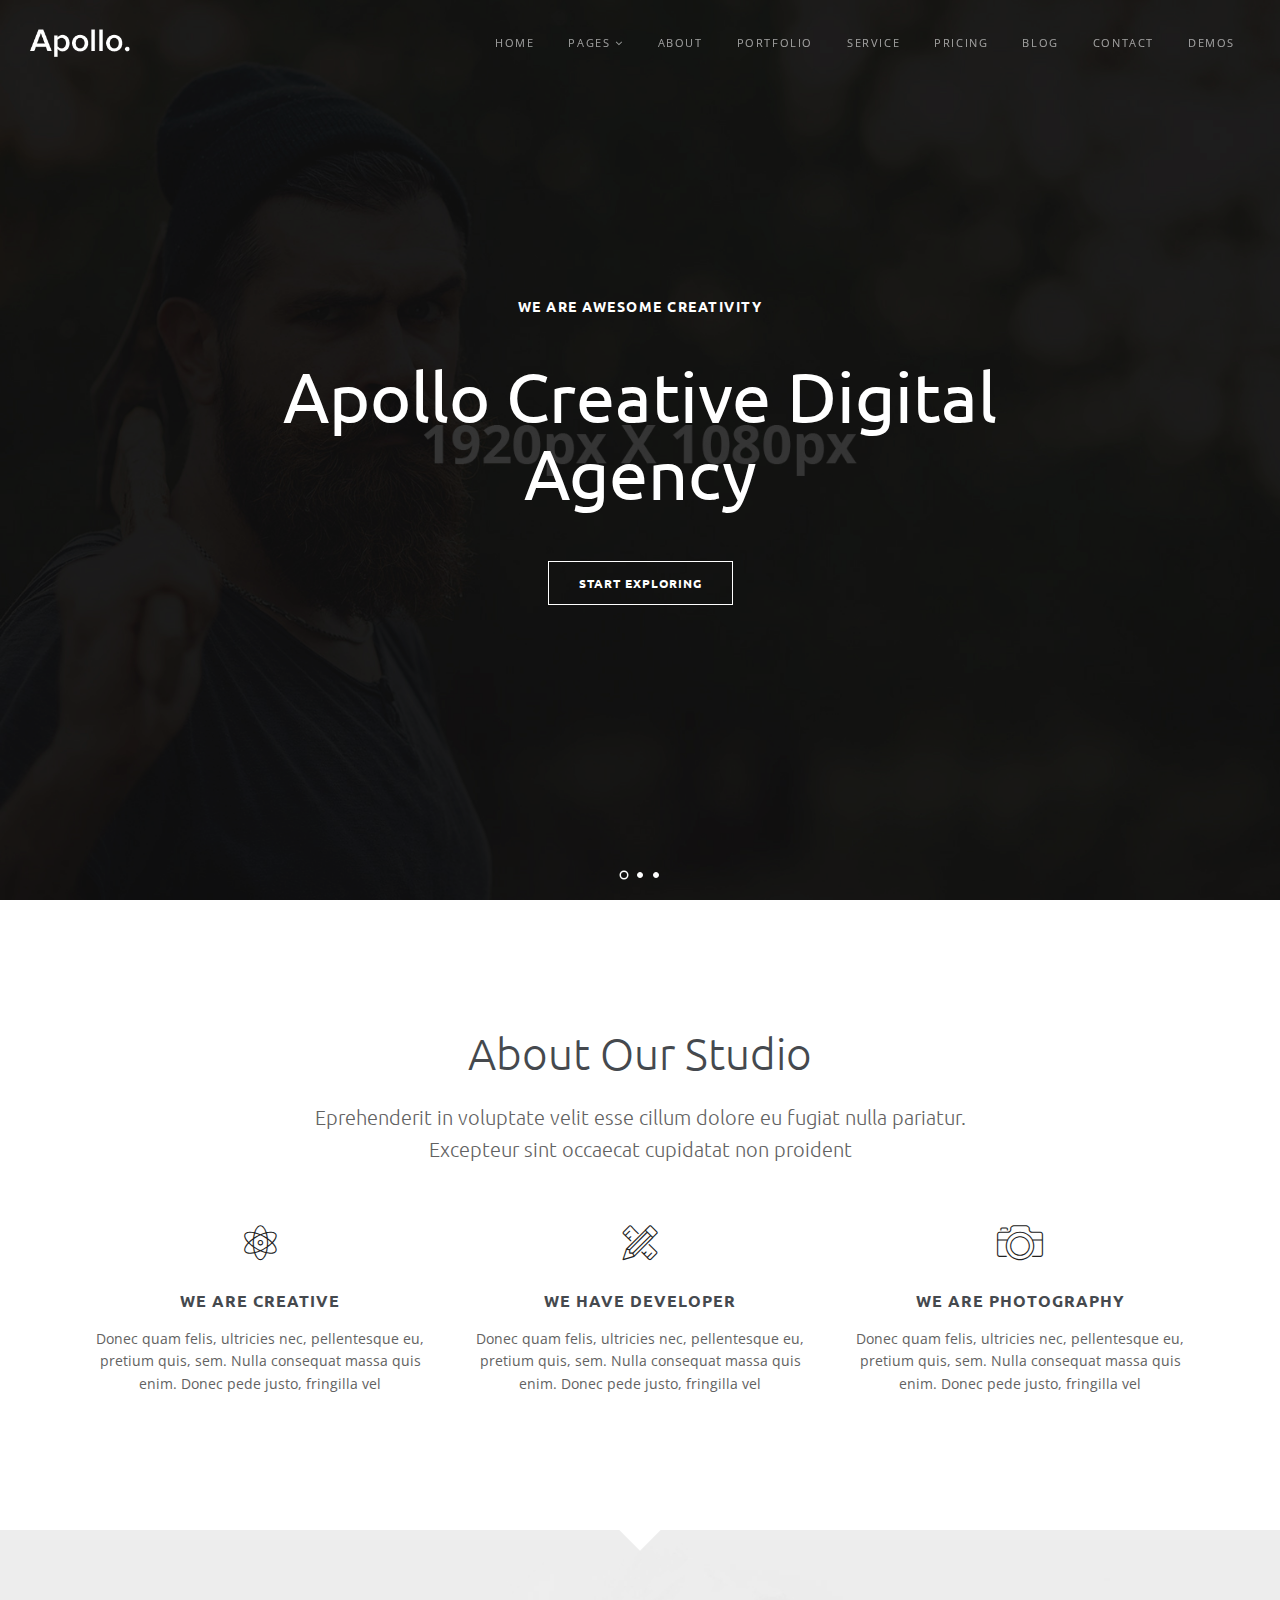
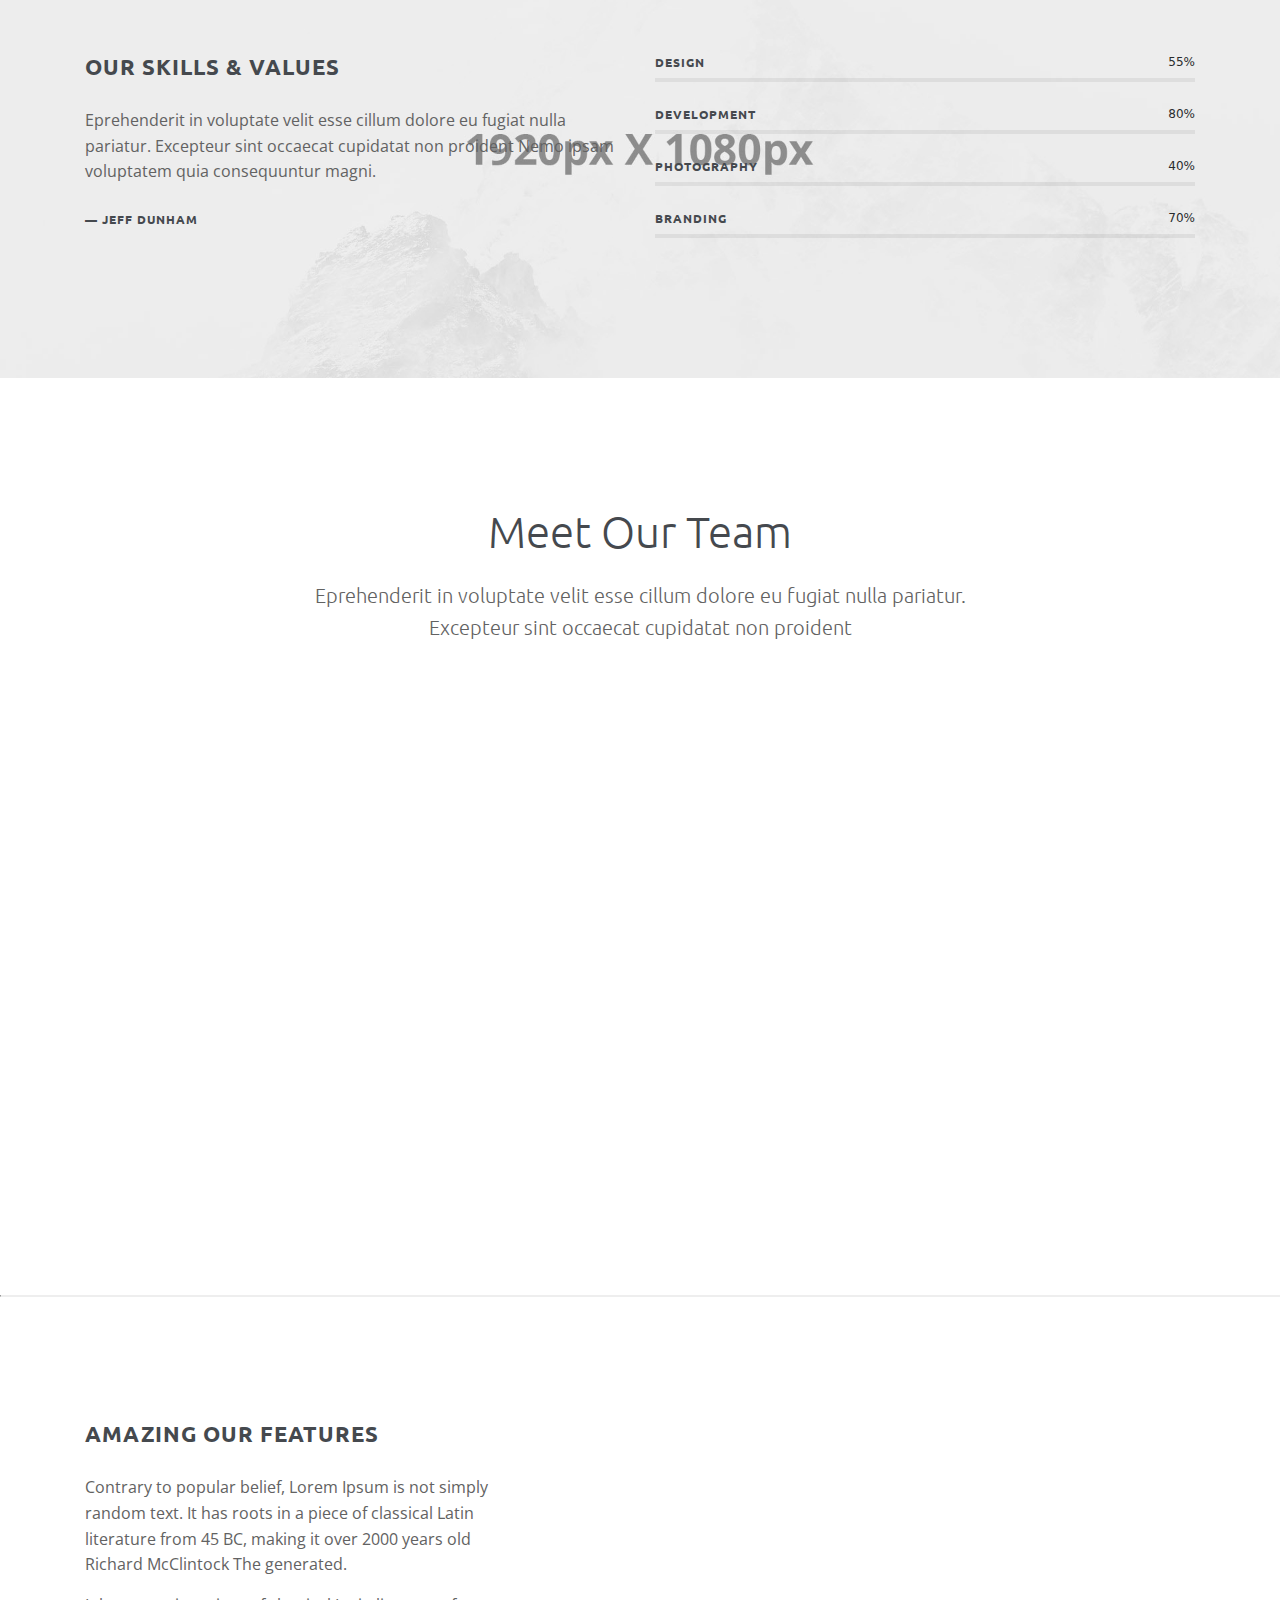
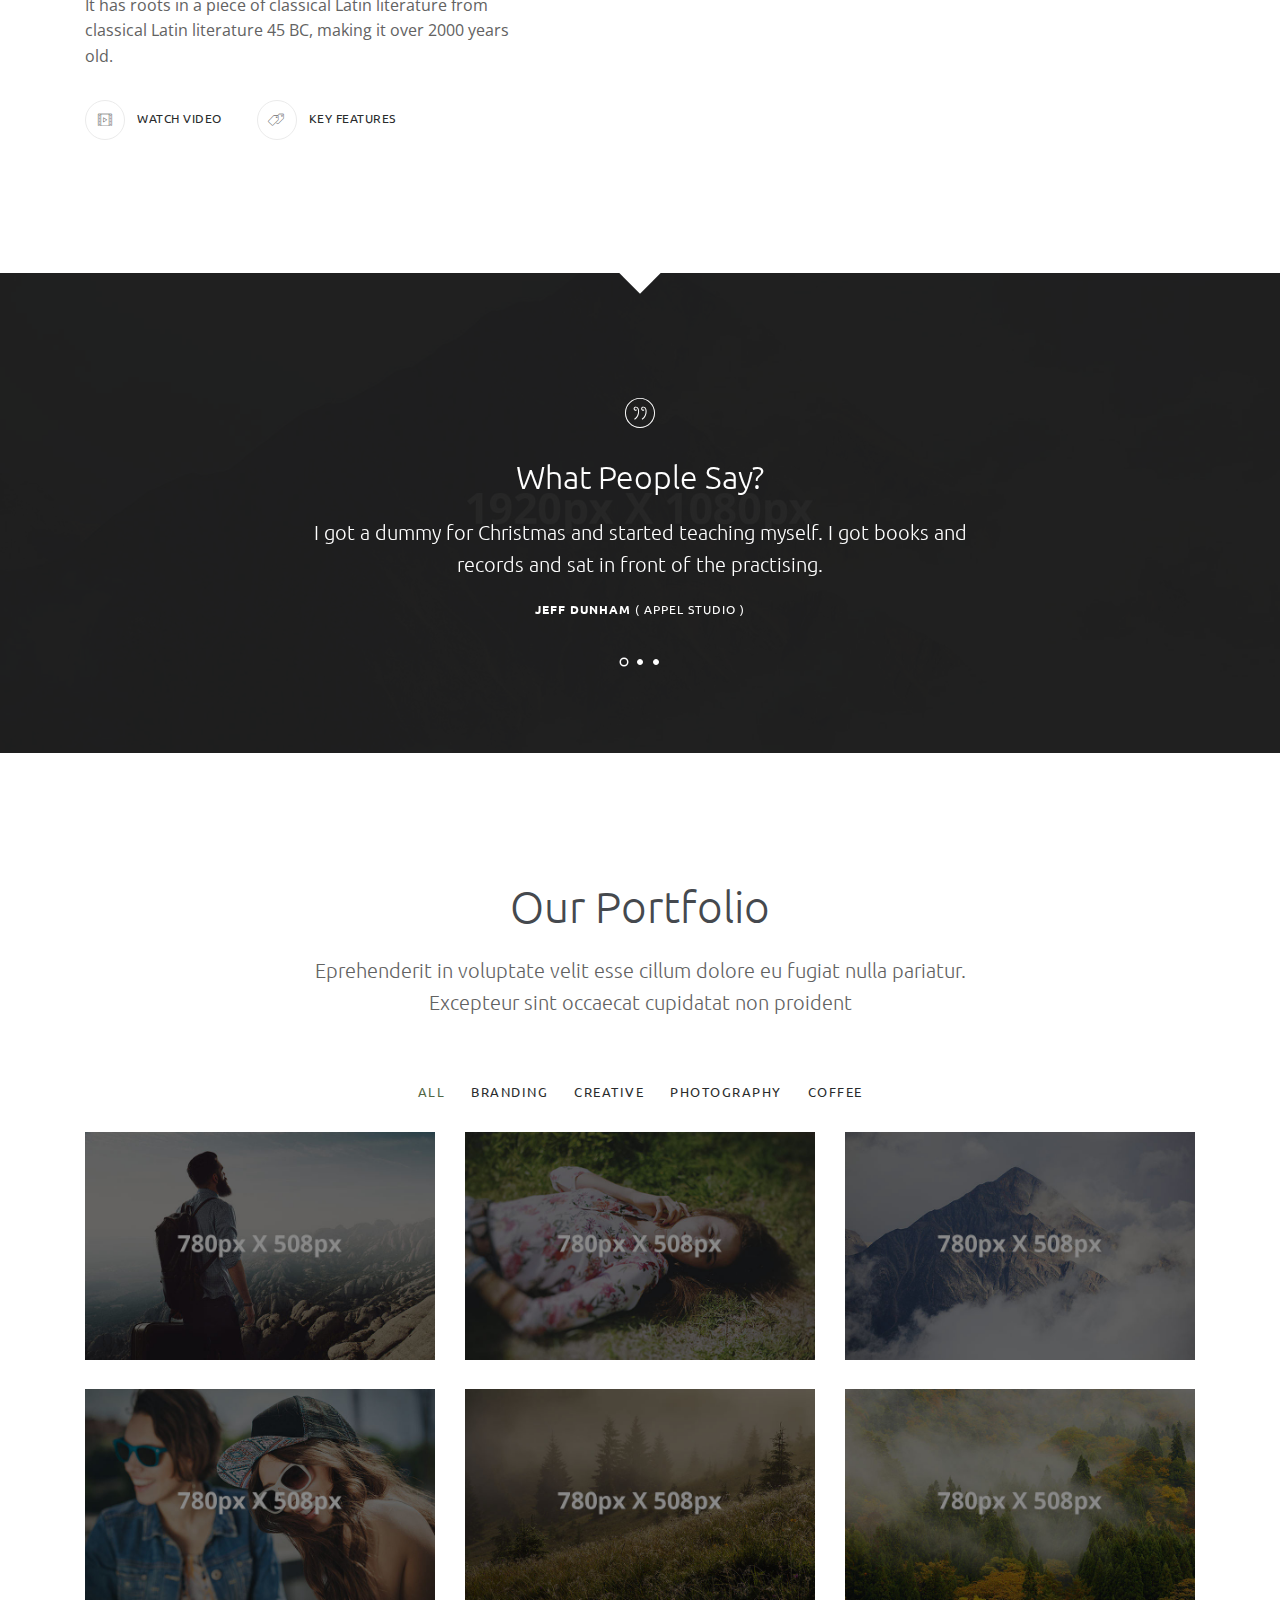
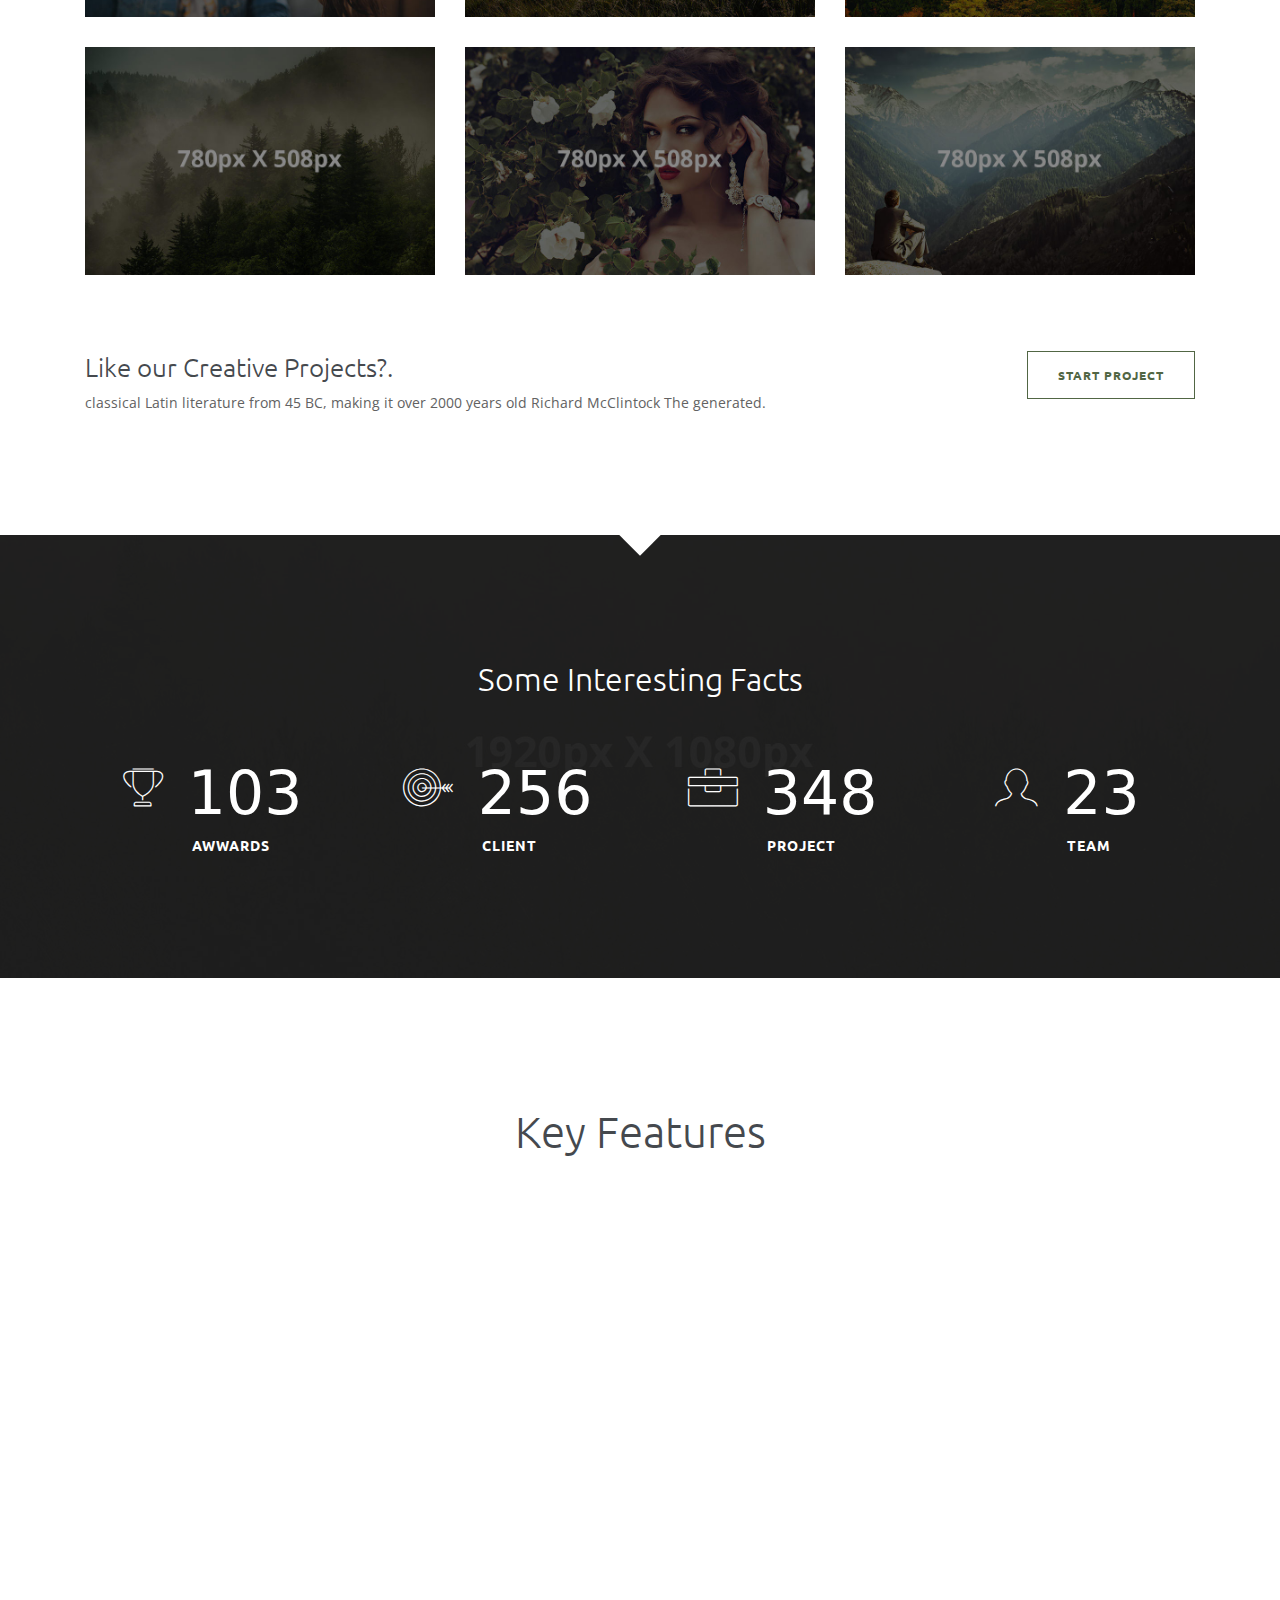
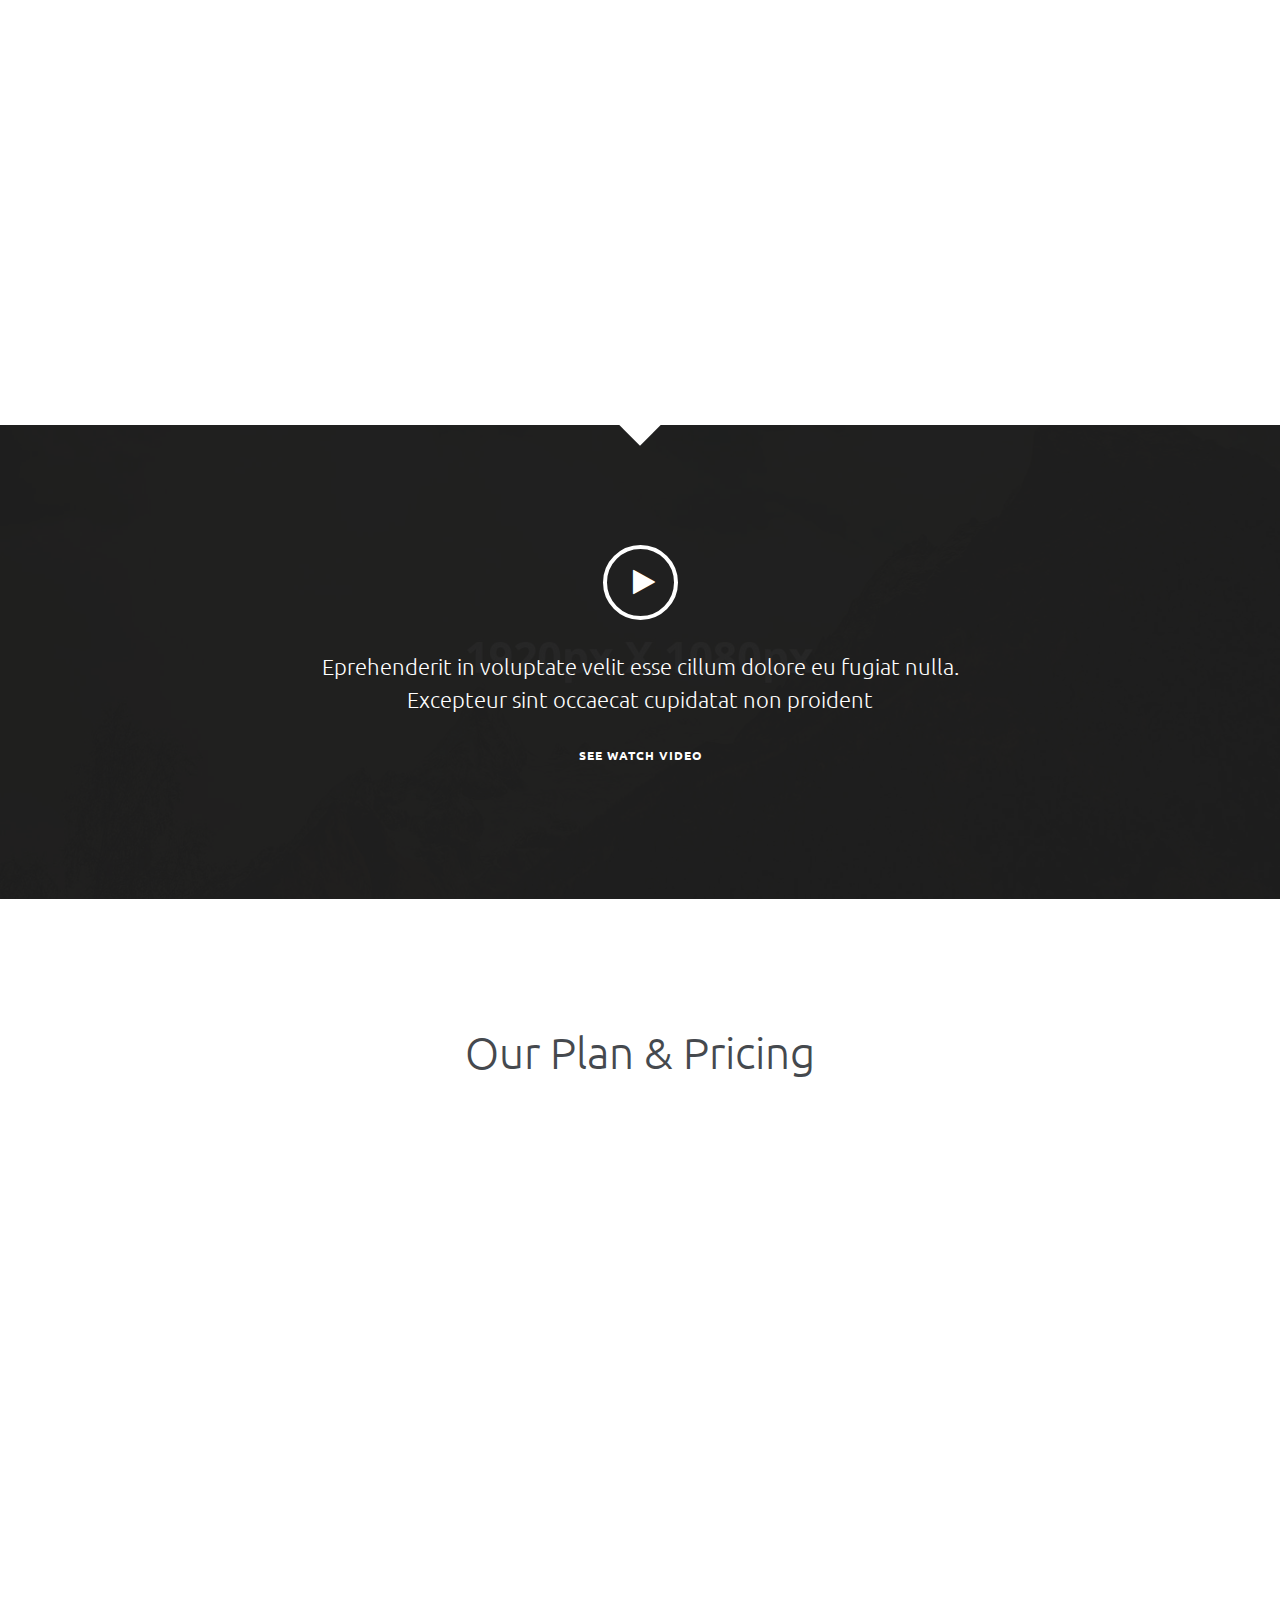
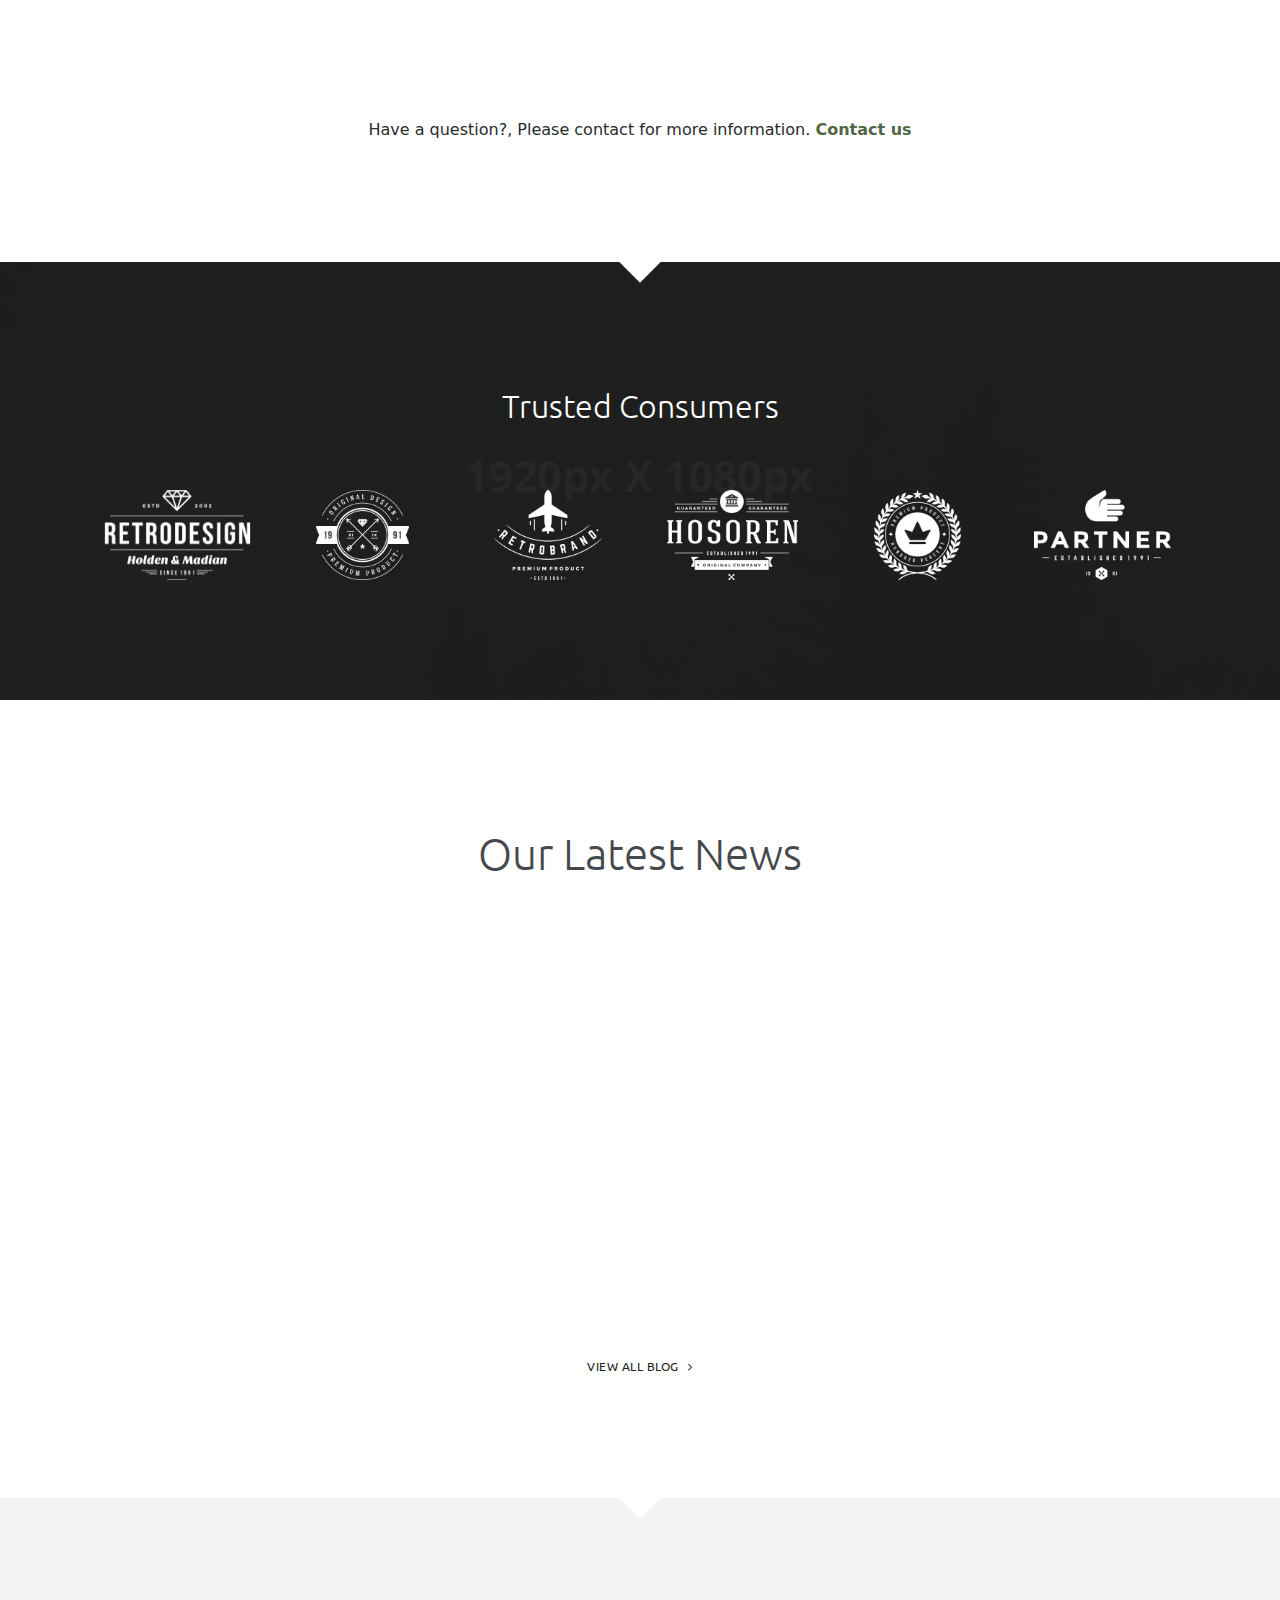
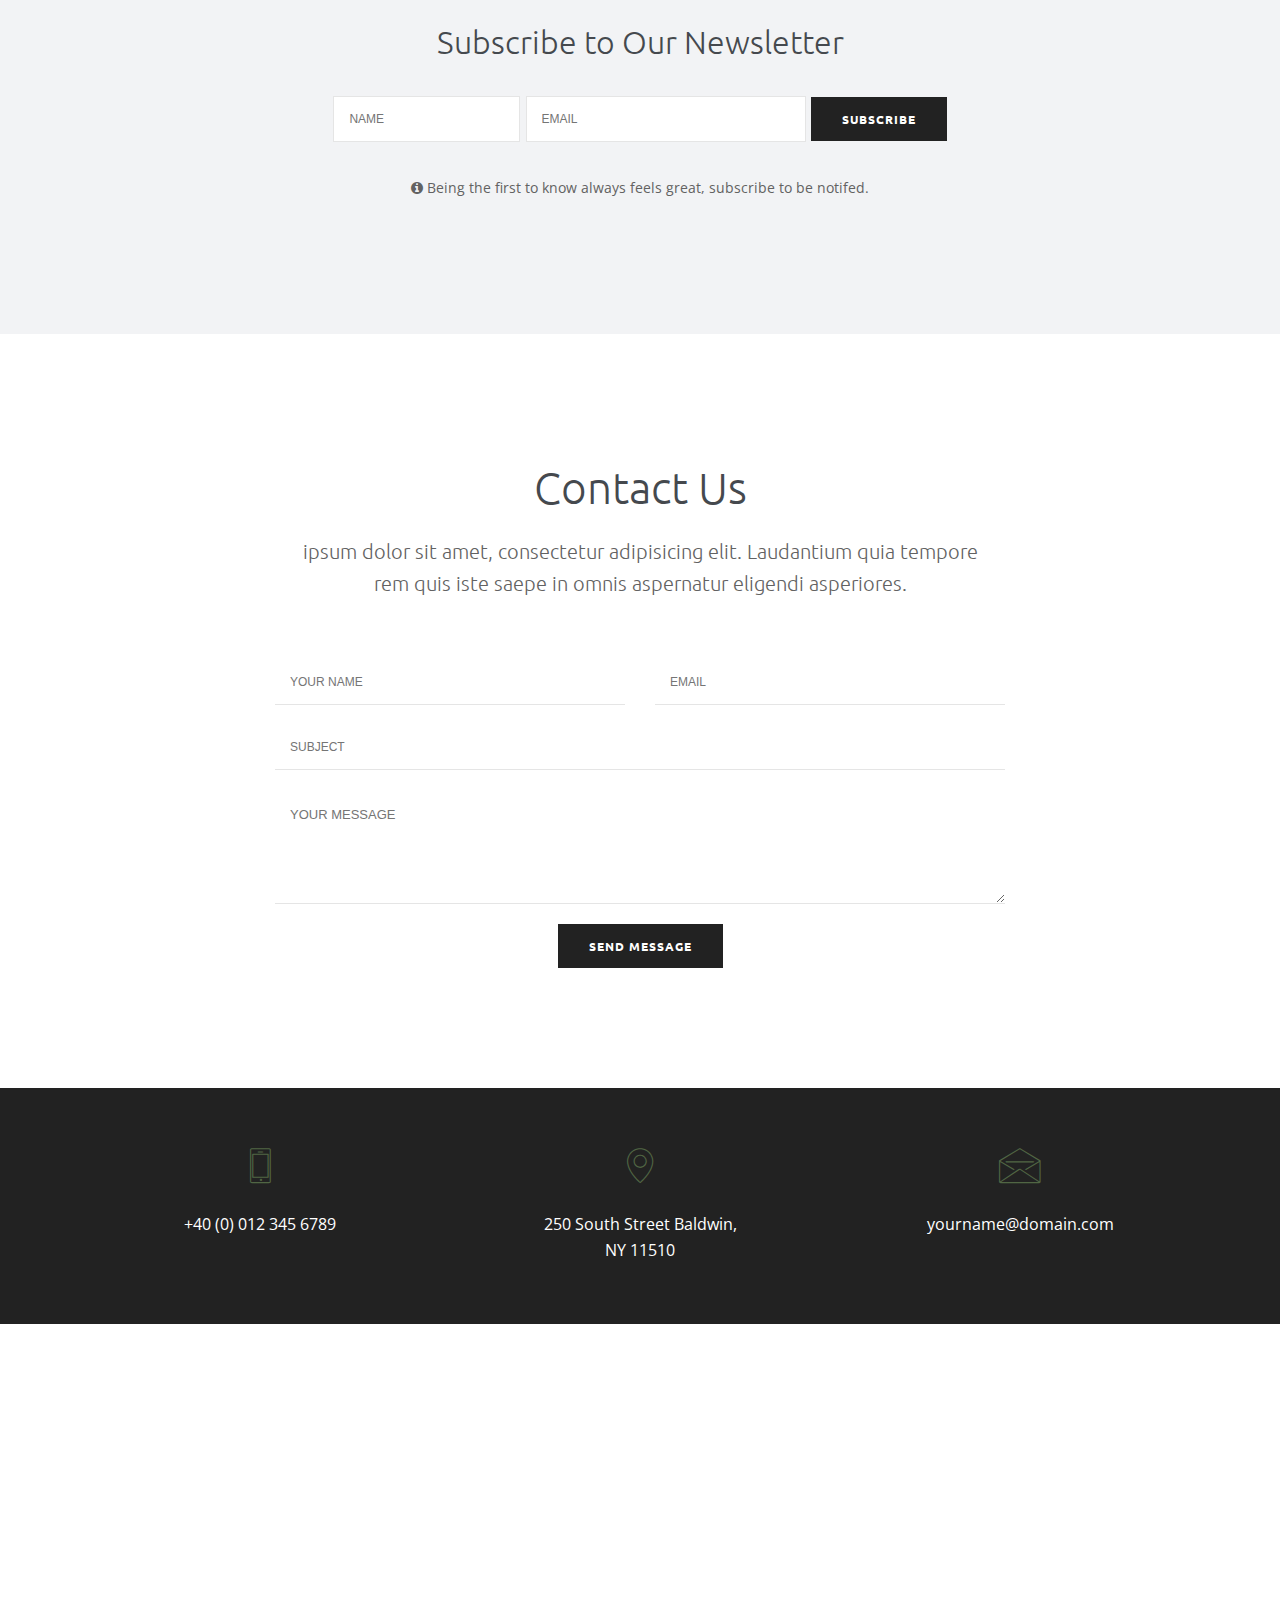
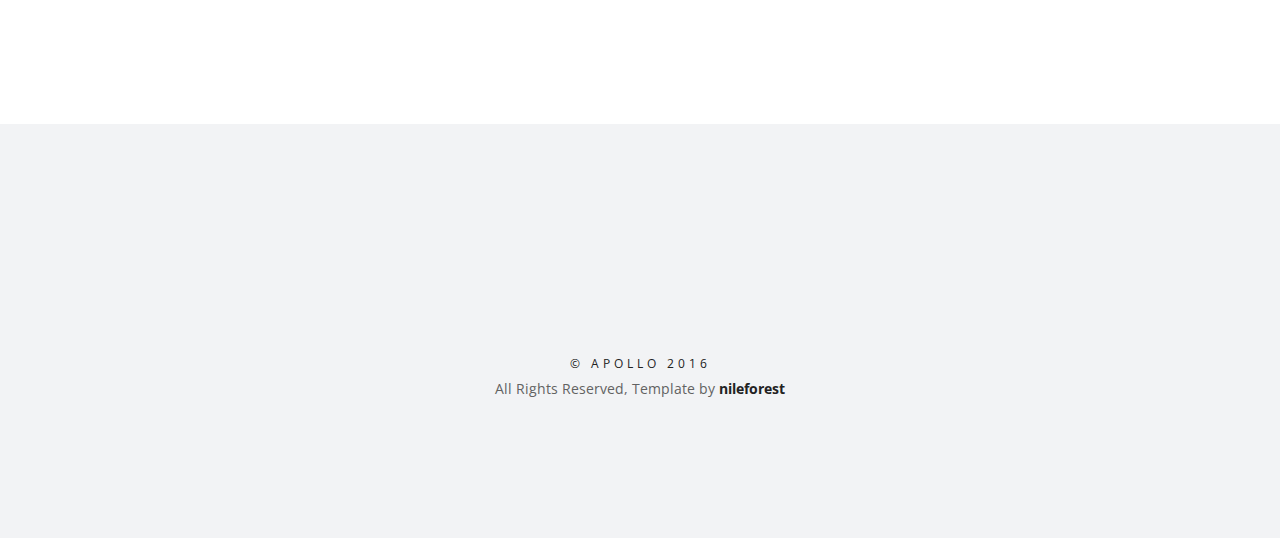
<file: HTML/index.html>
﻿<!DOCTYPE html>

<html lang="en">
<head>
    <meta charset="utf-8" />
    <title>Apollo - Multiprapose Onepage Template</title>
    <meta name="description" content="" />
    <meta name="keywords" content="creative, portfolio, agency, template, theme, designed, html5, html, css3, responsive, apollo, onepage" />
    <meta name="author" content="nileforest">
    <meta name="viewport" content="width=device-width, initial-scale=1.0, maximum-scale=1.0" />
    <!--[if IE]><meta http-equiv='X-UA-Compatible' content='IE=edge,chrome=1'><![endif]-->

    <!-- Favicone Icon -->
    <link rel="shortcut icon" type="image/x-icon" href="img/favicon.ico" />
    <link rel="icon" type="image/png" href="img/favicon.png" />
    <link rel="apple-touch-icon" href="img/favicon.png" />

    <!-- Css -->
    <link href="css/style.css" rel="stylesheet" type="text/css" />
    <link href="css/bootstrap.css" rel="stylesheet" type="text/css" />
    <link href="css/plugins/animate.css" rel="stylesheet" type="text/css" />
</head>
<body class="wow-animate">

    <!-- Site preloader -->
    <section id="preloader">
        <div class="site-spinner"></div>
    </section>
    <!-- End Site preloader -->

    <!-- Page Wraper -->
    <div id="page-wraper">

        <!-- Header -->
        <header id="header" class="header">
            <div class="header-inner">

                <!-- Logo -->
                <div class="logo">
                    <a href="index.html">
                        <img class="logo-light" src="img/logo-light.png" alt="Apollo" />
                        <img class="logo-dark" src="img/logo-dark.png" alt="Apollo" />
                    </a>
                </div>
                <!-- End Logo -->

                <!-- Mobile Navbar Icon -->
                <div class="nav-mobile nav-bar-icon">
                    <span></span>
                </div>
                <!-- End Mobile Navbar Icon -->

                <!-- Navbar Navigation -->
                <div class="nav-menu singlepage-nav">
                    <ul class="nav-menu-inner">
                        <li>
                            <a class="current" href="#intro">Home</a>
                        </li>
                        <li>
                            <a class="external menu-has-sub">Pages <i class="fa fa-angle-down"></i></a>
                            <ul class="sub-dropdown dropdown">
                                <li>
                                    <a class="menu-has-sub">Homepage <i class="fa fa-angle-right"></i></a>
                                    <ul class="sub-dropdown">
                                        <li><a class="external" href="index.html">Main</a></li>
                                        <li><a class="external" href="home-agency1.html">Agency 1</a></li>
                                        <li><a class="external" href="home-agency2.html">Agency 2</a></li>
                                        <li><a class="external" href="home-agency3.html">Agency 3</a></li>
                                        <li><a class="external" href="home-personal.html">Personal</a></li>
                                        <li><a class="external" href="home-comming_soon1.html">comming soon 1</a></li>
                                        <li><a class="external" href="home-comming_soon2.html">comming soon 2</a></li>
                                    </ul>
                                </li>
                                <li>
                                    <a class="menu-has-sub">Intro Variation <i class="fa fa-angle-right"></i></a>
                                    <ul class="sub-dropdown">
                                        <li><a class="external" href="index.html">Main</a></li>
                                        <li><a class="external" href="index-static_dark.html">Static Dark</a></li>
                                        <li><a class="external" href="index-static_light.html">Static Light</a></li>
                                        <li><a class="external" href="index-video_bg.html">Video Bg</a></li>
                                        <li><a class="external" href="index-youtube_bg.html">Youtube Bg</a></li>
                                        <li><a class="external" href="index-canvas-pattern.html">Canvas Pattern</a></li>
                                        <li><a class="external" href="index-text_slider.html">Text Slider</a></li>
                                        <li><a class="external" href="index-revolution_slider1.html">Revolution Slider1</a></li>
                                        <li><a class="external" href="index-revolution_slider2.html">Revolution Slider2</a></li>
                                        <li><a class="external" href="index-bg_slideshow.html">Bg Slideshow</a></li>
                                        <li><a class="external" href="index-text_rotator1.html">Text Rotator1</a></li>
                                        <li><a class="external" href="index-text_rotator2.html">Text Rotator2</a></li>
                                    </ul>
                                </li>
                                <li>
                                    <a class="menu-has-sub">Header Variation <i class="fa fa-angle-right"></i></a>
                                    <ul class="sub-dropdown">
                                        <li><a class="external" href="index.html">Default</a></li>
                                        <li><a class="external" href="header-dark.html">Header Dark</a></li>
                                        <li><a class="external" href="header-light.html">Header light</a></li>
                                        <li><a class="external" href="header-dark_light.html">Header Dark Light</a></li>
                                        <li><a class="external" href="header-overlay_menu.html">Header Overlay</a></li>
                                    </ul>
                                </li>
                                <li>
                                    <a class="menu-has-sub">Extra Page<i class="fa fa-angle-right"></i></a>
                                    <ul class="sub-dropdown">
                                        <li><a class="external" href="page-about1.html">About Us</a></li>
                                        <li><a class="external" href="page-about2.html">About Us 2</a></li>
                                        <li><a class="external" href="page-service1.html">Service</a></li>
                                        <li><a class="external" href="page-service2.html">Service 2</a></li>
                                        <li><a class="external" href="page-contact1.html">Contact Us</a></li>
                                        <li><a class="external" href="page-contact2.html">Contact Us 2</a></li>
                                        <li><a class="external" href="page-portfolio_grid.html">Portfolio Grid</a></li>
                                        <li><a class="external" href="page-portfolio_masonry.html">Portfolio Masonry</a></li>
                                        <li><a class="external" href="page-portfolio_single1.html">Portfolio Single 1</a></li>
                                        <li><a class="external" href="page-portfolio_single2.html">Portfolio Single 2</a></li>
                                        <li><a class="external" href="page-blog.html">Blog</a></li>
                                        <li><a class="external" href="page-blog_single.html">Blog Single</a></li>
                                        <li><a class="external" href="page-faq.html">Faq</a></li>
                                        <li><a class="external" href="page-error404.html">Error 404</a></li>
                                        <li><a class="external" href="page-all_slider.html">Slider</a></li>
                                    </ul>
                                </li>
                                <li><a class="external" href="#">Buy Template</a></li>
                            </ul>
                        </li>
                        <li>
                            <a href="#about">About</a>
                        </li>
                        <li>
                            <a href="#portfolio">Portfolio</a>
                        </li>
                        <li>
                            <a href="#service">Service</a>
                        </li>
                        <li>
                            <a href="#pricing">Pricing</a>
                        </li>
                        <li>
                            <a href="#blog">Blog</a>
                        </li>
                        <li>
                            <a href="#contact-us">Contact</a>
                        </li>

                        <li>
                            <a class="external" href="demo.html" target="_blank">Demos</a>
                        </li>
                    </ul>
                </div>
                <!-- End Navbar Navigation -->

            </div>
        </header>
        <!-- End Header -->

        <!-- Intro -->
        <section id="intro" class="intro black-bg">
            <!-- Slider -->
            <div class="fullscreen-slider owl-carousel white owl-theme-1">

                <div class="item">
                    <div class="slide-bg-image overlay-dark40 dark-bg parallax parallax-section" data-background-img="img/full/01.jpg">
                        <div class="js-fullscreen-height container">
                            <div class="intro-content">
                                <div class="intro-content-inner">
                                    <h5 class="alt-title intro-sub-title">We Are awesome Creativity</h5>
                                    <h1 class="intro-title mb-50">Apollo Creative Digital<br>
                                        Agency</h1>
                                    <a class="btn btn-white-outline btn-lg scroll-down" href="#portfolio">Start Exploring</a>
                                </div>
                            </div>
                        </div>
                    </div>
                </div>

                <div class="item">
                    <div class="slide-bg-image overlay-dark40 dark-bg parallax parallax-section" data-background-img="img/full/03.jpg">
                        <div class="js-fullscreen-height container">
                            <div class="intro-content">
                                <div class="intro-content-inner">
                                    <div class="intro-play-icon">
                                        <a class="video-popup" href="https://vimeo.com/81336102">
                                            <span class="play-icon-lg">
                                                <i class="fa fa-play"></i>
                                            </span>
                                        </a>
                                    </div>
                                    <h1 class="intro-title mb-40">Apollo Creative Studio</h1>
                                    <h5 class="alt-title intro-sub-title">Branding / Design / Development</h5>
                                </div>
                            </div>
                        </div>
                    </div>
                </div>

                <div class="item">
                    <div class="slide-bg-image overlay-dark40 dark-bg parallax parallax-section" data-background-img="img/full/02.jpg">
                        <div class="js-fullscreen-height container">
                            <div class="intro-content">
                                <div class="intro-content-inner">
                                    <h5 class="alt-title intro-sub-title mb-0">just a place for creative Design</h5>
                                    <h1 class="intro-title">Flexible & Customizable</h1>
                                    <h5 class="alt-title intro-sub-title">We do love the design & Photography</h5>
                                </div>
                            </div>
                        </div>
                    </div>
                </div>

            </div>
            <!-- End Slider -->
        </section>
        <!-- End Intro -->

        <!-- About Section -->
        <section id="about" class="section-padding">
            <div class="container text-center mb-60">
                <h1>About Our Studio</h1>
                <p class="lead-lg max-width-700">Eprehenderit in voluptate velit esse cillum dolore eu fugiat nulla pariatur. Excepteur sint occaecat cupidatat non proident</p>
            </div>
            <div class="container text-center">
                <div class="row">
                    <div class="col-md-4 content-box mb-sm-45">
                        <div class="alt-icon-top icon-gray">
                            <i class="icon-genius"></i>
                        </div>
                        <h4 class="alt-title">We are Creative</h4>
                        <p>Donec quam felis, ultricies nec, pellentesque eu, pretium quis, sem. Nulla consequat massa quis enim. Donec pede justo, fringilla vel</p>
                    </div>
                    <div class="col-md-4 content-box mb-sm-45">
                        <div class="alt-icon-top icon-gray">
                            <i class="icon-tools"></i>
                        </div>
                        <h4 class="alt-title">We have Developer</h4>
                        <p>Donec quam felis, ultricies nec, pellentesque eu, pretium quis, sem. Nulla consequat massa quis enim. Donec pede justo, fringilla vel</p>
                    </div>
                    <div class="col-md-4 content-box">
                        <div class="alt-icon-top icon-gray">
                            <i class="icon-camera"></i>
                        </div>
                        <h4 class="alt-title">we are photography</h4>
                        <p>Donec quam felis, ultricies nec, pellentesque eu, pretium quis, sem. Nulla consequat massa quis enim. Donec pede justo, fringilla vel</p>
                    </div>
                </div>
            </div>
        </section>
        <!-- End About Section -->

        <!-- Skills Section -->
        <section id="skills" class="section-padding pos-section gray-bg bg-image overlay-light" data-stellar-background-ratio="0.4" data-background-img="img/full/16.jpg">
            <!-- page triangle shape -->
            <div class="page-triangle white-bg"></div>
            <!-- End page triangle shape -->
            <div class="container">
                <div class="row">
                    <div class="col-md-6">
                        <h1 class="alt-title">Our Skills &amp; Values</h1>
                        <p class="large">Eprehenderit in voluptate velit esse cillum dolore eu fugiat nulla pariatur. Excepteur sint occaecat cupidatat non proident Nemo ipsam voluptatem quia consequuntur magni.</p>
                        <h6 class="quote-author alt-title mt-25">— Jeff Dunham </h6>
                    </div>
                    <div class="col-md-6">
                        <div data-percent="55%" class="skillbar">
                            <h6 class="skillbar-title alt-title">Design</h6>
                            <div class="skill-bar-percent">55%</div>
                            <div class="skillbar-bar">
                                <div class="skillbar-bar-child"></div>
                            </div>
                        </div>
                        <div data-percent="80%" class="skillbar">
                            <h6 class="skillbar-title alt-title">Development</h6>
                            <div class="skill-bar-percent">80%</div>
                            <div class="skillbar-bar">
                                <div class="skillbar-bar-child"></div>
                            </div>
                        </div>
                        <div data-percent="40%" class="skillbar">
                            <h6 class="skillbar-title alt-title">Photography</h6>
                            <div class="skill-bar-percent">40%</div>
                            <div class="skillbar-bar">
                                <div class="skillbar-bar-child"></div>
                            </div>
                        </div>
                        <div data-percent="70%" class="skillbar">
                            <h6 class="skillbar-title alt-title">Branding</h6>
                            <div class="skill-bar-percent">70%</div>
                            <div class="skillbar-bar">
                                <div class="skillbar-bar-child"></div>
                            </div>
                        </div>
                    </div>
                </div>
            </div>
        </section>
        <!-- End Skills Section -->

        <!-- Team Section -->
        <section id="team" class="section-padding">
            <div class="container text-center">
                <h1>Meet Our Team</h1>
                <p class="lead-lg max-width-700 mb-60">Eprehenderit in voluptate velit esse cillum dolore eu fugiat nulla pariatur. Excepteur sint occaecat cupidatat non proident</p>
            </div>
            <div class="container">
                <div class="rows">


                    <!--Team Carousel -->
                    <div class="owl-carousel team-carousel nf-carousel-theme">

                        <div class="item wow fadeInUp">
                            <div class="team-item">
                                <div class="team-item-img">
                                    <img src="img/team/01.jpg" alt="" />
                                    <div class="team-item-detail">
                                        <div class="team-item-detail-inner light-color">
                                            <ul class="social">
                                                <li><a href="https://www.facebook.com/" target="_blank"><i class="fa fa-facebook"></i></a></li>
                                                <li><a href="https://www.twitter.com/" target="_blank"><i class="fa fa-twitter"></i></a></li>
                                                <li><a href="https://www.dribbble.com/" target="_blank"><i class="fa fa-dribbble"></i></a></li>
                                                <li><a href="https://www.linkedin.com/" target="_blank"><i class="fa fa-linkedin"></i></a></li>
                                            </ul>
                                        </div>
                                    </div>
                                </div>
                                <div class="team-item-info">
                                    <h5 class="alt-title">Mitchell KAPPOS</h5>
                                    <p class="">Graphic Designer</p>
                                </div>
                            </div>
                        </div>

                        <div class="item wow fadeInUp" data-wow-delay="0.1s">
                            <div class="team-item">
                                <div class="team-item-img">
                                    <img src="img/team/02.jpg" alt="" />
                                    <div class="team-item-detail">
                                        <div class="team-item-detail-inner light-color">
                                            <ul class="social">
                                                <li><a href="https://www.facebook.com/" target="_blank"><i class="fa fa-facebook"></i></a></li>
                                                <li><a href="https://www.twitter.com/" target="_blank"><i class="fa fa-twitter"></i></a></li>
                                                <li><a href="https://www.dribbble.com/" target="_blank"><i class="fa fa-dribbble"></i></a></li>
                                                <li><a href="https://www.linkedin.com/" target="_blank"><i class="fa fa-linkedin"></i></a></li>
                                            </ul>
                                        </div>
                                    </div>
                                </div>
                                <div class="team-item-info">
                                    <h5 class="alt-title">Leonardo da Vinci</h5>
                                    <p class="">Front-End Dev</p>
                                </div>
                            </div>
                        </div>

                        <div class="item wow fadeInUp" data-wow-delay="0.2s">
                            <div class="team-item">
                                <div class="team-item-img">
                                    <img src="img/team/03.jpg" alt="" />
                                    <div class="team-item-detail">
                                        <div class="team-item-detail-inner light-color">
                                            <ul class="social">
                                                <li><a href="https://www.facebook.com/" target="_blank"><i class="fa fa-facebook"></i></a></li>
                                                <li><a href="https://www.twitter.com/" target="_blank"><i class="fa fa-twitter"></i></a></li>
                                                <li><a href="https://www.dribbble.com/" target="_blank"><i class="fa fa-dribbble"></i></a></li>
                                                <li><a href="https://www.linkedin.com/" target="_blank"><i class="fa fa-linkedin"></i></a></li>
                                            </ul>
                                        </div>
                                    </div>
                                </div>
                                <div class="team-item-info">
                                    <h5 class="alt-title">John Doe</h5>
                                    <p class="">Project Manager</p>
                                </div>
                            </div>
                        </div>

                        <div class="item">
                            <div class="team-item">
                                <div class="team-item-img">
                                    <img src="img/team/04.jpg" alt="" />
                                    <div class="team-item-detail">
                                        <div class="team-item-detail-inner light-color">
                                            <ul class="social">
                                                <li><a href="https://www.facebook.com/" target="_blank"><i class="fa fa-facebook"></i></a></li>
                                                <li><a href="https://www.twitter.com/" target="_blank"><i class="fa fa-twitter"></i></a></li>
                                                <li><a href="https://www.dribbble.com/" target="_blank"><i class="fa fa-dribbble"></i></a></li>
                                                <li><a href="https://www.linkedin.com/" target="_blank"><i class="fa fa-linkedin"></i></a></li>
                                            </ul>
                                        </div>
                                    </div>
                                </div>
                                <div class="team-item-info">
                                    <h5 class="alt-title">Michael Lee</h5>
                                    <p>Web Developer</p>
                                </div>
                            </div>
                        </div>

                        <div class="item">
                            <div class="team-item">
                                <div class="team-item-img">
                                    <img src="img/team/05.jpg" alt="" />
                                    <div class="team-item-detail">
                                        <div class="team-item-detail-inner light-color">
                                            <ul class="social">
                                                <li><a href="https://www.facebook.com/" target="_blank"><i class="fa fa-facebook"></i></a></li>
                                                <li><a href="https://www.twitter.com/" target="_blank"><i class="fa fa-twitter"></i></a></li>
                                                <li><a href="https://www.dribbble.com/" target="_blank"><i class="fa fa-dribbble"></i></a></li>
                                                <li><a href="https://www.linkedin.com/" target="_blank"><i class="fa fa-linkedin"></i></a></li>
                                            </ul>
                                        </div>
                                    </div>
                                </div>
                                <div class="team-item-info">
                                    <h5 class="alt-title">Mitchell KAPPOS</h5>
                                    <p class="">Graphic Designer</p>
                                </div>
                            </div>
                        </div>

                        <div class="item">
                            <div class="team-item">
                                <div class="team-item-img">
                                    <img src="img/team/06.jpg" alt="" />
                                    <div class="team-item-detail">
                                        <div class="team-item-detail-inner light-color">
                                            <ul class="social">
                                                <li><a href="https://www.facebook.com/" target="_blank"><i class="fa fa-facebook"></i></a></li>
                                                <li><a href="https://www.twitter.com/" target="_blank"><i class="fa fa-twitter"></i></a></li>
                                                <li><a href="https://www.dribbble.com/" target="_blank"><i class="fa fa-dribbble"></i></a></li>
                                                <li><a href="https://www.linkedin.com/" target="_blank"><i class="fa fa-linkedin"></i></a></li>
                                            </ul>
                                        </div>
                                    </div>
                                </div>
                                <div class="team-item-info">
                                    <h5 class="alt-title">Leonardo da Vinci</h5>
                                    <p class="">Front-End Dev</p>
                                </div>
                            </div>
                        </div>

                    </div>
                    <!--End Team Carousel --->

                </div>
            </div>
        </section>
        <!-- End Team Section -->

        <hr />

        <!-- Features Section -->
        <section id="features" class="section-padding">

            <div class="container">
                <div class="row">
                    <div class="col-md-5 mb-sm-30">
                        <h1 class="alt-title">Amazing Our Features</h1>
                        <p class="large">Contrary to popular belief, Lorem Ipsum is not simply random text. It has roots in a piece of classical Latin literature from 45 BC, making it over 2000 years old Richard McClintock The generated.</p>
                        <p class="large">It has roots in a piece of classical Latin literature from classical Latin literature 45 BC, making it over 2000 years old.</p>
                        <div class="mt-30">
                            <a class="link features-block-link"><i class="icon icon-video features-block-link-icon"></i>WATCH VIDEO</a>
                            <a class="link features-block-link"><i class="icon icon-pricetags features-block-link-icon"></i>Key Features</a>
                        </div>
                    </div>
                    <div class="col-md-7 text-right wow fadeInUp">
                        <img src="img/mockup/mockup02.png" style="max-width: 580px; width: 100%;" alt="" />
                    </div>

                </div>
            </div>



        </section>
        <!-- Features Section -->

        <!-- Testimonials Section -->
        <section id="testimonials" class="section-padding bg-image dark-bg pos-section overlay-dark" data-stellar-background-ratio="0.4" data-background-img="img/full/15.jpg">
            <!-- page triangle shape -->
            <div class="page-triangle white-bg"></div>
            <!-- End page triangle shape -->
            <div class="container">
                <div class="owl-carousel testimonial-carousel nf-carousel-theme white">
                    <div class="item">
                        <div class="testimonial text-center max-width-700">
                            <div class="page-icon-sm"><i class="icon-quote"></i></div>
                            <h2>What People Say?</h2>
                            <p class="lead-lg">I got a dummy for Christmas and started teaching myself. I got books and records and sat in front of the practising.</p>
                            <h6 class="quote-author alt-title">Jeff Dunham <span class="text-regular">( Appel Studio )</span></h6>
                        </div>
                    </div>
                    <div class="item">
                        <div class="testimonial text-center max-width-700">
                            <div class="page-icon-sm"><i class="icon-quote"></i></div>
                            <h2>What People Say?</h2>
                            <p class="lead-lg">you can never eat a pet you name. And anyway, I did my first show in the third grade it would be like a ventriloquist.</p>
                            <h6 class="quote-author alt-title">Alexander Theroux <span class="text-regular">( USA )</span></h6>
                        </div>
                    </div>
                    <div class="item">
                        <div class="testimonial text-center max-width-700">
                            <div class="page-icon-sm"><i class="icon-quote"></i></div>
                            <h2>What People Say?</h2>
                            <p class="lead-lg">We're not leaving here without Buster, man. Leave no crash-test dummy Text all the Rotate Simply behind!</p>
                            <h6 class="quote-author alt-title">Adam Savage <span class="text-regular">( Artist )</span></h6>
                        </div>
                    </div>
                </div>
            </div>
        </section>
        <!-- End Testimonials Section -->

        <!-- Portfolio Section -->
        <section id="portfolio" class="section-padding">
            <div class="container text-center">
                <h1>Our Portfolio</h1>
                <p class="lead-lg max-width-700 mb-60">Eprehenderit in voluptate velit esse cillum dolore eu fugiat nulla pariatur. Excepteur sint occaecat cupidatat non proident</p>
            </div>

            <!-- Portfolio -->
            <div class="container">
                <ul class="portfolio-filter categories-filter">
                    <li><a data-filter="*" class="categories active">All</a></li>
                    <li><a data-filter=".branding" class="categories">Branding</a></li>
                    <li><a data-filter=".creative" class="categories">Creative</a></li>
                    <li><a data-filter=".photography" class="categories">Photography</a></li>
                    <li><a data-filter=".coffee" class="categories">coffee</a></li>
                </ul>

                <div class="rows portfolio-grid gallery-popup">

                    <!-- Portfolio Item -->
                    <div class="portfolio-item photography creative">
                        <div class="portfolio-box">
                            <a class="porfolio-popup gallery-popup-link" href="img/portfolio/large/01.jpg" title="Portfolio Image 01">
                                <div class="portfolio-image-wrap">
                                    <img src="img/portfolio/thumb/01.jpg" alt="" />
                                </div>
                                <div class="portfolio-caption-mask">
                                    <div class="portfolio-caption-text">
                                        <div class="portfolio-caption-tb-cell">
                                            <h5 class="alt-title">Simple Portfolio Title</h5>
                                            <p>Landscape</p>
                                        </div>
                                    </div>
                                </div>
                            </a>
                        </div>
                    </div>
                    <!-- End Portfolio Item -->

                    <!-- Portfolio Item -->
                    <div class="portfolio-item branding photography coffee">
                        <div class="portfolio-box">
                            <a class="porfolio-popup gallery-popup-link" href="img/portfolio/large/02.jpg" title="Portfolio Image 02">
                                <div class="portfolio-image-wrap">
                                    <img src="img/portfolio/thumb/02.jpg" alt="" />
                                </div>
                                <div class="portfolio-caption-mask">
                                    <div class="portfolio-caption-text">
                                        <div class="portfolio-caption-tb-cell">
                                            <h5 class="alt-title">Simple Portfolio Title</h5>
                                            <p>People</p>
                                        </div>
                                    </div>
                                </div>
                            </a>
                        </div>
                    </div>
                    <!-- End Portfolio Item -->

                    <!-- Portfolio Item -->
                    <div class="portfolio-item branding creative coffee">
                        <div class="portfolio-box">
                            <a class="porfolio-popup gallery-popup-link" href="img/portfolio/large/03.jpg" title="Portfolio Image 03">
                                <div class="portfolio-image-wrap">
                                    <img src="img/portfolio/thumb/03.jpg" alt="" />
                                </div>
                                <div class="portfolio-caption-mask">
                                    <div class="portfolio-caption-text">
                                        <div class="portfolio-caption-tb-cell">
                                            <h5 class="alt-title">Simple Portfolio Title</h5>
                                            <p>Cloud Hill</p>
                                        </div>
                                    </div>
                                </div>
                            </a>
                        </div>
                    </div>
                    <!-- End Portfolio Item -->

                    <!-- Portfolio Item -->
                    <div class="portfolio-item branding">
                        <div class="portfolio-box">
                            <a class="porfolio-popup gallery-popup-link" href="img/portfolio/large/04.jpg" title="Portfolio Image 04">
                                <div class="portfolio-image-wrap">
                                    <img src="img/portfolio/thumb/04.jpg" alt="" />
                                </div>
                                <div class="portfolio-caption-mask">
                                    <div class="portfolio-caption-text">
                                        <div class="portfolio-caption-tb-cell">
                                            <h5 class="alt-title">Simple Portfolio Title</h5>
                                            <p>people</p>
                                        </div>
                                    </div>
                                </div>
                            </a>
                        </div>
                    </div>
                    <!-- End Portfolio Item -->

                    <!-- Portfolio Item -->
                    <div class="portfolio-item branding photography coffee">
                        <div class="portfolio-box">
                            <a class="porfolio-popup gallery-popup-link" href="img/portfolio/large/05.jpg" title="Portfolio Image 05">
                                <div class="portfolio-image-wrap">
                                    <img src="img/portfolio/thumb/05.jpg" alt="" />
                                </div>
                                <div class="portfolio-caption-mask">
                                    <div class="portfolio-caption-text">
                                        <div class="portfolio-caption-tb-cell">
                                            <h5 class="alt-title">Simple Portfolio Title</h5>
                                            <p>Landscape</p>
                                        </div>
                                    </div>
                                </div>
                            </a>
                        </div>
                    </div>
                    <!-- End Portfolio Item -->

                    <!-- Portfolio Item -->
                    <div class="portfolio-item branding photography">
                        <div class="portfolio-box">
                            <a class="porfolio-popup gallery-popup-link" href="img/portfolio/large/06.jpg" title="Portfolio Image 05">
                                <div class="portfolio-image-wrap">
                                    <img src="img/portfolio/thumb/06.jpg" alt="" />
                                </div>
                                <div class="portfolio-caption-mask">
                                    <div class="portfolio-caption-text">
                                        <div class="portfolio-caption-tb-cell">
                                            <h5 class="alt-title">Simple Portfolio Title</h5>
                                            <p>People</p>
                                        </div>
                                    </div>
                                </div>
                            </a>
                        </div>
                    </div>
                    <!-- End Portfolio Item -->

                    <!-- Portfolio Item -->
                    <div class="portfolio-item photography coffee">
                        <div class="portfolio-box">
                            <a class="porfolio-popup gallery-popup-link" href="img/portfolio/large/07.jpg" title="Portfolio Image 07">
                                <div class="portfolio-image-wrap">
                                    <img src="img/portfolio/thumb/07.jpg" alt="" />
                                </div>
                                <div class="portfolio-caption-mask">
                                    <div class="portfolio-caption-text">
                                        <div class="portfolio-caption-tb-cell">
                                            <h5 class="alt-title">Simple Portfolio Title</h5>
                                            <p>Landscape</p>
                                        </div>
                                    </div>
                                </div>
                            </a>
                        </div>
                    </div>
                    <!-- End Portfolio Item -->

                    <!-- Portfolio Item -->
                    <div class="portfolio-item branding photography coffee">
                        <div class="portfolio-box">
                            <a class="porfolio-popup gallery-popup-link" href="img/portfolio/large/08.jpg" title="Portfolio Image 08">
                                <div class="portfolio-image-wrap">
                                    <img src="img/portfolio/thumb/08.jpg" alt="" />
                                </div>
                                <div class="portfolio-caption-mask">
                                    <div class="portfolio-caption-text">
                                        <div class="portfolio-caption-tb-cell">
                                            <h5 class="alt-title">Simple Portfolio Title</h5>
                                            <p>People</p>
                                        </div>
                                    </div>
                                </div>
                            </a>
                        </div>
                    </div>
                    <!-- End Portfolio Item -->

                    <!-- Portfolio Item -->
                    <div class="portfolio-item branding creative coffee">
                        <div class="portfolio-box">
                            <a class="porfolio-popup gallery-popup-link" href="img/portfolio/large/09.jpg" title="Portfolio Image 09">
                                <div class="portfolio-image-wrap">
                                    <img src="img/portfolio/thumb/09.jpg" alt="" />
                                </div>
                                <div class="portfolio-caption-mask">
                                    <div class="portfolio-caption-text">
                                        <div class="portfolio-caption-tb-cell">
                                            <h5 class="alt-title">Simple Portfolio Title</h5>
                                            <p>Cloud Hill</p>
                                        </div>
                                    </div>
                                </div>
                            </a>
                        </div>
                    </div>
                    <!-- End Portfolio Item -->

                </div>

            </div>
            <!-- End Portfolio -->

            <div class="container mt-60">
                <div class="row">
                    <div class="col-sm-8">
                        <h3 class="action-box-title">Like our Creative Projects?.</h3>
                        <p class="action-box-content">classical Latin literature from 45 BC, making it over 2000 years old Richard McClintock The generated.</p>
                    </div>
                    <div class="col-sm-4 text-right">
                        <a class="scroll-down btn btn-xlg btn-color-outline" href="#contact-us">Start Project</a>
                    </div>
                </div>
            </div>

        </section>
        <!-- End Portfolio Section -->

        <!-- Counter Section -->
        <section id="counter" class="section-padding bg-image dark-bg pos-section overlay-dark" data-stellar-background-ratio="0.4" data-background-img="img/full/14.jpg">
            <!-- page triangle shape -->
            <div class="page-triangle white-bg"></div>
            <!-- End page triangle shape -->
            <div class="container text-center">
                <div class="rows">
                    <h2 class="mb-60">Some Interesting Facts</h2>
                </div>
                <div class="row">
                    <div class="col-md-3 col-sm-6 mb-sm-30">
                        <div class="counter-group">
                            <div class="counter-icon"><i class="icon-trophy"></i></div>
                            <div class="counter-content">
                                <h1 class="counter-title counter-num">103</h1>
                                <h5 class="alt-title counter-sub-title">&nbsp;Awwards</h5>
                            </div>
                        </div>
                    </div>
                    <div class="col-md-3 col-sm-6 mb-sm-30">
                        <div class="counter-group">
                            <div class="counter-icon"><i class="icon-target"></i></div>
                            <div class="counter-content">
                                <h1 class="counter-title counter-num">256</h1>
                                <h5 class="alt-title counter-sub-title">&nbsp;Client</h5>
                            </div>
                        </div>
                    </div>
                    <div class="col-md-3 col-sm-6 mb-sm-30">
                        <div class="counter-group">
                            <div class="counter-icon"><i class="icon-toolbox"></i></div>
                            <div class="counter-content">
                                <h1 class="counter-title counter-num">348</h1>
                                <h5 class="alt-title counter-sub-title">&nbsp;Project</h5>
                            </div>
                        </div>
                    </div>
                    <div class="col-md-3 col-sm-6 mb-sm-30">
                        <div class="counter-group">
                            <div class="counter-icon"><i class="icon-profile-male"></i></div>
                            <div class="counter-content">
                                <h1 class="counter-title counter-num">23</h1>
                                <h5 class="alt-title counter-sub-title">&nbsp;Team</h5>
                            </div>
                        </div>
                    </div>
                </div>
            </div>
        </section>
        <!-- End Counter Section -->

        <!-- Service Section -->
        <section id="service" class="section-padding">
            <div class="container text-center">
                <h1 class="mb-60">Key Features</h1>
                <div class="row">
                    <div class="col-md-4 col-sm-6 pt-60 pt-sm-0 wow fadeInLeft">
                        <div class="content-box alt-right">
                            <div class="alt-icon-right">
                                <i class="icon-desktop"></i>
                            </div>
                            <h4 class="alt-title">Bootstrap 4</h4>
                            <p>Donec quam felis, ultricies nec, pellentesque eu, pretium quis, sem. Nulla consequat massa quis enim. Donec pede justo.</p>
                        </div>
                        <div class="content-box alt-right">
                            <div class="alt-icon-right">
                                <i class="icon-refresh"></i>
                            </div>
                            <h4 class="alt-title">Clean code & design</h4>
                            <p>Donec quam felis, ultricies nec, pellentesque eu, pretium quis, sem. Nulla consequat massa quis enim. Donec pede justo.</p>
                        </div>
                        <div class="content-box alt-right">
                            <div class="alt-icon-right">
                                <i class="icon-gears"></i>
                            </div>
                            <h4 class="alt-title">Flexible & Customizable</h4>
                            <p>Donec quam felis, ultricies nec, pellentesque eu, pretium quis, sem. Nulla consequat massa quis enim. Donec pede justo.</p>
                        </div>
                        <div class="content-box alt-right">
                            <div class="alt-icon-right">
                                <i class="icon-layers"></i>
                            </div>
                            <h4 class="alt-title">Unlimited layouts</h4>
                            <p>Donec quam felis, ultricies nec, pellentesque eu, pretium quis, sem. Nulla consequat massa quis enim. Donec pede justo.</p>
                        </div>
                    </div>
                    <!-- Image Mockup -->
                    <div class="col-md-4 hidden-sm hidden-xs text-center wow fadeInUp">
                        <img alt="" src="img/mockup/mockup01.png" style="width: 100%; max-width: 320px;">
                    </div>
                    <!-- End Image Mockup -->
                    <div class="col-md-4 col-sm-6 pt-60 pt-sm-0 wow fadeInRight">
                        <div class="content-box alt-left">
                            <div class="alt-icon-left">
                                <i class="icon-mobile"></i>
                            </div>
                            <h4 class="alt-title">Fully Reasponsive</h4>
                            <p>Donec quam felis, ultricies nec, pellentesque eu, pretium quis, sem. Nulla consequat massa quis enim. Donec pede justo.</p>
                        </div>
                        <div class="content-box alt-left">
                            <div class="alt-icon-left">
                                <i class="icon-pricetags"></i>
                            </div>
                            <h4 class="alt-title">Mutli prapose Theme</h4>
                            <p>Donec quam felis, ultricies nec, pellentesque eu, pretium quis, sem. Nulla consequat massa quis enim. Donec pede justo.</p>
                        </div>
                        <div class="content-box alt-left">
                            <div class="alt-icon-left">
                                <i class="icon-document"></i>
                            </div>
                            <h4 class="alt-title">Well Documented</h4>
                            <p>Donec quam felis, ultricies nec, pellentesque eu, pretium quis, sem. Nulla consequat massa quis enim. Donec pede justo.</p>
                        </div>
                        <div class="content-box alt-left">
                            <div class="alt-icon-left">
                                <i class="icon-chat"></i>
                            </div>
                            <h4 class="alt-title">Friendly Support</h4>
                            <p>Donec quam felis, ultricies nec, pellentesque eu, pretium quis, sem. Nulla consequat massa quis enim. Donec pede justo.</p>
                        </div>
                    </div>

                </div>
            </div>
        </section>
        <!-- End Service Section -->

        <!-- Statement Section -->
        <section id="statement" class="section-padding bg-image dark-bg pos-section overlay-dark" data-stellar-background-ratio="0.4" data-background-img="img/full/12.jpg">
            <!-- page triangle shape -->
            <div class="page-triangle white-bg"></div>
            <!-- End page triangle shape -->
            <div class="container text-center">
                <a class="video-popup" href="https://www.youtube.com/watch?v=8uZ98Pa3bPE">
                    <span class="play-icon-md">
                        <i class="fa fa-play"></i>
                    </span>
                </a>
                <h4 class="max-width-700 mt-30">Eprehenderit in voluptate velit esse cillum dolore eu fugiat nulla. Excepteur sint occaecat cupidatat non proident</h4>
                <h6 class="alt-title mt-30">See Watch Video</h6>
            </div>
        </section>
        <!-- End Statement Section -->

        <!-- Pricing Section -->
        <section id="pricing" class="section-padding">
            <div class="container text-center">
                <h1 class="mb-60">Our Plan & Pricing</h1>
                <div class="row">

                    <div class="col-md-4 mb-sm-30 wow fadeIn" data-wow-duration="2s" data-wow-delay="0.1s">
                        <div class="pricing-box">
                            <div class="pricing-title">
                                <h5 class="alt-title">Regular</h5>
                            </div>
                            <div class="pricing-price">
                                <p>
                                    <span class="dollar">$</span>
                                    <span class="pricing-price-lg">2.99</span>
                                    <span class="pricing-price-sm">/ mo</span>
                                </p>
                            </div>
                            <div class="pricing-features">
                                <ul>
                                    <li>Full Access</li>
                                    <li>1 Domain <strong>Free</strong></li>
                                    <li>Source Files</li>
                                    <li><strong>50 User Accounts</strong></li>
                                    <li>6 Month License</li>
                                    <li>Premium Support</li>
                                </ul>
                            </div>
                            <div class="pricing-button">
                                <a target="_blank" href="http://google.com/" class="btn btn-md btn-color-outline"><i class="fa fa-user left"></i>Sign Up</a>
                            </div>
                        </div>
                    </div>

                    <div class="col-md-4 mb-sm-30 wow fadeIn" data-wow-duration="2s" data-wow-delay="0.2s">
                        <div class="pricing-box highlight">
                            <div class="pricing-title">
                                <h5 class="alt-title">Standard</h5>
                            </div>
                            <div class="pricing-price">
                                <p>
                                    <span class="dollar">$</span>
                                    <span class="pricing-price-lg">3.99</span>
                                    <span class="pricing-price-sm">/ mo</span>
                                </p>
                            </div>
                            <div class="pricing-features">
                                <ul>
                                    <li>Full Access</li>
                                    <li>10 Domain <strong>Free</strong></li>
                                    <li>Source Files</li>
                                    <li><strong>500 User Accounts</strong></li>
                                    <li>6 Month License</li>
                                    <li>Premium Support</li>
                                </ul>
                            </div>
                            <div class="pricing-button">
                                <a target="_blank" href="http://google.com/" class="btn btn-md btn-color"><i class="fa fa-user left"></i>Sign Up</a>
                            </div>
                        </div>
                    </div>

                    <div class="col-md-4 mb-sm-30 wow fadeIn" data-wow-duration="2s" data-wow-delay="0.3s">
                        <div class="pricing-box">
                            <div class="pricing-title">
                                <h5 class="alt-title">Advanced</h5>
                            </div>
                            <div class="pricing-price">
                                <p>
                                    <span class="dollar">$</span>
                                    <span class="pricing-price-lg">4.99</span>
                                    <span class="pricing-price-sm">/ mo</span>
                                </p>
                            </div>
                            <div class="pricing-features">
                                <ul>
                                    <li>Full Access</li>
                                    <li>100 Domain <strong>Free</strong></li>
                                    <li>Source Files</li>
                                    <li><strong>5000 User Accounts</strong></li>
                                    <li>6 Month License</li>
                                    <li>Premium Support</li>
                                </ul>
                            </div>
                            <div class="pricing-button">
                                <a target="_blank" href="http://google.com/" class="btn btn-md btn-color-outline"><i class="fa fa-user left"></i>Sign Up</a>
                            </div>
                        </div>
                    </div>

                </div>
                <div class="rows mt-30">Have a question?, Please contact for more information. <a class="scroll-down color" href="#contact-us"><b>Contact us</b></a></div>
            </div>
        </section>
        <!-- End Pricing Section -->

        <!-- Client Logo Section -->
        <section id="social_section" class="section-padding bg-image dark-bg pos-section overlay-dark" data-stellar-background-ratio="0.4" data-background-img="img/full/13.jpg">

            <!-- page triangle shape -->
            <div class="page-triangle white-bg"></div>
            <!-- End page triangle shape -->

            <div class="container text-center">
                <h2 class="mb-60">Trusted Consumers</h2>

                <div class="owl-carousel client-carousel">
                    <div class="item">
                        <div class="client-logo">
                            <a href="#">
                                <img src="img/logos/01.png" alt="" /></a>
                        </div>
                    </div>
                    <div class="item">
                        <div class="client-logo">
                            <a href="#">
                                <img src="img/logos/02.png" alt="" /></a>
                        </div>
                    </div>
                    <div class="item">
                        <div class="client-logo">
                            <a href="#">
                                <img src="img/logos/03.png" alt="" /></a>
                        </div>
                    </div>
                    <div class="item">
                        <div class="client-logo">
                            <a href="#">
                                <img src="img/logos/04.png" alt="" /></a>
                        </div>
                    </div>
                    <div class="item">
                        <div class="client-logo">
                            <a href="#">
                                <img src="img/logos/05.png" alt="" /></a>
                        </div>
                    </div>
                    <div class="item">
                        <div class="client-logo">
                            <a href="#">
                                <img src="img/logos/06.png" alt="" /></a>
                        </div>
                    </div>
                    <div class="item">
                        <div class="client-logo">
                            <a href="#">
                                <img src="img/logos/08.png" alt="" /></a>
                        </div>
                    </div>
                    <div class="item">
                        <div class="client-logo">
                            <a href="#">
                                <img src="img/logos/09.png" alt="" /></a>
                        </div>
                    </div>
                    <div class="item">
                        <div class="client-logo">
                            <a href="#">
                                <img src="img/logos/02.png" alt="" /></a>
                        </div>
                    </div>
                    <div class="item">
                        <div class="client-logo">
                            <a href="#">
                                <img src="img/logos/03.png" alt="" /></a>
                        </div>
                    </div>
                </div>

            </div>
        </section>
        <!-- End Client Logo Section -->

        <!-- Blog Section -->
        <section id="blog" class="section-padding">
            <div class="container">

                <h1 class="mb-60 text-center">Our Latest News</h1>

                <div class="row">

                    <div class="col-md-4 col-sm-6 mb-sm-30 wow fadeIn" data-wow-duration="2s" data-wow-delay="0.1s">
                        <!-- Post -->
                        <div class="blog-post">
                            <div class="post-media">
                                <img src="img/blog/01.jpg" alt="blog" />
                            </div>
                            <div class="post-meta">
                                <span>by <a>John Doe</a>,</span>
                                <span class="post-date">06 Jan 2016</span>
                            </div>
                            <div class="post-header">
                                <h4 class="alt-title"><a href="">We denounce with righteous the indignation and dislike</a></h4>
                            </div>
                            <div class="post-tag">
                                <span><a href="#">Branding</a></span>
                                <span><a href="#">Design</a></span>
                            </div>
                        </div>
                        <!-- End Post -->
                    </div>

                    <div class="col-md-4 col-sm-6 mb-sm-30 wow fadeIn" data-wow-duration="2s" data-wow-delay="0.2s">
                        <!-- Post -->
                        <div class="blog-post">
                            <div class="post-media">
                                <img src="img/blog/02.jpg" alt="blog" />
                            </div>
                            <div class="post-meta">
                                <span>by <a>John Doe</a>,</span>
                                <span class="post-date">04 Jan 2016</span>
                            </div>
                            <div class="post-header">
                                <h4 class="alt-title"><a href="">that they cannot foresee the pain and trouble that are bound</a></h4>
                            </div>
                            <div class="post-tag">
                                <span><a href="#">Branding</a></span>
                                <span><a href="#">Photography</a></span>
                            </div>
                        </div>
                        <!-- End Post -->
                    </div>

                    <div class="col-md-4 col-sm-6 mb-sm-30 wow fadeIn" data-wow-duration="2s" data-wow-delay="0.1s">
                        <!-- Post -->
                        <div class="blog-post">
                            <div class="post-media">
                                <img src="img/blog/03.jpg" alt="blog" />
                            </div>
                            <div class="post-meta">
                                <span>by <a>John Doe</a>,</span>
                                <span class="post-date">01 Jan 2016</span>
                            </div>
                            <div class="post-header">
                                <h4 class="alt-title"><a href="">which is the same as saying from through shrinking toil...</a></h4>
                            </div>
                            <div class="post-tag">
                                <span><a href="#">Branding</a></span>
                                <span><a href="#">Image</a></span>
                            </div>
                        </div>
                        <!-- End Post -->
                    </div>

                </div>

                <div class="rows text-center mt-60">
                    <a href="#" class="link">View All Blog <i class="fa fa-angle-right right"></i></a>
                </div>

            </div>
        </section>
        <!-- End Blog Section -->

        <!-- Newsletter Section -->
        <section id="newsletter" class="section-padding gray-bg pos-section">
            <!-- page triangle shape -->
            <div class="page-triangle white-bg"></div>
            <!-- End page triangle shape -->
            <div class="container">
                <div class="row">
                    <div class="col-md-8 offset-md-2 text-center">
                        <form id="subscribe-form" role="form" action="subscribe.php" method="post" novalidate="novalidate">
                            <h2 class="mb-30">Subscribe to Our Newsletter</h2>
                            <div class="form-field-wrapper">
                                <input type="text" class="newsletter-input input-lg mb-15 subscribe-form-control" placeholder="Name" name="subscribe-name" id="subscribe-name" />
                                <input type="email" class="newsletter-input input-lg form-full mb-15 subscribe-form-control required" placeholder="Email" name="subscribe-email" id="subscribe-email" aria-required="true" />
                                <button type="submit" class="btn btn-lg btn-black mb-15">Subscribe</button>
                            </div>
                            <p><i class="fa fa-info-circle"></i>&nbsp;Being the first to know always feels great, subscribe to be notifed.</p>
                        </form>
                    </div>
                </div>
            </div>
        </section>
        <!-- End Newsletter Section -->

        <!-- Contact Form Section -->
        <section id="contact-us" class="section-padding">
            <div class="container text-center">
                <h1>Contact Us</h1>
                <p class="lead-lg max-width-700 mb-60">ipsum dolor sit amet, consectetur adipisicing elit. Laudantium quia tempore rem quis iste saepe in omnis aspernatur eligendi asperiores.</p>

                <!-- Contact form -->
                <div class="row">
                    <div class="col-md-8 offset-md-2">
                            <form id="contact" class="contact-form row" role="form">
                                <div class="col-md-12 text-center">
                                    <h5 class="successContent">
                                        <i class="fa fa-check left" style="color: #5cb45d;"></i>Your message has been sent successfully.
                                    </h5>
                                    <h5 class="errorContent" style="color: #e1534f;">
                                        <i class="fa fa-exclamation-circle left"></i>There was a problem validating the form please check!
                                    </h5>
                                </div>

                                <div class="col-md-6">
                                    <div class="form-field-wrapper">
                                        <input class="input-lg form-full input-fancy" id="form-name" type="text" name="form-name" placeholder="Your Name" required />
                                    </div>


                                </div>
                                <div class="col-md-6">
                                    <div class="form-field-wrapper">
                                        <input class="input-lg form-full input-fancy" id="form-email" type="email" name="form-email" placeholder="Email" required />
                                    </div>
                                </div>
                                <div class="col-md-12">
                                    <div class="form-field-wrapper">
                                        <input class="input-lg form-full input-fancy" id="form-subject" type="text" name="form-subject" placeholder="Subject" />
                                    </div>
                                </div>
                                <div class="col-md-12">
                                    <div class="form-field-wrapper">
                                        <textarea class="home-contact-txt-msg input-lg form-full input-fancy" id="form-message" rows="7" name="form-message" placeholder="Your Message" required></textarea>
                                    </div>

                                </div>
                                <div class="col-md-12">
                                    <button class="btn-contact-submit btn btn-lg btn-black" type="submit" id="form-submit" name="submit">Send Message</button>
                                </div>

                            </form>
                    </div>
                </div>
                <!-- End Contact form -->

            </div>
        </section>
        <!-- End Contact Form Section -->

        <!-- Contact Infobar Section -->
        <section class="ptb-60 black-bg text-center dark-bg">
            <div class="container">
                <div class="row">
                    <div class="col-md-4 col-sm-6 mb-sm-30">
                        <div class="contact-info">
                            <div class="alt-icon-top alt-icon-color">
                                <i class="icon-phone"></i>
                            </div>
                            <p class="large">+40 (0) 012 345 6789</p>
                        </div>
                    </div>
                    <div class="col-md-4 col-sm-6 mb-sm-30">
                        <div class="contact-info">
                            <div class="alt-icon-top alt-icon-color">
                                <i class="icon-map-pin"></i>
                            </div>
                            <p class="large">
                                250 South Street Baldwin,<br>
                                NY 11510
                            </p>
                        </div>
                    </div>
                    <div class="col-md-4 col-sm-6 mb-sm-30">
                        <div class="contact-info">
                            <div class="alt-icon-top alt-icon-color">
                                <i class="icon-envelope"></i>
                            </div>
                            <p class="large">yourname@domain.com</p>
                        </div>
                    </div>
                </div>
            </div>
        </section>
        <!-- End Contact Infobar Section -->

        <!-- Map section -->
        <section id="map" class="map"></section>
        <!-- End Map section -->

        <!-- Footer Section -->
        <footer id="footer" class="footer gray-bg">
            <div class="container text-center">
                <ul class="social mb-60 wow fadeInUp" data-wow-duration="1.5s">
                    <li>
                        <a target="_blank" href="https://www.facebook.com/"><i class="fa fa-facebook"></i></a>
                    </li>
                    <li>
                        <a target="_blank" href="https://www.twitter.com/"><i class="fa fa-twitter"></i></a>
                    </li>
                    <li>
                        <a target="_blank" href="https://www.linkedin.com/"><i class="fa fa-linkedin"></i></a>
                    </li>
                    <li>
                        <a target="_blank" href="https://plus.google.com/"><i class="fa fa-google-plus"></i></a>
                    </li>
                </ul>
                <p class="copyright">
                    <a class="copy-link scroll-top" href="">&copy; Apollo 2016</a><br />
                    All Rights Reserved, Template by <a target="_blank" href="http://nileforest.com/"><b>nileforest</b></a>
                </p>
            </div>
        </footer>
        <!-- End Footer Section -->

    </div>
    <!-- End Page Wraper -->



    <!-- JS Script -->
    <script src="js/jquery-1.11.3.min.js" type="text/javascript"></script>
    <script src="js/plugins/jquery.easing.js" type="text/javascript"></script>
    <script src="js/plugins/SmoothScroll.js" type="text/javascript"></script>
    <script src="js/plugins/owl.carousel.min.js" type="text/javascript"></script>
    <script src="js/plugins/wow.min.js" type="text/javascript"></script>
    <script src="js/plugins/isotope.pkgd.min.js" type="text/javascript"></script>
    <script src="js/plugins/jquery.stellar.min.js" type="text/javascript"></script>
    <script src="js/plugins/jquery.fitvids.js" type="text/javascript"></script>
    <script src="js/plugins/jquery.magnific-popup.min.js" type="text/javascript"></script>
    <script src="js/plugins/jquery.appear.js" type="text/javascript"></script>
    <script src="js/plugins/jquery.countTo.js" type="text/javascript"></script>
    <script src="js/plugins/jquery.mb.YTPlayer.min.js" type="text/javascript"></script>
    <script src="js/plugins/jquery.simple-text-rotator.min.js" type="text/javascript"></script>
    <script src="js/plugins/jquery.backstretch.js" type="text/javascript"></script>
    <script src="js/plugins/jquery.singlePageNav.min.js" type="text/javascript"></script>
    <script src="js/plugins/jquery.validate.min.js" type="text/javascript"></script>
    <script src="js/send-subscribe.js" type="text/javascript"></script>
    <script src="js/contact-form.js" type="text/javascript"></script>
    <script src="http://maps.google.com/maps/api/js?sensor=false&amp;language=en" type="text/javascript"></script>
    <script src="js/map.js" type="text/javascript"></script>
    <script src="js/theme.js" type="text/javascript"></script>


</body>
</html>
</file>
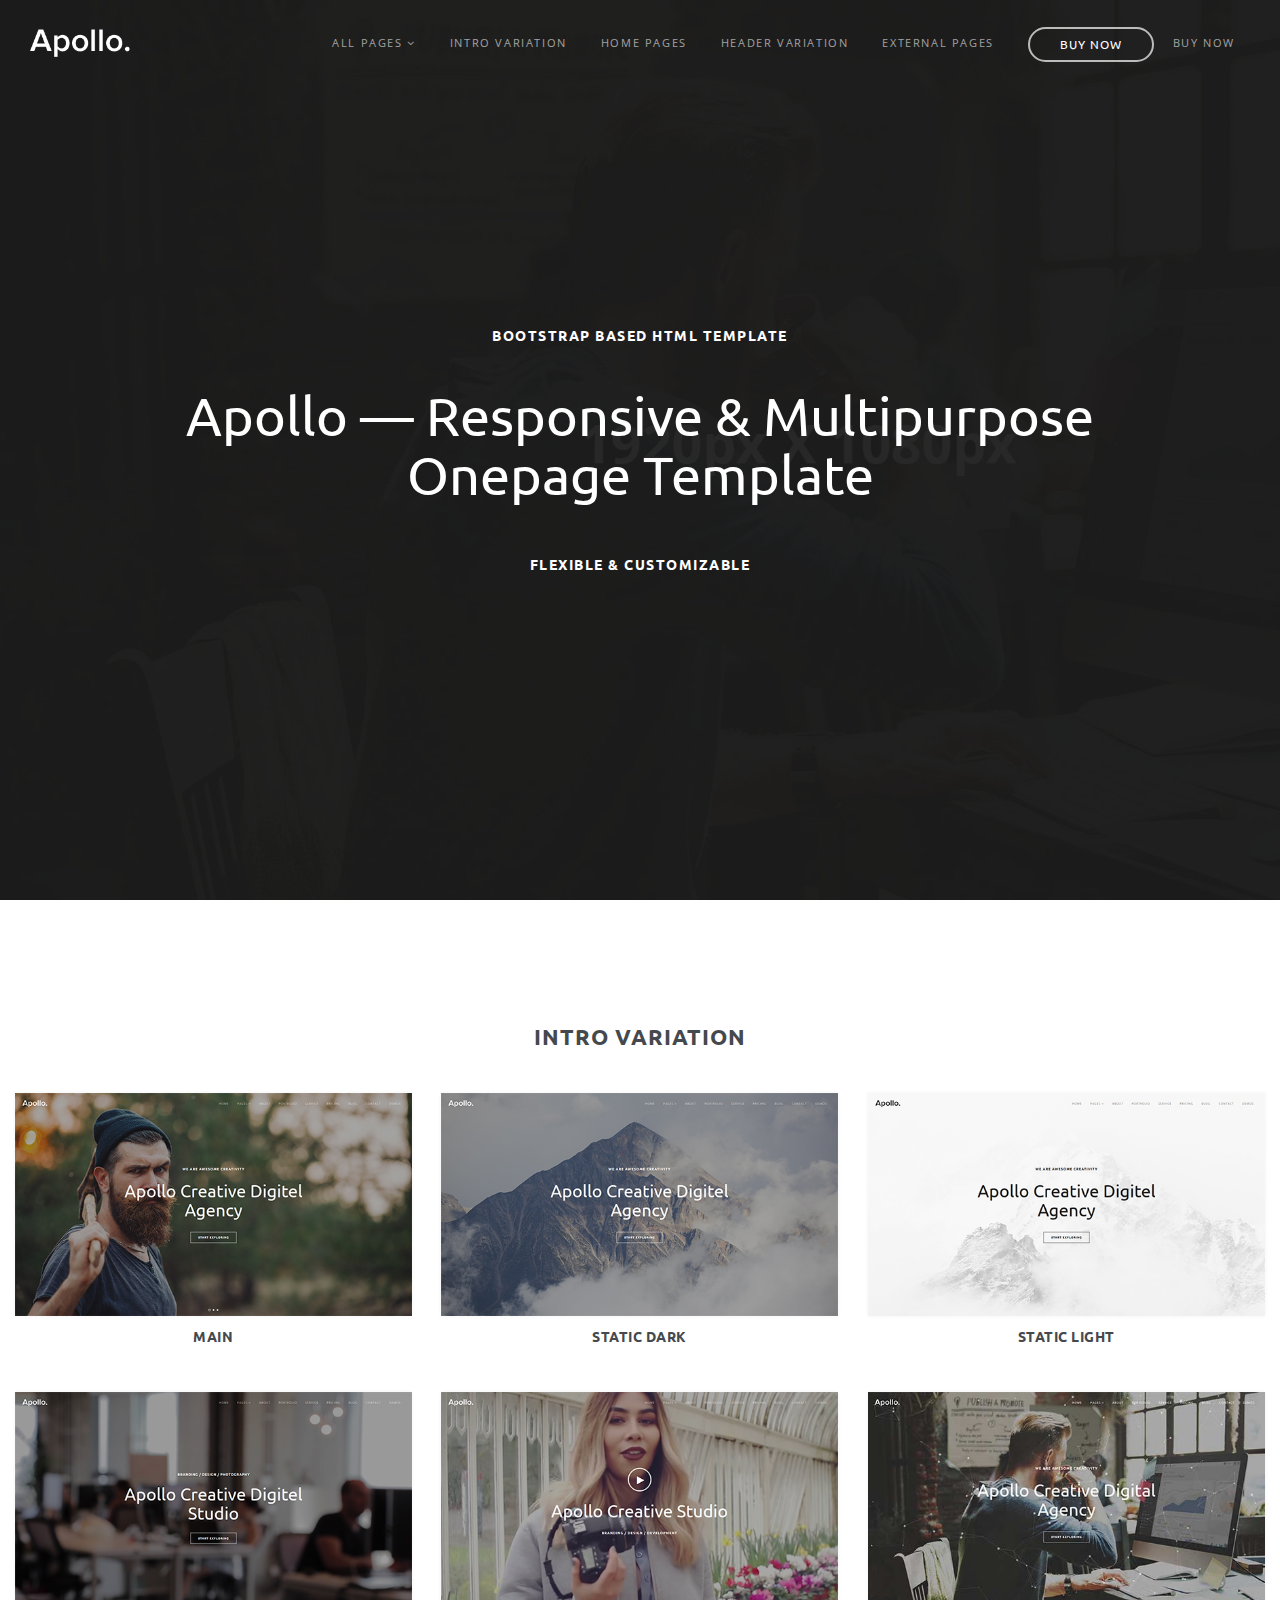
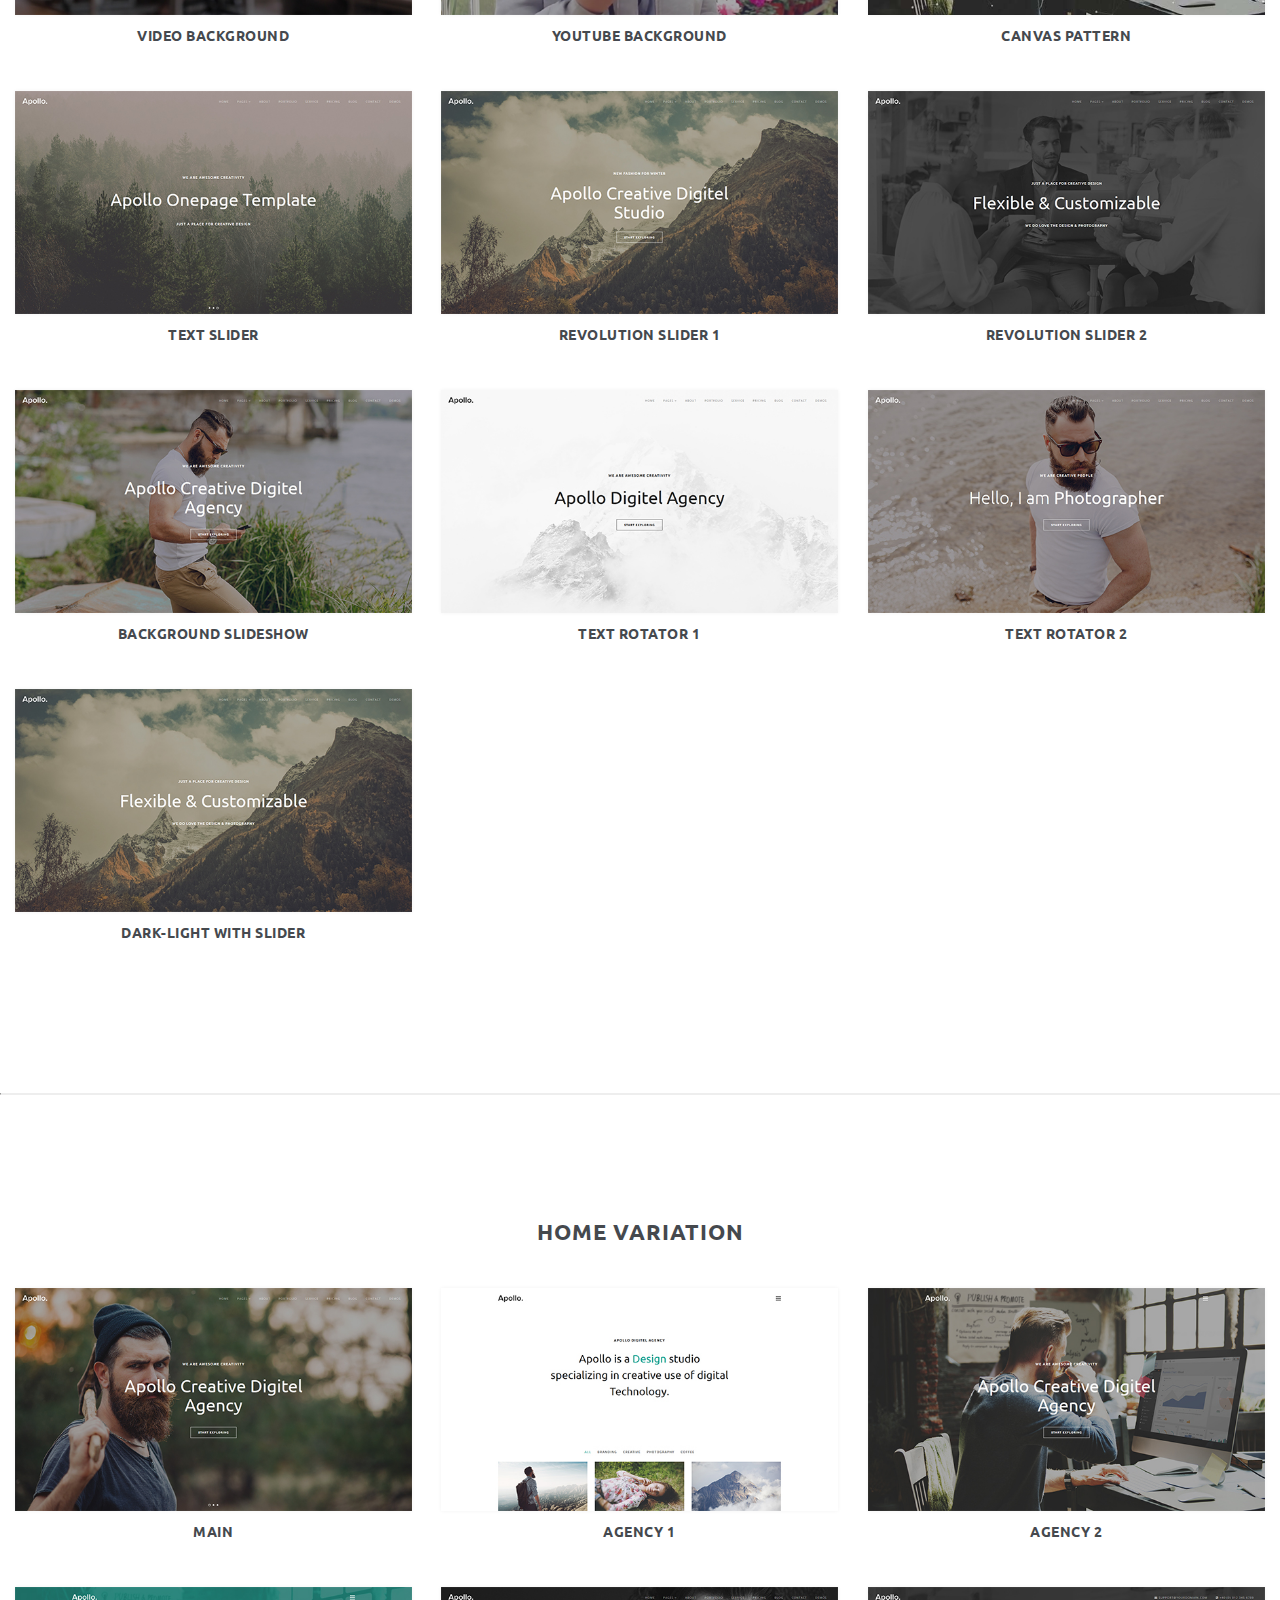
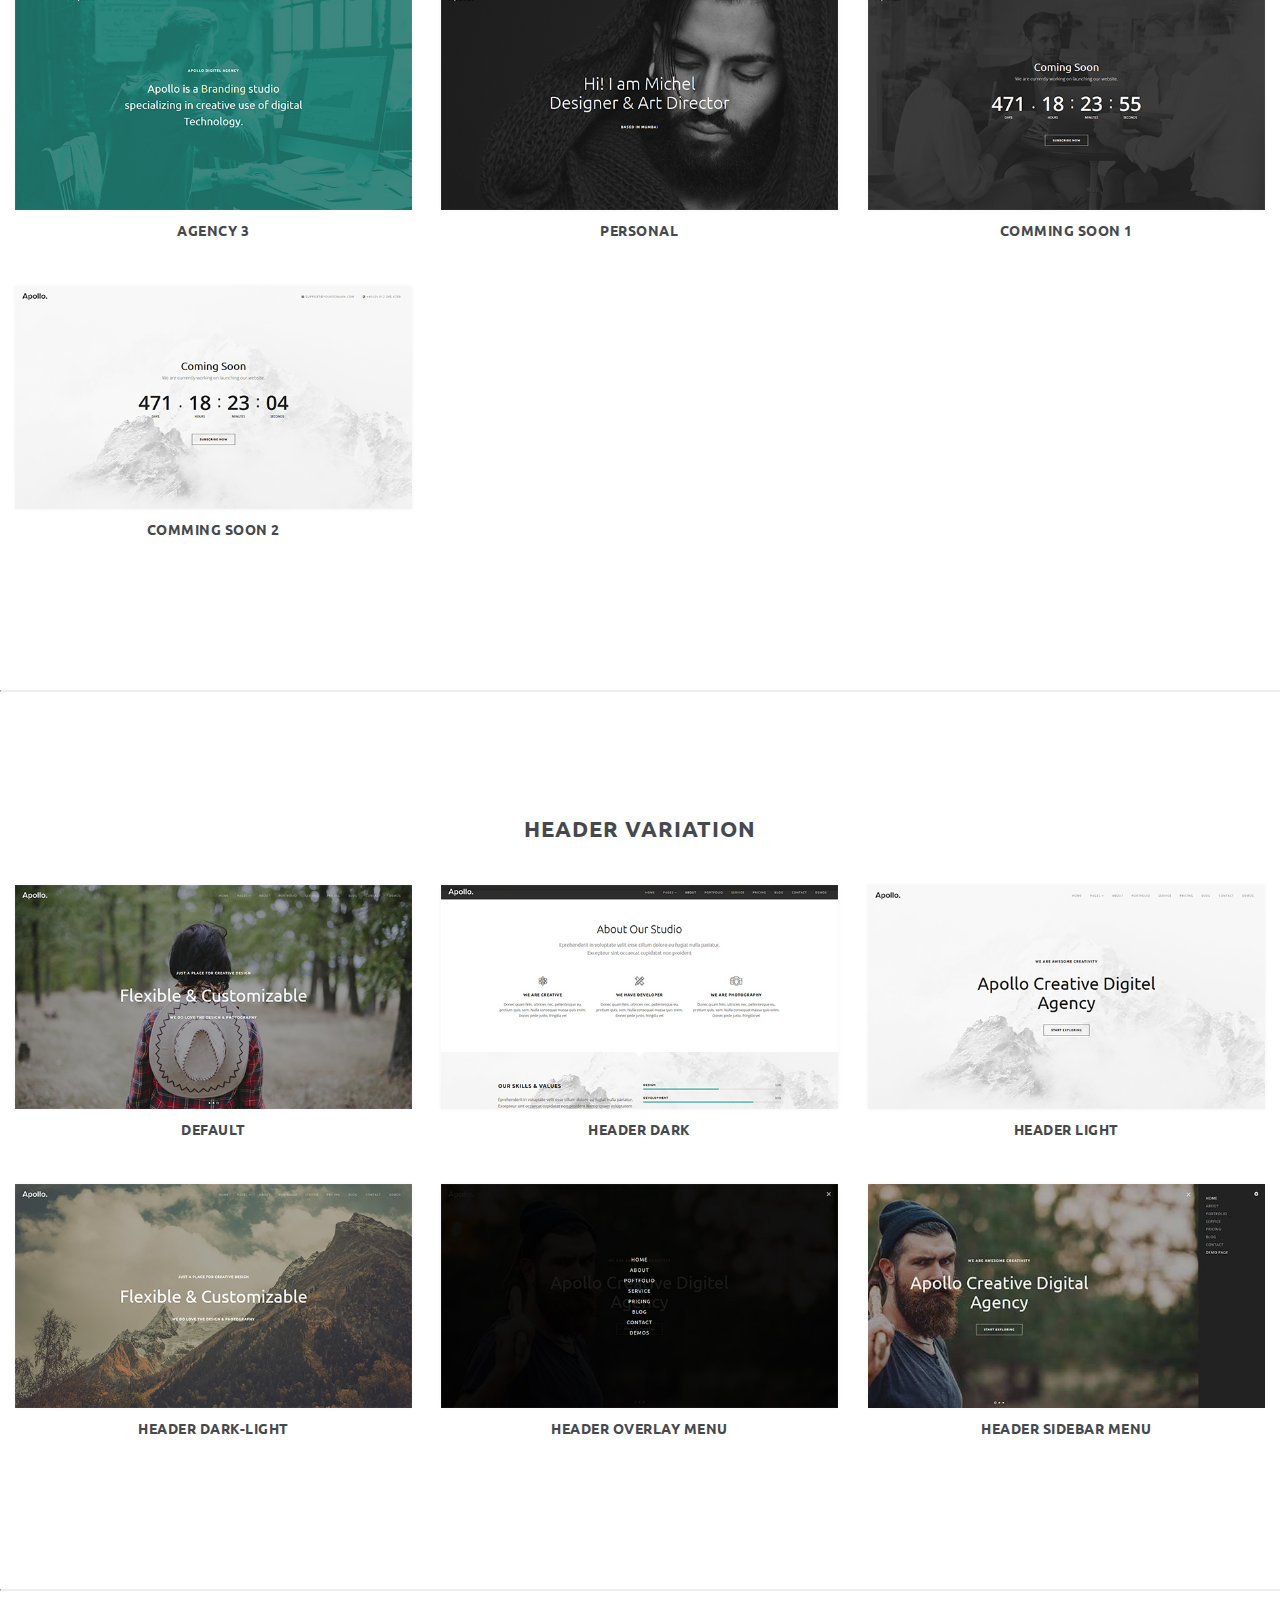
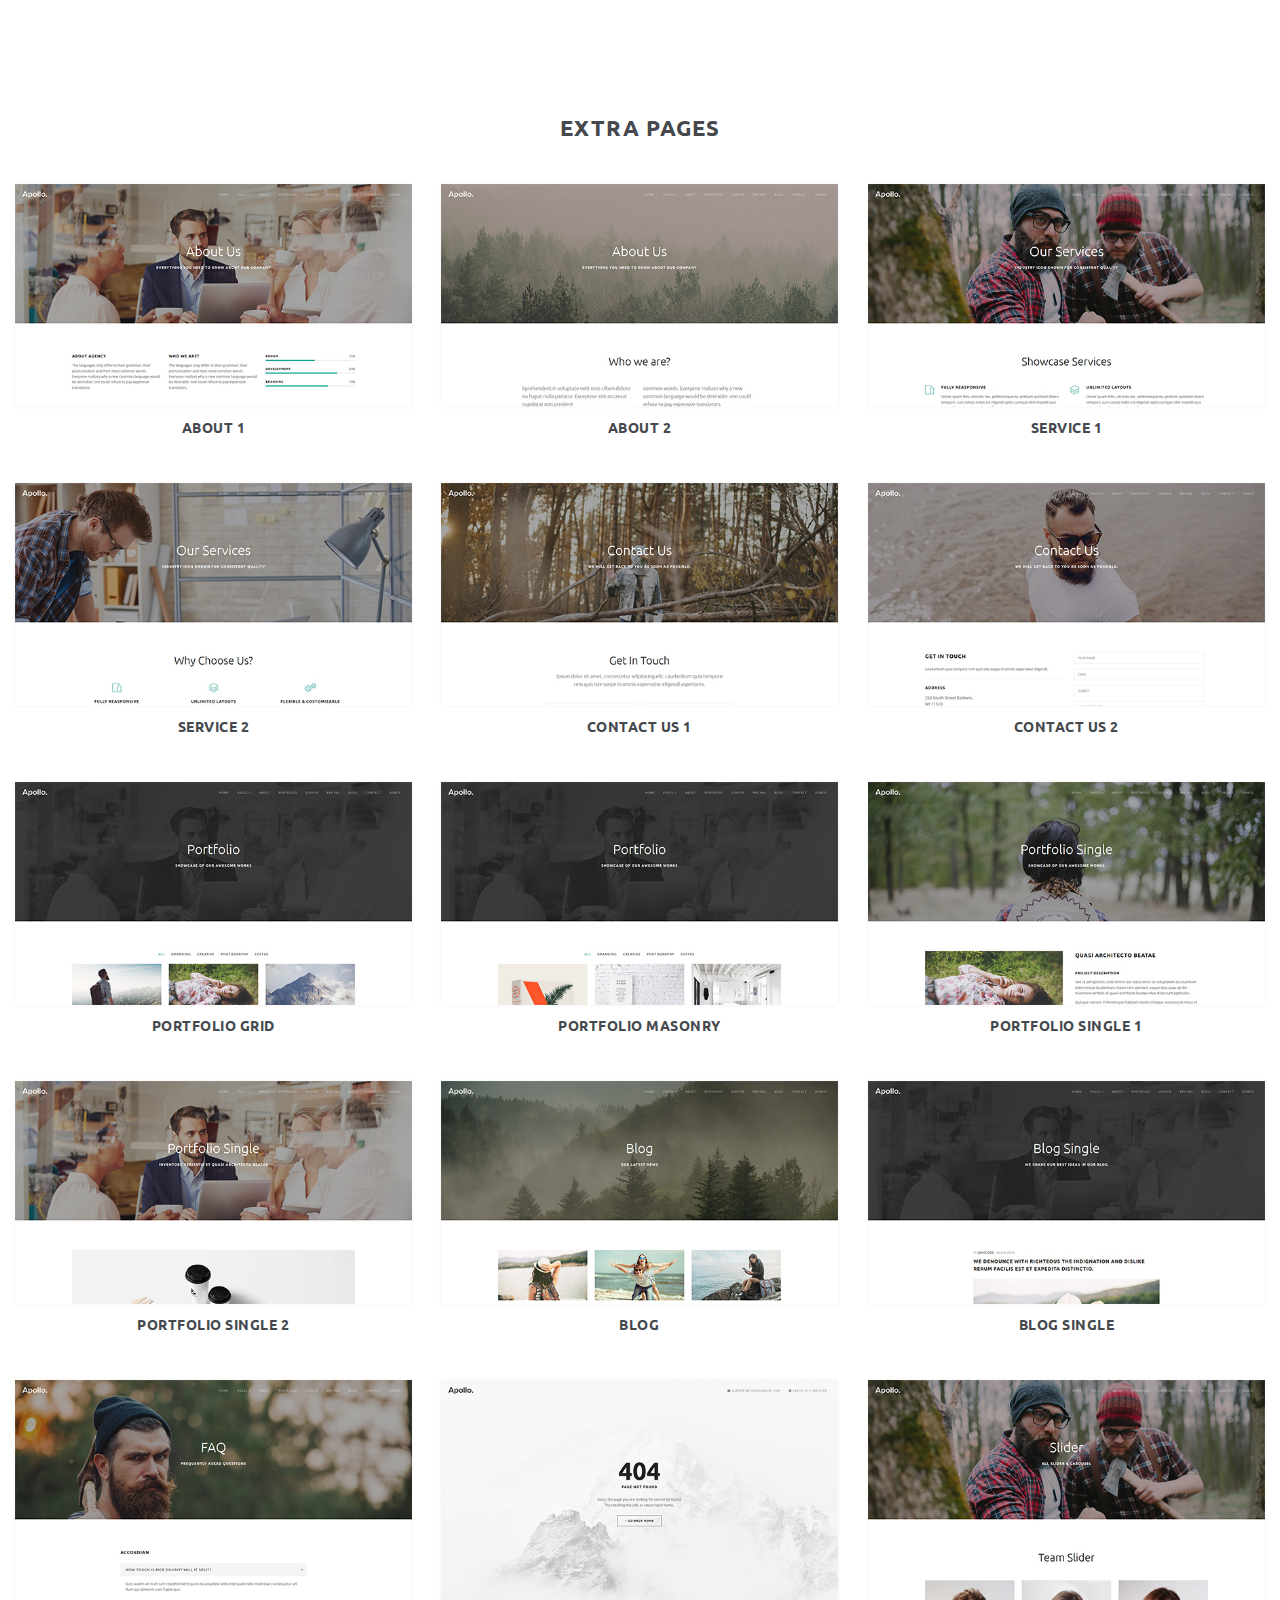
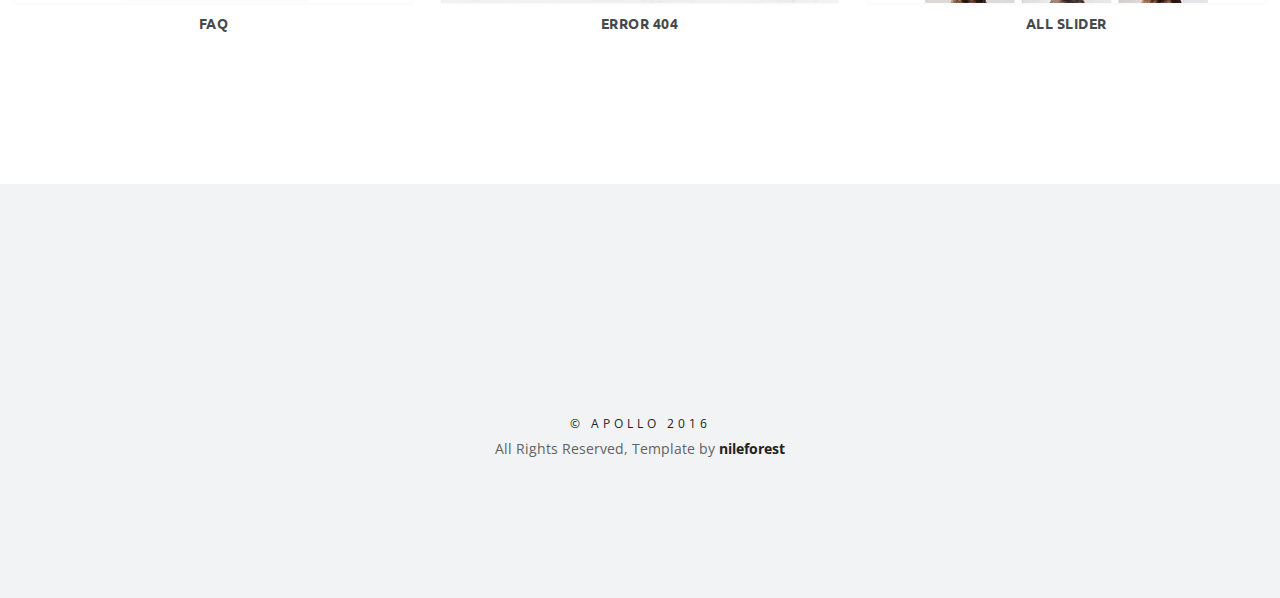
<file: HTML/demo.html>
﻿<!DOCTYPE html>

<html lang="en">
<head>
    <meta charset="utf-8" />
    <title>Apollo - Multiprapose Onepage Template</title>
    <meta name="description" content="" />
    <meta name="keywords" content="creative, portfolio, agency, template, theme, designed, html5, html, css3, responsive, apollo, onepage" />
    <meta name="author" content="nileforest">
    <meta name="viewport" content="width=device-width, initial-scale=1.0, maximum-scale=1.0" />
    <!--[if IE]><meta http-equiv='X-UA-Compatible' content='IE=edge,chrome=1'><![endif]-->

    <!-- Favicone Icon -->
    <link rel="shortcut icon" type="image/x-icon" href="img/favicon.ico" />
    <link rel="icon" type="image/png" href="img/favicon.png" />
    <link rel="apple-touch-icon" href="img/favicon.png" />

    <!-- Css -->
    <link href="css/style.css" rel="stylesheet" type="text/css" />
    <link href="css/bootstrap.css" rel="stylesheet" type="text/css" />
    <link href="css/plugins/animate.css" rel="stylesheet" type="text/css" />
    <style type="text/css">
        .demo-variation-inner {
            max-width: 1815px;
            width: 100%;
            margin-left: auto;
            margin-right: auto;
        }

        @media only screen and (min-width: 1024px) {
            #demopage .intro-title {
                font-size: 54px;
            }
        }

        .nav-menu ul.nav-menu-inner > li > a.buy-now-btn {
            padding-top: 11px;
            padding-bottom: 11px;
            padding-right: 0;
            padding-left: 0;
            margin-left: 15px;
        }

        .buy-now-btn span {
            color: #fff;
            border-radius: 50px;
            padding: 9px 30px !important;
            border-width: 2px;
            border-color: rgba(255, 255, 255, 0.70);
            line-height: 13px;
            font-weight: 400;
        }

        .page-title-underline {
            border-bottom: 3px solid 45494E;
        }

        .portfolio-box {
            box-shadow: 0 0 4px rgba(0, 0, 0, 0.05);
            -moz-box-shadow: 0 0 4px rgba(0, 0, 0, 0.05);
            -webkit-box-shadow: 0 0 4px rgba(0, 0, 0, 0.05);
        }

        .portfolio-preview-overlay {
            background: rgba(0, 0, 0, 0.7);
            color: #fff;
            height: 100%;
            left: 0;
            opacity: 0;
            overflow: hidden;
            position: absolute;
            top: 0;
            transition: all 0.5s ease-in-out 0s;
            -moz-transition: all 0.5s ease-in-out 0s;
            -o-transition: all 0.5s ease-in-out 0s;
            -webkit-transition: all 0.5s ease-in-out 0s;
            visibility: hidden;
            width: 100%;
            z-index: 9;
        }

        .portfolio-box:hover .portfolio-preview-overlay {
            opacity: 1;
            visibility: visible;
        }

        .portfolio-preview-overlay-table {
            display: table;
            width: 100%;
            height: 100%;
        }

        .portfolio-preview-overlay-tb_cell {
            display: table-cell;
            width: 100%;
            height: 100%;
            vertical-align: middle;
            text-align: center;
        }

        .portfolio-preview-overlay .preview-link-icon {
            font-size: 30px;
        }

        .demo-preview-content {
            margin-top: 10px;
            text-align: center;
        }

        .demo-preview-content-title {
            font-size: 14px;
            font-weight: 600;
            text-transform: uppercase;
            letter-spacing: 0.5px;
        }

        .ribbon {
            width: 58px;
            height: 58px;
            text-align: center;
            line-height: 58px;
            border-radius: 50%;
            -moz-border-radius: 50%;
            -webkit-border-radius: 50%;
            position: absolute;
            right: -4px;
            top: -4px;
            text-transform: uppercase;
            color: #fff;
            font-weight: 600;
            font-size: 12px;
            z-index: 15;
        }

        .new-ribbon {
            background: rgba(238,45,39,0.95);
        }

        .update-ribbon {
            background: rgba(238,189,39,0.95);
        }

        .label-lg {
            padding: 4px 10px;
            font-size: 14px;
            font-weight: 600;
            text-transform: uppercase;
            color: #fff;
            background-color: rgba(238,45,39,1);
            border-radius: 2px;
            -moz-border-radius: 2px;
            -webkit-border-radius: 2px;
            vertical-align: middle;
        }
    </style>
</head>
<body id="demopage" class="wow-animate">

    <!-- Site preloader -->
    <section id="preloader">
        <div class="site-spinner"></div>
    </section>
    <!-- End Site preloader -->

    <!-- Page Wraper -->
    <div id="page-wraper">

        <!-- Header -->
        <header id="header" class="header header-dark">
            <div class="header-inner">

                <!-- Logo -->
                <div class="logo">
                    <a href="index.html">
                        <img class="logo-light" src="img/logo-light.png" alt="Apollo" />
                        <img class="logo-dark" src="img/logo-dark.png" alt="Apollo" />
                    </a>
                </div>
                <!-- End Logo -->

                <!-- Mobile Navbar Icon -->
                <div class="nav-mobile nav-bar-icon">
                    <span></span>
                </div>
                <!-- End Mobile Navbar Icon -->

                <!-- Navbar Navigation -->
                <div class="nav-menu singlepage-nav">
                    <ul class="nav-menu-inner">
                        <li>
                            <a class="external menu-has-sub">All Pages <i class="fa fa-angle-down"></i></a>
                            <ul class="sub-dropdown dropdown">
                                <li>
                                    <a class="menu-has-sub">Homepage <i class="fa fa-angle-right"></i></a>
                                    <ul class="sub-dropdown">
                                        <li><a class="external" href="index.html">Main</a></li>
                                        <li><a class="external" href="home-agency1.html">Agency 1</a></li>
                                        <li><a class="external" href="home-agency2.html">Agency 2</a></li>
                                        <li><a class="external" href="home-agency3.html">Agency 3</a></li>
                                        <li><a class="external" href="home-personal.html">Personal</a></li>
                                        <li><a class="external" href="home-comming_soon1.html">comming soon 1</a></li>
                                        <li><a class="external" href="home-comming_soon2.html">comming soon 2</a></li>
                                    </ul>
                                </li>
                                <li>
                                    <a class="menu-has-sub">Intro Variation <i class="fa fa-angle-right"></i></a>
                                    <ul class="sub-dropdown">
                                        <li><a class="external" href="index.html">Main</a></li>
                                        <li><a class="external" href="index-static_dark.html">Static Dark</a></li>
                                        <li><a class="external" href="index-static_light.html">Static Light</a></li>
                                        <li><a class="external" href="index-video_bg.html">Video Bg</a></li>
                                        <li><a class="external" href="index-youtube_bg.html">Youtube Bg</a></li>
                                        <li><a class="external" href="index-youtube_bg.html">Youtube Bg</a></li>
                                        <li><a class="external" href="index-canvas-pattern.html">Canvas Pattern</a></li>
                                        <li><a class="external" href="index-revolution_slider1.html">Revolution Slider1</a></li>
                                        <li><a class="external" href="index-revolution_slider2.html">Revolution Slider2</a></li>
                                        <li><a class="external" href="index-bg_slideshow.html">Bg Slideshow</a></li>
                                        <li><a class="external" href="index-text_rotator1.html">Text Rotator1</a></li>
                                        <li><a class="external" href="index-text_rotator2.html">Text Rotator2</a></li>
                                    </ul>
                                </li>
                                <li>
                                    <a class="menu-has-sub">Header Variation <i class="fa fa-angle-right"></i></a>
                                    <ul class="sub-dropdown">
                                        <li><a class="external" href="index.html">Default</a></li>
                                        <li><a class="external" href="header-dark.html">Header Dark</a></li>
                                        <li><a class="external" href="header-light.html">Header light</a></li>
                                        <li><a class="external" href="header-dark_light.html">Header Dark Light</a></li>
                                        <li><a class="external" href="header-overlay_menu.html">Header Overlay</a></li>
                                    </ul>
                                </li>
                                <li>
                                    <a class="menu-has-sub">Extra Page<i class="fa fa-angle-right"></i></a>
                                    <ul class="sub-dropdown">
                                        <li><a class="external" href="page-about1.html">About Us</a></li>
                                        <li><a class="external" href="page-about2.html">About Us 2</a></li>
                                        <li><a class="external" href="page-service1.html">Service</a></li>
                                        <li><a class="external" href="page-service2.html">Service 2</a></li>
                                        <li><a class="external" href="page-contact1.html">Contact Us</a></li>
                                        <li><a class="external" href="page-contact2.html">Contact Us 2</a></li>
                                        <li><a class="external" href="page-portfolio_grid.html">Portfolio Grid</a></li>
                                        <li><a class="external" href="page-portfolio_masonry.html">Portfolio Masonry</a></li>
                                        <li><a class="external" href="page-portfolio_single1.html">Portfolio Single 1</a></li>
                                        <li><a class="external" href="page-portfolio_single2.html">Portfolio Single 2</a></li>
                                        <li><a class="external" href="page-blog.html">Blog</a></li>
                                        <li><a class="external" href="page-blog_single.html">Blog Single</a></li>
                                        <li><a class="external" href="page-faq.html">Faq</a></li>
                                        <li><a class="external" href="page-error404.html">Error 404</a></li>
                                        <li><a class="external" href="page-all_slider.html">Slider</a></li>
                                    </ul>
                                </li>
                            </ul>
                        </li>
                        <li>
                            <a href="#intro-variation">Intro variation</a>
                        </li>
                        <li>
                            <a href="#home-variation">Home Pages</a>
                        </li>
                        <li>
                            <a href="#header-variation">Header variation</a>
                        </li>
                        <li>
                            <a href="#external-pages">External Pages</a>
                        </li>

                        <li class="hidden-sm hidden-xs">
                            <a class="external buy-now-btn" href="https://wrapbootstrap.com/theme/apollo-multipurpose-one-page-template-WB04J6431" target="_blank"><span class="btn btn-sm btn-white-outline">Buy Now</span></a>
                        </li>
                        <li class="hidden-md hidden-lg">
                            <a class="external" href="https://wrapbootstrap.com/theme/apollo-multipurpose-one-page-template-WB04J6431" target="_blank">Buy Now</a>
                        </li>
                    </ul>
                </div>
                <!-- End Navbar Navigation -->

            </div>
        </header>
        <!-- End Header -->


        <!-- Intro -->
        <section id="intro" class="intro">
            <!-- Static Intro -->
            <div class="bg-image overlay-dark80 dark-bg parallax parallax-background2" data-background-img="img/full/23.jpg">
                <div class="js-fullscreen-height container" style="min-height: 400px;">
                    <div class="intro-content">
                        <div class="intro-content-inner">
                            <h5 class="alt-title intro-sub-title">Bootstrap Based Html Template</h5>
                            <h1 class="intro-title mb-50">Apollo &mdash; Responsive & Multipurpose<br>
                                Onepage Template</h1>
                            <h5 class="alt-title intro-sub-title mb-0">Flexible & Customizable</h5>
                        </div>
                    </div>
                </div>
            </div>
            <!-- End Static Intro -->
        </section>
        <!-- End Intro -->


        <!-- intro Preview Section -->
        <section id="intro-variation" class="section-padding">
            <div class="demo-variation-inner">
                <div class="container-fluid text-center">
                    <h1 class="alt-title mb-45"><span class="page-title-underline">Intro variation</span></h1>
                </div>

                <!-- Portfolio -->
                <div class="container-fluid">
                    <div class="rows portfolio-grid masonry">

                        <!-- Preview Item -->
                        <div class="portfolio-item">
                            <div class="portfolio-box">
                                <a href="index.html" target="_blank">
                                    <div class="portfolio-image-wrap">
                                        <img src="demo/img/main-preview.jpg" alt="main" />
                                    </div>
                                    <div class="portfolio-preview-overlay">
                                        <div class="portfolio-preview-overlay-table">
                                            <div class="portfolio-preview-overlay-tb_cell">
                                                <i class="icon-magnifying-glass preview-link-icon"></i>
                                            </div>
                                        </div>
                                    </div>
                                </a>
                            </div>
                            <div class="demo-preview-content">
                                <h6 class="demo-preview-content-title">Main</h6>
                            </div>
                        </div>
                        <!-- End Preview Item -->

                        <!-- Preview Item -->
                        <div class="portfolio-item">
                            <div class="portfolio-box">
                                <a href="index-static_dark.html" target="_blank">
                                    <div class="portfolio-image-wrap">
                                        <img src="demo/img/intro/intro-static_dark.jpg" alt="Static Dark" />
                                    </div>
                                    <div class="portfolio-preview-overlay">
                                        <div class="portfolio-preview-overlay-table">
                                            <div class="portfolio-preview-overlay-tb_cell">
                                                <i class="icon-magnifying-glass preview-link-icon"></i>
                                            </div>
                                        </div>
                                    </div>
                                </a>
                            </div>
                            <div class="demo-preview-content">
                                <h6 class="demo-preview-content-title">Static Dark</h6>
                            </div>
                        </div>
                        <!-- End Preview Item -->

                        <!-- Preview Item -->
                        <div class="portfolio-item">
                            <div class="portfolio-box">
                                <a href="index-static_light.html" target="_blank">
                                    <div class="portfolio-image-wrap">
                                        <img src="demo/img/intro/intro-static_light.jpg" alt="Static Light" />
                                    </div>
                                    <div class="portfolio-preview-overlay">
                                        <div class="portfolio-preview-overlay-table">
                                            <div class="portfolio-preview-overlay-tb_cell">
                                                <i class="icon-magnifying-glass preview-link-icon"></i>
                                            </div>
                                        </div>
                                    </div>
                                </a>
                            </div>
                            <div class="demo-preview-content">
                                <h6 class="demo-preview-content-title">Static Light</h6>
                            </div>
                        </div>
                        <!-- End Preview Item -->

                        <!-- Preview Item -->
                        <div class="portfolio-item">
                            <div class="portfolio-box">
                                <a href="index-video_bg.html" target="_blank">
                                    <div class="portfolio-image-wrap">
                                        <img src="demo/img/intro/intro-video_bg.jpg" alt="Video Background" />
                                    </div>
                                    <div class="portfolio-preview-overlay">
                                        <div class="portfolio-preview-overlay-table">
                                            <div class="portfolio-preview-overlay-tb_cell">
                                                <i class="icon-magnifying-glass preview-link-icon"></i>
                                            </div>
                                        </div>
                                    </div>
                                </a>
                            </div>
                            <div class="demo-preview-content">
                                <h6 class="demo-preview-content-title">Video Background</h6>
                            </div>
                        </div>
                        <!-- End Preview Item -->

                        <!-- Preview Item -->
                        <div class="portfolio-item">
                            <div class="portfolio-box">
                                <a href="index-youtube_bg.html" target="_blank">
                                    <div class="portfolio-image-wrap">
                                        <img src="demo/img/intro/intro-youtube_bg.jpg" alt="Youtube Background" />
                                    </div>
                                    <div class="portfolio-preview-overlay">
                                        <div class="portfolio-preview-overlay-table">
                                            <div class="portfolio-preview-overlay-tb_cell">
                                                <i class="icon-magnifying-glass preview-link-icon"></i>
                                            </div>
                                        </div>
                                    </div>
                                </a>
                            </div>
                            <div class="demo-preview-content">
                                <h6 class="demo-preview-content-title">Youtube Background</h6>
                            </div>
                        </div>
                        <!-- End Preview Item -->

                        <!-- Preview Item -->
                        <div class="portfolio-item">
                            <!--Ribbon-->
                            <!--<div class="ribbon new-ribbon">New</div>-->
                            <!--End Ribbon-->
                            <div class="portfolio-box">
                                <a href="index-canvas-pattern.html" target="_blank">
                                    <div class="portfolio-image-wrap">
                                        <img src="demo/img/intro/intro-canvas-pattern.jpg" alt="Canvas Pattern" />
                                    </div>
                                    <div class="portfolio-preview-overlay">
                                        <div class="portfolio-preview-overlay-table">
                                            <div class="portfolio-preview-overlay-tb_cell">
                                                <i class="icon-magnifying-glass preview-link-icon"></i>
                                            </div>
                                        </div>
                                    </div>
                                </a>
                            </div>
                            <div class="demo-preview-content">
                                <h6 class="demo-preview-content-title">Canvas Pattern</h6>
                            </div>
                        </div>
                        <!-- End Preview Item -->

                        <!-- Preview Item -->
                        <div class="portfolio-item">
                            <div class="portfolio-box">
                                <a href="index-text_slider.html" target="_blank">
                                    <div class="portfolio-image-wrap">
                                        <img src="demo/img/intro/intro-text_slider.jpg" alt="Text Slider" />
                                    </div>
                                    <div class="portfolio-preview-overlay">
                                        <div class="portfolio-preview-overlay-table">
                                            <div class="portfolio-preview-overlay-tb_cell">
                                                <i class="icon-magnifying-glass preview-link-icon"></i>
                                            </div>
                                        </div>
                                    </div>
                                </a>
                            </div>
                            <div class="demo-preview-content">
                                <h6 class="demo-preview-content-title">Text Slider</h6>
                            </div>
                        </div>
                        <!-- End Preview Item -->

                        <!-- Preview Item -->
                        <div class="portfolio-item">
                            <div class="portfolio-box">
                                <a href="index-revolution_slider1.html" target="_blank">
                                    <div class="portfolio-image-wrap">
                                        <img src="demo/img/intro/intro-revolution_slider1.jpg" alt="Revolution Slider 1" />
                                    </div>
                                    <div class="portfolio-preview-overlay">
                                        <div class="portfolio-preview-overlay-table">
                                            <div class="portfolio-preview-overlay-tb_cell">
                                                <i class="icon-magnifying-glass preview-link-icon"></i>
                                            </div>
                                        </div>
                                    </div>
                                </a>
                            </div>
                            <div class="demo-preview-content">
                                <h6 class="demo-preview-content-title">Revolution Slider 1</h6>
                            </div>
                        </div>
                        <!-- End Preview Item -->

                        <!-- Preview Item -->
                        <div class="portfolio-item">
                            <div class="portfolio-box">
                                <a href="index-revolution_slider2.html" target="_blank">
                                    <div class="portfolio-image-wrap">
                                        <img src="demo/img/intro/intro-revolution_slider2.jpg" alt="Revolution Slider 2" />
                                    </div>
                                    <div class="portfolio-preview-overlay">
                                        <div class="portfolio-preview-overlay-table">
                                            <div class="portfolio-preview-overlay-tb_cell">
                                                <i class="icon-magnifying-glass preview-link-icon"></i>
                                            </div>
                                        </div>
                                    </div>
                                </a>
                            </div>
                            <div class="demo-preview-content">
                                <h6 class="demo-preview-content-title">Revolution Slider 2</h6>
                            </div>
                        </div>
                        <!-- End Preview Item -->

                        <!-- Preview Item -->
                        <div class="portfolio-item">
                            <div class="portfolio-box">
                                <a href="index-bg_slideshow.html" target="_blank">
                                    <div class="portfolio-image-wrap">
                                        <img src="demo/img/intro/intro-bg_slideshow.jpg" alt="Background Slideshow" />
                                    </div>
                                    <div class="portfolio-preview-overlay">
                                        <div class="portfolio-preview-overlay-table">
                                            <div class="portfolio-preview-overlay-tb_cell">
                                                <i class="icon-magnifying-glass preview-link-icon"></i>
                                            </div>
                                        </div>
                                    </div>
                                </a>
                            </div>
                            <div class="demo-preview-content">
                                <h6 class="demo-preview-content-title">Background Slideshow</h6>
                            </div>
                        </div>
                        <!-- End Preview Item -->

                        <!-- Preview Item -->
                        <div class="portfolio-item">
                            <div class="portfolio-box">
                                <a href="index-text_rotator1.html" target="_blank">
                                    <div class="portfolio-image-wrap">
                                        <img src="demo/img/intro/intro-text_rotator1.jpg" alt="Text Rotator 1" />
                                    </div>
                                    <div class="portfolio-preview-overlay">
                                        <div class="portfolio-preview-overlay-table">
                                            <div class="portfolio-preview-overlay-tb_cell">
                                                <i class="icon-magnifying-glass preview-link-icon"></i>
                                            </div>
                                        </div>
                                    </div>
                                </a>
                            </div>
                            <div class="demo-preview-content">
                                <h6 class="demo-preview-content-title">Text Rotator 1</h6>
                            </div>
                        </div>
                        <!-- End Preview Item -->

                        <!-- Preview Item -->
                        <div class="portfolio-item">
                            <div class="portfolio-box">
                                <a href="index-text_rotator2.html" target="_blank">
                                    <div class="portfolio-image-wrap">
                                        <img src="demo/img/intro/intro-text_rotator2.jpg" alt="Text Rotator 2" />
                                    </div>
                                    <div class="portfolio-preview-overlay">
                                        <div class="portfolio-preview-overlay-table">
                                            <div class="portfolio-preview-overlay-tb_cell">
                                                <i class="icon-magnifying-glass preview-link-icon"></i>
                                            </div>
                                        </div>
                                    </div>
                                </a>
                            </div>
                            <div class="demo-preview-content">
                                <h6 class="demo-preview-content-title">Text Rotator 2</h6>
                            </div>
                        </div>
                        <!-- End Preview Item -->

                        <!-- Preview Item -->
                        <div class="portfolio-item">
                            <div class="portfolio-box">
                                <a href="header-dark_light.html" target="_blank">
                                    <div class="portfolio-image-wrap">
                                        <img src="demo/img/header/header-dark_light.jpg" alt="Header Dark-light" />
                                    </div>
                                    <div class="portfolio-preview-overlay">
                                        <div class="portfolio-preview-overlay-table">
                                            <div class="portfolio-preview-overlay-tb_cell">
                                                <i class="icon-magnifying-glass preview-link-icon"></i>
                                            </div>
                                        </div>
                                    </div>
                                </a>
                            </div>
                            <div class="demo-preview-content">
                                <h6 class="demo-preview-content-title">Dark-light With Slider</h6>
                            </div>
                        </div>
                        <!-- End Preview Item -->


                    </div>

                </div>
                <!-- End Portfolio -->
            </div>
        </section>
        <!-- End intro Preview Section -->

        <hr />

        <!-- Home Preview Section -->
        <section id="home-variation" class="section-padding">
            <div class="demo-variation-inner">
                <div class="container-fluid text-center">
                    <h1 class="alt-title mb-45"><span class="page-title-underline">Home Variation</span></h1>
                </div>

                <!-- Portfolio -->
                <div class="container-fluid">
                    <div class="rows portfolio-grid masonry">

                        <!-- Preview Item -->
                        <div class="portfolio-item">
                            <div class="portfolio-box">
                                <a href="index.html" target="_blank">
                                    <div class="portfolio-image-wrap">
                                        <img src="demo/img/main-preview.jpg" alt="main" />
                                    </div>
                                    <div class="portfolio-preview-overlay">
                                        <div class="portfolio-preview-overlay-table">
                                            <div class="portfolio-preview-overlay-tb_cell">
                                                <i class="icon-magnifying-glass preview-link-icon"></i>
                                            </div>
                                        </div>
                                    </div>
                                </a>
                            </div>
                            <div class="demo-preview-content">
                                <h6 class="demo-preview-content-title">Main</h6>
                            </div>
                        </div>
                        <!-- End Preview Item -->

                        <!-- Preview Item -->
                        <div class="portfolio-item">
                            <div class="portfolio-box">
                                <a href="home-agency1.html" target="_blank">
                                    <div class="portfolio-image-wrap">
                                        <img src="demo/img/home/home-agency1.jpg" alt="Agency" />
                                    </div>
                                    <div class="portfolio-preview-overlay">
                                        <div class="portfolio-preview-overlay-table">
                                            <div class="portfolio-preview-overlay-tb_cell">
                                                <i class="icon-magnifying-glass preview-link-icon"></i>
                                            </div>
                                        </div>
                                    </div>
                                </a>
                            </div>
                            <div class="demo-preview-content">
                                <h6 class="demo-preview-content-title">Agency 1</h6>
                            </div>
                        </div>
                        <!-- End Preview Item -->

                        <!-- Preview Item -->
                        <div class="portfolio-item">
                            <div class="portfolio-box">
                                <a href="home-agency2.html" target="_blank">
                                    <div class="portfolio-image-wrap">
                                        <img src="demo/img/home/home-agency2.jpg" alt="Agency" />
                                    </div>
                                    <div class="portfolio-preview-overlay">
                                        <div class="portfolio-preview-overlay-table">
                                            <div class="portfolio-preview-overlay-tb_cell">
                                                <i class="icon-magnifying-glass preview-link-icon"></i>
                                            </div>
                                        </div>
                                    </div>
                                </a>
                            </div>
                            <div class="demo-preview-content">
                                <h6 class="demo-preview-content-title">Agency 2</h6>
                            </div>
                        </div>
                        <!-- End Preview Item -->

                        <!-- Preview Item -->
                        <div class="portfolio-item">
                            <div class="portfolio-box">
                                <a href="home-agency3.html" target="_blank">
                                    <div class="portfolio-image-wrap">
                                        <img src="demo/img/home/home-agency3.jpg" alt="Agency" />
                                    </div>
                                    <div class="portfolio-preview-overlay">
                                        <div class="portfolio-preview-overlay-table">
                                            <div class="portfolio-preview-overlay-tb_cell">
                                                <i class="icon-magnifying-glass preview-link-icon"></i>
                                            </div>
                                        </div>
                                    </div>
                                </a>
                            </div>
                            <div class="demo-preview-content">
                                <h6 class="demo-preview-content-title">Agency 3</h6>
                            </div>
                        </div>
                        <!-- End Preview Item -->

                        <!-- Preview Item -->
                        <div class="portfolio-item">
                            <div class="portfolio-box">
                                <a href="home-personal.html" target="_blank">
                                    <div class="portfolio-image-wrap">
                                        <img src="demo/img/home/home-personal.jpg" alt="Personal" />
                                    </div>
                                    <div class="portfolio-preview-overlay">
                                        <div class="portfolio-preview-overlay-table">
                                            <div class="portfolio-preview-overlay-tb_cell">
                                                <i class="icon-magnifying-glass preview-link-icon"></i>
                                            </div>
                                        </div>
                                    </div>
                                </a>
                            </div>
                            <div class="demo-preview-content">
                                <h6 class="demo-preview-content-title">Personal</h6>
                            </div>
                        </div>
                        <!-- End Preview Item -->

                        <!-- Preview Item -->
                        <div class="portfolio-item">
                            <div class="portfolio-box">
                                <a href="home-comming_soon1.html" target="_blank">
                                    <div class="portfolio-image-wrap">
                                        <img src="demo/img/home/home-comming_soon1.jpg" alt="Comming Soon" />
                                    </div>
                                    <div class="portfolio-preview-overlay">
                                        <div class="portfolio-preview-overlay-table">
                                            <div class="portfolio-preview-overlay-tb_cell">
                                                <i class="icon-magnifying-glass preview-link-icon"></i>
                                            </div>
                                        </div>
                                    </div>
                                </a>
                            </div>
                            <div class="demo-preview-content">
                                <h6 class="demo-preview-content-title">Comming Soon 1</h6>
                            </div>
                        </div>
                        <!-- End Preview Item -->

                        <!-- Preview Item -->
                        <div class="portfolio-item">
                            <div class="portfolio-box">
                                <a href="home-comming_soon2.html" target="_blank">
                                    <div class="portfolio-image-wrap">
                                        <img src="demo/img/home/home-comming_soon2.jpg" alt="Comming Soon" />
                                    </div>
                                    <div class="portfolio-preview-overlay">
                                        <div class="portfolio-preview-overlay-table">
                                            <div class="portfolio-preview-overlay-tb_cell">
                                                <i class="icon-magnifying-glass preview-link-icon"></i>
                                            </div>
                                        </div>
                                    </div>
                                </a>
                            </div>
                            <div class="demo-preview-content">
                                <h6 class="demo-preview-content-title">Comming Soon 2</h6>
                            </div>
                        </div>
                        <!-- End Preview Item -->

                    </div>

                </div>
                <!-- End Portfolio -->
            </div>
        </section>
        <!-- End Home Preview Section -->

        <hr />

        <!-- Header Preview Section -->
        <section id="header-variation" class="section-padding">
            <div class="demo-variation-inner">
                <div class="container-fluid text-center">
                    <h1 class="alt-title mb-45"><span class="page-title-underline">Header Variation</span></h1>
                </div>

                <!-- Portfolio -->
                <div class="container-fluid">
                    <div class="rows portfolio-grid masonry">

                        <!-- Preview Item -->
                        <div class="portfolio-item">
                            <div class="portfolio-box">
                                <a href="index.html" target="_blank">
                                    <div class="portfolio-image-wrap">
                                        <img src="demo/img/header/header-default.jpg" alt="Default" />
                                    </div>
                                    <div class="portfolio-preview-overlay">
                                        <div class="portfolio-preview-overlay-table">
                                            <div class="portfolio-preview-overlay-tb_cell">
                                                <i class="icon-magnifying-glass preview-link-icon"></i>
                                            </div>
                                        </div>
                                    </div>
                                </a>
                            </div>
                            <div class="demo-preview-content">
                                <h6 class="demo-preview-content-title">Default</h6>
                            </div>
                        </div>
                        <!-- End Preview Item -->

                        <!-- Preview Item -->
                        <div class="portfolio-item">
                            <div class="portfolio-box">
                                <a href="header-dark.html" target="_blank">
                                    <div class="portfolio-image-wrap">
                                        <img src="demo/img/header/header-dark.jpg" alt="Header Dark" />
                                    </div>
                                    <div class="portfolio-preview-overlay">
                                        <div class="portfolio-preview-overlay-table">
                                            <div class="portfolio-preview-overlay-tb_cell">
                                                <i class="icon-magnifying-glass preview-link-icon"></i>
                                            </div>
                                        </div>
                                    </div>
                                </a>
                            </div>
                            <div class="demo-preview-content">
                                <h6 class="demo-preview-content-title">Header Dark</h6>
                            </div>
                        </div>
                        <!-- End Preview Item -->

                        <!-- Preview Item -->
                        <div class="portfolio-item">
                            <div class="portfolio-box">
                                <a href="header-light.html" target="_blank">
                                    <div class="portfolio-image-wrap">
                                        <img src="demo/img/header/header-light.jpg" alt="Header Light" />
                                    </div>
                                    <div class="portfolio-preview-overlay">
                                        <div class="portfolio-preview-overlay-table">
                                            <div class="portfolio-preview-overlay-tb_cell">
                                                <i class="icon-magnifying-glass preview-link-icon"></i>
                                            </div>
                                        </div>
                                    </div>
                                </a>
                            </div>
                            <div class="demo-preview-content">
                                <h6 class="demo-preview-content-title">Header Light</h6>
                            </div>
                        </div>
                        <!-- End Preview Item -->

                        <!-- Preview Item -->
                        <div class="portfolio-item">
                            <div class="portfolio-box">
                                <a href="header-dark_light.html" target="_blank">
                                    <div class="portfolio-image-wrap">
                                        <img src="demo/img/header/header-dark_light.jpg" alt="Header Dark-light" />
                                    </div>
                                    <div class="portfolio-preview-overlay">
                                        <div class="portfolio-preview-overlay-table">
                                            <div class="portfolio-preview-overlay-tb_cell">
                                                <i class="icon-magnifying-glass preview-link-icon"></i>
                                            </div>
                                        </div>
                                    </div>
                                </a>
                            </div>
                            <div class="demo-preview-content">
                                <h6 class="demo-preview-content-title">Header Dark-light</h6>
                            </div>
                        </div>
                        <!-- End Preview Item -->

                        <!-- Preview Item -->
                        <div class="portfolio-item">
                            <div class="portfolio-box">
                                <a href="header-overlay_menu.html" target="_blank">
                                    <div class="portfolio-image-wrap">
                                        <img src="demo/img/header/header-overlay_menu.jpg" alt="Header Overlay Menu" />
                                    </div>
                                    <div class="portfolio-preview-overlay">
                                        <div class="portfolio-preview-overlay-table">
                                            <div class="portfolio-preview-overlay-tb_cell">
                                                <i class="icon-magnifying-glass preview-link-icon"></i>
                                            </div>
                                        </div>
                                    </div>
                                </a>
                            </div>
                            <div class="demo-preview-content">
                                <h6 class="demo-preview-content-title">Header Overlay Menu</h6>
                            </div>
                        </div>
                        <!-- End Preview Item -->

                        <!-- Preview Item -->
                        <div class="portfolio-item">
                            <!--Ribbon-->
                            <!--<div class="ribbon new-ribbon">New</div>-->
                            <!--End Ribbon-->
                            <div class="portfolio-box">
                                <a href="header-sidebar_menu.html" target="_blank">
                                    <div class="portfolio-image-wrap">
                                        <img src="demo/img/header/header-sidebar_menu.jpg" alt="Header Sidebar Menu" />
                                    </div>
                                    <div class="portfolio-preview-overlay">
                                        <div class="portfolio-preview-overlay-table">
                                            <div class="portfolio-preview-overlay-tb_cell">
                                                <i class="icon-magnifying-glass preview-link-icon"></i>
                                            </div>
                                        </div>
                                    </div>
                                </a>
                            </div>
                            <div class="demo-preview-content">
                                <h6 class="demo-preview-content-title">Header Sidebar Menu</h6>
                            </div>
                        </div>
                        <!-- End Preview Item -->

                    </div>

                </div>
                <!-- End Portfolio -->
            </div>
        </section>
        <!-- End Header Preview Section -->

        <hr />

        <!-- Extrapages Preview Section -->
        <section id="external-pages" class="section-padding">
            <div class="demo-variation-inner">
                <div class="container-fluid text-center">
                    <h1 class="alt-title mb-45"><span class="page-title-underline">Extra Pages</span></h1>
                </div>

                <!-- Portfolio -->
                <div class="container-fluid">
                    <div class="rows portfolio-grid masonry">

                        <!-- Preview Item -->
                        <div class="portfolio-item">
                            <div class="portfolio-box">
                                <a href="page-about1.html" target="_blank">
                                    <div class="portfolio-image-wrap">
                                        <img src="demo/img/pages/page-about1.jpg" alt="About" />
                                    </div>
                                    <div class="portfolio-preview-overlay">
                                        <div class="portfolio-preview-overlay-table">
                                            <div class="portfolio-preview-overlay-tb_cell">
                                                <i class="icon-magnifying-glass preview-link-icon"></i>
                                            </div>
                                        </div>
                                    </div>
                                </a>
                            </div>
                            <div class="demo-preview-content">
                                <h6 class="demo-preview-content-title">About 1</h6>
                            </div>
                        </div>
                        <!-- End Preview Item -->

                        <!-- Preview Item -->
                        <div class="portfolio-item">
                            <div class="portfolio-box">
                                <a href="page-about2.html" target="_blank">
                                    <div class="portfolio-image-wrap">
                                        <img src="demo/img/pages/page-about2.jpg" alt="About" />
                                    </div>
                                    <div class="portfolio-preview-overlay">
                                        <div class="portfolio-preview-overlay-table">
                                            <div class="portfolio-preview-overlay-tb_cell">
                                                <i class="icon-magnifying-glass preview-link-icon"></i>
                                            </div>
                                        </div>
                                    </div>
                                </a>
                            </div>
                            <div class="demo-preview-content">
                                <h6 class="demo-preview-content-title">About 2</h6>
                            </div>
                        </div>
                        <!-- End Preview Item -->

                        <!-- Preview Item -->
                        <div class="portfolio-item">
                            <div class="portfolio-box">
                                <a href="page-service1.html" target="_blank">
                                    <div class="portfolio-image-wrap">
                                        <img src="demo/img/pages/page-service1.jpg" alt="Service" />
                                    </div>
                                    <div class="portfolio-preview-overlay">
                                        <div class="portfolio-preview-overlay-table">
                                            <div class="portfolio-preview-overlay-tb_cell">
                                                <i class="icon-magnifying-glass preview-link-icon"></i>
                                            </div>
                                        </div>
                                    </div>
                                </a>
                            </div>
                            <div class="demo-preview-content">
                                <h6 class="demo-preview-content-title">Service 1</h6>
                            </div>
                        </div>
                        <!-- End Preview Item -->

                        <!-- Preview Item -->
                        <div class="portfolio-item">
                            <div class="portfolio-box">
                                <a href="page-service2.html" target="_blank">
                                    <div class="portfolio-image-wrap">
                                        <img src="demo/img/pages/page-service2.jpg" alt="Service" />
                                    </div>
                                    <div class="portfolio-preview-overlay">
                                        <div class="portfolio-preview-overlay-table">
                                            <div class="portfolio-preview-overlay-tb_cell">
                                                <i class="icon-magnifying-glass preview-link-icon"></i>
                                            </div>
                                        </div>
                                    </div>
                                </a>
                            </div>
                            <div class="demo-preview-content">
                                <h6 class="demo-preview-content-title">Service 2</h6>
                            </div>
                        </div>
                        <!-- End Preview Item -->

                        <!-- Preview Item -->
                        <div class="portfolio-item">
                            <div class="portfolio-box">
                                <a href="page-contact1.html" target="_blank">
                                    <div class="portfolio-image-wrap">
                                        <img src="demo/img/pages/page-contact1.jpg" alt="Contact Us" />
                                    </div>
                                    <div class="portfolio-preview-overlay">
                                        <div class="portfolio-preview-overlay-table">
                                            <div class="portfolio-preview-overlay-tb_cell">
                                                <i class="icon-magnifying-glass preview-link-icon"></i>
                                            </div>
                                        </div>
                                    </div>
                                </a>
                            </div>
                            <div class="demo-preview-content">
                                <h6 class="demo-preview-content-title">Contact Us 1</h6>
                            </div>
                        </div>
                        <!-- End Preview Item -->

                        <!-- Preview Item -->
                        <div class="portfolio-item">
                            <div class="portfolio-box">
                                <a href="page-contact2.html" target="_blank">
                                    <div class="portfolio-image-wrap">
                                        <img src="demo/img/pages/page-contact2.jpg" alt="Contact Us" />
                                    </div>
                                    <div class="portfolio-preview-overlay">
                                        <div class="portfolio-preview-overlay-table">
                                            <div class="portfolio-preview-overlay-tb_cell">
                                                <i class="icon-magnifying-glass preview-link-icon"></i>
                                            </div>
                                        </div>
                                    </div>
                                </a>
                            </div>
                            <div class="demo-preview-content">
                                <h6 class="demo-preview-content-title">Contact Us 2</h6>
                            </div>
                        </div>
                        <!-- End Preview Item -->

                        <!-- Preview Item -->
                        <div class="portfolio-item">
                            <div class="portfolio-box">
                                <a href="page-portfolio_grid.html" target="_blank">
                                    <div class="portfolio-image-wrap">
                                        <img src="demo/img/pages/page-portfolio_grid.jpg" alt="Portfolio Grid" />
                                    </div>
                                    <div class="portfolio-preview-overlay">
                                        <div class="portfolio-preview-overlay-table">
                                            <div class="portfolio-preview-overlay-tb_cell">
                                                <i class="icon-magnifying-glass preview-link-icon"></i>
                                            </div>
                                        </div>
                                    </div>
                                </a>
                            </div>
                            <div class="demo-preview-content">
                                <h6 class="demo-preview-content-title">Portfolio Grid</h6>
                            </div>
                        </div>
                        <!-- End Preview Item -->

                        <!-- Preview Item -->
                        <div class="portfolio-item">
                            <div class="portfolio-box">
                                <a href="page-portfolio_masonry.html" target="_blank">
                                    <div class="portfolio-image-wrap">
                                        <img src="demo/img/pages/page-portfolio_masonry.jpg" alt="Portfolio Masonry" />
                                    </div>
                                    <div class="portfolio-preview-overlay">
                                        <div class="portfolio-preview-overlay-table">
                                            <div class="portfolio-preview-overlay-tb_cell">
                                                <i class="icon-magnifying-glass preview-link-icon"></i>
                                            </div>
                                        </div>
                                    </div>
                                </a>
                            </div>
                            <div class="demo-preview-content">
                                <h6 class="demo-preview-content-title">Portfolio Masonry</h6>
                            </div>
                        </div>
                        <!-- End Preview Item -->

                        <!-- Preview Item -->
                        <div class="portfolio-item">
                            <div class="portfolio-box">
                                <a href="page-portfolio_single1.html" target="_blank">
                                    <div class="portfolio-image-wrap">
                                        <img src="demo/img/pages/page-portfolio_single1.jpg" alt="Portfolio Single" />
                                    </div>
                                    <div class="portfolio-preview-overlay">
                                        <div class="portfolio-preview-overlay-table">
                                            <div class="portfolio-preview-overlay-tb_cell">
                                                <i class="icon-magnifying-glass preview-link-icon"></i>
                                            </div>
                                        </div>
                                    </div>
                                </a>
                            </div>
                            <div class="demo-preview-content">
                                <h6 class="demo-preview-content-title">Portfolio Single 1</h6>
                            </div>
                        </div>
                        <!-- End Preview Item -->

                        <!-- Preview Item -->
                        <div class="portfolio-item">
                            <div class="portfolio-box">
                                <a href="page-portfolio_single2.html" target="_blank">
                                    <div class="portfolio-image-wrap">
                                        <img src="demo/img/pages/page-portfolio_single2.jpg" alt="Portfolio Single" />
                                    </div>
                                    <div class="portfolio-preview-overlay">
                                        <div class="portfolio-preview-overlay-table">
                                            <div class="portfolio-preview-overlay-tb_cell">
                                                <i class="icon-magnifying-glass preview-link-icon"></i>
                                            </div>
                                        </div>
                                    </div>
                                </a>
                            </div>
                            <div class="demo-preview-content">
                                <h6 class="demo-preview-content-title">Portfolio Single 2</h6>
                            </div>
                        </div>
                        <!-- End Preview Item -->

                        <!-- Preview Item -->
                        <div class="portfolio-item">
                            <div class="portfolio-box">
                                <a href="page-blog.html" target="_blank">
                                    <div class="portfolio-image-wrap">
                                        <img src="demo/img/pages/page-blog.jpg" alt="Blog" />
                                    </div>
                                    <div class="portfolio-preview-overlay">
                                        <div class="portfolio-preview-overlay-table">
                                            <div class="portfolio-preview-overlay-tb_cell">
                                                <i class="icon-magnifying-glass preview-link-icon"></i>
                                            </div>
                                        </div>
                                    </div>
                                </a>
                            </div>
                            <div class="demo-preview-content">
                                <h6 class="demo-preview-content-title">Blog</h6>
                            </div>
                        </div>
                        <!-- End Preview Item -->

                        <!-- Preview Item -->
                        <div class="portfolio-item">
                            <div class="portfolio-box">
                                <a href="page-blog_single.html" target="_blank">
                                    <div class="portfolio-image-wrap">
                                        <img src="demo/img/pages/page-blog_single.jpg" alt="Blog Single" />
                                    </div>
                                    <div class="portfolio-preview-overlay">
                                        <div class="portfolio-preview-overlay-table">
                                            <div class="portfolio-preview-overlay-tb_cell">
                                                <i class="icon-magnifying-glass preview-link-icon"></i>
                                            </div>
                                        </div>
                                    </div>
                                </a>
                            </div>
                            <div class="demo-preview-content">
                                <h6 class="demo-preview-content-title">Blog Single</h6>
                            </div>
                        </div>
                        <!-- End Preview Item -->

                        <!-- Preview Item -->
                        <div class="portfolio-item">
                            <div class="portfolio-box">
                                <a href="page-faq.html" target="_blank">
                                    <div class="portfolio-image-wrap">
                                        <img src="demo/img/pages/page-faq.jpg" alt="FAQ" />
                                    </div>
                                    <div class="portfolio-preview-overlay">
                                        <div class="portfolio-preview-overlay-table">
                                            <div class="portfolio-preview-overlay-tb_cell">
                                                <i class="icon-magnifying-glass preview-link-icon"></i>
                                            </div>
                                        </div>
                                    </div>
                                </a>
                            </div>
                            <div class="demo-preview-content">
                                <h6 class="demo-preview-content-title">FAQ</h6>
                            </div>
                        </div>
                        <!-- End Preview Item -->

                        <!-- Preview Item -->
                        <div class="portfolio-item">
                            <div class="portfolio-box">
                                <a href="page-error404.html" target="_blank">
                                    <div class="portfolio-image-wrap">
                                        <img src="demo/img/pages/page-error404.jpg" alt="Error 404" />
                                    </div>
                                    <div class="portfolio-preview-overlay">
                                        <div class="portfolio-preview-overlay-table">
                                            <div class="portfolio-preview-overlay-tb_cell">
                                                <i class="icon-magnifying-glass preview-link-icon"></i>
                                            </div>
                                        </div>
                                    </div>
                                </a>
                            </div>
                            <div class="demo-preview-content">
                                <h6 class="demo-preview-content-title">Error 404</h6>
                            </div>
                        </div>
                        <!-- End Preview Item -->

                        <!-- Preview Item -->
                        <div class="portfolio-item">
                            <div class="portfolio-box">
                                <a href="page-all_slider.html" target="_blank">
                                    <div class="portfolio-image-wrap">
                                        <img src="demo/img/pages/page-all_slider.jpg" alt="All Slider" />
                                    </div>
                                    <div class="portfolio-preview-overlay">
                                        <div class="portfolio-preview-overlay-table">
                                            <div class="portfolio-preview-overlay-tb_cell">
                                                <i class="icon-magnifying-glass preview-link-icon"></i>
                                            </div>
                                        </div>
                                    </div>
                                </a>
                            </div>
                            <div class="demo-preview-content">
                                <h6 class="demo-preview-content-title">All Slider</h6>
                            </div>
                        </div>
                        <!-- End Preview Item -->

                    </div>

                </div>
                <!-- End Portfolio -->
            </div>
        </section>
        <!-- End Extrapages Preview Section -->

        <!-- Footer Section -->
        <footer id="footer" class="footer gray-bg">
            <div class="container text-center">
                <ul class="social mb-60 wow fadeInUp" data-wow-duration="1.5s">
                    <li>
                        <a target="_blank" href="https://www.facebook.com/"><i class="fa fa-facebook"></i></a>
                    </li>
                    <li>
                        <a target="_blank" href="https://www.twitter.com/"><i class="fa fa-twitter"></i></a>
                    </li>
                    <li>
                        <a target="_blank" href="https://www.linkedin.com/"><i class="fa fa-linkedin"></i></a>
                    </li>
                    <li>
                        <a target="_blank" href="https://plus.google.com/"><i class="fa fa-google-plus"></i></a>
                    </li>
                </ul>
                <p class="copyright">
                    <a class="copy-link scroll-top" href="">&copy; Apollo 2016</a><br />
                    All Rights Reserved, Template by <a target="_blank" href="http://nileforest.com/"><b>nileforest</b></a>
                </p>
            </div>
        </footer>
        <!-- End Footer Section -->

    </div>
    <!-- End Page Wraper -->



    <!-- JS Script -->
    <script src="js/jquery-1.11.3.min.js" type="text/javascript"></script>
    <script src="js/plugins/jquery.easing.js" type="text/javascript"></script>
    <script src="js/plugins/SmoothScroll.js" type="text/javascript"></script>
    <script src="js/plugins/owl.carousel.min.js" type="text/javascript"></script>
    <script src="js/plugins/wow.min.js" type="text/javascript"></script>
    <script src="js/plugins/isotope.pkgd.min.js" type="text/javascript"></script>
    <script src="js/plugins/jquery.stellar.min.js" type="text/javascript"></script>
    <script src="js/plugins/jquery.fitvids.js" type="text/javascript"></script>
    <script src="js/plugins/jquery.magnific-popup.min.js" type="text/javascript"></script>
    <script src="js/plugins/jquery.appear.js" type="text/javascript"></script>
    <script src="js/plugins/jquery.countTo.js" type="text/javascript"></script>
    <script src="js/plugins/jquery.mb.YTPlayer.min.js" type="text/javascript"></script>
    <script src="js/plugins/jquery.simple-text-rotator.min.js" type="text/javascript"></script>
    <script src="js/plugins/jquery.backstretch.js" type="text/javascript"></script>
    <script src="js/plugins/jquery.singlePageNav.min.js" type="text/javascript"></script>
    <script src="js/theme.js" type="text/javascript"></script>


</body>
</html>
</file>
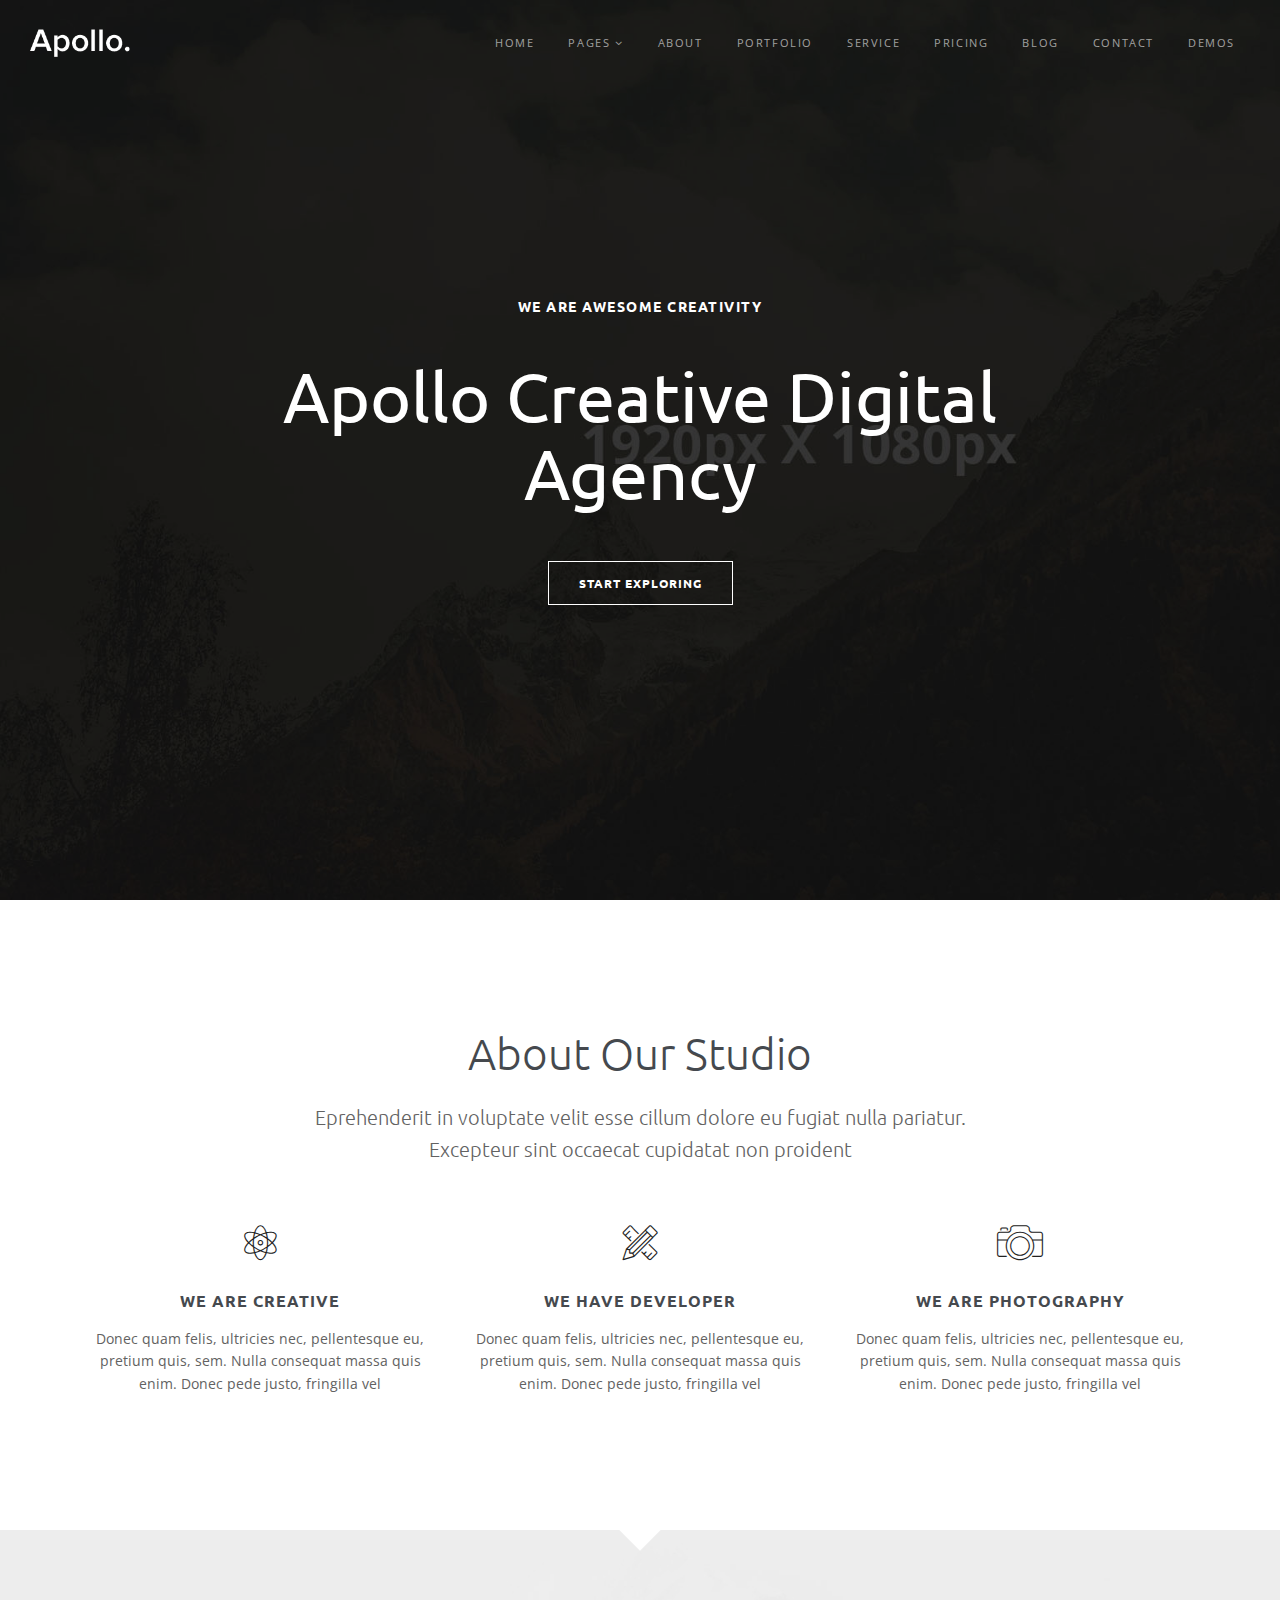
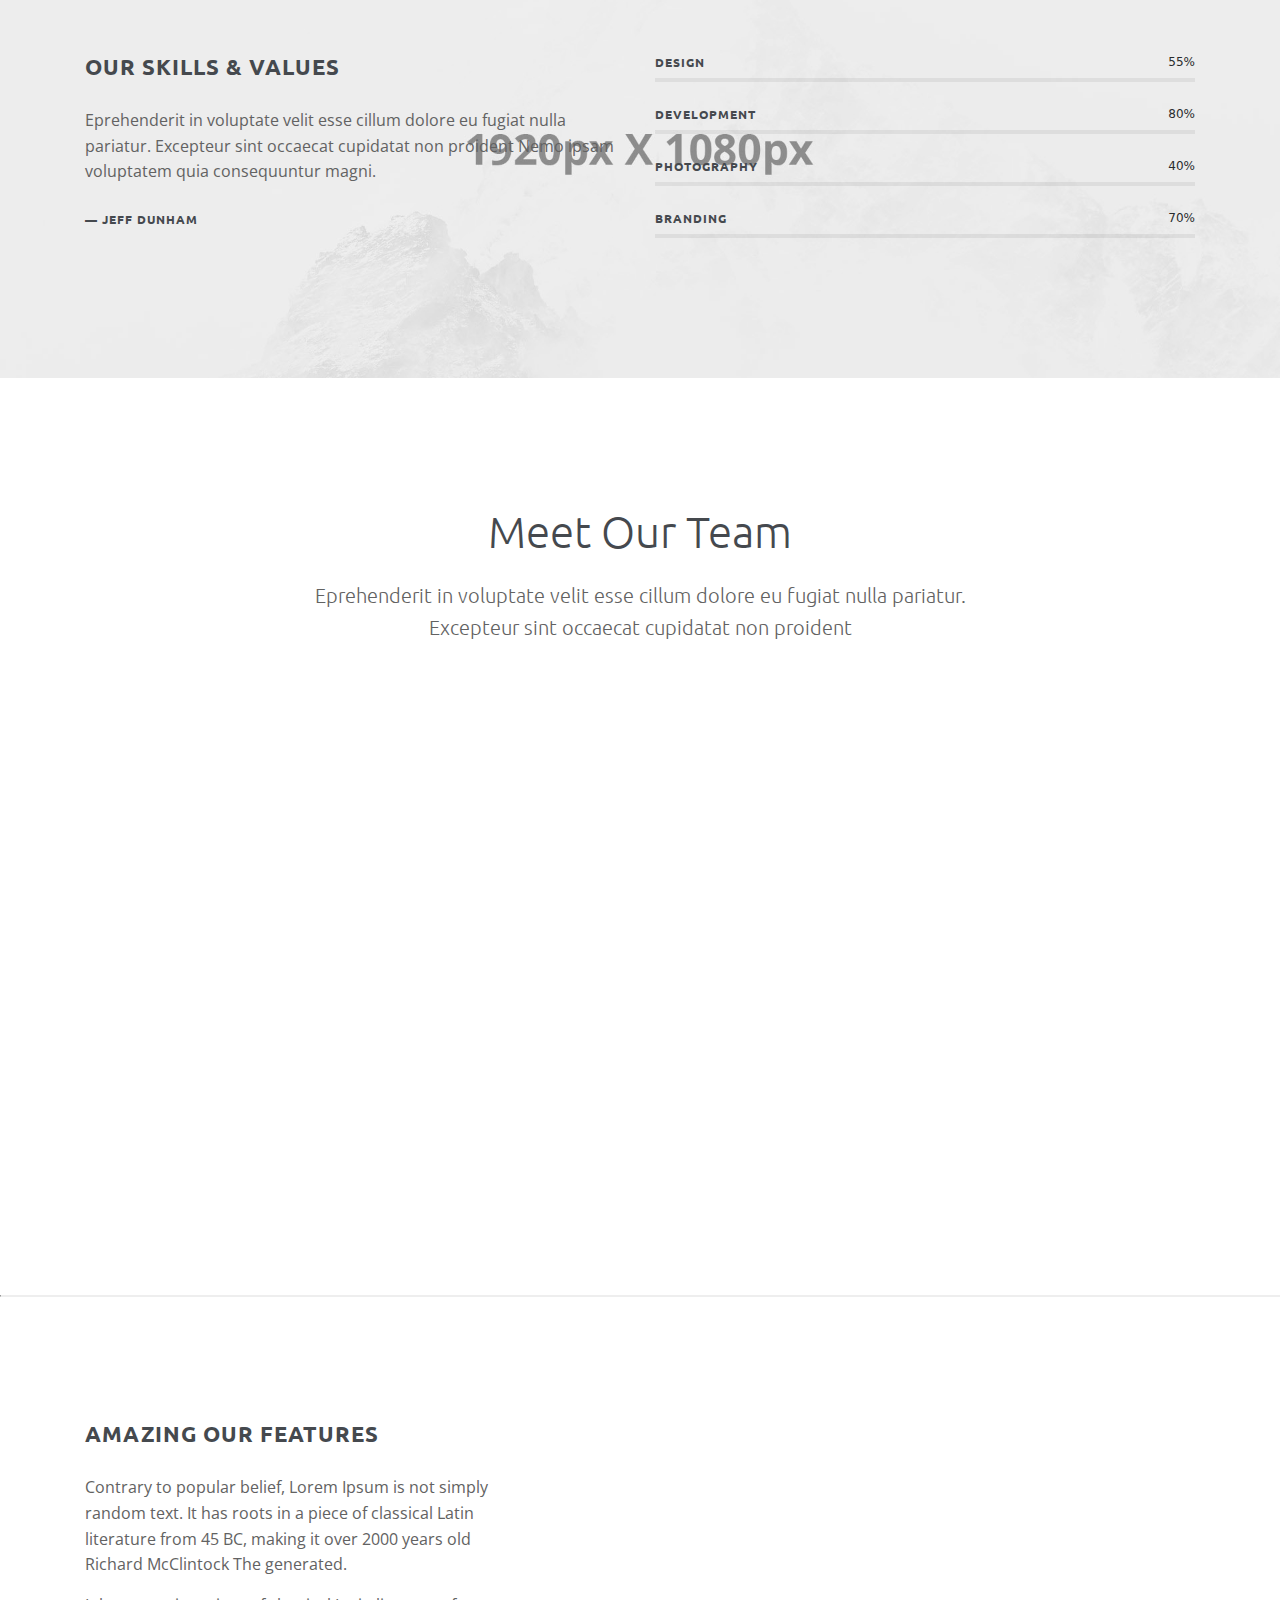
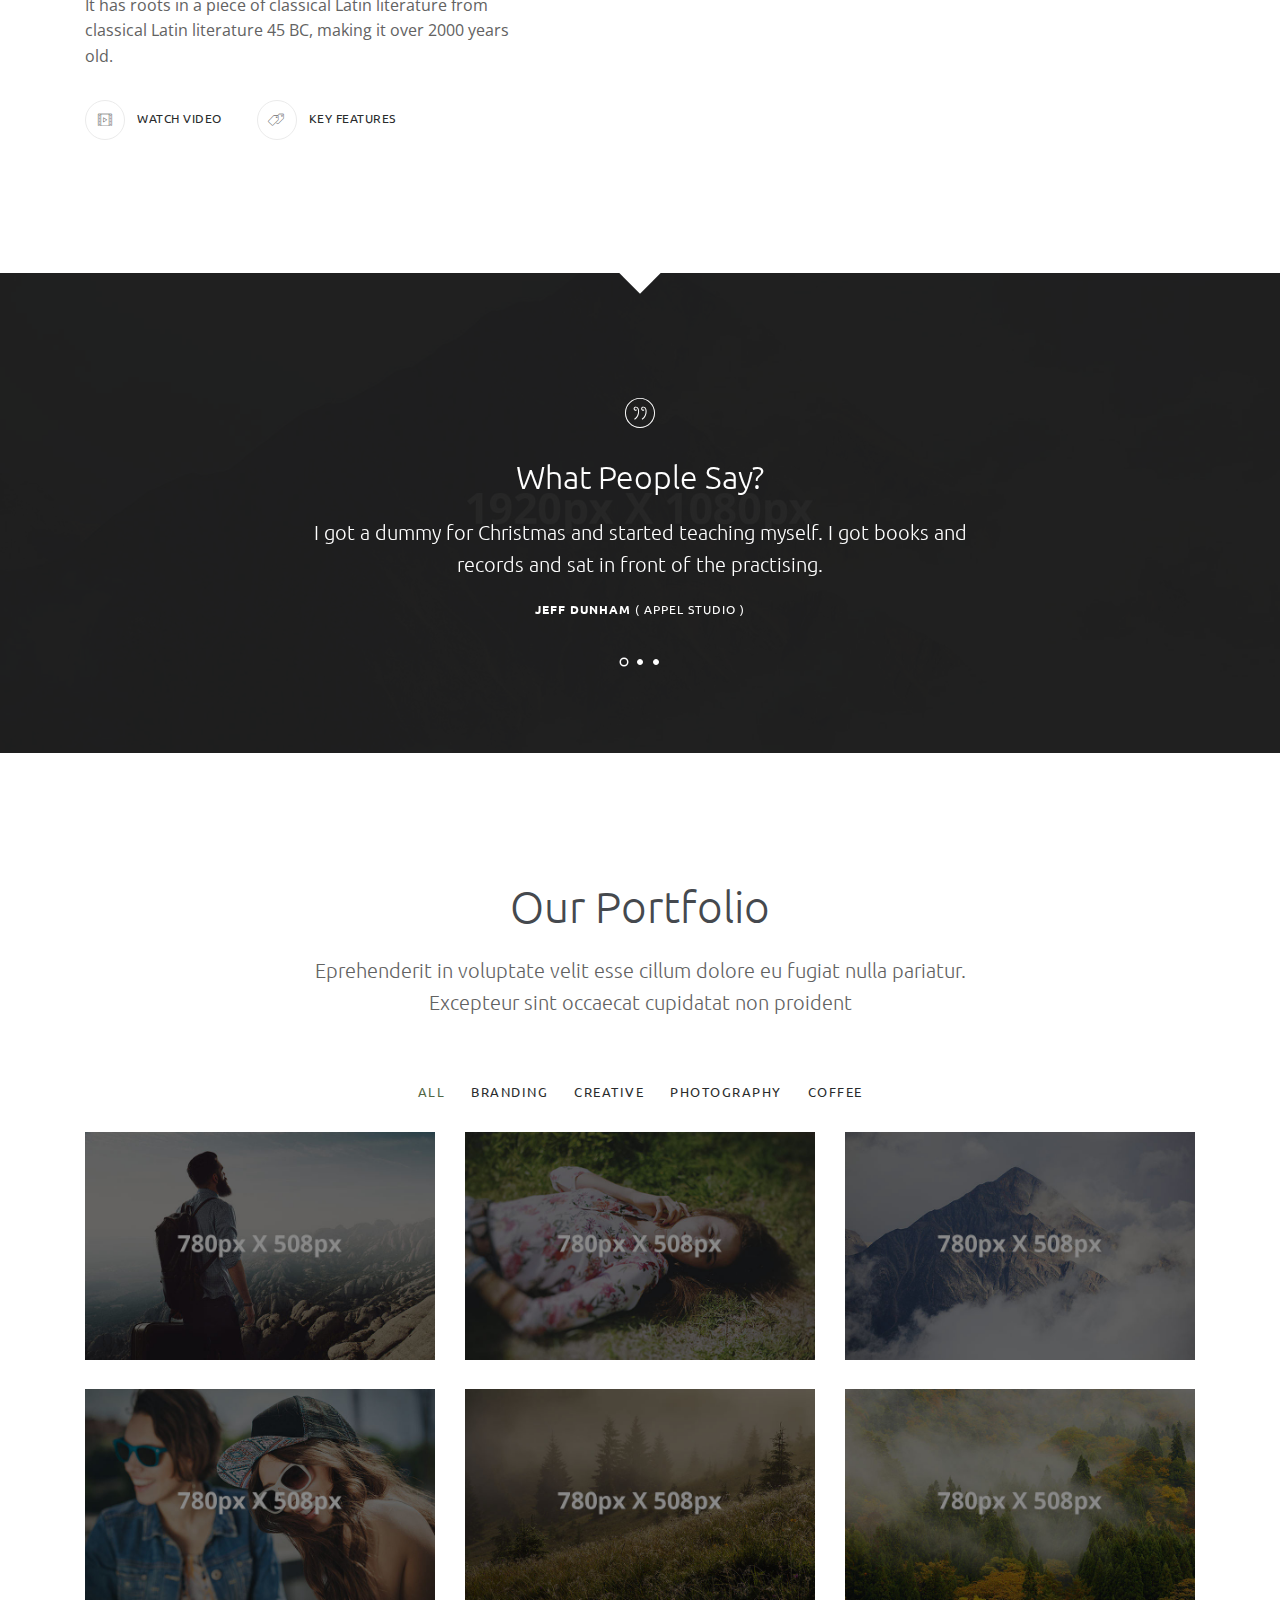
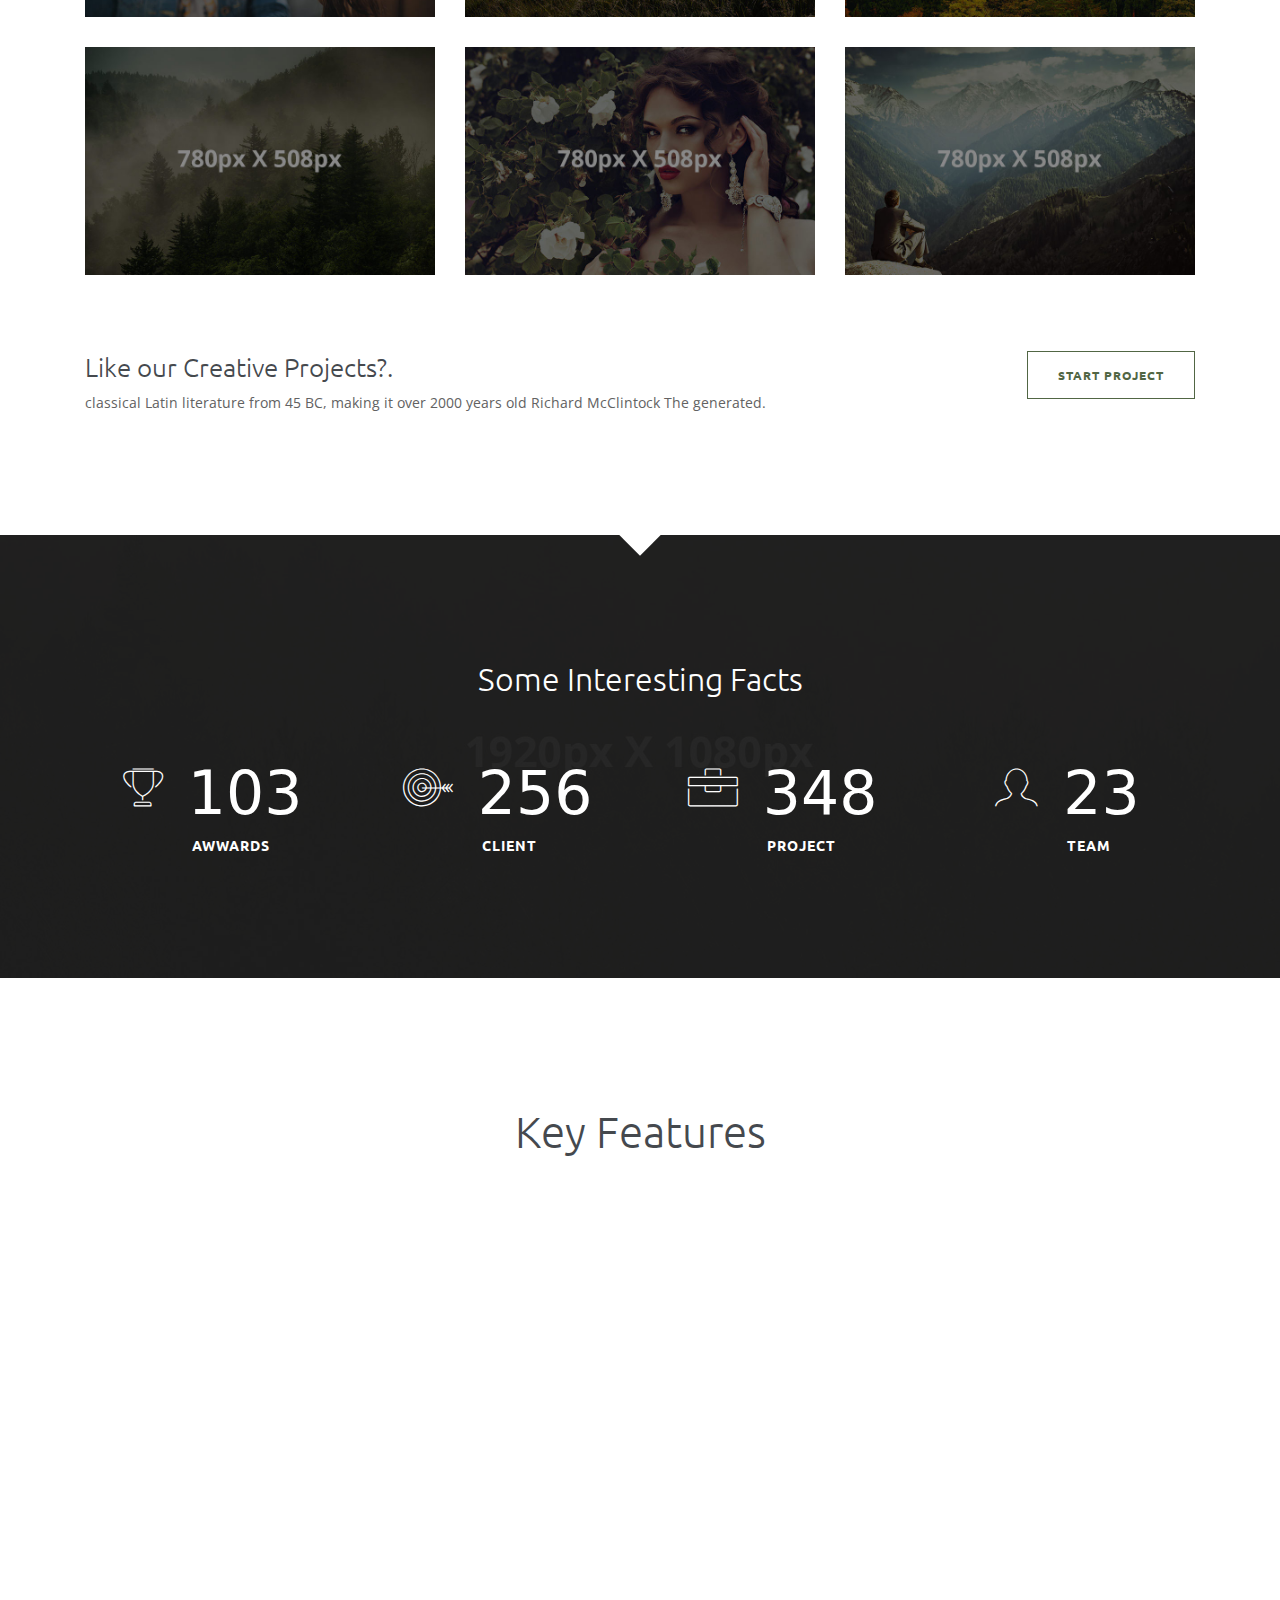
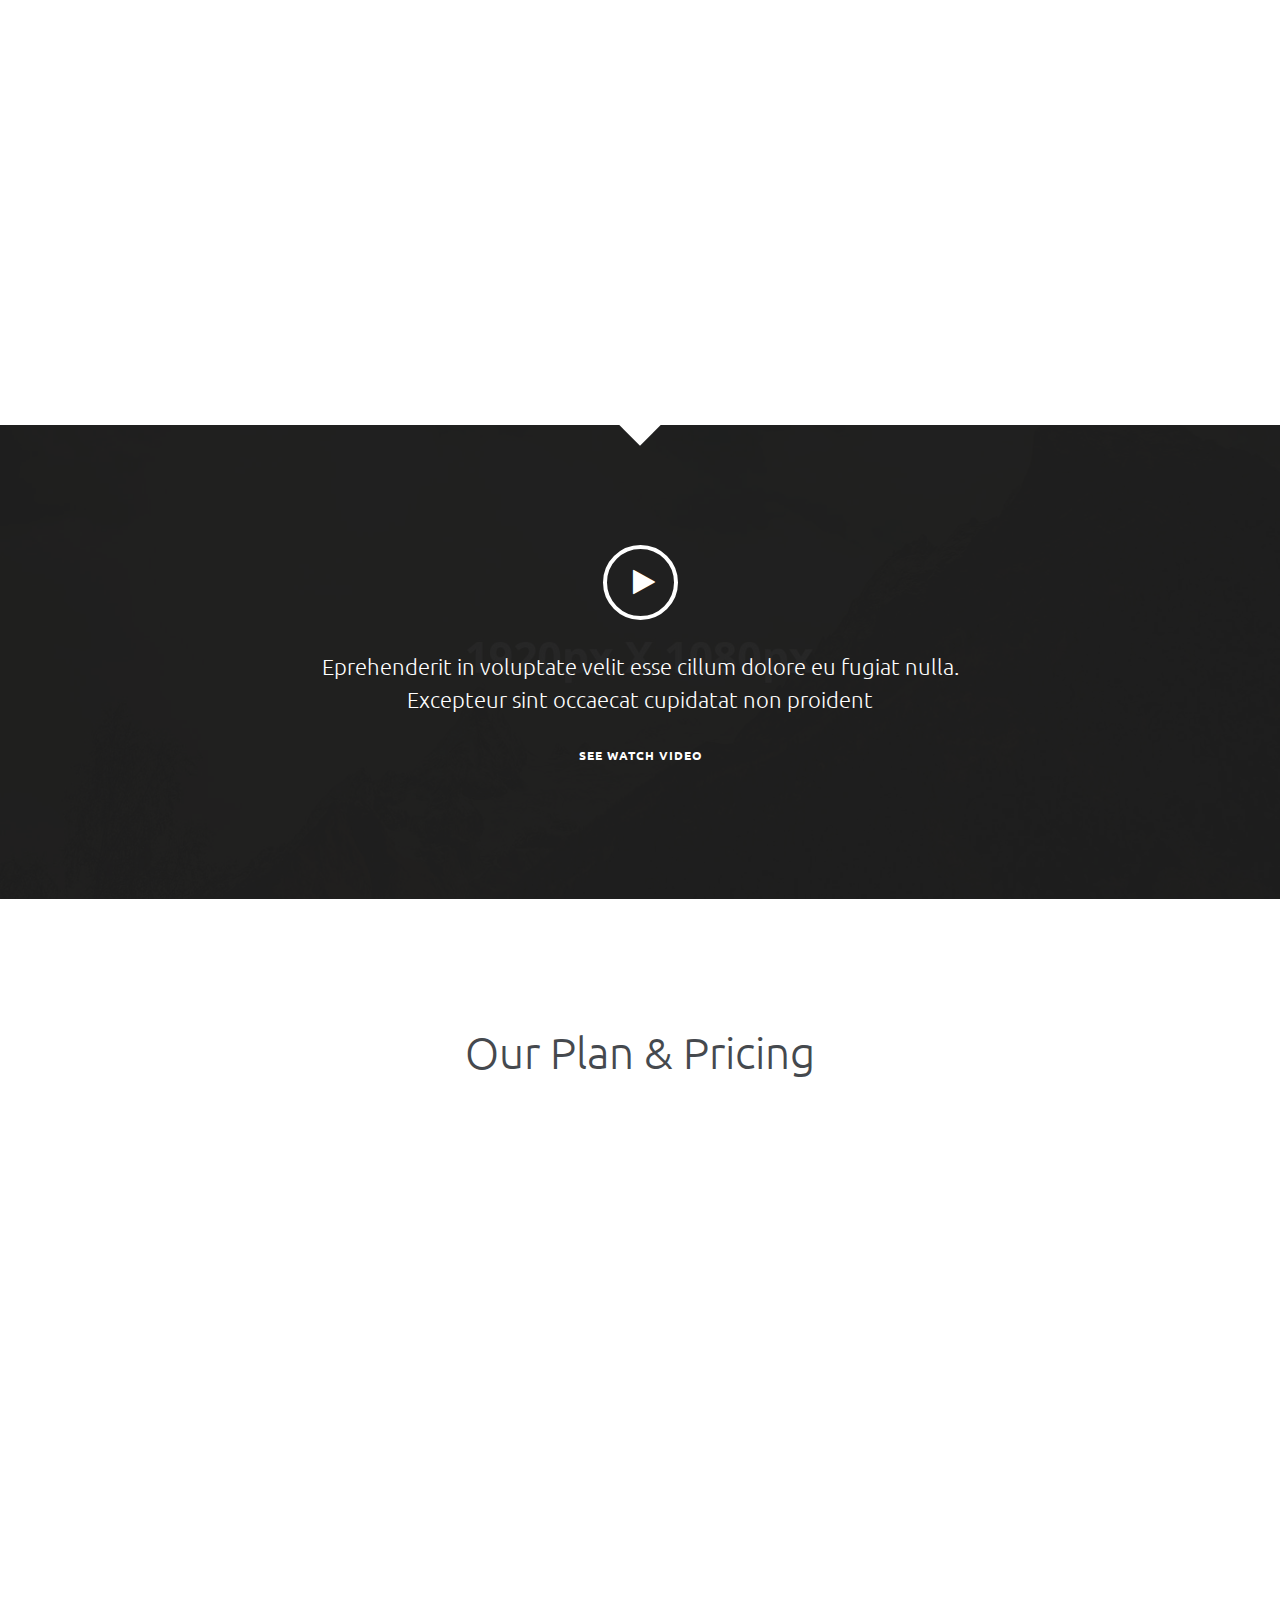
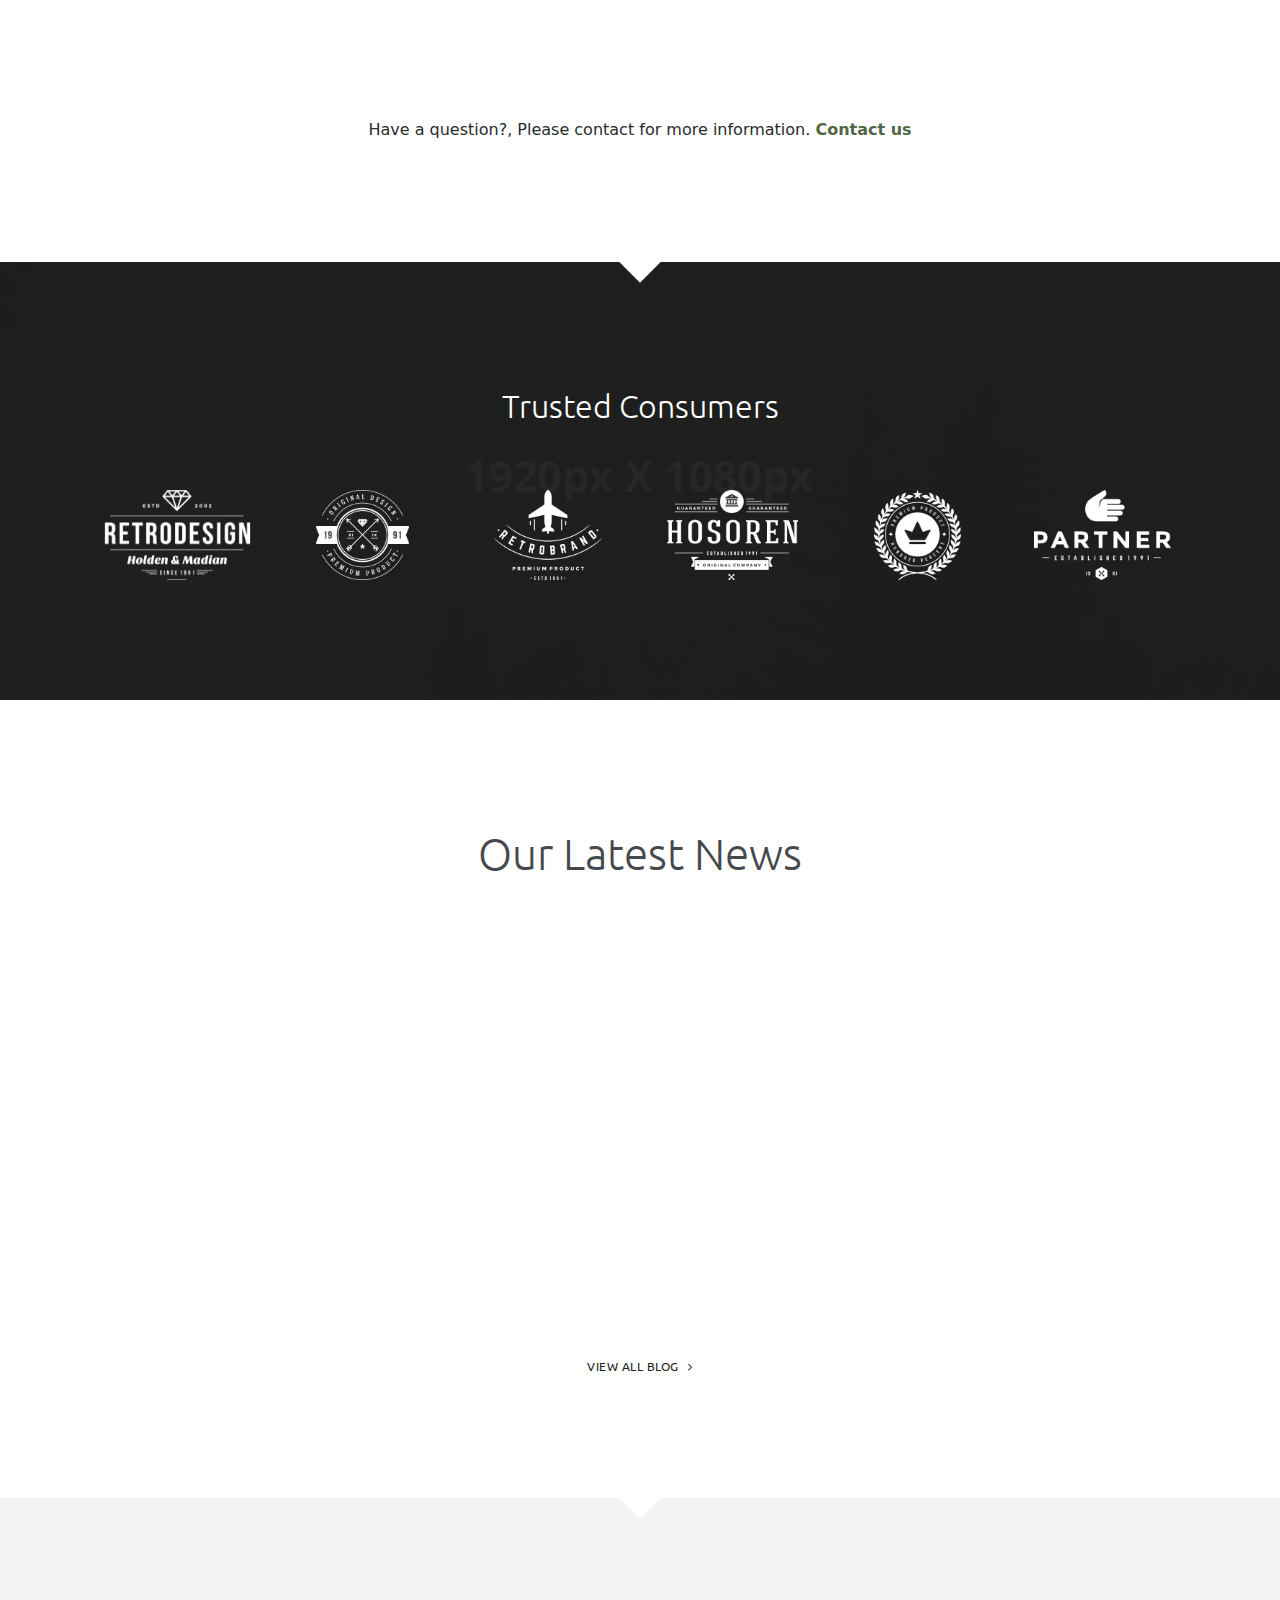
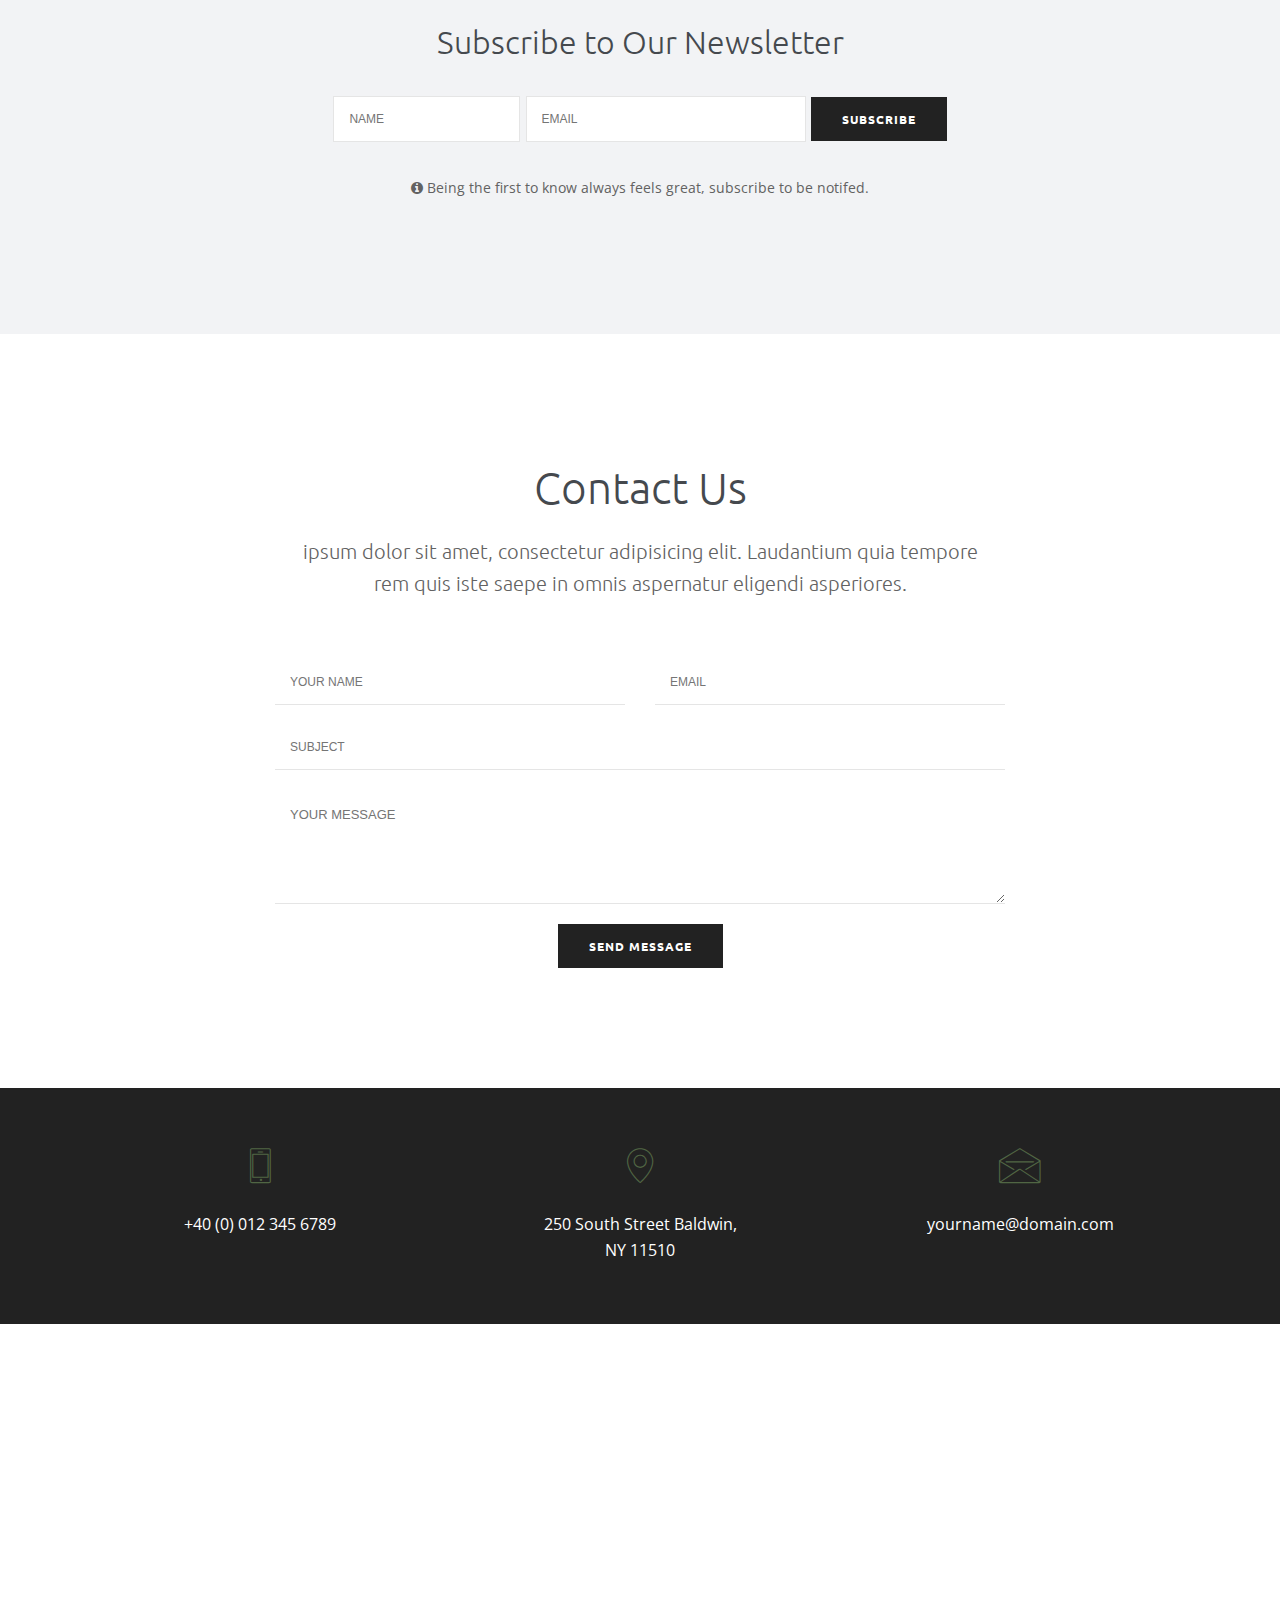
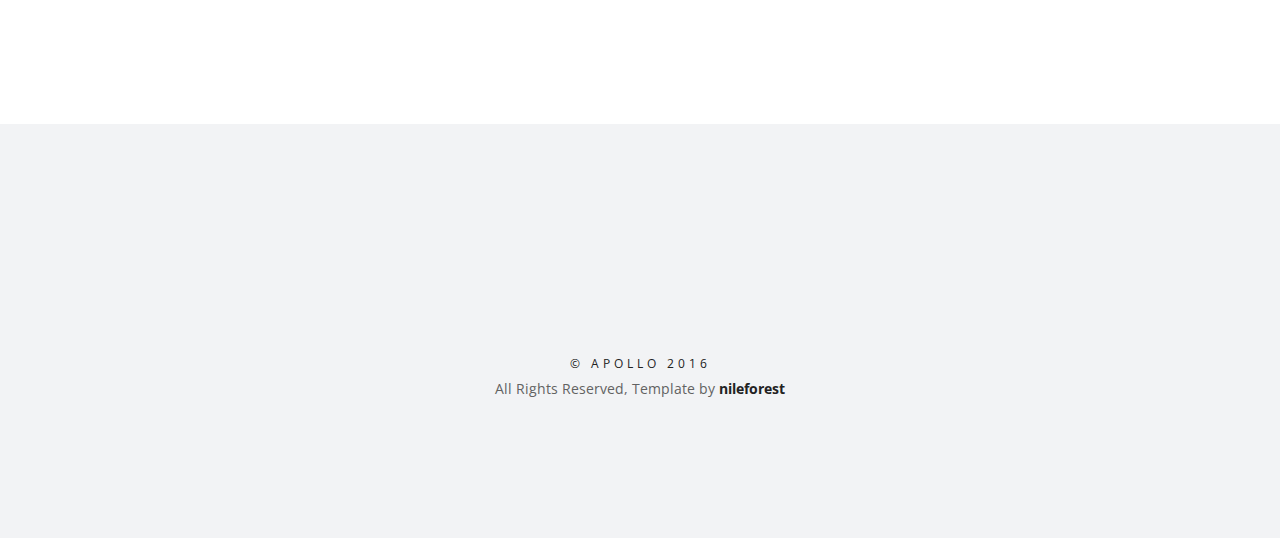
<file: HTML/header-dark.html>
﻿<!DOCTYPE html>

<html lang="en">
<head>
    <meta charset="utf-8" />
    <title>Apollo - Multiprapose Onepage Template</title>
    <meta name="description" content="" />
    <meta name="keywords" content="creative, portfolio, agency, template, theme, designed, html5, html, css3, responsive, apollo, onepage" />
    <meta name="author" content="nileforest">
    <meta name="viewport" content="width=device-width, initial-scale=1.0, maximum-scale=1.0" />
    <!--[if IE]><meta http-equiv='X-UA-Compatible' content='IE=edge,chrome=1'><![endif]-->

    <!-- Favicone Icon -->
    <link rel="shortcut icon" type="image/x-icon" href="img/favicon.ico" />
    <link rel="icon" type="image/png" href="img/favicon.png" />
    <link rel="apple-touch-icon" href="img/favicon.png" />

    <!-- Css -->
    <link href="css/style.css" rel="stylesheet" type="text/css" />
    <link href="css/bootstrap.css" rel="stylesheet" type="text/css" />
    <link href="css/plugins/animate.css" rel="stylesheet" type="text/css" />
</head>
<body class="wow-animate">

    <!-- Site preloader -->
    <section id="preloader">
        <div class="site-spinner"></div>
    </section>
    <!-- End Site preloader -->

    <!-- Page Wraper -->
    <div id="page-wraper">

        <!-- Header -->
        <header id="header" class="header header-dark">
            <div class="header-inner">

                <!-- Logo -->
                <div class="logo">
                    <a href="index.html">
                        <img class="logo-light" src="img/logo-light.png" alt="Apollo" />
                        <img class="logo-dark" src="img/logo-dark.png" alt="Apollo" />
                    </a>
                </div>
                <!-- End Logo -->

                <!-- Mobile Navbar Icon -->
                <div class="nav-mobile nav-bar-icon">
                    <span></span>
                </div>
                <!-- End Mobile Navbar Icon -->

                <!-- Navbar Navigation -->
                <div class="nav-menu singlepage-nav">
                    <ul class="nav-menu-inner">
                        <li>
                            <a class="current" href="#intro">Home</a>
                        </li>
                        <li>
                            <a class="external menu-has-sub">Pages <i class="fa fa-angle-down"></i></a>
                            <ul class="sub-dropdown dropdown">
                                <li>
                                    <a class="menu-has-sub">Homepage <i class="fa fa-angle-right"></i></a>
                                    <ul class="sub-dropdown">
                                        <li><a class="external" href="index.html">Main</a></li>
                                        <li><a class="external" href="home-agency1.html">Agency 1</a></li>
                                        <li><a class="external" href="home-agency2.html">Agency 2</a></li>
                                        <li><a class="external" href="home-agency3.html">Agency 3</a></li>
                                        <li><a class="external" href="home-personal.html">Personal</a></li>
                                        <li><a class="external" href="home-comming_soon1.html">comming soon 1</a></li>
                                        <li><a class="external" href="home-comming_soon2.html">comming soon 2</a></li>
                                    </ul>
                                </li>
                                <li>
                                    <a class="menu-has-sub">Intro Variation <i class="fa fa-angle-right"></i></a>
                                    <ul class="sub-dropdown">
                                        <li><a class="external" href="index.html">Main</a></li>
                                        <li><a class="external" href="index-static_dark.html">Static Dark</a></li>
                                        <li><a class="external" href="index-static_light.html">Static Light</a></li>
                                        <li><a class="external" href="index-video_bg.html">Video Bg</a></li>
                                        <li><a class="external" href="index-youtube_bg.html">Youtube Bg</a></li>
                                        <li><a class="external" href="index-canvas-pattern.html">Canvas Pattern</a></li>
                                        <li><a class="external" href="index-text_slider.html">Text Slider</a></li>
                                        <li><a class="external" href="index-revolution_slider1.html">Revolution Slider1</a></li>
                                        <li><a class="external" href="index-revolution_slider2.html">Revolution Slider2</a></li>
                                        <li><a class="external" href="index-bg_slideshow.html">Bg Slideshow</a></li>
                                        <li><a class="external" href="index-text_rotator1.html">Text Rotator1</a></li>
                                        <li><a class="external" href="index-text_rotator2.html">Text Rotator2</a></li>
                                    </ul>
                                </li>
                                <li>
                                    <a class="menu-has-sub">Header Variation <i class="fa fa-angle-right"></i></a>
                                    <ul class="sub-dropdown">
                                        <li><a class="external" href="index.html">Default</a></li>
                                        <li><a class="external" href="header-dark.html">Header Dark</a></li>
                                        <li><a class="external" href="header-light.html">Header light</a></li>
                                        <li><a class="external" href="header-dark_light.html">Header Dark Light</a></li>
                                        <li><a class="external" href="header-overlay_menu.html">Header Overlay</a></li>
                                    </ul>
                                </li>
                                <li>
                                    <a class="menu-has-sub">Extra Page<i class="fa fa-angle-right"></i></a>
                                    <ul class="sub-dropdown">
                                        <li><a class="external" href="page-about1.html">About Us</a></li>
                                        <li><a class="external" href="page-about2.html">About Us 2</a></li>
                                        <li><a class="external" href="page-service1.html">Service</a></li>
                                        <li><a class="external" href="page-service2.html">Service 2</a></li>
                                        <li><a class="external" href="page-contact1.html">Contact Us</a></li>
                                        <li><a class="external" href="page-contact2.html">Contact Us 2</a></li>
                                        <li><a class="external" href="page-portfolio_grid.html">Portfolio Grid</a></li>
                                        <li><a class="external" href="page-portfolio_masonry.html">Portfolio Masonry</a></li>
                                        <li><a class="external" href="page-portfolio_single1.html">Portfolio Single 1</a></li>
                                        <li><a class="external" href="page-portfolio_single2.html">Portfolio Single 2</a></li>
                                        <li><a class="external" href="page-blog.html">Blog</a></li>
                                        <li><a class="external" href="page-blog_single.html">Blog Single</a></li>
                                        <li><a class="external" href="page-faq.html">Faq</a></li>
                                        <li><a class="external" href="page-error404.html">Error 404</a></li>
                                        <li><a class="external" href="page-all_slider.html">Slider</a></li>
                                    </ul>
                                </li>
                                <li><a class="external" href="#">Buy Template</a></li>
                            </ul>
                        </li>
                        <li>
                            <a href="#about">About</a>
                        </li>
                        <li>
                            <a href="#portfolio">Portfolio</a>
                        </li>
                        <li>
                            <a href="#service">Service</a>
                        </li>
                        <li>
                            <a href="#pricing">Pricing</a>
                        </li>
                        <li>
                            <a href="#blog">Blog</a>
                        </li>
                        <li>
                            <a href="#contact-us">Contact</a>
                        </li>

                        <li>
                            <a class="external" href="demo.html" target="_blank">Demos</a>
                        </li>
                    </ul>
                </div>
                <!-- End Navbar Navigation -->

            </div>
        </header>
        <!-- End Header -->

        <!-- Intro -->
        <section id="intro" class="intro">
            <!-- Static Intro -->
            <div class="bg-image dark-bg overlay-dark40 parallax parallax-background2" data-background-img="img/full/12.jpg">
                <div class="js-fullscreen-height container">
                    <div class="intro-content">
                        <div class="intro-content-inner">
                            <h5 class="alt-title intro-sub-title">We Are awesome Creativity</h5>
                            <h1 class="intro-title mb-50">Apollo Creative Digital<br>
                                Agency</h1>
                            <a class="btn btn-white-outline btn-lg scroll-down" href="#portfolio">Start Exploring</a>
                        </div>
                    </div>
                </div>
            </div>
            <!-- End Static Intro -->
        </section>
        <!-- End Intro -->

        <!-- About Section -->
        <section id="about" class="section-padding">
            <div class="container text-center mb-60">
                <h1>About Our Studio</h1>
                <p class="lead-lg max-width-700">Eprehenderit in voluptate velit esse cillum dolore eu fugiat nulla pariatur. Excepteur sint occaecat cupidatat non proident</p>
            </div>
            <div class="container text-center">
                <div class="row">
                    <div class="col-md-4 content-box mb-sm-45">
                        <div class="alt-icon-top icon-gray">
                            <i class="icon-genius"></i>
                        </div>
                        <h4 class="alt-title">We are Creative</h4>
                        <p>Donec quam felis, ultricies nec, pellentesque eu, pretium quis, sem. Nulla consequat massa quis enim. Donec pede justo, fringilla vel</p>
                    </div>
                    <div class="col-md-4 content-box mb-sm-45">
                        <div class="alt-icon-top icon-gray">
                            <i class="icon-tools"></i>
                        </div>
                        <h4 class="alt-title">We have Developer</h4>
                        <p>Donec quam felis, ultricies nec, pellentesque eu, pretium quis, sem. Nulla consequat massa quis enim. Donec pede justo, fringilla vel</p>
                    </div>
                    <div class="col-md-4 content-box">
                        <div class="alt-icon-top icon-gray">
                            <i class="icon-camera"></i>
                        </div>
                        <h4 class="alt-title">we are photography</h4>
                        <p>Donec quam felis, ultricies nec, pellentesque eu, pretium quis, sem. Nulla consequat massa quis enim. Donec pede justo, fringilla vel</p>
                    </div>
                </div>
            </div>
        </section>
        <!-- End About Section -->

        <!-- Skills Section -->
        <section id="skills" class="section-padding pos-section gray-bg bg-image overlay-light" data-stellar-background-ratio="0.4" data-background-img="img/full/16.jpg">
            <!-- page triangle shape -->
            <div class="page-triangle white-bg"></div>
            <!-- End page triangle shape -->
            <div class="container">
                <div class="row">
                    <div class="col-md-6">
                        <h1 class="alt-title">Our Skills &amp; Values</h1>
                        <p class="large">Eprehenderit in voluptate velit esse cillum dolore eu fugiat nulla pariatur. Excepteur sint occaecat cupidatat non proident Nemo ipsam voluptatem quia consequuntur magni.</p>
                        <h6 class="quote-author alt-title mt-25">— Jeff Dunham </h6>
                    </div>
                    <div class="col-md-6">
                        <div data-percent="55%" class="skillbar">
                            <h6 class="skillbar-title alt-title">Design</h6>
                            <div class="skill-bar-percent">55%</div>
                            <div class="skillbar-bar">
                                <div class="skillbar-bar-child"></div>
                            </div>
                        </div>
                        <div data-percent="80%" class="skillbar">
                            <h6 class="skillbar-title alt-title">Development</h6>
                            <div class="skill-bar-percent">80%</div>
                            <div class="skillbar-bar">
                                <div class="skillbar-bar-child"></div>
                            </div>
                        </div>
                        <div data-percent="40%" class="skillbar">
                            <h6 class="skillbar-title alt-title">Photography</h6>
                            <div class="skill-bar-percent">40%</div>
                            <div class="skillbar-bar">
                                <div class="skillbar-bar-child"></div>
                            </div>
                        </div>
                        <div data-percent="70%" class="skillbar">
                            <h6 class="skillbar-title alt-title">Branding</h6>
                            <div class="skill-bar-percent">70%</div>
                            <div class="skillbar-bar">
                                <div class="skillbar-bar-child"></div>
                            </div>
                        </div>
                    </div>
                </div>
            </div>
        </section>
        <!-- End Skills Section -->

        <!-- Team Section -->
        <section id="team" class="section-padding">
            <div class="container text-center">
                <h1>Meet Our Team</h1>
                <p class="lead-lg max-width-700 mb-60">Eprehenderit in voluptate velit esse cillum dolore eu fugiat nulla pariatur. Excepteur sint occaecat cupidatat non proident</p>
            </div>
            <div class="container">
                <div class="rows">


                    <!--Team Carousel -->
                    <div class="owl-carousel team-carousel nf-carousel-theme">

                        <div class="item wow fadeInUp">
                            <div class="team-item">
                                <div class="team-item-img">
                                    <img src="img/team/01.jpg" alt="" />
                                    <div class="team-item-detail">
                                        <div class="team-item-detail-inner light-color">
                                            <ul class="social">
                                                <li><a href="https://www.facebook.com/" target="_blank"><i class="fa fa-facebook"></i></a></li>
                                                <li><a href="https://www.twitter.com/" target="_blank"><i class="fa fa-twitter"></i></a></li>
                                                <li><a href="https://www.dribbble.com/" target="_blank"><i class="fa fa-dribbble"></i></a></li>
                                                <li><a href="https://www.linkedin.com/" target="_blank"><i class="fa fa-linkedin"></i></a></li>
                                            </ul>
                                        </div>
                                    </div>
                                </div>
                                <div class="team-item-info">
                                    <h5 class="alt-title">Mitchell KAPPOS</h5>
                                    <p class="">Graphic Designer</p>
                                </div>
                            </div>
                        </div>

                        <div class="item wow fadeInUp" data-wow-delay="0.1s">
                            <div class="team-item">
                                <div class="team-item-img">
                                    <img src="img/team/02.jpg" alt="" />
                                    <div class="team-item-detail">
                                        <div class="team-item-detail-inner light-color">
                                            <ul class="social">
                                                <li><a href="https://www.facebook.com/" target="_blank"><i class="fa fa-facebook"></i></a></li>
                                                <li><a href="https://www.twitter.com/" target="_blank"><i class="fa fa-twitter"></i></a></li>
                                                <li><a href="https://www.dribbble.com/" target="_blank"><i class="fa fa-dribbble"></i></a></li>
                                                <li><a href="https://www.linkedin.com/" target="_blank"><i class="fa fa-linkedin"></i></a></li>
                                            </ul>
                                        </div>
                                    </div>
                                </div>
                                <div class="team-item-info">
                                    <h5 class="alt-title">Leonardo da Vinci</h5>
                                    <p class="">Front-End Dev</p>
                                </div>
                            </div>
                        </div>

                        <div class="item wow fadeInUp" data-wow-delay="0.2s">
                            <div class="team-item">
                                <div class="team-item-img">
                                    <img src="img/team/03.jpg" alt="" />
                                    <div class="team-item-detail">
                                        <div class="team-item-detail-inner light-color">
                                            <ul class="social">
                                                <li><a href="https://www.facebook.com/" target="_blank"><i class="fa fa-facebook"></i></a></li>
                                                <li><a href="https://www.twitter.com/" target="_blank"><i class="fa fa-twitter"></i></a></li>
                                                <li><a href="https://www.dribbble.com/" target="_blank"><i class="fa fa-dribbble"></i></a></li>
                                                <li><a href="https://www.linkedin.com/" target="_blank"><i class="fa fa-linkedin"></i></a></li>
                                            </ul>
                                        </div>
                                    </div>
                                </div>
                                <div class="team-item-info">
                                    <h5 class="alt-title">John Doe</h5>
                                    <p class="">Project Manager</p>
                                </div>
                            </div>
                        </div>

                        <div class="item">
                            <div class="team-item">
                                <div class="team-item-img">
                                    <img src="img/team/04.jpg" alt="" />
                                    <div class="team-item-detail">
                                        <div class="team-item-detail-inner light-color">
                                            <ul class="social">
                                                <li><a href="https://www.facebook.com/" target="_blank"><i class="fa fa-facebook"></i></a></li>
                                                <li><a href="https://www.twitter.com/" target="_blank"><i class="fa fa-twitter"></i></a></li>
                                                <li><a href="https://www.dribbble.com/" target="_blank"><i class="fa fa-dribbble"></i></a></li>
                                                <li><a href="https://www.linkedin.com/" target="_blank"><i class="fa fa-linkedin"></i></a></li>
                                            </ul>
                                        </div>
                                    </div>
                                </div>
                                <div class="team-item-info">
                                    <h5 class="alt-title">Michael Lee</h5>
                                    <p>Web Developer</p>
                                </div>
                            </div>
                        </div>

                        <div class="item">
                            <div class="team-item">
                                <div class="team-item-img">
                                    <img src="img/team/05.jpg" alt="" />
                                    <div class="team-item-detail">
                                        <div class="team-item-detail-inner light-color">
                                            <ul class="social">
                                                <li><a href="https://www.facebook.com/" target="_blank"><i class="fa fa-facebook"></i></a></li>
                                                <li><a href="https://www.twitter.com/" target="_blank"><i class="fa fa-twitter"></i></a></li>
                                                <li><a href="https://www.dribbble.com/" target="_blank"><i class="fa fa-dribbble"></i></a></li>
                                                <li><a href="https://www.linkedin.com/" target="_blank"><i class="fa fa-linkedin"></i></a></li>
                                            </ul>
                                        </div>
                                    </div>
                                </div>
                                <div class="team-item-info">
                                    <h5 class="alt-title">Mitchell KAPPOS</h5>
                                    <p class="">Graphic Designer</p>
                                </div>
                            </div>
                        </div>

                        <div class="item">
                            <div class="team-item">
                                <div class="team-item-img">
                                    <img src="img/team/06.jpg" alt="" />
                                    <div class="team-item-detail">
                                        <div class="team-item-detail-inner light-color">
                                            <ul class="social">
                                                <li><a href="https://www.facebook.com/" target="_blank"><i class="fa fa-facebook"></i></a></li>
                                                <li><a href="https://www.twitter.com/" target="_blank"><i class="fa fa-twitter"></i></a></li>
                                                <li><a href="https://www.dribbble.com/" target="_blank"><i class="fa fa-dribbble"></i></a></li>
                                                <li><a href="https://www.linkedin.com/" target="_blank"><i class="fa fa-linkedin"></i></a></li>
                                            </ul>
                                        </div>
                                    </div>
                                </div>
                                <div class="team-item-info">
                                    <h5 class="alt-title">Leonardo da Vinci</h5>
                                    <p class="">Front-End Dev</p>
                                </div>
                            </div>
                        </div>

                    </div>
                    <!--End Team Carousel --->

                </div>
            </div>
        </section>
        <!-- End Team Section -->

        <hr />

        <!-- Features Section -->
        <section id="features" class="section-padding">

            <div class="container">
                <div class="row">
                    <div class="col-md-5 mb-sm-30">
                        <h1 class="alt-title">Amazing Our Features</h1>
                        <p class="large">Contrary to popular belief, Lorem Ipsum is not simply random text. It has roots in a piece of classical Latin literature from 45 BC, making it over 2000 years old Richard McClintock The generated.</p>
                        <p class="large">It has roots in a piece of classical Latin literature from classical Latin literature 45 BC, making it over 2000 years old.</p>
                        <div class="mt-30">
                            <a class="link features-block-link"><i class="icon icon-video features-block-link-icon"></i>WATCH VIDEO</a>
                            <a class="link features-block-link"><i class="icon icon-pricetags features-block-link-icon"></i>Key Features</a>
                        </div>
                    </div>
                    <div class="col-md-7 text-right wow fadeInUp">
                        <img src="img/mockup/mockup02.png" style="max-width: 580px; width: 100%;" alt="" />
                    </div>

                </div>
            </div>



        </section>
        <!-- Features Section -->

        <!-- Testimonials Section -->
        <section id="testimonials" class="section-padding bg-image dark-bg pos-section overlay-dark" data-stellar-background-ratio="0.4" data-background-img="img/full/15.jpg">
            <!-- page triangle shape -->
            <div class="page-triangle white-bg"></div>
            <!-- End page triangle shape -->
            <div class="container">
                <div class="owl-carousel testimonial-carousel nf-carousel-theme white">
                    <div class="item">
                        <div class="testimonial text-center max-width-700">
                            <div class="page-icon-sm"><i class="icon-quote"></i></div>
                            <h2>What People Say?</h2>
                            <p class="lead-lg">I got a dummy for Christmas and started teaching myself. I got books and records and sat in front of the practising.</p>
                            <h6 class="quote-author alt-title">Jeff Dunham <span class="text-regular">( Appel Studio )</span></h6>
                        </div>
                    </div>
                    <div class="item">
                        <div class="testimonial text-center max-width-700">
                            <div class="page-icon-sm"><i class="icon-quote"></i></div>
                            <h2>What People Say?</h2>
                            <p class="lead-lg">you can never eat a pet you name. And anyway, I did my first show in the third grade it would be like a ventriloquist.</p>
                            <h6 class="quote-author alt-title">Alexander Theroux <span class="text-regular">( USA )</span></h6>
                        </div>
                    </div>
                    <div class="item">
                        <div class="testimonial text-center max-width-700">
                            <div class="page-icon-sm"><i class="icon-quote"></i></div>
                            <h2>What People Say?</h2>
                            <p class="lead-lg">We're not leaving here without Buster, man. Leave no crash-test dummy Text all the Rotate Simply behind!</p>
                            <h6 class="quote-author alt-title">Adam Savage <span class="text-regular">( Artist )</span></h6>
                        </div>
                    </div>
                </div>
            </div>
        </section>
        <!-- End Testimonials Section -->

        <!-- Portfolio Section -->
        <section id="portfolio" class="section-padding">
            <div class="container text-center">
                <h1>Our Portfolio</h1>
                <p class="lead-lg max-width-700 mb-60">Eprehenderit in voluptate velit esse cillum dolore eu fugiat nulla pariatur. Excepteur sint occaecat cupidatat non proident</p>
            </div>

            <!-- Portfolio -->
            <div class="container">
                <ul class="portfolio-filter categories-filter">
                    <li><a data-filter="*" class="categories active">All</a></li>
                    <li><a data-filter=".branding" class="categories">Branding</a></li>
                    <li><a data-filter=".creative" class="categories">Creative</a></li>
                    <li><a data-filter=".photography" class="categories">Photography</a></li>
                    <li><a data-filter=".coffee" class="categories">coffee</a></li>
                </ul>

                <div class="rows portfolio-grid gallery-popup">

                    <!-- Portfolio Item -->
                    <div class="portfolio-item photography creative">
                        <div class="portfolio-box">
                            <a class="porfolio-popup gallery-popup-link" href="img/portfolio/large/01.jpg" title="Portfolio Image 01">
                                <div class="portfolio-image-wrap">
                                    <img src="img/portfolio/thumb/01.jpg" alt="" />
                                </div>
                                <div class="portfolio-caption-mask">
                                    <div class="portfolio-caption-text">
                                        <div class="portfolio-caption-tb-cell">
                                            <h5 class="alt-title">Simple Portfolio Title</h5>
                                            <p>Landscape</p>
                                        </div>
                                    </div>
                                </div>
                            </a>
                        </div>
                    </div>
                    <!-- End Portfolio Item -->

                    <!-- Portfolio Item -->
                    <div class="portfolio-item branding photography coffee">
                        <div class="portfolio-box">
                            <a class="porfolio-popup gallery-popup-link" href="img/portfolio/large/02.jpg" title="Portfolio Image 02">
                                <div class="portfolio-image-wrap">
                                    <img src="img/portfolio/thumb/02.jpg" alt="" />
                                </div>
                                <div class="portfolio-caption-mask">
                                    <div class="portfolio-caption-text">
                                        <div class="portfolio-caption-tb-cell">
                                            <h5 class="alt-title">Simple Portfolio Title</h5>
                                            <p>People</p>
                                        </div>
                                    </div>
                                </div>
                            </a>
                        </div>
                    </div>
                    <!-- End Portfolio Item -->

                    <!-- Portfolio Item -->
                    <div class="portfolio-item branding creative coffee">
                        <div class="portfolio-box">
                            <a class="porfolio-popup gallery-popup-link" href="img/portfolio/large/03.jpg" title="Portfolio Image 03">
                                <div class="portfolio-image-wrap">
                                    <img src="img/portfolio/thumb/03.jpg" alt="" />
                                </div>
                                <div class="portfolio-caption-mask">
                                    <div class="portfolio-caption-text">
                                        <div class="portfolio-caption-tb-cell">
                                            <h5 class="alt-title">Simple Portfolio Title</h5>
                                            <p>Cloud Hill</p>
                                        </div>
                                    </div>
                                </div>
                            </a>
                        </div>
                    </div>
                    <!-- End Portfolio Item -->

                    <!-- Portfolio Item -->
                    <div class="portfolio-item branding">
                        <div class="portfolio-box">
                            <a class="porfolio-popup gallery-popup-link" href="img/portfolio/large/04.jpg" title="Portfolio Image 04">
                                <div class="portfolio-image-wrap">
                                    <img src="img/portfolio/thumb/04.jpg" alt="" />
                                </div>
                                <div class="portfolio-caption-mask">
                                    <div class="portfolio-caption-text">
                                        <div class="portfolio-caption-tb-cell">
                                            <h5 class="alt-title">Simple Portfolio Title</h5>
                                            <p>people</p>
                                        </div>
                                    </div>
                                </div>
                            </a>
                        </div>
                    </div>
                    <!-- End Portfolio Item -->

                    <!-- Portfolio Item -->
                    <div class="portfolio-item branding photography coffee">
                        <div class="portfolio-box">
                            <a class="porfolio-popup gallery-popup-link" href="img/portfolio/large/05.jpg" title="Portfolio Image 05">
                                <div class="portfolio-image-wrap">
                                    <img src="img/portfolio/thumb/05.jpg" alt="" />
                                </div>
                                <div class="portfolio-caption-mask">
                                    <div class="portfolio-caption-text">
                                        <div class="portfolio-caption-tb-cell">
                                            <h5 class="alt-title">Simple Portfolio Title</h5>
                                            <p>Landscape</p>
                                        </div>
                                    </div>
                                </div>
                            </a>
                        </div>
                    </div>
                    <!-- End Portfolio Item -->

                    <!-- Portfolio Item -->
                    <div class="portfolio-item branding photography">
                        <div class="portfolio-box">
                            <a class="porfolio-popup gallery-popup-link" href="img/portfolio/large/06.jpg" title="Portfolio Image 05">
                                <div class="portfolio-image-wrap">
                                    <img src="img/portfolio/thumb/06.jpg" alt="" />
                                </div>
                                <div class="portfolio-caption-mask">
                                    <div class="portfolio-caption-text">
                                        <div class="portfolio-caption-tb-cell">
                                            <h5 class="alt-title">Simple Portfolio Title</h5>
                                            <p>People</p>
                                        </div>
                                    </div>
                                </div>
                            </a>
                        </div>
                    </div>
                    <!-- End Portfolio Item -->

                    <!-- Portfolio Item -->
                    <div class="portfolio-item photography coffee">
                        <div class="portfolio-box">
                            <a class="porfolio-popup gallery-popup-link" href="img/portfolio/large/07.jpg" title="Portfolio Image 07">
                                <div class="portfolio-image-wrap">
                                    <img src="img/portfolio/thumb/07.jpg" alt="" />
                                </div>
                                <div class="portfolio-caption-mask">
                                    <div class="portfolio-caption-text">
                                        <div class="portfolio-caption-tb-cell">
                                            <h5 class="alt-title">Simple Portfolio Title</h5>
                                            <p>Landscape</p>
                                        </div>
                                    </div>
                                </div>
                            </a>
                        </div>
                    </div>
                    <!-- End Portfolio Item -->

                    <!-- Portfolio Item -->
                    <div class="portfolio-item branding photography coffee">
                        <div class="portfolio-box">
                            <a class="porfolio-popup gallery-popup-link" href="img/portfolio/large/08.jpg" title="Portfolio Image 08">
                                <div class="portfolio-image-wrap">
                                    <img src="img/portfolio/thumb/08.jpg" alt="" />
                                </div>
                                <div class="portfolio-caption-mask">
                                    <div class="portfolio-caption-text">
                                        <div class="portfolio-caption-tb-cell">
                                            <h5 class="alt-title">Simple Portfolio Title</h5>
                                            <p>People</p>
                                        </div>
                                    </div>
                                </div>
                            </a>
                        </div>
                    </div>
                    <!-- End Portfolio Item -->

                    <!-- Portfolio Item -->
                    <div class="portfolio-item branding creative coffee">
                        <div class="portfolio-box">
                            <a class="porfolio-popup gallery-popup-link" href="img/portfolio/large/09.jpg" title="Portfolio Image 09">
                                <div class="portfolio-image-wrap">
                                    <img src="img/portfolio/thumb/09.jpg" alt="" />
                                </div>
                                <div class="portfolio-caption-mask">
                                    <div class="portfolio-caption-text">
                                        <div class="portfolio-caption-tb-cell">
                                            <h5 class="alt-title">Simple Portfolio Title</h5>
                                            <p>Cloud Hill</p>
                                        </div>
                                    </div>
                                </div>
                            </a>
                        </div>
                    </div>
                    <!-- End Portfolio Item -->

                </div>

            </div>
            <!-- End Portfolio -->

            <div class="container mt-60">
                <div class="row">
                    <div class="col-sm-8">
                        <h3 class="action-box-title">Like our Creative Projects?.</h3>
                        <p class="action-box-content">classical Latin literature from 45 BC, making it over 2000 years old Richard McClintock The generated.</p>
                    </div>
                    <div class="col-sm-4 text-right">
                        <a class="scroll-down btn btn-xlg btn-color-outline" href="#contact-us">Start Project</a>
                    </div>
                </div>
            </div>

        </section>
        <!-- End Portfolio Section -->

        <!-- Counter Section -->
        <section id="counter" class="section-padding bg-image dark-bg pos-section overlay-dark" data-stellar-background-ratio="0.4" data-background-img="img/full/14.jpg">
            <!-- page triangle shape -->
            <div class="page-triangle white-bg"></div>
            <!-- End page triangle shape -->
            <div class="container text-center">
                <div class="rows">
                    <h2 class="mb-60">Some Interesting Facts</h2>
                </div>
                <div class="row">
                    <div class="col-md-3 col-sm-6 mb-sm-30">
                        <div class="counter-group">
                            <div class="counter-icon"><i class="icon-trophy"></i></div>
                            <div class="counter-content">
                                <h1 class="counter-title counter-num">103</h1>
                                <h5 class="alt-title counter-sub-title">&nbsp;Awwards</h5>
                            </div>
                        </div>
                    </div>
                    <div class="col-md-3 col-sm-6 mb-sm-30">
                        <div class="counter-group">
                            <div class="counter-icon"><i class="icon-target"></i></div>
                            <div class="counter-content">
                                <h1 class="counter-title counter-num">256</h1>
                                <h5 class="alt-title counter-sub-title">&nbsp;Client</h5>
                            </div>
                        </div>
                    </div>
                    <div class="col-md-3 col-sm-6 mb-sm-30">
                        <div class="counter-group">
                            <div class="counter-icon"><i class="icon-toolbox"></i></div>
                            <div class="counter-content">
                                <h1 class="counter-title counter-num">348</h1>
                                <h5 class="alt-title counter-sub-title">&nbsp;Project</h5>
                            </div>
                        </div>
                    </div>
                    <div class="col-md-3 col-sm-6 mb-sm-30">
                        <div class="counter-group">
                            <div class="counter-icon"><i class="icon-profile-male"></i></div>
                            <div class="counter-content">
                                <h1 class="counter-title counter-num">23</h1>
                                <h5 class="alt-title counter-sub-title">&nbsp;Team</h5>
                            </div>
                        </div>
                    </div>
                </div>
            </div>
        </section>
        <!-- End Counter Section -->

        <!-- Service Section -->
        <section id="service" class="section-padding">
            <div class="container text-center">
                <h1 class="mb-60">Key Features</h1>
                <div class="row">
                    <div class="col-md-4 col-sm-6 pt-60 pt-sm-0 wow fadeInLeft">
                        <div class="content-box alt-right">
                            <div class="alt-icon-right">
                                <i class="icon-desktop"></i>
                            </div>
                            <h4 class="alt-title">Bootstrap 4</h4>
                            <p>Donec quam felis, ultricies nec, pellentesque eu, pretium quis, sem. Nulla consequat massa quis enim. Donec pede justo.</p>
                        </div>
                        <div class="content-box alt-right">
                            <div class="alt-icon-right">
                                <i class="icon-refresh"></i>
                            </div>
                            <h4 class="alt-title">Clean code & design</h4>
                            <p>Donec quam felis, ultricies nec, pellentesque eu, pretium quis, sem. Nulla consequat massa quis enim. Donec pede justo.</p>
                        </div>
                        <div class="content-box alt-right">
                            <div class="alt-icon-right">
                                <i class="icon-gears"></i>
                            </div>
                            <h4 class="alt-title">Flexible & Customizable</h4>
                            <p>Donec quam felis, ultricies nec, pellentesque eu, pretium quis, sem. Nulla consequat massa quis enim. Donec pede justo.</p>
                        </div>
                        <div class="content-box alt-right">
                            <div class="alt-icon-right">
                                <i class="icon-layers"></i>
                            </div>
                            <h4 class="alt-title">Unlimited layouts</h4>
                            <p>Donec quam felis, ultricies nec, pellentesque eu, pretium quis, sem. Nulla consequat massa quis enim. Donec pede justo.</p>
                        </div>
                    </div>
                    <!-- Image Mockup -->
                    <div class="col-md-4 hidden-sm hidden-xs text-center wow fadeInUp">
                        <img alt="" src="img/mockup/mockup01.png" style="width: 100%; max-width: 320px;">
                    </div>
                    <!-- End Image Mockup -->
                    <div class="col-md-4 col-sm-6 pt-60 pt-sm-0 wow fadeInRight">
                        <div class="content-box alt-left">
                            <div class="alt-icon-left">
                                <i class="icon-mobile"></i>
                            </div>
                            <h4 class="alt-title">Fully Reasponsive</h4>
                            <p>Donec quam felis, ultricies nec, pellentesque eu, pretium quis, sem. Nulla consequat massa quis enim. Donec pede justo.</p>
                        </div>
                        <div class="content-box alt-left">
                            <div class="alt-icon-left">
                                <i class="icon-pricetags"></i>
                            </div>
                            <h4 class="alt-title">Mutli prapose Theme</h4>
                            <p>Donec quam felis, ultricies nec, pellentesque eu, pretium quis, sem. Nulla consequat massa quis enim. Donec pede justo.</p>
                        </div>
                        <div class="content-box alt-left">
                            <div class="alt-icon-left">
                                <i class="icon-document"></i>
                            </div>
                            <h4 class="alt-title">Well Documented</h4>
                            <p>Donec quam felis, ultricies nec, pellentesque eu, pretium quis, sem. Nulla consequat massa quis enim. Donec pede justo.</p>
                        </div>
                        <div class="content-box alt-left">
                            <div class="alt-icon-left">
                                <i class="icon-chat"></i>
                            </div>
                            <h4 class="alt-title">Friendly Support</h4>
                            <p>Donec quam felis, ultricies nec, pellentesque eu, pretium quis, sem. Nulla consequat massa quis enim. Donec pede justo.</p>
                        </div>
                    </div>

                </div>
            </div>
        </section>
        <!-- End Service Section -->

        <!-- Statement Section -->
        <section id="statement" class="section-padding bg-image dark-bg pos-section overlay-dark" data-stellar-background-ratio="0.4" data-background-img="img/full/12.jpg">
            <!-- page triangle shape -->
            <div class="page-triangle white-bg"></div>
            <!-- End page triangle shape -->
            <div class="container text-center">
                <a class="video-popup" href="https://www.youtube.com/watch?v=8uZ98Pa3bPE">
                    <span class="play-icon-md">
                        <i class="fa fa-play"></i>
                    </span>
                </a>
                <h4 class="max-width-700 mt-30">Eprehenderit in voluptate velit esse cillum dolore eu fugiat nulla. Excepteur sint occaecat cupidatat non proident</h4>
                <h6 class="alt-title mt-30">See Watch Video</h6>
            </div>
        </section>
        <!-- End Statement Section -->

        <!-- Pricing Section -->
        <section id="pricing" class="section-padding">
            <div class="container text-center">
                <h1 class="mb-60">Our Plan & Pricing</h1>
                <div class="row">

                    <div class="col-md-4 mb-sm-30 wow fadeIn" data-wow-duration="2s" data-wow-delay="0.1s">
                        <div class="pricing-box">
                            <div class="pricing-title">
                                <h5 class="alt-title">Regular</h5>
                            </div>
                            <div class="pricing-price">
                                <p>
                                    <span class="dollar">$</span>
                                    <span class="pricing-price-lg">2.99</span>
                                    <span class="pricing-price-sm">/ mo</span>
                                </p>
                            </div>
                            <div class="pricing-features">
                                <ul>
                                    <li>Full Access</li>
                                    <li>1 Domain <strong>Free</strong></li>
                                    <li>Source Files</li>
                                    <li><strong>50 User Accounts</strong></li>
                                    <li>6 Month License</li>
                                    <li>Premium Support</li>
                                </ul>
                            </div>
                            <div class="pricing-button">
                                <a target="_blank" href="http://google.com/" class="btn btn-md btn-color-outline"><i class="fa fa-user left"></i>Sign Up</a>
                            </div>
                        </div>
                    </div>

                    <div class="col-md-4 mb-sm-30 wow fadeIn" data-wow-duration="2s" data-wow-delay="0.2s">
                        <div class="pricing-box highlight">
                            <div class="pricing-title">
                                <h5 class="alt-title">Standard</h5>
                            </div>
                            <div class="pricing-price">
                                <p>
                                    <span class="dollar">$</span>
                                    <span class="pricing-price-lg">3.99</span>
                                    <span class="pricing-price-sm">/ mo</span>
                                </p>
                            </div>
                            <div class="pricing-features">
                                <ul>
                                    <li>Full Access</li>
                                    <li>10 Domain <strong>Free</strong></li>
                                    <li>Source Files</li>
                                    <li><strong>500 User Accounts</strong></li>
                                    <li>6 Month License</li>
                                    <li>Premium Support</li>
                                </ul>
                            </div>
                            <div class="pricing-button">
                                <a target="_blank" href="http://google.com/" class="btn btn-md btn-color"><i class="fa fa-user left"></i>Sign Up</a>
                            </div>
                        </div>
                    </div>

                    <div class="col-md-4 mb-sm-30 wow fadeIn" data-wow-duration="2s" data-wow-delay="0.3s">
                        <div class="pricing-box">
                            <div class="pricing-title">
                                <h5 class="alt-title">Advanced</h5>
                            </div>
                            <div class="pricing-price">
                                <p>
                                    <span class="dollar">$</span>
                                    <span class="pricing-price-lg">4.99</span>
                                    <span class="pricing-price-sm">/ mo</span>
                                </p>
                            </div>
                            <div class="pricing-features">
                                <ul>
                                    <li>Full Access</li>
                                    <li>100 Domain <strong>Free</strong></li>
                                    <li>Source Files</li>
                                    <li><strong>5000 User Accounts</strong></li>
                                    <li>6 Month License</li>
                                    <li>Premium Support</li>
                                </ul>
                            </div>
                            <div class="pricing-button">
                                <a target="_blank" href="http://google.com/" class="btn btn-md btn-color-outline"><i class="fa fa-user left"></i>Sign Up</a>
                            </div>
                        </div>
                    </div>

                </div>
                <div class="rows mt-30">Have a question?, Please contact for more information. <a class="scroll-down color" href="#contact-us"><b>Contact us</b></a></div>
            </div>
        </section>
        <!-- End Pricing Section -->

        <!-- Client Logo Section -->
        <section id="social_section" class="section-padding bg-image dark-bg pos-section overlay-dark" data-stellar-background-ratio="0.4" data-background-img="img/full/13.jpg">

            <!-- page triangle shape -->
            <div class="page-triangle white-bg"></div>
            <!-- End page triangle shape -->

            <div class="container text-center">
                <h2 class="mb-60">Trusted Consumers</h2>

                <div class="owl-carousel client-carousel">
                    <div class="item">
                        <div class="client-logo">
                            <a href="#">
                                <img src="img/logos/01.png" alt="" /></a>
                        </div>
                    </div>
                    <div class="item">
                        <div class="client-logo">
                            <a href="#">
                                <img src="img/logos/02.png" alt="" /></a>
                        </div>
                    </div>
                    <div class="item">
                        <div class="client-logo">
                            <a href="#">
                                <img src="img/logos/03.png" alt="" /></a>
                        </div>
                    </div>
                    <div class="item">
                        <div class="client-logo">
                            <a href="#">
                                <img src="img/logos/04.png" alt="" /></a>
                        </div>
                    </div>
                    <div class="item">
                        <div class="client-logo">
                            <a href="#">
                                <img src="img/logos/05.png" alt="" /></a>
                        </div>
                    </div>
                    <div class="item">
                        <div class="client-logo">
                            <a href="#">
                                <img src="img/logos/06.png" alt="" /></a>
                        </div>
                    </div>
                    <div class="item">
                        <div class="client-logo">
                            <a href="#">
                                <img src="img/logos/08.png" alt="" /></a>
                        </div>
                    </div>
                    <div class="item">
                        <div class="client-logo">
                            <a href="#">
                                <img src="img/logos/09.png" alt="" /></a>
                        </div>
                    </div>
                    <div class="item">
                        <div class="client-logo">
                            <a href="#">
                                <img src="img/logos/02.png" alt="" /></a>
                        </div>
                    </div>
                    <div class="item">
                        <div class="client-logo">
                            <a href="#">
                                <img src="img/logos/03.png" alt="" /></a>
                        </div>
                    </div>
                </div>

            </div>
        </section>
        <!-- End Client Logo Section -->

        <!-- Blog Section -->
        <section id="blog" class="section-padding">
            <div class="container">

                <h1 class="mb-60 text-center">Our Latest News</h1>

                <div class="row">

                    <div class="col-md-4 col-sm-6 mb-sm-30 wow fadeIn" data-wow-duration="2s" data-wow-delay="0.1s">
                        <!-- Post -->
                        <div class="blog-post">
                            <div class="post-media">
                                <img src="img/blog/01.jpg" alt="blog" />
                            </div>
                            <div class="post-meta">
                                <span>by <a>John Doe</a>,</span>
                                <span class="post-date">06 Jan 2016</span>
                            </div>
                            <div class="post-header">
                                <h4 class="alt-title"><a href="">We denounce with righteous the indignation and dislike</a></h4>
                            </div>
                            <div class="post-tag">
                                <span><a href="#">Branding</a></span>
                                <span><a href="#">Design</a></span>
                            </div>
                        </div>
                        <!-- End Post -->
                    </div>

                    <div class="col-md-4 col-sm-6 mb-sm-30 wow fadeIn" data-wow-duration="2s" data-wow-delay="0.2s">
                        <!-- Post -->
                        <div class="blog-post">
                            <div class="post-media">
                                <img src="img/blog/02.jpg" alt="blog" />
                            </div>
                            <div class="post-meta">
                                <span>by <a>John Doe</a>,</span>
                                <span class="post-date">04 Jan 2016</span>
                            </div>
                            <div class="post-header">
                                <h4 class="alt-title"><a href="">that they cannot foresee the pain and trouble that are bound</a></h4>
                            </div>
                            <div class="post-tag">
                                <span><a href="#">Branding</a></span>
                                <span><a href="#">Photography</a></span>
                            </div>
                        </div>
                        <!-- End Post -->
                    </div>

                    <div class="col-md-4 col-sm-6 mb-sm-30 wow fadeIn" data-wow-duration="2s" data-wow-delay="0.1s">
                        <!-- Post -->
                        <div class="blog-post">
                            <div class="post-media">
                                <img src="img/blog/03.jpg" alt="blog" />
                            </div>
                            <div class="post-meta">
                                <span>by <a>John Doe</a>,</span>
                                <span class="post-date">01 Jan 2016</span>
                            </div>
                            <div class="post-header">
                                <h4 class="alt-title"><a href="">which is the same as saying from through shrinking toil...</a></h4>
                            </div>
                            <div class="post-tag">
                                <span><a href="#">Branding</a></span>
                                <span><a href="#">Image</a></span>
                            </div>
                        </div>
                        <!-- End Post -->
                    </div>

                </div>

                <div class="rows text-center mt-60">
                    <a href="#" class="link">View All Blog <i class="fa fa-angle-right right"></i></a>
                </div>

            </div>
        </section>
        <!-- End Blog Section -->

        <!-- Newsletter Section -->
        <section id="newsletter" class="section-padding gray-bg pos-section">
            <!-- page triangle shape -->
            <div class="page-triangle white-bg"></div>
            <!-- End page triangle shape -->
            <div class="container">
                <div class="row">
                    <div class="col-md-8 offset-md-2 text-center">
                        <form id="subscribe-form" role="form" action="subscribe.php" method="post" novalidate="novalidate">
                            <h2 class="mb-30">Subscribe to Our Newsletter</h2>
                            <div class="form-field-wrapper">
                                <input type="text" class="newsletter-input input-lg mb-15 subscribe-form-control" placeholder="Name" name="subscribe-name" id="subscribe-name" />
                                <input type="email" class="newsletter-input input-lg form-full mb-15 subscribe-form-control required" placeholder="Email" name="subscribe-email" id="subscribe-email" aria-required="true" />
                                <button type="submit" class="btn btn-lg btn-black mb-15">Subscribe</button>
                            </div>
                            <p><i class="fa fa-info-circle"></i>&nbsp;Being the first to know always feels great, subscribe to be notifed.</p>
                        </form>
                    </div>
                </div>
            </div>
        </section>
        <!-- End Newsletter Section -->

        <!-- Contact Form Section -->
        <section id="contact-us" class="section-padding">
            <div class="container text-center">
                <h1>Contact Us</h1>
                <p class="lead-lg max-width-700 mb-60">ipsum dolor sit amet, consectetur adipisicing elit. Laudantium quia tempore rem quis iste saepe in omnis aspernatur eligendi asperiores.</p>

                <!-- Contact form -->
                <div class="row">
                    <div class="col-md-8 offset-md-2">
                            <form id="contact" class="contact-form row" role="form">
                                <div class="col-md-12 text-center">
                                    <h5 class="successContent">
                                        <i class="fa fa-check left" style="color: #5cb45d;"></i>Your message has been sent successfully.
                                    </h5>
                                    <h5 class="errorContent" style="color: #e1534f;">
                                        <i class="fa fa-exclamation-circle left"></i>There was a problem validating the form please check!
                                    </h5>
                                </div>

                                <div class="col-md-6">
                                    <div class="form-field-wrapper">
                                        <input class="input-lg form-full input-fancy" id="form-name" type="text" name="form-name" placeholder="Your Name" required />
                                    </div>


                                </div>
                                <div class="col-md-6">
                                    <div class="form-field-wrapper">
                                        <input class="input-lg form-full input-fancy" id="form-email" type="email" name="form-email" placeholder="Email" required />
                                    </div>
                                </div>
                                <div class="col-md-12">
                                    <div class="form-field-wrapper">
                                        <input class="input-lg form-full input-fancy" id="form-subject" type="text" name="form-subject" placeholder="Subject" />
                                    </div>
                                </div>
                                <div class="col-md-12">
                                    <div class="form-field-wrapper">
                                        <textarea class="home-contact-txt-msg input-lg form-full input-fancy" id="form-message" rows="7" name="form-message" placeholder="Your Message" required></textarea>
                                    </div>

                                </div>
                                <div class="col-md-12">
                                    <button class="btn-contact-submit btn btn-lg btn-black" type="submit" id="form-submit" name="submit">Send Message</button>
                                </div>

                            </form>
                    </div>
                </div>
                <!-- End Contact form -->

            </div>
        </section>
        <!-- End Contact Form Section -->

        <!-- Contact Infobar Section -->
        <section class="ptb-60 black-bg text-center dark-bg">
            <div class="container">
                <div class="row">
                    <div class="col-md-4 col-sm-6 mb-sm-30">
                        <div class="contact-info">
                            <div class="alt-icon-top alt-icon-color">
                                <i class="icon-phone"></i>
                            </div>
                            <p class="large">+40 (0) 012 345 6789</p>
                        </div>
                    </div>
                    <div class="col-md-4 col-sm-6 mb-sm-30">
                        <div class="contact-info">
                            <div class="alt-icon-top alt-icon-color">
                                <i class="icon-map-pin"></i>
                            </div>
                            <p class="large">
                                250 South Street Baldwin,<br>
                                NY 11510
                            </p>
                        </div>
                    </div>
                    <div class="col-md-4 col-sm-6 mb-sm-30">
                        <div class="contact-info">
                            <div class="alt-icon-top alt-icon-color">
                                <i class="icon-envelope"></i>
                            </div>
                            <p class="large">yourname@domain.com</p>
                        </div>
                    </div>
                </div>
            </div>
        </section>
        <!-- End Contact Infobar Section -->

        <!-- Map section -->
        <section id="map" class="map"></section>
        <!-- End Map section -->

        <!-- Footer Section -->
        <footer id="footer" class="footer gray-bg">
            <div class="container text-center">
                <ul class="social mb-60 wow fadeInUp" data-wow-duration="1.5s">
                    <li>
                        <a target="_blank" href="https://www.facebook.com/"><i class="fa fa-facebook"></i></a>
                    </li>
                    <li>
                        <a target="_blank" href="https://www.twitter.com/"><i class="fa fa-twitter"></i></a>
                    </li>
                    <li>
                        <a target="_blank" href="https://www.linkedin.com/"><i class="fa fa-linkedin"></i></a>
                    </li>
                    <li>
                        <a target="_blank" href="https://plus.google.com/"><i class="fa fa-google-plus"></i></a>
                    </li>
                </ul>
                <p class="copyright">
                    <a class="copy-link scroll-top" href="">&copy; Apollo 2016</a><br />
                    All Rights Reserved, Template by <a target="_blank" href="http://nileforest.com/"><b>nileforest</b></a>
                </p>
            </div>
        </footer>
        <!-- End Footer Section -->

    </div>
    <!-- End Page Wraper -->



    <!-- JS Script -->
    <script src="js/jquery-1.11.3.min.js" type="text/javascript"></script>
    <script src="js/plugins/jquery.easing.js" type="text/javascript"></script>
    <script src="js/plugins/SmoothScroll.js" type="text/javascript"></script>
    <script src="js/plugins/owl.carousel.min.js" type="text/javascript"></script>
    <script src="js/plugins/wow.min.js" type="text/javascript"></script>
    <script src="js/plugins/isotope.pkgd.min.js" type="text/javascript"></script>
    <script src="js/plugins/jquery.stellar.min.js" type="text/javascript"></script>
    <script src="js/plugins/jquery.fitvids.js" type="text/javascript"></script>
    <script src="js/plugins/jquery.magnific-popup.min.js" type="text/javascript"></script>
    <script src="js/plugins/jquery.appear.js" type="text/javascript"></script>
    <script src="js/plugins/jquery.countTo.js" type="text/javascript"></script>
    <script src="js/plugins/jquery.mb.YTPlayer.min.js" type="text/javascript"></script>
    <script src="js/plugins/jquery.simple-text-rotator.min.js" type="text/javascript"></script>
    <script src="js/plugins/jquery.backstretch.js" type="text/javascript"></script>
    <script src="js/plugins/jquery.singlePageNav.min.js" type="text/javascript"></script>
    <script src="js/plugins/jquery.validate.min.js" type="text/javascript"></script>
    <script src="js/send-subscribe.js" type="text/javascript"></script>
    <script src="js/contact-form.js" type="text/javascript"></script>
    <script src="http://maps.google.com/maps/api/js?sensor=false&amp;language=en" type="text/javascript"></script>
    <script src="js/map.js" type="text/javascript"></script>
    <script src="js/theme.js" type="text/javascript"></script>


</body>
</html>
</file>
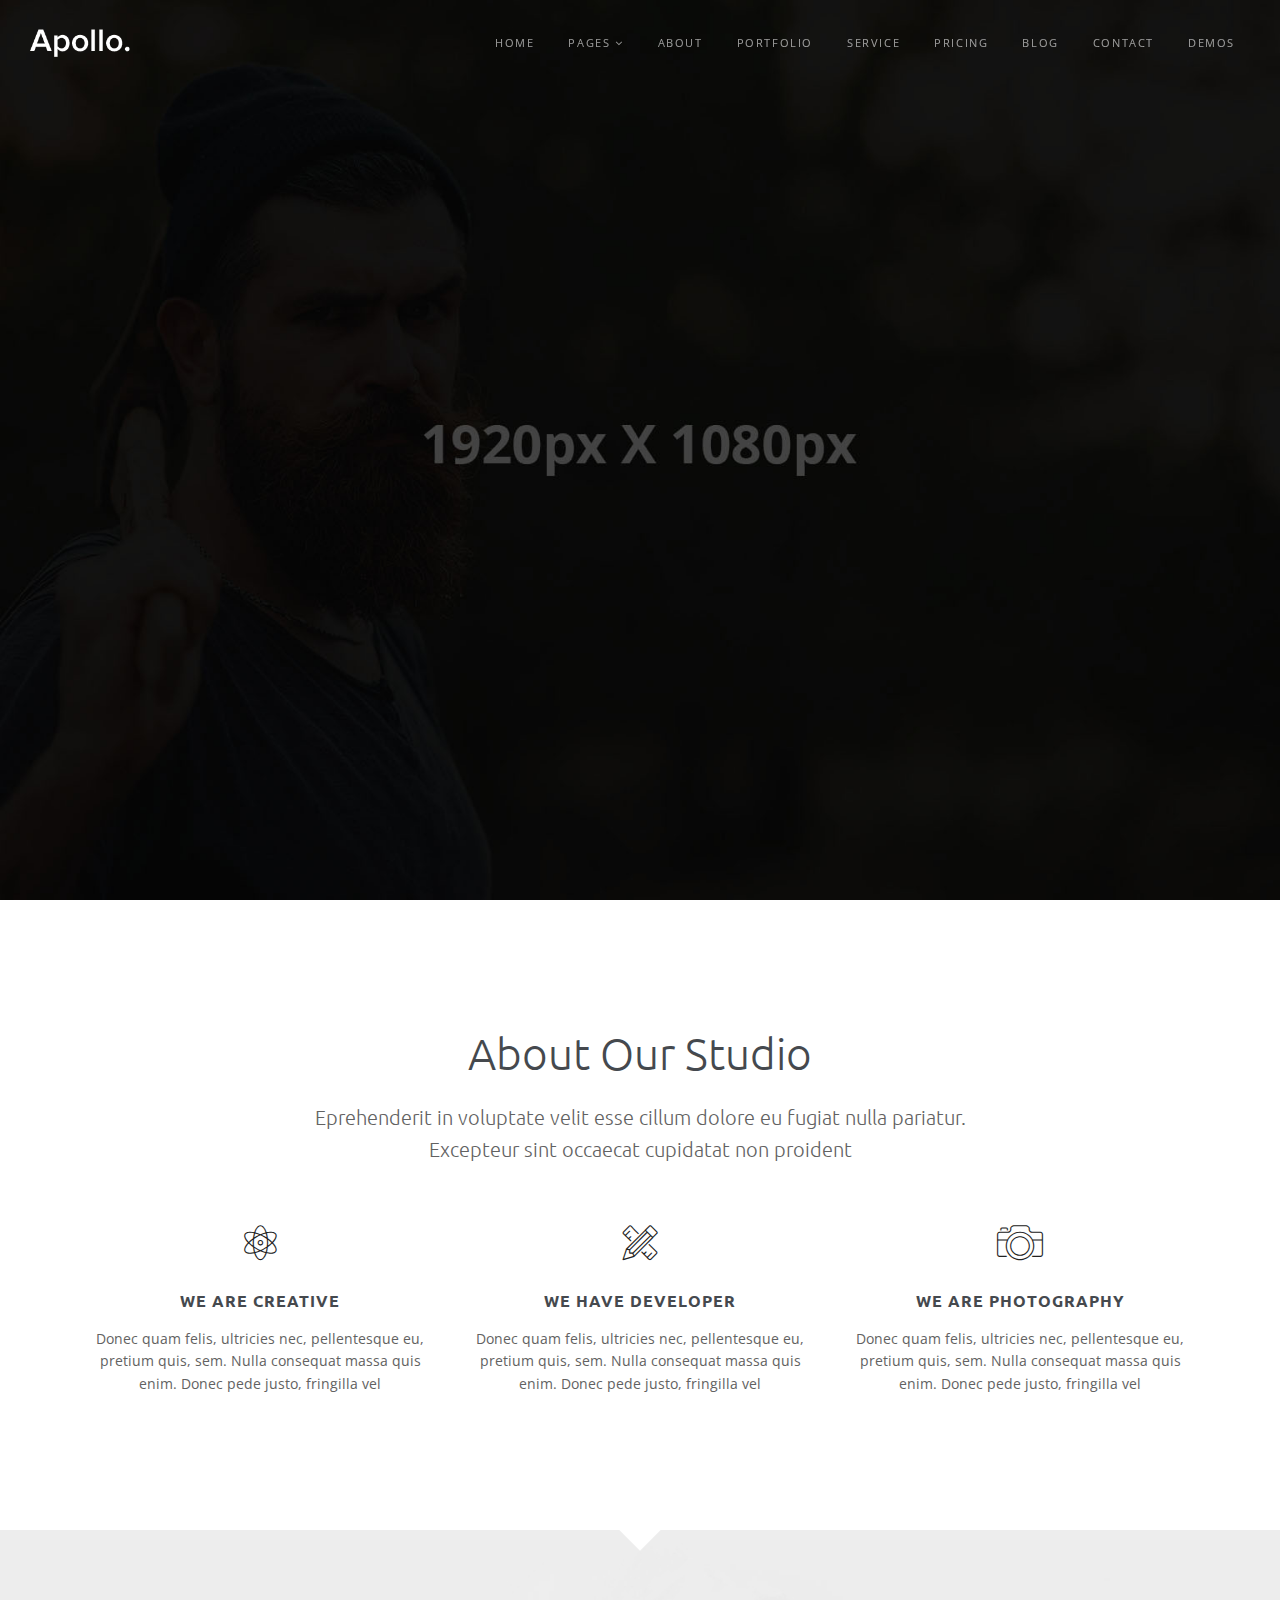
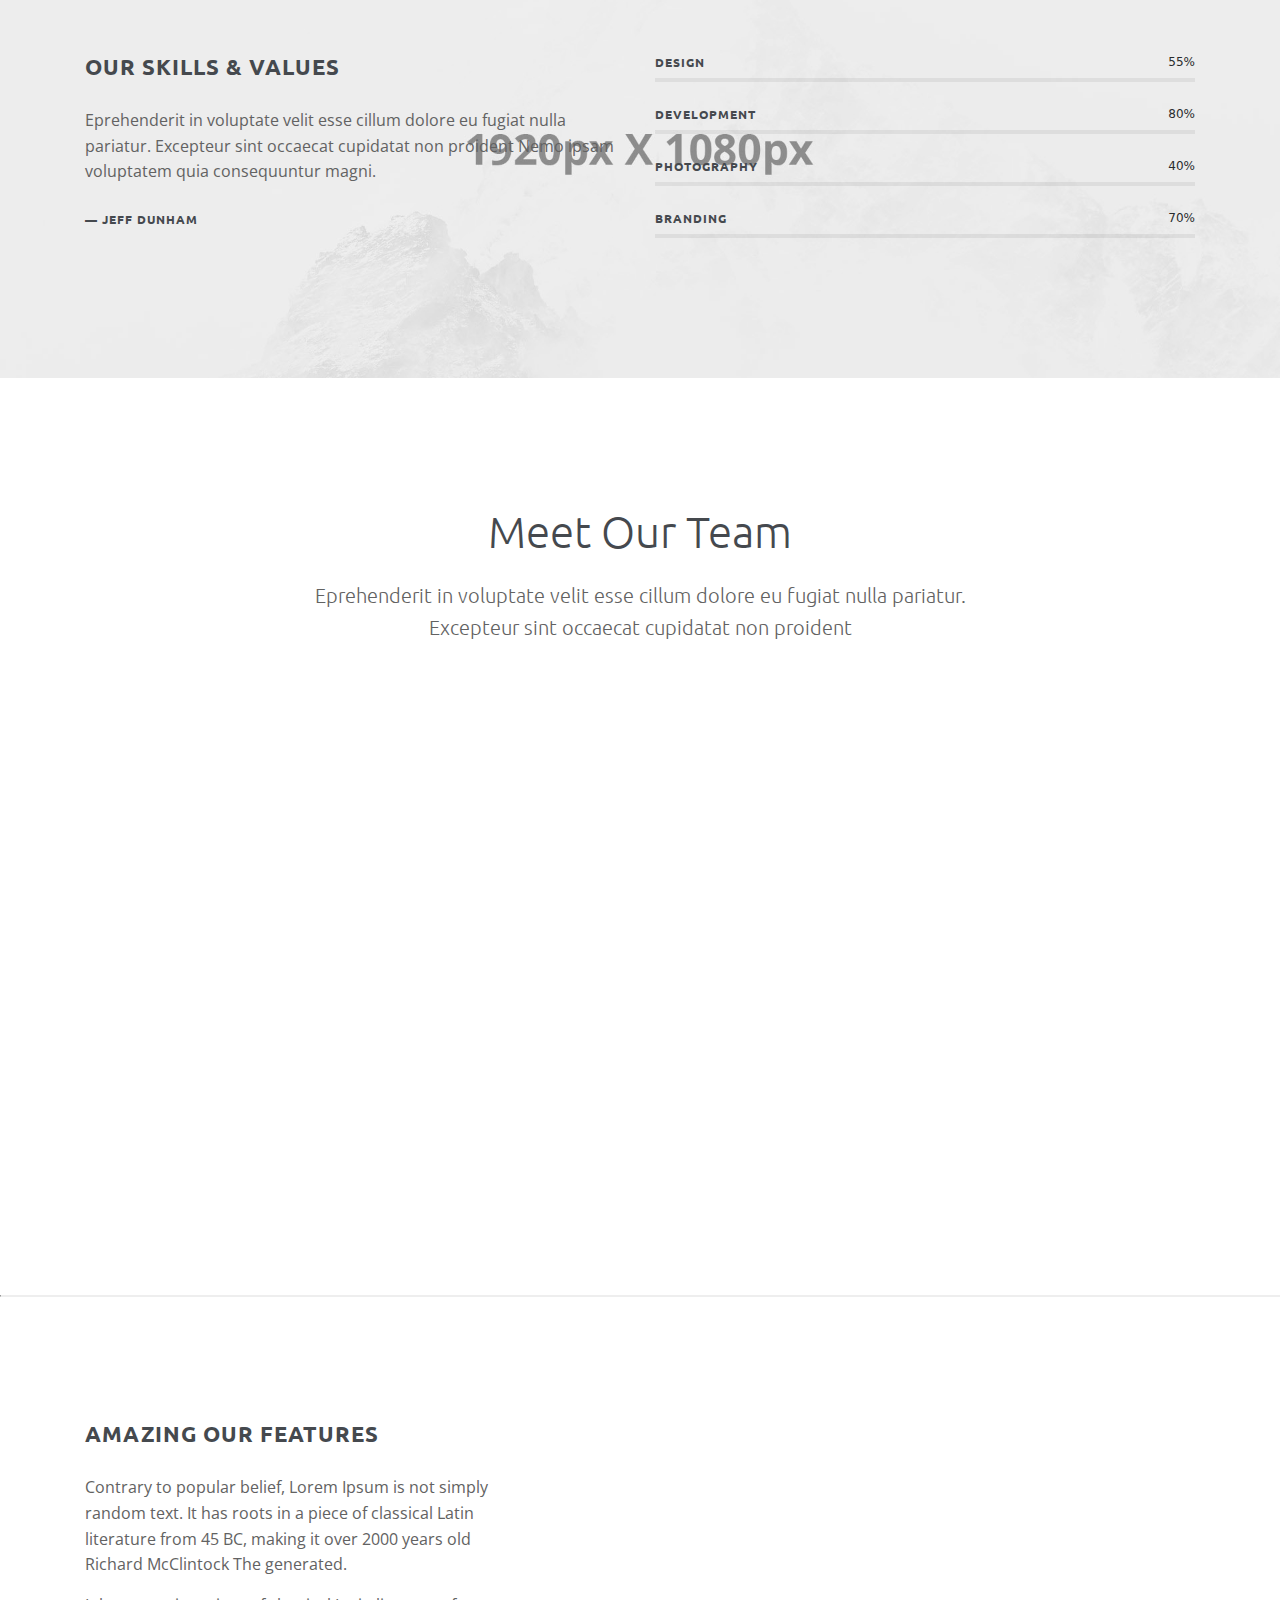
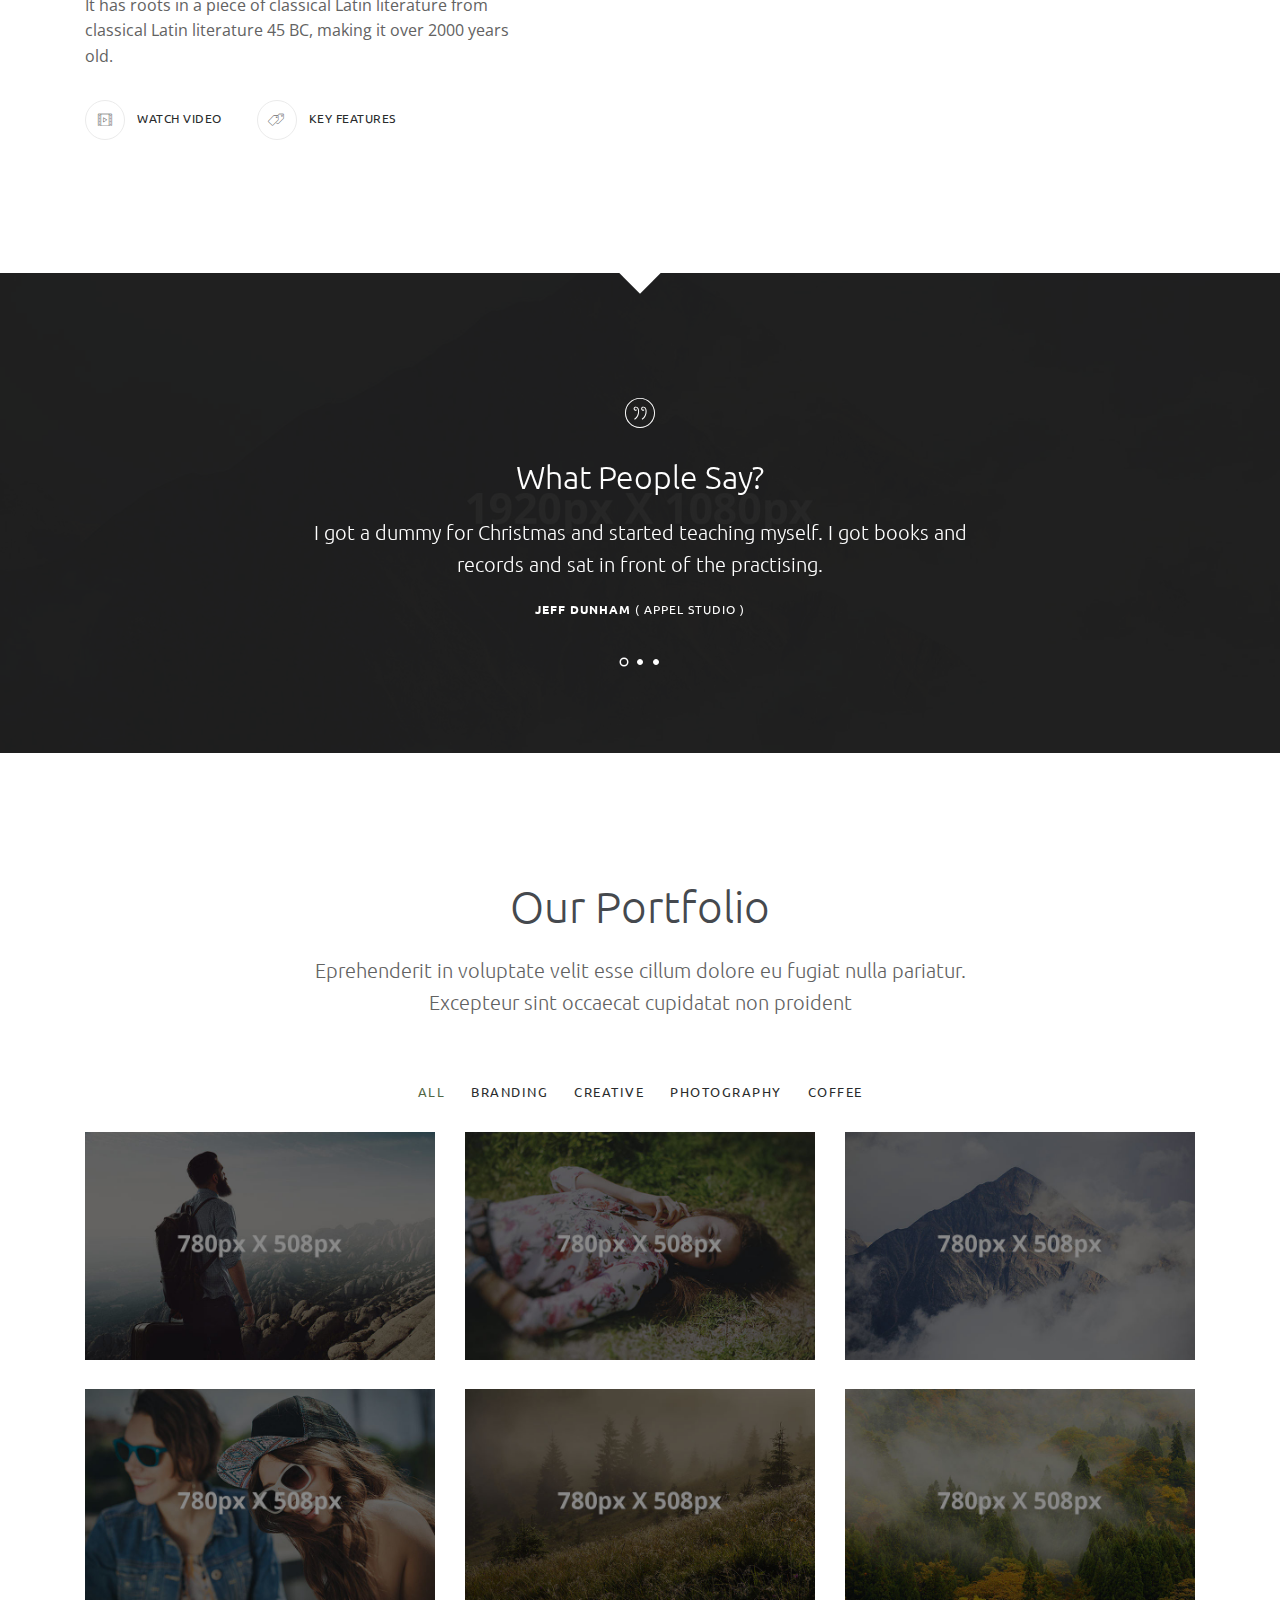
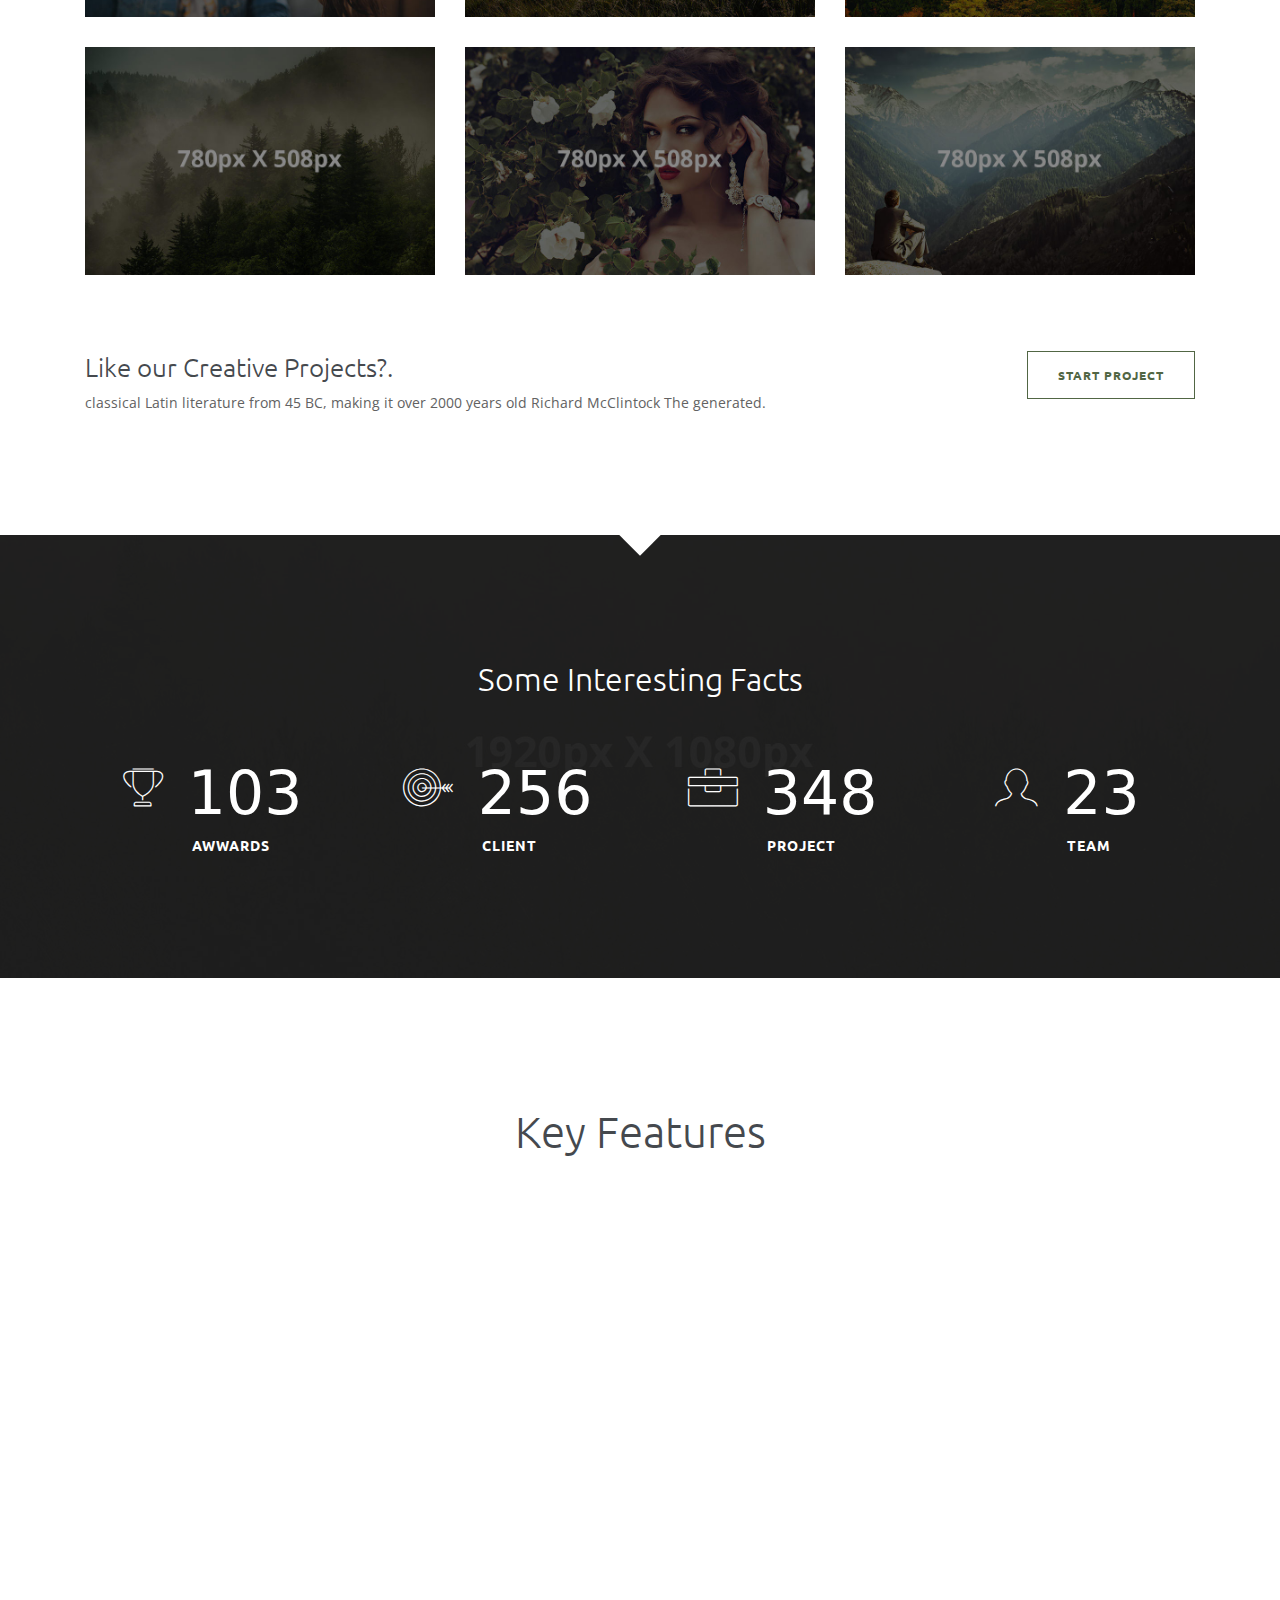
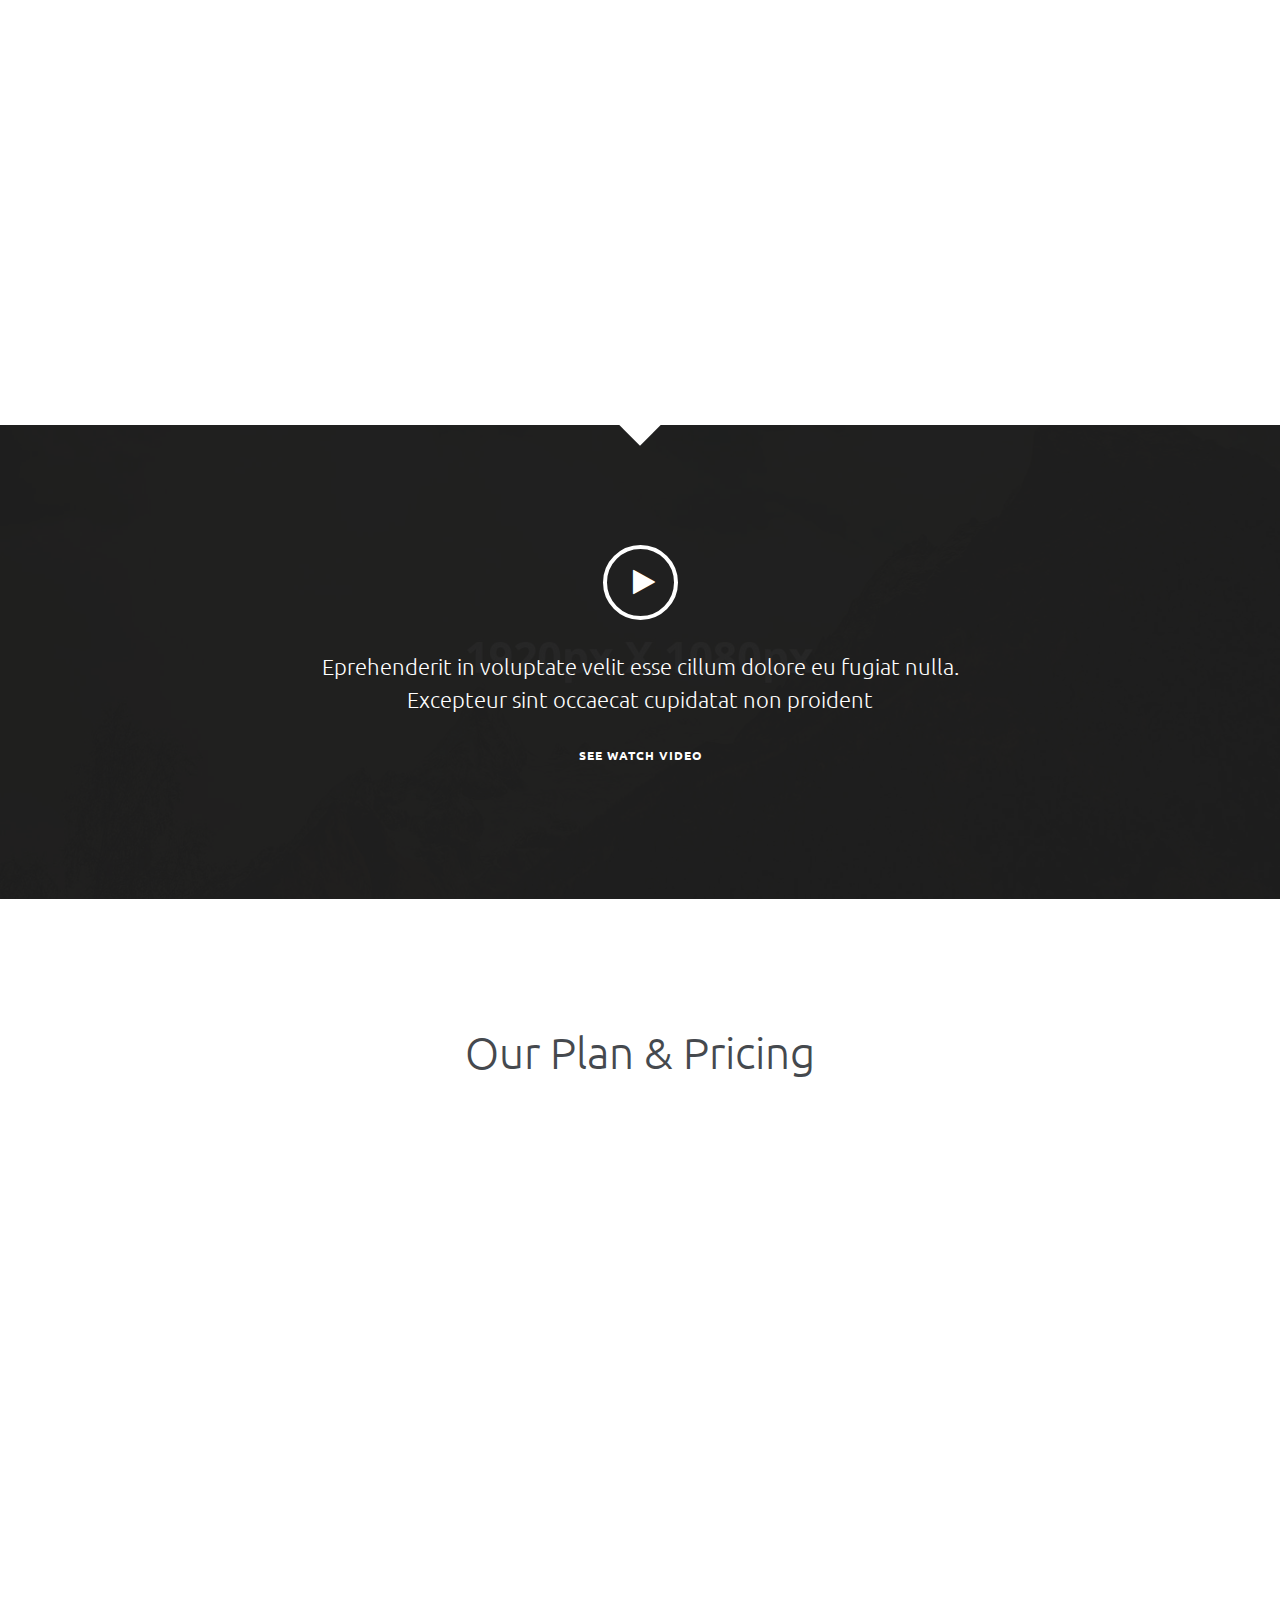
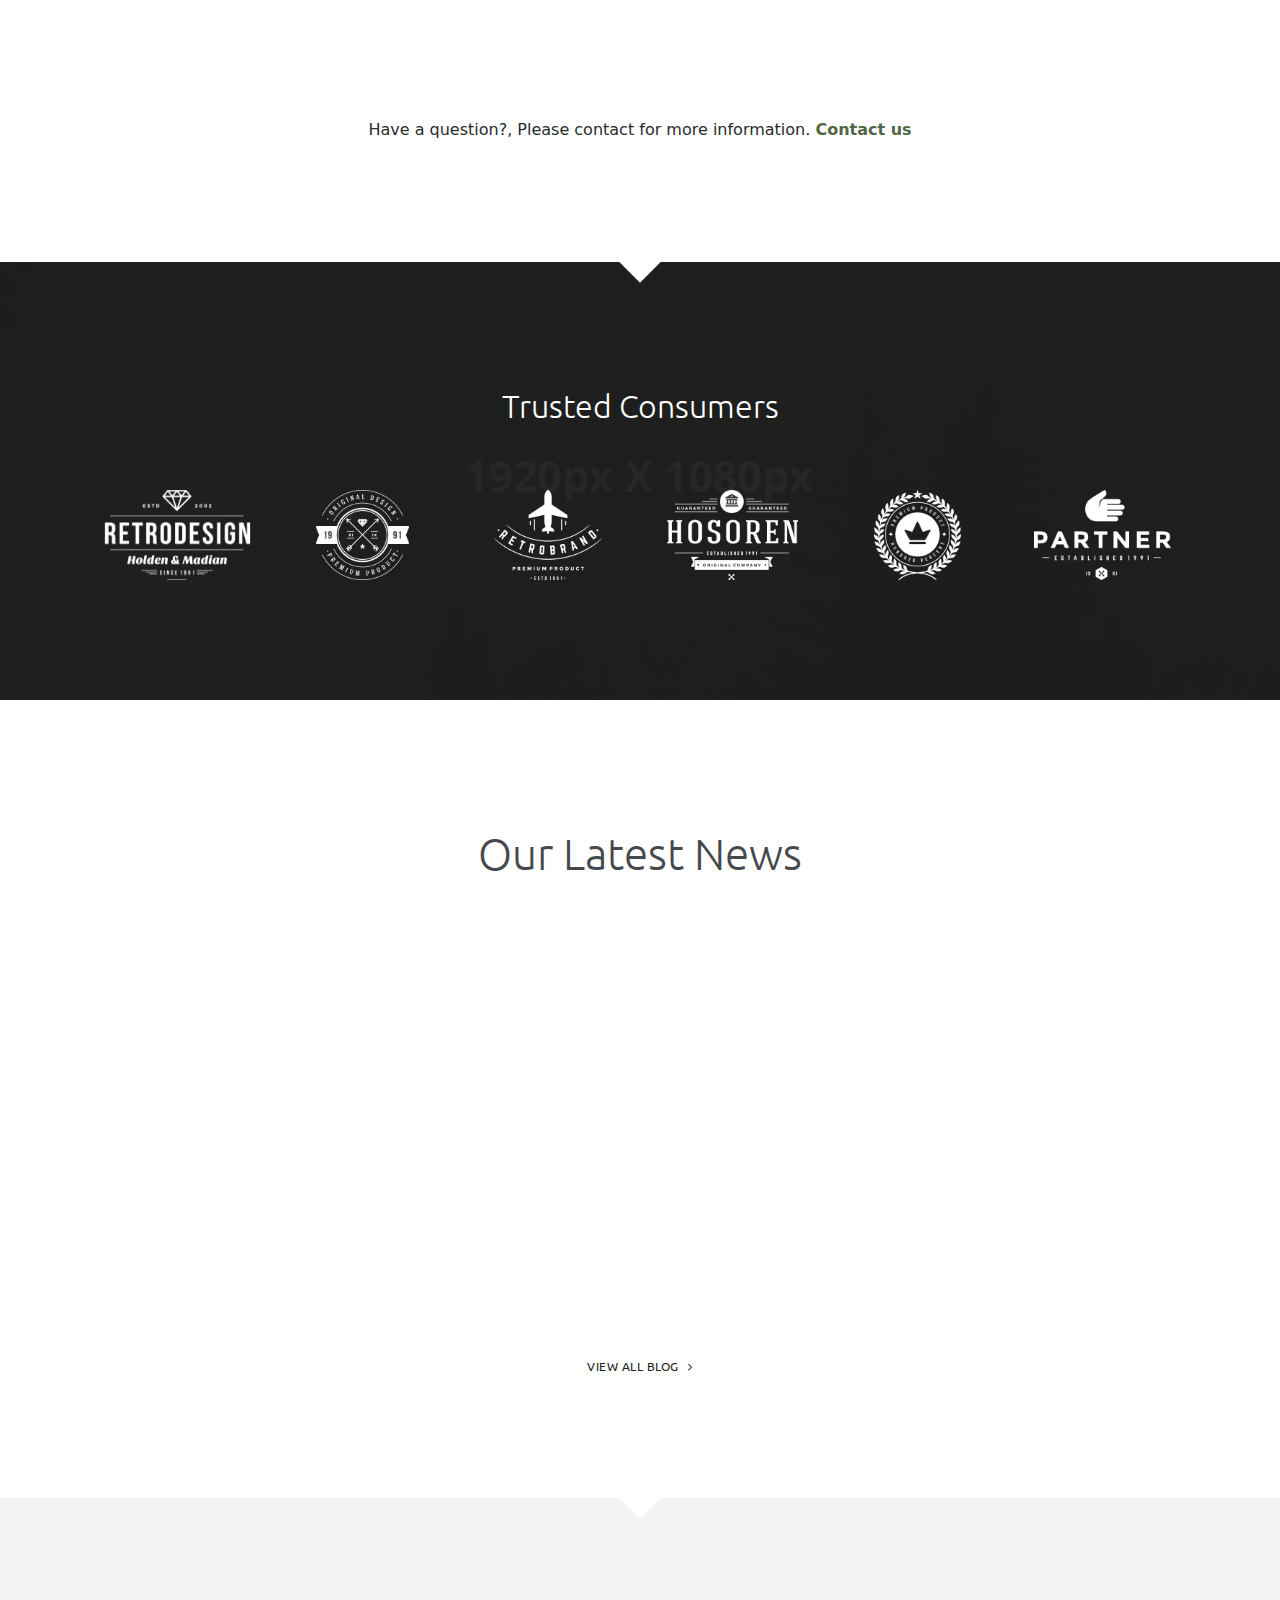
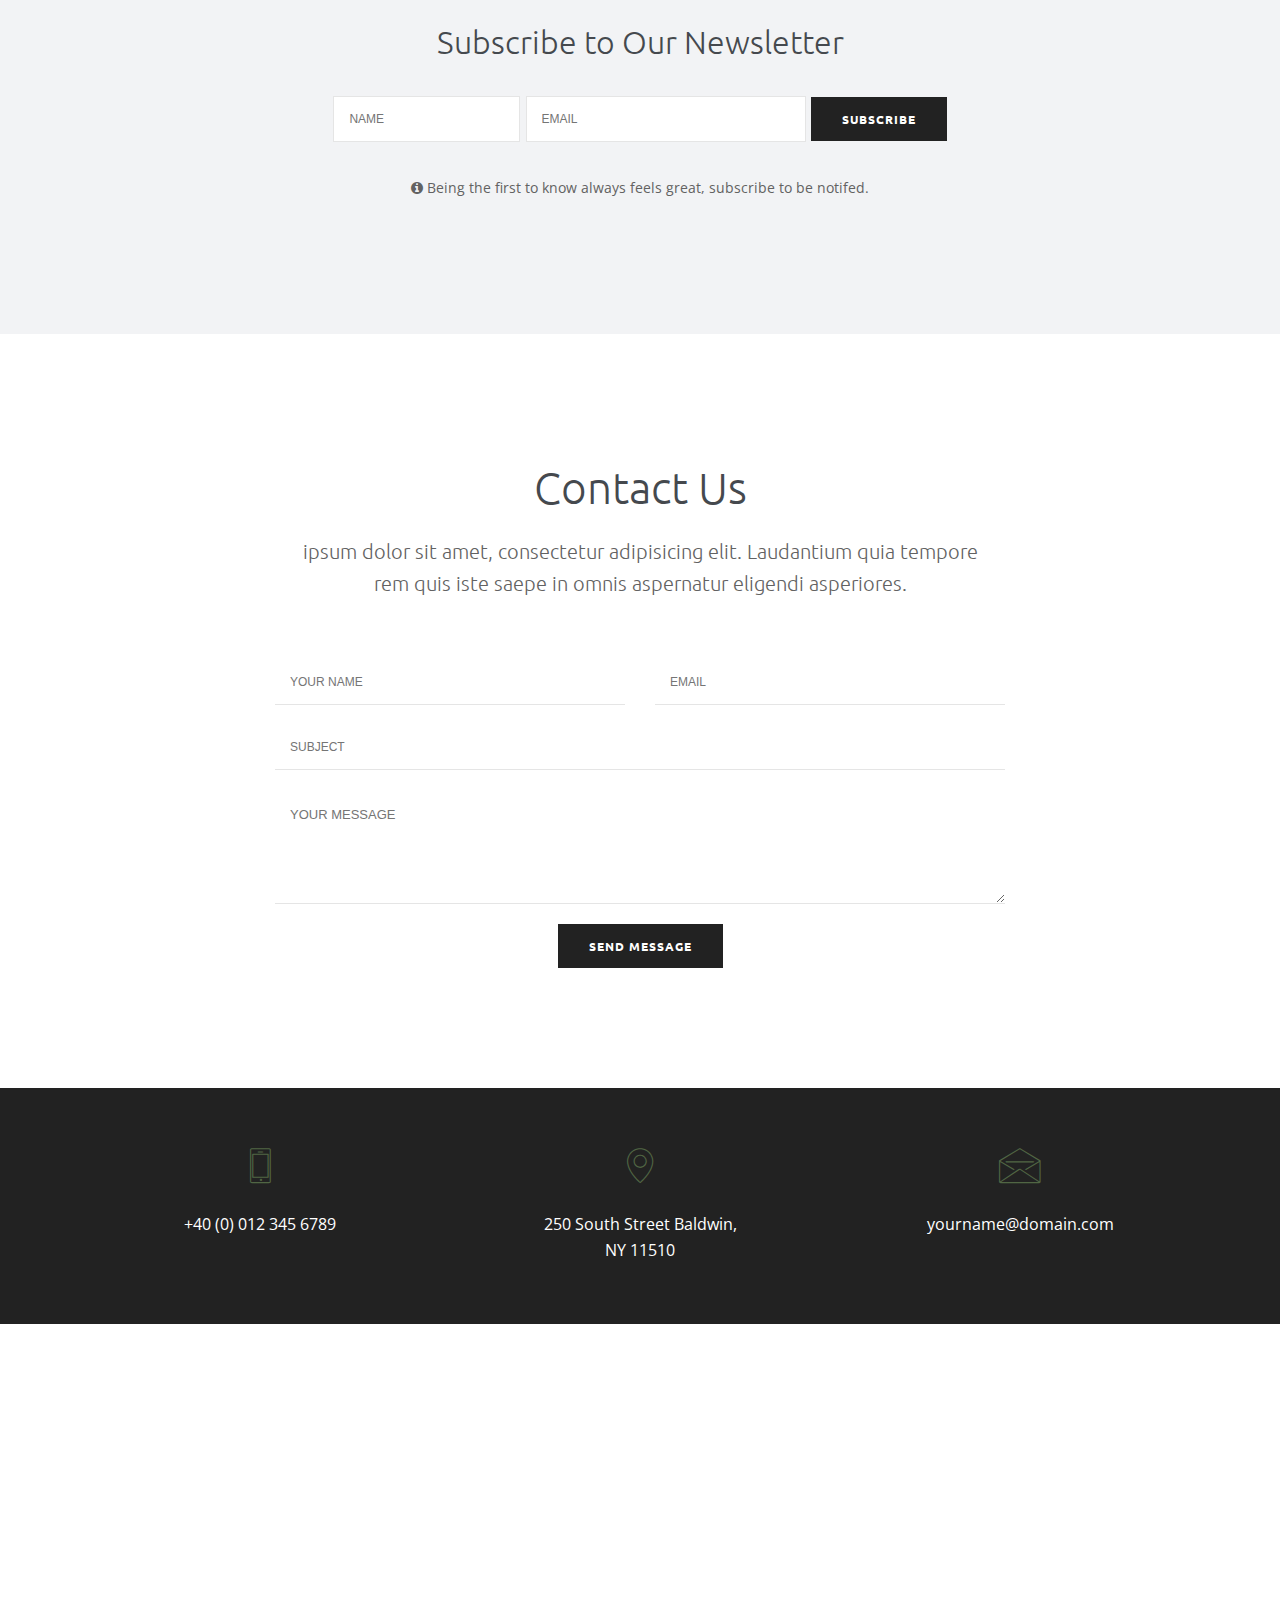
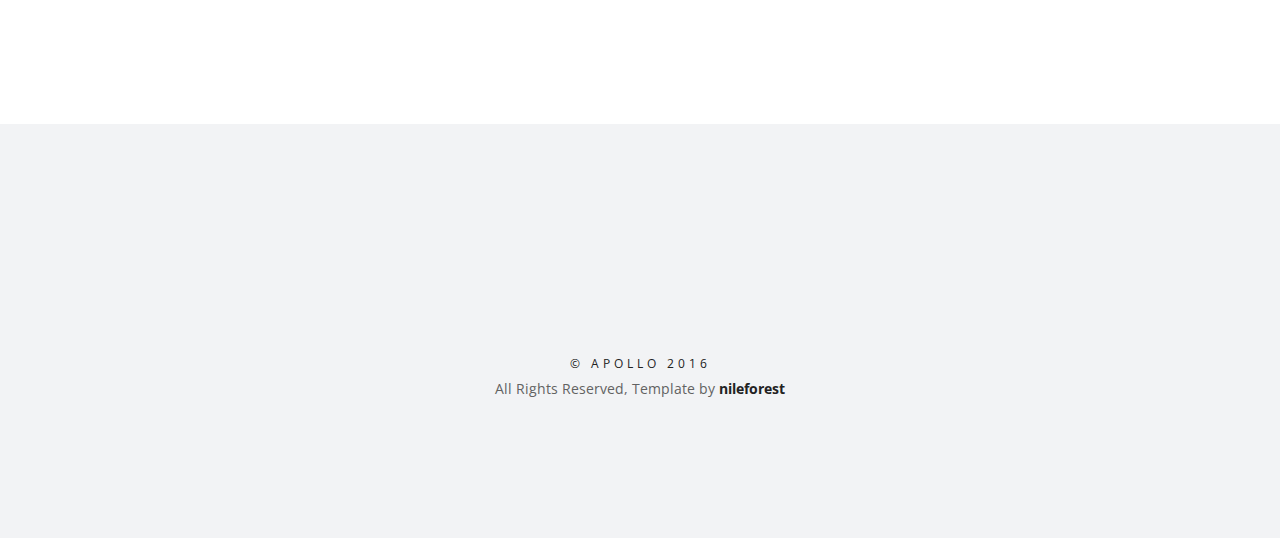
<file: HTML/header-dark_light.html>
﻿<!DOCTYPE html>

<html lang="en">
<head>
    <meta charset="utf-8" />
    <title>Apollo - Multiprapose Onepage Template</title>
    <meta name="description" content="" />
    <meta name="keywords" content="creative, portfolio, agency, template, theme, designed, html5, html, css3, responsive, apollo, onepage" />
    <meta name="author" content="nileforest">
    <meta name="viewport" content="width=device-width, initial-scale=1.0, maximum-scale=1.0" />
    <!--[if IE]><meta http-equiv='X-UA-Compatible' content='IE=edge,chrome=1'><![endif]-->

    <!-- Favicone Icon -->
    <link rel="shortcut icon" type="image/x-icon" href="img/favicon.ico" />
    <link rel="icon" type="image/png" href="img/favicon.png" />
    <link rel="apple-touch-icon" href="img/favicon.png" />

    <!-- Css -->
    <link href="css/style.css" rel="stylesheet" type="text/css" />
    <link href="css/bootstrap.css" rel="stylesheet" type="text/css" />
    <link href="css/plugins/animate.css" rel="stylesheet" type="text/css" />
    <!-- SLIDER REVOLUTION CSS SETTINGS -->
    <link href="plugin/rs-plugin/css/settings.css" rel="stylesheet" type="text/css" media="screen" />
</head>
<body class="wow-animate">

    <!-- Site preloader -->
    <section id="preloader">
        <div class="site-spinner"></div>
    </section>
    <!-- End Site preloader -->

    <!-- Page Wraper -->
    <div id="page-wraper">

        <!-- Header -->
        <header id="header" class="header">
            <div class="header-inner">

                <!-- Logo -->
                <div class="logo">
                    <a href="index.html">
                        <img class="logo-light" src="img/logo-light.png" alt="Apollo" />
                        <img class="logo-dark" src="img/logo-dark.png" alt="Apollo" />
                    </a>
                </div>
                <!-- End Logo -->

                <!-- Mobile Navbar Icon -->
                <div class="nav-mobile nav-bar-icon">
                    <span></span>
                </div>
                <!-- End Mobile Navbar Icon -->

                <!-- Navbar Navigation -->
                <div class="nav-menu singlepage-nav">
                    <ul class="nav-menu-inner">
                        <li>
                            <a class="current" href="#intro">Home</a>
                        </li>
                        <li>
                            <a class="external menu-has-sub">Pages <i class="fa fa-angle-down"></i></a>
                            <ul class="sub-dropdown dropdown">
                                <li>
                                    <a class="menu-has-sub">Homepage <i class="fa fa-angle-right"></i></a>
                                    <ul class="sub-dropdown">
                                        <li><a class="external" href="index.html">Main</a></li>
                                        <li><a class="external" href="home-agency1.html">Agency 1</a></li>
                                        <li><a class="external" href="home-agency2.html">Agency 2</a></li>
                                        <li><a class="external" href="home-agency3.html">Agency 3</a></li>
                                        <li><a class="external" href="home-personal.html">Personal</a></li>
                                        <li><a class="external" href="home-comming_soon1.html">comming soon 1</a></li>
                                        <li><a class="external" href="home-comming_soon2.html">comming soon 2</a></li>
                                    </ul>
                                </li>
                                <li>
                                    <a class="menu-has-sub">Intro Variation <i class="fa fa-angle-right"></i></a>
                                    <ul class="sub-dropdown">
                                        <li><a class="external" href="index.html">Main</a></li>
                                        <li><a class="external" href="index-static_dark.html">Static Dark</a></li>
                                        <li><a class="external" href="index-static_light.html">Static Light</a></li>
                                        <li><a class="external" href="index-video_bg.html">Video Bg</a></li>
                                        <li><a class="external" href="index-youtube_bg.html">Youtube Bg</a></li>
                                        <li><a class="external" href="index-canvas-pattern.html">Canvas Pattern</a></li>
                                        <li><a class="external" href="index-text_slider.html">Text Slider</a></li>
                                        <li><a class="external" href="index-revolution_slider1.html">Revolution Slider1</a></li>
                                        <li><a class="external" href="index-revolution_slider2.html">Revolution Slider2</a></li>
                                        <li><a class="external" href="index-bg_slideshow.html">Bg Slideshow</a></li>
                                        <li><a class="external" href="index-text_rotator1.html">Text Rotator1</a></li>
                                        <li><a class="external" href="index-text_rotator2.html">Text Rotator2</a></li>
                                    </ul>
                                </li>
                                <li>
                                    <a class="menu-has-sub">Header Variation <i class="fa fa-angle-right"></i></a>
                                    <ul class="sub-dropdown">
                                        <li><a class="external" href="index.html">Default</a></li>
                                        <li><a class="external" href="header-dark.html">Header Dark</a></li>
                                        <li><a class="external" href="header-light.html">Header light</a></li>
                                        <li><a class="external" href="header-dark_light.html">Header Dark Light</a></li>
                                        <li><a class="external" href="header-overlay_menu.html">Header Overlay</a></li>
                                    </ul>
                                </li>
                                <li>
                                    <a class="menu-has-sub">Extra Page<i class="fa fa-angle-right"></i></a>
                                    <ul class="sub-dropdown">
                                        <li><a class="external" href="page-about1.html">About Us</a></li>
                                        <li><a class="external" href="page-about2.html">About Us 2</a></li>
                                        <li><a class="external" href="page-service1.html">Service</a></li>
                                        <li><a class="external" href="page-service2.html">Service 2</a></li>
                                        <li><a class="external" href="page-contact1.html">Contact Us</a></li>
                                        <li><a class="external" href="page-contact2.html">Contact Us 2</a></li>
                                        <li><a class="external" href="page-portfolio_grid.html">Portfolio Grid</a></li>
                                        <li><a class="external" href="page-portfolio_masonry.html">Portfolio Masonry</a></li>
                                        <li><a class="external" href="page-portfolio_single1.html">Portfolio Single 1</a></li>
                                        <li><a class="external" href="page-portfolio_single2.html">Portfolio Single 2</a></li>
                                        <li><a class="external" href="page-blog.html">Blog</a></li>
                                        <li><a class="external" href="page-blog_single.html">Blog Single</a></li>
                                        <li><a class="external" href="page-faq.html">Faq</a></li>
                                        <li><a class="external" href="page-error404.html">Error 404</a></li>
                                        <li><a class="external" href="page-all_slider.html">Slider</a></li>
                                    </ul>
                                </li>
                                <li><a class="external" href="#">Buy Template</a></li>
                            </ul>
                        </li>
                        <li>
                            <a href="#about">About</a>
                        </li>
                        <li>
                            <a href="#portfolio">Portfolio</a>
                        </li>
                        <li>
                            <a href="#service">Service</a>
                        </li>
                        <li>
                            <a href="#pricing">Pricing</a>
                        </li>
                        <li>
                            <a href="#blog">Blog</a>
                        </li>
                        <li>
                            <a href="#contact-us">Contact</a>
                        </li>

                        <li>
                            <a class="external" href="demo.html" target="_blank">Demos</a>
                        </li>
                    </ul>
                </div>
                <!-- End Navbar Navigation -->

            </div>
        </header>
        <!-- End Header -->

        <!-- Intro -->
        <section id="intro" class="intro">
            <!--Slider Revolution-->
            <div class="tp-banner-container">
                <div class="intro-RevSlider2 text-center">
                    <ul>
                        <!-- SLIDE  -->
                        <li class="dark-bg" data-transition="fade" data-slotamount="7" data-masterspeed="500" data-slide="dark-slide">
                            <!-- MAIN IMAGE -->
                            <img src="img/full/20.jpg" alt="slidebg1" data-bgfit="cover" data-bgposition="top center" data-bgrepeat="no-repeat">

                            <!-- LAYER NR. 1 -->
                            <h5 class="tp-caption customin customout sfb alt-title"
                                data-x="center"
                                data-hoffset="0"
                                data-y="center"
                                data-voffset="-110"
                                data-speed="800"
                                data-start="800"
                                data-endspeed="500"
                                data-customin="x:-0;y:-100;z:0;rotationX:0;rotationY:0;rotationZ:0;scaleX:0.5;scaleY:0.5;skewX:0;skewY:0;opacity:0;transformPerspective:0;transformOrigin:50% 50%;"
                                data-customout="x:0;y:0;z:0;rotationX:0;rotationY:0;rotationZ:0;scaleX:0.75;scaleY:0.75;skewX:0;skewY:0;opacity:0;transformPerspective:600;transformOrigin:50% 50%;"
                                data-easing="Linear.easeNone"
                                data-elementdelay="0.1">New Fashion For Winter
                            </h5>

                            <!-- LAYER NR. 2 -->
                            <h1 class="tp-caption customin customout sfb intro-title mtb-0"
                                data-x="center"
                                data-hoffset="0"
                                data-y="center"
                                data-voffset="0"
                                data-speed="800"
                                data-start="1400"
                                data-endspeed="500"
                                data-customin="x:0;y:0;z:0;rotationX:90;rotationY:0;rotationZ:0;scaleX:1;scaleY:1;skewX:0;skewY:0;opacity:0;transformPerspective:200;transformOrigin:50% 0%;"
                                data-customout="x:0;y:0;z:0;rotationX:0;rotationY:0;rotationZ:0;scaleX:0.75;scaleY:0.75;skewX:0;skewY:0;opacity:0;transformPerspective:600;transformOrigin:50% 50%;"
                                data-easing="Linear.easeNone"
                                data-elementdelay="0.1"
                                data-endeasing="Linear.easeNone">Apollo Creative Digital
                                <br>
                                Studio
                            </h1>

                            <!-- LAYER NR. 3 -->
                            <a href="#portfolio" class="tp-caption customin customout sfb btn btn-white btn-lg btn btn-white-outline btn-lg scroll-down"
                                data-x="center"
                                data-hoffset="0"
                                data-y="center"
                                data-voffset="140"
                                data-customin="x:0;y:100;z:0;rotationX:0;rotationY:0;rotationZ:0;scaleX:0.5;scaleY:0.5;skewX:0;skewY:0;opacity:0;transformPerspective:0;transformOrigin:50% 50%;"
                                data-customout="x:0;y:0;z:0;rotationX:0;rotationY:0;rotationZ:0;scaleX:0.75;scaleY:0.75;skewX:0;skewY:0;opacity:0;transformPerspective:600;transformOrigin:50% 50%;"
                                data-speed="800"
                                data-start="2000"
                                data-endspeed="500"
                                data-easing="Linear.easeNone"
                                data-elementdelay="0.1">Start Exploring
                            </a>

                        </li>

                        <!-- SLIDE  -->
                        <li class="" data-transition="fade" data-slotamount="7" data-masterspeed="500" data-slide="light-slide">
                            <!-- MAIN IMAGE -->
                            <img src="img/full/16.jpg" alt="slidebg2" data-bgfit="cover" data-bgposition="top center" data-bgrepeat="no-repeat">

                            <!-- LAYER NR. 1 -->
                            <h5 class="tp-caption customin customout  sfb alt-title"
                                data-x="center"
                                data-hoffset="0"
                                data-y="center"
                                data-voffset="-70"
                                data-customin="x:-0;y:-100;z:0;rotationX:0;rotationY:0;rotationZ:0;scaleX:0.5;scaleY:0.5;skewX:0;skewY:0;opacity:0;transformPerspective:0;transformOrigin:50% 50%;"
                                data-customout="x:0;y:0;z:0;rotationX:0;rotationY:0;rotationZ:0;scaleX:0.75;scaleY:0.75;skewX:0;skewY:0;opacity:0;transformPerspective:600;transformOrigin:50% 50%;"
                                data-speed="800"
                                data-start="800"
                                data-endspeed="500"
                                data-easing="Linear.easeNone"
                                data-elementdelay="0.1">We Are awesome Creativity
                            </h5>

                            <!-- LAYER NR. 2 -->
                            <h1 class="tp-caption customin customout sfb intro-title mtb-0"
                                data-x="center"
                                data-hoffset="0"
                                data-y="center"
                                data-voffset="0"
                                data-customin="x:0;y:0;z:0;rotationX:90;rotationY:0;rotationZ:0;scaleX:1;scaleY:1;skewX:0;skewY:0;opacity:0;transformPerspective:200;transformOrigin:50% 0%;"
                                data-customout="x:0;y:0;z:0;rotationX:0;rotationY:0;rotationZ:0;scaleX:0.75;scaleY:0.75;skewX:0;skewY:0;opacity:0;transformPerspective:600;transformOrigin:50% 50%;"
                                data-speed="800"
                                data-start="1400"
                                data-endspeed="500"
                                data-easing="Linear.easeNone"
                                data-elementdelay="0.1">Apollo Creative Studio
                            </h1>

                            <!-- LAYER NR. 3 -->
                            <h5 class="tp-caption customin customout sfb alt-title"
                                data-x="center"
                                data-hoffset="0"
                                data-y="center"
                                data-voffset="100"
                                data-customin="x:0;y:100;z:0;rotationX:0;rotationY:0;rotationZ:0;scaleX:0.5;scaleY:0.5;skewX:0;skewY:0;opacity:0;transformPerspective:0;transformOrigin:50% 50%;"
                                data-customout="x:0;y:0;z:0;rotationX:0;rotationY:0;rotationZ:0;scaleX:0.75;scaleY:0.75;skewX:0;skewY:0;opacity:0;transformPerspective:600;transformOrigin:50% 50%;"
                                data-speed="800"
                                data-start="2000"
                                data-endspeed="500"
                                data-easing="Linear.easeNone"
                                data-elementdelay="0.1">Branding / Design / Development
                            </h5>
                        </li>

                        <!-- SLIDE  -->
                        <li class="dark-bg" data-transition="fade" data-slotamount="7" data-masterspeed="500" data-slide="default-slide">
                            <!-- MAIN IMAGE -->
                            <img src="img/full/19.jpg" alt="slidebg3" data-bgfit="cover" data-bgposition="top center" data-bgrepeat="no-repeat">

                            <!-- LAYER NR. 1 -->
                            <h5 class="tp-caption customin customout  sfb alt-title"
                                data-x="center"
                                data-hoffset="0"
                                data-y="center"
                                data-voffset="-70"
                                data-customin="x:-0;y:-100;z:0;rotationX:0;rotationY:0;rotationZ:0;scaleX:0.5;scaleY:0.5;skewX:0;skewY:0;opacity:0;transformPerspective:0;transformOrigin:50% 50%;"
                                data-customout="x:0;y:0;z:0;rotationX:0;rotationY:0;rotationZ:0;scaleX:0.75;scaleY:0.75;skewX:0;skewY:0;opacity:0;transformPerspective:600;transformOrigin:50% 50%;"
                                data-speed="800"
                                data-start="800"
                                data-endspeed="500"
                                data-easing="Linear.easeNone"
                                data-elementdelay="0.1">just a place for creative Design
                            </h5>

                            <!-- LAYER NR. 2 -->
                            <h1 class="tp-caption customin customout  sfb intro-title mtb-0"
                                data-x="center"
                                data-hoffset="0"
                                data-y="center"
                                data-voffset="0"
                                data-customin="x:0;y:0;z:0;rotationX:90;rotationY:0;rotationZ:0;scaleX:1;scaleY:1;skewX:0;skewY:0;opacity:0;transformPerspective:200;transformOrigin:50% 0%;"
                                data-customout="x:0;y:0;z:0;rotationX:0;rotationY:0;rotationZ:0;scaleX:0.75;scaleY:0.75;skewX:0;skewY:0;opacity:0;transformPerspective:600;transformOrigin:50% 50%;"
                                data-speed="800"
                                data-start="1400"
                                data-endspeed="500"
                                data-easing="Linear.easeNone"
                                data-elementdelay="0.1">Flexible & Customizable
                            </h1>

                            <!-- LAYER NR. 3 -->
                            <h5 class="tp-caption customin customout sfb alt-title"
                                data-x="center"
                                data-hoffset="0"
                                data-y="center"
                                data-voffset="100"
                                data-customin="x:0;y:100;z:0;rotationX:0;rotationY:0;rotationZ:0;scaleX:0.5;scaleY:0.5;skewX:0;skewY:0;opacity:0;transformPerspective:0;transformOrigin:50% 50%;"
                                data-customout="x:0;y:0;z:0;rotationX:0;rotationY:0;rotationZ:0;scaleX:0.75;scaleY:0.75;skewX:0;skewY:0;opacity:0;transformPerspective:600;transformOrigin:50% 50%;"
                                data-speed="800"
                                data-start="2000"
                                data-endspeed="500"
                                data-easing="Linear.easeNone"
                                data-elementdelay="0.1">We do love the design & Photography
                            </h5>

                        </li>

                    </ul>
                    <div class="tp-bannertimer tp-bottom"></div>
                </div>
            </div>
            <!-- End Slider Revolution-->
        </section>
        <!-- End Intro -->

        <!-- About Section -->
        <section id="about" class="section-padding">
            <div class="container text-center mb-60">
                <h1>About Our Studio</h1>
                <p class="lead-lg max-width-700">Eprehenderit in voluptate velit esse cillum dolore eu fugiat nulla pariatur. Excepteur sint occaecat cupidatat non proident</p>
            </div>
            <div class="container text-center">
                <div class="row">
                    <div class="col-md-4 content-box mb-sm-45">
                        <div class="alt-icon-top icon-gray">
                            <i class="icon-genius"></i>
                        </div>
                        <h4 class="alt-title">We are Creative</h4>
                        <p>Donec quam felis, ultricies nec, pellentesque eu, pretium quis, sem. Nulla consequat massa quis enim. Donec pede justo, fringilla vel</p>
                    </div>
                    <div class="col-md-4 content-box mb-sm-45">
                        <div class="alt-icon-top icon-gray">
                            <i class="icon-tools"></i>
                        </div>
                        <h4 class="alt-title">We have Developer</h4>
                        <p>Donec quam felis, ultricies nec, pellentesque eu, pretium quis, sem. Nulla consequat massa quis enim. Donec pede justo, fringilla vel</p>
                    </div>
                    <div class="col-md-4 content-box">
                        <div class="alt-icon-top icon-gray">
                            <i class="icon-camera"></i>
                        </div>
                        <h4 class="alt-title">we are photography</h4>
                        <p>Donec quam felis, ultricies nec, pellentesque eu, pretium quis, sem. Nulla consequat massa quis enim. Donec pede justo, fringilla vel</p>
                    </div>
                </div>
            </div>
        </section>
        <!-- End About Section -->

        <!-- Skills Section -->
        <section id="skills" class="section-padding pos-section gray-bg bg-image overlay-light" data-stellar-background-ratio="0.4" data-background-img="img/full/16.jpg">
            <!-- page triangle shape -->
            <div class="page-triangle white-bg"></div>
            <!-- End page triangle shape -->
            <div class="container">
                <div class="row">
                    <div class="col-md-6">
                        <h1 class="alt-title">Our Skills &amp; Values</h1>
                        <p class="large">Eprehenderit in voluptate velit esse cillum dolore eu fugiat nulla pariatur. Excepteur sint occaecat cupidatat non proident Nemo ipsam voluptatem quia consequuntur magni.</p>
                        <h6 class="quote-author alt-title mt-25">— Jeff Dunham </h6>
                    </div>
                    <div class="col-md-6">
                        <div data-percent="55%" class="skillbar">
                            <h6 class="skillbar-title alt-title">Design</h6>
                            <div class="skill-bar-percent">55%</div>
                            <div class="skillbar-bar">
                                <div class="skillbar-bar-child"></div>
                            </div>
                        </div>
                        <div data-percent="80%" class="skillbar">
                            <h6 class="skillbar-title alt-title">Development</h6>
                            <div class="skill-bar-percent">80%</div>
                            <div class="skillbar-bar">
                                <div class="skillbar-bar-child"></div>
                            </div>
                        </div>
                        <div data-percent="40%" class="skillbar">
                            <h6 class="skillbar-title alt-title">Photography</h6>
                            <div class="skill-bar-percent">40%</div>
                            <div class="skillbar-bar">
                                <div class="skillbar-bar-child"></div>
                            </div>
                        </div>
                        <div data-percent="70%" class="skillbar">
                            <h6 class="skillbar-title alt-title">Branding</h6>
                            <div class="skill-bar-percent">70%</div>
                            <div class="skillbar-bar">
                                <div class="skillbar-bar-child"></div>
                            </div>
                        </div>
                    </div>
                </div>
            </div>
        </section>
        <!-- End Skills Section -->

        <!-- Team Section -->
        <section id="team" class="section-padding">
            <div class="container text-center">
                <h1>Meet Our Team</h1>
                <p class="lead-lg max-width-700 mb-60">Eprehenderit in voluptate velit esse cillum dolore eu fugiat nulla pariatur. Excepteur sint occaecat cupidatat non proident</p>
            </div>
            <div class="container">
                <div class="rows">


                    <!--Team Carousel -->
                    <div class="owl-carousel team-carousel nf-carousel-theme">

                        <div class="item wow fadeInUp">
                            <div class="team-item">
                                <div class="team-item-img">
                                    <img src="img/team/01.jpg" alt="" />
                                    <div class="team-item-detail">
                                        <div class="team-item-detail-inner light-color">
                                            <ul class="social">
                                                <li><a href="https://www.facebook.com/" target="_blank"><i class="fa fa-facebook"></i></a></li>
                                                <li><a href="https://www.twitter.com/" target="_blank"><i class="fa fa-twitter"></i></a></li>
                                                <li><a href="https://www.dribbble.com/" target="_blank"><i class="fa fa-dribbble"></i></a></li>
                                                <li><a href="https://www.linkedin.com/" target="_blank"><i class="fa fa-linkedin"></i></a></li>
                                            </ul>
                                        </div>
                                    </div>
                                </div>
                                <div class="team-item-info">
                                    <h5 class="alt-title">Mitchell KAPPOS</h5>
                                    <p class="">Graphic Designer</p>
                                </div>
                            </div>
                        </div>

                        <div class="item wow fadeInUp" data-wow-delay="0.1s">
                            <div class="team-item">
                                <div class="team-item-img">
                                    <img src="img/team/02.jpg" alt="" />
                                    <div class="team-item-detail">
                                        <div class="team-item-detail-inner light-color">
                                            <ul class="social">
                                                <li><a href="https://www.facebook.com/" target="_blank"><i class="fa fa-facebook"></i></a></li>
                                                <li><a href="https://www.twitter.com/" target="_blank"><i class="fa fa-twitter"></i></a></li>
                                                <li><a href="https://www.dribbble.com/" target="_blank"><i class="fa fa-dribbble"></i></a></li>
                                                <li><a href="https://www.linkedin.com/" target="_blank"><i class="fa fa-linkedin"></i></a></li>
                                            </ul>
                                        </div>
                                    </div>
                                </div>
                                <div class="team-item-info">
                                    <h5 class="alt-title">Leonardo da Vinci</h5>
                                    <p class="">Front-End Dev</p>
                                </div>
                            </div>
                        </div>

                        <div class="item wow fadeInUp" data-wow-delay="0.2s">
                            <div class="team-item">
                                <div class="team-item-img">
                                    <img src="img/team/03.jpg" alt="" />
                                    <div class="team-item-detail">
                                        <div class="team-item-detail-inner light-color">
                                            <ul class="social">
                                                <li><a href="https://www.facebook.com/" target="_blank"><i class="fa fa-facebook"></i></a></li>
                                                <li><a href="https://www.twitter.com/" target="_blank"><i class="fa fa-twitter"></i></a></li>
                                                <li><a href="https://www.dribbble.com/" target="_blank"><i class="fa fa-dribbble"></i></a></li>
                                                <li><a href="https://www.linkedin.com/" target="_blank"><i class="fa fa-linkedin"></i></a></li>
                                            </ul>
                                        </div>
                                    </div>
                                </div>
                                <div class="team-item-info">
                                    <h5 class="alt-title">John Doe</h5>
                                    <p class="">Project Manager</p>
                                </div>
                            </div>
                        </div>

                        <div class="item">
                            <div class="team-item">
                                <div class="team-item-img">
                                    <img src="img/team/04.jpg" alt="" />
                                    <div class="team-item-detail">
                                        <div class="team-item-detail-inner light-color">
                                            <ul class="social">
                                                <li><a href="https://www.facebook.com/" target="_blank"><i class="fa fa-facebook"></i></a></li>
                                                <li><a href="https://www.twitter.com/" target="_blank"><i class="fa fa-twitter"></i></a></li>
                                                <li><a href="https://www.dribbble.com/" target="_blank"><i class="fa fa-dribbble"></i></a></li>
                                                <li><a href="https://www.linkedin.com/" target="_blank"><i class="fa fa-linkedin"></i></a></li>
                                            </ul>
                                        </div>
                                    </div>
                                </div>
                                <div class="team-item-info">
                                    <h5 class="alt-title">Michael Lee</h5>
                                    <p>Web Developer</p>
                                </div>
                            </div>
                        </div>

                        <div class="item">
                            <div class="team-item">
                                <div class="team-item-img">
                                    <img src="img/team/05.jpg" alt="" />
                                    <div class="team-item-detail">
                                        <div class="team-item-detail-inner light-color">
                                            <ul class="social">
                                                <li><a href="https://www.facebook.com/" target="_blank"><i class="fa fa-facebook"></i></a></li>
                                                <li><a href="https://www.twitter.com/" target="_blank"><i class="fa fa-twitter"></i></a></li>
                                                <li><a href="https://www.dribbble.com/" target="_blank"><i class="fa fa-dribbble"></i></a></li>
                                                <li><a href="https://www.linkedin.com/" target="_blank"><i class="fa fa-linkedin"></i></a></li>
                                            </ul>
                                        </div>
                                    </div>
                                </div>
                                <div class="team-item-info">
                                    <h5 class="alt-title">Mitchell KAPPOS</h5>
                                    <p class="">Graphic Designer</p>
                                </div>
                            </div>
                        </div>

                        <div class="item">
                            <div class="team-item">
                                <div class="team-item-img">
                                    <img src="img/team/06.jpg" alt="" />
                                    <div class="team-item-detail">
                                        <div class="team-item-detail-inner light-color">
                                            <ul class="social">
                                                <li><a href="https://www.facebook.com/" target="_blank"><i class="fa fa-facebook"></i></a></li>
                                                <li><a href="https://www.twitter.com/" target="_blank"><i class="fa fa-twitter"></i></a></li>
                                                <li><a href="https://www.dribbble.com/" target="_blank"><i class="fa fa-dribbble"></i></a></li>
                                                <li><a href="https://www.linkedin.com/" target="_blank"><i class="fa fa-linkedin"></i></a></li>
                                            </ul>
                                        </div>
                                    </div>
                                </div>
                                <div class="team-item-info">
                                    <h5 class="alt-title">Leonardo da Vinci</h5>
                                    <p class="">Front-End Dev</p>
                                </div>
                            </div>
                        </div>

                    </div>
                    <!--End Team Carousel --->

                </div>
            </div>
        </section>
        <!-- End Team Section -->

        <hr />

        <!-- Features Section -->
        <section id="features" class="section-padding">

            <div class="container">
                <div class="row">
                    <div class="col-md-5 mb-sm-30">
                        <h1 class="alt-title">Amazing Our Features</h1>
                        <p class="large">Contrary to popular belief, Lorem Ipsum is not simply random text. It has roots in a piece of classical Latin literature from 45 BC, making it over 2000 years old Richard McClintock The generated.</p>
                        <p class="large">It has roots in a piece of classical Latin literature from classical Latin literature 45 BC, making it over 2000 years old.</p>
                        <div class="mt-30">
                            <a class="link features-block-link"><i class="icon icon-video features-block-link-icon"></i>WATCH VIDEO</a>
                            <a class="link features-block-link"><i class="icon icon-pricetags features-block-link-icon"></i>Key Features</a>
                        </div>
                    </div>
                    <div class="col-md-7 text-right wow fadeInUp">
                        <img src="img/mockup/mockup02.png" style="max-width: 580px; width: 100%;" alt="" />
                    </div>

                </div>
            </div>



        </section>
        <!-- Features Section -->

        <!-- Testimonials Section -->
        <section id="testimonials" class="section-padding bg-image dark-bg pos-section overlay-dark" data-stellar-background-ratio="0.4" data-background-img="img/full/15.jpg">
            <!-- page triangle shape -->
            <div class="page-triangle white-bg"></div>
            <!-- End page triangle shape -->
            <div class="container">
                <div class="owl-carousel testimonial-carousel nf-carousel-theme white">
                    <div class="item">
                        <div class="testimonial text-center max-width-700">
                            <div class="page-icon-sm"><i class="icon-quote"></i></div>
                            <h2>What People Say?</h2>
                            <p class="lead-lg">I got a dummy for Christmas and started teaching myself. I got books and records and sat in front of the practising.</p>
                            <h6 class="quote-author alt-title">Jeff Dunham <span class="text-regular">( Appel Studio )</span></h6>
                        </div>
                    </div>
                    <div class="item">
                        <div class="testimonial text-center max-width-700">
                            <div class="page-icon-sm"><i class="icon-quote"></i></div>
                            <h2>What People Say?</h2>
                            <p class="lead-lg">you can never eat a pet you name. And anyway, I did my first show in the third grade it would be like a ventriloquist.</p>
                            <h6 class="quote-author alt-title">Alexander Theroux <span class="text-regular">( USA )</span></h6>
                        </div>
                    </div>
                    <div class="item">
                        <div class="testimonial text-center max-width-700">
                            <div class="page-icon-sm"><i class="icon-quote"></i></div>
                            <h2>What People Say?</h2>
                            <p class="lead-lg">We're not leaving here without Buster, man. Leave no crash-test dummy Text all the Rotate Simply behind!</p>
                            <h6 class="quote-author alt-title">Adam Savage <span class="text-regular">( Artist )</span></h6>
                        </div>
                    </div>
                </div>
            </div>
        </section>
        <!-- End Testimonials Section -->

        <!-- Portfolio Section -->
        <section id="portfolio" class="section-padding">
            <div class="container text-center">
                <h1>Our Portfolio</h1>
                <p class="lead-lg max-width-700 mb-60">Eprehenderit in voluptate velit esse cillum dolore eu fugiat nulla pariatur. Excepteur sint occaecat cupidatat non proident</p>
            </div>

            <!-- Portfolio -->
            <div class="container">
                <ul class="portfolio-filter categories-filter">
                    <li><a data-filter="*" class="categories active">All</a></li>
                    <li><a data-filter=".branding" class="categories">Branding</a></li>
                    <li><a data-filter=".creative" class="categories">Creative</a></li>
                    <li><a data-filter=".photography" class="categories">Photography</a></li>
                    <li><a data-filter=".coffee" class="categories">coffee</a></li>
                </ul>

                <div class="rows portfolio-grid gallery-popup">

                    <!-- Portfolio Item -->
                    <div class="portfolio-item photography creative">
                        <div class="portfolio-box">
                            <a class="porfolio-popup gallery-popup-link" href="img/portfolio/large/01.jpg" title="Portfolio Image 01">
                                <div class="portfolio-image-wrap">
                                    <img src="img/portfolio/thumb/01.jpg" alt="" />
                                </div>
                                <div class="portfolio-caption-mask">
                                    <div class="portfolio-caption-text">
                                        <div class="portfolio-caption-tb-cell">
                                            <h5 class="alt-title">Simple Portfolio Title</h5>
                                            <p>Landscape</p>
                                        </div>
                                    </div>
                                </div>
                            </a>
                        </div>
                    </div>
                    <!-- End Portfolio Item -->

                    <!-- Portfolio Item -->
                    <div class="portfolio-item branding photography coffee">
                        <div class="portfolio-box">
                            <a class="porfolio-popup gallery-popup-link" href="img/portfolio/large/02.jpg" title="Portfolio Image 02">
                                <div class="portfolio-image-wrap">
                                    <img src="img/portfolio/thumb/02.jpg" alt="" />
                                </div>
                                <div class="portfolio-caption-mask">
                                    <div class="portfolio-caption-text">
                                        <div class="portfolio-caption-tb-cell">
                                            <h5 class="alt-title">Simple Portfolio Title</h5>
                                            <p>People</p>
                                        </div>
                                    </div>
                                </div>
                            </a>
                        </div>
                    </div>
                    <!-- End Portfolio Item -->

                    <!-- Portfolio Item -->
                    <div class="portfolio-item branding creative coffee">
                        <div class="portfolio-box">
                            <a class="porfolio-popup gallery-popup-link" href="img/portfolio/large/03.jpg" title="Portfolio Image 03">
                                <div class="portfolio-image-wrap">
                                    <img src="img/portfolio/thumb/03.jpg" alt="" />
                                </div>
                                <div class="portfolio-caption-mask">
                                    <div class="portfolio-caption-text">
                                        <div class="portfolio-caption-tb-cell">
                                            <h5 class="alt-title">Simple Portfolio Title</h5>
                                            <p>Cloud Hill</p>
                                        </div>
                                    </div>
                                </div>
                            </a>
                        </div>
                    </div>
                    <!-- End Portfolio Item -->

                    <!-- Portfolio Item -->
                    <div class="portfolio-item branding">
                        <div class="portfolio-box">
                            <a class="porfolio-popup gallery-popup-link" href="img/portfolio/large/04.jpg" title="Portfolio Image 04">
                                <div class="portfolio-image-wrap">
                                    <img src="img/portfolio/thumb/04.jpg" alt="" />
                                </div>
                                <div class="portfolio-caption-mask">
                                    <div class="portfolio-caption-text">
                                        <div class="portfolio-caption-tb-cell">
                                            <h5 class="alt-title">Simple Portfolio Title</h5>
                                            <p>people</p>
                                        </div>
                                    </div>
                                </div>
                            </a>
                        </div>
                    </div>
                    <!-- End Portfolio Item -->

                    <!-- Portfolio Item -->
                    <div class="portfolio-item branding photography coffee">
                        <div class="portfolio-box">
                            <a class="porfolio-popup gallery-popup-link" href="img/portfolio/large/05.jpg" title="Portfolio Image 05">
                                <div class="portfolio-image-wrap">
                                    <img src="img/portfolio/thumb/05.jpg" alt="" />
                                </div>
                                <div class="portfolio-caption-mask">
                                    <div class="portfolio-caption-text">
                                        <div class="portfolio-caption-tb-cell">
                                            <h5 class="alt-title">Simple Portfolio Title</h5>
                                            <p>Landscape</p>
                                        </div>
                                    </div>
                                </div>
                            </a>
                        </div>
                    </div>
                    <!-- End Portfolio Item -->

                    <!-- Portfolio Item -->
                    <div class="portfolio-item branding photography">
                        <div class="portfolio-box">
                            <a class="porfolio-popup gallery-popup-link" href="img/portfolio/large/06.jpg" title="Portfolio Image 05">
                                <div class="portfolio-image-wrap">
                                    <img src="img/portfolio/thumb/06.jpg" alt="" />
                                </div>
                                <div class="portfolio-caption-mask">
                                    <div class="portfolio-caption-text">
                                        <div class="portfolio-caption-tb-cell">
                                            <h5 class="alt-title">Simple Portfolio Title</h5>
                                            <p>People</p>
                                        </div>
                                    </div>
                                </div>
                            </a>
                        </div>
                    </div>
                    <!-- End Portfolio Item -->

                    <!-- Portfolio Item -->
                    <div class="portfolio-item photography coffee">
                        <div class="portfolio-box">
                            <a class="porfolio-popup gallery-popup-link" href="img/portfolio/large/07.jpg" title="Portfolio Image 07">
                                <div class="portfolio-image-wrap">
                                    <img src="img/portfolio/thumb/07.jpg" alt="" />
                                </div>
                                <div class="portfolio-caption-mask">
                                    <div class="portfolio-caption-text">
                                        <div class="portfolio-caption-tb-cell">
                                            <h5 class="alt-title">Simple Portfolio Title</h5>
                                            <p>Landscape</p>
                                        </div>
                                    </div>
                                </div>
                            </a>
                        </div>
                    </div>
                    <!-- End Portfolio Item -->

                    <!-- Portfolio Item -->
                    <div class="portfolio-item branding photography coffee">
                        <div class="portfolio-box">
                            <a class="porfolio-popup gallery-popup-link" href="img/portfolio/large/08.jpg" title="Portfolio Image 08">
                                <div class="portfolio-image-wrap">
                                    <img src="img/portfolio/thumb/08.jpg" alt="" />
                                </div>
                                <div class="portfolio-caption-mask">
                                    <div class="portfolio-caption-text">
                                        <div class="portfolio-caption-tb-cell">
                                            <h5 class="alt-title">Simple Portfolio Title</h5>
                                            <p>People</p>
                                        </div>
                                    </div>
                                </div>
                            </a>
                        </div>
                    </div>
                    <!-- End Portfolio Item -->

                    <!-- Portfolio Item -->
                    <div class="portfolio-item branding creative coffee">
                        <div class="portfolio-box">
                            <a class="porfolio-popup gallery-popup-link" href="img/portfolio/large/09.jpg" title="Portfolio Image 09">
                                <div class="portfolio-image-wrap">
                                    <img src="img/portfolio/thumb/09.jpg" alt="" />
                                </div>
                                <div class="portfolio-caption-mask">
                                    <div class="portfolio-caption-text">
                                        <div class="portfolio-caption-tb-cell">
                                            <h5 class="alt-title">Simple Portfolio Title</h5>
                                            <p>Cloud Hill</p>
                                        </div>
                                    </div>
                                </div>
                            </a>
                        </div>
                    </div>
                    <!-- End Portfolio Item -->

                </div>

            </div>
            <!-- End Portfolio -->

            <div class="container mt-60">
                <div class="row">
                    <div class="col-sm-8">
                        <h3 class="action-box-title">Like our Creative Projects?.</h3>
                        <p class="action-box-content">classical Latin literature from 45 BC, making it over 2000 years old Richard McClintock The generated.</p>
                    </div>
                    <div class="col-sm-4 text-right">
                        <a class="scroll-down btn btn-xlg btn-color-outline" href="#contact-us">Start Project</a>
                    </div>
                </div>
            </div>

        </section>
        <!-- End Portfolio Section -->

        <!-- Counter Section -->
        <section id="counter" class="section-padding bg-image dark-bg pos-section overlay-dark" data-stellar-background-ratio="0.4" data-background-img="img/full/14.jpg">
            <!-- page triangle shape -->
            <div class="page-triangle white-bg"></div>
            <!-- End page triangle shape -->
            <div class="container text-center">
                <div class="rows">
                    <h2 class="mb-60">Some Interesting Facts</h2>
                </div>
                <div class="row">
                    <div class="col-md-3 col-sm-6 mb-sm-30">
                        <div class="counter-group">
                            <div class="counter-icon"><i class="icon-trophy"></i></div>
                            <div class="counter-content">
                                <h1 class="counter-title counter-num">103</h1>
                                <h5 class="alt-title counter-sub-title">&nbsp;Awwards</h5>
                            </div>
                        </div>
                    </div>
                    <div class="col-md-3 col-sm-6 mb-sm-30">
                        <div class="counter-group">
                            <div class="counter-icon"><i class="icon-target"></i></div>
                            <div class="counter-content">
                                <h1 class="counter-title counter-num">256</h1>
                                <h5 class="alt-title counter-sub-title">&nbsp;Client</h5>
                            </div>
                        </div>
                    </div>
                    <div class="col-md-3 col-sm-6 mb-sm-30">
                        <div class="counter-group">
                            <div class="counter-icon"><i class="icon-toolbox"></i></div>
                            <div class="counter-content">
                                <h1 class="counter-title counter-num">348</h1>
                                <h5 class="alt-title counter-sub-title">&nbsp;Project</h5>
                            </div>
                        </div>
                    </div>
                    <div class="col-md-3 col-sm-6 mb-sm-30">
                        <div class="counter-group">
                            <div class="counter-icon"><i class="icon-profile-male"></i></div>
                            <div class="counter-content">
                                <h1 class="counter-title counter-num">23</h1>
                                <h5 class="alt-title counter-sub-title">&nbsp;Team</h5>
                            </div>
                        </div>
                    </div>
                </div>
            </div>
        </section>
        <!-- End Counter Section -->

        <!-- Service Section -->
        <section id="service" class="section-padding">
            <div class="container text-center">
                <h1 class="mb-60">Key Features</h1>
                <div class="row">
                    <div class="col-md-4 col-sm-6 pt-60 pt-sm-0 wow fadeInLeft">
                        <div class="content-box alt-right">
                            <div class="alt-icon-right">
                                <i class="icon-desktop"></i>
                            </div>
                            <h4 class="alt-title">Bootstrap 4</h4>
                            <p>Donec quam felis, ultricies nec, pellentesque eu, pretium quis, sem. Nulla consequat massa quis enim. Donec pede justo.</p>
                        </div>
                        <div class="content-box alt-right">
                            <div class="alt-icon-right">
                                <i class="icon-refresh"></i>
                            </div>
                            <h4 class="alt-title">Clean code & design</h4>
                            <p>Donec quam felis, ultricies nec, pellentesque eu, pretium quis, sem. Nulla consequat massa quis enim. Donec pede justo.</p>
                        </div>
                        <div class="content-box alt-right">
                            <div class="alt-icon-right">
                                <i class="icon-gears"></i>
                            </div>
                            <h4 class="alt-title">Flexible & Customizable</h4>
                            <p>Donec quam felis, ultricies nec, pellentesque eu, pretium quis, sem. Nulla consequat massa quis enim. Donec pede justo.</p>
                        </div>
                        <div class="content-box alt-right">
                            <div class="alt-icon-right">
                                <i class="icon-layers"></i>
                            </div>
                            <h4 class="alt-title">Unlimited layouts</h4>
                            <p>Donec quam felis, ultricies nec, pellentesque eu, pretium quis, sem. Nulla consequat massa quis enim. Donec pede justo.</p>
                        </div>
                    </div>
                    <!-- Image Mockup -->
                    <div class="col-md-4 hidden-sm hidden-xs text-center wow fadeInUp">
                        <img alt="" src="img/mockup/mockup01.png" style="width: 100%; max-width: 320px;">
                    </div>
                    <!-- End Image Mockup -->
                    <div class="col-md-4 col-sm-6 pt-60 pt-sm-0 wow fadeInRight">
                        <div class="content-box alt-left">
                            <div class="alt-icon-left">
                                <i class="icon-mobile"></i>
                            </div>
                            <h4 class="alt-title">Fully Reasponsive</h4>
                            <p>Donec quam felis, ultricies nec, pellentesque eu, pretium quis, sem. Nulla consequat massa quis enim. Donec pede justo.</p>
                        </div>
                        <div class="content-box alt-left">
                            <div class="alt-icon-left">
                                <i class="icon-pricetags"></i>
                            </div>
                            <h4 class="alt-title">Mutli prapose Theme</h4>
                            <p>Donec quam felis, ultricies nec, pellentesque eu, pretium quis, sem. Nulla consequat massa quis enim. Donec pede justo.</p>
                        </div>
                        <div class="content-box alt-left">
                            <div class="alt-icon-left">
                                <i class="icon-document"></i>
                            </div>
                            <h4 class="alt-title">Well Documented</h4>
                            <p>Donec quam felis, ultricies nec, pellentesque eu, pretium quis, sem. Nulla consequat massa quis enim. Donec pede justo.</p>
                        </div>
                        <div class="content-box alt-left">
                            <div class="alt-icon-left">
                                <i class="icon-chat"></i>
                            </div>
                            <h4 class="alt-title">Friendly Support</h4>
                            <p>Donec quam felis, ultricies nec, pellentesque eu, pretium quis, sem. Nulla consequat massa quis enim. Donec pede justo.</p>
                        </div>
                    </div>

                </div>
            </div>
        </section>
        <!-- End Service Section -->

        <!-- Statement Section -->
        <section id="statement" class="section-padding bg-image dark-bg pos-section overlay-dark" data-stellar-background-ratio="0.4" data-background-img="img/full/12.jpg">
            <!-- page triangle shape -->
            <div class="page-triangle white-bg"></div>
            <!-- End page triangle shape -->
            <div class="container text-center">
                <a class="video-popup" href="https://www.youtube.com/watch?v=8uZ98Pa3bPE">
                    <span class="play-icon-md">
                        <i class="fa fa-play"></i>
                    </span>
                </a>
                <h4 class="max-width-700 mt-30">Eprehenderit in voluptate velit esse cillum dolore eu fugiat nulla. Excepteur sint occaecat cupidatat non proident</h4>
                <h6 class="alt-title mt-30">See Watch Video</h6>
            </div>
        </section>
        <!-- End Statement Section -->

        <!-- Pricing Section -->
        <section id="pricing" class="section-padding">
            <div class="container text-center">
                <h1 class="mb-60">Our Plan & Pricing</h1>
                <div class="row">

                    <div class="col-md-4 mb-sm-30 wow fadeIn" data-wow-duration="2s" data-wow-delay="0.1s">
                        <div class="pricing-box">
                            <div class="pricing-title">
                                <h5 class="alt-title">Regular</h5>
                            </div>
                            <div class="pricing-price">
                                <p>
                                    <span class="dollar">$</span>
                                    <span class="pricing-price-lg">2.99</span>
                                    <span class="pricing-price-sm">/ mo</span>
                                </p>
                            </div>
                            <div class="pricing-features">
                                <ul>
                                    <li>Full Access</li>
                                    <li>1 Domain <strong>Free</strong></li>
                                    <li>Source Files</li>
                                    <li><strong>50 User Accounts</strong></li>
                                    <li>6 Month License</li>
                                    <li>Premium Support</li>
                                </ul>
                            </div>
                            <div class="pricing-button">
                                <a target="_blank" href="http://google.com/" class="btn btn-md btn-color-outline"><i class="fa fa-user left"></i>Sign Up</a>
                            </div>
                        </div>
                    </div>

                    <div class="col-md-4 mb-sm-30 wow fadeIn" data-wow-duration="2s" data-wow-delay="0.2s">
                        <div class="pricing-box highlight">
                            <div class="pricing-title">
                                <h5 class="alt-title">Standard</h5>
                            </div>
                            <div class="pricing-price">
                                <p>
                                    <span class="dollar">$</span>
                                    <span class="pricing-price-lg">3.99</span>
                                    <span class="pricing-price-sm">/ mo</span>
                                </p>
                            </div>
                            <div class="pricing-features">
                                <ul>
                                    <li>Full Access</li>
                                    <li>10 Domain <strong>Free</strong></li>
                                    <li>Source Files</li>
                                    <li><strong>500 User Accounts</strong></li>
                                    <li>6 Month License</li>
                                    <li>Premium Support</li>
                                </ul>
                            </div>
                            <div class="pricing-button">
                                <a target="_blank" href="http://google.com/" class="btn btn-md btn-color"><i class="fa fa-user left"></i>Sign Up</a>
                            </div>
                        </div>
                    </div>

                    <div class="col-md-4 mb-sm-30 wow fadeIn" data-wow-duration="2s" data-wow-delay="0.3s">
                        <div class="pricing-box">
                            <div class="pricing-title">
                                <h5 class="alt-title">Advanced</h5>
                            </div>
                            <div class="pricing-price">
                                <p>
                                    <span class="dollar">$</span>
                                    <span class="pricing-price-lg">4.99</span>
                                    <span class="pricing-price-sm">/ mo</span>
                                </p>
                            </div>
                            <div class="pricing-features">
                                <ul>
                                    <li>Full Access</li>
                                    <li>100 Domain <strong>Free</strong></li>
                                    <li>Source Files</li>
                                    <li><strong>5000 User Accounts</strong></li>
                                    <li>6 Month License</li>
                                    <li>Premium Support</li>
                                </ul>
                            </div>
                            <div class="pricing-button">
                                <a target="_blank" href="http://google.com/" class="btn btn-md btn-color-outline"><i class="fa fa-user left"></i>Sign Up</a>
                            </div>
                        </div>
                    </div>

                </div>
                <div class="rows mt-30">Have a question?, Please contact for more information. <a class="scroll-down color" href="#contact-us"><b>Contact us</b></a></div>
            </div>
        </section>
        <!-- End Pricing Section -->

        <!-- Client Logo Section -->
        <section id="social_section" class="section-padding bg-image dark-bg pos-section overlay-dark" data-stellar-background-ratio="0.4" data-background-img="img/full/13.jpg">

            <!-- page triangle shape -->
            <div class="page-triangle white-bg"></div>
            <!-- End page triangle shape -->

            <div class="container text-center">
                <h2 class="mb-60">Trusted Consumers</h2>

                <div class="owl-carousel client-carousel">
                    <div class="item">
                        <div class="client-logo">
                            <a href="#">
                                <img src="img/logos/01.png" alt="" /></a>
                        </div>
                    </div>
                    <div class="item">
                        <div class="client-logo">
                            <a href="#">
                                <img src="img/logos/02.png" alt="" /></a>
                        </div>
                    </div>
                    <div class="item">
                        <div class="client-logo">
                            <a href="#">
                                <img src="img/logos/03.png" alt="" /></a>
                        </div>
                    </div>
                    <div class="item">
                        <div class="client-logo">
                            <a href="#">
                                <img src="img/logos/04.png" alt="" /></a>
                        </div>
                    </div>
                    <div class="item">
                        <div class="client-logo">
                            <a href="#">
                                <img src="img/logos/05.png" alt="" /></a>
                        </div>
                    </div>
                    <div class="item">
                        <div class="client-logo">
                            <a href="#">
                                <img src="img/logos/06.png" alt="" /></a>
                        </div>
                    </div>
                    <div class="item">
                        <div class="client-logo">
                            <a href="#">
                                <img src="img/logos/08.png" alt="" /></a>
                        </div>
                    </div>
                    <div class="item">
                        <div class="client-logo">
                            <a href="#">
                                <img src="img/logos/09.png" alt="" /></a>
                        </div>
                    </div>
                    <div class="item">
                        <div class="client-logo">
                            <a href="#">
                                <img src="img/logos/02.png" alt="" /></a>
                        </div>
                    </div>
                    <div class="item">
                        <div class="client-logo">
                            <a href="#">
                                <img src="img/logos/03.png" alt="" /></a>
                        </div>
                    </div>
                </div>

            </div>
        </section>
        <!-- End Client Logo Section -->

        <!-- Blog Section -->
        <section id="blog" class="section-padding">
            <div class="container">

                <h1 class="mb-60 text-center">Our Latest News</h1>

                <div class="row">

                    <div class="col-md-4 col-sm-6 mb-sm-30 wow fadeIn" data-wow-duration="2s" data-wow-delay="0.1s">
                        <!-- Post -->
                        <div class="blog-post">
                            <div class="post-media">
                                <img src="img/blog/01.jpg" alt="blog" />
                            </div>
                            <div class="post-meta">
                                <span>by <a>John Doe</a>,</span>
                                <span class="post-date">06 Jan 2016</span>
                            </div>
                            <div class="post-header">
                                <h4 class="alt-title"><a href="">We denounce with righteous the indignation and dislike</a></h4>
                            </div>
                            <div class="post-tag">
                                <span><a href="#">Branding</a></span>
                                <span><a href="#">Design</a></span>
                            </div>
                        </div>
                        <!-- End Post -->
                    </div>

                    <div class="col-md-4 col-sm-6 mb-sm-30 wow fadeIn" data-wow-duration="2s" data-wow-delay="0.2s">
                        <!-- Post -->
                        <div class="blog-post">
                            <div class="post-media">
                                <img src="img/blog/02.jpg" alt="blog" />
                            </div>
                            <div class="post-meta">
                                <span>by <a>John Doe</a>,</span>
                                <span class="post-date">04 Jan 2016</span>
                            </div>
                            <div class="post-header">
                                <h4 class="alt-title"><a href="">that they cannot foresee the pain and trouble that are bound</a></h4>
                            </div>
                            <div class="post-tag">
                                <span><a href="#">Branding</a></span>
                                <span><a href="#">Photography</a></span>
                            </div>
                        </div>
                        <!-- End Post -->
                    </div>

                    <div class="col-md-4 col-sm-6 mb-sm-30 wow fadeIn" data-wow-duration="2s" data-wow-delay="0.1s">
                        <!-- Post -->
                        <div class="blog-post">
                            <div class="post-media">
                                <img src="img/blog/03.jpg" alt="blog" />
                            </div>
                            <div class="post-meta">
                                <span>by <a>John Doe</a>,</span>
                                <span class="post-date">01 Jan 2016</span>
                            </div>
                            <div class="post-header">
                                <h4 class="alt-title"><a href="">which is the same as saying from through shrinking toil...</a></h4>
                            </div>
                            <div class="post-tag">
                                <span><a href="#">Branding</a></span>
                                <span><a href="#">Image</a></span>
                            </div>
                        </div>
                        <!-- End Post -->
                    </div>

                </div>

                <div class="rows text-center mt-60">
                    <a href="#" class="link">View All Blog <i class="fa fa-angle-right right"></i></a>
                </div>

            </div>
        </section>
        <!-- End Blog Section -->

        <!-- Newsletter Section -->
        <section id="newsletter" class="section-padding gray-bg pos-section">
            <!-- page triangle shape -->
            <div class="page-triangle white-bg"></div>
            <!-- End page triangle shape -->
            <div class="container">
                <div class="row">
                    <div class="col-md-8 offset-md-2 text-center">
                        <form id="subscribe-form" role="form" action="subscribe.php" method="post" novalidate="novalidate">
                            <h2 class="mb-30">Subscribe to Our Newsletter</h2>
                            <div class="form-field-wrapper">
                                <input type="text" class="newsletter-input input-lg mb-15 subscribe-form-control" placeholder="Name" name="subscribe-name" id="subscribe-name" />
                                <input type="email" class="newsletter-input input-lg form-full mb-15 subscribe-form-control required" placeholder="Email" name="subscribe-email" id="subscribe-email" aria-required="true" />
                                <button type="submit" class="btn btn-lg btn-black mb-15">Subscribe</button>
                            </div>
                            <p><i class="fa fa-info-circle"></i>&nbsp;Being the first to know always feels great, subscribe to be notifed.</p>
                        </form>
                    </div>
                </div>
            </div>
        </section>
        <!-- End Newsletter Section -->

        <!-- Contact Form Section -->
        <section id="contact-us" class="section-padding">
            <div class="container text-center">
                <h1>Contact Us</h1>
                <p class="lead-lg max-width-700 mb-60">ipsum dolor sit amet, consectetur adipisicing elit. Laudantium quia tempore rem quis iste saepe in omnis aspernatur eligendi asperiores.</p>

                <!-- Contact form -->
                <div class="row">
                    <div class="col-md-8 offset-md-2">
                            <form id="contact" class="contact-form row" role="form">
                                <div class="col-md-12 text-center">
                                    <h5 class="successContent">
                                        <i class="fa fa-check left" style="color: #5cb45d;"></i>Your message has been sent successfully.
                                    </h5>
                                    <h5 class="errorContent" style="color: #e1534f;">
                                        <i class="fa fa-exclamation-circle left"></i>There was a problem validating the form please check!
                                    </h5>
                                </div>

                                <div class="col-md-6">
                                    <div class="form-field-wrapper">
                                        <input class="input-lg form-full input-fancy" id="form-name" type="text" name="form-name" placeholder="Your Name" required />
                                    </div>


                                </div>
                                <div class="col-md-6">
                                    <div class="form-field-wrapper">
                                        <input class="input-lg form-full input-fancy" id="form-email" type="email" name="form-email" placeholder="Email" required />
                                    </div>
                                </div>
                                <div class="col-md-12">
                                    <div class="form-field-wrapper">
                                        <input class="input-lg form-full input-fancy" id="form-subject" type="text" name="form-subject" placeholder="Subject" />
                                    </div>
                                </div>
                                <div class="col-md-12">
                                    <div class="form-field-wrapper">
                                        <textarea class="home-contact-txt-msg input-lg form-full input-fancy" id="form-message" rows="7" name="form-message" placeholder="Your Message" required></textarea>
                                    </div>

                                </div>
                                <div class="col-md-12">
                                    <button class="btn-contact-submit btn btn-lg btn-black" type="submit" id="form-submit" name="submit">Send Message</button>
                                </div>

                            </form>
                    </div>
                </div>
                <!-- End Contact form -->

            </div>
        </section>
        <!-- End Contact Form Section -->

        <!-- Contact Infobar Section -->
        <section class="ptb-60 black-bg text-center dark-bg">
            <div class="container">
                <div class="row">
                    <div class="col-md-4 col-sm-6 mb-sm-30">
                        <div class="contact-info">
                            <div class="alt-icon-top alt-icon-color">
                                <i class="icon-phone"></i>
                            </div>
                            <p class="large">+40 (0) 012 345 6789</p>
                        </div>
                    </div>
                    <div class="col-md-4 col-sm-6 mb-sm-30">
                        <div class="contact-info">
                            <div class="alt-icon-top alt-icon-color">
                                <i class="icon-map-pin"></i>
                            </div>
                            <p class="large">
                                250 South Street Baldwin,<br>
                                NY 11510
                            </p>
                        </div>
                    </div>
                    <div class="col-md-4 col-sm-6 mb-sm-30">
                        <div class="contact-info">
                            <div class="alt-icon-top alt-icon-color">
                                <i class="icon-envelope"></i>
                            </div>
                            <p class="large">yourname@domain.com</p>
                        </div>
                    </div>
                </div>
            </div>
        </section>
        <!-- End Contact Infobar Section -->

        <!-- Map section -->
        <section id="map" class="map"></section>
        <!-- End Map section -->

        <!-- Footer Section -->
        <footer id="footer" class="footer gray-bg">
            <div class="container text-center">
                <ul class="social mb-60 wow fadeInUp" data-wow-duration="1.5s">
                    <li>
                        <a target="_blank" href="https://www.facebook.com/"><i class="fa fa-facebook"></i></a>
                    </li>
                    <li>
                        <a target="_blank" href="https://www.twitter.com/"><i class="fa fa-twitter"></i></a>
                    </li>
                    <li>
                        <a target="_blank" href="https://www.linkedin.com/"><i class="fa fa-linkedin"></i></a>
                    </li>
                    <li>
                        <a target="_blank" href="https://plus.google.com/"><i class="fa fa-google-plus"></i></a>
                    </li>
                </ul>
                <p class="copyright">
                    <a class="copy-link scroll-top" href="">&copy; Apollo 2016</a><br />
                    All Rights Reserved, Template by <a target="_blank" href="http://nileforest.com/"><b>nileforest</b></a>
                </p>
            </div>
        </footer>
        <!-- End Footer Section -->

    </div>
    <!-- End Page Wraper -->



    <!-- JS Script -->
    <script src="js/jquery-1.11.3.min.js" type="text/javascript"></script>
    <script src="js/plugins/jquery.easing.js" type="text/javascript"></script>
    <script src="js/plugins/SmoothScroll.js" type="text/javascript"></script>
    <script src="js/plugins/owl.carousel.min.js" type="text/javascript"></script>
    <!-- SLIDER REVOLUTION SCRIPTS  -->
    <script src="plugin/rs-plugin/js/jquery.themepunch.tools.min.js" type="text/javascript"></script>
    <script src="plugin/rs-plugin/js/jquery.themepunch.revolution.min.js" type="text/javascript"></script>
    <!-- End SLIDER REVOLUTION SCRIPTS  -->
    <script src="js/plugins/wow.min.js" type="text/javascript"></script>
    <script src="js/plugins/isotope.pkgd.min.js" type="text/javascript"></script>
    <script src="js/plugins/jquery.stellar.min.js" type="text/javascript"></script>
    <script src="js/plugins/jquery.fitvids.js" type="text/javascript"></script>
    <script src="js/plugins/jquery.magnific-popup.min.js" type="text/javascript"></script>
    <script src="js/plugins/jquery.appear.js" type="text/javascript"></script>
    <script src="js/plugins/jquery.countTo.js" type="text/javascript"></script>
    <script src="js/plugins/jquery.mb.YTPlayer.min.js" type="text/javascript"></script>
    <script src="js/plugins/jquery.simple-text-rotator.min.js" type="text/javascript"></script>
    <script src="js/plugins/jquery.backstretch.js" type="text/javascript"></script>
    <script src="js/plugins/jquery.singlePageNav.min.js" type="text/javascript"></script>
    <script src="js/plugins/jquery.validate.min.js" type="text/javascript"></script>
    <script src="js/send-subscribe.js" type="text/javascript"></script>
    <script src="js/contact-form.js" type="text/javascript"></script>
    <script src="http://maps.google.com/maps/api/js?sensor=false&amp;language=en" type="text/javascript"></script>
    <script src="js/map.js" type="text/javascript"></script>
    <script src="js/revolution-slider.js" type="text/javascript"></script>
    <script src="js/theme.js" type="text/javascript"></script>


</body>
</html>
</file>
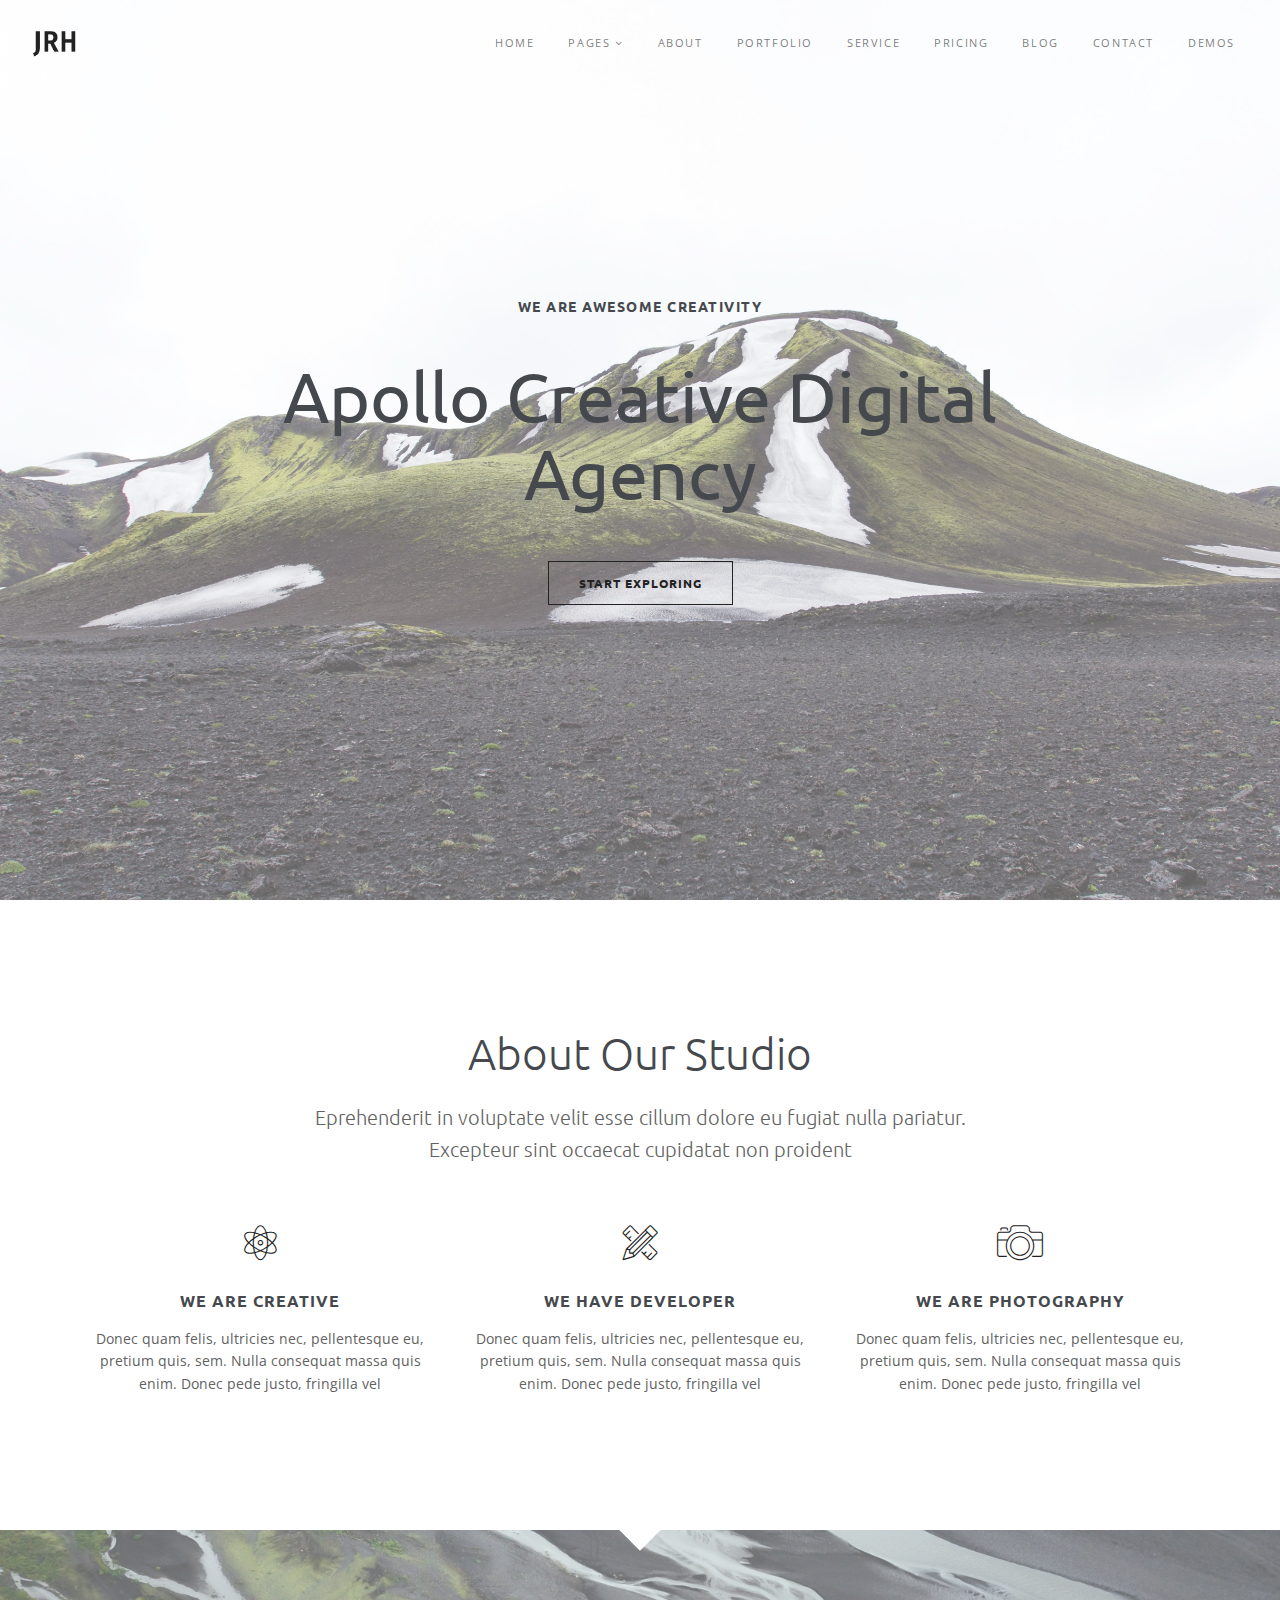
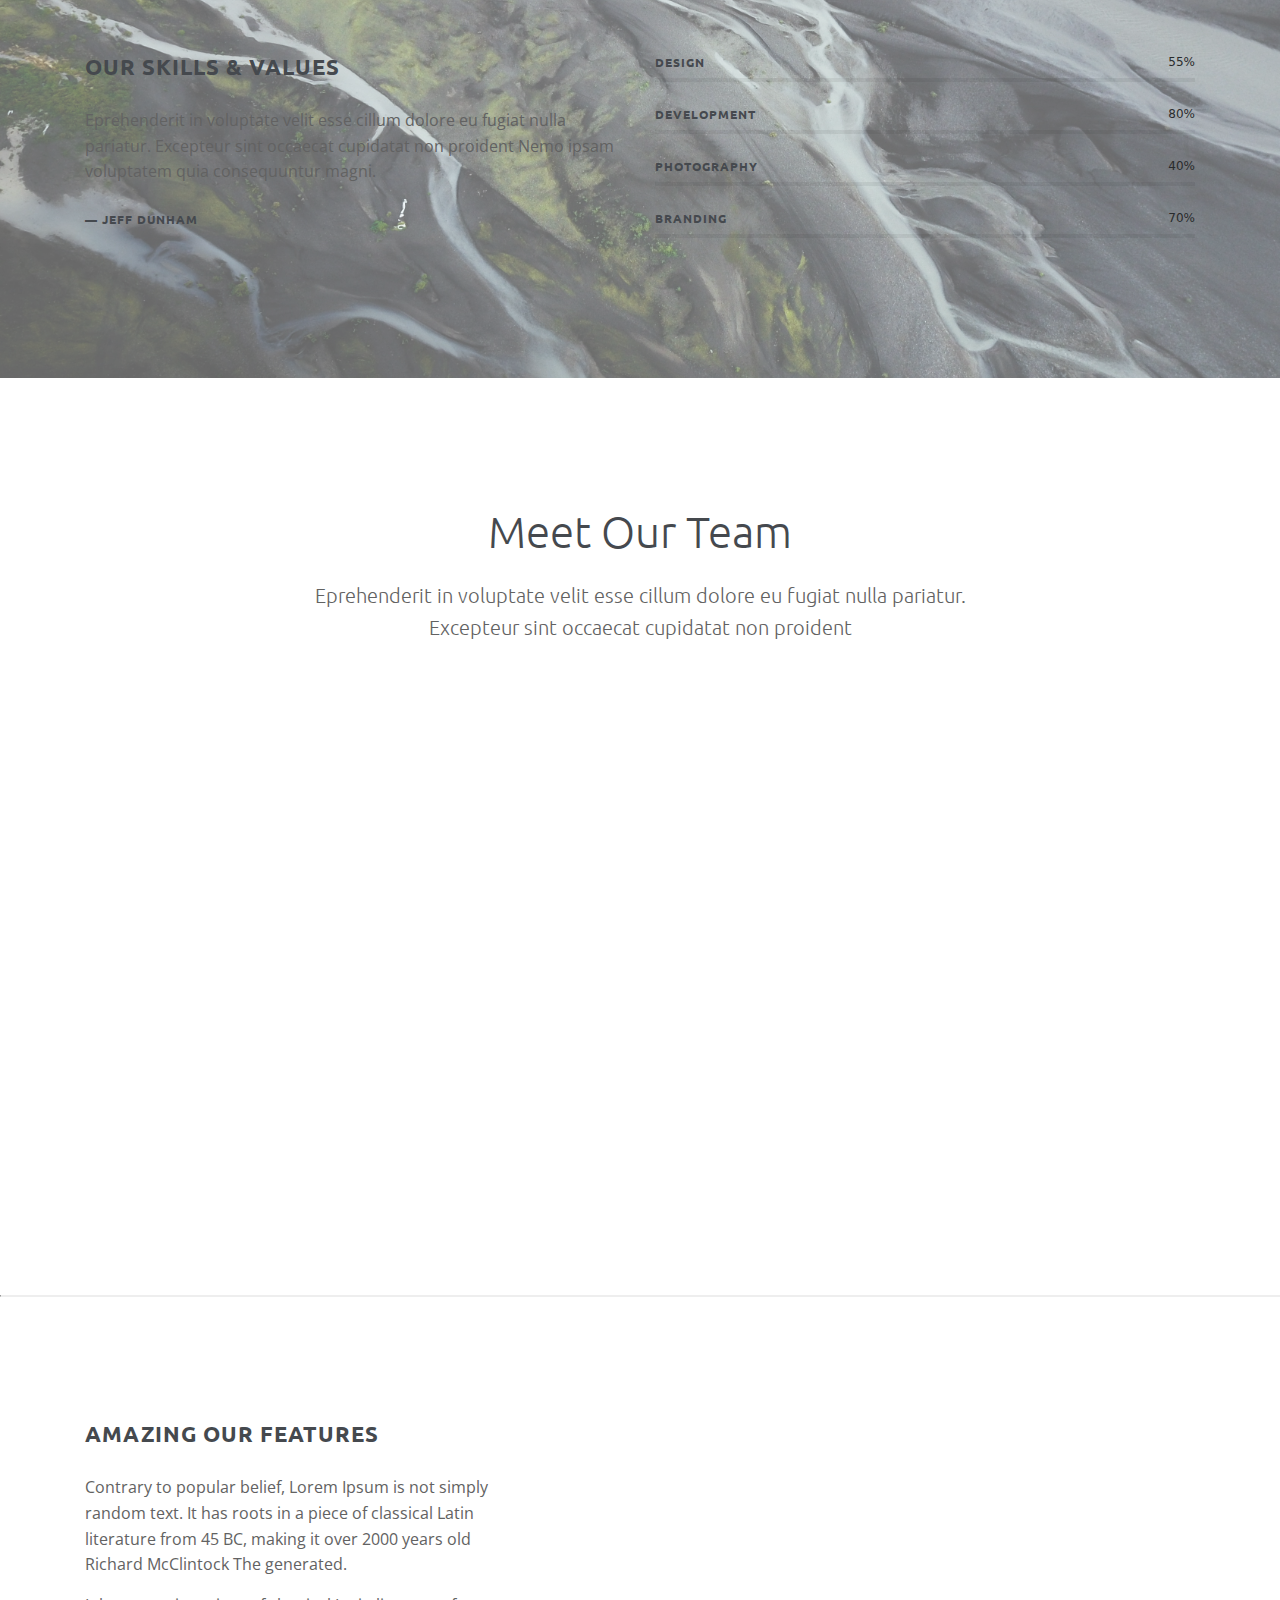
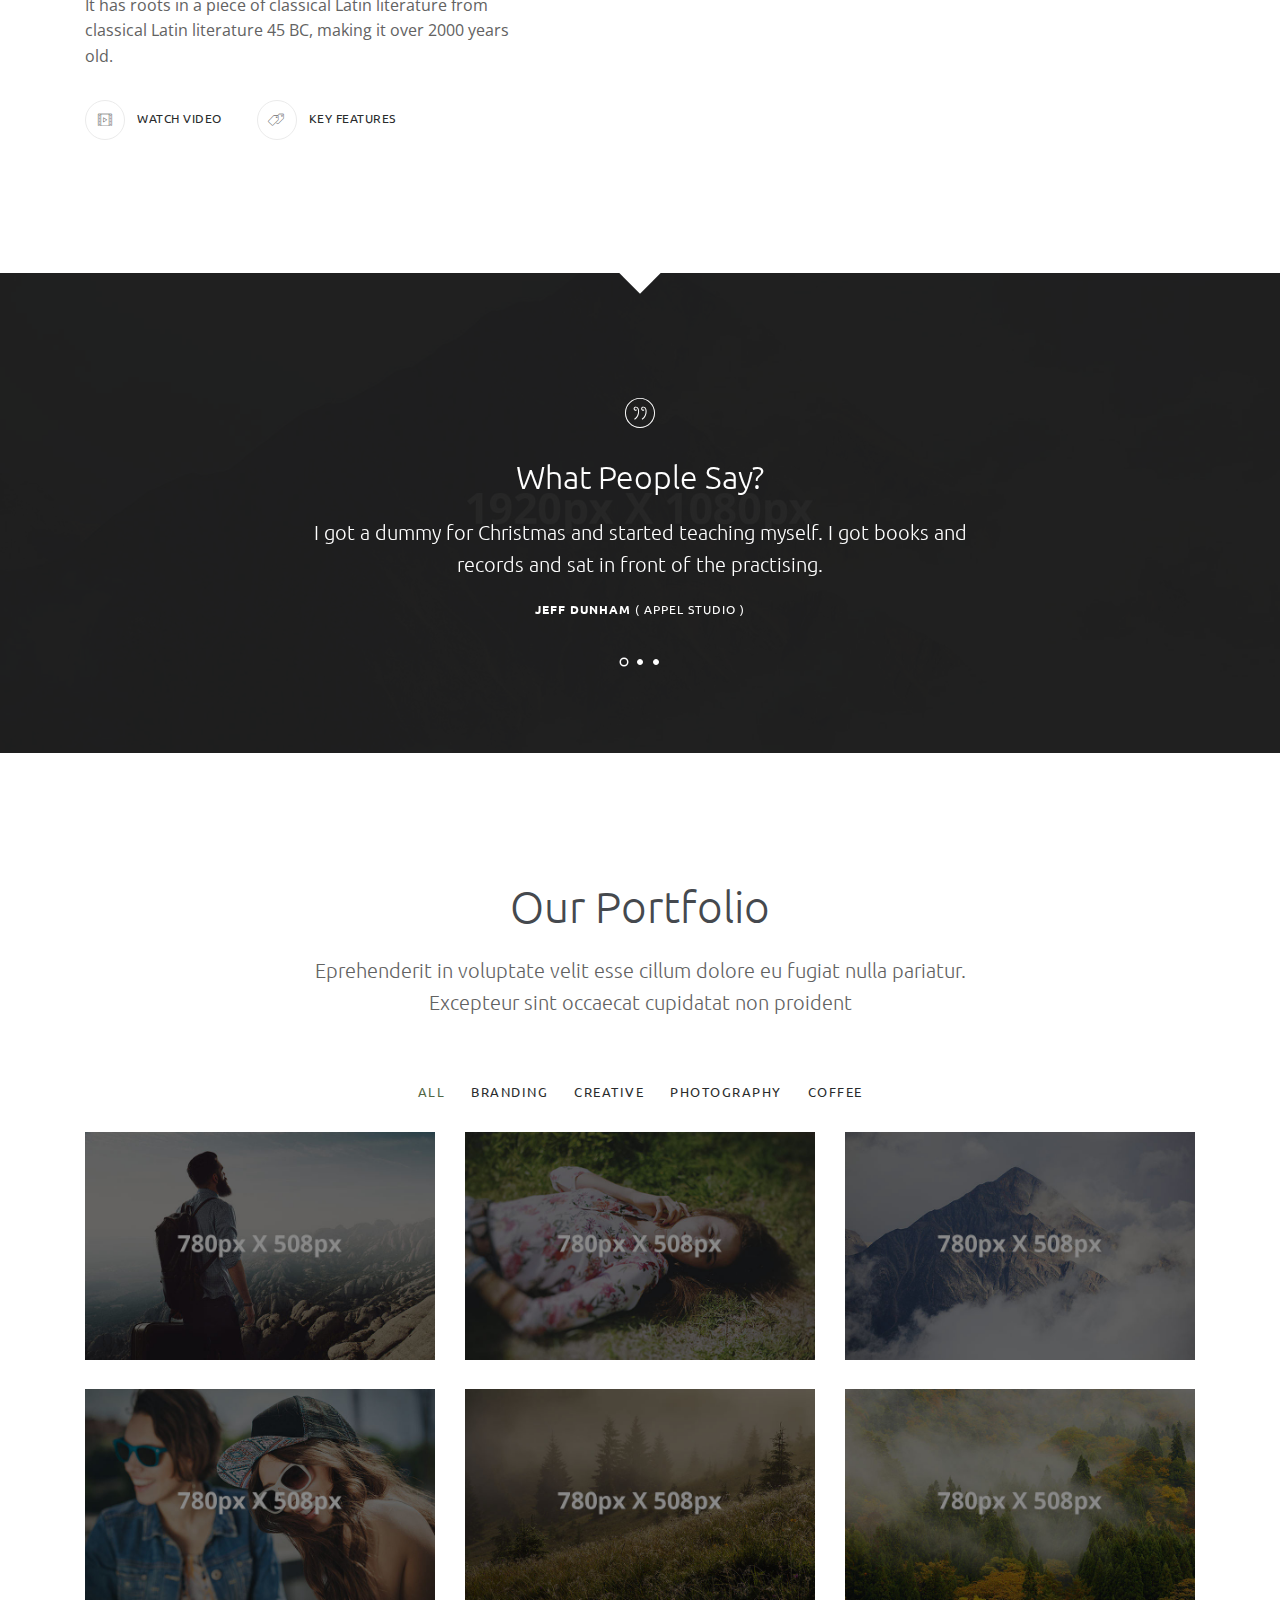
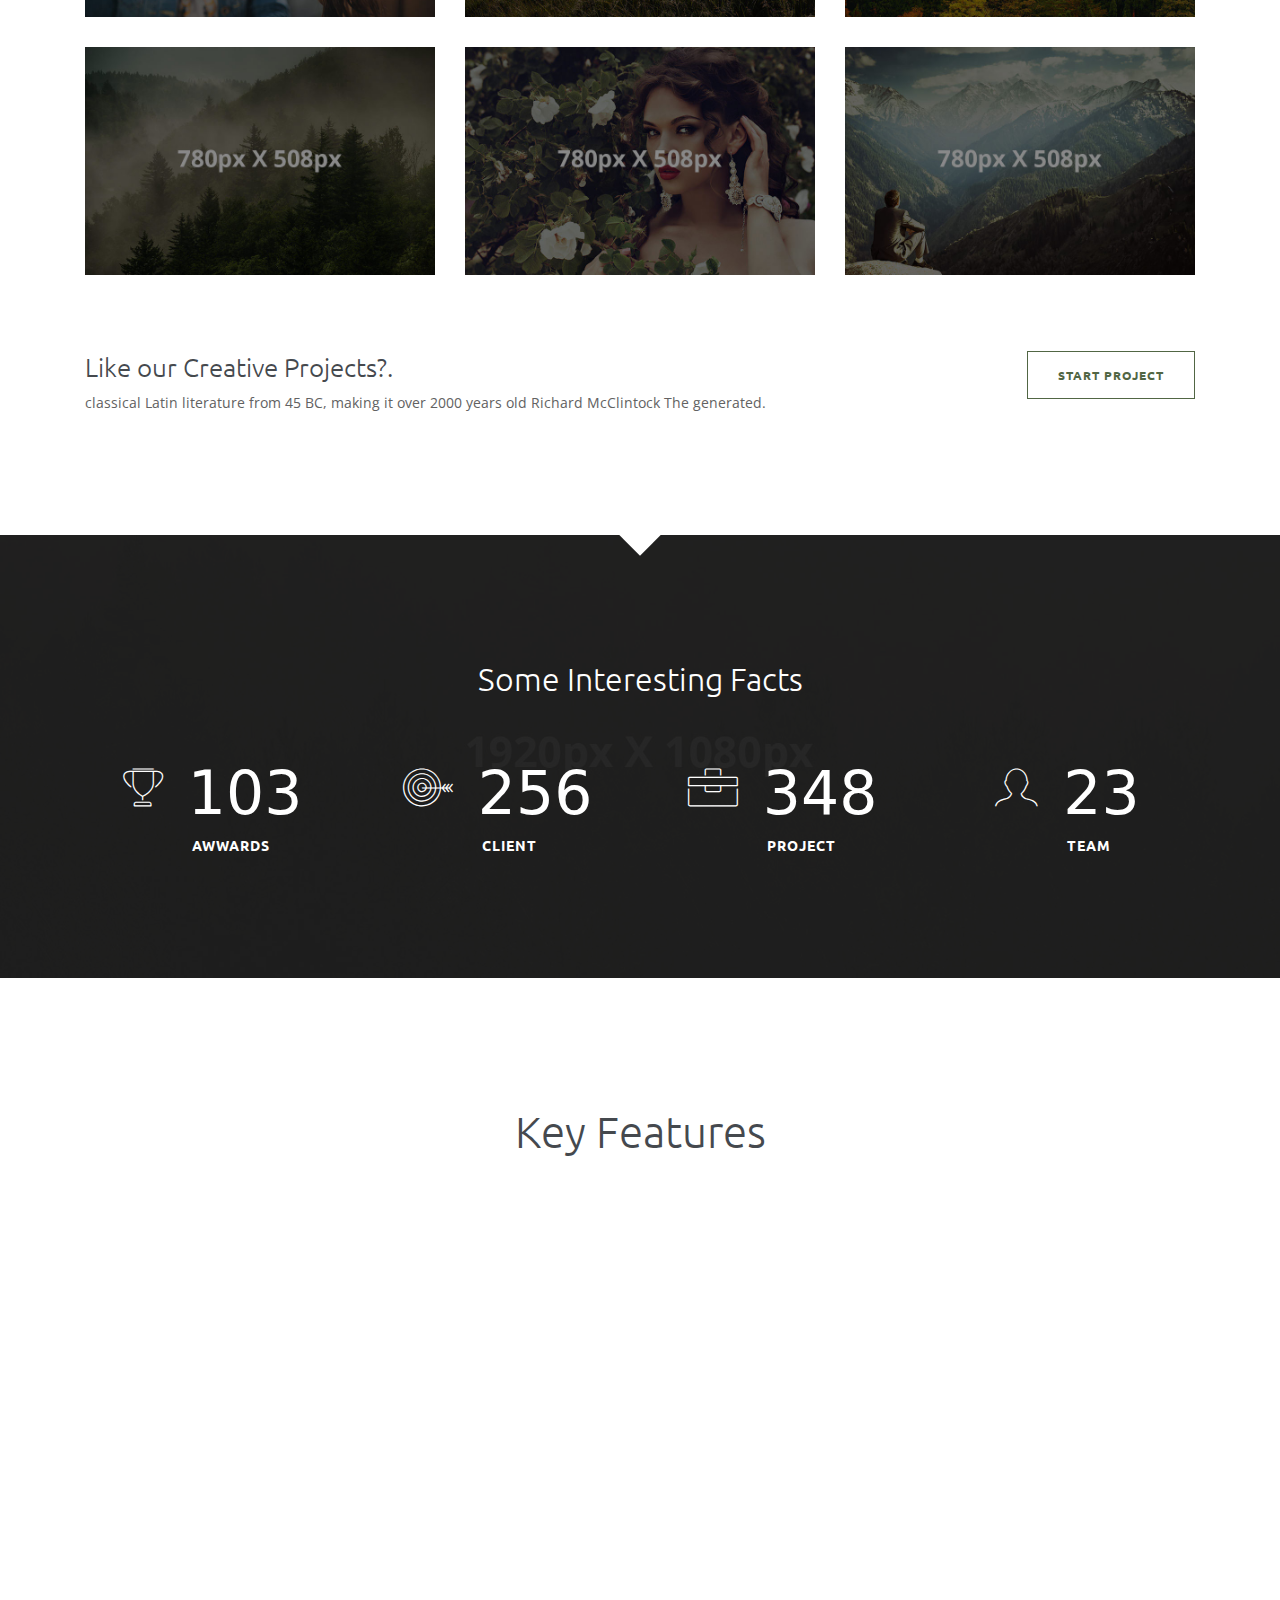
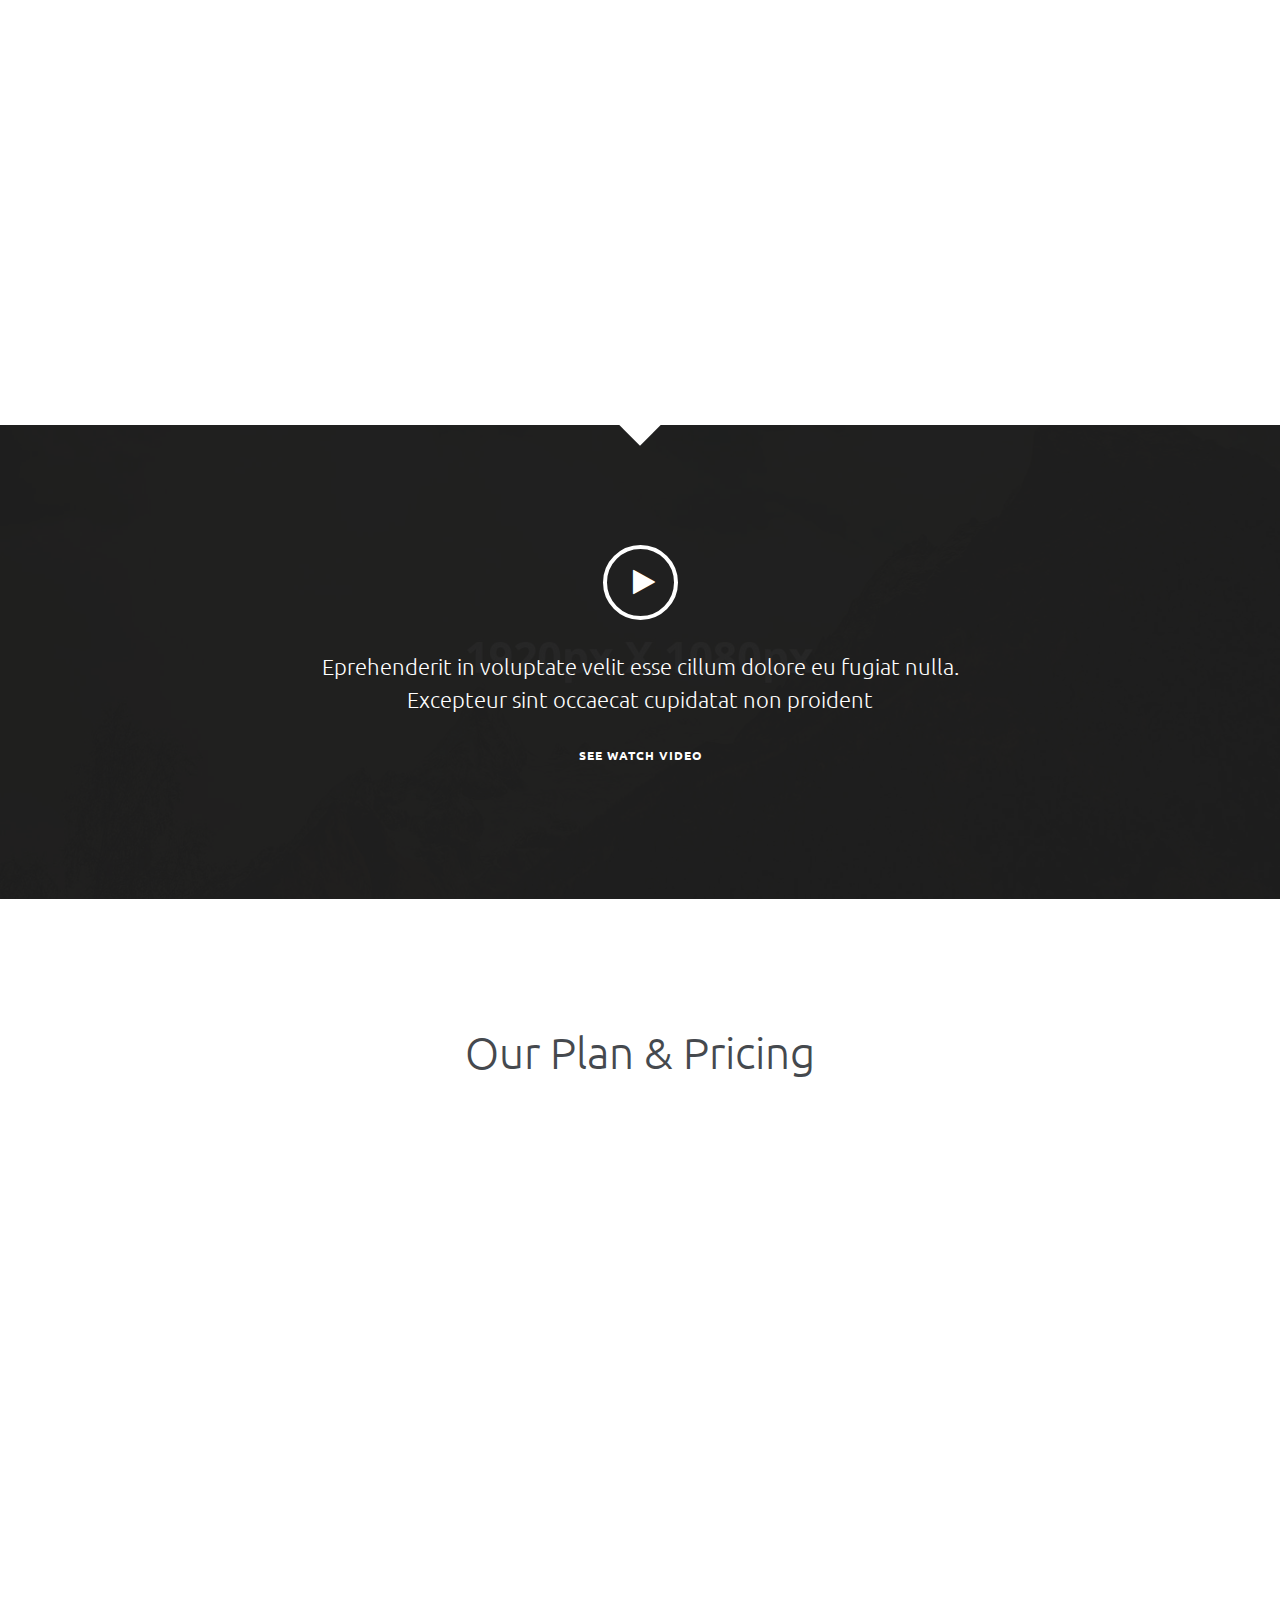
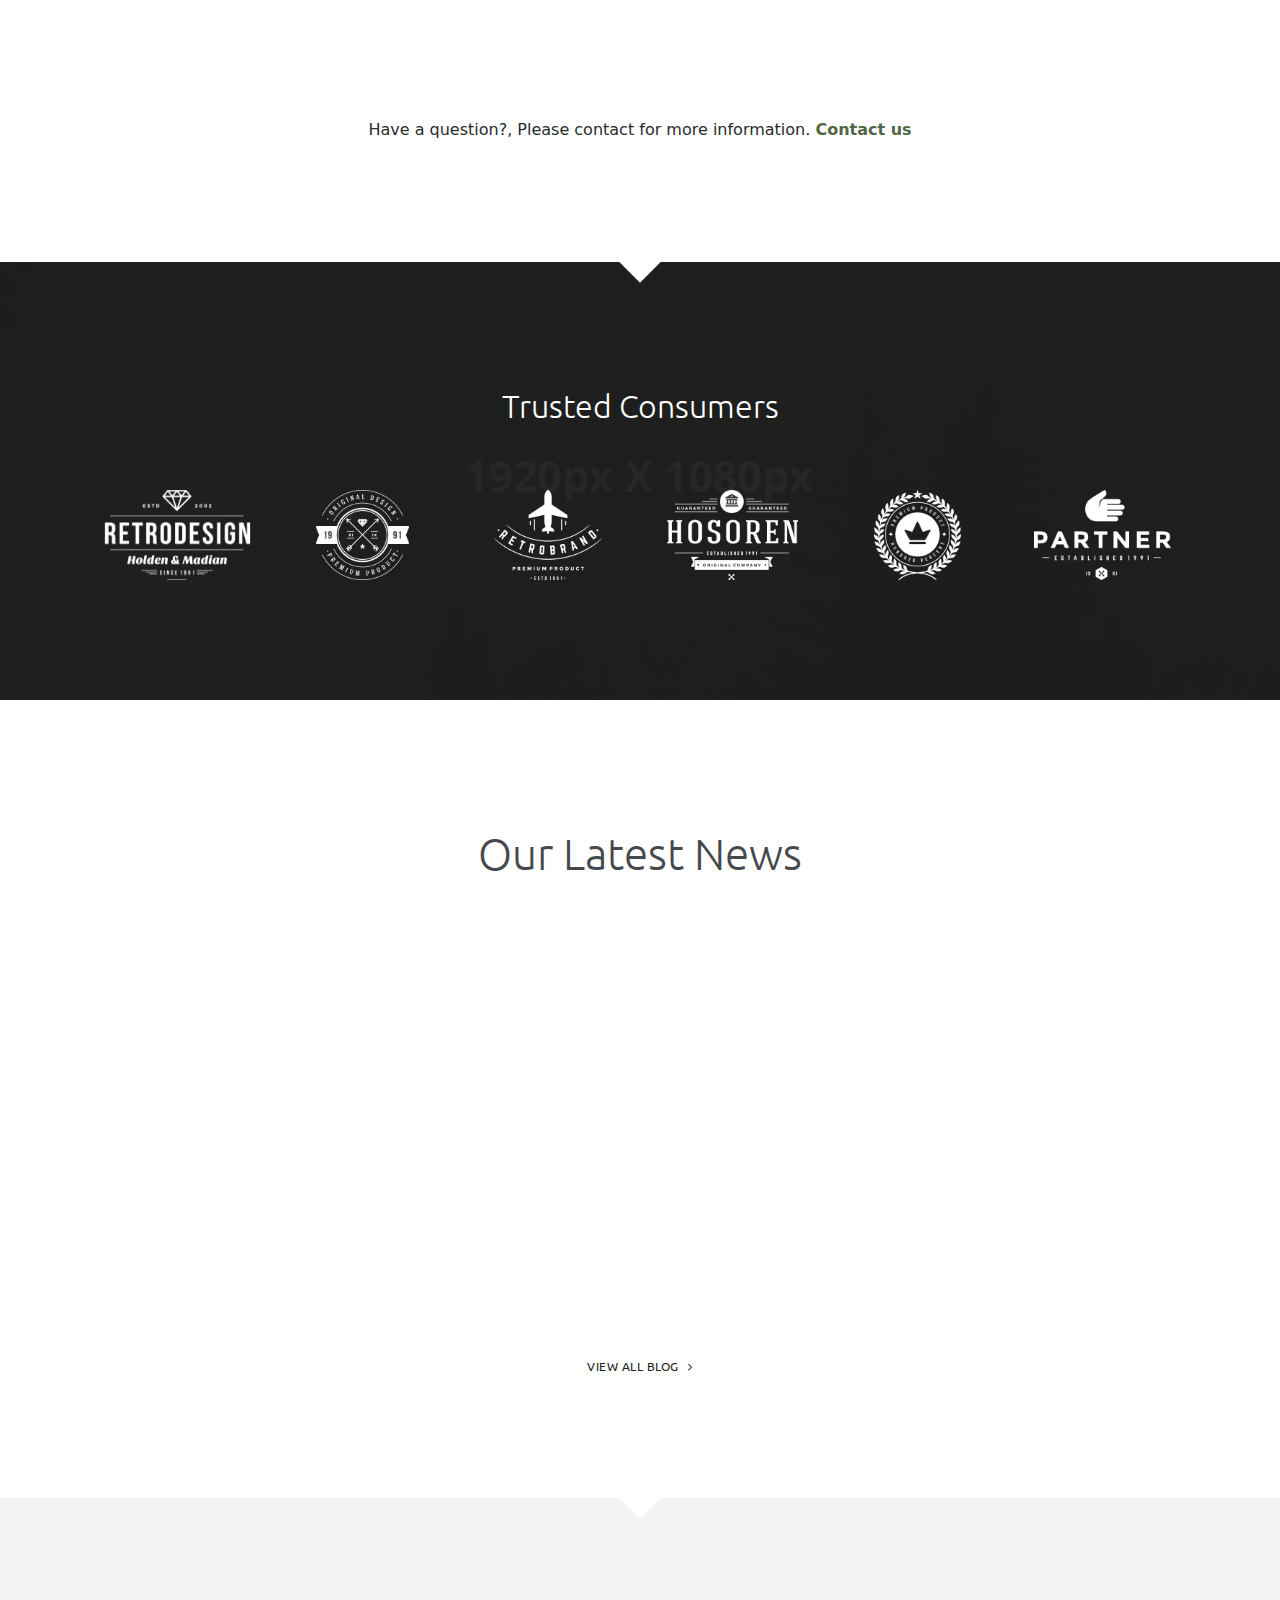
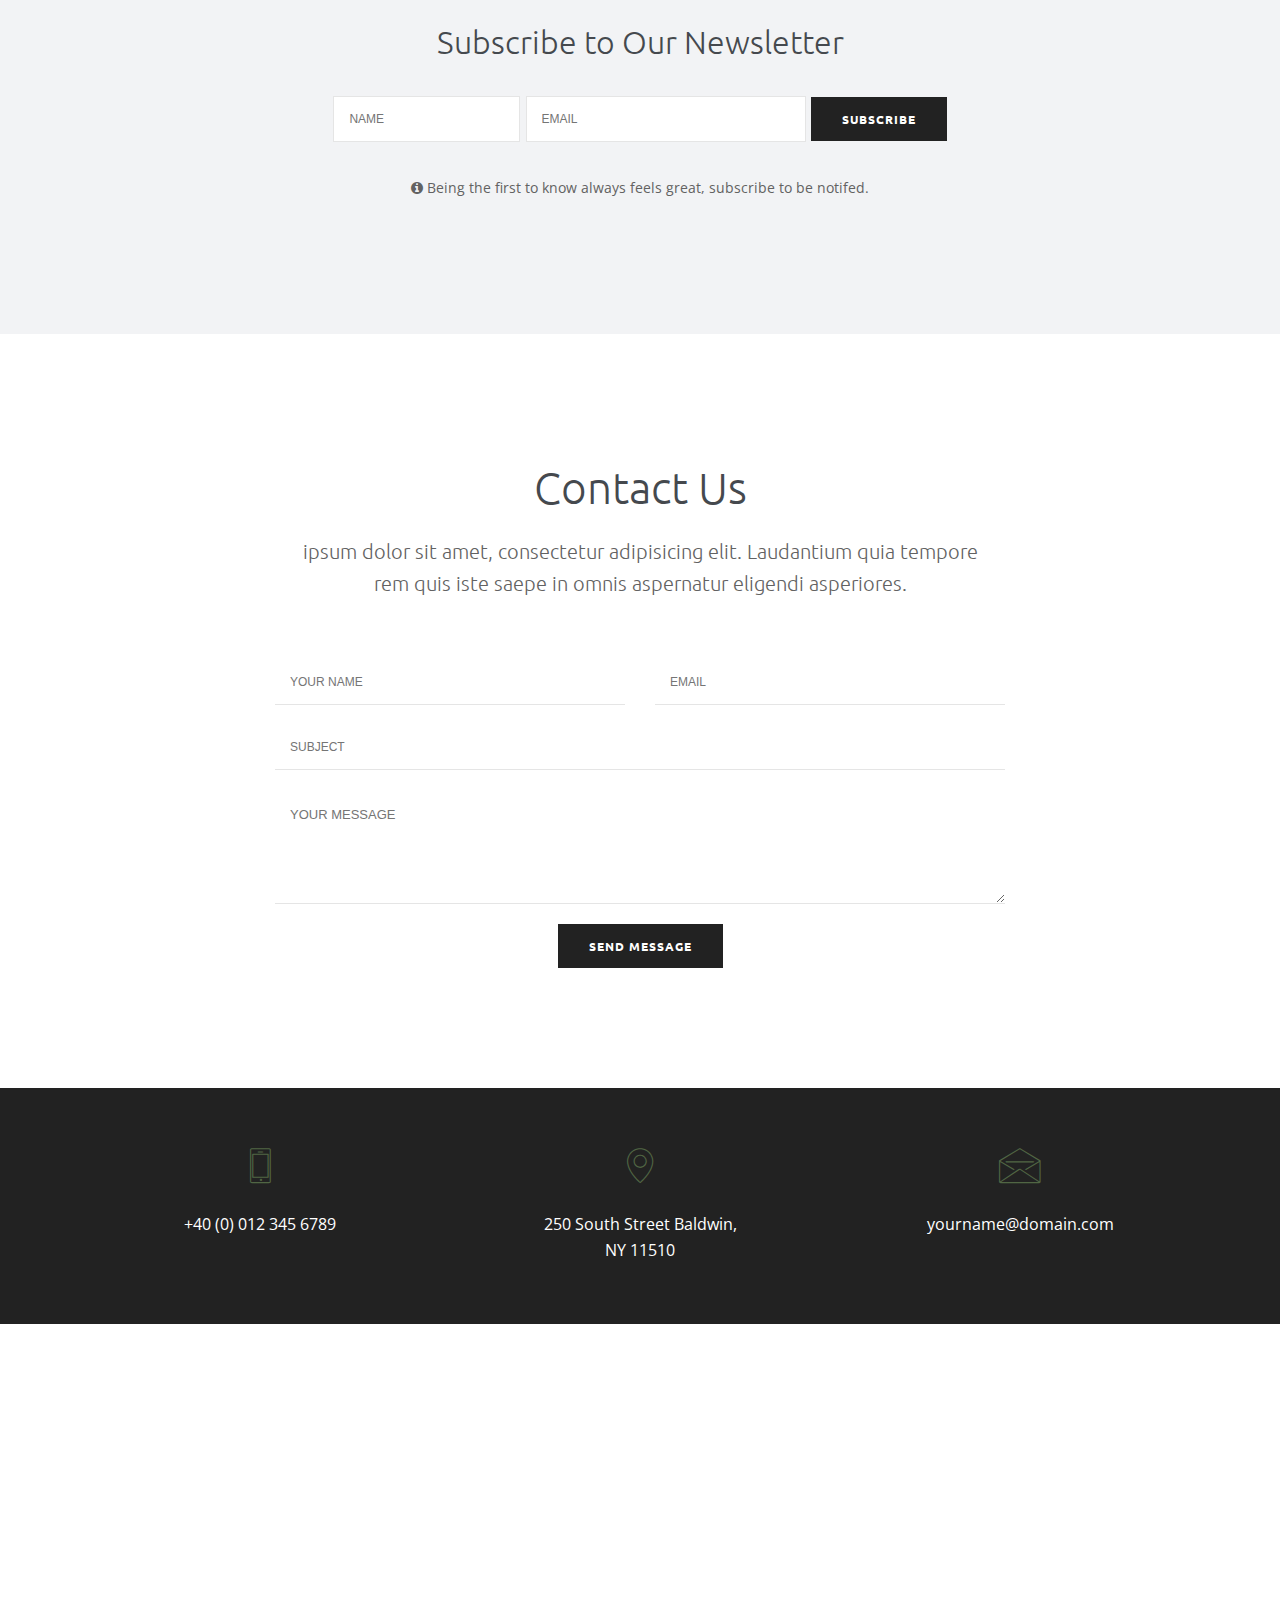
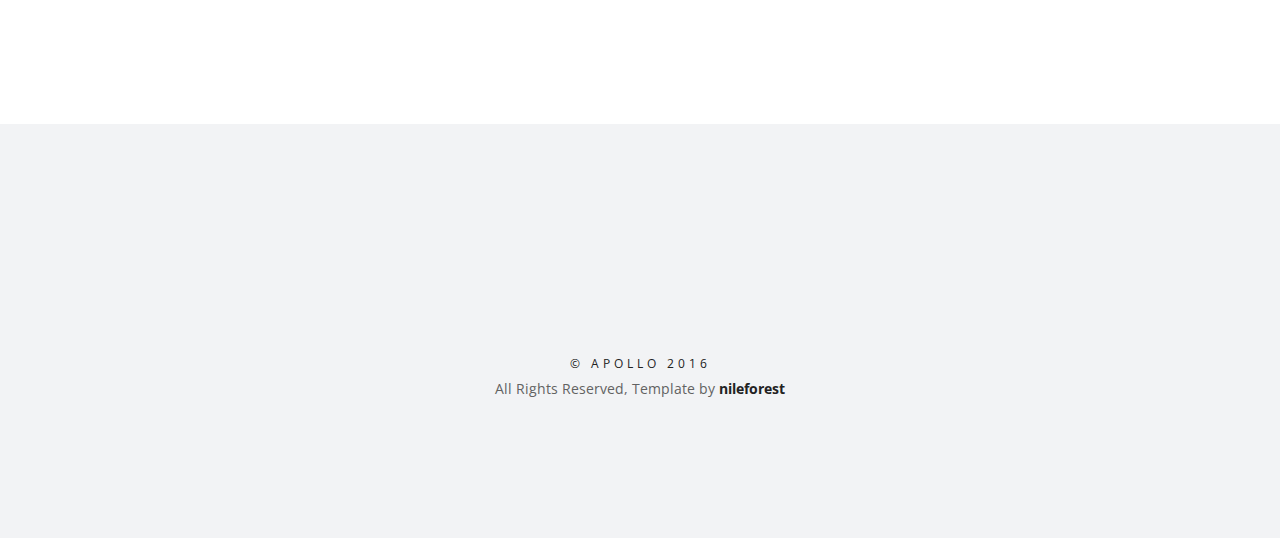
<file: HTML/header-light.html>
﻿<!DOCTYPE html>

<html lang="en">
<head>
    <meta charset="utf-8" />
    <title>Apollo - Multiprapose Onepage Template</title>
    <meta name="description" content="" />
    <meta name="keywords" content="creative, portfolio, agency, template, theme, designed, html5, html, css3, responsive, apollo, onepage" />
    <meta name="author" content="nileforest">
    <meta name="viewport" content="width=device-width, initial-scale=1.0, maximum-scale=1.0" />
    <!--[if IE]><meta http-equiv='X-UA-Compatible' content='IE=edge,chrome=1'><![endif]-->

    <!-- Favicone Icon -->
    <link rel="shortcut icon" type="image/x-icon" href="img/favicon.ico" />
    <link rel="icon" type="image/png" href="img/favicon.png" />
    <link rel="apple-touch-icon" href="img/favicon.png" />

    <!-- Css -->
    <link href="css/style.css" rel="stylesheet" type="text/css" />
    <link href="css/bootstrap.css" rel="stylesheet" type="text/css" />
    <link href="css/plugins/animate.css" rel="stylesheet" type="text/css" />
</head>
<body class="wow-animate">

    <!-- Site preloader -->
    <section id="preloader">
        <div class="site-spinner"></div>
    </section>
    <!-- End Site preloader -->

    <!-- Page Wraper -->
    <div id="page-wraper">

        <!-- Header -->
        <header id="header" class="header header-light">
            <div class="header-inner">

                <!-- Logo -->
                <div class="logo">
                    <a href="index.html">
                        <img class="logo-light" src="img/logo-light-JRH.png" alt="Apollo" />
                        <img class="logo-dark" src="img/logo-dark-JRH.png" alt="Apollo" />
                    </a>
                </div>
                <!-- End Logo -->

                <!-- Mobile Navbar Icon -->
                <div class="nav-mobile nav-bar-icon">
                    <span></span>
                </div>
                <!-- End Mobile Navbar Icon -->

                <!-- Navbar Navigation -->
                <div class="nav-menu singlepage-nav">
                    <ul class="nav-menu-inner">
                        <li>
                            <a class="current" href="#intro">Home</a>
                        </li>
                        <li>
                            <a class="external menu-has-sub">Pages <i class="fa fa-angle-down"></i></a>
                            <ul class="sub-dropdown dropdown">
                                <li>
                                    <a class="menu-has-sub">Homepage <i class="fa fa-angle-right"></i></a>
                                    <ul class="sub-dropdown">
                                        <li><a class="external" href="index.html">Main</a></li>
                                        <li><a class="external" href="home-agency1.html">Agency 1</a></li>
                                        <li><a class="external" href="home-agency2.html">Agency 2</a></li>
                                        <li><a class="external" href="home-agency3.html">Agency 3</a></li>
                                        <li><a class="external" href="home-personal.html">Personal</a></li>
                                        <li><a class="external" href="home-comming_soon1.html">comming soon 1</a></li>
                                        <li><a class="external" href="home-comming_soon2.html">comming soon 2</a></li>
                                    </ul>
                                </li>
                                <li>
                                    <a class="menu-has-sub">Intro Variation <i class="fa fa-angle-right"></i></a>
                                    <ul class="sub-dropdown">
                                        <li><a class="external" href="index.html">Main</a></li>
                                        <li><a class="external" href="index-static_dark.html">Static Dark</a></li>
                                        <li><a class="external" href="index-static_light.html">Static Light</a></li>
                                        <li><a class="external" href="index-video_bg.html">Video Bg</a></li>
                                        <li><a class="external" href="index-youtube_bg.html">Youtube Bg</a></li>
                                        <li><a class="external" href="index-canvas-pattern.html">Canvas Pattern</a></li>
                                        <li><a class="external" href="index-text_slider.html">Text Slider</a></li>
                                        <li><a class="external" href="index-revolution_slider1.html">Revolution Slider1</a></li>
                                        <li><a class="external" href="index-revolution_slider2.html">Revolution Slider2</a></li>
                                        <li><a class="external" href="index-bg_slideshow.html">Bg Slideshow</a></li>
                                        <li><a class="external" href="index-text_rotator1.html">Text Rotator1</a></li>
                                        <li><a class="external" href="index-text_rotator2.html">Text Rotator2</a></li>
                                    </ul>
                                </li>
                                <li>
                                    <a class="menu-has-sub">Header Variation <i class="fa fa-angle-right"></i></a>
                                    <ul class="sub-dropdown">
                                        <li><a class="external" href="index.html">Default</a></li>
                                        <li><a class="external" href="header-dark.html">Header Dark</a></li>
                                        <li><a class="external" href="header-light.html">Header light</a></li>
                                        <li><a class="external" href="header-dark_light.html">Header Dark Light</a></li>
                                        <li><a class="external" href="header-overlay_menu.html">Header Overlay</a></li>
                                    </ul>
                                </li>
                                <li>
                                    <a class="menu-has-sub">Extra Page<i class="fa fa-angle-right"></i></a>
                                    <ul class="sub-dropdown">
                                        <li><a class="external" href="page-about1.html">About Us</a></li>
                                        <li><a class="external" href="page-about2.html">About Us 2</a></li>
                                        <li><a class="external" href="page-service1.html">Service</a></li>
                                        <li><a class="external" href="page-service2.html">Service 2</a></li>
                                        <li><a class="external" href="page-contact1.html">Contact Us</a></li>
                                        <li><a class="external" href="page-contact2.html">Contact Us 2</a></li>
                                        <li><a class="external" href="page-portfolio_grid.html">Portfolio Grid</a></li>
                                        <li><a class="external" href="page-portfolio_masonry.html">Portfolio Masonry</a></li>
                                        <li><a class="external" href="page-portfolio_single1.html">Portfolio Single 1</a></li>
                                        <li><a class="external" href="page-portfolio_single2.html">Portfolio Single 2</a></li>
                                        <li><a class="external" href="page-blog.html">Blog</a></li>
                                        <li><a class="external" href="page-blog_single.html">Blog Single</a></li>
                                        <li><a class="external" href="page-faq.html">Faq</a></li>
                                        <li><a class="external" href="page-error404.html">Error 404</a></li>
                                        <li><a class="external" href="page-all_slider.html">Slider</a></li>
                                    </ul>
                                </li>
                                <li><a class="external" href="#">Buy Template</a></li>
                            </ul>
                        </li>
                        <li>
                            <a href="#about">About</a>
                        </li>
                        <li>
                            <a href="#portfolio">Portfolio</a>
                        </li>
                        <li>
                            <a href="#service">Service</a>
                        </li>
                        <li>
                            <a href="#pricing">Pricing</a>
                        </li>
                        <li>
                            <a href="#blog">Blog</a>
                        </li>
                        <li>
                            <a href="#contact-us">Contact</a>
                        </li>

                        <li>
                            <a class="external" href="demo.html" target="_blank">Demos</a>
                        </li>
                    </ul>
                </div>
                <!-- End Navbar Navigation -->

            </div>
        </header>
        <!-- End Header -->

        <!-- Intro -->
        <section id="intro" class="intro">
            <!-- Static Intro -->
            <div class="bg-image overlay-light parallax parallax-background2" data-background-img="img/full/mountain.jpg">
                <div class="js-fullscreen-height container">
                    <div class="intro-content">
                        <div class="intro-content-inner">
                            <h5 class="alt-title intro-sub-title">We Are awesome Creativity</h5>
                            <h1 class="intro-title mb-50">Apollo Creative Digital<br>
                                Agency</h1>
                            <a class="btn btn-black-outline btn-lg scroll-down" href="#portfolio">Start Exploring</a>
                        </div>
                    </div>
                </div>
            </div>
            <!-- End Static Intro -->
        </section>
        <!-- End Intro -->

        <!-- About Section -->
        <section id="about" class="section-padding">
            <div class="container text-center mb-60">
                <h1>About Our Studio</h1>
                <p class="lead-lg max-width-700">Eprehenderit in voluptate velit esse cillum dolore eu fugiat nulla pariatur. Excepteur sint occaecat cupidatat non proident</p>
            </div>
            <div class="container text-center">
                <div class="row">
                    <div class="col-md-4 content-box mb-sm-45">
                        <div class="alt-icon-top icon-gray">
                            <i class="icon-genius"></i>
                        </div>
                        <h4 class="alt-title">We are Creative</h4>
                        <p>Donec quam felis, ultricies nec, pellentesque eu, pretium quis, sem. Nulla consequat massa quis enim. Donec pede justo, fringilla vel</p>
                    </div>
                    <div class="col-md-4 content-box mb-sm-45">
                        <div class="alt-icon-top icon-gray">
                            <i class="icon-tools"></i>
                        </div>
                        <h4 class="alt-title">We have Developer</h4>
                        <p>Donec quam felis, ultricies nec, pellentesque eu, pretium quis, sem. Nulla consequat massa quis enim. Donec pede justo, fringilla vel</p>
                    </div>
                    <div class="col-md-4 content-box">
                        <div class="alt-icon-top icon-gray">
                            <i class="icon-camera"></i>
                        </div>
                        <h4 class="alt-title">we are photography</h4>
                        <p>Donec quam felis, ultricies nec, pellentesque eu, pretium quis, sem. Nulla consequat massa quis enim. Donec pede justo, fringilla vel</p>
                    </div>
                </div>
            </div>
        </section>
        <!-- End About Section -->

        <!-- Skills Section -->
        <section id="skills" class="section-padding pos-section gray-bg bg-image overlay-light" data-stellar-background-ratio="0.4" data-background-img="img/full/rivers.jpg">
            <!-- page triangle shape -->
            <div class="page-triangle white-bg"></div>
            <!-- End page triangle shape -->
            <div class="container">
                <div class="row">
                    <div class="col-md-6">
                        <h1 class="alt-title">Our Skills &amp; Values</h1>
                        <p class="large">Eprehenderit in voluptate velit esse cillum dolore eu fugiat nulla pariatur. Excepteur sint occaecat cupidatat non proident Nemo ipsam voluptatem quia consequuntur magni.</p>
                        <h6 class="quote-author alt-title mt-25">— Jeff Dunham </h6>
                    </div>
                    <div class="col-md-6">
                        <div data-percent="55%" class="skillbar">
                            <h6 class="skillbar-title alt-title">Design</h6>
                            <div class="skill-bar-percent">55%</div>
                            <div class="skillbar-bar">
                                <div class="skillbar-bar-child"></div>
                            </div>
                        </div>
                        <div data-percent="80%" class="skillbar">
                            <h6 class="skillbar-title alt-title">Development</h6>
                            <div class="skill-bar-percent">80%</div>
                            <div class="skillbar-bar">
                                <div class="skillbar-bar-child"></div>
                            </div>
                        </div>
                        <div data-percent="40%" class="skillbar">
                            <h6 class="skillbar-title alt-title">Photography</h6>
                            <div class="skill-bar-percent">40%</div>
                            <div class="skillbar-bar">
                                <div class="skillbar-bar-child"></div>
                            </div>
                        </div>
                        <div data-percent="70%" class="skillbar">
                            <h6 class="skillbar-title alt-title">Branding</h6>
                            <div class="skill-bar-percent">70%</div>
                            <div class="skillbar-bar">
                                <div class="skillbar-bar-child"></div>
                            </div>
                        </div>
                    </div>
                </div>
            </div>
        </section>
        <!-- End Skills Section -->

        <!-- Team Section -->
        <section id="team" class="section-padding">
            <div class="container text-center">
                <h1>Meet Our Team</h1>
                <p class="lead-lg max-width-700 mb-60">Eprehenderit in voluptate velit esse cillum dolore eu fugiat nulla pariatur. Excepteur sint occaecat cupidatat non proident</p>
            </div>
            <div class="container">
                <div class="rows">


                    <!--Team Carousel -->
                    <div class="owl-carousel team-carousel nf-carousel-theme">

                        <div class="item wow fadeInUp">
                            <div class="team-item">
                                <div class="team-item-img">
                                    <img src="img/team/01.jpg" alt="" />
                                    <div class="team-item-detail">
                                        <div class="team-item-detail-inner light-color">
                                            <ul class="social">
                                                <li><a href="https://www.facebook.com/" target="_blank"><i class="fa fa-facebook"></i></a></li>
                                                <li><a href="https://www.twitter.com/" target="_blank"><i class="fa fa-twitter"></i></a></li>
                                                <li><a href="https://www.dribbble.com/" target="_blank"><i class="fa fa-dribbble"></i></a></li>
                                                <li><a href="https://www.linkedin.com/" target="_blank"><i class="fa fa-linkedin"></i></a></li>
                                            </ul>
                                        </div>
                                    </div>
                                </div>
                                <div class="team-item-info">
                                    <h5 class="alt-title">Mitchell KAPPOS</h5>
                                    <p class="">Graphic Designer</p>
                                </div>
                            </div>
                        </div>

                        <div class="item wow fadeInUp" data-wow-delay="0.1s">
                            <div class="team-item">
                                <div class="team-item-img">
                                    <img src="img/team/02.jpg" alt="" />
                                    <div class="team-item-detail">
                                        <div class="team-item-detail-inner light-color">
                                            <ul class="social">
                                                <li><a href="https://www.facebook.com/" target="_blank"><i class="fa fa-facebook"></i></a></li>
                                                <li><a href="https://www.twitter.com/" target="_blank"><i class="fa fa-twitter"></i></a></li>
                                                <li><a href="https://www.dribbble.com/" target="_blank"><i class="fa fa-dribbble"></i></a></li>
                                                <li><a href="https://www.linkedin.com/" target="_blank"><i class="fa fa-linkedin"></i></a></li>
                                            </ul>
                                        </div>
                                    </div>
                                </div>
                                <div class="team-item-info">
                                    <h5 class="alt-title">Leonardo da Vinci</h5>
                                    <p class="">Front-End Dev</p>
                                </div>
                            </div>
                        </div>

                        <div class="item wow fadeInUp" data-wow-delay="0.2s">
                            <div class="team-item">
                                <div class="team-item-img">
                                    <img src="img/team/03.jpg" alt="" />
                                    <div class="team-item-detail">
                                        <div class="team-item-detail-inner light-color">
                                            <ul class="social">
                                                <li><a href="https://www.facebook.com/" target="_blank"><i class="fa fa-facebook"></i></a></li>
                                                <li><a href="https://www.twitter.com/" target="_blank"><i class="fa fa-twitter"></i></a></li>
                                                <li><a href="https://www.dribbble.com/" target="_blank"><i class="fa fa-dribbble"></i></a></li>
                                                <li><a href="https://www.linkedin.com/" target="_blank"><i class="fa fa-linkedin"></i></a></li>
                                            </ul>
                                        </div>
                                    </div>
                                </div>
                                <div class="team-item-info">
                                    <h5 class="alt-title">John Doe</h5>
                                    <p class="">Project Manager</p>
                                </div>
                            </div>
                        </div>

                        <div class="item">
                            <div class="team-item">
                                <div class="team-item-img">
                                    <img src="img/team/04.jpg" alt="" />
                                    <div class="team-item-detail">
                                        <div class="team-item-detail-inner light-color">
                                            <ul class="social">
                                                <li><a href="https://www.facebook.com/" target="_blank"><i class="fa fa-facebook"></i></a></li>
                                                <li><a href="https://www.twitter.com/" target="_blank"><i class="fa fa-twitter"></i></a></li>
                                                <li><a href="https://www.dribbble.com/" target="_blank"><i class="fa fa-dribbble"></i></a></li>
                                                <li><a href="https://www.linkedin.com/" target="_blank"><i class="fa fa-linkedin"></i></a></li>
                                            </ul>
                                        </div>
                                    </div>
                                </div>
                                <div class="team-item-info">
                                    <h5 class="alt-title">Michael Lee</h5>
                                    <p>Web Developer</p>
                                </div>
                            </div>
                        </div>

                        <div class="item">
                            <div class="team-item">
                                <div class="team-item-img">
                                    <img src="img/team/05.jpg" alt="" />
                                    <div class="team-item-detail">
                                        <div class="team-item-detail-inner light-color">
                                            <ul class="social">
                                                <li><a href="https://www.facebook.com/" target="_blank"><i class="fa fa-facebook"></i></a></li>
                                                <li><a href="https://www.twitter.com/" target="_blank"><i class="fa fa-twitter"></i></a></li>
                                                <li><a href="https://www.dribbble.com/" target="_blank"><i class="fa fa-dribbble"></i></a></li>
                                                <li><a href="https://www.linkedin.com/" target="_blank"><i class="fa fa-linkedin"></i></a></li>
                                            </ul>
                                        </div>
                                    </div>
                                </div>
                                <div class="team-item-info">
                                    <h5 class="alt-title">Mitchell KAPPOS</h5>
                                    <p class="">Graphic Designer</p>
                                </div>
                            </div>
                        </div>

                        <div class="item">
                            <div class="team-item">
                                <div class="team-item-img">
                                    <img src="img/team/06.jpg" alt="" />
                                    <div class="team-item-detail">
                                        <div class="team-item-detail-inner light-color">
                                            <ul class="social">
                                                <li><a href="https://www.facebook.com/" target="_blank"><i class="fa fa-facebook"></i></a></li>
                                                <li><a href="https://www.twitter.com/" target="_blank"><i class="fa fa-twitter"></i></a></li>
                                                <li><a href="https://www.dribbble.com/" target="_blank"><i class="fa fa-dribbble"></i></a></li>
                                                <li><a href="https://www.linkedin.com/" target="_blank"><i class="fa fa-linkedin"></i></a></li>
                                            </ul>
                                        </div>
                                    </div>
                                </div>
                                <div class="team-item-info">
                                    <h5 class="alt-title">Leonardo da Vinci</h5>
                                    <p class="">Front-End Dev</p>
                                </div>
                            </div>
                        </div>

                    </div>
                    <!--End Team Carousel --->

                </div>
            </div>
        </section>
        <!-- End Team Section -->

        <hr />

        <!-- Features Section -->
        <section id="features" class="section-padding">

            <div class="container">
                <div class="row">
                    <div class="col-md-5 mb-sm-30">
                        <h1 class="alt-title">Amazing Our Features</h1>
                        <p class="large">Contrary to popular belief, Lorem Ipsum is not simply random text. It has roots in a piece of classical Latin literature from 45 BC, making it over 2000 years old Richard McClintock The generated.</p>
                        <p class="large">It has roots in a piece of classical Latin literature from classical Latin literature 45 BC, making it over 2000 years old.</p>
                        <div class="mt-30">
                            <a class="link features-block-link"><i class="icon icon-video features-block-link-icon"></i>WATCH VIDEO</a>
                            <a class="link features-block-link"><i class="icon icon-pricetags features-block-link-icon"></i>Key Features</a>
                        </div>
                    </div>
                    <div class="col-md-7 text-right wow fadeInUp">
                        <img src="img/mockup/mockup02.png" style="max-width: 580px; width: 100%;" alt="" />
                    </div>

                </div>
            </div>



        </section>
        <!-- Features Section -->

        <!-- Testimonials Section -->
        <section id="testimonials" class="section-padding bg-image dark-bg pos-section overlay-dark" data-stellar-background-ratio="0.4" data-background-img="img/full/15.jpg">
            <!-- page triangle shape -->
            <div class="page-triangle white-bg"></div>
            <!-- End page triangle shape -->
            <div class="container">
                <div class="owl-carousel testimonial-carousel nf-carousel-theme white">
                    <div class="item">
                        <div class="testimonial text-center max-width-700">
                            <div class="page-icon-sm"><i class="icon-quote"></i></div>
                            <h2>What People Say?</h2>
                            <p class="lead-lg">I got a dummy for Christmas and started teaching myself. I got books and records and sat in front of the practising.</p>
                            <h6 class="quote-author alt-title">Jeff Dunham <span class="text-regular">( Appel Studio )</span></h6>
                        </div>
                    </div>
                    <div class="item">
                        <div class="testimonial text-center max-width-700">
                            <div class="page-icon-sm"><i class="icon-quote"></i></div>
                            <h2>What People Say?</h2>
                            <p class="lead-lg">you can never eat a pet you name. And anyway, I did my first show in the third grade it would be like a ventriloquist.</p>
                            <h6 class="quote-author alt-title">Alexander Theroux <span class="text-regular">( USA )</span></h6>
                        </div>
                    </div>
                    <div class="item">
                        <div class="testimonial text-center max-width-700">
                            <div class="page-icon-sm"><i class="icon-quote"></i></div>
                            <h2>What People Say?</h2>
                            <p class="lead-lg">We're not leaving here without Buster, man. Leave no crash-test dummy Text all the Rotate Simply behind!</p>
                            <h6 class="quote-author alt-title">Adam Savage <span class="text-regular">( Artist )</span></h6>
                        </div>
                    </div>
                </div>
            </div>
        </section>
        <!-- End Testimonials Section -->

        <!-- Portfolio Section -->
        <section id="portfolio" class="section-padding">
            <div class="container text-center">
                <h1>Our Portfolio</h1>
                <p class="lead-lg max-width-700 mb-60">Eprehenderit in voluptate velit esse cillum dolore eu fugiat nulla pariatur. Excepteur sint occaecat cupidatat non proident</p>
            </div>

            <!-- Portfolio -->
            <div class="container">
                <ul class="portfolio-filter categories-filter">
                    <li><a data-filter="*" class="categories active">All</a></li>
                    <li><a data-filter=".branding" class="categories">Branding</a></li>
                    <li><a data-filter=".creative" class="categories">Creative</a></li>
                    <li><a data-filter=".photography" class="categories">Photography</a></li>
                    <li><a data-filter=".coffee" class="categories">coffee</a></li>
                </ul>

                <div class="rows portfolio-grid gallery-popup">

                    <!-- Portfolio Item -->
                    <div class="portfolio-item photography creative">
                        <div class="portfolio-box">
                            <a class="porfolio-popup gallery-popup-link" href="img/portfolio/large/01.jpg" title="Portfolio Image 01">
                                <div class="portfolio-image-wrap">
                                    <img src="img/portfolio/thumb/01.jpg" alt="" />
                                </div>
                                <div class="portfolio-caption-mask">
                                    <div class="portfolio-caption-text">
                                        <div class="portfolio-caption-tb-cell">
                                            <h5 class="alt-title">Simple Portfolio Title</h5>
                                            <p>Landscape</p>
                                        </div>
                                    </div>
                                </div>
                            </a>
                        </div>
                    </div>
                    <!-- End Portfolio Item -->

                    <!-- Portfolio Item -->
                    <div class="portfolio-item branding photography coffee">
                        <div class="portfolio-box">
                            <a class="porfolio-popup gallery-popup-link" href="img/portfolio/large/02.jpg" title="Portfolio Image 02">
                                <div class="portfolio-image-wrap">
                                    <img src="img/portfolio/thumb/02.jpg" alt="" />
                                </div>
                                <div class="portfolio-caption-mask">
                                    <div class="portfolio-caption-text">
                                        <div class="portfolio-caption-tb-cell">
                                            <h5 class="alt-title">Simple Portfolio Title</h5>
                                            <p>People</p>
                                        </div>
                                    </div>
                                </div>
                            </a>
                        </div>
                    </div>
                    <!-- End Portfolio Item -->

                    <!-- Portfolio Item -->
                    <div class="portfolio-item branding creative coffee">
                        <div class="portfolio-box">
                            <a class="porfolio-popup gallery-popup-link" href="img/portfolio/large/03.jpg" title="Portfolio Image 03">
                                <div class="portfolio-image-wrap">
                                    <img src="img/portfolio/thumb/03.jpg" alt="" />
                                </div>
                                <div class="portfolio-caption-mask">
                                    <div class="portfolio-caption-text">
                                        <div class="portfolio-caption-tb-cell">
                                            <h5 class="alt-title">Simple Portfolio Title</h5>
                                            <p>Cloud Hill</p>
                                        </div>
                                    </div>
                                </div>
                            </a>
                        </div>
                    </div>
                    <!-- End Portfolio Item -->

                    <!-- Portfolio Item -->
                    <div class="portfolio-item branding">
                        <div class="portfolio-box">
                            <a class="porfolio-popup gallery-popup-link" href="img/portfolio/large/04.jpg" title="Portfolio Image 04">
                                <div class="portfolio-image-wrap">
                                    <img src="img/portfolio/thumb/04.jpg" alt="" />
                                </div>
                                <div class="portfolio-caption-mask">
                                    <div class="portfolio-caption-text">
                                        <div class="portfolio-caption-tb-cell">
                                            <h5 class="alt-title">Simple Portfolio Title</h5>
                                            <p>people</p>
                                        </div>
                                    </div>
                                </div>
                            </a>
                        </div>
                    </div>
                    <!-- End Portfolio Item -->

                    <!-- Portfolio Item -->
                    <div class="portfolio-item branding photography coffee">
                        <div class="portfolio-box">
                            <a class="porfolio-popup gallery-popup-link" href="img/portfolio/large/05.jpg" title="Portfolio Image 05">
                                <div class="portfolio-image-wrap">
                                    <img src="img/portfolio/thumb/05.jpg" alt="" />
                                </div>
                                <div class="portfolio-caption-mask">
                                    <div class="portfolio-caption-text">
                                        <div class="portfolio-caption-tb-cell">
                                            <h5 class="alt-title">Simple Portfolio Title</h5>
                                            <p>Landscape</p>
                                        </div>
                                    </div>
                                </div>
                            </a>
                        </div>
                    </div>
                    <!-- End Portfolio Item -->

                    <!-- Portfolio Item -->
                    <div class="portfolio-item branding photography">
                        <div class="portfolio-box">
                            <a class="porfolio-popup gallery-popup-link" href="img/portfolio/large/06.jpg" title="Portfolio Image 05">
                                <div class="portfolio-image-wrap">
                                    <img src="img/portfolio/thumb/06.jpg" alt="" />
                                </div>
                                <div class="portfolio-caption-mask">
                                    <div class="portfolio-caption-text">
                                        <div class="portfolio-caption-tb-cell">
                                            <h5 class="alt-title">Simple Portfolio Title</h5>
                                            <p>People</p>
                                        </div>
                                    </div>
                                </div>
                            </a>
                        </div>
                    </div>
                    <!-- End Portfolio Item -->

                    <!-- Portfolio Item -->
                    <div class="portfolio-item photography coffee">
                        <div class="portfolio-box">
                            <a class="porfolio-popup gallery-popup-link" href="img/portfolio/large/07.jpg" title="Portfolio Image 07">
                                <div class="portfolio-image-wrap">
                                    <img src="img/portfolio/thumb/07.jpg" alt="" />
                                </div>
                                <div class="portfolio-caption-mask">
                                    <div class="portfolio-caption-text">
                                        <div class="portfolio-caption-tb-cell">
                                            <h5 class="alt-title">Simple Portfolio Title</h5>
                                            <p>Landscape</p>
                                        </div>
                                    </div>
                                </div>
                            </a>
                        </div>
                    </div>
                    <!-- End Portfolio Item -->

                    <!-- Portfolio Item -->
                    <div class="portfolio-item branding photography coffee">
                        <div class="portfolio-box">
                            <a class="porfolio-popup gallery-popup-link" href="img/portfolio/large/08.jpg" title="Portfolio Image 08">
                                <div class="portfolio-image-wrap">
                                    <img src="img/portfolio/thumb/08.jpg" alt="" />
                                </div>
                                <div class="portfolio-caption-mask">
                                    <div class="portfolio-caption-text">
                                        <div class="portfolio-caption-tb-cell">
                                            <h5 class="alt-title">Simple Portfolio Title</h5>
                                            <p>People</p>
                                        </div>
                                    </div>
                                </div>
                            </a>
                        </div>
                    </div>
                    <!-- End Portfolio Item -->

                    <!-- Portfolio Item -->
                    <div class="portfolio-item branding creative coffee">
                        <div class="portfolio-box">
                            <a class="porfolio-popup gallery-popup-link" href="img/portfolio/large/09.jpg" title="Portfolio Image 09">
                                <div class="portfolio-image-wrap">
                                    <img src="img/portfolio/thumb/09.jpg" alt="" />
                                </div>
                                <div class="portfolio-caption-mask">
                                    <div class="portfolio-caption-text">
                                        <div class="portfolio-caption-tb-cell">
                                            <h5 class="alt-title">Simple Portfolio Title</h5>
                                            <p>Cloud Hill</p>
                                        </div>
                                    </div>
                                </div>
                            </a>
                        </div>
                    </div>
                    <!-- End Portfolio Item -->

                </div>

            </div>
            <!-- End Portfolio -->

            <div class="container mt-60">
                <div class="row">
                    <div class="col-sm-8">
                        <h3 class="action-box-title">Like our Creative Projects?.</h3>
                        <p class="action-box-content">classical Latin literature from 45 BC, making it over 2000 years old Richard McClintock The generated.</p>
                    </div>
                    <div class="col-sm-4 text-right">
                        <a class="scroll-down btn btn-xlg btn-color-outline" href="#contact-us">Start Project</a>
                    </div>
                </div>
            </div>

        </section>
        <!-- End Portfolio Section -->

        <!-- Counter Section -->
        <section id="counter" class="section-padding bg-image dark-bg pos-section overlay-dark" data-stellar-background-ratio="0.4" data-background-img="img/full/14.jpg">
            <!-- page triangle shape -->
            <div class="page-triangle white-bg"></div>
            <!-- End page triangle shape -->
            <div class="container text-center">
                <div class="rows">
                    <h2 class="mb-60">Some Interesting Facts</h2>
                </div>
                <div class="row">
                    <div class="col-md-3 col-sm-6 mb-sm-30">
                        <div class="counter-group">
                            <div class="counter-icon"><i class="icon-trophy"></i></div>
                            <div class="counter-content">
                                <h1 class="counter-title counter-num">103</h1>
                                <h5 class="alt-title counter-sub-title">&nbsp;Awwards</h5>
                            </div>
                        </div>
                    </div>
                    <div class="col-md-3 col-sm-6 mb-sm-30">
                        <div class="counter-group">
                            <div class="counter-icon"><i class="icon-target"></i></div>
                            <div class="counter-content">
                                <h1 class="counter-title counter-num">256</h1>
                                <h5 class="alt-title counter-sub-title">&nbsp;Client</h5>
                            </div>
                        </div>
                    </div>
                    <div class="col-md-3 col-sm-6 mb-sm-30">
                        <div class="counter-group">
                            <div class="counter-icon"><i class="icon-toolbox"></i></div>
                            <div class="counter-content">
                                <h1 class="counter-title counter-num">348</h1>
                                <h5 class="alt-title counter-sub-title">&nbsp;Project</h5>
                            </div>
                        </div>
                    </div>
                    <div class="col-md-3 col-sm-6 mb-sm-30">
                        <div class="counter-group">
                            <div class="counter-icon"><i class="icon-profile-male"></i></div>
                            <div class="counter-content">
                                <h1 class="counter-title counter-num">23</h1>
                                <h5 class="alt-title counter-sub-title">&nbsp;Team</h5>
                            </div>
                        </div>
                    </div>
                </div>
            </div>
        </section>
        <!-- End Counter Section -->

        <!-- Service Section -->
        <section id="service" class="section-padding">
            <div class="container text-center">
                <h1 class="mb-60">Key Features</h1>
                <div class="row">
                    <div class="col-md-4 col-sm-6 pt-60 pt-sm-0 wow fadeInLeft">
                        <div class="content-box alt-right">
                            <div class="alt-icon-right">
                                <i class="icon-desktop"></i>
                            </div>
                            <h4 class="alt-title">Bootstrap 4</h4>
                            <p>Donec quam felis, ultricies nec, pellentesque eu, pretium quis, sem. Nulla consequat massa quis enim. Donec pede justo.</p>
                        </div>
                        <div class="content-box alt-right">
                            <div class="alt-icon-right">
                                <i class="icon-refresh"></i>
                            </div>
                            <h4 class="alt-title">Clean code & design</h4>
                            <p>Donec quam felis, ultricies nec, pellentesque eu, pretium quis, sem. Nulla consequat massa quis enim. Donec pede justo.</p>
                        </div>
                        <div class="content-box alt-right">
                            <div class="alt-icon-right">
                                <i class="icon-gears"></i>
                            </div>
                            <h4 class="alt-title">Flexible & Customizable</h4>
                            <p>Donec quam felis, ultricies nec, pellentesque eu, pretium quis, sem. Nulla consequat massa quis enim. Donec pede justo.</p>
                        </div>
                        <div class="content-box alt-right">
                            <div class="alt-icon-right">
                                <i class="icon-layers"></i>
                            </div>
                            <h4 class="alt-title">Unlimited layouts</h4>
                            <p>Donec quam felis, ultricies nec, pellentesque eu, pretium quis, sem. Nulla consequat massa quis enim. Donec pede justo.</p>
                        </div>
                    </div>
                    <!-- Image Mockup -->
                    <div class="col-md-4 hidden-sm hidden-xs text-center wow fadeInUp">
                        <img alt="" src="img/mockup/mockup01.png" style="width: 100%; max-width: 320px;">
                    </div>
                    <!-- End Image Mockup -->
                    <div class="col-md-4 col-sm-6 pt-60 pt-sm-0 wow fadeInRight">
                        <div class="content-box alt-left">
                            <div class="alt-icon-left">
                                <i class="icon-mobile"></i>
                            </div>
                            <h4 class="alt-title">Fully Reasponsive</h4>
                            <p>Donec quam felis, ultricies nec, pellentesque eu, pretium quis, sem. Nulla consequat massa quis enim. Donec pede justo.</p>
                        </div>
                        <div class="content-box alt-left">
                            <div class="alt-icon-left">
                                <i class="icon-pricetags"></i>
                            </div>
                            <h4 class="alt-title">Mutli prapose Theme</h4>
                            <p>Donec quam felis, ultricies nec, pellentesque eu, pretium quis, sem. Nulla consequat massa quis enim. Donec pede justo.</p>
                        </div>
                        <div class="content-box alt-left">
                            <div class="alt-icon-left">
                                <i class="icon-document"></i>
                            </div>
                            <h4 class="alt-title">Well Documented</h4>
                            <p>Donec quam felis, ultricies nec, pellentesque eu, pretium quis, sem. Nulla consequat massa quis enim. Donec pede justo.</p>
                        </div>
                        <div class="content-box alt-left">
                            <div class="alt-icon-left">
                                <i class="icon-chat"></i>
                            </div>
                            <h4 class="alt-title">Friendly Support</h4>
                            <p>Donec quam felis, ultricies nec, pellentesque eu, pretium quis, sem. Nulla consequat massa quis enim. Donec pede justo.</p>
                        </div>
                    </div>

                </div>
            </div>
        </section>
        <!-- End Service Section -->

        <!-- Statement Section -->
        <section id="statement" class="section-padding bg-image dark-bg pos-section overlay-dark" data-stellar-background-ratio="0.4" data-background-img="img/full/12.jpg">
            <!-- page triangle shape -->
            <div class="page-triangle white-bg"></div>
            <!-- End page triangle shape -->
            <div class="container text-center">
                <a class="video-popup" href="https://www.youtube.com/watch?v=8uZ98Pa3bPE">
                    <span class="play-icon-md">
                        <i class="fa fa-play"></i>
                    </span>
                </a>
                <h4 class="max-width-700 mt-30">Eprehenderit in voluptate velit esse cillum dolore eu fugiat nulla. Excepteur sint occaecat cupidatat non proident</h4>
                <h6 class="alt-title mt-30">See Watch Video</h6>
            </div>
        </section>
        <!-- End Statement Section -->

        <!-- Pricing Section -->
        <section id="pricing" class="section-padding">
            <div class="container text-center">
                <h1 class="mb-60">Our Plan & Pricing</h1>
                <div class="row">

                    <div class="col-md-4 mb-sm-30 wow fadeIn" data-wow-duration="2s" data-wow-delay="0.1s">
                        <div class="pricing-box">
                            <div class="pricing-title">
                                <h5 class="alt-title">Regular</h5>
                            </div>
                            <div class="pricing-price">
                                <p>
                                    <span class="dollar">$</span>
                                    <span class="pricing-price-lg">2.99</span>
                                    <span class="pricing-price-sm">/ mo</span>
                                </p>
                            </div>
                            <div class="pricing-features">
                                <ul>
                                    <li>Full Access</li>
                                    <li>1 Domain <strong>Free</strong></li>
                                    <li>Source Files</li>
                                    <li><strong>50 User Accounts</strong></li>
                                    <li>6 Month License</li>
                                    <li>Premium Support</li>
                                </ul>
                            </div>
                            <div class="pricing-button">
                                <a target="_blank" href="http://google.com/" class="btn btn-md btn-color-outline"><i class="fa fa-user left"></i>Sign Up</a>
                            </div>
                        </div>
                    </div>

                    <div class="col-md-4 mb-sm-30 wow fadeIn" data-wow-duration="2s" data-wow-delay="0.2s">
                        <div class="pricing-box highlight">
                            <div class="pricing-title">
                                <h5 class="alt-title">Standard</h5>
                            </div>
                            <div class="pricing-price">
                                <p>
                                    <span class="dollar">$</span>
                                    <span class="pricing-price-lg">3.99</span>
                                    <span class="pricing-price-sm">/ mo</span>
                                </p>
                            </div>
                            <div class="pricing-features">
                                <ul>
                                    <li>Full Access</li>
                                    <li>10 Domain <strong>Free</strong></li>
                                    <li>Source Files</li>
                                    <li><strong>500 User Accounts</strong></li>
                                    <li>6 Month License</li>
                                    <li>Premium Support</li>
                                </ul>
                            </div>
                            <div class="pricing-button">
                                <a target="_blank" href="http://google.com/" class="btn btn-md btn-color"><i class="fa fa-user left"></i>Sign Up</a>
                            </div>
                        </div>
                    </div>

                    <div class="col-md-4 mb-sm-30 wow fadeIn" data-wow-duration="2s" data-wow-delay="0.3s">
                        <div class="pricing-box">
                            <div class="pricing-title">
                                <h5 class="alt-title">Advanced</h5>
                            </div>
                            <div class="pricing-price">
                                <p>
                                    <span class="dollar">$</span>
                                    <span class="pricing-price-lg">4.99</span>
                                    <span class="pricing-price-sm">/ mo</span>
                                </p>
                            </div>
                            <div class="pricing-features">
                                <ul>
                                    <li>Full Access</li>
                                    <li>100 Domain <strong>Free</strong></li>
                                    <li>Source Files</li>
                                    <li><strong>5000 User Accounts</strong></li>
                                    <li>6 Month License</li>
                                    <li>Premium Support</li>
                                </ul>
                            </div>
                            <div class="pricing-button">
                                <a target="_blank" href="http://google.com/" class="btn btn-md btn-color-outline"><i class="fa fa-user left"></i>Sign Up</a>
                            </div>
                        </div>
                    </div>

                </div>
                <div class="rows mt-30">Have a question?, Please contact for more information. <a class="scroll-down color" href="#contact-us"><b>Contact us</b></a></div>
            </div>
        </section>
        <!-- End Pricing Section -->

        <!-- Client Logo Section -->
        <section id="social_section" class="section-padding bg-image dark-bg pos-section overlay-dark" data-stellar-background-ratio="0.4" data-background-img="img/full/13.jpg">

            <!-- page triangle shape -->
            <div class="page-triangle white-bg"></div>
            <!-- End page triangle shape -->

            <div class="container text-center">
                <h2 class="mb-60">Trusted Consumers</h2>

                <div class="owl-carousel client-carousel">
                    <div class="item">
                        <div class="client-logo">
                            <a href="#">
                                <img src="img/logos/01.png" alt="" /></a>
                        </div>
                    </div>
                    <div class="item">
                        <div class="client-logo">
                            <a href="#">
                                <img src="img/logos/02.png" alt="" /></a>
                        </div>
                    </div>
                    <div class="item">
                        <div class="client-logo">
                            <a href="#">
                                <img src="img/logos/03.png" alt="" /></a>
                        </div>
                    </div>
                    <div class="item">
                        <div class="client-logo">
                            <a href="#">
                                <img src="img/logos/04.png" alt="" /></a>
                        </div>
                    </div>
                    <div class="item">
                        <div class="client-logo">
                            <a href="#">
                                <img src="img/logos/05.png" alt="" /></a>
                        </div>
                    </div>
                    <div class="item">
                        <div class="client-logo">
                            <a href="#">
                                <img src="img/logos/06.png" alt="" /></a>
                        </div>
                    </div>
                    <div class="item">
                        <div class="client-logo">
                            <a href="#">
                                <img src="img/logos/08.png" alt="" /></a>
                        </div>
                    </div>
                    <div class="item">
                        <div class="client-logo">
                            <a href="#">
                                <img src="img/logos/09.png" alt="" /></a>
                        </div>
                    </div>
                    <div class="item">
                        <div class="client-logo">
                            <a href="#">
                                <img src="img/logos/02.png" alt="" /></a>
                        </div>
                    </div>
                    <div class="item">
                        <div class="client-logo">
                            <a href="#">
                                <img src="img/logos/03.png" alt="" /></a>
                        </div>
                    </div>
                </div>

            </div>
        </section>
        <!-- End Client Logo Section -->

        <!-- Blog Section -->
        <section id="blog" class="section-padding">
            <div class="container">

                <h1 class="mb-60 text-center">Our Latest News</h1>

                <div class="row">

                    <div class="col-md-4 col-sm-6 mb-sm-30 wow fadeIn" data-wow-duration="2s" data-wow-delay="0.1s">
                        <!-- Post -->
                        <div class="blog-post">
                            <div class="post-media">
                                <img src="img/blog/01.jpg" alt="blog" />
                            </div>
                            <div class="post-meta">
                                <span>by <a>John Doe</a>,</span>
                                <span class="post-date">06 Jan 2016</span>
                            </div>
                            <div class="post-header">
                                <h4 class="alt-title"><a href="">We denounce with righteous the indignation and dislike</a></h4>
                            </div>
                            <div class="post-tag">
                                <span><a href="#">Branding</a></span>
                                <span><a href="#">Design</a></span>
                            </div>
                        </div>
                        <!-- End Post -->
                    </div>

                    <div class="col-md-4 col-sm-6 mb-sm-30 wow fadeIn" data-wow-duration="2s" data-wow-delay="0.2s">
                        <!-- Post -->
                        <div class="blog-post">
                            <div class="post-media">
                                <img src="img/blog/02.jpg" alt="blog" />
                            </div>
                            <div class="post-meta">
                                <span>by <a>John Doe</a>,</span>
                                <span class="post-date">04 Jan 2016</span>
                            </div>
                            <div class="post-header">
                                <h4 class="alt-title"><a href="">that they cannot foresee the pain and trouble that are bound</a></h4>
                            </div>
                            <div class="post-tag">
                                <span><a href="#">Branding</a></span>
                                <span><a href="#">Photography</a></span>
                            </div>
                        </div>
                        <!-- End Post -->
                    </div>

                    <div class="col-md-4 col-sm-6 mb-sm-30 wow fadeIn" data-wow-duration="2s" data-wow-delay="0.1s">
                        <!-- Post -->
                        <div class="blog-post">
                            <div class="post-media">
                                <img src="img/blog/03.jpg" alt="blog" />
                            </div>
                            <div class="post-meta">
                                <span>by <a>John Doe</a>,</span>
                                <span class="post-date">01 Jan 2016</span>
                            </div>
                            <div class="post-header">
                                <h4 class="alt-title"><a href="">which is the same as saying from through shrinking toil...</a></h4>
                            </div>
                            <div class="post-tag">
                                <span><a href="#">Branding</a></span>
                                <span><a href="#">Image</a></span>
                            </div>
                        </div>
                        <!-- End Post -->
                    </div>

                </div>

                <div class="rows text-center mt-60">
                    <a href="#" class="link">View All Blog <i class="fa fa-angle-right right"></i></a>
                </div>

            </div>
        </section>
        <!-- End Blog Section -->

        <!-- Newsletter Section -->
        <section id="newsletter" class="section-padding gray-bg pos-section">
            <!-- page triangle shape -->
            <div class="page-triangle white-bg"></div>
            <!-- End page triangle shape -->
            <div class="container">
                <div class="row">
                    <div class="col-md-8 offset-md-2 text-center">
                        <form id="subscribe-form" role="form" action="subscribe.php" method="post" novalidate="novalidate">
                            <h2 class="mb-30">Subscribe to Our Newsletter</h2>
                            <div class="form-field-wrapper">
                                <input type="text" class="newsletter-input input-lg mb-15 subscribe-form-control" placeholder="Name" name="subscribe-name" id="subscribe-name" />
                                <input type="email" class="newsletter-input input-lg form-full mb-15 subscribe-form-control required" placeholder="Email" name="subscribe-email" id="subscribe-email" aria-required="true" />
                                <button type="submit" class="btn btn-lg btn-black mb-15">Subscribe</button>
                            </div>
                            <p><i class="fa fa-info-circle"></i>&nbsp;Being the first to know always feels great, subscribe to be notifed.</p>
                        </form>
                    </div>
                </div>
            </div>
        </section>
        <!-- End Newsletter Section -->

        <!-- Contact Form Section -->
        <section id="contact-us" class="section-padding">
            <div class="container text-center">
                <h1>Contact Us</h1>
                <p class="lead-lg max-width-700 mb-60">ipsum dolor sit amet, consectetur adipisicing elit. Laudantium quia tempore rem quis iste saepe in omnis aspernatur eligendi asperiores.</p>

                <!-- Contact form -->
                <div class="row">
                    <div class="col-md-8 offset-md-2">
                            <form id="contact" class="contact-form row" role="form">
                                <div class="col-md-12 text-center">
                                    <h5 class="successContent">
                                        <i class="fa fa-check left" style="color: #5cb45d;"></i>Your message has been sent successfully.
                                    </h5>
                                    <h5 class="errorContent" style="color: #e1534f;">
                                        <i class="fa fa-exclamation-circle left"></i>There was a problem validating the form please check!
                                    </h5>
                                </div>

                                <div class="col-md-6">
                                    <div class="form-field-wrapper">
                                        <input class="input-lg form-full input-fancy" id="form-name" type="text" name="form-name" placeholder="Your Name" required />
                                    </div>


                                </div>
                                <div class="col-md-6">
                                    <div class="form-field-wrapper">
                                        <input class="input-lg form-full input-fancy" id="form-email" type="email" name="form-email" placeholder="Email" required />
                                    </div>
                                </div>
                                <div class="col-md-12">
                                    <div class="form-field-wrapper">
                                        <input class="input-lg form-full input-fancy" id="form-subject" type="text" name="form-subject" placeholder="Subject" />
                                    </div>
                                </div>
                                <div class="col-md-12">
                                    <div class="form-field-wrapper">
                                        <textarea class="home-contact-txt-msg input-lg form-full input-fancy" id="form-message" rows="7" name="form-message" placeholder="Your Message" required></textarea>
                                    </div>

                                </div>
                                <div class="col-md-12">
                                    <button class="btn-contact-submit btn btn-lg btn-black" type="submit" id="form-submit" name="submit">Send Message</button>
                                </div>

                            </form>
                    </div>
                </div>
                <!-- End Contact form -->

            </div>
        </section>
        <!-- End Contact Form Section -->

        <!-- Contact Infobar Section -->
        <section class="ptb-60 black-bg text-center dark-bg">
            <div class="container">
                <div class="row">
                    <div class="col-md-4 col-sm-6 mb-sm-30">
                        <div class="contact-info">
                            <div class="alt-icon-top alt-icon-color">
                                <i class="icon-phone"></i>
                            </div>
                            <p class="large">+40 (0) 012 345 6789</p>
                        </div>
                    </div>
                    <div class="col-md-4 col-sm-6 mb-sm-30">
                        <div class="contact-info">
                            <div class="alt-icon-top alt-icon-color">
                                <i class="icon-map-pin"></i>
                            </div>
                            <p class="large">
                                250 South Street Baldwin,<br>
                                NY 11510
                            </p>
                        </div>
                    </div>
                    <div class="col-md-4 col-sm-6 mb-sm-30">
                        <div class="contact-info">
                            <div class="alt-icon-top alt-icon-color">
                                <i class="icon-envelope"></i>
                            </div>
                            <p class="large">yourname@domain.com</p>
                        </div>
                    </div>
                </div>
            </div>
        </section>
        <!-- End Contact Infobar Section -->

        <!-- Map section -->
        <section id="map" class="map"></section>
        <!-- End Map section -->

        <!-- Footer Section -->
        <footer id="footer" class="footer gray-bg">
            <div class="container text-center">
                <ul class="social mb-60 wow fadeInUp" data-wow-duration="1.5s">
                    <li>
                        <a target="_blank" href="https://www.facebook.com/"><i class="fa fa-facebook"></i></a>
                    </li>
                    <li>
                        <a target="_blank" href="https://www.twitter.com/"><i class="fa fa-twitter"></i></a>
                    </li>
                    <li>
                        <a target="_blank" href="https://www.linkedin.com/"><i class="fa fa-linkedin"></i></a>
                    </li>
                    <li>
                        <a target="_blank" href="https://plus.google.com/"><i class="fa fa-google-plus"></i></a>
                    </li>
                </ul>
                <p class="copyright">
                    <a class="copy-link scroll-top" href="">&copy; Apollo 2016</a><br />
                    All Rights Reserved, Template by <a target="_blank" href="http://nileforest.com/"><b>nileforest</b></a>
                </p>
            </div>
        </footer>
        <!-- End Footer Section -->

    </div>
    <!-- End Page Wraper -->



    <!-- JS Script -->
    <script src="js/jquery-1.11.3.min.js" type="text/javascript"></script>
    <script src="js/plugins/jquery.easing.js" type="text/javascript"></script>
    <script src="js/plugins/SmoothScroll.js" type="text/javascript"></script>
    <script src="js/plugins/owl.carousel.min.js" type="text/javascript"></script>
    <script src="js/plugins/wow.min.js" type="text/javascript"></script>
    <script src="js/plugins/isotope.pkgd.min.js" type="text/javascript"></script>
    <script src="js/plugins/jquery.stellar.min.js" type="text/javascript"></script>
    <script src="js/plugins/jquery.fitvids.js" type="text/javascript"></script>
    <script src="js/plugins/jquery.magnific-popup.min.js" type="text/javascript"></script>
    <script src="js/plugins/jquery.appear.js" type="text/javascript"></script>
    <script src="js/plugins/jquery.countTo.js" type="text/javascript"></script>
    <script src="js/plugins/jquery.mb.YTPlayer.min.js" type="text/javascript"></script>
    <script src="js/plugins/jquery.simple-text-rotator.min.js" type="text/javascript"></script>
    <script src="js/plugins/jquery.backstretch.js" type="text/javascript"></script>
    <script src="js/plugins/jquery.singlePageNav.min.js" type="text/javascript"></script>
    <script src="js/plugins/jquery.validate.min.js" type="text/javascript"></script>
    <script src="js/send-subscribe.js" type="text/javascript"></script>
    <script src="js/contact-form.js" type="text/javascript"></script>
    <script src="http://maps.google.com/maps/api/js?sensor=false&amp;language=en" type="text/javascript"></script>
    <script src="js/map.js" type="text/javascript"></script>
    <script src="js/theme.js" type="text/javascript"></script>


</body>
</html>
</file>
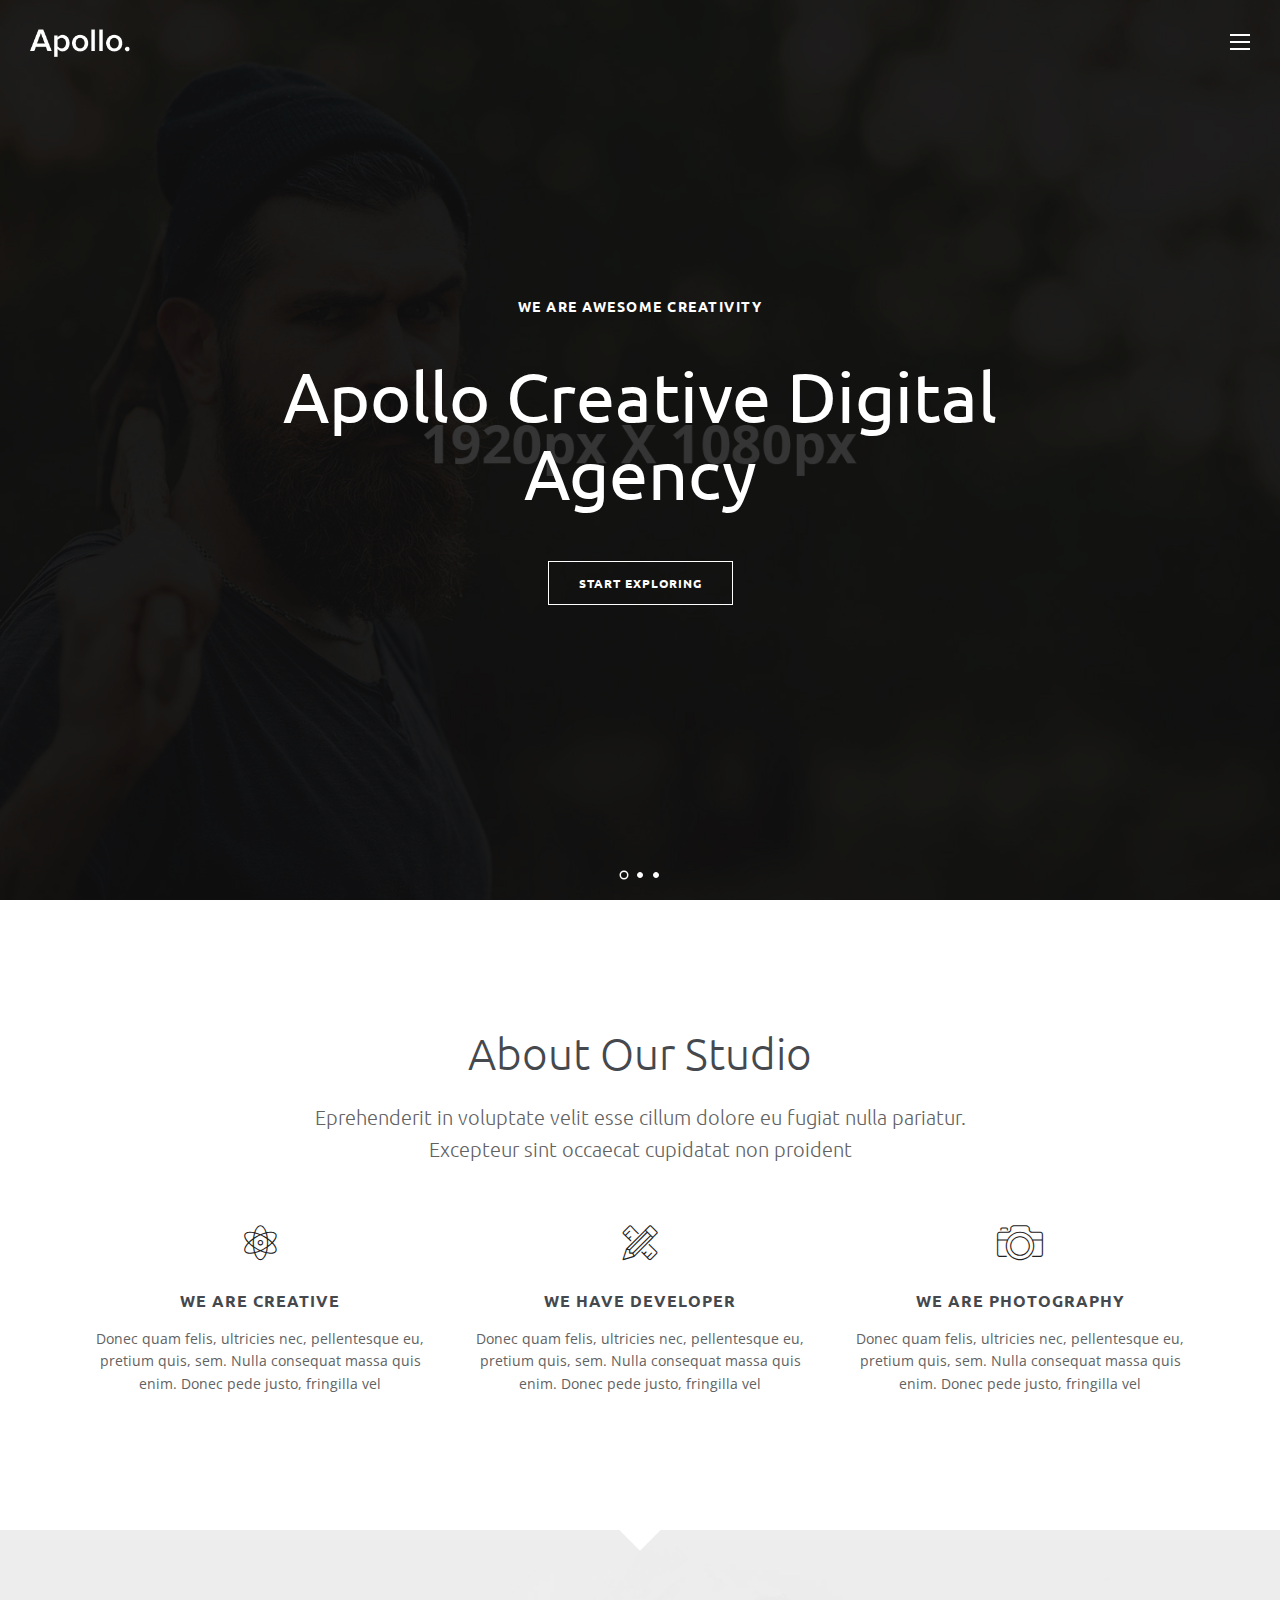
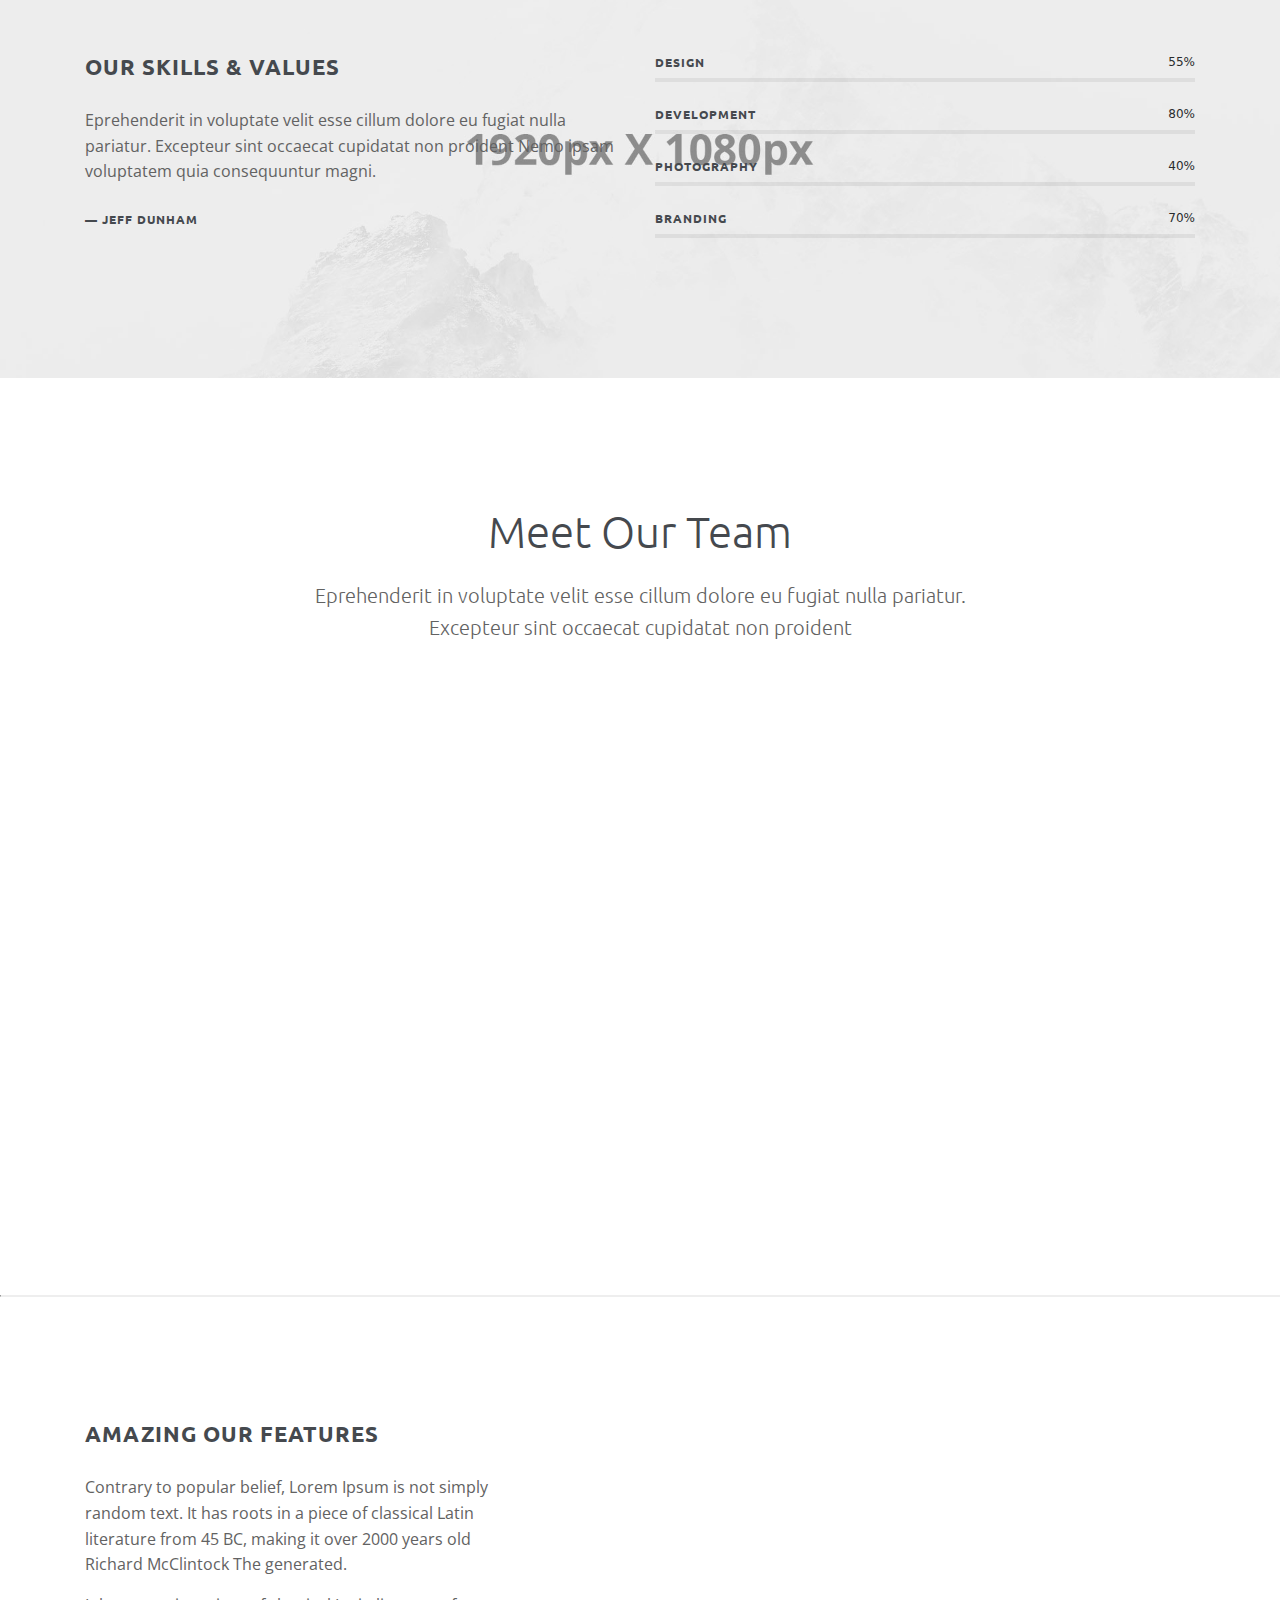
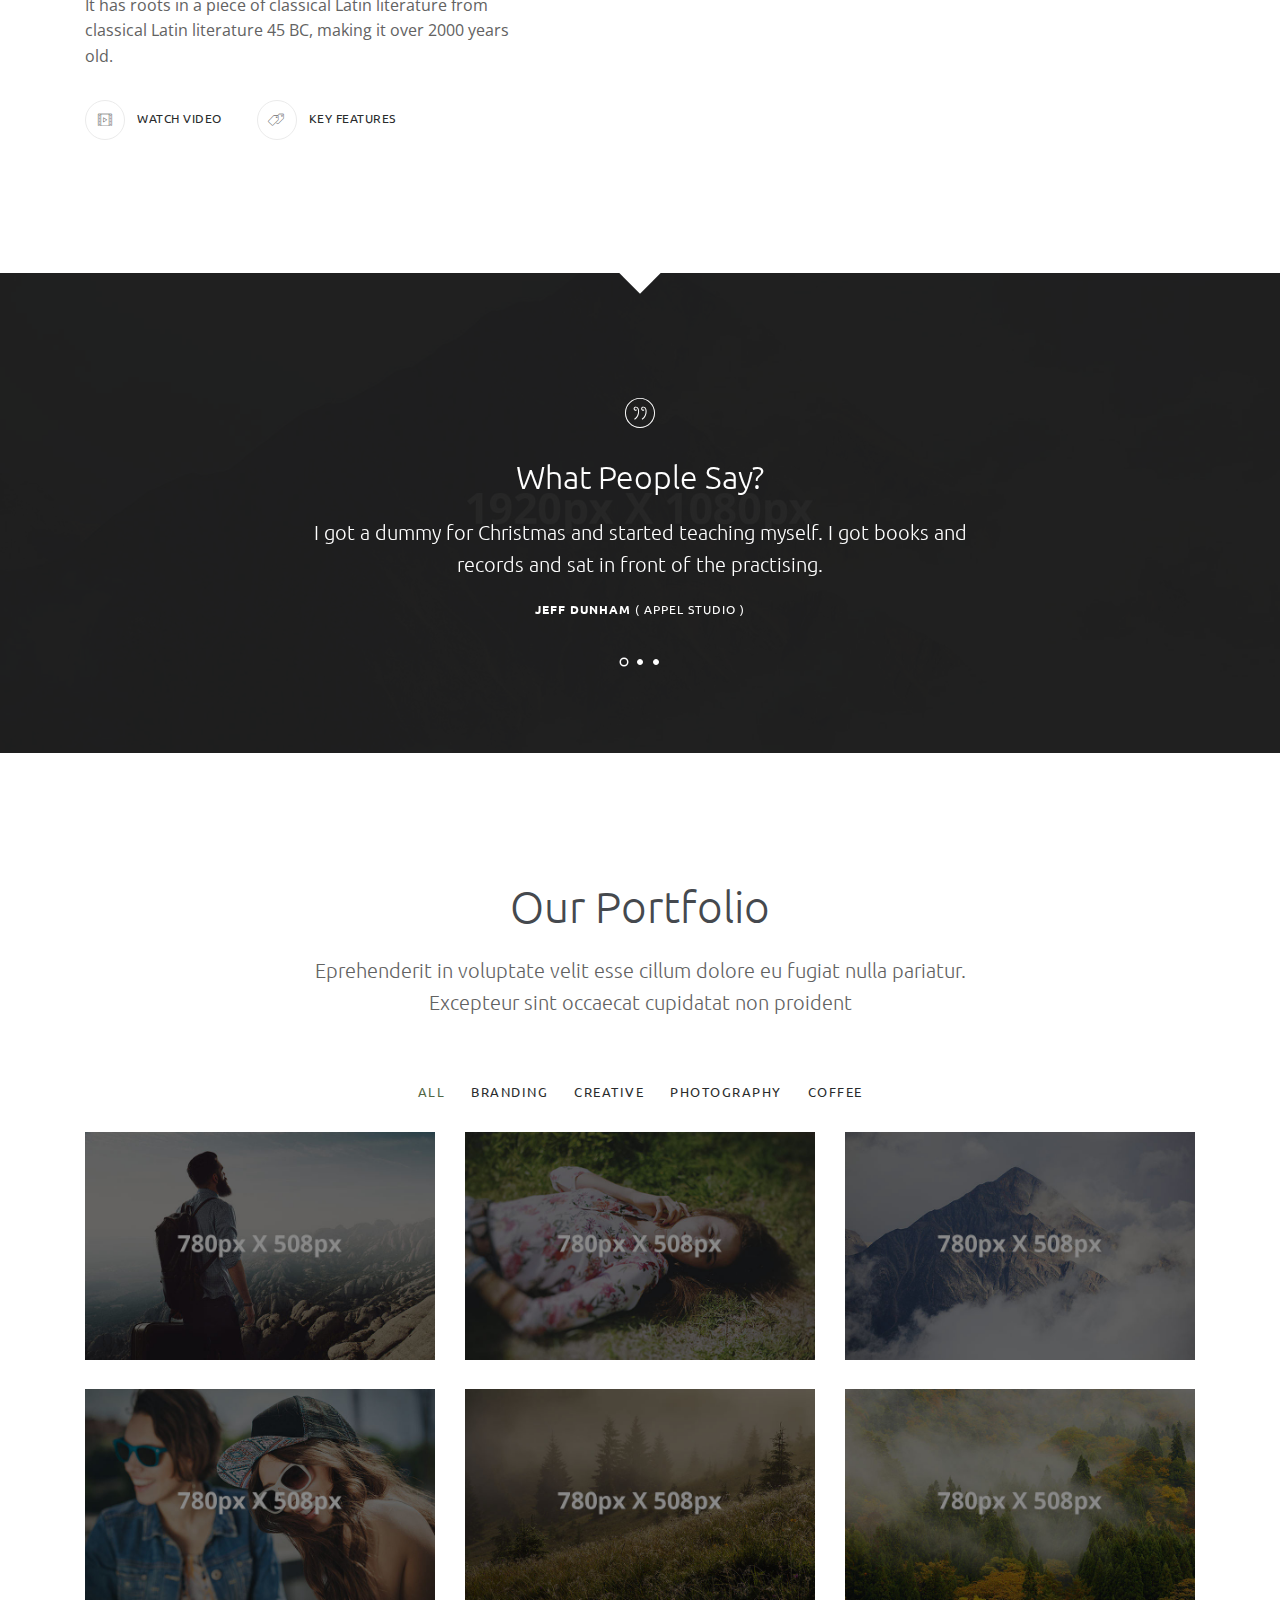
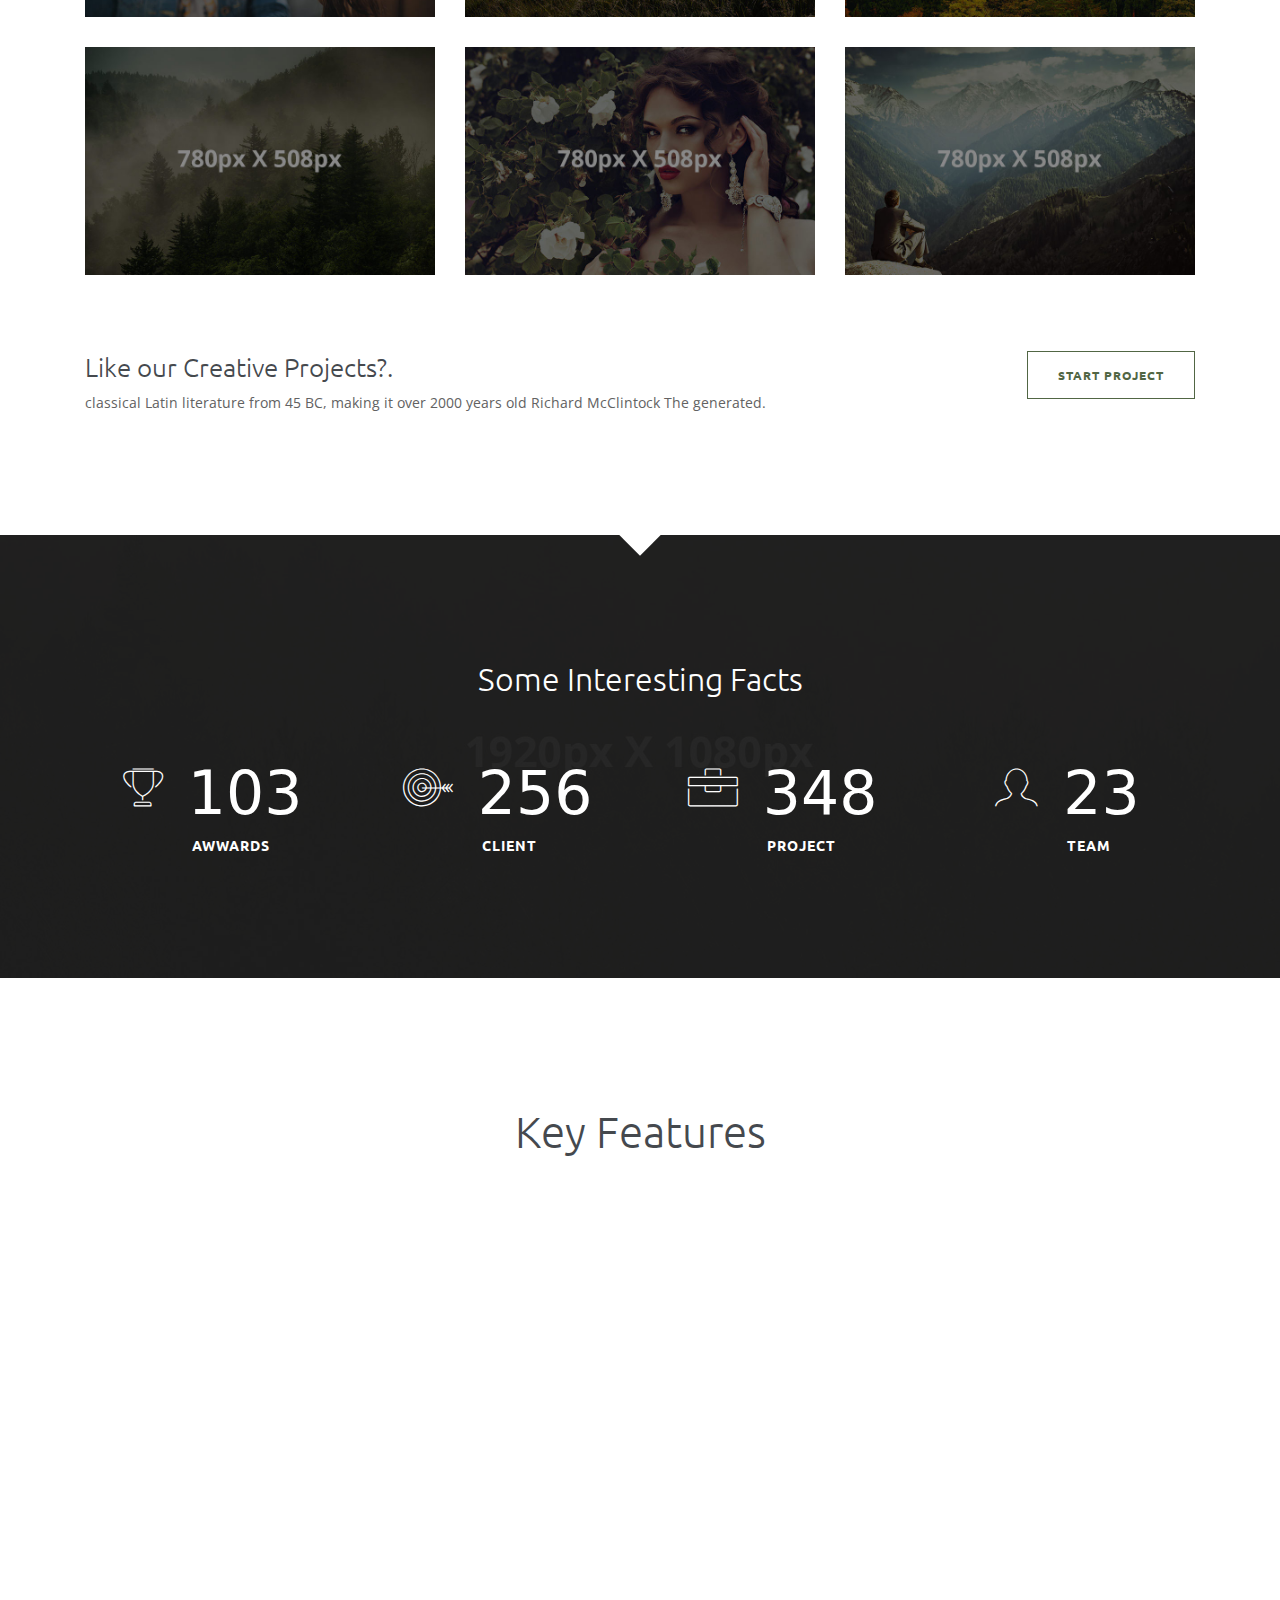
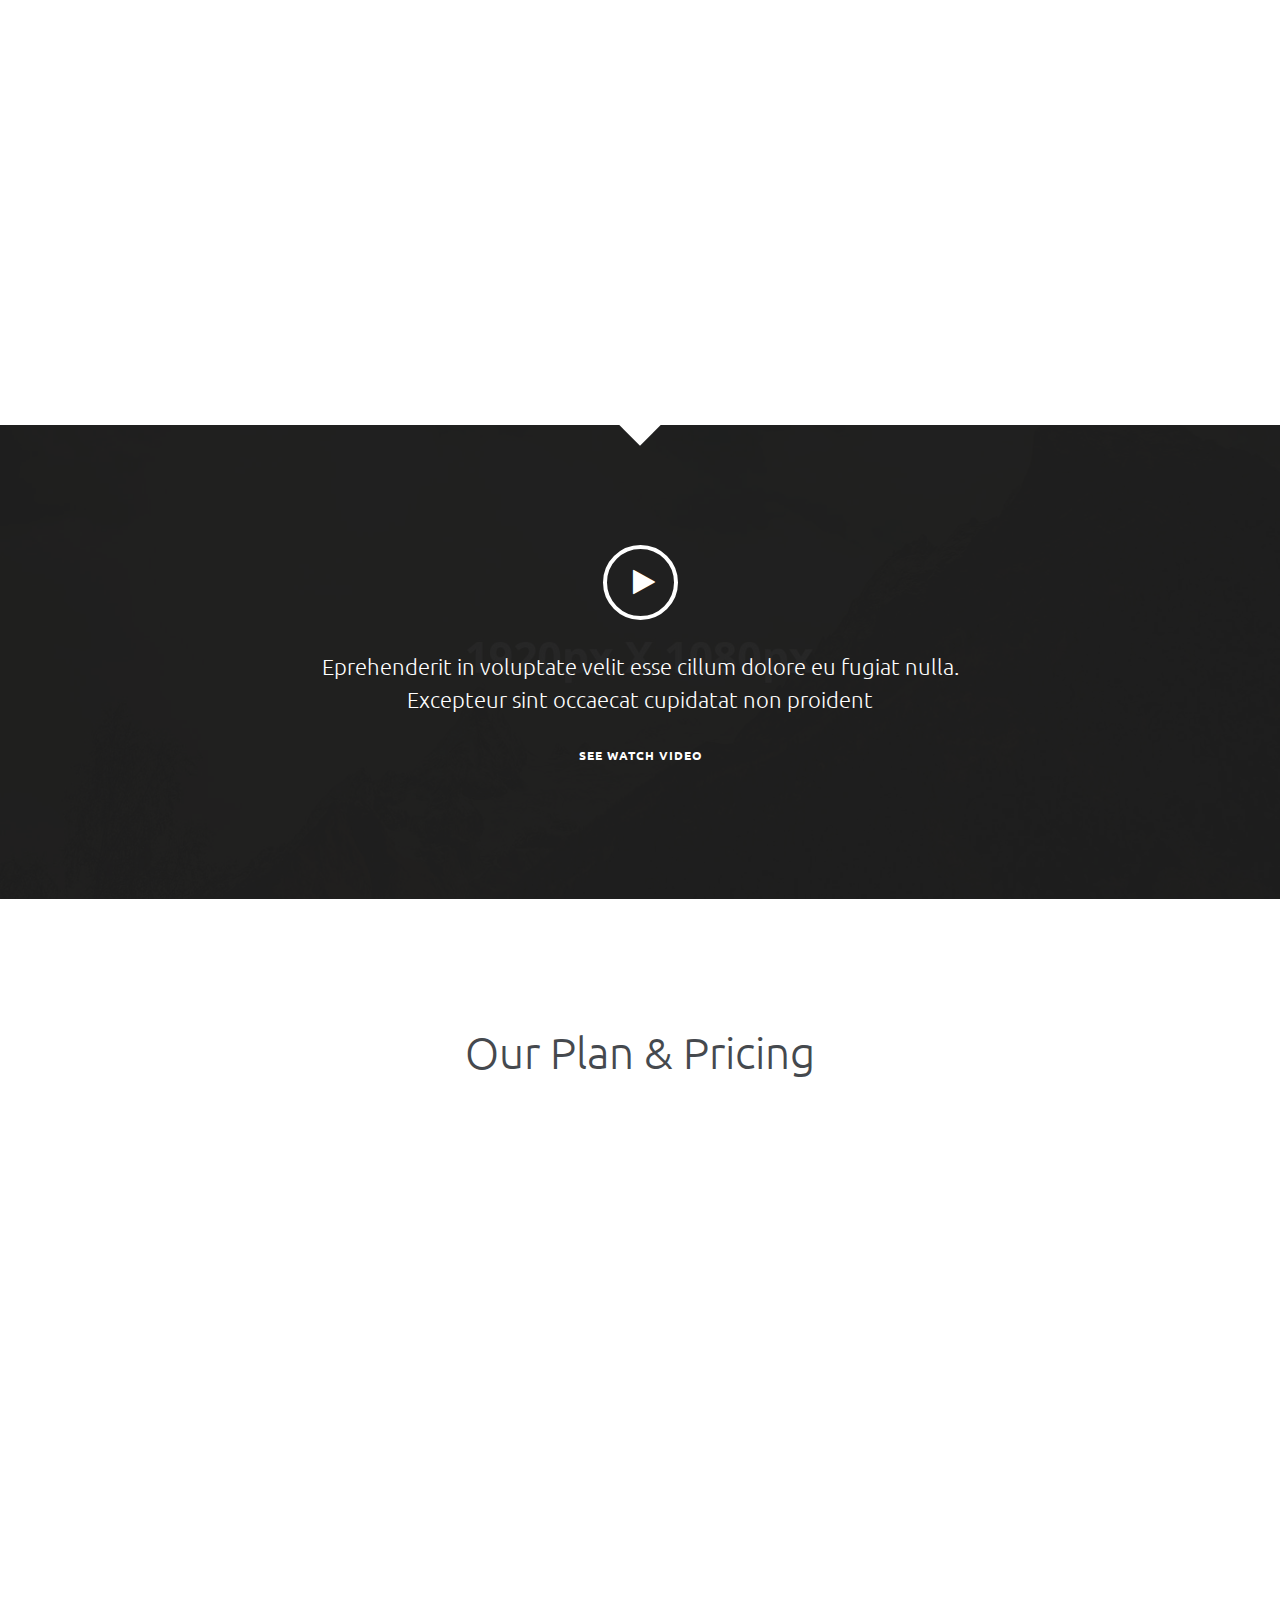
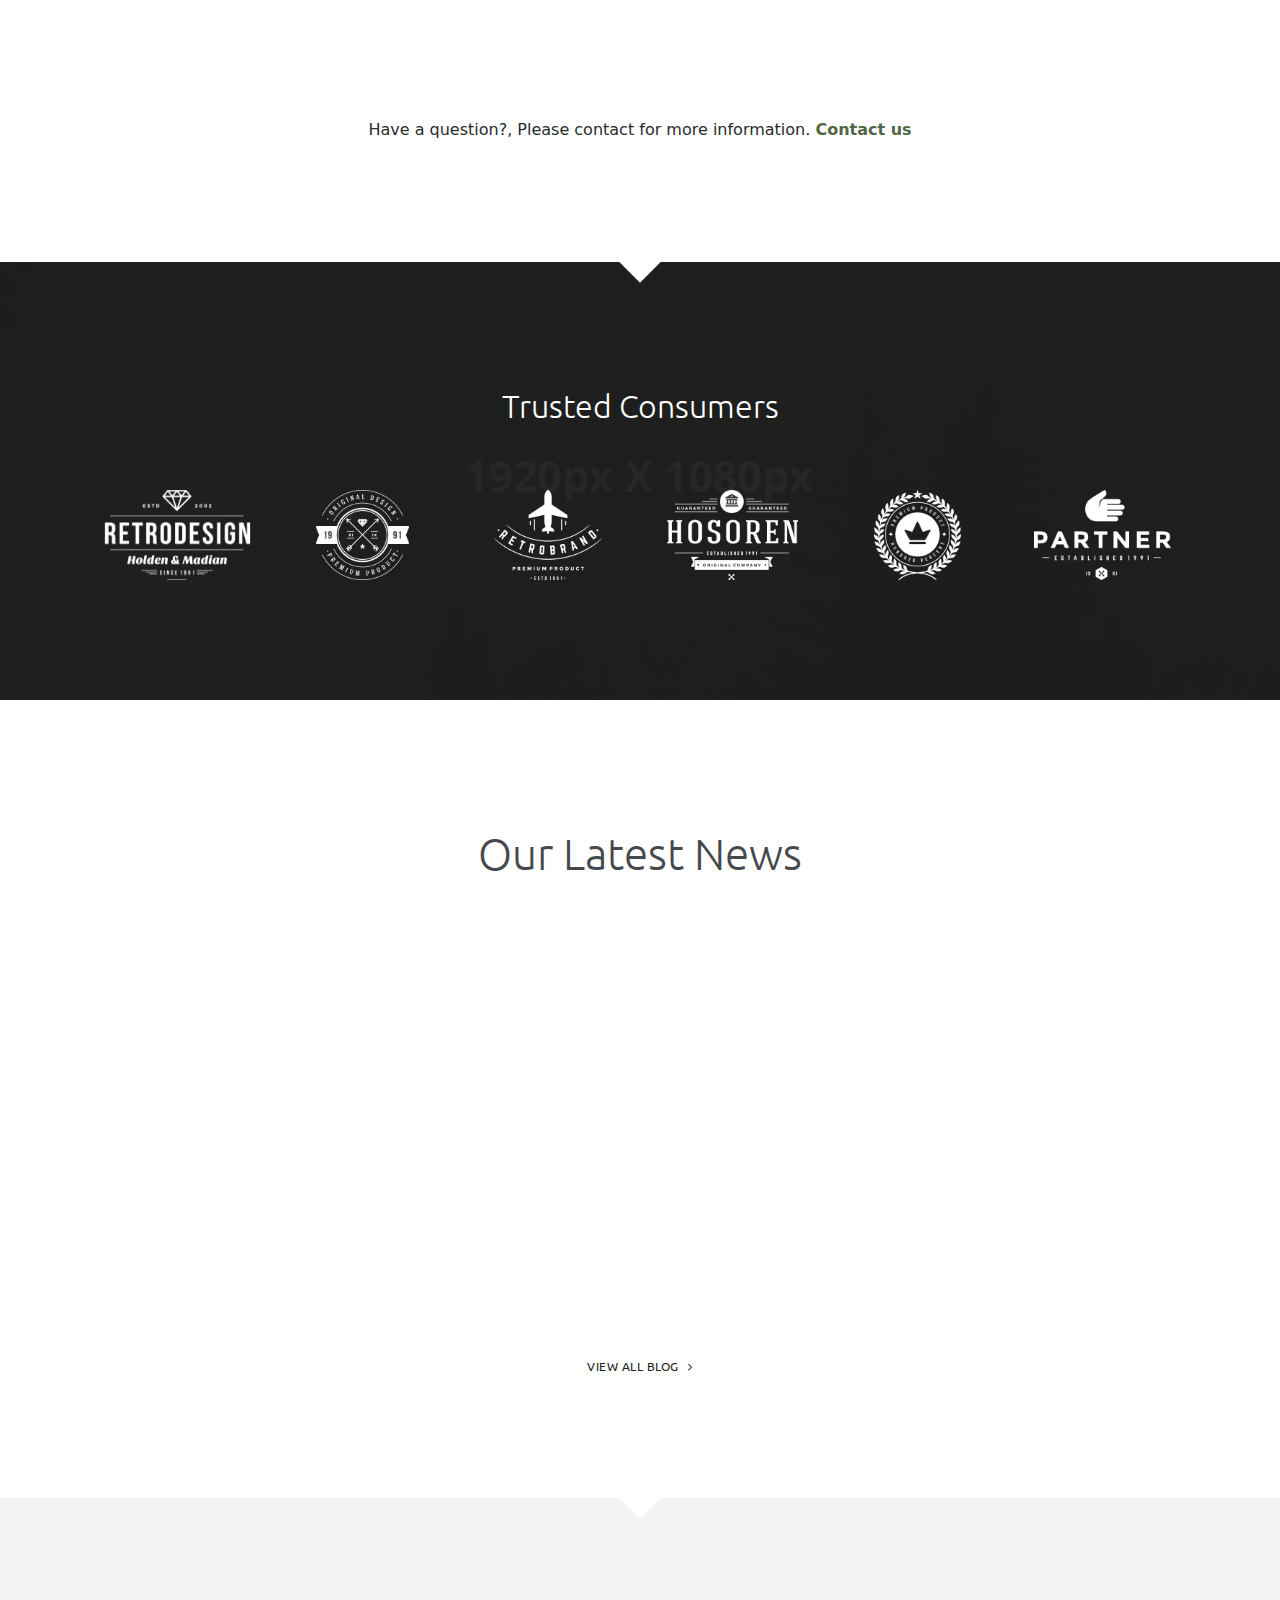
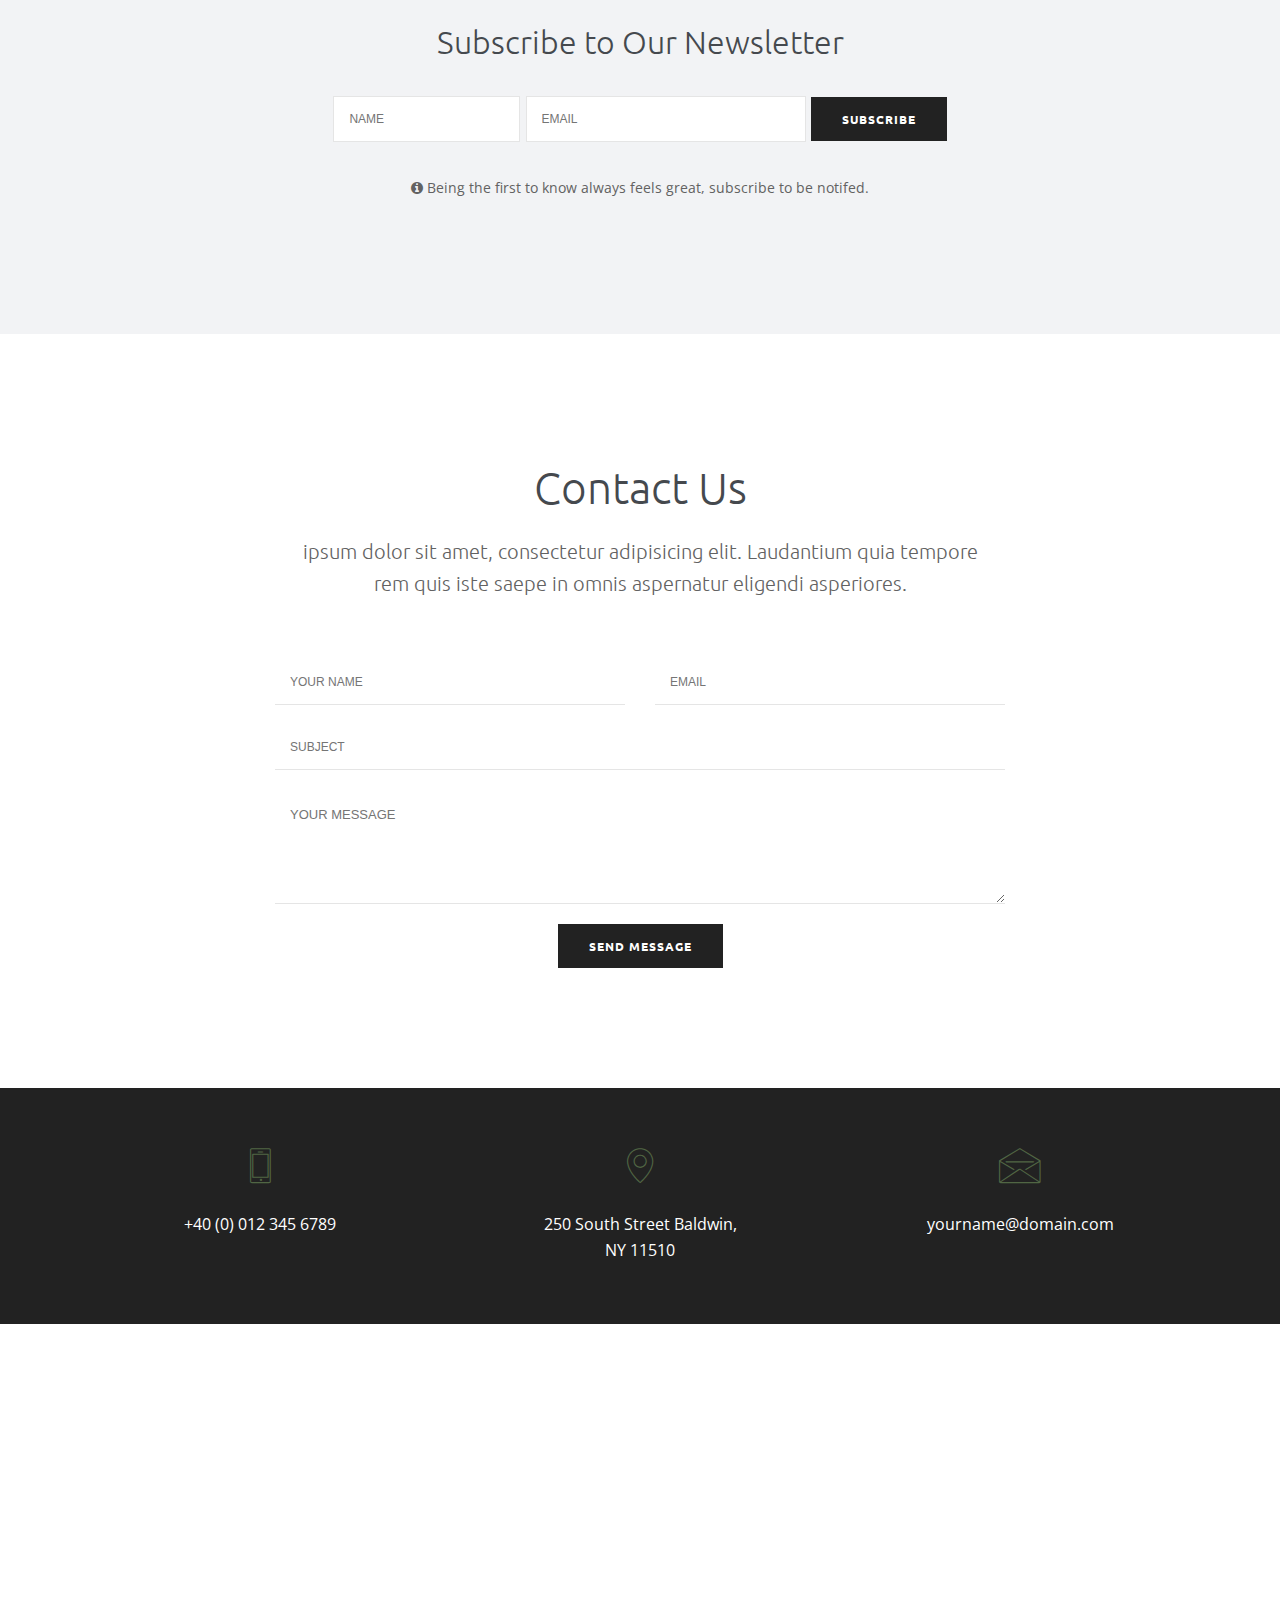
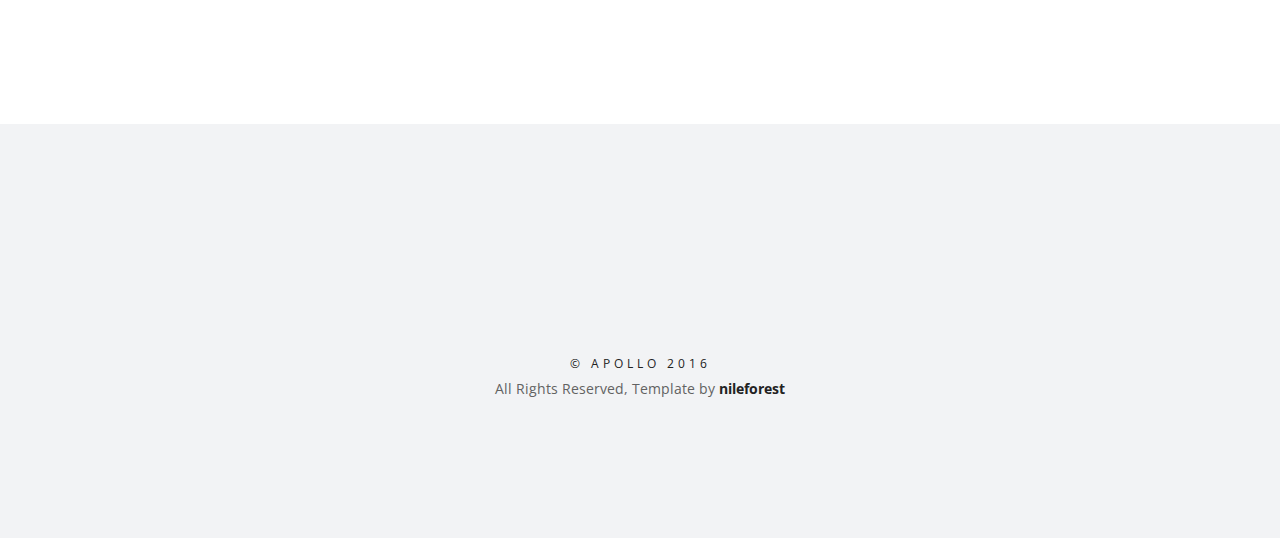
<file: HTML/header-overlay_menu.html>
﻿<!DOCTYPE html>

<html lang="en">
<head>
    <meta charset="utf-8" />
    <title>Apollo - Multiprapose Onepage Template</title>
    <meta name="description" content="" />
    <meta name="keywords" content="creative, portfolio, agency, template, theme, designed, html5, html, css3, responsive, apollo, onepage" />
    <meta name="author" content="nileforest">
    <meta name="viewport" content="width=device-width, initial-scale=1.0, maximum-scale=1.0" />
    <!--[if IE]><meta http-equiv='X-UA-Compatible' content='IE=edge,chrome=1'><![endif]-->

    <!-- Favicone Icon -->
    <link rel="shortcut icon" type="image/x-icon" href="img/favicon.ico" />
    <link rel="icon" type="image/png" href="img/favicon.png" />
    <link rel="apple-touch-icon" href="img/favicon.png" />

    <!-- Css -->
    <link href="css/style.css" rel="stylesheet" type="text/css" />
    <link href="css/bootstrap.css" rel="stylesheet" type="text/css" />
    <link href="css/plugins/animate.css" rel="stylesheet" type="text/css" />
</head>
<body class="wow-animate">

    <!-- Site preloader -->
    <section id="preloader">
        <div class="site-spinner"></div>
    </section>
    <!-- End Site preloader -->

    <!-- Overlay Menu --------------------------------------------------->
    <div class="overlay-menu">
        <!-- Overlay Menu Close Icon -->
        <a class="overlay-menu-close">
            <span></span>
        </a>
        <!-- End Overlay Menu Close Icon -->

        <!-- Overlay Menu Nav -->
        <div class="overlay-menu-inner">
            <nav class="singlepage-nav">
                <ul class="overlay-menu-nav">
                    <li><a href="#intro">Home</a></li>
                    <li><a href="#about">About</a></li>
                    <li><a href="#portfolio">Poftfolio</a></li>
                    <li><a href="#service">Service</a></li>
                    <li><a href="#pricing">Pricing</a></li>
                    <li><a href="#blog">Blog</a></li>
                    <li><a href="#contact-us">Contact</a></li>
                    <li><a class="external" target="_blank" href="demo.html">Demos</a></li>
                </ul>
            </nav>
        </div>
        <!-- End Overlay Menu Nav -->
    </div>
    <!-- End Overlay Menu -->


    <!-- Page Wraper -------------------------------------------------------->
    <div id="page-wraper">

        <!-- Header -->
        <header id="header" class="header">
            <div class="header-inner">

                <!-- Logo -->
                <div class="logo">
                    <a href="index.html">
                        <img class="logo-light" src="img/logo-light.png" alt="Apollo" />
                        <img class="logo-dark" src="img/logo-dark.png" alt="Apollo" />
                    </a>
                </div>
                <!-- End Logo -->

                <!-- Overlay menu btn Icon -->
                <div class="overlay-menu-btn nav-bar-icon">
                    <span></span>
                </div>
                <!-- Overlay menu btn Icon -->


            </div>
        </header>
        <!-- End Header -->

        <!-- Intro -->
        <section id="intro" class="intro">
            <!-- Slider -->
            <div class="fullscreen-slider owl-carousel white owl-theme-1">

                <div class="item">
                    <div class="slide-bg-image overlay-dark40 dark-bg parallax parallax-section" data-background-img="img/full/01.jpg">
                        <div class="js-fullscreen-height container">
                            <div class="intro-content">
                                <div class="intro-content-inner">
                                    <h5 class="alt-title intro-sub-title">We Are awesome Creativity</h5>
                                    <h1 class="intro-title mb-50">Apollo Creative Digital<br>
                                        Agency</h1>
                                    <a class="btn btn-white-outline btn-lg scroll-down" href="#portfolio">Start Exploring</a>
                                </div>
                            </div>
                        </div>
                    </div>
                </div>

                <div class="item">
                    <div class="slide-bg-image overlay-dark40 dark-bg parallax parallax-section" data-background-img="img/full/03.jpg">
                        <div class="js-fullscreen-height container">
                            <div class="intro-content">
                                <div class="intro-content-inner">
                                    <div class="intro-play-icon">
                                        <a class="video-popup" href="https://vimeo.com/81336102">
                                            <span class="play-icon-lg">
                                                <i class="fa fa-play"></i>
                                            </span>
                                        </a>
                                    </div>
                                    <h1 class="intro-title mb-40">Apollo Creative Studio</h1>
                                    <h5 class="alt-title intro-sub-title">Branding / Design / Development</h5>
                                </div>
                            </div>
                        </div>
                    </div>
                </div>

                <div class="item">
                    <div class="slide-bg-image overlay-dark40 dark-bg parallax parallax-section" data-background-img="img/full/02.jpg">
                        <div class="js-fullscreen-height container">
                            <div class="intro-content">
                                <div class="intro-content-inner">
                                    <h5 class="alt-title intro-sub-title mb-0">just a place for creative Design</h5>
                                    <h1 class="intro-title">Flexible & Customizable</h1>
                                    <h5 class="alt-title intro-sub-title">We do love the design & Photography</h5>
                                </div>
                            </div>
                        </div>
                    </div>
                </div>

            </div>
            <!-- End Slider -->
        </section>
        <!-- End Intro -->

        <!-- About Section -->
        <section id="about" class="section-padding">
            <div class="container text-center mb-60">
                <h1>About Our Studio</h1>
                <p class="lead-lg max-width-700">Eprehenderit in voluptate velit esse cillum dolore eu fugiat nulla pariatur. Excepteur sint occaecat cupidatat non proident</p>
            </div>
            <div class="container text-center">
                <div class="row">
                    <div class="col-md-4 content-box mb-sm-45">
                        <div class="alt-icon-top icon-gray">
                            <i class="icon-genius"></i>
                        </div>
                        <h4 class="alt-title">We are Creative</h4>
                        <p>Donec quam felis, ultricies nec, pellentesque eu, pretium quis, sem. Nulla consequat massa quis enim. Donec pede justo, fringilla vel</p>
                    </div>
                    <div class="col-md-4 content-box mb-sm-45">
                        <div class="alt-icon-top icon-gray">
                            <i class="icon-tools"></i>
                        </div>
                        <h4 class="alt-title">We have Developer</h4>
                        <p>Donec quam felis, ultricies nec, pellentesque eu, pretium quis, sem. Nulla consequat massa quis enim. Donec pede justo, fringilla vel</p>
                    </div>
                    <div class="col-md-4 content-box">
                        <div class="alt-icon-top icon-gray">
                            <i class="icon-camera"></i>
                        </div>
                        <h4 class="alt-title">we are photography</h4>
                        <p>Donec quam felis, ultricies nec, pellentesque eu, pretium quis, sem. Nulla consequat massa quis enim. Donec pede justo, fringilla vel</p>
                    </div>
                </div>
            </div>
        </section>
        <!-- End About Section -->

        <!-- Skills Section -->
        <section id="skills" class="section-padding pos-section gray-bg bg-image overlay-light" data-stellar-background-ratio="0.4" data-background-img="img/full/16.jpg">
            <!-- page triangle shape -->
            <div class="page-triangle white-bg"></div>
            <!-- End page triangle shape -->
            <div class="container">
                <div class="row">
                    <div class="col-md-6">
                        <h1 class="alt-title">Our Skills &amp; Values</h1>
                        <p class="large">Eprehenderit in voluptate velit esse cillum dolore eu fugiat nulla pariatur. Excepteur sint occaecat cupidatat non proident Nemo ipsam voluptatem quia consequuntur magni.</p>
                        <h6 class="quote-author alt-title mt-25">— Jeff Dunham </h6>
                    </div>
                    <div class="col-md-6">
                        <div data-percent="55%" class="skillbar">
                            <h6 class="skillbar-title alt-title">Design</h6>
                            <div class="skill-bar-percent">55%</div>
                            <div class="skillbar-bar">
                                <div class="skillbar-bar-child"></div>
                            </div>
                        </div>
                        <div data-percent="80%" class="skillbar">
                            <h6 class="skillbar-title alt-title">Development</h6>
                            <div class="skill-bar-percent">80%</div>
                            <div class="skillbar-bar">
                                <div class="skillbar-bar-child"></div>
                            </div>
                        </div>
                        <div data-percent="40%" class="skillbar">
                            <h6 class="skillbar-title alt-title">Photography</h6>
                            <div class="skill-bar-percent">40%</div>
                            <div class="skillbar-bar">
                                <div class="skillbar-bar-child"></div>
                            </div>
                        </div>
                        <div data-percent="70%" class="skillbar">
                            <h6 class="skillbar-title alt-title">Branding</h6>
                            <div class="skill-bar-percent">70%</div>
                            <div class="skillbar-bar">
                                <div class="skillbar-bar-child"></div>
                            </div>
                        </div>
                    </div>
                </div>
            </div>
        </section>
        <!-- End Skills Section -->

        <!-- Team Section -->
        <section id="team" class="section-padding">
            <div class="container text-center">
                <h1>Meet Our Team</h1>
                <p class="lead-lg max-width-700 mb-60">Eprehenderit in voluptate velit esse cillum dolore eu fugiat nulla pariatur. Excepteur sint occaecat cupidatat non proident</p>
            </div>
            <div class="container">
                <div class="rows">


                    <!--Team Carousel -->
                    <div class="owl-carousel team-carousel nf-carousel-theme">

                        <div class="item wow fadeInUp">
                            <div class="team-item">
                                <div class="team-item-img">
                                    <img src="img/team/01.jpg" alt="" />
                                    <div class="team-item-detail">
                                        <div class="team-item-detail-inner light-color">
                                            <ul class="social">
                                                <li><a href="https://www.facebook.com/" target="_blank"><i class="fa fa-facebook"></i></a></li>
                                                <li><a href="https://www.twitter.com/" target="_blank"><i class="fa fa-twitter"></i></a></li>
                                                <li><a href="https://www.dribbble.com/" target="_blank"><i class="fa fa-dribbble"></i></a></li>
                                                <li><a href="https://www.linkedin.com/" target="_blank"><i class="fa fa-linkedin"></i></a></li>
                                            </ul>
                                        </div>
                                    </div>
                                </div>
                                <div class="team-item-info">
                                    <h5 class="alt-title">Mitchell KAPPOS</h5>
                                    <p class="">Graphic Designer</p>
                                </div>
                            </div>
                        </div>

                        <div class="item wow fadeInUp" data-wow-delay="0.1s">
                            <div class="team-item">
                                <div class="team-item-img">
                                    <img src="img/team/02.jpg" alt="" />
                                    <div class="team-item-detail">
                                        <div class="team-item-detail-inner light-color">
                                            <ul class="social">
                                                <li><a href="https://www.facebook.com/" target="_blank"><i class="fa fa-facebook"></i></a></li>
                                                <li><a href="https://www.twitter.com/" target="_blank"><i class="fa fa-twitter"></i></a></li>
                                                <li><a href="https://www.dribbble.com/" target="_blank"><i class="fa fa-dribbble"></i></a></li>
                                                <li><a href="https://www.linkedin.com/" target="_blank"><i class="fa fa-linkedin"></i></a></li>
                                            </ul>
                                        </div>
                                    </div>
                                </div>
                                <div class="team-item-info">
                                    <h5 class="alt-title">Leonardo da Vinci</h5>
                                    <p class="">Front-End Dev</p>
                                </div>
                            </div>
                        </div>

                        <div class="item wow fadeInUp" data-wow-delay="0.2s">
                            <div class="team-item">
                                <div class="team-item-img">
                                    <img src="img/team/03.jpg" alt="" />
                                    <div class="team-item-detail">
                                        <div class="team-item-detail-inner light-color">
                                            <ul class="social">
                                                <li><a href="https://www.facebook.com/" target="_blank"><i class="fa fa-facebook"></i></a></li>
                                                <li><a href="https://www.twitter.com/" target="_blank"><i class="fa fa-twitter"></i></a></li>
                                                <li><a href="https://www.dribbble.com/" target="_blank"><i class="fa fa-dribbble"></i></a></li>
                                                <li><a href="https://www.linkedin.com/" target="_blank"><i class="fa fa-linkedin"></i></a></li>
                                            </ul>
                                        </div>
                                    </div>
                                </div>
                                <div class="team-item-info">
                                    <h5 class="alt-title">John Doe</h5>
                                    <p class="">Project Manager</p>
                                </div>
                            </div>
                        </div>

                        <div class="item">
                            <div class="team-item">
                                <div class="team-item-img">
                                    <img src="img/team/04.jpg" alt="" />
                                    <div class="team-item-detail">
                                        <div class="team-item-detail-inner light-color">
                                            <ul class="social">
                                                <li><a href="https://www.facebook.com/" target="_blank"><i class="fa fa-facebook"></i></a></li>
                                                <li><a href="https://www.twitter.com/" target="_blank"><i class="fa fa-twitter"></i></a></li>
                                                <li><a href="https://www.dribbble.com/" target="_blank"><i class="fa fa-dribbble"></i></a></li>
                                                <li><a href="https://www.linkedin.com/" target="_blank"><i class="fa fa-linkedin"></i></a></li>
                                            </ul>
                                        </div>
                                    </div>
                                </div>
                                <div class="team-item-info">
                                    <h5 class="alt-title">Michael Lee</h5>
                                    <p>Web Developer</p>
                                </div>
                            </div>
                        </div>

                        <div class="item">
                            <div class="team-item">
                                <div class="team-item-img">
                                    <img src="img/team/05.jpg" alt="" />
                                    <div class="team-item-detail">
                                        <div class="team-item-detail-inner light-color">
                                            <ul class="social">
                                                <li><a href="https://www.facebook.com/" target="_blank"><i class="fa fa-facebook"></i></a></li>
                                                <li><a href="https://www.twitter.com/" target="_blank"><i class="fa fa-twitter"></i></a></li>
                                                <li><a href="https://www.dribbble.com/" target="_blank"><i class="fa fa-dribbble"></i></a></li>
                                                <li><a href="https://www.linkedin.com/" target="_blank"><i class="fa fa-linkedin"></i></a></li>
                                            </ul>
                                        </div>
                                    </div>
                                </div>
                                <div class="team-item-info">
                                    <h5 class="alt-title">Mitchell KAPPOS</h5>
                                    <p class="">Graphic Designer</p>
                                </div>
                            </div>
                        </div>

                        <div class="item">
                            <div class="team-item">
                                <div class="team-item-img">
                                    <img src="img/team/06.jpg" alt="" />
                                    <div class="team-item-detail">
                                        <div class="team-item-detail-inner light-color">
                                            <ul class="social">
                                                <li><a href="https://www.facebook.com/" target="_blank"><i class="fa fa-facebook"></i></a></li>
                                                <li><a href="https://www.twitter.com/" target="_blank"><i class="fa fa-twitter"></i></a></li>
                                                <li><a href="https://www.dribbble.com/" target="_blank"><i class="fa fa-dribbble"></i></a></li>
                                                <li><a href="https://www.linkedin.com/" target="_blank"><i class="fa fa-linkedin"></i></a></li>
                                            </ul>
                                        </div>
                                    </div>
                                </div>
                                <div class="team-item-info">
                                    <h5 class="alt-title">Leonardo da Vinci</h5>
                                    <p class="">Front-End Dev</p>
                                </div>
                            </div>
                        </div>

                    </div>
                    <!--End Team Carousel --->

                </div>
            </div>
        </section>
        <!-- End Team Section -->

        <hr />

        <!-- Features Section -->
        <section id="features" class="section-padding">

            <div class="container">
                <div class="row">
                    <div class="col-md-5 mb-sm-30">
                        <h1 class="alt-title">Amazing Our Features</h1>
                        <p class="large">Contrary to popular belief, Lorem Ipsum is not simply random text. It has roots in a piece of classical Latin literature from 45 BC, making it over 2000 years old Richard McClintock The generated.</p>
                        <p class="large">It has roots in a piece of classical Latin literature from classical Latin literature 45 BC, making it over 2000 years old.</p>
                        <div class="mt-30">
                            <a class="link features-block-link"><i class="icon icon-video features-block-link-icon"></i>WATCH VIDEO</a>
                            <a class="link features-block-link"><i class="icon icon-pricetags features-block-link-icon"></i>Key Features</a>
                        </div>
                    </div>
                    <div class="col-md-7 text-right wow fadeInUp">
                        <img src="img/mockup/mockup02.png" style="max-width: 580px; width: 100%;" alt="" />
                    </div>

                </div>
            </div>



        </section>
        <!-- Features Section -->

        <!-- Testimonials Section -->
        <section id="testimonials" class="section-padding bg-image dark-bg pos-section overlay-dark" data-stellar-background-ratio="0.4" data-background-img="img/full/15.jpg">
            <!-- page triangle shape -->
            <div class="page-triangle white-bg"></div>
            <!-- End page triangle shape -->
            <div class="container">
                <div class="owl-carousel testimonial-carousel nf-carousel-theme white">
                    <div class="item">
                        <div class="testimonial text-center max-width-700">
                            <div class="page-icon-sm"><i class="icon-quote"></i></div>
                            <h2>What People Say?</h2>
                            <p class="lead-lg">I got a dummy for Christmas and started teaching myself. I got books and records and sat in front of the practising.</p>
                            <h6 class="quote-author alt-title">Jeff Dunham <span class="text-regular">( Appel Studio )</span></h6>
                        </div>
                    </div>
                    <div class="item">
                        <div class="testimonial text-center max-width-700">
                            <div class="page-icon-sm"><i class="icon-quote"></i></div>
                            <h2>What People Say?</h2>
                            <p class="lead-lg">you can never eat a pet you name. And anyway, I did my first show in the third grade it would be like a ventriloquist.</p>
                            <h6 class="quote-author alt-title">Alexander Theroux <span class="text-regular">( USA )</span></h6>
                        </div>
                    </div>
                    <div class="item">
                        <div class="testimonial text-center max-width-700">
                            <div class="page-icon-sm"><i class="icon-quote"></i></div>
                            <h2>What People Say?</h2>
                            <p class="lead-lg">We're not leaving here without Buster, man. Leave no crash-test dummy Text all the Rotate Simply behind!</p>
                            <h6 class="quote-author alt-title">Adam Savage <span class="text-regular">( Artist )</span></h6>
                        </div>
                    </div>
                </div>
            </div>
        </section>
        <!-- End Testimonials Section -->

        <!-- Portfolio Section -->
        <section id="portfolio" class="section-padding">
            <div class="container text-center">
                <h1>Our Portfolio</h1>
                <p class="lead-lg max-width-700 mb-60">Eprehenderit in voluptate velit esse cillum dolore eu fugiat nulla pariatur. Excepteur sint occaecat cupidatat non proident</p>
            </div>

            <!-- Portfolio -->
            <div class="container">
                <ul class="portfolio-filter categories-filter">
                    <li><a data-filter="*" class="categories active">All</a></li>
                    <li><a data-filter=".branding" class="categories">Branding</a></li>
                    <li><a data-filter=".creative" class="categories">Creative</a></li>
                    <li><a data-filter=".photography" class="categories">Photography</a></li>
                    <li><a data-filter=".coffee" class="categories">coffee</a></li>
                </ul>

                <div class="rows portfolio-grid gallery-popup">

                    <!-- Portfolio Item -->
                    <div class="portfolio-item photography creative">
                        <div class="portfolio-box">
                            <a class="porfolio-popup gallery-popup-link" href="img/portfolio/large/01.jpg" title="Portfolio Image 01">
                                <div class="portfolio-image-wrap">
                                    <img src="img/portfolio/thumb/01.jpg" alt="" />
                                </div>
                                <div class="portfolio-caption-mask">
                                    <div class="portfolio-caption-text">
                                        <div class="portfolio-caption-tb-cell">
                                            <h5 class="alt-title">Simple Portfolio Title</h5>
                                            <p>Landscape</p>
                                        </div>
                                    </div>
                                </div>
                            </a>
                        </div>
                    </div>
                    <!-- End Portfolio Item -->

                    <!-- Portfolio Item -->
                    <div class="portfolio-item branding photography coffee">
                        <div class="portfolio-box">
                            <a class="porfolio-popup gallery-popup-link" href="img/portfolio/large/02.jpg" title="Portfolio Image 02">
                                <div class="portfolio-image-wrap">
                                    <img src="img/portfolio/thumb/02.jpg" alt="" />
                                </div>
                                <div class="portfolio-caption-mask">
                                    <div class="portfolio-caption-text">
                                        <div class="portfolio-caption-tb-cell">
                                            <h5 class="alt-title">Simple Portfolio Title</h5>
                                            <p>People</p>
                                        </div>
                                    </div>
                                </div>
                            </a>
                        </div>
                    </div>
                    <!-- End Portfolio Item -->

                    <!-- Portfolio Item -->
                    <div class="portfolio-item branding creative coffee">
                        <div class="portfolio-box">
                            <a class="porfolio-popup gallery-popup-link" href="img/portfolio/large/03.jpg" title="Portfolio Image 03">
                                <div class="portfolio-image-wrap">
                                    <img src="img/portfolio/thumb/03.jpg" alt="" />
                                </div>
                                <div class="portfolio-caption-mask">
                                    <div class="portfolio-caption-text">
                                        <div class="portfolio-caption-tb-cell">
                                            <h5 class="alt-title">Simple Portfolio Title</h5>
                                            <p>Cloud Hill</p>
                                        </div>
                                    </div>
                                </div>
                            </a>
                        </div>
                    </div>
                    <!-- End Portfolio Item -->

                    <!-- Portfolio Item -->
                    <div class="portfolio-item branding">
                        <div class="portfolio-box">
                            <a class="porfolio-popup gallery-popup-link" href="img/portfolio/large/04.jpg" title="Portfolio Image 04">
                                <div class="portfolio-image-wrap">
                                    <img src="img/portfolio/thumb/04.jpg" alt="" />
                                </div>
                                <div class="portfolio-caption-mask">
                                    <div class="portfolio-caption-text">
                                        <div class="portfolio-caption-tb-cell">
                                            <h5 class="alt-title">Simple Portfolio Title</h5>
                                            <p>people</p>
                                        </div>
                                    </div>
                                </div>
                            </a>
                        </div>
                    </div>
                    <!-- End Portfolio Item -->

                    <!-- Portfolio Item -->
                    <div class="portfolio-item branding photography coffee">
                        <div class="portfolio-box">
                            <a class="porfolio-popup gallery-popup-link" href="img/portfolio/large/05.jpg" title="Portfolio Image 05">
                                <div class="portfolio-image-wrap">
                                    <img src="img/portfolio/thumb/05.jpg" alt="" />
                                </div>
                                <div class="portfolio-caption-mask">
                                    <div class="portfolio-caption-text">
                                        <div class="portfolio-caption-tb-cell">
                                            <h5 class="alt-title">Simple Portfolio Title</h5>
                                            <p>Landscape</p>
                                        </div>
                                    </div>
                                </div>
                            </a>
                        </div>
                    </div>
                    <!-- End Portfolio Item -->

                    <!-- Portfolio Item -->
                    <div class="portfolio-item branding photography">
                        <div class="portfolio-box">
                            <a class="porfolio-popup gallery-popup-link" href="img/portfolio/large/06.jpg" title="Portfolio Image 05">
                                <div class="portfolio-image-wrap">
                                    <img src="img/portfolio/thumb/06.jpg" alt="" />
                                </div>
                                <div class="portfolio-caption-mask">
                                    <div class="portfolio-caption-text">
                                        <div class="portfolio-caption-tb-cell">
                                            <h5 class="alt-title">Simple Portfolio Title</h5>
                                            <p>People</p>
                                        </div>
                                    </div>
                                </div>
                            </a>
                        </div>
                    </div>
                    <!-- End Portfolio Item -->

                    <!-- Portfolio Item -->
                    <div class="portfolio-item photography coffee">
                        <div class="portfolio-box">
                            <a class="porfolio-popup gallery-popup-link" href="img/portfolio/large/07.jpg" title="Portfolio Image 07">
                                <div class="portfolio-image-wrap">
                                    <img src="img/portfolio/thumb/07.jpg" alt="" />
                                </div>
                                <div class="portfolio-caption-mask">
                                    <div class="portfolio-caption-text">
                                        <div class="portfolio-caption-tb-cell">
                                            <h5 class="alt-title">Simple Portfolio Title</h5>
                                            <p>Landscape</p>
                                        </div>
                                    </div>
                                </div>
                            </a>
                        </div>
                    </div>
                    <!-- End Portfolio Item -->

                    <!-- Portfolio Item -->
                    <div class="portfolio-item branding photography coffee">
                        <div class="portfolio-box">
                            <a class="porfolio-popup gallery-popup-link" href="img/portfolio/large/08.jpg" title="Portfolio Image 08">
                                <div class="portfolio-image-wrap">
                                    <img src="img/portfolio/thumb/08.jpg" alt="" />
                                </div>
                                <div class="portfolio-caption-mask">
                                    <div class="portfolio-caption-text">
                                        <div class="portfolio-caption-tb-cell">
                                            <h5 class="alt-title">Simple Portfolio Title</h5>
                                            <p>People</p>
                                        </div>
                                    </div>
                                </div>
                            </a>
                        </div>
                    </div>
                    <!-- End Portfolio Item -->

                    <!-- Portfolio Item -->
                    <div class="portfolio-item branding creative coffee">
                        <div class="portfolio-box">
                            <a class="porfolio-popup gallery-popup-link" href="img/portfolio/large/09.jpg" title="Portfolio Image 09">
                                <div class="portfolio-image-wrap">
                                    <img src="img/portfolio/thumb/09.jpg" alt="" />
                                </div>
                                <div class="portfolio-caption-mask">
                                    <div class="portfolio-caption-text">
                                        <div class="portfolio-caption-tb-cell">
                                            <h5 class="alt-title">Simple Portfolio Title</h5>
                                            <p>Cloud Hill</p>
                                        </div>
                                    </div>
                                </div>
                            </a>
                        </div>
                    </div>
                    <!-- End Portfolio Item -->

                </div>

            </div>
            <!-- End Portfolio -->

            <div class="container mt-60">
                <div class="row">
                    <div class="col-sm-8">
                        <h3 class="action-box-title">Like our Creative Projects?.</h3>
                        <p class="action-box-content">classical Latin literature from 45 BC, making it over 2000 years old Richard McClintock The generated.</p>
                    </div>
                    <div class="col-sm-4 text-right">
                        <a class="scroll-down btn btn-xlg btn-color-outline" href="#contact-us">Start Project</a>
                    </div>
                </div>
            </div>

        </section>
        <!-- End Portfolio Section -->

        <!-- Counter Section -->
        <section id="counter" class="section-padding bg-image dark-bg pos-section overlay-dark" data-stellar-background-ratio="0.4" data-background-img="img/full/14.jpg">
            <!-- page triangle shape -->
            <div class="page-triangle white-bg"></div>
            <!-- End page triangle shape -->
            <div class="container text-center">
                <div class="rows">
                    <h2 class="mb-60">Some Interesting Facts</h2>
                </div>
                <div class="row">
                    <div class="col-md-3 col-sm-6 mb-sm-30">
                        <div class="counter-group">
                            <div class="counter-icon"><i class="icon-trophy"></i></div>
                            <div class="counter-content">
                                <h1 class="counter-title counter-num">103</h1>
                                <h5 class="alt-title counter-sub-title">&nbsp;Awwards</h5>
                            </div>
                        </div>
                    </div>
                    <div class="col-md-3 col-sm-6 mb-sm-30">
                        <div class="counter-group">
                            <div class="counter-icon"><i class="icon-target"></i></div>
                            <div class="counter-content">
                                <h1 class="counter-title counter-num">256</h1>
                                <h5 class="alt-title counter-sub-title">&nbsp;Client</h5>
                            </div>
                        </div>
                    </div>
                    <div class="col-md-3 col-sm-6 mb-sm-30">
                        <div class="counter-group">
                            <div class="counter-icon"><i class="icon-toolbox"></i></div>
                            <div class="counter-content">
                                <h1 class="counter-title counter-num">348</h1>
                                <h5 class="alt-title counter-sub-title">&nbsp;Project</h5>
                            </div>
                        </div>
                    </div>
                    <div class="col-md-3 col-sm-6 mb-sm-30">
                        <div class="counter-group">
                            <div class="counter-icon"><i class="icon-profile-male"></i></div>
                            <div class="counter-content">
                                <h1 class="counter-title counter-num">23</h1>
                                <h5 class="alt-title counter-sub-title">&nbsp;Team</h5>
                            </div>
                        </div>
                    </div>
                </div>
            </div>
        </section>
        <!-- End Counter Section -->

        <!-- Service Section -->
        <section id="service" class="section-padding">
            <div class="container text-center">
                <h1 class="mb-60">Key Features</h1>
                <div class="row">
                    <div class="col-md-4 col-sm-6 pt-60 pt-sm-0 wow fadeInLeft">
                        <div class="content-box alt-right">
                            <div class="alt-icon-right">
                                <i class="icon-desktop"></i>
                            </div>
                            <h4 class="alt-title">Bootstrap 4</h4>
                            <p>Donec quam felis, ultricies nec, pellentesque eu, pretium quis, sem. Nulla consequat massa quis enim. Donec pede justo.</p>
                        </div>
                        <div class="content-box alt-right">
                            <div class="alt-icon-right">
                                <i class="icon-refresh"></i>
                            </div>
                            <h4 class="alt-title">Clean code & design</h4>
                            <p>Donec quam felis, ultricies nec, pellentesque eu, pretium quis, sem. Nulla consequat massa quis enim. Donec pede justo.</p>
                        </div>
                        <div class="content-box alt-right">
                            <div class="alt-icon-right">
                                <i class="icon-gears"></i>
                            </div>
                            <h4 class="alt-title">Flexible & Customizable</h4>
                            <p>Donec quam felis, ultricies nec, pellentesque eu, pretium quis, sem. Nulla consequat massa quis enim. Donec pede justo.</p>
                        </div>
                        <div class="content-box alt-right">
                            <div class="alt-icon-right">
                                <i class="icon-layers"></i>
                            </div>
                            <h4 class="alt-title">Unlimited layouts</h4>
                            <p>Donec quam felis, ultricies nec, pellentesque eu, pretium quis, sem. Nulla consequat massa quis enim. Donec pede justo.</p>
                        </div>
                    </div>
                    <!-- Image Mockup -->
                    <div class="col-md-4 hidden-sm hidden-xs text-center wow fadeInUp">
                        <img alt="" src="img/mockup/mockup01.png" style="width: 100%; max-width: 320px;">
                    </div>
                    <!-- End Image Mockup -->
                    <div class="col-md-4 col-sm-6 pt-60 pt-sm-0 wow fadeInRight">
                        <div class="content-box alt-left">
                            <div class="alt-icon-left">
                                <i class="icon-mobile"></i>
                            </div>
                            <h4 class="alt-title">Fully Reasponsive</h4>
                            <p>Donec quam felis, ultricies nec, pellentesque eu, pretium quis, sem. Nulla consequat massa quis enim. Donec pede justo.</p>
                        </div>
                        <div class="content-box alt-left">
                            <div class="alt-icon-left">
                                <i class="icon-pricetags"></i>
                            </div>
                            <h4 class="alt-title">Mutli prapose Theme</h4>
                            <p>Donec quam felis, ultricies nec, pellentesque eu, pretium quis, sem. Nulla consequat massa quis enim. Donec pede justo.</p>
                        </div>
                        <div class="content-box alt-left">
                            <div class="alt-icon-left">
                                <i class="icon-document"></i>
                            </div>
                            <h4 class="alt-title">Well Documented</h4>
                            <p>Donec quam felis, ultricies nec, pellentesque eu, pretium quis, sem. Nulla consequat massa quis enim. Donec pede justo.</p>
                        </div>
                        <div class="content-box alt-left">
                            <div class="alt-icon-left">
                                <i class="icon-chat"></i>
                            </div>
                            <h4 class="alt-title">Friendly Support</h4>
                            <p>Donec quam felis, ultricies nec, pellentesque eu, pretium quis, sem. Nulla consequat massa quis enim. Donec pede justo.</p>
                        </div>
                    </div>

                </div>
            </div>
        </section>
        <!-- End Service Section -->

        <!-- Statement Section -->
        <section id="statement" class="section-padding bg-image dark-bg pos-section overlay-dark" data-stellar-background-ratio="0.4" data-background-img="img/full/12.jpg">
            <!-- page triangle shape -->
            <div class="page-triangle white-bg"></div>
            <!-- End page triangle shape -->
            <div class="container text-center">
                <a class="video-popup" href="https://www.youtube.com/watch?v=8uZ98Pa3bPE">
                    <span class="play-icon-md">
                        <i class="fa fa-play"></i>
                    </span>
                </a>
                <h4 class="max-width-700 mt-30">Eprehenderit in voluptate velit esse cillum dolore eu fugiat nulla. Excepteur sint occaecat cupidatat non proident</h4>
                <h6 class="alt-title mt-30">See Watch Video</h6>
            </div>
        </section>
        <!-- End Statement Section -->

        <!-- Pricing Section -->
        <section id="pricing" class="section-padding">
            <div class="container text-center">
                <h1 class="mb-60">Our Plan & Pricing</h1>
                <div class="row">

                    <div class="col-md-4 mb-sm-30 wow fadeIn" data-wow-duration="2s" data-wow-delay="0.1s">
                        <div class="pricing-box">
                            <div class="pricing-title">
                                <h5 class="alt-title">Regular</h5>
                            </div>
                            <div class="pricing-price">
                                <p>
                                    <span class="dollar">$</span>
                                    <span class="pricing-price-lg">2.99</span>
                                    <span class="pricing-price-sm">/ mo</span>
                                </p>
                            </div>
                            <div class="pricing-features">
                                <ul>
                                    <li>Full Access</li>
                                    <li>1 Domain <strong>Free</strong></li>
                                    <li>Source Files</li>
                                    <li><strong>50 User Accounts</strong></li>
                                    <li>6 Month License</li>
                                    <li>Premium Support</li>
                                </ul>
                            </div>
                            <div class="pricing-button">
                                <a target="_blank" href="http://google.com/" class="btn btn-md btn-color-outline"><i class="fa fa-user left"></i>Sign Up</a>
                            </div>
                        </div>
                    </div>

                    <div class="col-md-4 mb-sm-30 wow fadeIn" data-wow-duration="2s" data-wow-delay="0.2s">
                        <div class="pricing-box highlight">
                            <div class="pricing-title">
                                <h5 class="alt-title">Standard</h5>
                            </div>
                            <div class="pricing-price">
                                <p>
                                    <span class="dollar">$</span>
                                    <span class="pricing-price-lg">3.99</span>
                                    <span class="pricing-price-sm">/ mo</span>
                                </p>
                            </div>
                            <div class="pricing-features">
                                <ul>
                                    <li>Full Access</li>
                                    <li>10 Domain <strong>Free</strong></li>
                                    <li>Source Files</li>
                                    <li><strong>500 User Accounts</strong></li>
                                    <li>6 Month License</li>
                                    <li>Premium Support</li>
                                </ul>
                            </div>
                            <div class="pricing-button">
                                <a target="_blank" href="http://google.com/" class="btn btn-md btn-color"><i class="fa fa-user left"></i>Sign Up</a>
                            </div>
                        </div>
                    </div>

                    <div class="col-md-4 mb-sm-30 wow fadeIn" data-wow-duration="2s" data-wow-delay="0.3s">
                        <div class="pricing-box">
                            <div class="pricing-title">
                                <h5 class="alt-title">Advanced</h5>
                            </div>
                            <div class="pricing-price">
                                <p>
                                    <span class="dollar">$</span>
                                    <span class="pricing-price-lg">4.99</span>
                                    <span class="pricing-price-sm">/ mo</span>
                                </p>
                            </div>
                            <div class="pricing-features">
                                <ul>
                                    <li>Full Access</li>
                                    <li>100 Domain <strong>Free</strong></li>
                                    <li>Source Files</li>
                                    <li><strong>5000 User Accounts</strong></li>
                                    <li>6 Month License</li>
                                    <li>Premium Support</li>
                                </ul>
                            </div>
                            <div class="pricing-button">
                                <a target="_blank" href="http://google.com/" class="btn btn-md btn-color-outline"><i class="fa fa-user left"></i>Sign Up</a>
                            </div>
                        </div>
                    </div>

                </div>
                <div class="rows mt-30">Have a question?, Please contact for more information. <a class="scroll-down color" href="#contact-us"><b>Contact us</b></a></div>
            </div>
        </section>
        <!-- End Pricing Section -->

        <!-- Client Logo Section -->
        <section id="social_section" class="section-padding bg-image dark-bg pos-section overlay-dark" data-stellar-background-ratio="0.4" data-background-img="img/full/13.jpg">

            <!-- page triangle shape -->
            <div class="page-triangle white-bg"></div>
            <!-- End page triangle shape -->

            <div class="container text-center">
                <h2 class="mb-60">Trusted Consumers</h2>

                <div class="owl-carousel client-carousel">
                    <div class="item">
                        <div class="client-logo">
                            <a href="#">
                                <img src="img/logos/01.png" alt="" /></a>
                        </div>
                    </div>
                    <div class="item">
                        <div class="client-logo">
                            <a href="#">
                                <img src="img/logos/02.png" alt="" /></a>
                        </div>
                    </div>
                    <div class="item">
                        <div class="client-logo">
                            <a href="#">
                                <img src="img/logos/03.png" alt="" /></a>
                        </div>
                    </div>
                    <div class="item">
                        <div class="client-logo">
                            <a href="#">
                                <img src="img/logos/04.png" alt="" /></a>
                        </div>
                    </div>
                    <div class="item">
                        <div class="client-logo">
                            <a href="#">
                                <img src="img/logos/05.png" alt="" /></a>
                        </div>
                    </div>
                    <div class="item">
                        <div class="client-logo">
                            <a href="#">
                                <img src="img/logos/06.png" alt="" /></a>
                        </div>
                    </div>
                    <div class="item">
                        <div class="client-logo">
                            <a href="#">
                                <img src="img/logos/08.png" alt="" /></a>
                        </div>
                    </div>
                    <div class="item">
                        <div class="client-logo">
                            <a href="#">
                                <img src="img/logos/09.png" alt="" /></a>
                        </div>
                    </div>
                    <div class="item">
                        <div class="client-logo">
                            <a href="#">
                                <img src="img/logos/02.png" alt="" /></a>
                        </div>
                    </div>
                    <div class="item">
                        <div class="client-logo">
                            <a href="#">
                                <img src="img/logos/03.png" alt="" /></a>
                        </div>
                    </div>
                </div>

            </div>
        </section>
        <!-- End Client Logo Section -->

        <!-- Blog Section -->
        <section id="blog" class="section-padding">
            <div class="container">

                <h1 class="mb-60 text-center">Our Latest News</h1>

                <div class="row">

                    <div class="col-md-4 col-sm-6 mb-sm-30 wow fadeIn" data-wow-duration="2s" data-wow-delay="0.1s">
                        <!-- Post -->
                        <div class="blog-post">
                            <div class="post-media">
                                <img src="img/blog/01.jpg" alt="blog" />
                            </div>
                            <div class="post-meta">
                                <span>by <a>John Doe</a>,</span>
                                <span class="post-date">06 Jan 2016</span>
                            </div>
                            <div class="post-header">
                                <h4 class="alt-title"><a href="">We denounce with righteous the indignation and dislike</a></h4>
                            </div>
                            <div class="post-tag">
                                <span><a href="#">Branding</a></span>
                                <span><a href="#">Design</a></span>
                            </div>
                        </div>
                        <!-- End Post -->
                    </div>

                    <div class="col-md-4 col-sm-6 mb-sm-30 wow fadeIn" data-wow-duration="2s" data-wow-delay="0.2s">
                        <!-- Post -->
                        <div class="blog-post">
                            <div class="post-media">
                                <img src="img/blog/02.jpg" alt="blog" />
                            </div>
                            <div class="post-meta">
                                <span>by <a>John Doe</a>,</span>
                                <span class="post-date">04 Jan 2016</span>
                            </div>
                            <div class="post-header">
                                <h4 class="alt-title"><a href="">that they cannot foresee the pain and trouble that are bound</a></h4>
                            </div>
                            <div class="post-tag">
                                <span><a href="#">Branding</a></span>
                                <span><a href="#">Photography</a></span>
                            </div>
                        </div>
                        <!-- End Post -->
                    </div>

                    <div class="col-md-4 col-sm-6 mb-sm-30 wow fadeIn" data-wow-duration="2s" data-wow-delay="0.1s">
                        <!-- Post -->
                        <div class="blog-post">
                            <div class="post-media">
                                <img src="img/blog/03.jpg" alt="blog" />
                            </div>
                            <div class="post-meta">
                                <span>by <a>John Doe</a>,</span>
                                <span class="post-date">01 Jan 2016</span>
                            </div>
                            <div class="post-header">
                                <h4 class="alt-title"><a href="">which is the same as saying from through shrinking toil...</a></h4>
                            </div>
                            <div class="post-tag">
                                <span><a href="#">Branding</a></span>
                                <span><a href="#">Image</a></span>
                            </div>
                        </div>
                        <!-- End Post -->
                    </div>

                </div>

                <div class="rows text-center mt-60">
                    <a href="#" class="link">View All Blog <i class="fa fa-angle-right right"></i></a>
                </div>

            </div>
        </section>
        <!-- End Blog Section -->

        <!-- Newsletter Section -->
        <section id="newsletter" class="section-padding gray-bg pos-section">
            <!-- page triangle shape -->
            <div class="page-triangle white-bg"></div>
            <!-- End page triangle shape -->
            <div class="container">
                <div class="row">
                    <div class="col-md-8 offset-md-2 text-center">
                        <form id="subscribe-form" role="form" action="subscribe.php" method="post" novalidate="novalidate">
                            <h2 class="mb-30">Subscribe to Our Newsletter</h2>
                            <div class="form-field-wrapper">
                                <input type="text" class="newsletter-input input-lg mb-15 subscribe-form-control" placeholder="Name" name="subscribe-name" id="subscribe-name" />
                                <input type="email" class="newsletter-input input-lg form-full mb-15 subscribe-form-control required" placeholder="Email" name="subscribe-email" id="subscribe-email" aria-required="true" />
                                <button type="submit" class="btn btn-lg btn-black mb-15">Subscribe</button>
                            </div>
                            <p><i class="fa fa-info-circle"></i>&nbsp;Being the first to know always feels great, subscribe to be notifed.</p>
                        </form>
                    </div>
                </div>
            </div>
        </section>
        <!-- End Newsletter Section -->

        <!-- Contact Form Section -->
        <section id="contact-us" class="section-padding">
            <div class="container text-center">
                <h1>Contact Us</h1>
                <p class="lead-lg max-width-700 mb-60">ipsum dolor sit amet, consectetur adipisicing elit. Laudantium quia tempore rem quis iste saepe in omnis aspernatur eligendi asperiores.</p>

                <!-- Contact form -->
                <div class="row">
                    <div class="col-md-8 offset-md-2">
                            <form id="contact" class="contact-form row" role="form">
                                <div class="col-md-12 text-center">
                                    <h5 class="successContent">
                                        <i class="fa fa-check left" style="color: #5cb45d;"></i>Your message has been sent successfully.
                                    </h5>
                                    <h5 class="errorContent" style="color: #e1534f;">
                                        <i class="fa fa-exclamation-circle left"></i>There was a problem validating the form please check!
                                    </h5>
                                </div>

                                <div class="col-md-6">
                                    <div class="form-field-wrapper">
                                        <input class="input-lg form-full input-fancy" id="form-name" type="text" name="form-name" placeholder="Your Name" required />
                                    </div>


                                </div>
                                <div class="col-md-6">
                                    <div class="form-field-wrapper">
                                        <input class="input-lg form-full input-fancy" id="form-email" type="email" name="form-email" placeholder="Email" required />
                                    </div>
                                </div>
                                <div class="col-md-12">
                                    <div class="form-field-wrapper">
                                        <input class="input-lg form-full input-fancy" id="form-subject" type="text" name="form-subject" placeholder="Subject" />
                                    </div>
                                </div>
                                <div class="col-md-12">
                                    <div class="form-field-wrapper">
                                        <textarea class="home-contact-txt-msg input-lg form-full input-fancy" id="form-message" rows="7" name="form-message" placeholder="Your Message" required></textarea>
                                    </div>

                                </div>
                                <div class="col-md-12">
                                    <button class="btn-contact-submit btn btn-lg btn-black" type="submit" id="form-submit" name="submit">Send Message</button>
                                </div>

                            </form>
                    </div>
                </div>
                <!-- End Contact form -->

            </div>
        </section>
        <!-- End Contact Form Section -->

        <!-- Contact Infobar Section -->
        <section class="ptb-60 black-bg text-center dark-bg">
            <div class="container">
                <div class="row">
                    <div class="col-md-4 col-sm-6 mb-sm-30">
                        <div class="contact-info">
                            <div class="alt-icon-top alt-icon-color">
                                <i class="icon-phone"></i>
                            </div>
                            <p class="large">+40 (0) 012 345 6789</p>
                        </div>
                    </div>
                    <div class="col-md-4 col-sm-6 mb-sm-30">
                        <div class="contact-info">
                            <div class="alt-icon-top alt-icon-color">
                                <i class="icon-map-pin"></i>
                            </div>
                            <p class="large">
                                250 South Street Baldwin,<br>
                                NY 11510
                            </p>
                        </div>
                    </div>
                    <div class="col-md-4 col-sm-6 mb-sm-30">
                        <div class="contact-info">
                            <div class="alt-icon-top alt-icon-color">
                                <i class="icon-envelope"></i>
                            </div>
                            <p class="large">yourname@domain.com</p>
                        </div>
                    </div>
                </div>
            </div>
        </section>
        <!-- End Contact Infobar Section -->

        <!-- Map section -->
        <section id="map" class="map"></section>
        <!-- End Map section -->

        <!-- Footer Section -->
        <footer id="footer" class="footer gray-bg">
            <div class="container text-center">
                <ul class="social mb-60 wow fadeInUp" data-wow-duration="1.5s">
                    <li>
                        <a target="_blank" href="https://www.facebook.com/"><i class="fa fa-facebook"></i></a>
                    </li>
                    <li>
                        <a target="_blank" href="https://www.twitter.com/"><i class="fa fa-twitter"></i></a>
                    </li>
                    <li>
                        <a target="_blank" href="https://www.linkedin.com/"><i class="fa fa-linkedin"></i></a>
                    </li>
                    <li>
                        <a target="_blank" href="https://plus.google.com/"><i class="fa fa-google-plus"></i></a>
                    </li>
                </ul>
                <p class="copyright">
                    <a class="copy-link scroll-top" href="">&copy; Apollo 2016</a><br />
                    All Rights Reserved, Template by <a target="_blank" href="http://nileforest.com/"><b>nileforest</b></a>
                </p>
            </div>
        </footer>
        <!-- End Footer Section -->

    </div>
    <!-- End Page Wraper -->



    <!-- JS Script -->
    <script src="js/jquery-1.11.3.min.js" type="text/javascript"></script>
    <script src="js/plugins/jquery.easing.js" type="text/javascript"></script>
    <script src="js/plugins/SmoothScroll.js" type="text/javascript"></script>
    <script src="js/plugins/owl.carousel.min.js" type="text/javascript"></script>
    <script src="js/plugins/wow.min.js" type="text/javascript"></script>
    <script src="js/plugins/isotope.pkgd.min.js" type="text/javascript"></script>
    <script src="js/plugins/jquery.stellar.min.js" type="text/javascript"></script>
    <script src="js/plugins/jquery.fitvids.js" type="text/javascript"></script>
    <script src="js/plugins/jquery.magnific-popup.min.js" type="text/javascript"></script>
    <script src="js/plugins/jquery.appear.js" type="text/javascript"></script>
    <script src="js/plugins/jquery.countTo.js" type="text/javascript"></script>
    <script src="js/plugins/jquery.mb.YTPlayer.min.js" type="text/javascript"></script>
    <script src="js/plugins/jquery.simple-text-rotator.min.js" type="text/javascript"></script>
    <script src="js/plugins/jquery.backstretch.js" type="text/javascript"></script>
    <script src="js/plugins/jquery.singlePageNav.min.js" type="text/javascript"></script>
    <script src="js/plugins/jquery.validate.min.js" type="text/javascript"></script>
    <script src="js/send-subscribe.js" type="text/javascript"></script>
    <script src="js/contact-form.js" type="text/javascript"></script>
    <script src="http://maps.google.com/maps/api/js?sensor=false&amp;language=en" type="text/javascript"></script>
    <script src="js/map.js" type="text/javascript"></script>
    <script src="js/theme.js" type="text/javascript"></script>

</body>
</html>
</file>
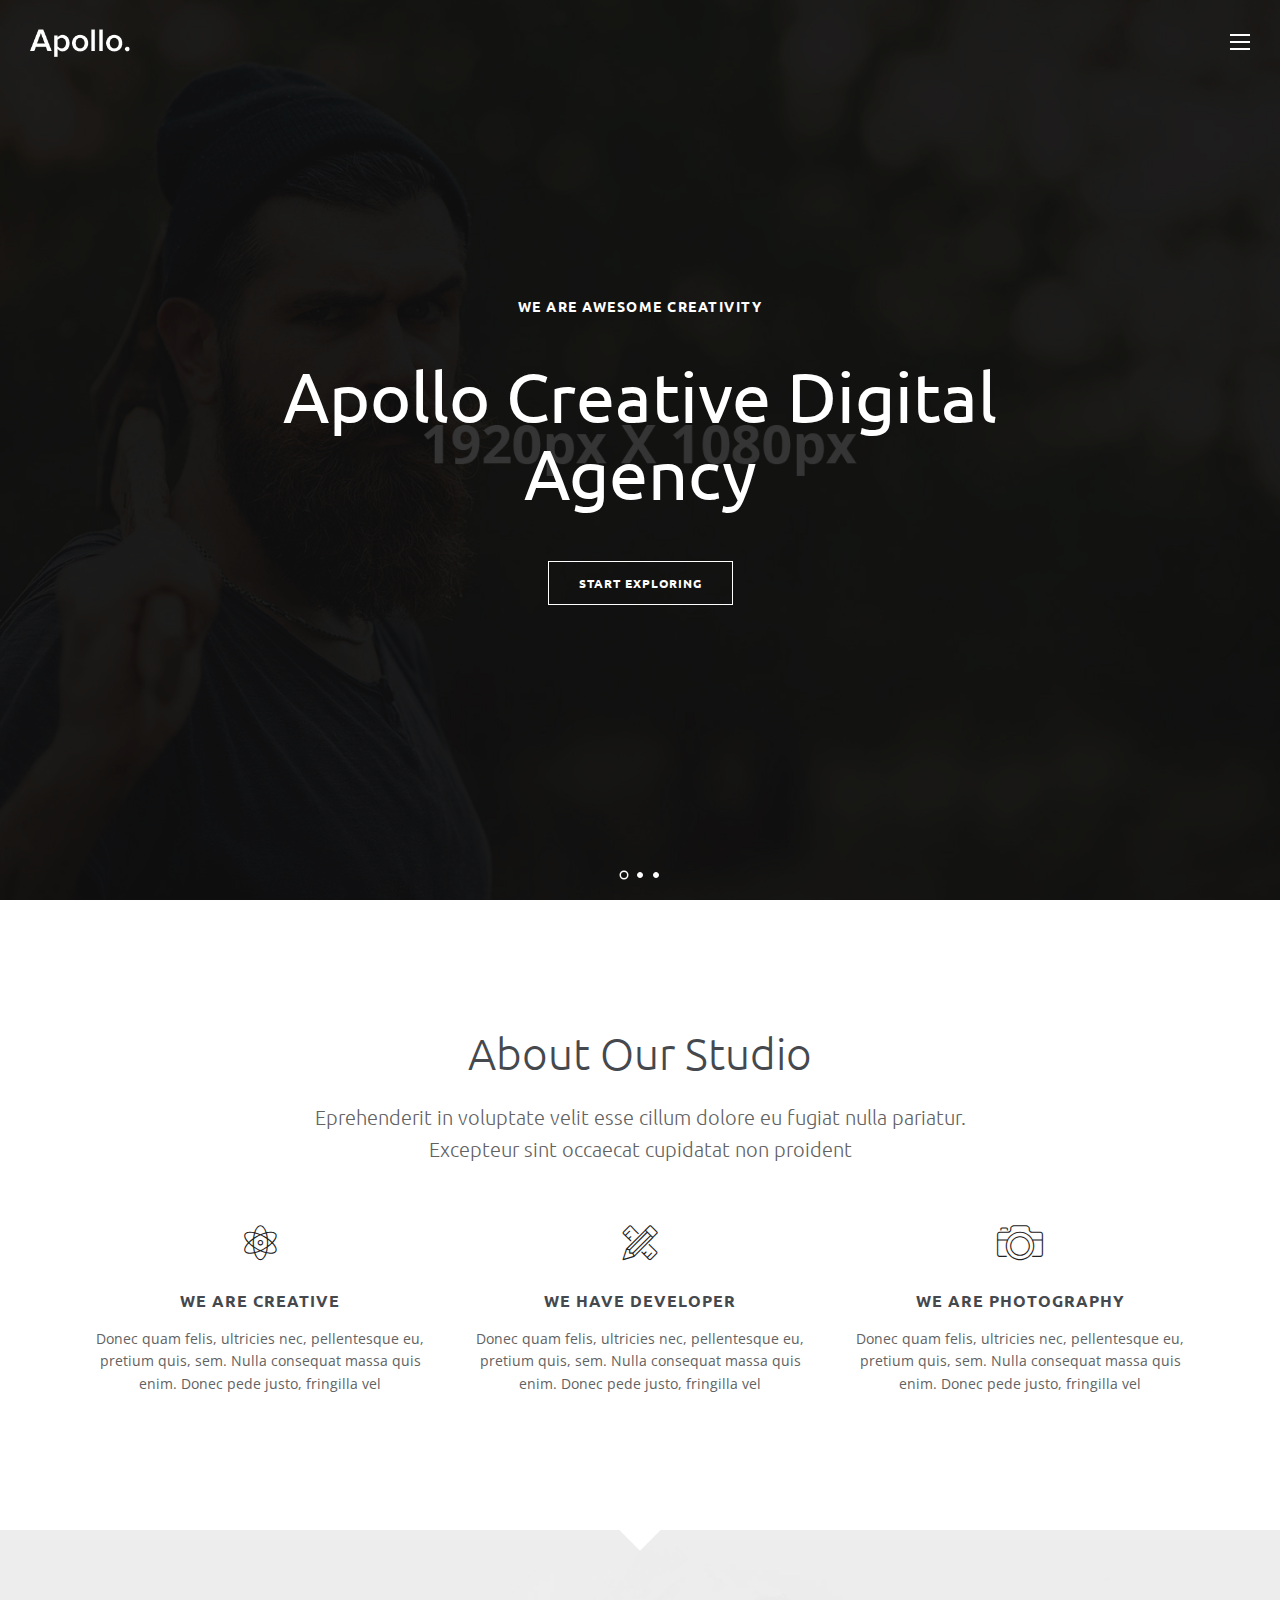
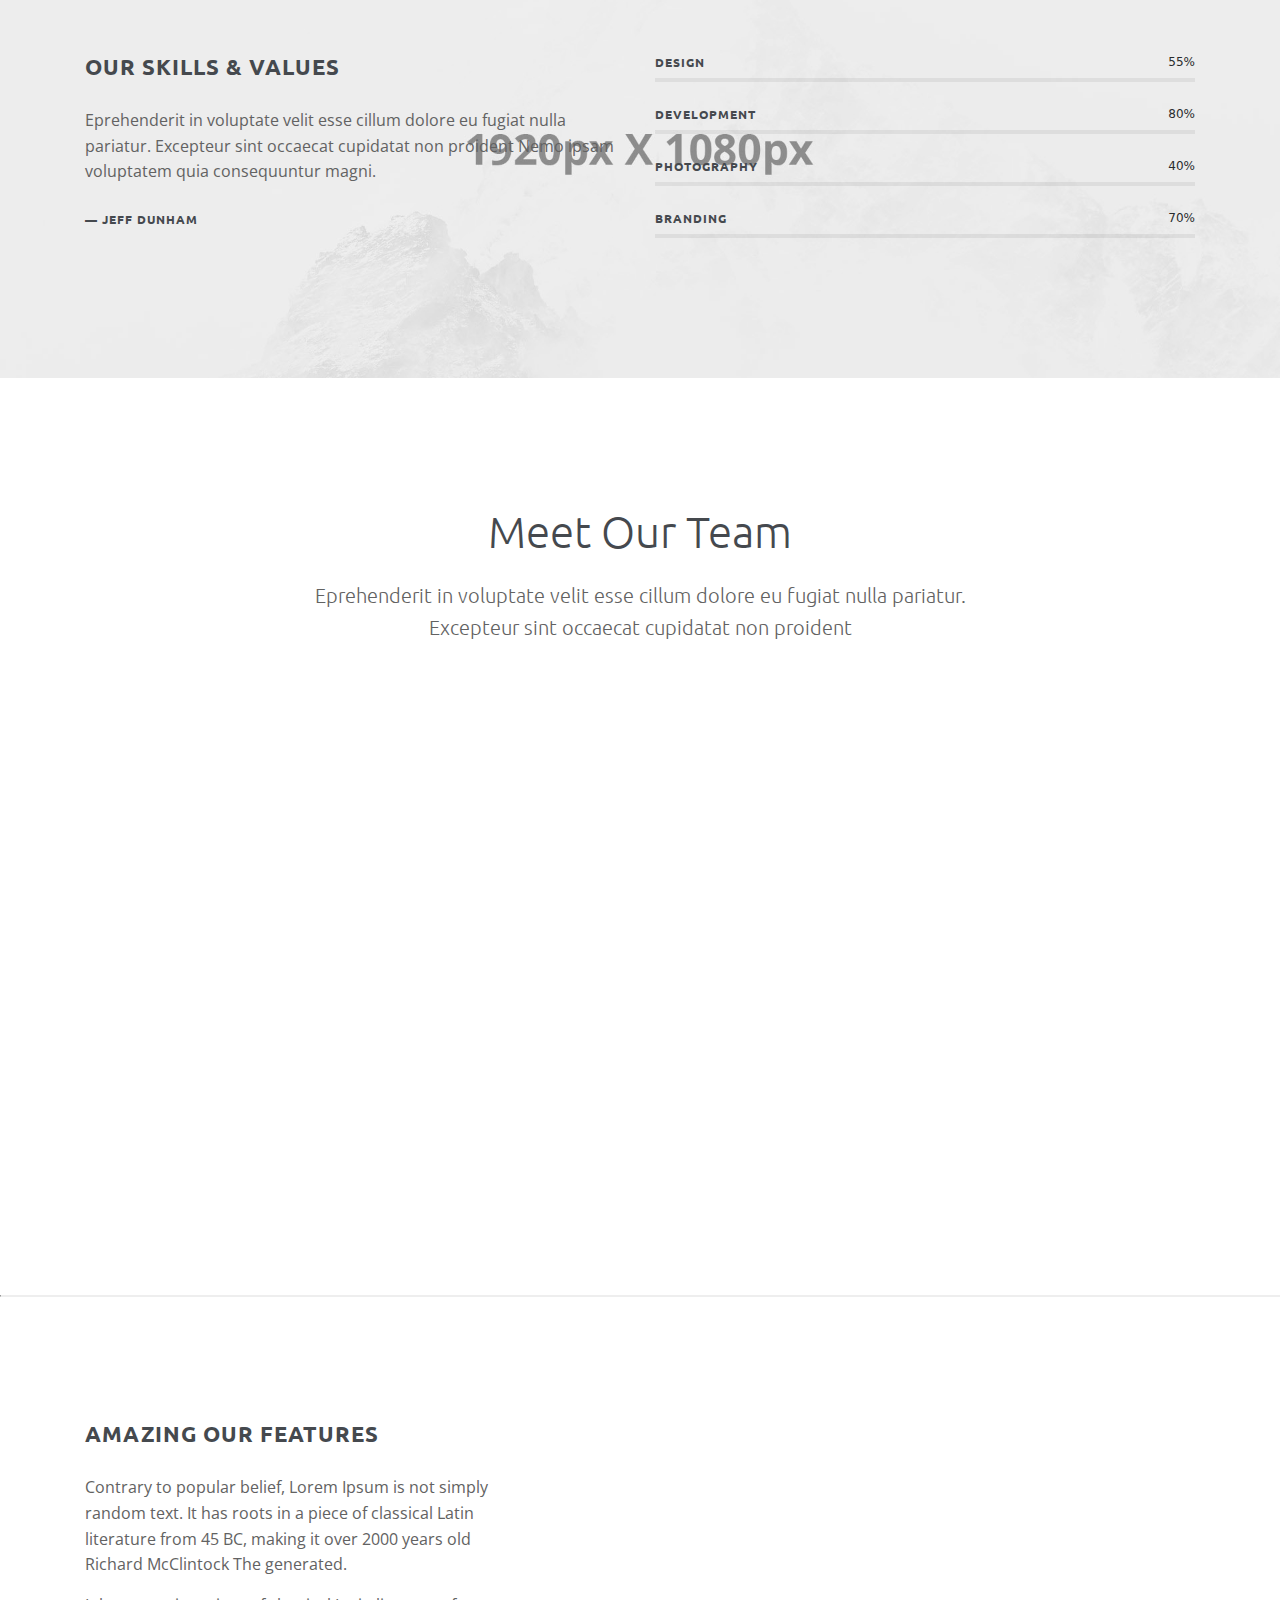
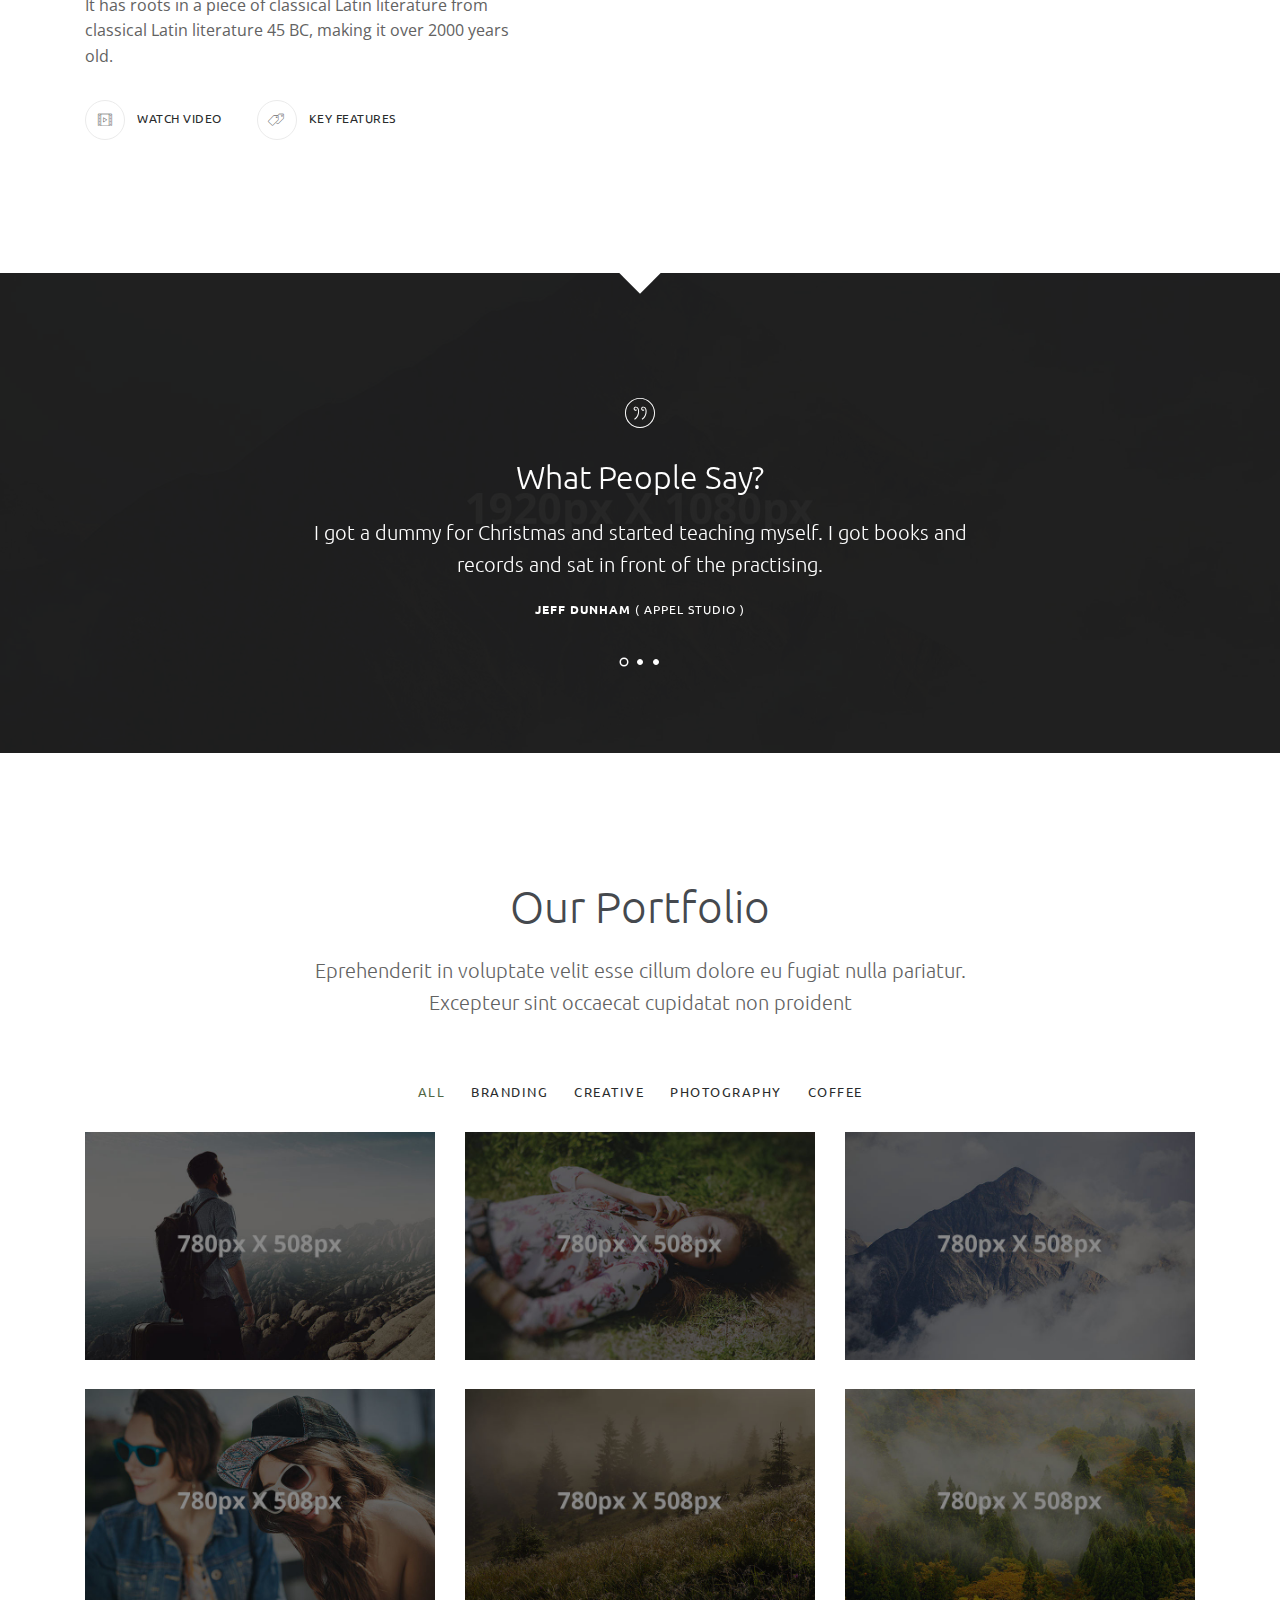
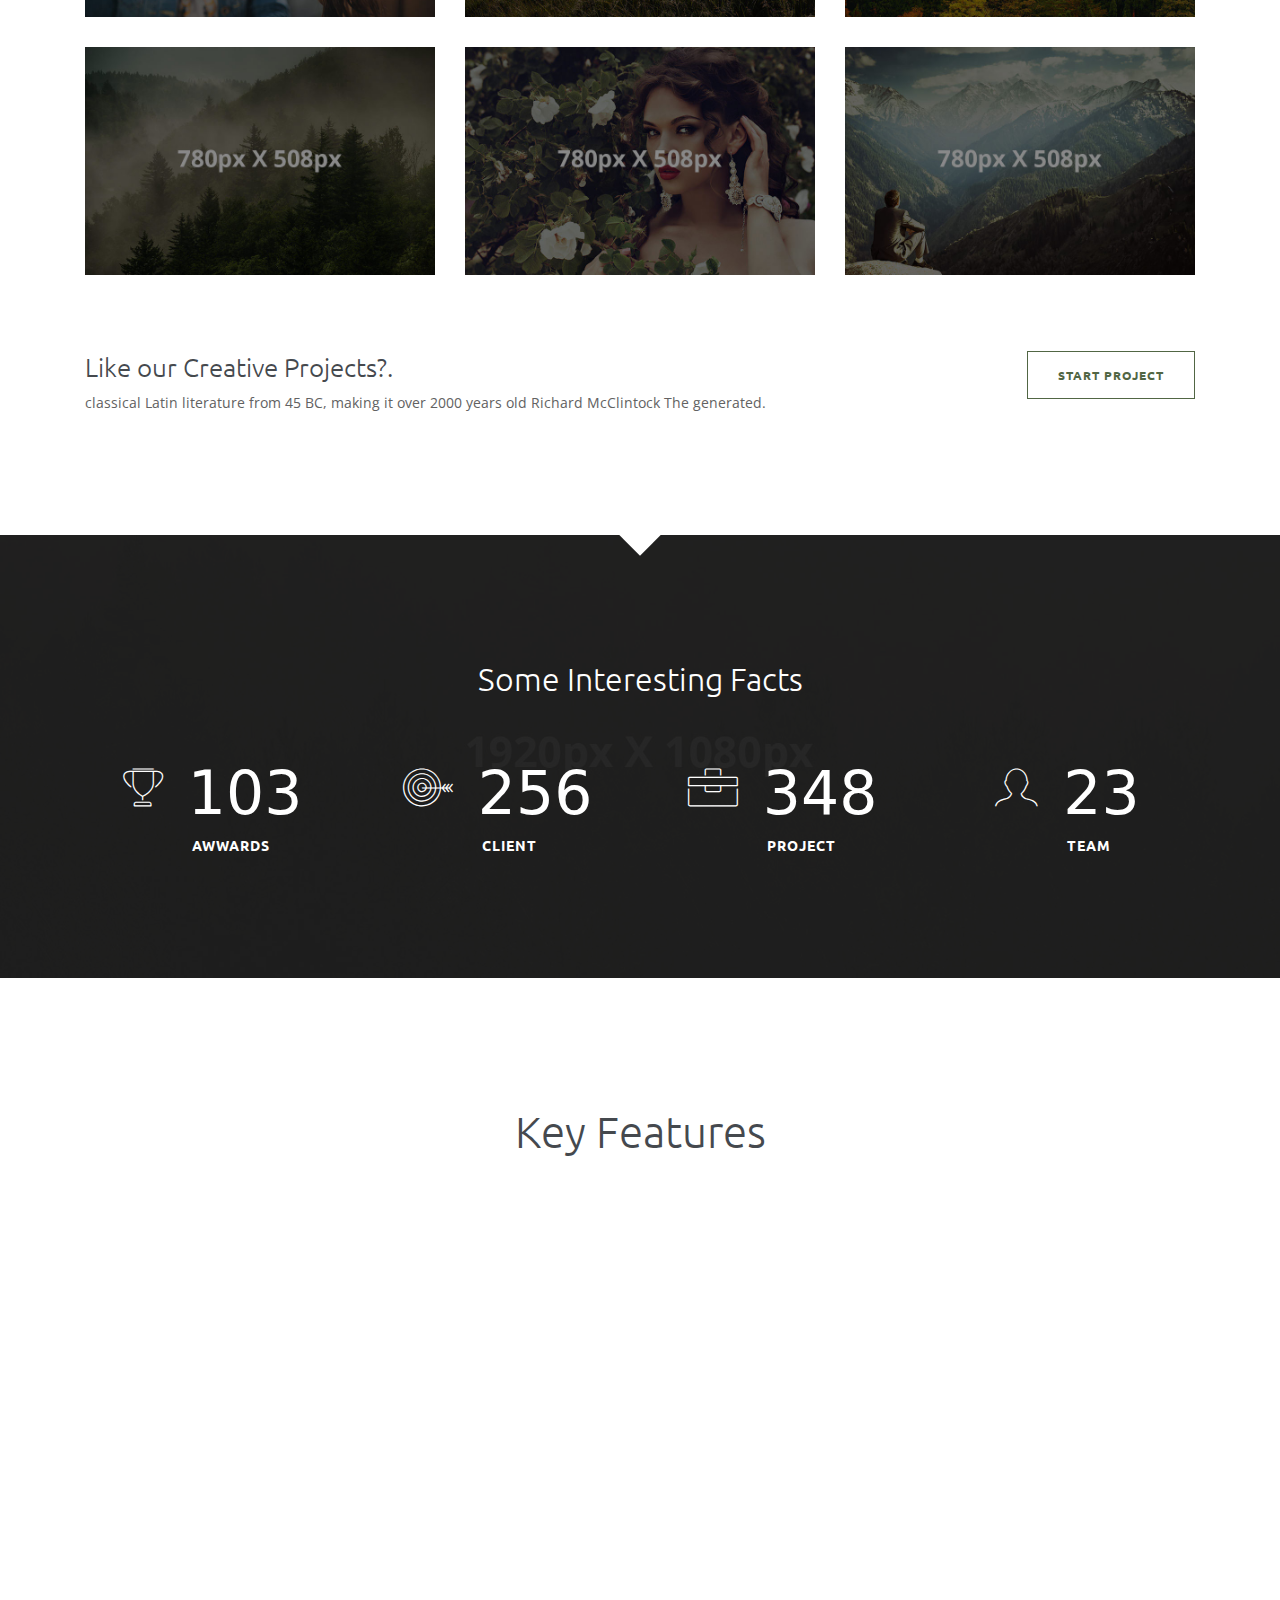
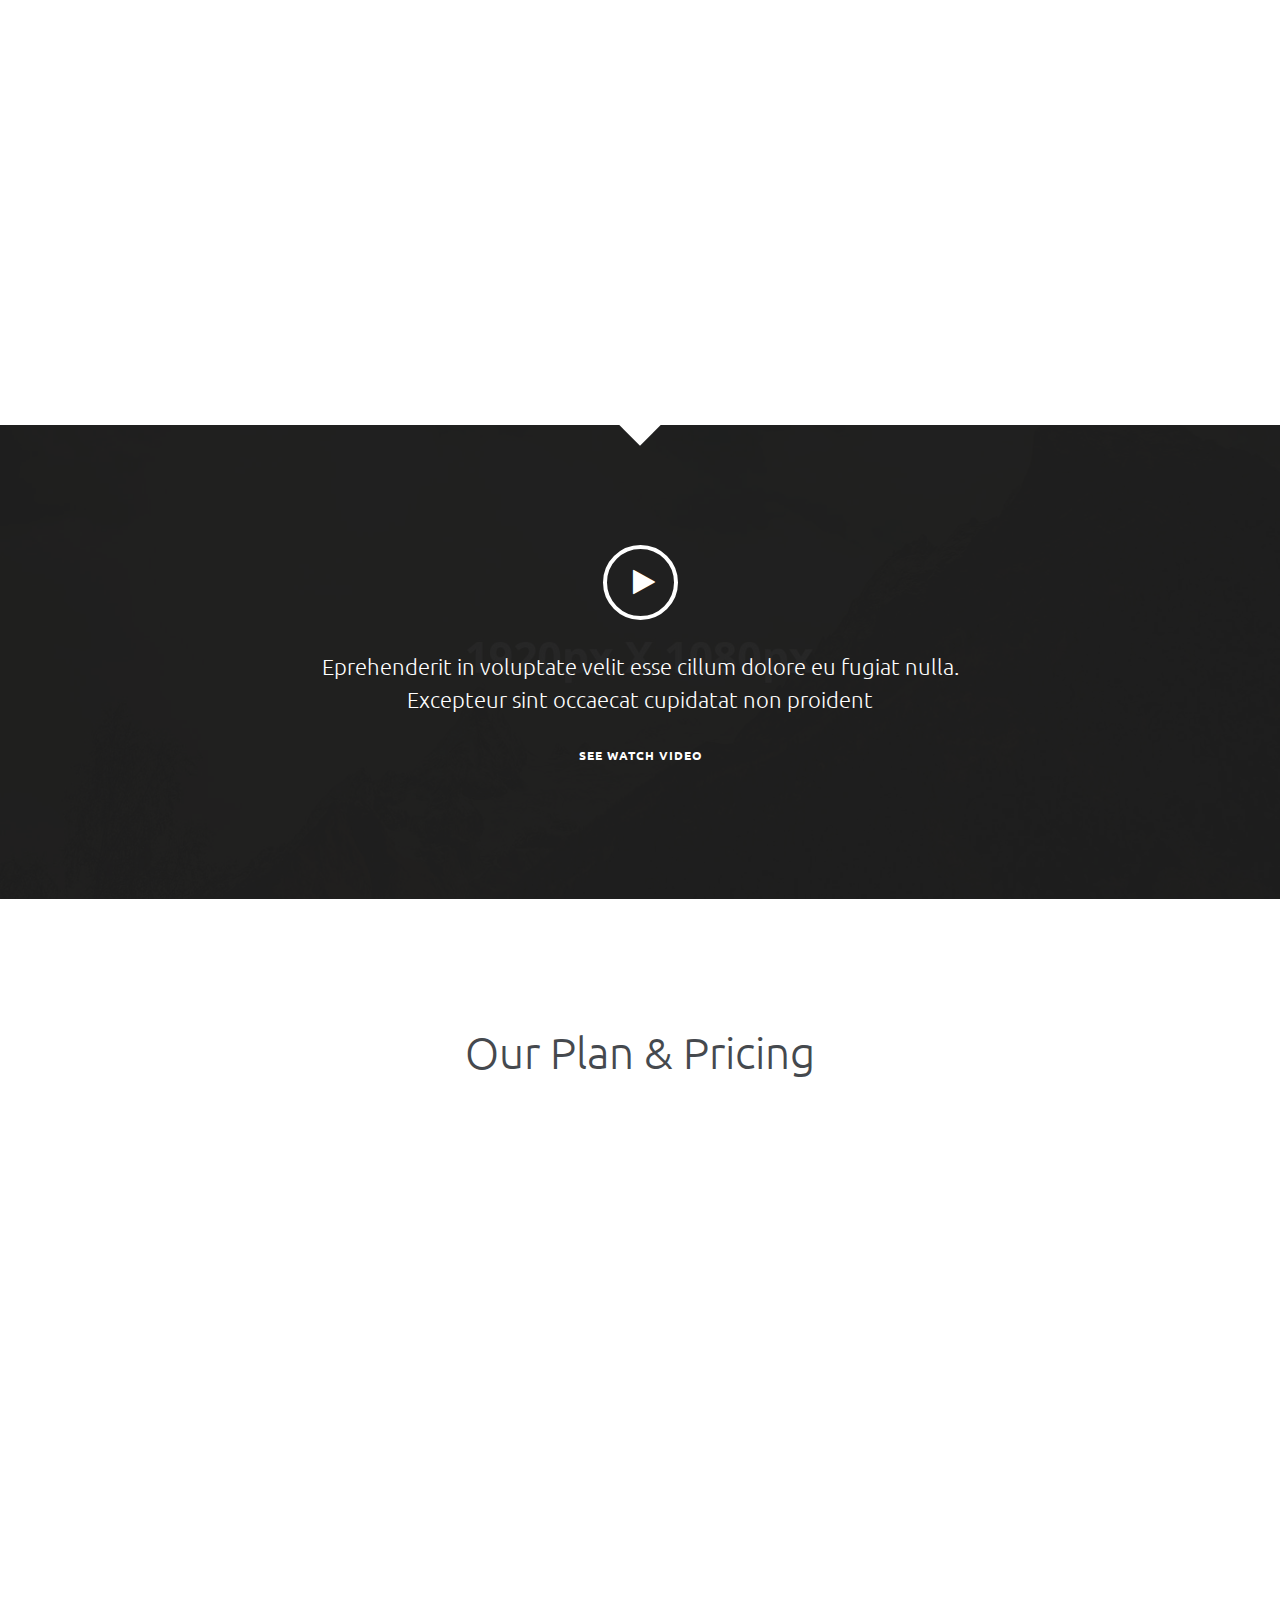
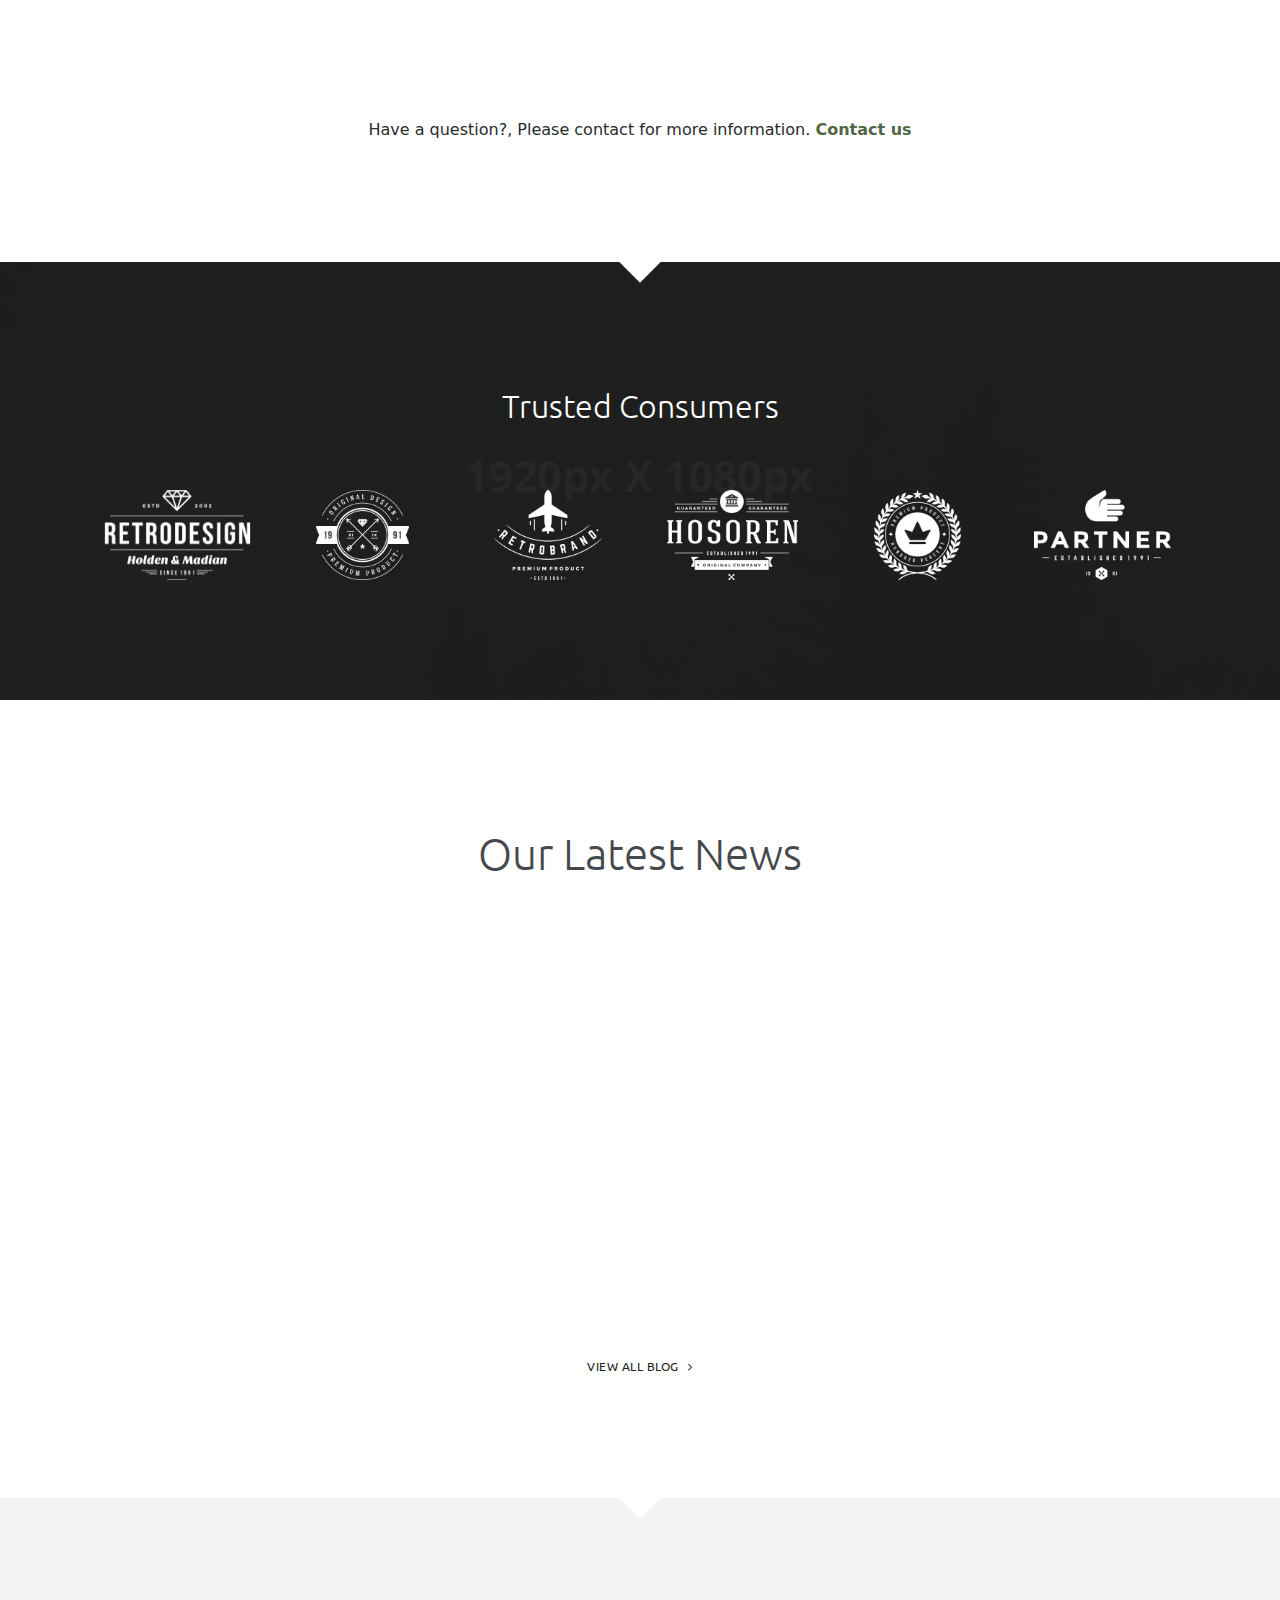
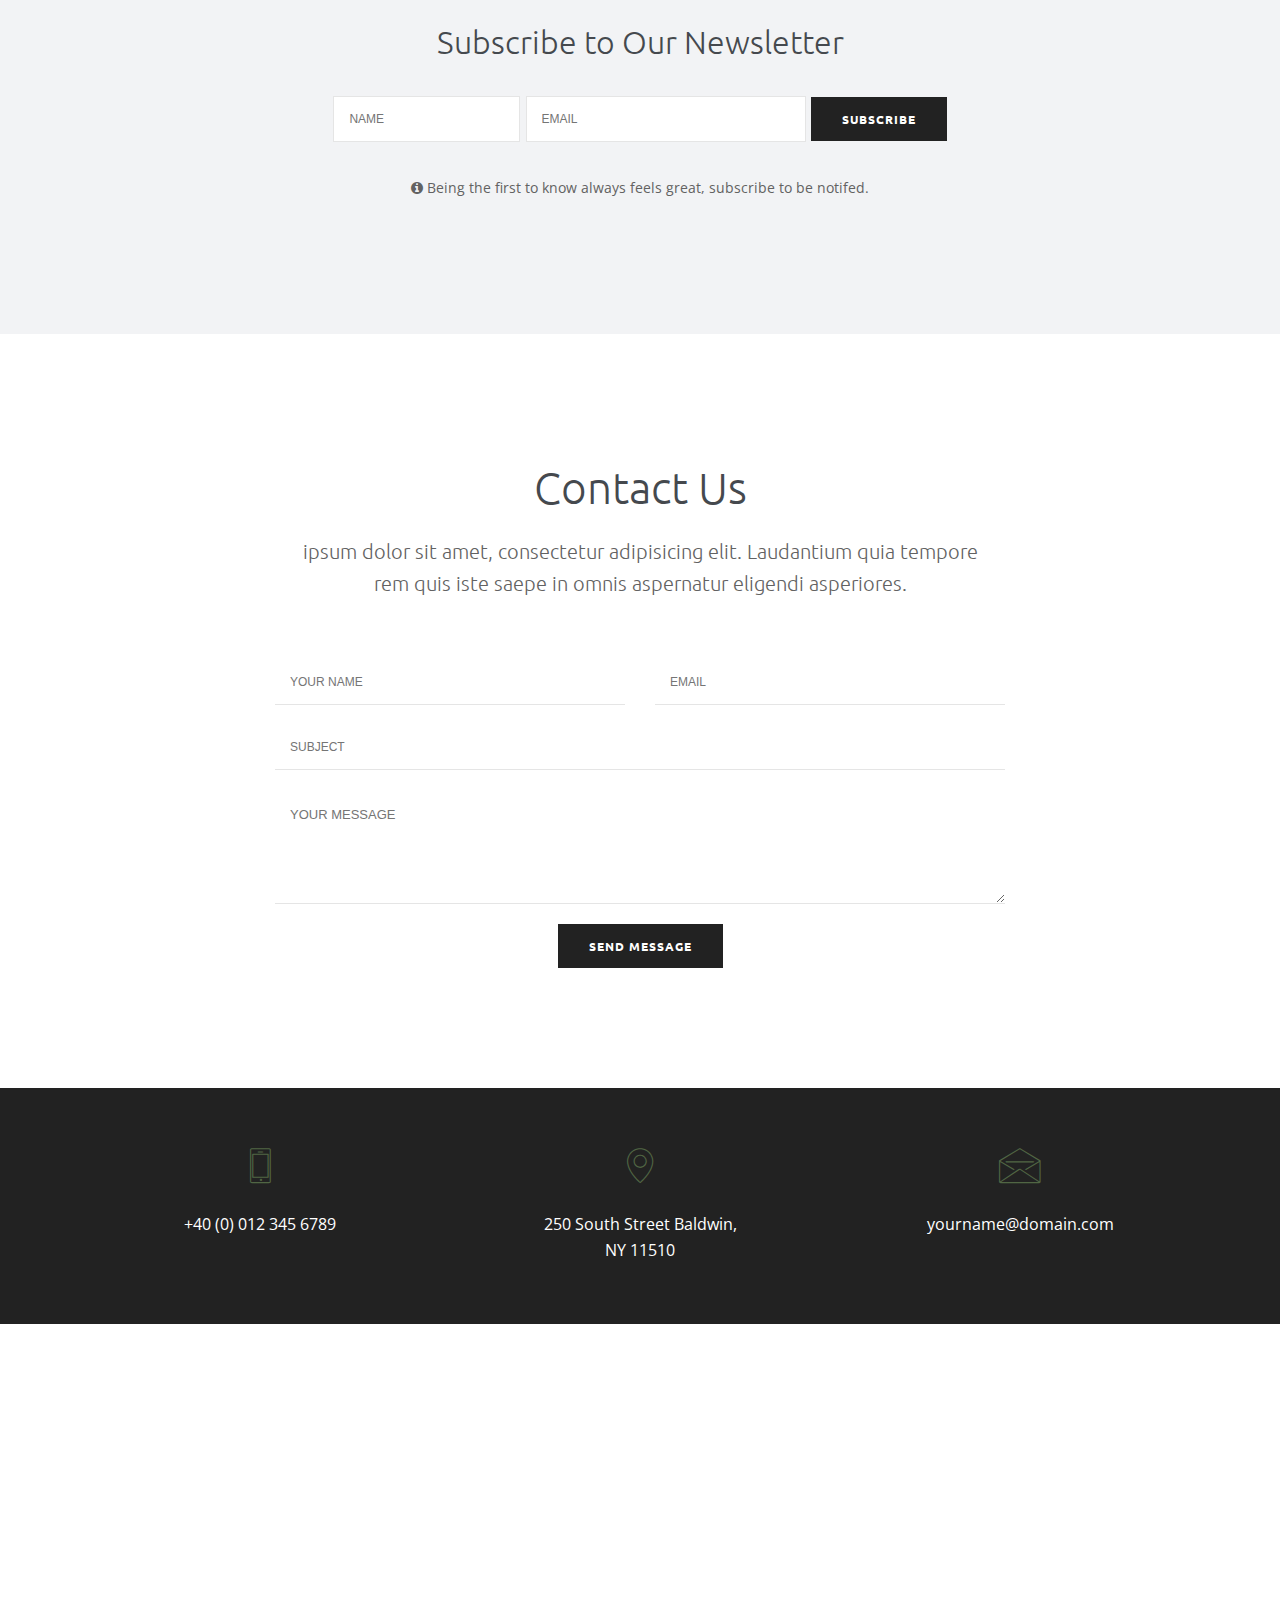
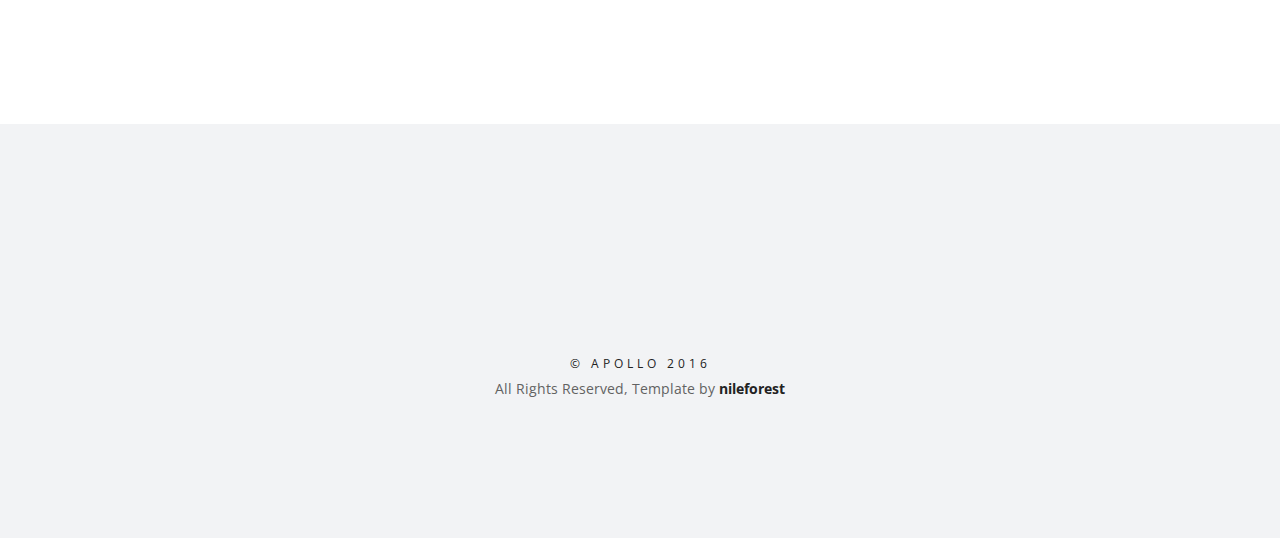
<file: HTML/header-sidebar_menu.html>
﻿<!DOCTYPE html>

<html lang="en">
<head>
    <meta charset="utf-8" />
    <title>Apollo - Multiprapose Onepage Template</title>
    <meta name="description" content="" />
    <meta name="keywords" content="creative, portfolio, agency, template, theme, designed, html5, html, css3, responsive, apollo, onepage" />
    <meta name="author" content="nileforest">
    <meta name="viewport" content="width=device-width, initial-scale=1.0, maximum-scale=1.0" />
    <!--[if IE]><meta http-equiv='X-UA-Compatible' content='IE=edge,chrome=1'><![endif]-->

    <!-- Favicone Icon -->
    <link rel="shortcut icon" type="image/x-icon" href="img/favicon.ico" />
    <link rel="icon" type="image/png" href="img/favicon.png" />
    <link rel="apple-touch-icon" href="img/favicon.png" />

    <!-- Css -->
    <link href="css/style.css" rel="stylesheet" type="text/css" />
    <link href="css/bootstrap.css" rel="stylesheet" type="text/css" />
    <link href="css/plugins/animate.css" rel="stylesheet" type="text/css" />
</head>
<body class="wow-animate">

    <!-- Site preloader -->
    <section id="preloader">
        <div class="site-spinner"></div>
    </section>
    <!-- End Site preloader -->

    <!-- Sidemenu -->
    <section id="pushmenu-right" class="pushmenu pushmenu-right side-menu">
        <a id="menu-sidebar-close-icon" class="menu-close"><i class="fa fa-times-circle"></i></a>
        <ul class="singlepage-nav">
            <li><a href="#intro" class="current">Home</a></li>
            <li><a href="#about">About</a></li>
            <li><a href="#portfolio">Portfolio</a></li>
            <li><a href="#service">Service</a></li>
            <li><a href="#pricing">Pricing</a></li>
            <li><a href="#blog">Blog</a></li>
            <li><a href="#contact-us">Contact</a></li>
            <li><a href="demo.html" target="_blank" class="external active">Demo Page</a></li>
        </ul>
    </section>
    <!--End Sidemenu -->


    <!-- Page Wraper -------------------------------------------------------->
    <div id="page-wraper">

        <!-- Header -->
        <header id="header" class="header">
            <div class="header-inner">

                <!-- Logo -->
                <div class="logo">
                    <a href="index.html">
                        <img class="logo-light" src="img/logo-light.png" alt="Apollo" />
                        <img class="logo-dark" src="img/logo-dark.png" alt="Apollo" />
                    </a>
                </div>
                <!-- End Logo -->

                <!-- Overlay menu btn Icon -->
                <div id="menu-sidebar-list-icon" class="nav-bar-icon">
                    <span></span>
                </div>
                <!-- Overlay menu btn Icon -->


            </div>
        </header>
        <!-- End Header -->

        <!-- Intro -->
        <section id="intro" class="intro">
            <!-- Slider -->
            <div class="fullscreen-slider owl-carousel white owl-theme-1">

                <div class="item">
                    <div class="slide-bg-image overlay-dark40 dark-bg parallax parallax-section" data-background-img="img/full/01.jpg">
                        <div class="js-fullscreen-height container">
                            <div class="intro-content">
                                <div class="intro-content-inner">
                                    <h5 class="alt-title intro-sub-title">We Are awesome Creativity</h5>
                                    <h1 class="intro-title mb-50">Apollo Creative Digital<br>
                                        Agency</h1>
                                    <a class="btn btn-white-outline btn-lg scroll-down" href="#portfolio">Start Exploring</a>
                                </div>
                            </div>
                        </div>
                    </div>
                </div>

                <div class="item">
                    <div class="slide-bg-image overlay-dark40 dark-bg parallax parallax-section" data-background-img="img/full/03.jpg">
                        <div class="js-fullscreen-height container">
                            <div class="intro-content">
                                <div class="intro-content-inner">
                                    <div class="intro-play-icon">
                                        <a class="video-popup" href="https://vimeo.com/81336102">
                                            <span class="play-icon-lg">
                                                <i class="fa fa-play"></i>
                                            </span>
                                        </a>
                                    </div>
                                    <h1 class="intro-title mb-40">Apollo Creative Studio</h1>
                                    <h5 class="alt-title intro-sub-title">Branding / Design / Development</h5>
                                </div>
                            </div>
                        </div>
                    </div>
                </div>

                <div class="item">
                    <div class="slide-bg-image overlay-dark40 dark-bg parallax parallax-section" data-background-img="img/full/02.jpg">
                        <div class="js-fullscreen-height container">
                            <div class="intro-content">
                                <div class="intro-content-inner">
                                    <h5 class="alt-title intro-sub-title mb-0">just a place for creative Design</h5>
                                    <h1 class="intro-title">Flexible & Customizable</h1>
                                    <h5 class="alt-title intro-sub-title">We do love the design & Photography</h5>
                                </div>
                            </div>
                        </div>
                    </div>
                </div>

            </div>
            <!-- End Slider -->
        </section>
        <!-- End Intro -->

        <!-- About Section -->
        <section id="about" class="section-padding">
            <div class="container text-center mb-60">
                <h1>About Our Studio</h1>
                <p class="lead-lg max-width-700">Eprehenderit in voluptate velit esse cillum dolore eu fugiat nulla pariatur. Excepteur sint occaecat cupidatat non proident</p>
            </div>
            <div class="container text-center">
                <div class="row">
                    <div class="col-md-4 content-box mb-sm-45">
                        <div class="alt-icon-top icon-gray">
                            <i class="icon-genius"></i>
                        </div>
                        <h4 class="alt-title">We are Creative</h4>
                        <p>Donec quam felis, ultricies nec, pellentesque eu, pretium quis, sem. Nulla consequat massa quis enim. Donec pede justo, fringilla vel</p>
                    </div>
                    <div class="col-md-4 content-box mb-sm-45">
                        <div class="alt-icon-top icon-gray">
                            <i class="icon-tools"></i>
                        </div>
                        <h4 class="alt-title">We have Developer</h4>
                        <p>Donec quam felis, ultricies nec, pellentesque eu, pretium quis, sem. Nulla consequat massa quis enim. Donec pede justo, fringilla vel</p>
                    </div>
                    <div class="col-md-4 content-box">
                        <div class="alt-icon-top icon-gray">
                            <i class="icon-camera"></i>
                        </div>
                        <h4 class="alt-title">we are photography</h4>
                        <p>Donec quam felis, ultricies nec, pellentesque eu, pretium quis, sem. Nulla consequat massa quis enim. Donec pede justo, fringilla vel</p>
                    </div>
                </div>
            </div>
        </section>
        <!-- End About Section -->

        <!-- Skills Section -->
        <section id="skills" class="section-padding pos-section gray-bg bg-image overlay-light" data-stellar-background-ratio="0.4" data-background-img="img/full/16.jpg">
            <!-- page triangle shape -->
            <div class="page-triangle white-bg"></div>
            <!-- End page triangle shape -->
            <div class="container">
                <div class="row">
                    <div class="col-md-6">
                        <h1 class="alt-title">Our Skills &amp; Values</h1>
                        <p class="large">Eprehenderit in voluptate velit esse cillum dolore eu fugiat nulla pariatur. Excepteur sint occaecat cupidatat non proident Nemo ipsam voluptatem quia consequuntur magni.</p>
                        <h6 class="quote-author alt-title mt-25">— Jeff Dunham </h6>
                    </div>
                    <div class="col-md-6">
                        <div data-percent="55%" class="skillbar">
                            <h6 class="skillbar-title alt-title">Design</h6>
                            <div class="skill-bar-percent">55%</div>
                            <div class="skillbar-bar">
                                <div class="skillbar-bar-child"></div>
                            </div>
                        </div>
                        <div data-percent="80%" class="skillbar">
                            <h6 class="skillbar-title alt-title">Development</h6>
                            <div class="skill-bar-percent">80%</div>
                            <div class="skillbar-bar">
                                <div class="skillbar-bar-child"></div>
                            </div>
                        </div>
                        <div data-percent="40%" class="skillbar">
                            <h6 class="skillbar-title alt-title">Photography</h6>
                            <div class="skill-bar-percent">40%</div>
                            <div class="skillbar-bar">
                                <div class="skillbar-bar-child"></div>
                            </div>
                        </div>
                        <div data-percent="70%" class="skillbar">
                            <h6 class="skillbar-title alt-title">Branding</h6>
                            <div class="skill-bar-percent">70%</div>
                            <div class="skillbar-bar">
                                <div class="skillbar-bar-child"></div>
                            </div>
                        </div>
                    </div>
                </div>
            </div>
        </section>
        <!-- End Skills Section -->

        <!-- Team Section -->
        <section id="team" class="section-padding">
            <div class="container text-center">
                <h1>Meet Our Team</h1>
                <p class="lead-lg max-width-700 mb-60">Eprehenderit in voluptate velit esse cillum dolore eu fugiat nulla pariatur. Excepteur sint occaecat cupidatat non proident</p>
            </div>
            <div class="container">
                <div class="rows">


                    <!--Team Carousel -->
                    <div class="owl-carousel team-carousel nf-carousel-theme">

                        <div class="item wow fadeInUp">
                            <div class="team-item">
                                <div class="team-item-img">
                                    <img src="img/team/01.jpg" alt="" />
                                    <div class="team-item-detail">
                                        <div class="team-item-detail-inner light-color">
                                            <ul class="social">
                                                <li><a href="https://www.facebook.com/" target="_blank"><i class="fa fa-facebook"></i></a></li>
                                                <li><a href="https://www.twitter.com/" target="_blank"><i class="fa fa-twitter"></i></a></li>
                                                <li><a href="https://www.dribbble.com/" target="_blank"><i class="fa fa-dribbble"></i></a></li>
                                                <li><a href="https://www.linkedin.com/" target="_blank"><i class="fa fa-linkedin"></i></a></li>
                                            </ul>
                                        </div>
                                    </div>
                                </div>
                                <div class="team-item-info">
                                    <h5 class="alt-title">Mitchell KAPPOS</h5>
                                    <p class="">Graphic Designer</p>
                                </div>
                            </div>
                        </div>

                        <div class="item wow fadeInUp" data-wow-delay="0.1s">
                            <div class="team-item">
                                <div class="team-item-img">
                                    <img src="img/team/02.jpg" alt="" />
                                    <div class="team-item-detail">
                                        <div class="team-item-detail-inner light-color">
                                            <ul class="social">
                                                <li><a href="https://www.facebook.com/" target="_blank"><i class="fa fa-facebook"></i></a></li>
                                                <li><a href="https://www.twitter.com/" target="_blank"><i class="fa fa-twitter"></i></a></li>
                                                <li><a href="https://www.dribbble.com/" target="_blank"><i class="fa fa-dribbble"></i></a></li>
                                                <li><a href="https://www.linkedin.com/" target="_blank"><i class="fa fa-linkedin"></i></a></li>
                                            </ul>
                                        </div>
                                    </div>
                                </div>
                                <div class="team-item-info">
                                    <h5 class="alt-title">Leonardo da Vinci</h5>
                                    <p class="">Front-End Dev</p>
                                </div>
                            </div>
                        </div>

                        <div class="item wow fadeInUp" data-wow-delay="0.2s">
                            <div class="team-item">
                                <div class="team-item-img">
                                    <img src="img/team/03.jpg" alt="" />
                                    <div class="team-item-detail">
                                        <div class="team-item-detail-inner light-color">
                                            <ul class="social">
                                                <li><a href="https://www.facebook.com/" target="_blank"><i class="fa fa-facebook"></i></a></li>
                                                <li><a href="https://www.twitter.com/" target="_blank"><i class="fa fa-twitter"></i></a></li>
                                                <li><a href="https://www.dribbble.com/" target="_blank"><i class="fa fa-dribbble"></i></a></li>
                                                <li><a href="https://www.linkedin.com/" target="_blank"><i class="fa fa-linkedin"></i></a></li>
                                            </ul>
                                        </div>
                                    </div>
                                </div>
                                <div class="team-item-info">
                                    <h5 class="alt-title">John Doe</h5>
                                    <p class="">Project Manager</p>
                                </div>
                            </div>
                        </div>

                        <div class="item">
                            <div class="team-item">
                                <div class="team-item-img">
                                    <img src="img/team/04.jpg" alt="" />
                                    <div class="team-item-detail">
                                        <div class="team-item-detail-inner light-color">
                                            <ul class="social">
                                                <li><a href="https://www.facebook.com/" target="_blank"><i class="fa fa-facebook"></i></a></li>
                                                <li><a href="https://www.twitter.com/" target="_blank"><i class="fa fa-twitter"></i></a></li>
                                                <li><a href="https://www.dribbble.com/" target="_blank"><i class="fa fa-dribbble"></i></a></li>
                                                <li><a href="https://www.linkedin.com/" target="_blank"><i class="fa fa-linkedin"></i></a></li>
                                            </ul>
                                        </div>
                                    </div>
                                </div>
                                <div class="team-item-info">
                                    <h5 class="alt-title">Michael Lee</h5>
                                    <p>Web Developer</p>
                                </div>
                            </div>
                        </div>

                        <div class="item">
                            <div class="team-item">
                                <div class="team-item-img">
                                    <img src="img/team/05.jpg" alt="" />
                                    <div class="team-item-detail">
                                        <div class="team-item-detail-inner light-color">
                                            <ul class="social">
                                                <li><a href="https://www.facebook.com/" target="_blank"><i class="fa fa-facebook"></i></a></li>
                                                <li><a href="https://www.twitter.com/" target="_blank"><i class="fa fa-twitter"></i></a></li>
                                                <li><a href="https://www.dribbble.com/" target="_blank"><i class="fa fa-dribbble"></i></a></li>
                                                <li><a href="https://www.linkedin.com/" target="_blank"><i class="fa fa-linkedin"></i></a></li>
                                            </ul>
                                        </div>
                                    </div>
                                </div>
                                <div class="team-item-info">
                                    <h5 class="alt-title">Mitchell KAPPOS</h5>
                                    <p class="">Graphic Designer</p>
                                </div>
                            </div>
                        </div>

                        <div class="item">
                            <div class="team-item">
                                <div class="team-item-img">
                                    <img src="img/team/06.jpg" alt="" />
                                    <div class="team-item-detail">
                                        <div class="team-item-detail-inner light-color">
                                            <ul class="social">
                                                <li><a href="https://www.facebook.com/" target="_blank"><i class="fa fa-facebook"></i></a></li>
                                                <li><a href="https://www.twitter.com/" target="_blank"><i class="fa fa-twitter"></i></a></li>
                                                <li><a href="https://www.dribbble.com/" target="_blank"><i class="fa fa-dribbble"></i></a></li>
                                                <li><a href="https://www.linkedin.com/" target="_blank"><i class="fa fa-linkedin"></i></a></li>
                                            </ul>
                                        </div>
                                    </div>
                                </div>
                                <div class="team-item-info">
                                    <h5 class="alt-title">Leonardo da Vinci</h5>
                                    <p class="">Front-End Dev</p>
                                </div>
                            </div>
                        </div>

                    </div>
                    <!--End Team Carousel --->

                </div>
            </div>
        </section>
        <!-- End Team Section -->

        <hr />

        <!-- Features Section -->
        <section id="features" class="section-padding">

            <div class="container">
                <div class="row">
                    <div class="col-md-5 mb-sm-30">
                        <h1 class="alt-title">Amazing Our Features</h1>
                        <p class="large">Contrary to popular belief, Lorem Ipsum is not simply random text. It has roots in a piece of classical Latin literature from 45 BC, making it over 2000 years old Richard McClintock The generated.</p>
                        <p class="large">It has roots in a piece of classical Latin literature from classical Latin literature 45 BC, making it over 2000 years old.</p>
                        <div class="mt-30">
                            <a class="link features-block-link"><i class="icon icon-video features-block-link-icon"></i>WATCH VIDEO</a>
                            <a class="link features-block-link"><i class="icon icon-pricetags features-block-link-icon"></i>Key Features</a>
                        </div>
                    </div>
                    <div class="col-md-7 text-right wow fadeInUp">
                        <img src="img/mockup/mockup02.png" style="max-width: 580px; width: 100%;" alt="" />
                    </div>

                </div>
            </div>



        </section>
        <!-- Features Section -->

        <!-- Testimonials Section -->
        <section id="testimonials" class="section-padding bg-image dark-bg pos-section overlay-dark" data-stellar-background-ratio="0.4" data-background-img="img/full/15.jpg">
            <!-- page triangle shape -->
            <div class="page-triangle white-bg"></div>
            <!-- End page triangle shape -->
            <div class="container">
                <div class="owl-carousel testimonial-carousel nf-carousel-theme white">
                    <div class="item">
                        <div class="testimonial text-center max-width-700">
                            <div class="page-icon-sm"><i class="icon-quote"></i></div>
                            <h2>What People Say?</h2>
                            <p class="lead-lg">I got a dummy for Christmas and started teaching myself. I got books and records and sat in front of the practising.</p>
                            <h6 class="quote-author alt-title">Jeff Dunham <span class="text-regular">( Appel Studio )</span></h6>
                        </div>
                    </div>
                    <div class="item">
                        <div class="testimonial text-center max-width-700">
                            <div class="page-icon-sm"><i class="icon-quote"></i></div>
                            <h2>What People Say?</h2>
                            <p class="lead-lg">you can never eat a pet you name. And anyway, I did my first show in the third grade it would be like a ventriloquist.</p>
                            <h6 class="quote-author alt-title">Alexander Theroux <span class="text-regular">( USA )</span></h6>
                        </div>
                    </div>
                    <div class="item">
                        <div class="testimonial text-center max-width-700">
                            <div class="page-icon-sm"><i class="icon-quote"></i></div>
                            <h2>What People Say?</h2>
                            <p class="lead-lg">We're not leaving here without Buster, man. Leave no crash-test dummy Text all the Rotate Simply behind!</p>
                            <h6 class="quote-author alt-title">Adam Savage <span class="text-regular">( Artist )</span></h6>
                        </div>
                    </div>
                </div>
            </div>
        </section>
        <!-- End Testimonials Section -->

        <!-- Portfolio Section -->
        <section id="portfolio" class="section-padding">
            <div class="container text-center">
                <h1>Our Portfolio</h1>
                <p class="lead-lg max-width-700 mb-60">Eprehenderit in voluptate velit esse cillum dolore eu fugiat nulla pariatur. Excepteur sint occaecat cupidatat non proident</p>
            </div>

            <!-- Portfolio -->
            <div class="container">
                <ul class="portfolio-filter categories-filter">
                    <li><a data-filter="*" class="categories active">All</a></li>
                    <li><a data-filter=".branding" class="categories">Branding</a></li>
                    <li><a data-filter=".creative" class="categories">Creative</a></li>
                    <li><a data-filter=".photography" class="categories">Photography</a></li>
                    <li><a data-filter=".coffee" class="categories">coffee</a></li>
                </ul>

                <div class="rows portfolio-grid gallery-popup">

                    <!-- Portfolio Item -->
                    <div class="portfolio-item photography creative">
                        <div class="portfolio-box">
                            <a class="porfolio-popup gallery-popup-link" href="img/portfolio/large/01.jpg" title="Portfolio Image 01">
                                <div class="portfolio-image-wrap">
                                    <img src="img/portfolio/thumb/01.jpg" alt="" />
                                </div>
                                <div class="portfolio-caption-mask">
                                    <div class="portfolio-caption-text">
                                        <div class="portfolio-caption-tb-cell">
                                            <h5 class="alt-title">Simple Portfolio Title</h5>
                                            <p>Landscape</p>
                                        </div>
                                    </div>
                                </div>
                            </a>
                        </div>
                    </div>
                    <!-- End Portfolio Item -->

                    <!-- Portfolio Item -->
                    <div class="portfolio-item branding photography coffee">
                        <div class="portfolio-box">
                            <a class="porfolio-popup gallery-popup-link" href="img/portfolio/large/02.jpg" title="Portfolio Image 02">
                                <div class="portfolio-image-wrap">
                                    <img src="img/portfolio/thumb/02.jpg" alt="" />
                                </div>
                                <div class="portfolio-caption-mask">
                                    <div class="portfolio-caption-text">
                                        <div class="portfolio-caption-tb-cell">
                                            <h5 class="alt-title">Simple Portfolio Title</h5>
                                            <p>People</p>
                                        </div>
                                    </div>
                                </div>
                            </a>
                        </div>
                    </div>
                    <!-- End Portfolio Item -->

                    <!-- Portfolio Item -->
                    <div class="portfolio-item branding creative coffee">
                        <div class="portfolio-box">
                            <a class="porfolio-popup gallery-popup-link" href="img/portfolio/large/03.jpg" title="Portfolio Image 03">
                                <div class="portfolio-image-wrap">
                                    <img src="img/portfolio/thumb/03.jpg" alt="" />
                                </div>
                                <div class="portfolio-caption-mask">
                                    <div class="portfolio-caption-text">
                                        <div class="portfolio-caption-tb-cell">
                                            <h5 class="alt-title">Simple Portfolio Title</h5>
                                            <p>Cloud Hill</p>
                                        </div>
                                    </div>
                                </div>
                            </a>
                        </div>
                    </div>
                    <!-- End Portfolio Item -->

                    <!-- Portfolio Item -->
                    <div class="portfolio-item branding">
                        <div class="portfolio-box">
                            <a class="porfolio-popup gallery-popup-link" href="img/portfolio/large/04.jpg" title="Portfolio Image 04">
                                <div class="portfolio-image-wrap">
                                    <img src="img/portfolio/thumb/04.jpg" alt="" />
                                </div>
                                <div class="portfolio-caption-mask">
                                    <div class="portfolio-caption-text">
                                        <div class="portfolio-caption-tb-cell">
                                            <h5 class="alt-title">Simple Portfolio Title</h5>
                                            <p>people</p>
                                        </div>
                                    </div>
                                </div>
                            </a>
                        </div>
                    </div>
                    <!-- End Portfolio Item -->

                    <!-- Portfolio Item -->
                    <div class="portfolio-item branding photography coffee">
                        <div class="portfolio-box">
                            <a class="porfolio-popup gallery-popup-link" href="img/portfolio/large/05.jpg" title="Portfolio Image 05">
                                <div class="portfolio-image-wrap">
                                    <img src="img/portfolio/thumb/05.jpg" alt="" />
                                </div>
                                <div class="portfolio-caption-mask">
                                    <div class="portfolio-caption-text">
                                        <div class="portfolio-caption-tb-cell">
                                            <h5 class="alt-title">Simple Portfolio Title</h5>
                                            <p>Landscape</p>
                                        </div>
                                    </div>
                                </div>
                            </a>
                        </div>
                    </div>
                    <!-- End Portfolio Item -->

                    <!-- Portfolio Item -->
                    <div class="portfolio-item branding photography">
                        <div class="portfolio-box">
                            <a class="porfolio-popup gallery-popup-link" href="img/portfolio/large/06.jpg" title="Portfolio Image 05">
                                <div class="portfolio-image-wrap">
                                    <img src="img/portfolio/thumb/06.jpg" alt="" />
                                </div>
                                <div class="portfolio-caption-mask">
                                    <div class="portfolio-caption-text">
                                        <div class="portfolio-caption-tb-cell">
                                            <h5 class="alt-title">Simple Portfolio Title</h5>
                                            <p>People</p>
                                        </div>
                                    </div>
                                </div>
                            </a>
                        </div>
                    </div>
                    <!-- End Portfolio Item -->

                    <!-- Portfolio Item -->
                    <div class="portfolio-item photography coffee">
                        <div class="portfolio-box">
                            <a class="porfolio-popup gallery-popup-link" href="img/portfolio/large/07.jpg" title="Portfolio Image 07">
                                <div class="portfolio-image-wrap">
                                    <img src="img/portfolio/thumb/07.jpg" alt="" />
                                </div>
                                <div class="portfolio-caption-mask">
                                    <div class="portfolio-caption-text">
                                        <div class="portfolio-caption-tb-cell">
                                            <h5 class="alt-title">Simple Portfolio Title</h5>
                                            <p>Landscape</p>
                                        </div>
                                    </div>
                                </div>
                            </a>
                        </div>
                    </div>
                    <!-- End Portfolio Item -->

                    <!-- Portfolio Item -->
                    <div class="portfolio-item branding photography coffee">
                        <div class="portfolio-box">
                            <a class="porfolio-popup gallery-popup-link" href="img/portfolio/large/08.jpg" title="Portfolio Image 08">
                                <div class="portfolio-image-wrap">
                                    <img src="img/portfolio/thumb/08.jpg" alt="" />
                                </div>
                                <div class="portfolio-caption-mask">
                                    <div class="portfolio-caption-text">
                                        <div class="portfolio-caption-tb-cell">
                                            <h5 class="alt-title">Simple Portfolio Title</h5>
                                            <p>People</p>
                                        </div>
                                    </div>
                                </div>
                            </a>
                        </div>
                    </div>
                    <!-- End Portfolio Item -->

                    <!-- Portfolio Item -->
                    <div class="portfolio-item branding creative coffee">
                        <div class="portfolio-box">
                            <a class="porfolio-popup gallery-popup-link" href="img/portfolio/large/09.jpg" title="Portfolio Image 09">
                                <div class="portfolio-image-wrap">
                                    <img src="img/portfolio/thumb/09.jpg" alt="" />
                                </div>
                                <div class="portfolio-caption-mask">
                                    <div class="portfolio-caption-text">
                                        <div class="portfolio-caption-tb-cell">
                                            <h5 class="alt-title">Simple Portfolio Title</h5>
                                            <p>Cloud Hill</p>
                                        </div>
                                    </div>
                                </div>
                            </a>
                        </div>
                    </div>
                    <!-- End Portfolio Item -->

                </div>

            </div>
            <!-- End Portfolio -->

            <div class="container mt-60">
                <div class="row">
                    <div class="col-sm-8">
                        <h3 class="action-box-title">Like our Creative Projects?.</h3>
                        <p class="action-box-content">classical Latin literature from 45 BC, making it over 2000 years old Richard McClintock The generated.</p>
                    </div>
                    <div class="col-sm-4 text-right">
                        <a class="scroll-down btn btn-xlg btn-color-outline" href="#contact-us">Start Project</a>
                    </div>
                </div>
            </div>

        </section>
        <!-- End Portfolio Section -->

        <!-- Counter Section -->
        <section id="counter" class="section-padding bg-image dark-bg pos-section overlay-dark" data-stellar-background-ratio="0.4" data-background-img="img/full/14.jpg">
            <!-- page triangle shape -->
            <div class="page-triangle white-bg"></div>
            <!-- End page triangle shape -->
            <div class="container text-center">
                <div class="rows">
                    <h2 class="mb-60">Some Interesting Facts</h2>
                </div>
                <div class="row">
                    <div class="col-md-3 col-sm-6 mb-sm-30">
                        <div class="counter-group">
                            <div class="counter-icon"><i class="icon-trophy"></i></div>
                            <div class="counter-content">
                                <h1 class="counter-title counter-num">103</h1>
                                <h5 class="alt-title counter-sub-title">&nbsp;Awwards</h5>
                            </div>
                        </div>
                    </div>
                    <div class="col-md-3 col-sm-6 mb-sm-30">
                        <div class="counter-group">
                            <div class="counter-icon"><i class="icon-target"></i></div>
                            <div class="counter-content">
                                <h1 class="counter-title counter-num">256</h1>
                                <h5 class="alt-title counter-sub-title">&nbsp;Client</h5>
                            </div>
                        </div>
                    </div>
                    <div class="col-md-3 col-sm-6 mb-sm-30">
                        <div class="counter-group">
                            <div class="counter-icon"><i class="icon-toolbox"></i></div>
                            <div class="counter-content">
                                <h1 class="counter-title counter-num">348</h1>
                                <h5 class="alt-title counter-sub-title">&nbsp;Project</h5>
                            </div>
                        </div>
                    </div>
                    <div class="col-md-3 col-sm-6 mb-sm-30">
                        <div class="counter-group">
                            <div class="counter-icon"><i class="icon-profile-male"></i></div>
                            <div class="counter-content">
                                <h1 class="counter-title counter-num">23</h1>
                                <h5 class="alt-title counter-sub-title">&nbsp;Team</h5>
                            </div>
                        </div>
                    </div>
                </div>
            </div>
        </section>
        <!-- End Counter Section -->

        <!-- Service Section -->
        <section id="service" class="section-padding">
            <div class="container text-center">
                <h1 class="mb-60">Key Features</h1>
                <div class="row">
                    <div class="col-md-4 col-sm-6 pt-60 pt-sm-0 wow fadeInLeft">
                        <div class="content-box alt-right">
                            <div class="alt-icon-right">
                                <i class="icon-desktop"></i>
                            </div>
                            <h4 class="alt-title">Bootstrap 4</h4>
                            <p>Donec quam felis, ultricies nec, pellentesque eu, pretium quis, sem. Nulla consequat massa quis enim. Donec pede justo.</p>
                        </div>
                        <div class="content-box alt-right">
                            <div class="alt-icon-right">
                                <i class="icon-refresh"></i>
                            </div>
                            <h4 class="alt-title">Clean code & design</h4>
                            <p>Donec quam felis, ultricies nec, pellentesque eu, pretium quis, sem. Nulla consequat massa quis enim. Donec pede justo.</p>
                        </div>
                        <div class="content-box alt-right">
                            <div class="alt-icon-right">
                                <i class="icon-gears"></i>
                            </div>
                            <h4 class="alt-title">Flexible & Customizable</h4>
                            <p>Donec quam felis, ultricies nec, pellentesque eu, pretium quis, sem. Nulla consequat massa quis enim. Donec pede justo.</p>
                        </div>
                        <div class="content-box alt-right">
                            <div class="alt-icon-right">
                                <i class="icon-layers"></i>
                            </div>
                            <h4 class="alt-title">Unlimited layouts</h4>
                            <p>Donec quam felis, ultricies nec, pellentesque eu, pretium quis, sem. Nulla consequat massa quis enim. Donec pede justo.</p>
                        </div>
                    </div>
                    <!-- Image Mockup -->
                    <div class="col-md-4 hidden-sm hidden-xs text-center wow fadeInUp">
                        <img alt="" src="img/mockup/mockup01.png" style="width: 100%; max-width: 320px;">
                    </div>
                    <!-- End Image Mockup -->
                    <div class="col-md-4 col-sm-6 pt-60 pt-sm-0 wow fadeInRight">
                        <div class="content-box alt-left">
                            <div class="alt-icon-left">
                                <i class="icon-mobile"></i>
                            </div>
                            <h4 class="alt-title">Fully Reasponsive</h4>
                            <p>Donec quam felis, ultricies nec, pellentesque eu, pretium quis, sem. Nulla consequat massa quis enim. Donec pede justo.</p>
                        </div>
                        <div class="content-box alt-left">
                            <div class="alt-icon-left">
                                <i class="icon-pricetags"></i>
                            </div>
                            <h4 class="alt-title">Mutli prapose Theme</h4>
                            <p>Donec quam felis, ultricies nec, pellentesque eu, pretium quis, sem. Nulla consequat massa quis enim. Donec pede justo.</p>
                        </div>
                        <div class="content-box alt-left">
                            <div class="alt-icon-left">
                                <i class="icon-document"></i>
                            </div>
                            <h4 class="alt-title">Well Documented</h4>
                            <p>Donec quam felis, ultricies nec, pellentesque eu, pretium quis, sem. Nulla consequat massa quis enim. Donec pede justo.</p>
                        </div>
                        <div class="content-box alt-left">
                            <div class="alt-icon-left">
                                <i class="icon-chat"></i>
                            </div>
                            <h4 class="alt-title">Friendly Support</h4>
                            <p>Donec quam felis, ultricies nec, pellentesque eu, pretium quis, sem. Nulla consequat massa quis enim. Donec pede justo.</p>
                        </div>
                    </div>

                </div>
            </div>
        </section>
        <!-- End Service Section -->

        <!-- Statement Section -->
        <section id="statement" class="section-padding bg-image dark-bg pos-section overlay-dark" data-stellar-background-ratio="0.4" data-background-img="img/full/12.jpg">
            <!-- page triangle shape -->
            <div class="page-triangle white-bg"></div>
            <!-- End page triangle shape -->
            <div class="container text-center">
                <a class="video-popup" href="https://www.youtube.com/watch?v=8uZ98Pa3bPE">
                    <span class="play-icon-md">
                        <i class="fa fa-play"></i>
                    </span>
                </a>
                <h4 class="max-width-700 mt-30">Eprehenderit in voluptate velit esse cillum dolore eu fugiat nulla. Excepteur sint occaecat cupidatat non proident</h4>
                <h6 class="alt-title mt-30">See Watch Video</h6>
            </div>
        </section>
        <!-- End Statement Section -->

        <!-- Pricing Section -->
        <section id="pricing" class="section-padding">
            <div class="container text-center">
                <h1 class="mb-60">Our Plan & Pricing</h1>
                <div class="row">

                    <div class="col-md-4 mb-sm-30 wow fadeIn" data-wow-duration="2s" data-wow-delay="0.1s">
                        <div class="pricing-box">
                            <div class="pricing-title">
                                <h5 class="alt-title">Regular</h5>
                            </div>
                            <div class="pricing-price">
                                <p>
                                    <span class="dollar">$</span>
                                    <span class="pricing-price-lg">2.99</span>
                                    <span class="pricing-price-sm">/ mo</span>
                                </p>
                            </div>
                            <div class="pricing-features">
                                <ul>
                                    <li>Full Access</li>
                                    <li>1 Domain <strong>Free</strong></li>
                                    <li>Source Files</li>
                                    <li><strong>50 User Accounts</strong></li>
                                    <li>6 Month License</li>
                                    <li>Premium Support</li>
                                </ul>
                            </div>
                            <div class="pricing-button">
                                <a target="_blank" href="http://google.com/" class="btn btn-md btn-color-outline"><i class="fa fa-user left"></i>Sign Up</a>
                            </div>
                        </div>
                    </div>

                    <div class="col-md-4 mb-sm-30 wow fadeIn" data-wow-duration="2s" data-wow-delay="0.2s">
                        <div class="pricing-box highlight">
                            <div class="pricing-title">
                                <h5 class="alt-title">Standard</h5>
                            </div>
                            <div class="pricing-price">
                                <p>
                                    <span class="dollar">$</span>
                                    <span class="pricing-price-lg">3.99</span>
                                    <span class="pricing-price-sm">/ mo</span>
                                </p>
                            </div>
                            <div class="pricing-features">
                                <ul>
                                    <li>Full Access</li>
                                    <li>10 Domain <strong>Free</strong></li>
                                    <li>Source Files</li>
                                    <li><strong>500 User Accounts</strong></li>
                                    <li>6 Month License</li>
                                    <li>Premium Support</li>
                                </ul>
                            </div>
                            <div class="pricing-button">
                                <a target="_blank" href="http://google.com/" class="btn btn-md btn-color"><i class="fa fa-user left"></i>Sign Up</a>
                            </div>
                        </div>
                    </div>

                    <div class="col-md-4 mb-sm-30 wow fadeIn" data-wow-duration="2s" data-wow-delay="0.3s">
                        <div class="pricing-box">
                            <div class="pricing-title">
                                <h5 class="alt-title">Advanced</h5>
                            </div>
                            <div class="pricing-price">
                                <p>
                                    <span class="dollar">$</span>
                                    <span class="pricing-price-lg">4.99</span>
                                    <span class="pricing-price-sm">/ mo</span>
                                </p>
                            </div>
                            <div class="pricing-features">
                                <ul>
                                    <li>Full Access</li>
                                    <li>100 Domain <strong>Free</strong></li>
                                    <li>Source Files</li>
                                    <li><strong>5000 User Accounts</strong></li>
                                    <li>6 Month License</li>
                                    <li>Premium Support</li>
                                </ul>
                            </div>
                            <div class="pricing-button">
                                <a target="_blank" href="http://google.com/" class="btn btn-md btn-color-outline"><i class="fa fa-user left"></i>Sign Up</a>
                            </div>
                        </div>
                    </div>

                </div>
                <div class="rows mt-30">Have a question?, Please contact for more information. <a class="scroll-down color" href="#contact-us"><b>Contact us</b></a></div>
            </div>
        </section>
        <!-- End Pricing Section -->

        <!-- Client Logo Section -->
        <section id="social_section" class="section-padding bg-image dark-bg pos-section overlay-dark" data-stellar-background-ratio="0.4" data-background-img="img/full/13.jpg">

            <!-- page triangle shape -->
            <div class="page-triangle white-bg"></div>
            <!-- End page triangle shape -->

            <div class="container text-center">
                <h2 class="mb-60">Trusted Consumers</h2>

                <div class="owl-carousel client-carousel">
                    <div class="item">
                        <div class="client-logo">
                            <a href="#">
                                <img src="img/logos/01.png" alt="" /></a>
                        </div>
                    </div>
                    <div class="item">
                        <div class="client-logo">
                            <a href="#">
                                <img src="img/logos/02.png" alt="" /></a>
                        </div>
                    </div>
                    <div class="item">
                        <div class="client-logo">
                            <a href="#">
                                <img src="img/logos/03.png" alt="" /></a>
                        </div>
                    </div>
                    <div class="item">
                        <div class="client-logo">
                            <a href="#">
                                <img src="img/logos/04.png" alt="" /></a>
                        </div>
                    </div>
                    <div class="item">
                        <div class="client-logo">
                            <a href="#">
                                <img src="img/logos/05.png" alt="" /></a>
                        </div>
                    </div>
                    <div class="item">
                        <div class="client-logo">
                            <a href="#">
                                <img src="img/logos/06.png" alt="" /></a>
                        </div>
                    </div>
                    <div class="item">
                        <div class="client-logo">
                            <a href="#">
                                <img src="img/logos/08.png" alt="" /></a>
                        </div>
                    </div>
                    <div class="item">
                        <div class="client-logo">
                            <a href="#">
                                <img src="img/logos/09.png" alt="" /></a>
                        </div>
                    </div>
                    <div class="item">
                        <div class="client-logo">
                            <a href="#">
                                <img src="img/logos/02.png" alt="" /></a>
                        </div>
                    </div>
                    <div class="item">
                        <div class="client-logo">
                            <a href="#">
                                <img src="img/logos/03.png" alt="" /></a>
                        </div>
                    </div>
                </div>

            </div>
        </section>
        <!-- End Client Logo Section -->

        <!-- Blog Section -->
        <section id="blog" class="section-padding">
            <div class="container">

                <h1 class="mb-60 text-center">Our Latest News</h1>

                <div class="row">

                    <div class="col-md-4 col-sm-6 mb-sm-30 wow fadeIn" data-wow-duration="2s" data-wow-delay="0.1s">
                        <!-- Post -->
                        <div class="blog-post">
                            <div class="post-media">
                                <img src="img/blog/01.jpg" alt="blog" />
                            </div>
                            <div class="post-meta">
                                <span>by <a>John Doe</a>,</span>
                                <span class="post-date">06 Jan 2016</span>
                            </div>
                            <div class="post-header">
                                <h4 class="alt-title"><a href="">We denounce with righteous the indignation and dislike</a></h4>
                            </div>
                            <div class="post-tag">
                                <span><a href="#">Branding</a></span>
                                <span><a href="#">Design</a></span>
                            </div>
                        </div>
                        <!-- End Post -->
                    </div>

                    <div class="col-md-4 col-sm-6 mb-sm-30 wow fadeIn" data-wow-duration="2s" data-wow-delay="0.2s">
                        <!-- Post -->
                        <div class="blog-post">
                            <div class="post-media">
                                <img src="img/blog/02.jpg" alt="blog" />
                            </div>
                            <div class="post-meta">
                                <span>by <a>John Doe</a>,</span>
                                <span class="post-date">04 Jan 2016</span>
                            </div>
                            <div class="post-header">
                                <h4 class="alt-title"><a href="">that they cannot foresee the pain and trouble that are bound</a></h4>
                            </div>
                            <div class="post-tag">
                                <span><a href="#">Branding</a></span>
                                <span><a href="#">Photography</a></span>
                            </div>
                        </div>
                        <!-- End Post -->
                    </div>

                    <div class="col-md-4 col-sm-6 mb-sm-30 wow fadeIn" data-wow-duration="2s" data-wow-delay="0.1s">
                        <!-- Post -->
                        <div class="blog-post">
                            <div class="post-media">
                                <img src="img/blog/03.jpg" alt="blog" />
                            </div>
                            <div class="post-meta">
                                <span>by <a>John Doe</a>,</span>
                                <span class="post-date">01 Jan 2016</span>
                            </div>
                            <div class="post-header">
                                <h4 class="alt-title"><a href="">which is the same as saying from through shrinking toil...</a></h4>
                            </div>
                            <div class="post-tag">
                                <span><a href="#">Branding</a></span>
                                <span><a href="#">Image</a></span>
                            </div>
                        </div>
                        <!-- End Post -->
                    </div>

                </div>

                <div class="rows text-center mt-60">
                    <a href="#" class="link">View All Blog <i class="fa fa-angle-right right"></i></a>
                </div>

            </div>
        </section>
        <!-- End Blog Section -->

        <!-- Newsletter Section -->
        <section id="newsletter" class="section-padding gray-bg pos-section">
            <!-- page triangle shape -->
            <div class="page-triangle white-bg"></div>
            <!-- End page triangle shape -->
            <div class="container">
                <div class="row">
                    <div class="col-md-8 offset-md-2 text-center">
                        <form id="subscribe-form" role="form" action="subscribe.php" method="post" novalidate="novalidate">
                            <h2 class="mb-30">Subscribe to Our Newsletter</h2>
                            <div class="form-field-wrapper">
                                <input type="text" class="newsletter-input input-lg mb-15 subscribe-form-control" placeholder="Name" name="subscribe-name" id="subscribe-name" />
                                <input type="email" class="newsletter-input input-lg form-full mb-15 subscribe-form-control required" placeholder="Email" name="subscribe-email" id="subscribe-email" aria-required="true" />
                                <button type="submit" class="btn btn-lg btn-black mb-15">Subscribe</button>
                            </div>
                            <p><i class="fa fa-info-circle"></i>&nbsp;Being the first to know always feels great, subscribe to be notifed.</p>
                        </form>
                    </div>
                </div>
            </div>
        </section>
        <!-- End Newsletter Section -->

        <!-- Contact Form Section -->
        <section id="contact-us" class="section-padding">
            <div class="container text-center">
                <h1>Contact Us</h1>
                <p class="lead-lg max-width-700 mb-60">ipsum dolor sit amet, consectetur adipisicing elit. Laudantium quia tempore rem quis iste saepe in omnis aspernatur eligendi asperiores.</p>

                <!-- Contact form -->
                <div class="row">
                    <div class="col-md-8 offset-md-2">
                        <form id="contact" class="contact-form row" role="form">
                            <div class="col-md-12 text-center">
                                <h5 class="successContent">
                                    <i class="fa fa-check left" style="color: #5cb45d;"></i>Your message has been sent successfully.
                                </h5>
                                <h5 class="errorContent" style="color: #e1534f;">
                                    <i class="fa fa-exclamation-circle left"></i>There was a problem validating the form please check!
                                </h5>
                            </div>

                            <div class="col-md-6">
                                <div class="form-field-wrapper">
                                    <input class="input-lg form-full input-fancy" id="form-name" type="text" name="form-name" placeholder="Your Name" required />
                                </div>


                            </div>
                            <div class="col-md-6">
                                <div class="form-field-wrapper">
                                    <input class="input-lg form-full input-fancy" id="form-email" type="email" name="form-email" placeholder="Email" required />
                                </div>
                            </div>
                            <div class="col-md-12">
                                <div class="form-field-wrapper">
                                    <input class="input-lg form-full input-fancy" id="form-subject" type="text" name="form-subject" placeholder="Subject" />
                                </div>
                            </div>
                            <div class="col-md-12">
                                <div class="form-field-wrapper">
                                    <textarea class="home-contact-txt-msg input-lg form-full input-fancy" id="form-message" rows="7" name="form-message" placeholder="Your Message" required></textarea>
                                </div>

                            </div>
                            <div class="col-md-12">
                                <button class="btn-contact-submit btn btn-lg btn-black" type="submit" id="form-submit" name="submit">Send Message</button>
                            </div>

                        </form>
                    </div>
                </div>
                <!-- End Contact form -->

            </div>
        </section>
        <!-- End Contact Form Section -->

        <!-- Contact Infobar Section -->
        <section class="ptb-60 black-bg text-center dark-bg">
            <div class="container">
                <div class="row">
                    <div class="col-md-4 col-sm-6 mb-sm-30">
                        <div class="contact-info">
                            <div class="alt-icon-top alt-icon-color">
                                <i class="icon-phone"></i>
                            </div>
                            <p class="large">+40 (0) 012 345 6789</p>
                        </div>
                    </div>
                    <div class="col-md-4 col-sm-6 mb-sm-30">
                        <div class="contact-info">
                            <div class="alt-icon-top alt-icon-color">
                                <i class="icon-map-pin"></i>
                            </div>
                            <p class="large">
                                250 South Street Baldwin,<br>
                                NY 11510
                            </p>
                        </div>
                    </div>
                    <div class="col-md-4 col-sm-6 mb-sm-30">
                        <div class="contact-info">
                            <div class="alt-icon-top alt-icon-color">
                                <i class="icon-envelope"></i>
                            </div>
                            <p class="large">yourname@domain.com</p>
                        </div>
                    </div>
                </div>
            </div>
        </section>
        <!-- End Contact Infobar Section -->

        <!-- Map section -->
        <section id="map" class="map"></section>
        <!-- End Map section -->

        <!-- Footer Section -->
        <footer id="footer" class="footer gray-bg">
            <div class="container text-center">
                <ul class="social mb-60 wow fadeInUp" data-wow-duration="1.5s">
                    <li>
                        <a target="_blank" href="https://www.facebook.com/"><i class="fa fa-facebook"></i></a>
                    </li>
                    <li>
                        <a target="_blank" href="https://www.twitter.com/"><i class="fa fa-twitter"></i></a>
                    </li>
                    <li>
                        <a target="_blank" href="https://www.linkedin.com/"><i class="fa fa-linkedin"></i></a>
                    </li>
                    <li>
                        <a target="_blank" href="https://plus.google.com/"><i class="fa fa-google-plus"></i></a>
                    </li>
                </ul>
                <p class="copyright">
                    <a class="copy-link scroll-top" href="">&copy; Apollo 2016</a><br />
                    All Rights Reserved, Template by <a target="_blank" href="http://nileforest.com/"><b>nileforest</b></a>
                </p>
            </div>
        </footer>
        <!-- End Footer Section -->

    </div>
    <!-- End Page Wraper -->



    <!-- JS Script -->
    <script src="js/jquery-1.11.3.min.js" type="text/javascript"></script>
    <script src="js/plugins/jquery.easing.js" type="text/javascript"></script>
    <script src="js/plugins/SmoothScroll.js" type="text/javascript"></script>
    <script src="js/plugins/owl.carousel.min.js" type="text/javascript"></script>
    <script src="js/plugins/wow.min.js" type="text/javascript"></script>
    <script src="js/plugins/isotope.pkgd.min.js" type="text/javascript"></script>
    <script src="js/plugins/jquery.stellar.min.js" type="text/javascript"></script>
    <script src="js/plugins/jquery.fitvids.js" type="text/javascript"></script>
    <script src="js/plugins/jquery.magnific-popup.min.js" type="text/javascript"></script>
    <script src="js/plugins/jquery.appear.js" type="text/javascript"></script>
    <script src="js/plugins/jquery.countTo.js" type="text/javascript"></script>
    <script src="js/plugins/jquery.mb.YTPlayer.min.js" type="text/javascript"></script>
    <script src="js/plugins/jquery.simple-text-rotator.min.js" type="text/javascript"></script>
    <script src="js/plugins/jquery.backstretch.js" type="text/javascript"></script>
    <script src="js/plugins/jquery.singlePageNav.min.js" type="text/javascript"></script>
    <script src="js/plugins/jquery.validate.min.js" type="text/javascript"></script>
    <script src="js/send-subscribe.js" type="text/javascript"></script>
    <script src="js/contact-form.js" type="text/javascript"></script>
    <script src="js/sidebar-menu.js" type="text/javascript"></script>
    <script src="http://maps.google.com/maps/api/js?sensor=false&amp;language=en" type="text/javascript"></script>
    <script src="js/map.js" type="text/javascript"></script>
    <script src="js/theme.js" type="text/javascript"></script>

</body>
</html>
</file>
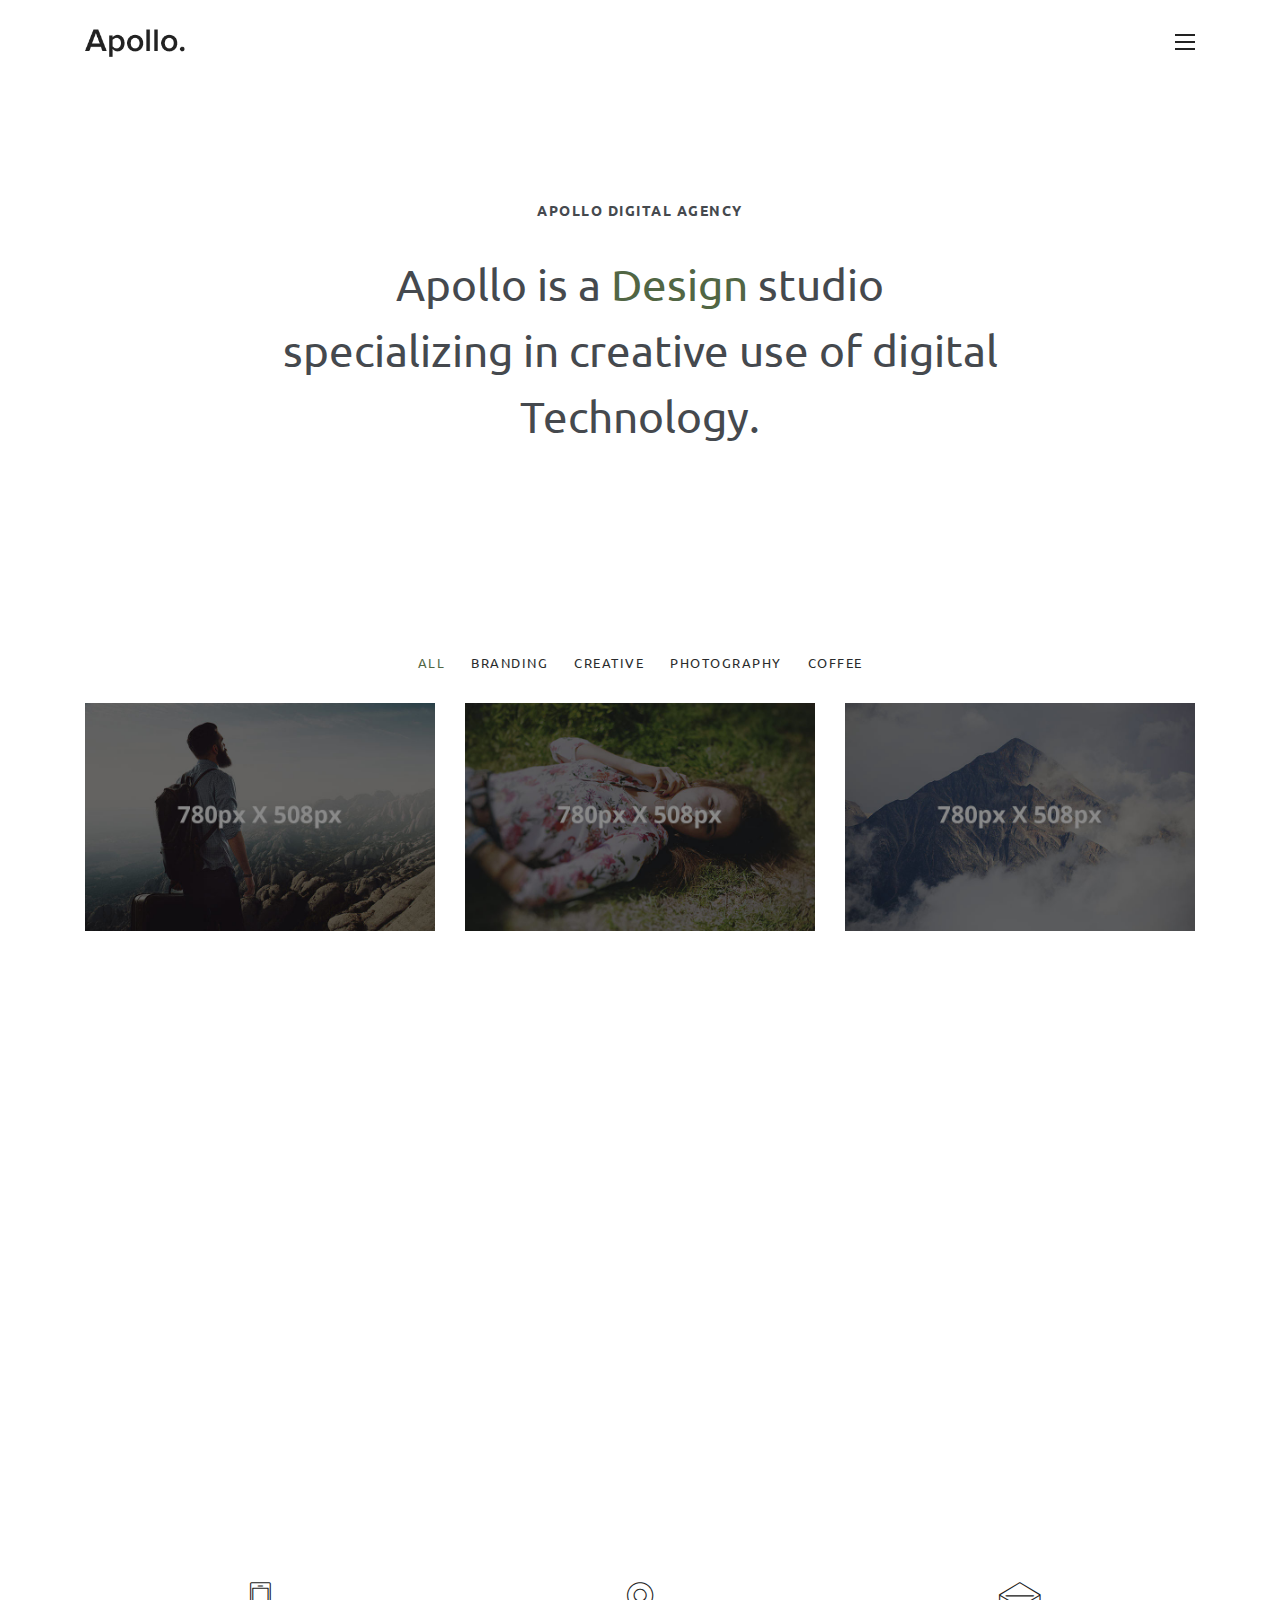
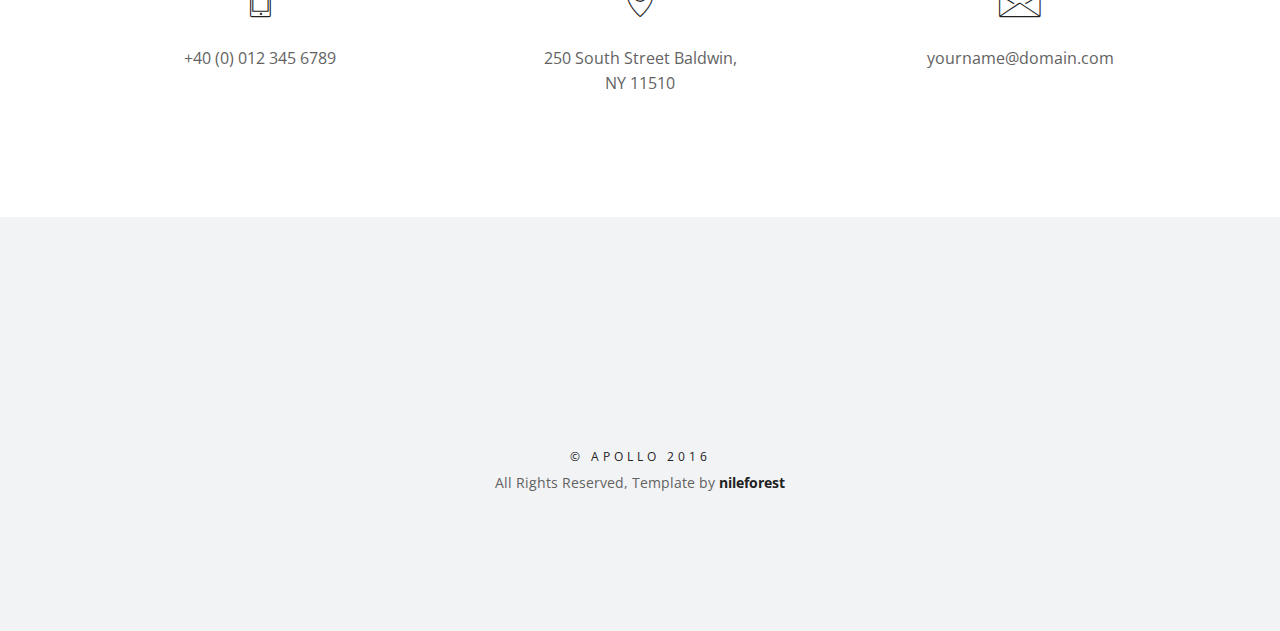
<file: HTML/home-agency1.html>
﻿<!DOCTYPE html>

<html lang="en">
<head>
    <meta charset="utf-8" />
    <title>Apollo - Multiprapose Onepage Template</title>
    <meta name="description" content="" />
    <meta name="keywords" content="creative, portfolio, agency, template, theme, designed, html5, html, css3, responsive, apollo, onepage" />
    <meta name="author" content="nileforest">
    <meta name="viewport" content="width=device-width, initial-scale=1.0, maximum-scale=1.0" />
    <!--[if IE]><meta http-equiv='X-UA-Compatible' content='IE=edge,chrome=1'><![endif]-->

    <!-- Favicone Icon -->
    <link rel="shortcut icon" type="image/x-icon" href="img/favicon.ico" />
    <link rel="icon" type="image/png" href="img/favicon.png" />
    <link rel="apple-touch-icon" href="img/favicon.png" />

    <!-- Css -->
    <link href="css/style.css" rel="stylesheet" type="text/css" />
    <link href="css/bootstrap.css" rel="stylesheet" type="text/css" />
    <link href="css/plugins/animate.css" rel="stylesheet" type="text/css" />
</head>
<body class="wow-animate">

    <!-- Site preloader -->
    <section id="preloader">
        <div class="site-spinner"></div>
    </section>
    <!-- End Site preloader -->

    <!-- Overlay Menu --------------------------------------------------->
    <div class="overlay-menu">
        <!-- Overlay Menu Close Icon -->
        <a class="overlay-menu-close">
            <span></span>
        </a>
        <!-- End Overlay Menu Close Icon -->

        <!-- Overlay Menu Nav -->
        <div class="overlay-menu-inner">
            <nav class="">
                <ul class="overlay-menu-nav">
                    <li><a class="external" href="home-agency1.html">Home</a></li>
                    <li><a class="external" href="page-about1.html">About</a></li>
                    <li><a class="external" href="page-portfolio_grid.html">Poftfolio</a></li>
                    <li><a class="external" href="page-service1.html">Service</a></li>
                    <li><a class="external" href="page-blog.html">Blog</a></li>
                    <li><a class="external" href="page-contact1.html">Contact</a></li>
                    <li><a class="external" target="_blank" href="demo.html">Demos</a></li>
                </ul>
            </nav>
        </div>
        <!-- End Overlay Menu Nav -->
    </div>
    <!-- End Overlay Menu -->


    <!-- Page Wraper -------------------------------------------------------->
    <div id="page-wraper">

        <!-- Header -->
        <header id="header" class="header header-light">
            <div class="container header-inner">

                <!-- Logo -->
                <div class="logo">
                    <a href="index.html">
                        <img class="logo-light" src="img/logo-light.png" alt="Apollo" />
                        <img class="logo-dark" src="img/logo-dark.png" alt="Apollo" />
                    </a>
                </div>
                <!-- End Logo -->

                <!-- Overlay menu btn Icon -->
                <div class="overlay-menu-btn nav-bar-icon">
                    <span></span>
                </div>
                <!-- Overlay menu btn Icon -->


            </div>
        </header>
        <!-- End Header -->

        <!-- Intro -->
        <section id="inner-intro" class="inner-intro">
            <!-- Static Intro -->

            <div class="container">
                <div class="intro-content">
                    <div class="intro-content-inner">
                        <h5 class="alt-title intro-sub-title">Apollo Digital Agency</h5>
                        <h1 class="intro-title-sm">Apollo is a <span class="text-rotate color">Design, Photo, Branding</span> studio<br />
                            specializing in creative use of digital<br>
                            Technology.
                        </h1>
                    </div>
                </div>
            </div>

            <!-- End Static Intro -->
        </section>
        <!-- End Intro -->

        <!-- Portfolio Section -->
        <section id="portfolio" class="">

            <!-- Portfolio -->
            <div class="container">
                <ul class="portfolio-filter categories-filter">
                    <li><a data-filter="*" class="categories active">All</a></li>
                    <li><a data-filter=".branding" class="categories">Branding</a></li>
                    <li><a data-filter=".creative" class="categories">Creative</a></li>
                    <li><a data-filter=".photography" class="categories">Photography</a></li>
                    <li><a data-filter=".coffee" class="categories">coffee</a></li>
                </ul>

                <div class="rows portfolio-grid gallery-popup">

                    <!-- Portfolio Item -->
                    <div class="portfolio-item photography creative wow fadeInUp">
                        <div class="portfolio-box">
                            <a class="porfolio-popup gallery-popup-link" href="img/portfolio/large/01.jpg" title="Portfolio Image 01">
                                <div class="portfolio-image-wrap">
                                    <img src="img/portfolio/thumb/01.jpg" alt="" />
                                </div>
                                <div class="portfolio-caption-mask">
                                    <div class="portfolio-caption-text">
                                        <div class="portfolio-caption-tb-cell">
                                            <h5 class="alt-title">Simple Portfolio Title</h5>
                                            <p>Landscape</p>
                                        </div>
                                    </div>
                                </div>
                            </a>
                        </div>
                    </div>
                    <!-- End Portfolio Item -->

                    <!-- Portfolio Item -->
                    <div class="portfolio-item branding photography coffee wow fadeInUp">
                        <div class="portfolio-box">
                            <a class="porfolio-popup gallery-popup-link" href="img/portfolio/large/02.jpg" title="Portfolio Image 02">
                                <div class="portfolio-image-wrap">
                                    <img src="img/portfolio/thumb/02.jpg" alt="" />
                                </div>
                                <div class="portfolio-caption-mask">
                                    <div class="portfolio-caption-text">
                                        <div class="portfolio-caption-tb-cell">
                                            <h5 class="alt-title">Simple Portfolio Title</h5>
                                            <p>People</p>
                                        </div>
                                    </div>
                                </div>
                            </a>
                        </div>
                    </div>
                    <!-- End Portfolio Item -->

                    <!-- Portfolio Item -->
                    <div class="portfolio-item branding creative coffee wow fadeInUp">
                        <div class="portfolio-box">
                            <a class="porfolio-popup gallery-popup-link" href="img/portfolio/large/03.jpg" title="Portfolio Image 03">
                                <div class="portfolio-image-wrap">
                                    <img src="img/portfolio/thumb/03.jpg" alt="" />
                                </div>
                                <div class="portfolio-caption-mask">
                                    <div class="portfolio-caption-text">
                                        <div class="portfolio-caption-tb-cell">
                                            <h5 class="alt-title">Simple Portfolio Title</h5>
                                            <p>Cloud Hill</p>
                                        </div>
                                    </div>
                                </div>
                            </a>
                        </div>
                    </div>
                    <!-- End Portfolio Item -->

                    <!-- Portfolio Item -->
                    <div class="portfolio-item branding wow fadeInUp">
                        <div class="portfolio-box">
                            <a class="porfolio-popup gallery-popup-link" href="img/portfolio/large/04.jpg" title="Portfolio Image 04">
                                <div class="portfolio-image-wrap">
                                    <img src="img/portfolio/thumb/04.jpg" alt="" />
                                </div>
                                <div class="portfolio-caption-mask">
                                    <div class="portfolio-caption-text">
                                        <div class="portfolio-caption-tb-cell">
                                            <h5 class="alt-title">Simple Portfolio Title</h5>
                                            <p>people</p>
                                        </div>
                                    </div>
                                </div>
                            </a>
                        </div>
                    </div>
                    <!-- End Portfolio Item -->

                    <!-- Portfolio Item -->
                    <div class="portfolio-item branding photography coffee wow fadeInUp">
                        <div class="portfolio-box">
                            <a class="porfolio-popup gallery-popup-link" href="img/portfolio/large/05.jpg" title="Portfolio Image 05">
                                <div class="portfolio-image-wrap">
                                    <img src="img/portfolio/thumb/05.jpg" alt="" />
                                </div>
                                <div class="portfolio-caption-mask">
                                    <div class="portfolio-caption-text">
                                        <div class="portfolio-caption-tb-cell">
                                            <h5 class="alt-title">Simple Portfolio Title</h5>
                                            <p>Landscape</p>
                                        </div>
                                    </div>
                                </div>
                            </a>
                        </div>
                    </div>
                    <!-- End Portfolio Item -->

                    <!-- Portfolio Item -->
                    <div class="portfolio-item branding photography wow fadeInUp">
                        <div class="portfolio-box">
                            <a class="porfolio-popup gallery-popup-link" href="img/portfolio/large/06.jpg" title="Portfolio Image 05">
                                <div class="portfolio-image-wrap">
                                    <img src="img/portfolio/thumb/06.jpg" alt="" />
                                </div>
                                <div class="portfolio-caption-mask">
                                    <div class="portfolio-caption-text">
                                        <div class="portfolio-caption-tb-cell">
                                            <h5 class="alt-title">Simple Portfolio Title</h5>
                                            <p>People</p>
                                        </div>
                                    </div>
                                </div>
                            </a>
                        </div>
                    </div>
                    <!-- End Portfolio Item -->

                    <!-- Portfolio Item -->
                    <div class="portfolio-item photography coffee wow fadeInUp">
                        <div class="portfolio-box">
                            <a class="porfolio-popup gallery-popup-link" href="img/portfolio/large/07.jpg" title="Portfolio Image 07">
                                <div class="portfolio-image-wrap">
                                    <img src="img/portfolio/thumb/07.jpg" alt="" />
                                </div>
                                <div class="portfolio-caption-mask">
                                    <div class="portfolio-caption-text">
                                        <div class="portfolio-caption-tb-cell">
                                            <h5 class="alt-title">Simple Portfolio Title</h5>
                                            <p>Landscape</p>
                                        </div>
                                    </div>
                                </div>
                            </a>
                        </div>
                    </div>
                    <!-- End Portfolio Item -->

                    <!-- Portfolio Item -->
                    <div class="portfolio-item branding photography coffee wow fadeInUp">
                        <div class="portfolio-box">
                            <a class="porfolio-popup gallery-popup-link" href="img/portfolio/large/08.jpg" title="Portfolio Image 08">
                                <div class="portfolio-image-wrap">
                                    <img src="img/portfolio/thumb/08.jpg" alt="" />
                                </div>
                                <div class="portfolio-caption-mask">
                                    <div class="portfolio-caption-text">
                                        <div class="portfolio-caption-tb-cell">
                                            <h5 class="alt-title">Simple Portfolio Title</h5>
                                            <p>People</p>
                                        </div>
                                    </div>
                                </div>
                            </a>
                        </div>
                    </div>
                    <!-- End Portfolio Item -->

                    <!-- Portfolio Item -->
                    <div class="portfolio-item branding creative coffee wow fadeInUp">
                        <div class="portfolio-box">
                            <a class="porfolio-popup gallery-popup-link" href="img/portfolio/large/09.jpg" title="Portfolio Image 09">
                                <div class="portfolio-image-wrap">
                                    <img src="img/portfolio/thumb/09.jpg" alt="" />
                                </div>
                                <div class="portfolio-caption-mask">
                                    <div class="portfolio-caption-text">
                                        <div class="portfolio-caption-tb-cell">
                                            <h5 class="alt-title">Simple Portfolio Title</h5>
                                            <p>Cloud Hill</p>
                                        </div>
                                    </div>
                                </div>
                            </a>
                        </div>
                    </div>
                    <!-- End Portfolio Item -->

                </div>

            </div>
            <!-- End Portfolio -->

        </section>
        <!-- End Portfolio Section -->

        <!-- Contact Infobar Section -->
        <section id="contact-us" class="section-padding text-center">
            <div class="container">
                <div class="row">
                    <div class="col-md-4 col-sm-6 mb-sm-30">
                        <div class="contact-info">
                            <div class="alt-icon-top">
                                <i class="icon-phone"></i>
                            </div>
                            <p class="large">+40 (0) 012 345 6789</p>
                        </div>
                    </div>
                    <div class="col-md-4 col-sm-6 mb-sm-30">
                        <div class="contact-info">
                            <div class="alt-icon-top">
                                <i class="icon-map-pin"></i>
                            </div>
                            <p class="large">
                                250 South Street Baldwin,<br>
                                NY 11510
                            </p>
                        </div>
                    </div>
                    <div class="col-md-4 col-sm-6 mb-sm-30">
                        <div class="contact-info">
                            <div class="alt-icon-top">
                                <i class="icon-envelope"></i>
                            </div>
                            <p class="large">yourname@domain.com</p>
                        </div>
                    </div>
                </div>
            </div>
        </section>
        <!-- End Contact Infobar Section -->
        <!-- Footer Section -->
        <footer id="footer" class="footer gray-bg">
            <div class="container text-center">
                <ul class="social mb-60 wow fadeInUp" data-wow-duration="1.5s">
                    <li>
                        <a target="_blank" href="https://www.facebook.com/"><i class="fa fa-facebook"></i></a>
                    </li>
                    <li>
                        <a target="_blank" href="https://www.twitter.com/"><i class="fa fa-twitter"></i></a>
                    </li>
                    <li>
                        <a target="_blank" href="https://www.linkedin.com/"><i class="fa fa-linkedin"></i></a>
                    </li>
                    <li>
                        <a target="_blank" href="https://plus.google.com/"><i class="fa fa-google-plus"></i></a>
                    </li>
                </ul>
                <p class="copyright">
                    <a class="copy-link scroll-top" href="">&copy; Apollo 2016</a><br />
                    All Rights Reserved, Template by <a target="_blank" href="http://nileforest.com/"><b>nileforest</b></a>
                </p>
            </div>
        </footer>
        <!-- End Footer Section -->

    </div>
    <!-- End Page Wraper -->



    <!-- JS Script -->
    <script src="js/jquery-1.11.3.min.js" type="text/javascript"></script>
    <script src="js/plugins/jquery.easing.js" type="text/javascript"></script>
    <script src="js/plugins/SmoothScroll.js" type="text/javascript"></script>
    <script src="js/plugins/owl.carousel.min.js" type="text/javascript"></script>
    <script src="js/plugins/wow.min.js" type="text/javascript"></script>
    <script src="js/plugins/isotope.pkgd.min.js" type="text/javascript"></script>
    <script src="js/plugins/jquery.stellar.min.js" type="text/javascript"></script>
    <script src="js/plugins/jquery.fitvids.js" type="text/javascript"></script>
    <script src="js/plugins/jquery.magnific-popup.min.js" type="text/javascript"></script>
    <script src="js/plugins/jquery.appear.js" type="text/javascript"></script>
    <script src="js/plugins/jquery.countTo.js" type="text/javascript"></script>
    <script src="js/plugins/jquery.mb.YTPlayer.min.js" type="text/javascript"></script>
    <script src="js/plugins/jquery.simple-text-rotator.min.js" type="text/javascript"></script>
    <script src="js/plugins/jquery.backstretch.js" type="text/javascript"></script>
    <script src="js/plugins/jquery.singlePageNav.min.js" type="text/javascript"></script>
    <script src="js/plugins/jquery.validate.min.js" type="text/javascript"></script>
    <script src="js/send-subscribe.js" type="text/javascript"></script>
    <script src="js/contact-form.js" type="text/javascript"></script>
    <script src="js/theme.js" type="text/javascript"></script>

</body>
</html>
</file>
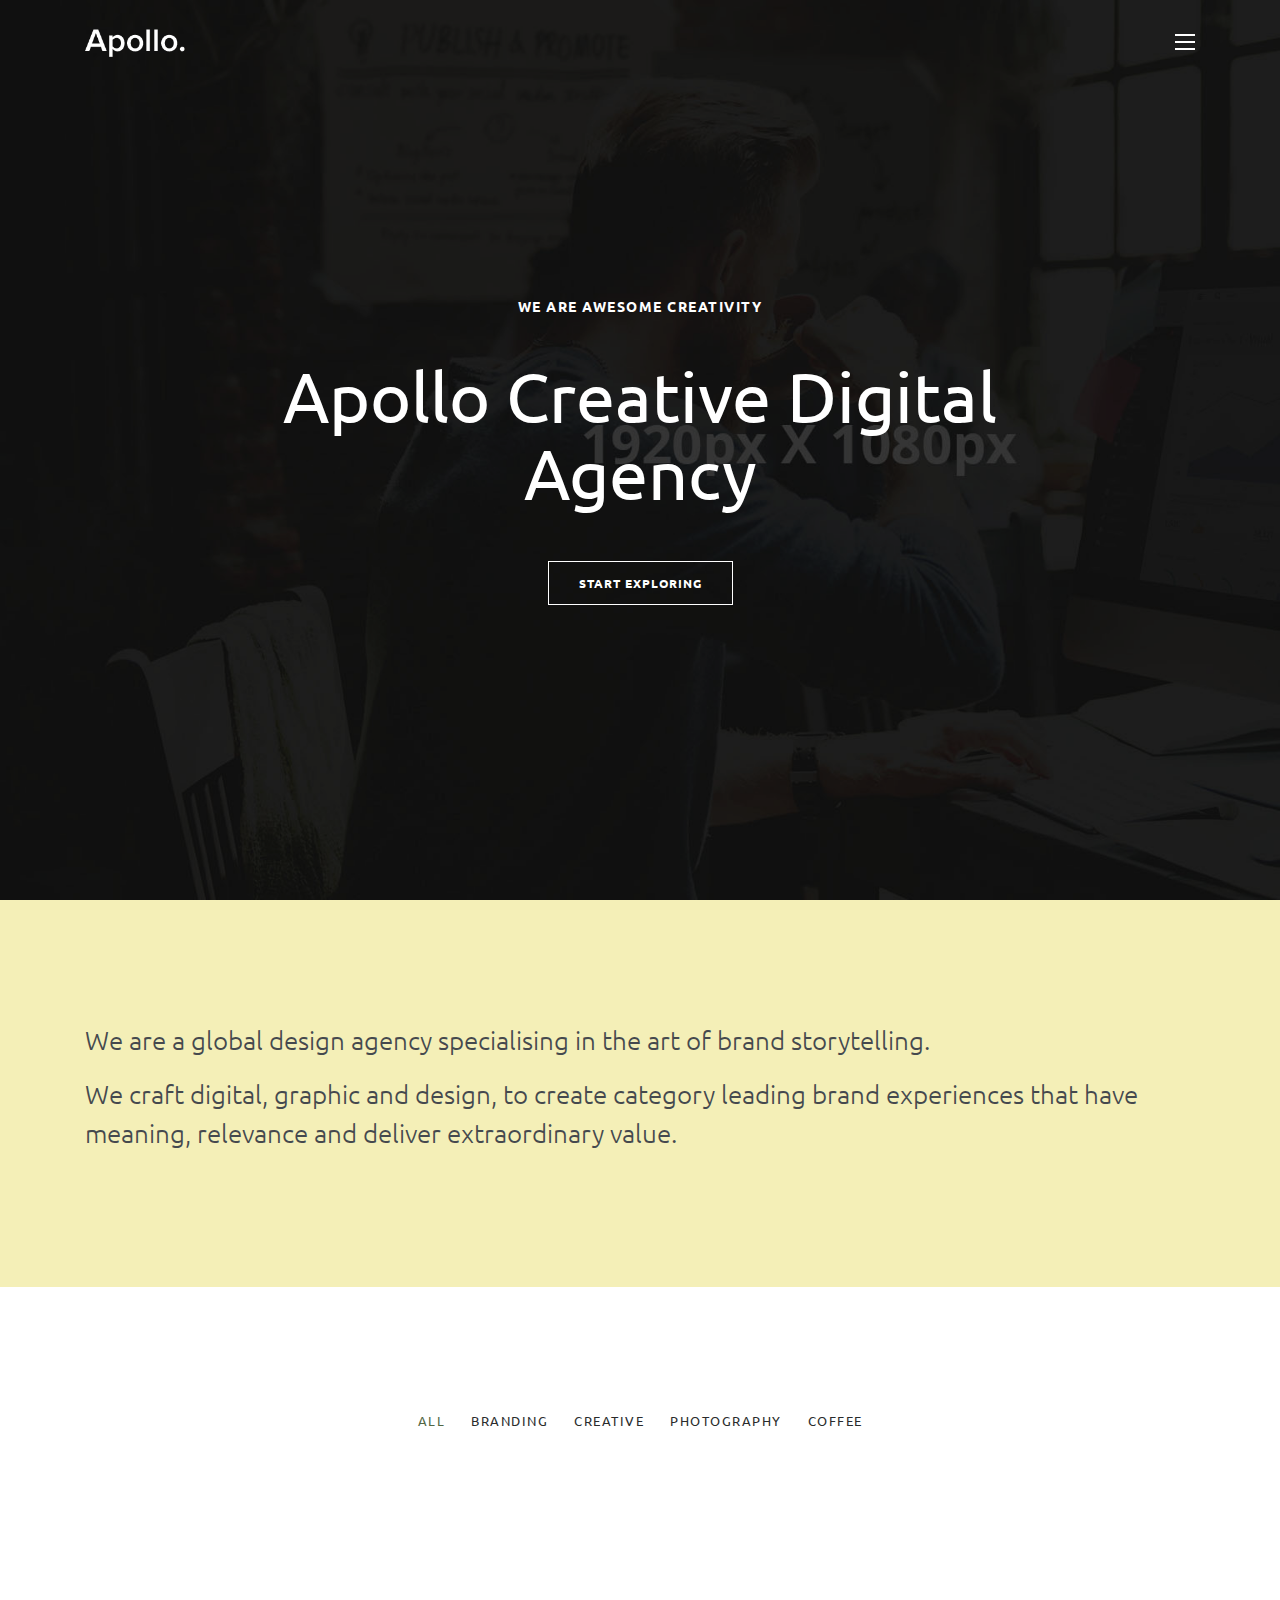
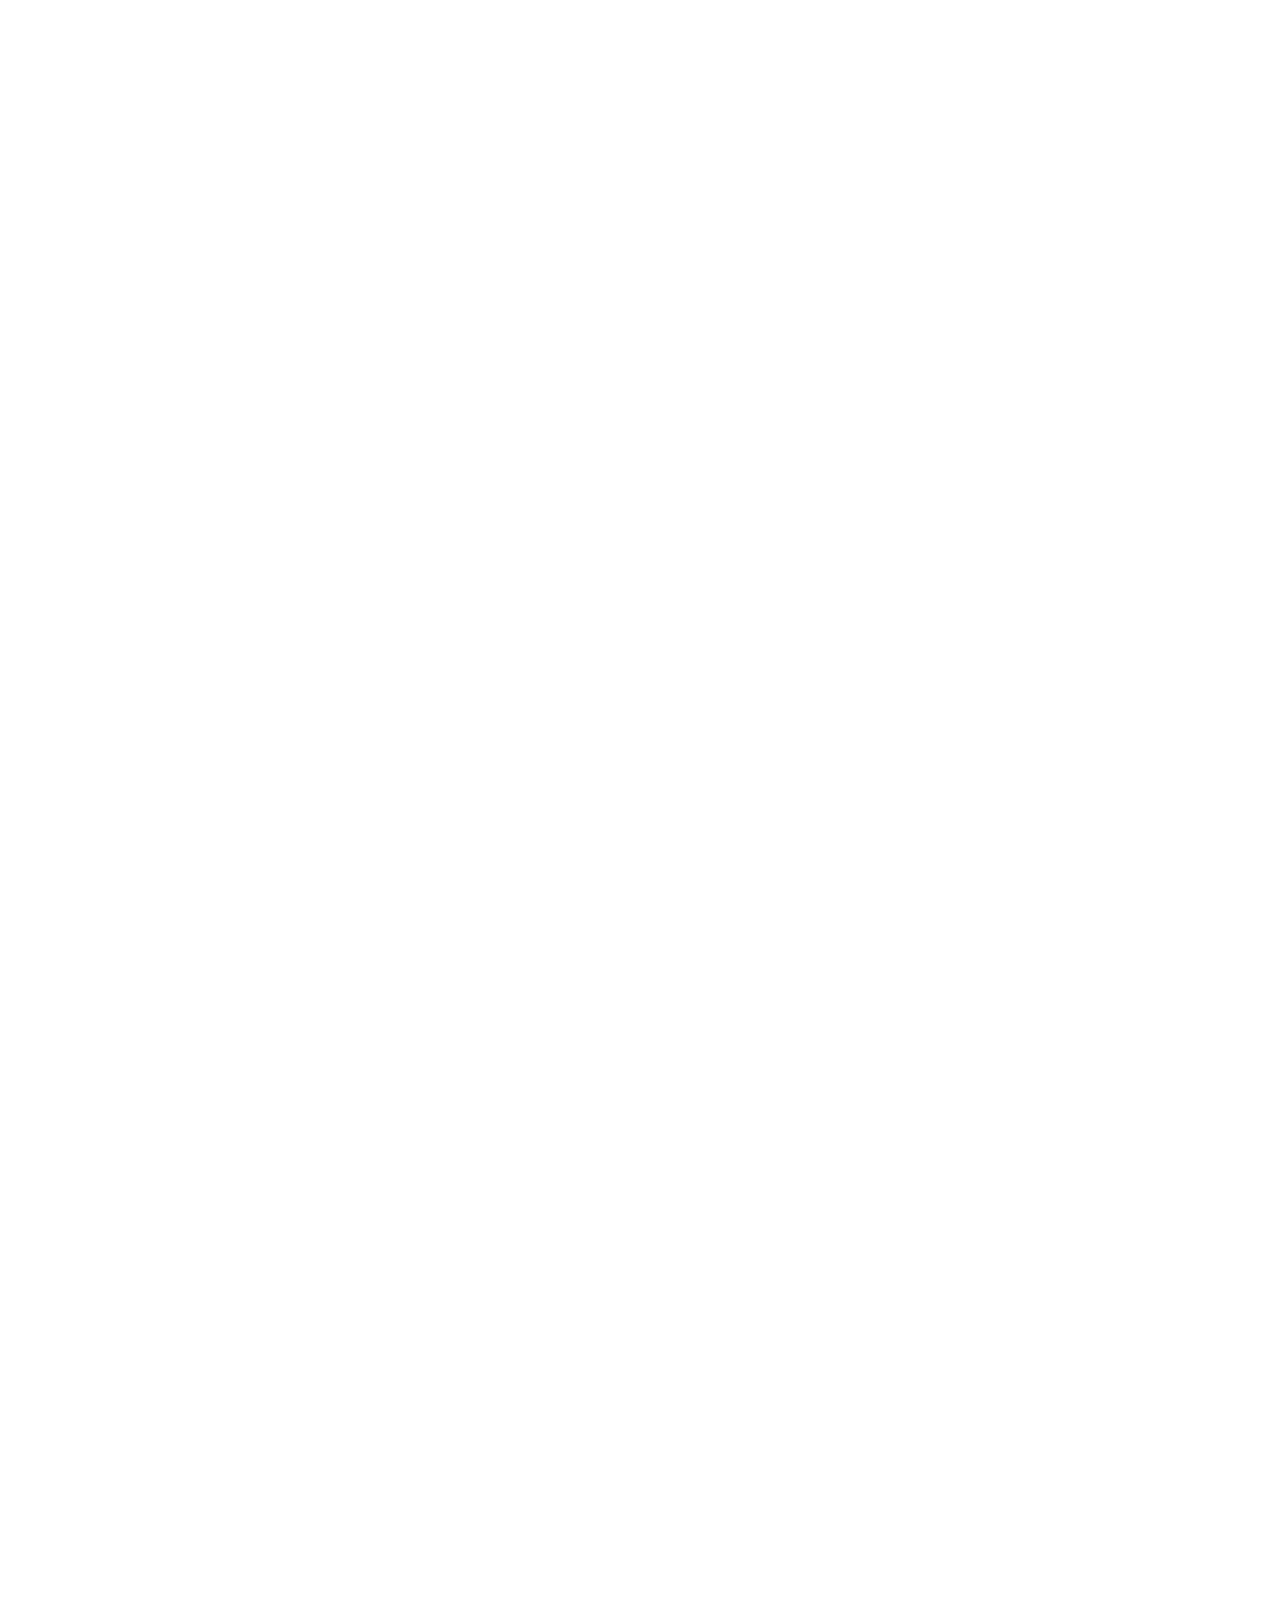
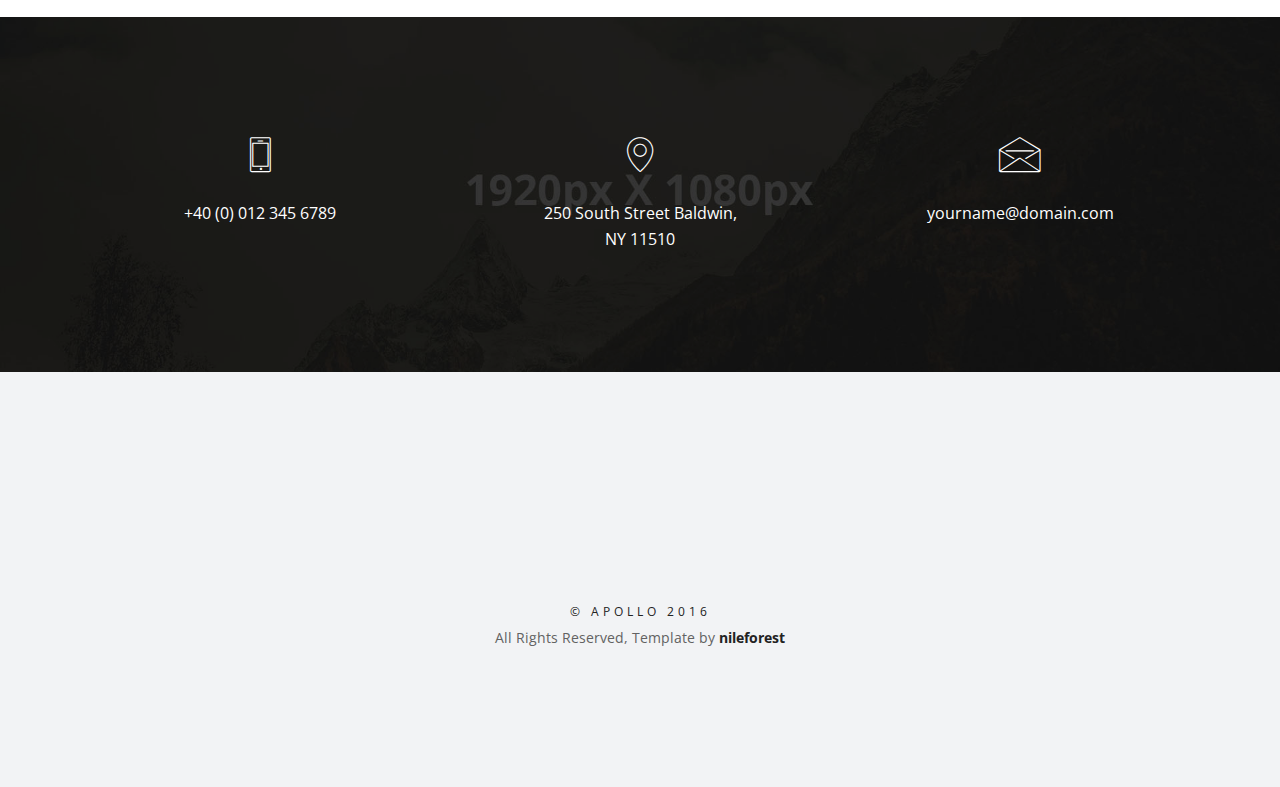
<file: HTML/home-agency2.html>
﻿<!DOCTYPE html>

<html lang="en">
<head>
    <meta charset="utf-8" />
    <title>Apollo - Multiprapose Onepage Template</title>
    <meta name="description" content="" />
    <meta name="keywords" content="creative, portfolio, agency, template, theme, designed, html5, html, css3, responsive, apollo, onepage" />
    <meta name="author" content="nileforest">
    <meta name="viewport" content="width=device-width, initial-scale=1.0, maximum-scale=1.0" />
    <!--[if IE]><meta http-equiv='X-UA-Compatible' content='IE=edge,chrome=1'><![endif]-->

    <!-- Favicone Icon -->
    <link rel="shortcut icon" type="image/x-icon" href="img/favicon.ico" />
    <link rel="icon" type="image/png" href="img/favicon.png" />
    <link rel="apple-touch-icon" href="img/favicon.png" />

    <!-- Css -->
    <link href="css/style.css" rel="stylesheet" type="text/css" />
    <link href="css/bootstrap.css" rel="stylesheet" type="text/css" />
    <link href="css/plugins/animate.css" rel="stylesheet" type="text/css" />
</head>
<body class="wow-animate">

    <!-- Site preloader -->
    <section id="preloader">
        <div class="site-spinner"></div>
    </section>
    <!-- End Site preloader -->

    <!-- Overlay Menu --------------------------------------------------->
    <div class="overlay-menu">
        <!-- Overlay Menu Close Icon -->
        <a class="overlay-menu-close">
            <span></span>
        </a>
        <!-- End Overlay Menu Close Icon -->

        <!-- Overlay Menu Nav -->
        <div class="overlay-menu-inner">
            <nav class="">
                <ul class="overlay-menu-nav">
                    <li><a class="external" href="home-agency1.html">Home</a></li>
                    <li><a class="external" href="page-about1.html">About</a></li>
                    <li><a class="external" href="page-portfolio_grid.html">Poftfolio</a></li>
                    <li><a class="external" href="page-service1.html">Service</a></li>
                    <li><a class="external" href="page-blog.html">Blog</a></li>
                    <li><a class="external" href="page-contact1.html">Contact</a></li>
                    <li><a class="external" target="_blank" href="demo.html">Demos</a></li>
                </ul>
            </nav>
        </div>
        <!-- End Overlay Menu Nav -->
    </div>
    <!-- End Overlay Menu -->


    <!-- Page Wraper -------------------------------------------------------->
    <div id="page-wraper">

        <!-- Header -->
        <header id="header" class="header">
            <div class="container header-inner">

                <!-- Logo -->
                <div class="logo">
                    <a href="index.html">
                        <img class="logo-light" src="img/logo-light.png" alt="Apollo" />
                        <img class="logo-dark" src="img/logo-dark.png" alt="Apollo" />
                    </a>
                </div>
                <!-- End Logo -->

                <!-- Overlay menu btn Icon -->
                <div class="overlay-menu-btn nav-bar-icon">
                    <span></span>
                </div>
                <!-- Overlay menu btn Icon -->


            </div>
        </header>
        <!-- End Header -->

        <!-- Intro -->
        <section id="intro" class="intro">
            <!-- Static Intro -->
            <div class="bg-image dark-bg overlay-dark40 parallax parallax-background2" data-background-img="img/full/23.jpg">
                <div class="container js-fullscreen-height">
                    <div class="intro-content">
                        <div class="intro-content-inner">
                            <h5 class="alt-title intro-sub-title">We Are awesome Creativity</h5>
                            <h1 class="intro-title mb-50">Apollo Creative Digital<br>
                                Agency</h1>
                            <a class="btn btn-white-outline btn-lg scroll-down" href="#portfolio">Start Exploring</a>
                        </div>
                    </div>
                </div>
            </div>
            <!-- End Static Intro -->
        </section>
        <!-- End Intro -->

        <!-- About Section -->
        <section id="about" class="section-padding yellow-bg">
            <div class="container">
                <h3>We are a global design agency specialising in the art of brand storytelling.</h3>
                <h3>We craft digital, graphic and design, to create category leading brand experiences that have meaning, relevance and deliver extraordinary value.</h3>
            </div>
        </section>
        <!-- End About Section -->

        <!-- Portfolio Section -->
        <section id="portfolio" class="section-padding" >

            <!-- Portfolio Grid -->
            <div class="container">
                <ul class="portfolio-filter categories-filter">
                    <li><a data-filter="*" class="categories active">All</a></li>
                    <li><a data-filter=".branding" class="categories">Branding</a></li>
                    <li><a data-filter=".creative" class="categories">Creative</a></li>
                    <li><a data-filter=".photography" class="categories">Photography</a></li>
                    <li><a data-filter=".coffee" class="categories">coffee</a></li>
                </ul>

                <div class="rows portfolio-grid masonry gallery-popup">

                    <!-- Portfolio Item -->
                    <div class="portfolio-item photography creative wow fadeInUp">
                        <div class="portfolio-box">
                            <a class="porfolio-popup gallery-popup-link" href="img/portfolio/large/masonry/01.jpg" title="Portfolio Image 01">
                                <div class="portfolio-image-wrap">
                                    <img src="img/portfolio/large/masonry/01.jpg" alt="" />
                                </div>
                                <div class="portfolio-caption-mask">
                                    <div class="portfolio-caption-text">
                                        <div class="portfolio-caption-tb-cell">
                                            <h5 class="alt-title">Simple Portfolio Title</h5>
                                            <p>Landscape</p>
                                        </div>
                                    </div>
                                </div>
                            </a>
                        </div>
                    </div>
                    <!-- End Portfolio Item -->

                    <!-- Portfolio Item -->
                    <div class="portfolio-item branding photography coffee wow fadeInUp">
                        <div class="portfolio-box">
                            <a href="page-portfolio_single1.html" title="Portfolio Image 02">
                                <div class="portfolio-image-wrap">
                                    <img src="img/portfolio/large/masonry/02.jpg" alt="" />
                                </div>
                                <div class="portfolio-caption-mask">
                                    <div class="portfolio-caption-text">
                                        <div class="portfolio-caption-tb-cell">
                                            <h5 class="alt-title">Portfolio Detail Page</h5>
                                            <p>External Page</p>
                                        </div>
                                    </div>
                                </div>
                            </a>
                        </div>
                    </div>
                    <!-- End Portfolio Item -->

                    <!-- Portfolio Item -->
                    <div class="portfolio-item branding creative coffee wow fadeInUp">
                        <div class="portfolio-box">
                            <a href="page-portfolio_single2.html" title="Portfolio Image 03">
                                <div class="portfolio-image-wrap">
                                    <img src="img/portfolio/large/masonry/03.jpg" alt="" />
                                </div>
                                <div class="portfolio-caption-mask">
                                    <div class="portfolio-caption-text">
                                        <div class="portfolio-caption-tb-cell">
                                            <h5 class="alt-title">Portfolio Detail Page2</h5>
                                            <p>External Page</p>
                                        </div>
                                    </div>
                                </div>
                            </a>
                        </div>
                    </div>
                    <!-- End Portfolio Item -->

                    <!-- Portfolio Item -->
                    <div class="portfolio-item branding wow fadeInUp">
                        <div class="portfolio-box">
                            <a class="porfolio-popup gallery-popup-link" href="img/portfolio/large/masonry/04.jpg" title="Portfolio Image 04">
                                <div class="portfolio-image-wrap">
                                    <img src="img/portfolio/large/masonry/04.jpg" alt="" />
                                </div>
                                <div class="portfolio-caption-mask">
                                    <div class="portfolio-caption-text">
                                        <div class="portfolio-caption-tb-cell">
                                            <h5 class="alt-title">Simple Portfolio Title</h5>
                                            <p>people</p>
                                        </div>
                                    </div>
                                </div>
                            </a>
                        </div>
                    </div>
                    <!-- End Portfolio Item -->

                    <!-- Portfolio Item -->
                    <div class="portfolio-item branding photography coffee wow fadeInUp">
                        <div class="portfolio-box">
                            <a class="porfolio-popup gallery-popup-link" href="img/portfolio/large/masonry/05.jpg" title="Portfolio Image 05">
                                <div class="portfolio-image-wrap">
                                    <img src="img/portfolio/large/masonry/05.jpg" alt="" />
                                </div>
                                <div class="portfolio-caption-mask">
                                    <div class="portfolio-caption-text">
                                        <div class="portfolio-caption-tb-cell">
                                            <h5 class="alt-title">Simple Portfolio Title</h5>
                                            <p>Landscape</p>
                                        </div>
                                    </div>
                                </div>
                            </a>
                        </div>
                    </div>
                    <!-- End Portfolio Item -->

                    <!-- Portfolio Item -->
                    <div class="portfolio-item branding photography wow fadeInUp">
                        <div class="portfolio-box">
                            <a class="porfolio-popup gallery-popup-link" href="img/portfolio/large/masonry/06.jpg" title="Portfolio Image 06">
                                <div class="portfolio-image-wrap">
                                    <img src="img/portfolio/large/masonry/06.jpg" alt="" />
                                </div>
                                <div class="portfolio-caption-mask">
                                    <div class="portfolio-caption-text">
                                        <div class="portfolio-caption-tb-cell">
                                            <h5 class="alt-title">Simple Portfolio Title</h5>
                                            <p>People</p>
                                        </div>
                                    </div>
                                </div>
                            </a>
                        </div>
                    </div>
                    <!-- End Portfolio Item -->

                    <!-- Portfolio Item -->
                    <div class="portfolio-item photography coffee wow fadeInUp">
                        <div class="portfolio-box">
                            <a class="porfolio-popup gallery-popup-link" href="img/portfolio/large/masonry/07.jpg" title="Portfolio Image 07">
                                <div class="portfolio-image-wrap">
                                    <img src="img/portfolio/large/masonry/07.jpg" alt="" />
                                </div>
                                <div class="portfolio-caption-mask">
                                    <div class="portfolio-caption-text">
                                        <div class="portfolio-caption-tb-cell">
                                            <h5 class="alt-title">Simple Portfolio Title</h5>
                                            <p>Landscape</p>
                                        </div>
                                    </div>
                                </div>
                            </a>
                        </div>
                    </div>
                    <!-- End Portfolio Item -->

                    <!-- Portfolio Item -->
                    <div class="portfolio-item branding photography coffee wow fadeInUp">
                        <div class="portfolio-box">
                            <a class="porfolio-popup gallery-popup-link" href="img/portfolio/large/masonry/08.jpg" title="Portfolio Image 08">
                                <div class="portfolio-image-wrap">
                                    <img src="img/portfolio/large/masonry/02.jpg" alt="" />
                                </div>
                                <div class="portfolio-caption-mask">
                                    <div class="portfolio-caption-text">
                                        <div class="portfolio-caption-tb-cell">
                                            <h5 class="alt-title">Simple Portfolio Title</h5>
                                            <p>People</p>
                                        </div>
                                    </div>
                                </div>
                            </a>
                        </div>
                    </div>
                    <!-- End Portfolio Item -->

                    <!-- Portfolio Item -->
                    <div class="portfolio-item branding creative coffee wow fadeInUp">
                        <div class="portfolio-box">
                            <a class="porfolio-popup gallery-popup-link" href="img/portfolio/large/masonry/09.jpg" title="Portfolio Image 09">
                                <div class="portfolio-image-wrap">
                                    <img src="img/portfolio/large/masonry/09.jpg" alt="" />
                                </div>
                                <div class="portfolio-caption-mask">
                                    <div class="portfolio-caption-text">
                                        <div class="portfolio-caption-tb-cell">
                                            <h5 class="alt-title">Simple Portfolio Title</h5>
                                            <p>Cloud Hill</p>
                                        </div>
                                    </div>
                                </div>
                            </a>
                        </div>
                    </div>
                    <!-- End Portfolio Item -->

                    <!-- Portfolio Item -->
                    <div class="portfolio-item photography creative wow fadeInUp">
                        <div class="portfolio-box">
                            <a class="porfolio-popup gallery-popup-link" href="img/portfolio/large/masonry/10.jpg" title="Portfolio Image 10">
                                <div class="portfolio-image-wrap">
                                    <img src="img/portfolio/large/masonry/10.jpg" alt="" />
                                </div>
                                <div class="portfolio-caption-mask">
                                    <div class="portfolio-caption-text">
                                        <div class="portfolio-caption-tb-cell">
                                            <h5 class="alt-title">Simple Portfolio Title</h5>
                                            <p>Landscape</p>
                                        </div>
                                    </div>
                                </div>
                            </a>
                        </div>
                    </div>
                    <!-- End Portfolio Item -->

                    <!-- Portfolio Item -->
                    <div class="portfolio-item branding photography coffee wow fadeInUp">
                        <div class="portfolio-box">
                            <a class="porfolio-popup gallery-popup-link" href="img/portfolio/large/masonry/11.jpg" title="Portfolio Image 11">
                                <div class="portfolio-image-wrap">
                                    <img src="img/portfolio/large/masonry/11.jpg" alt="" />
                                </div>
                                <div class="portfolio-caption-mask">
                                    <div class="portfolio-caption-text">
                                        <div class="portfolio-caption-tb-cell">
                                            <h5 class="alt-title">Simple Portfolio Title</h5>
                                            <p>Branding</p>
                                        </div>
                                    </div>
                                </div>
                            </a>
                        </div>
                    </div>
                    <!-- End Portfolio Item -->

                    <!-- Portfolio Item -->
                    <div class="portfolio-item branding creative coffee wow fadeInUp">
                        <div class="portfolio-box">
                            <a class="porfolio-popup gallery-popup-link" href="img/portfolio/large/masonry/12.jpg" title="Portfolio Image 12">
                                <div class="portfolio-image-wrap">
                                    <img src="img/portfolio/large/masonry/12.jpg" alt="" />
                                </div>
                                <div class="portfolio-caption-mask">
                                    <div class="portfolio-caption-text">
                                        <div class="portfolio-caption-tb-cell">
                                            <h5 class="alt-title">Simple Portfolio Title</h5>
                                            <p>coffee</p>
                                        </div>
                                    </div>
                                </div>
                            </a>
                        </div>
                    </div>
                    <!-- End Portfolio Item -->

                    <!-- Portfolio Item -->
                    <div class="portfolio-item branding wow fadeInUp">
                        <div class="portfolio-box">
                            <a class="porfolio-popup gallery-popup-link" href="img/portfolio/large/masonry/13.jpg" title="Portfolio Image 13">
                                <div class="portfolio-image-wrap">
                                    <img src="img/portfolio/large/masonry/13.jpg" alt="" />
                                </div>
                                <div class="portfolio-caption-mask">
                                    <div class="portfolio-caption-text">
                                        <div class="portfolio-caption-tb-cell">
                                            <h5 class="alt-title">Simple Portfolio Title</h5>
                                            <p>people</p>
                                        </div>
                                    </div>
                                </div>
                            </a>
                        </div>
                    </div>
                    <!-- End Portfolio Item -->

                    <!-- Portfolio Item -->
                    <div class="portfolio-item branding photography coffee wow fadeInUp">
                        <div class="portfolio-box">
                            <a class="porfolio-popup gallery-popup-link" href="img/portfolio/large/masonry/14.jpg" title="Portfolio Image 14">
                                <div class="portfolio-image-wrap">
                                    <img src="img/portfolio/large/masonry/14.jpg" alt="" />
                                </div>
                                <div class="portfolio-caption-mask">
                                    <div class="portfolio-caption-text">
                                        <div class="portfolio-caption-tb-cell">
                                            <h5 class="alt-title">Simple Portfolio Title</h5>
                                            <p>Landscape</p>
                                        </div>
                                    </div>
                                </div>
                            </a>
                        </div>
                    </div>
                    <!-- End Portfolio Item -->

                    <!-- Portfolio Item -->
                    <div class="portfolio-item branding photography wow fadeInUp">
                        <div class="portfolio-box">
                            <a class="porfolio-popup gallery-popup-link" href="img/portfolio/large/masonry/15.jpg" title="Portfolio Image 15">
                                <div class="portfolio-image-wrap">
                                    <img src="img/portfolio/large/masonry/15.jpg" alt="" />
                                </div>
                                <div class="portfolio-caption-mask">
                                    <div class="portfolio-caption-text">
                                        <div class="portfolio-caption-tb-cell">
                                            <h5 class="alt-title">Simple Portfolio Title</h5>
                                            <p>People</p>
                                        </div>
                                    </div>
                                </div>
                            </a>
                        </div>
                    </div>
                    <!-- End Portfolio Item -->

                </div>

            </div>
            <!-- End Portfolio Grid -->



        </section>
        <!-- End Portfolio Section -->

        <!-- Contact Infobar Section -->
        <section id="contact-us" class="section-padding bg-image black-bg dark-bg overlay-dark40 text-center"  data-stellar-background-ratio="0.4"  data-background-img="img/full/12.jpg">
            <div class="container">
                <div class="row">
                    <div class="col-md-4 col-sm-6 mb-sm-30">
                        <div class="contact-info">
                            <div class="alt-icon-top">
                                <i class="icon-phone"></i>
                            </div>
                            <p class="large">+40 (0) 012 345 6789</p>
                        </div>
                    </div>
                    <div class="col-md-4 col-sm-6 mb-sm-30">
                        <div class="contact-info">
                            <div class="alt-icon-top">
                                <i class="icon-map-pin"></i>
                            </div>
                            <p class="large">
                                250 South Street Baldwin,<br>
                                NY 11510
                            </p>
                        </div>
                    </div>
                    <div class="col-md-4 col-sm-6 mb-sm-30">
                        <div class="contact-info">
                            <div class="alt-icon-top">
                                <i class="icon-envelope"></i>
                            </div>
                            <p class="large">yourname@domain.com</p>
                        </div>
                    </div>
                </div>
            </div>
        </section>
        <!-- End Contact Infobar Section -->
        <!-- Footer Section -->
        <footer id="footer" class="footer gray-bg">
            <div class="container text-center">
                <ul class="social mb-60 wow fadeInUp" data-wow-duration="1.5s">
                    <li>
                        <a target="_blank" href="https://www.facebook.com/"><i class="fa fa-facebook"></i></a>
                    </li>
                    <li>
                        <a target="_blank" href="https://www.twitter.com/"><i class="fa fa-twitter"></i></a>
                    </li>
                    <li>
                        <a target="_blank" href="https://www.linkedin.com/"><i class="fa fa-linkedin"></i></a>
                    </li>
                    <li>
                        <a target="_blank" href="https://plus.google.com/"><i class="fa fa-google-plus"></i></a>
                    </li>
                </ul>
                <p class="copyright">
                    <a class="copy-link scroll-top" href="">&copy; Apollo 2016</a><br />
                    All Rights Reserved, Template by <a target="_blank" href="http://nileforest.com/"><b>nileforest</b></a>
                </p>
            </div>
        </footer>
        <!-- End Footer Section -->

    </div>
    <!-- End Page Wraper -->



    <!-- JS Script -->
    <script src="js/jquery-1.11.3.min.js" type="text/javascript"></script>
    <script src="js/plugins/jquery.easing.js" type="text/javascript"></script>
    <script src="js/plugins/SmoothScroll.js" type="text/javascript"></script>
    <script src="js/plugins/owl.carousel.min.js" type="text/javascript"></script>
    <script src="js/plugins/wow.min.js" type="text/javascript"></script>
    <script src="js/plugins/isotope.pkgd.min.js" type="text/javascript"></script>
    <script src="js/plugins/jquery.stellar.min.js" type="text/javascript"></script>
    <script src="js/plugins/jquery.fitvids.js" type="text/javascript"></script>
    <script src="js/plugins/jquery.magnific-popup.min.js" type="text/javascript"></script>
    <script src="js/plugins/jquery.appear.js" type="text/javascript"></script>
    <script src="js/plugins/jquery.countTo.js" type="text/javascript"></script>
    <script src="js/plugins/jquery.mb.YTPlayer.min.js" type="text/javascript"></script>
    <script src="js/plugins/jquery.simple-text-rotator.min.js" type="text/javascript"></script>
    <script src="js/plugins/jquery.backstretch.js" type="text/javascript"></script>
    <script src="js/plugins/jquery.singlePageNav.min.js" type="text/javascript"></script>
    <script src="js/plugins/jquery.validate.min.js" type="text/javascript"></script>
    <script src="js/send-subscribe.js" type="text/javascript"></script>
    <script src="js/contact-form.js" type="text/javascript"></script>
    <script src="js/theme.js" type="text/javascript"></script>

</body>
</html>
</file>
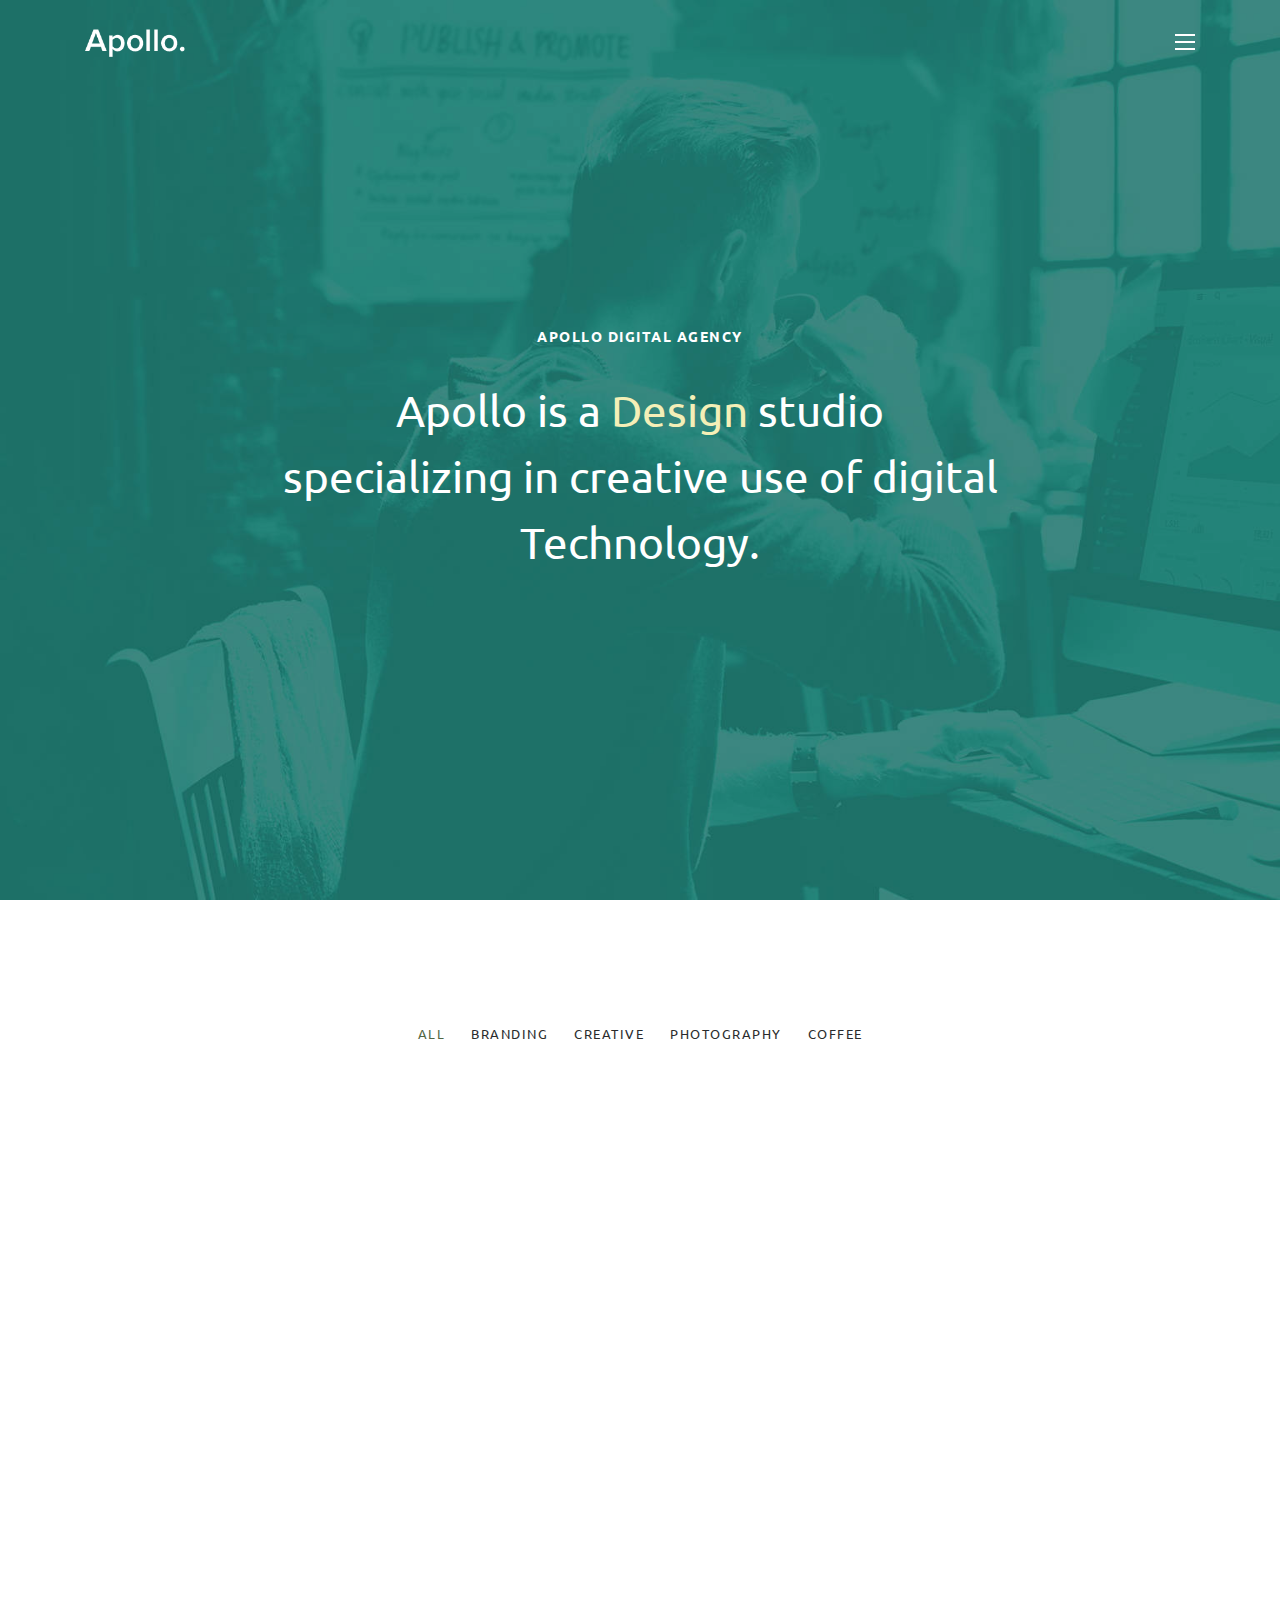
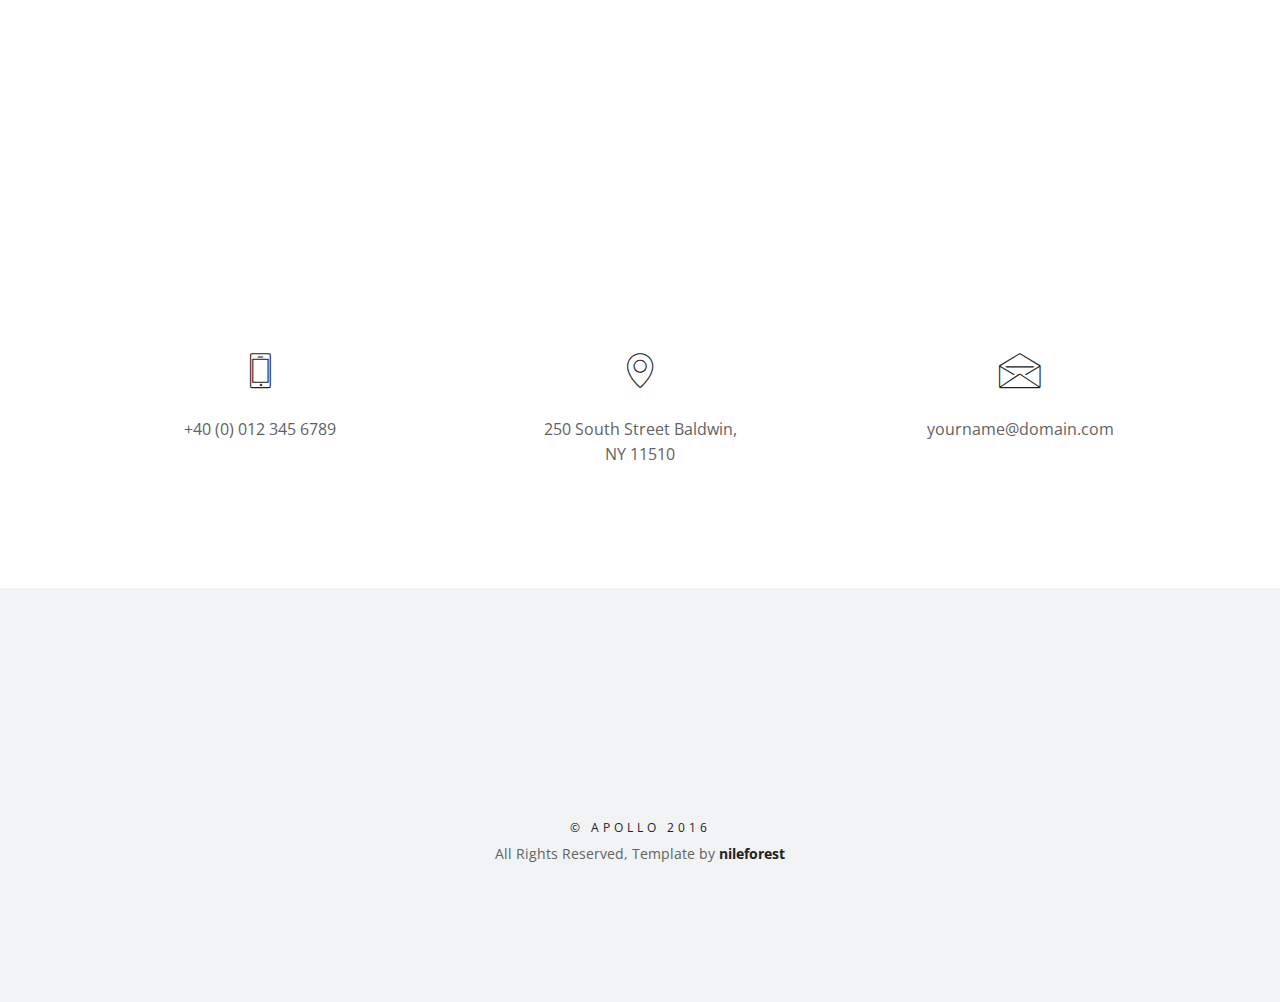
<file: HTML/home-agency3.html>
﻿<!DOCTYPE html>

<html lang="en">
<head>
    <meta charset="utf-8" />
    <title>Apollo - Multiprapose Onepage Template</title>
    <meta name="description" content="" />
    <meta name="keywords" content="creative, portfolio, agency, template, theme, designed, html5, html, css3, responsive, apollo, onepage" />
    <meta name="author" content="nileforest">
    <meta name="viewport" content="width=device-width, initial-scale=1.0, maximum-scale=1.0" />
    <!--[if IE]><meta http-equiv='X-UA-Compatible' content='IE=edge,chrome=1'><![endif]-->

    <!-- Favicone Icon -->
    <link rel="shortcut icon" type="image/x-icon" href="img/favicon.ico" />
    <link rel="icon" type="image/png" href="img/favicon.png" />
    <link rel="apple-touch-icon" href="img/favicon.png" />

    <!-- Css -->
    <link href="css/style.css" rel="stylesheet" type="text/css" />
    <link href="css/bootstrap.css" rel="stylesheet" type="text/css" />
    <link href="css/plugins/animate.css" rel="stylesheet" type="text/css" />
</head>
<body class="wow-animate">

    <!-- Site preloader -->
    <section id="preloader">
        <div class="site-spinner"></div>
    </section>
    <!-- End Site preloader -->

    <!-- Overlay Menu --------------------------------------------------->
    <div class="overlay-menu">
        <!-- Overlay Menu Close Icon -->
        <a class="overlay-menu-close">
            <span></span>
        </a>
        <!-- End Overlay Menu Close Icon -->

        <!-- Overlay Menu Nav -->
        <div class="overlay-menu-inner">
            <nav class="">
                <ul class="overlay-menu-nav">
                    <li><a class="external" href="home-agency1.html">Home</a></li>
                    <li><a class="external" href="page-about1.html">About</a></li>
                    <li><a class="external" href="page-portfolio_grid.html">Poftfolio</a></li>
                    <li><a class="external" href="page-service1.html">Service</a></li>
                    <li><a class="external" href="page-blog.html">Blog</a></li>
                    <li><a class="external" href="page-contact1.html">Contact</a></li>
                    <li><a class="external" target="_blank" href="demo.html">Demos</a></li>
                </ul>
            </nav>
        </div>
        <!-- End Overlay Menu Nav -->
    </div>
    <!-- End Overlay Menu -->


    <!-- Page Wraper -------------------------------------------------------->
    <div id="page-wraper">

        <!-- Header -->
        <header id="header" class="header">
            <div class="container header-inner">

                <!-- Logo -->
                <div class="logo">
                    <a href="index.html">
                        <img class="logo-light" src="img/logo-light.png" alt="Apollo" />
                        <img class="logo-dark" src="img/logo-dark.png" alt="Apollo" />
                    </a>
                </div>
                <!-- End Logo -->

                <!-- Overlay menu btn Icon -->
                <div class="overlay-menu-btn nav-bar-icon">
                    <span></span>
                </div>
                <!-- Overlay menu btn Icon -->


            </div>
        </header>
        <!-- End Header -->

        <!-- Intro -->
        <section id="intro" class="intro">
            <!-- Static Intro -->
            <div class="bg-image dark-bg overlay-dark40 parallax parallax-background2" data-background-img="img/full/24.jpg">
                <div class="container js-fullscreen-height">
                    <div class="intro-content">
                        <div class="intro-content-inner">
                        <h5 class="alt-title intro-sub-title">Apollo Digital Agency</h5>
                        <h1 class="intro-title-sm">Apollo is a <span class="text-rotate yellow">Design, Photo, Branding</span> studio<br />
                            specializing in creative use of digital<br>
                            Technology.
                        </h1>
                    </div>
                    </div>
                </div>
            </div>
            <!-- End Static Intro -->
        </section>
        <!-- End Intro -->
        
        <!-- Portfolio Section -->
        <section id="portfolio" class="section-padding">

            <!-- Portfolio -->
            <div class="container">
                <ul class="portfolio-filter categories-filter">
                    <li><a data-filter="*" class="categories active">All</a></li>
                    <li><a data-filter=".branding" class="categories">Branding</a></li>
                    <li><a data-filter=".creative" class="categories">Creative</a></li>
                    <li><a data-filter=".photography" class="categories">Photography</a></li>
                    <li><a data-filter=".coffee" class="categories">coffee</a></li>
                </ul>

                <div class="rows portfolio-grid gallery-popup">

                    <!-- Portfolio Item -->
                    <div class="portfolio-item photography creative wow fadeInUp">
                        <div class="portfolio-box">
                            <a class="porfolio-popup gallery-popup-link" href="img/portfolio/large/01.jpg" title="Portfolio Image 01">
                                <div class="portfolio-image-wrap">
                                    <img src="img/portfolio/thumb/01.jpg" alt="" />
                                </div>
                                <div class="portfolio-caption-mask">
                                    <div class="portfolio-caption-text">
                                        <div class="portfolio-caption-tb-cell">
                                            <h5 class="alt-title">Simple Portfolio Title</h5>
                                            <p>Landscape</p>
                                        </div>
                                    </div>
                                </div>
                            </a>
                        </div>
                    </div>
                    <!-- End Portfolio Item -->

                    <!-- Portfolio Item -->
                    <div class="portfolio-item branding photography coffee wow fadeInUp">
                        <div class="portfolio-box">
                            <a class="porfolio-popup gallery-popup-link" href="img/portfolio/large/02.jpg" title="Portfolio Image 02">
                                <div class="portfolio-image-wrap">
                                    <img src="img/portfolio/thumb/02.jpg" alt="" />
                                </div>
                                <div class="portfolio-caption-mask">
                                    <div class="portfolio-caption-text">
                                        <div class="portfolio-caption-tb-cell">
                                            <h5 class="alt-title">Simple Portfolio Title</h5>
                                            <p>People</p>
                                        </div>
                                    </div>
                                </div>
                            </a>
                        </div>
                    </div>
                    <!-- End Portfolio Item -->

                    <!-- Portfolio Item -->
                    <div class="portfolio-item branding creative coffee wow fadeInUp">
                        <div class="portfolio-box">
                            <a class="porfolio-popup gallery-popup-link" href="img/portfolio/large/03.jpg" title="Portfolio Image 03">
                                <div class="portfolio-image-wrap">
                                    <img src="img/portfolio/thumb/03.jpg" alt="" />
                                </div>
                                <div class="portfolio-caption-mask">
                                    <div class="portfolio-caption-text">
                                        <div class="portfolio-caption-tb-cell">
                                            <h5 class="alt-title">Simple Portfolio Title</h5>
                                            <p>Cloud Hill</p>
                                        </div>
                                    </div>
                                </div>
                            </a>
                        </div>
                    </div>
                    <!-- End Portfolio Item -->

                    <!-- Portfolio Item -->
                    <div class="portfolio-item branding wow fadeInUp">
                        <div class="portfolio-box">
                            <a class="porfolio-popup gallery-popup-link" href="img/portfolio/large/04.jpg" title="Portfolio Image 04">
                                <div class="portfolio-image-wrap">
                                    <img src="img/portfolio/thumb/04.jpg" alt="" />
                                </div>
                                <div class="portfolio-caption-mask">
                                    <div class="portfolio-caption-text">
                                        <div class="portfolio-caption-tb-cell">
                                            <h5 class="alt-title">Simple Portfolio Title</h5>
                                            <p>people</p>
                                        </div>
                                    </div>
                                </div>
                            </a>
                        </div>
                    </div>
                    <!-- End Portfolio Item -->

                    <!-- Portfolio Item -->
                    <div class="portfolio-item branding photography coffee wow fadeInUp">
                        <div class="portfolio-box">
                            <a class="porfolio-popup gallery-popup-link" href="img/portfolio/large/05.jpg" title="Portfolio Image 05">
                                <div class="portfolio-image-wrap">
                                    <img src="img/portfolio/thumb/05.jpg" alt="" />
                                </div>
                                <div class="portfolio-caption-mask">
                                    <div class="portfolio-caption-text">
                                        <div class="portfolio-caption-tb-cell">
                                            <h5 class="alt-title">Simple Portfolio Title</h5>
                                            <p>Landscape</p>
                                        </div>
                                    </div>
                                </div>
                            </a>
                        </div>
                    </div>
                    <!-- End Portfolio Item -->

                    <!-- Portfolio Item -->
                    <div class="portfolio-item branding photography wow fadeInUp">
                        <div class="portfolio-box">
                            <a class="porfolio-popup gallery-popup-link" href="img/portfolio/large/06.jpg" title="Portfolio Image 05">
                                <div class="portfolio-image-wrap">
                                    <img src="img/portfolio/thumb/06.jpg" alt="" />
                                </div>
                                <div class="portfolio-caption-mask">
                                    <div class="portfolio-caption-text">
                                        <div class="portfolio-caption-tb-cell">
                                            <h5 class="alt-title">Simple Portfolio Title</h5>
                                            <p>People</p>
                                        </div>
                                    </div>
                                </div>
                            </a>
                        </div>
                    </div>
                    <!-- End Portfolio Item -->

                    <!-- Portfolio Item -->
                    <div class="portfolio-item photography coffee wow fadeInUp">
                        <div class="portfolio-box">
                            <a class="porfolio-popup gallery-popup-link" href="img/portfolio/large/07.jpg" title="Portfolio Image 07">
                                <div class="portfolio-image-wrap">
                                    <img src="img/portfolio/thumb/07.jpg" alt="" />
                                </div>
                                <div class="portfolio-caption-mask">
                                    <div class="portfolio-caption-text">
                                        <div class="portfolio-caption-tb-cell">
                                            <h5 class="alt-title">Simple Portfolio Title</h5>
                                            <p>Landscape</p>
                                        </div>
                                    </div>
                                </div>
                            </a>
                        </div>
                    </div>
                    <!-- End Portfolio Item -->

                    <!-- Portfolio Item -->
                    <div class="portfolio-item branding photography coffee wow fadeInUp">
                        <div class="portfolio-box">
                            <a class="porfolio-popup gallery-popup-link" href="img/portfolio/large/08.jpg" title="Portfolio Image 08">
                                <div class="portfolio-image-wrap">
                                    <img src="img/portfolio/thumb/08.jpg" alt="" />
                                </div>
                                <div class="portfolio-caption-mask">
                                    <div class="portfolio-caption-text">
                                        <div class="portfolio-caption-tb-cell">
                                            <h5 class="alt-title">Simple Portfolio Title</h5>
                                            <p>People</p>
                                        </div>
                                    </div>
                                </div>
                            </a>
                        </div>
                    </div>
                    <!-- End Portfolio Item -->

                    <!-- Portfolio Item -->
                    <div class="portfolio-item branding creative coffee wow fadeInUp">
                        <div class="portfolio-box">
                            <a class="porfolio-popup gallery-popup-link" href="img/portfolio/large/09.jpg" title="Portfolio Image 09">
                                <div class="portfolio-image-wrap">
                                    <img src="img/portfolio/thumb/09.jpg" alt="" />
                                </div>
                                <div class="portfolio-caption-mask">
                                    <div class="portfolio-caption-text">
                                        <div class="portfolio-caption-tb-cell">
                                            <h5 class="alt-title">Simple Portfolio Title</h5>
                                            <p>Cloud Hill</p>
                                        </div>
                                    </div>
                                </div>
                            </a>
                        </div>
                    </div>
                    <!-- End Portfolio Item -->

                </div>

            </div>
            <!-- End Portfolio -->

        </section>
        <!-- End Portfolio Section -->

        <!-- Contact Infobar Section -->
        <section id="contact-us" class="section-padding-b text-center">
            <div class="container">
                <div class="row">
                    <div class="col-md-4 col-sm-6 mb-sm-30">
                        <div class="contact-info">
                            <div class="alt-icon-top">
                                <i class="icon-phone"></i>
                            </div>
                            <p class="large">+40 (0) 012 345 6789</p>
                        </div>
                    </div>
                    <div class="col-md-4 col-sm-6 mb-sm-30">
                        <div class="contact-info">
                            <div class="alt-icon-top">
                                <i class="icon-map-pin"></i>
                            </div>
                            <p class="large">
                                250 South Street Baldwin,<br>
                                NY 11510
                            </p>
                        </div>
                    </div>
                    <div class="col-md-4 col-sm-6 mb-sm-30">
                        <div class="contact-info">
                            <div class="alt-icon-top">
                                <i class="icon-envelope"></i>
                            </div>
                            <p class="large">yourname@domain.com</p>
                        </div>
                    </div>
                </div>
            </div>
        </section>
        <!-- End Contact Infobar Section -->
        <!-- Footer Section -->
        <footer id="footer" class="footer gray-bg">
            <div class="container text-center">
                <ul class="social mb-60 wow fadeInUp" data-wow-duration="1.5s">
                    <li>
                        <a target="_blank" href="https://www.facebook.com/"><i class="fa fa-facebook"></i></a>
                    </li>
                    <li>
                        <a target="_blank" href="https://www.twitter.com/"><i class="fa fa-twitter"></i></a>
                    </li>
                    <li>
                        <a target="_blank" href="https://www.linkedin.com/"><i class="fa fa-linkedin"></i></a>
                    </li>
                    <li>
                        <a target="_blank" href="https://plus.google.com/"><i class="fa fa-google-plus"></i></a>
                    </li>
                </ul>
                <p class="copyright">
                    <a class="copy-link scroll-top" href="">&copy; Apollo 2016</a><br />
                    All Rights Reserved, Template by <a target="_blank" href="http://nileforest.com/"><b>nileforest</b></a>
                </p>
            </div>
        </footer>
        <!-- End Footer Section -->

    </div>
    <!-- End Page Wraper -->



    <!-- JS Script -->
    <script src="js/jquery-1.11.3.min.js" type="text/javascript"></script>
    <script src="js/plugins/jquery.easing.js" type="text/javascript"></script>
    <script src="js/plugins/SmoothScroll.js" type="text/javascript"></script>
    <script src="js/plugins/owl.carousel.min.js" type="text/javascript"></script>
    <script src="js/plugins/wow.min.js" type="text/javascript"></script>
    <script src="js/plugins/isotope.pkgd.min.js" type="text/javascript"></script>
    <script src="js/plugins/jquery.stellar.min.js" type="text/javascript"></script>
    <script src="js/plugins/jquery.fitvids.js" type="text/javascript"></script>
    <script src="js/plugins/jquery.magnific-popup.min.js" type="text/javascript"></script>
    <script src="js/plugins/jquery.appear.js" type="text/javascript"></script>
    <script src="js/plugins/jquery.countTo.js" type="text/javascript"></script>
    <script src="js/plugins/jquery.mb.YTPlayer.min.js" type="text/javascript"></script>
    <script src="js/plugins/jquery.simple-text-rotator.min.js" type="text/javascript"></script>
    <script src="js/plugins/jquery.backstretch.js" type="text/javascript"></script>
    <script src="js/plugins/jquery.singlePageNav.min.js" type="text/javascript"></script>
    <script src="js/plugins/jquery.validate.min.js" type="text/javascript"></script>
    <script src="js/send-subscribe.js" type="text/javascript"></script>
    <script src="js/contact-form.js" type="text/javascript"></script>
    <script src="js/theme.js" type="text/javascript"></script>

</body>
</html>
</file>
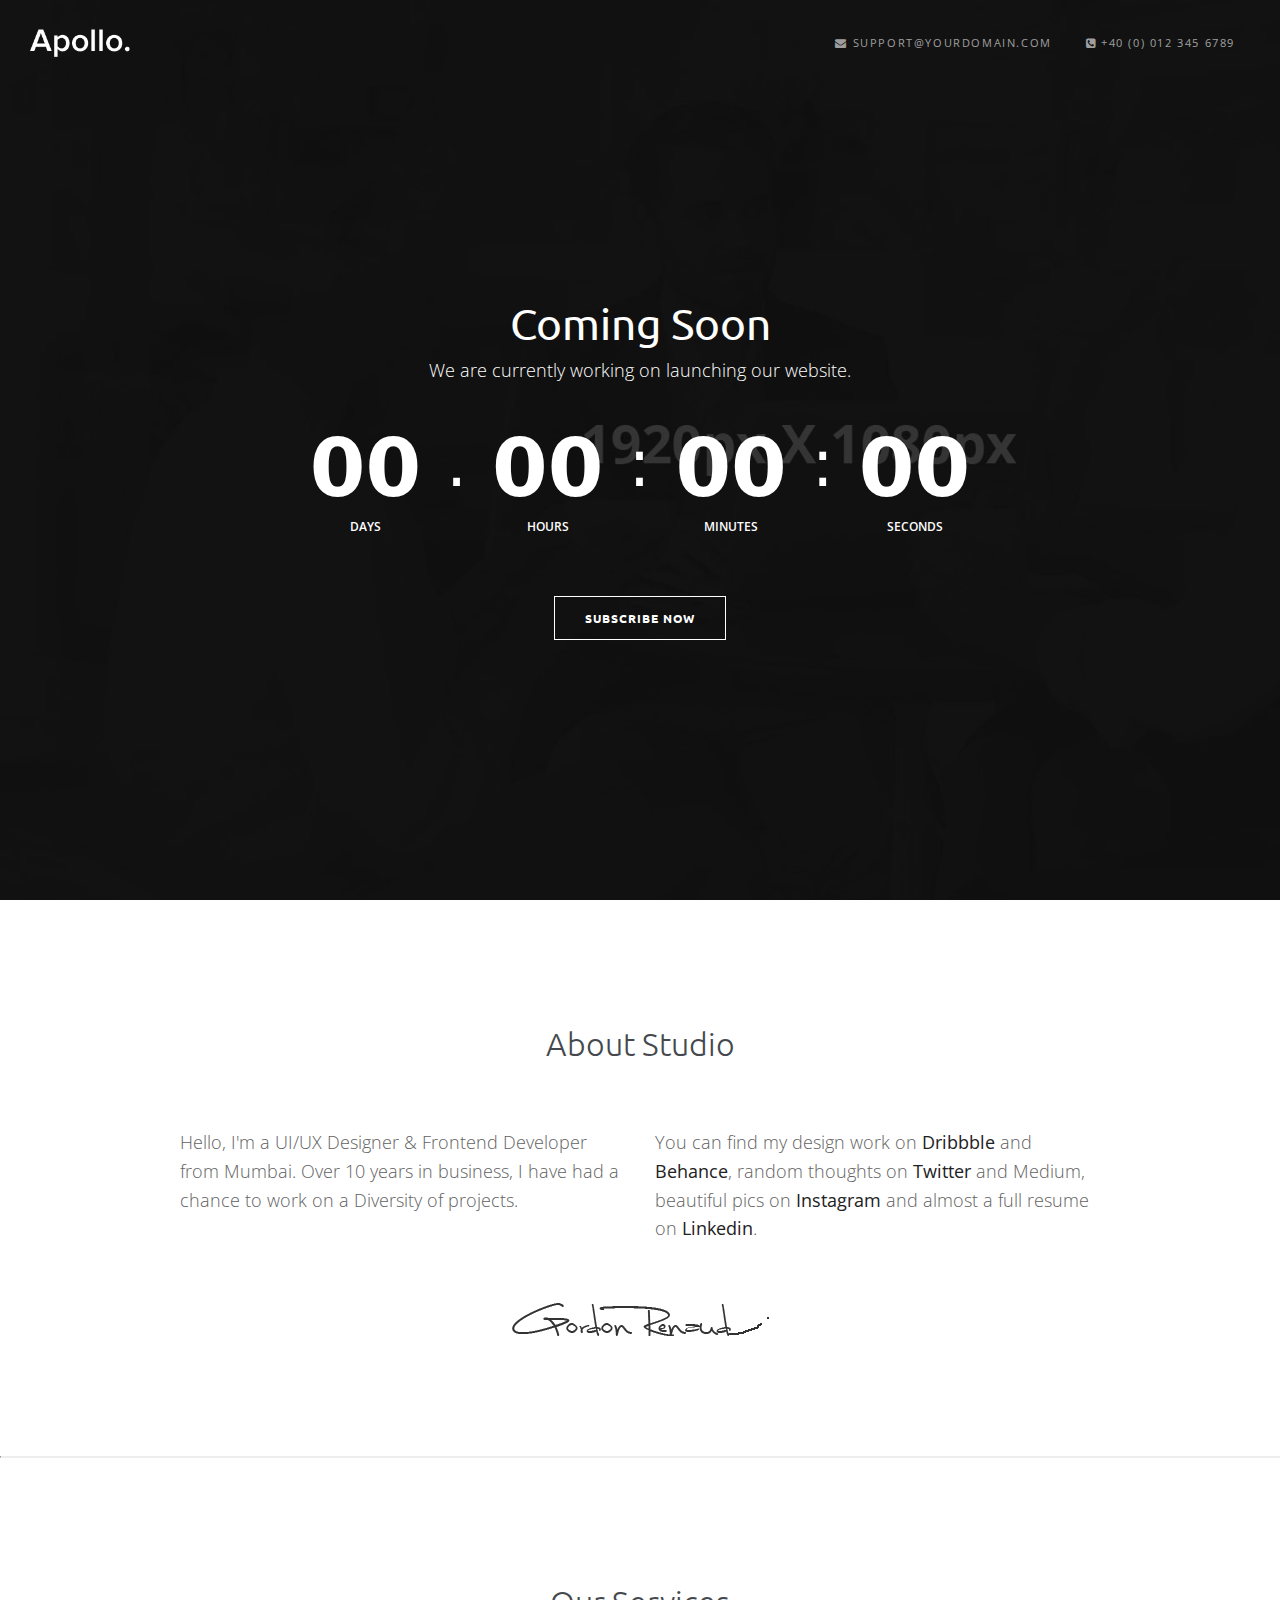
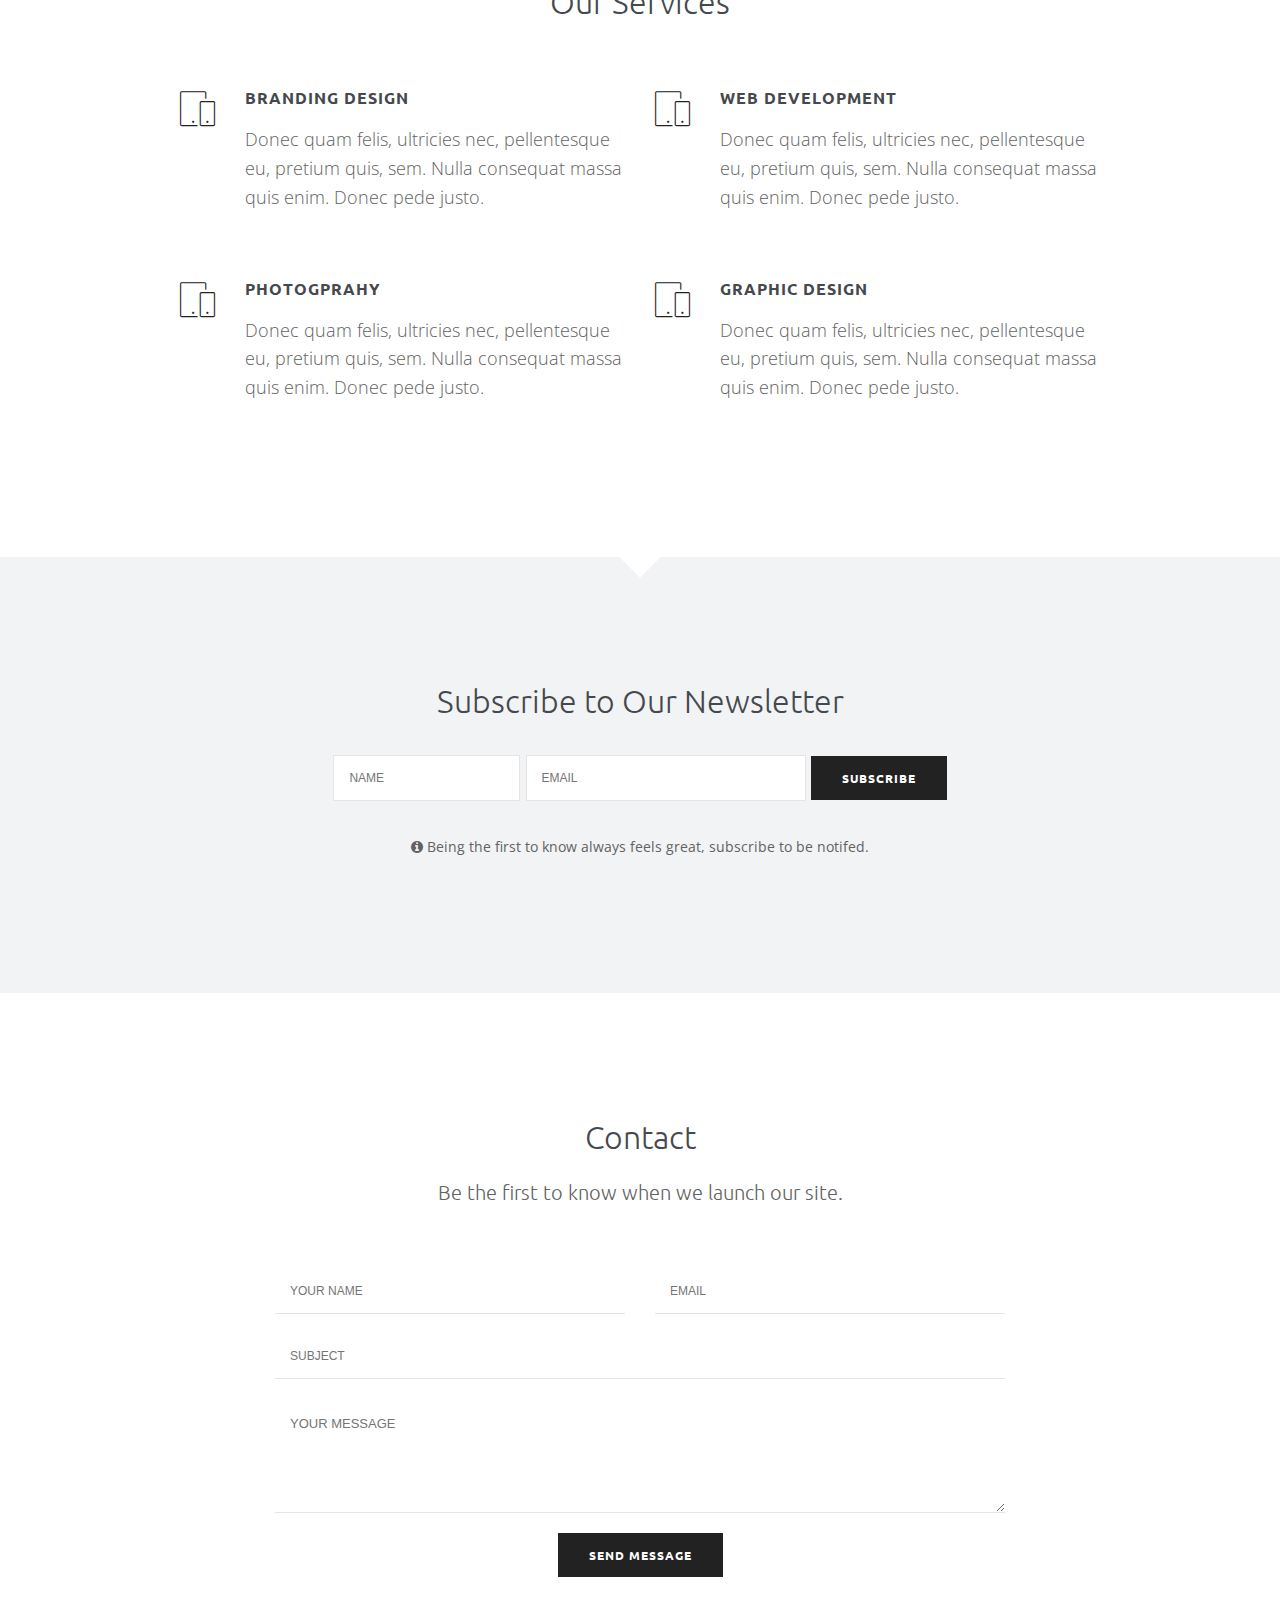
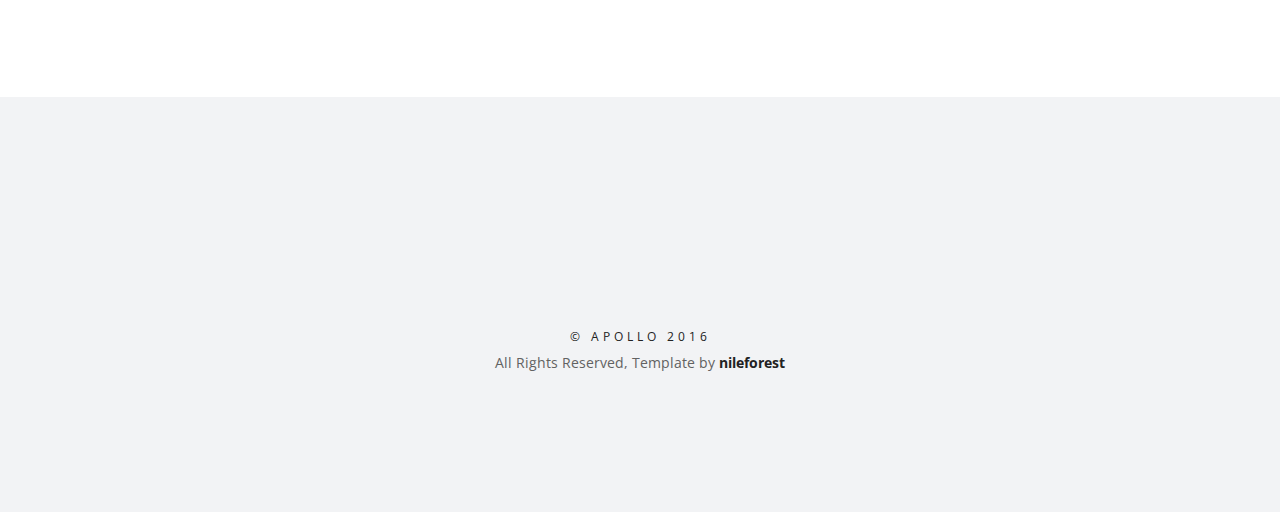
<file: HTML/home-comming_soon1.html>
﻿<!DOCTYPE html>

<html lang="en">
<head>
    <meta charset="utf-8" />
    <title>Apollo - Multiprapose Onepage Template</title>
    <meta name="description" content="" />
    <meta name="keywords" content="creative, portfolio, agency, template, theme, designed, html5, html, css3, responsive, apollo, onepage" />
    <meta name="author" content="nileforest">
    <meta name="viewport" content="width=device-width, initial-scale=1.0, maximum-scale=1.0" />
    <!--[if IE]><meta http-equiv='X-UA-Compatible' content='IE=edge,chrome=1'><![endif]-->

    <!-- Favicone Icon -->
    <link rel="shortcut icon" type="image/x-icon" href="img/favicon.ico" />
    <link rel="icon" type="image/png" href="img/favicon.png" />
    <link rel="apple-touch-icon" href="img/favicon.png" />

    <!-- Css -->
    <link href="css/style.css" rel="stylesheet" type="text/css" />
    <link href="css/bootstrap.css" rel="stylesheet" type="text/css" />
    <link href="css/plugins/animate.css" rel="stylesheet" type="text/css" />
</head>
<body class="wow-animate">

    <!-- Site preloader -->
    <section id="preloader">
        <div class="site-spinner"></div>
    </section>
    <!-- End Site preloader -->

    <!-- Page Wraper -->
    <div id="page-wraper">

        <!-- Header -->
        <header id="header" class="header">
            <div class="header-inner">

                <!-- Logo -->
                <div class="logo">
                    <a href="index.html">
                        <img class="logo-light" src="img/logo-light.png" alt="Apollo" />
                        <img class="logo-dark" src="img/logo-dark.png" alt="Apollo" />
                    </a>
                </div>
                <!-- End Logo -->

                <!-- Mobile Navbar Icon -->
                <div class="nav-mobile nav-bar-icon">
                    <span></span>
                </div>
                <!-- End Mobile Navbar Icon -->

                <!-- Navbar Navigation -->
                <div class="nav-menu">
                    <ul class="nav-menu-inner">
                        <li>
                            <a class="external" href="mailto:support@yourdomain.com"><i class="fa fa-envelope"></i>&nbsp;support@yourdomain.com</a>
                        </li>
                        <li>
                            <a class="external"><i class="fa fa-phone-square"></i>&nbsp;+40 (0) 012 345 6789</a>
                        </li>
                    </ul>
                </div>
                <!-- End Navbar Navigation -->

            </div>
        </header>
        <!-- End Header -->

        <!-- Intro -->
        <!-- Intro -->
        <section id="intro" class="intro">
            <!-- Static Intro -->
            <div class="bg-image overlay-dark40 dark-bg parallax parallax-background2" data-background-img="img/full/17.jpg">
                <div class="js-fullscreen-height container" style="min-height: 630px;">
                    <div class="intro-content">
                        <div class="intro-content-inner">

                            <h2 class="intro-title-sm text-light">Coming Soon</h2>
                            <p class="lead">We are currently working on launching our website. </p>
                            <ul class="countdown-clock mtb-45" data-end-date="06/29/2018 12:00:00" data-utc="+5" data-end-message="WOOT WOOT, done!">
                                <li>
                                    <span class="days">00</span>
                                    <p class="days_ref">days</p>
                                </li>
                                <li class="seperator">.</li>
                                <li>
                                    <span class="hours">00</span>
                                    <p class="hours_ref">hours</p>
                                </li>
                                <li class="seperator">:</li>
                                <li>
                                    <span class="minutes">00</span>
                                    <p class="minutes_ref">minutes</p>
                                </li>
                                <li class="seperator">:</li>
                                <li>
                                    <span class="seconds">00</span>
                                    <p class="seconds_ref">seconds</p>
                                </li>
                            </ul>
                            <a href="#subscribe" class="btn btn-white-outline btn-lg scroll-down">Subscribe Now</a>
                        </div>
                    </div>
                </div>
            </div>
            <!-- End Static Intro -->
        </section>
        <!-- End Intro -->
        <!-- End Intro -->

        <!-- About Section -->
        <section id="about" class="section-padding">
            <div class="container text-center">
                <h2 class="mb-60">About Studio</h2>
            </div>
            <div class="container">
                <div class="row">
                    <div class="col-md-10 offset-md-1">
                        <div class="row">
                            <div class="col-md-6 mb-sm-30">
                                <p class="lead">Hello, I'm a UI/UX Designer & Frontend Developer from Mumbai. Over 10 years in business, I have had a chance to work on a Diversity of projects.</p>
                            </div>
                            <div class="col-md-6">
                                <p class="lead">You can find my design work on <a href="#"><b>Dribbble</b></a> and <a href="#"><b>Behance</b></a>, random thoughts on <a href="#"><b>Twitter</b></a> and Medium, beautiful pics on <a href="#"><b>Instagram</b></a> and almost a full resume on <a href="#"><b>Linkedin</b></a>.</p>
                            </div>
                        </div>
                    </div>
                    <div class="col-md-10 offset-md-1 text-center mt-45">
                        <img src="img/signature.png" alt="commimg-soon" />
                    </div>
                </div>
            </div>
        </section>
        <!-- End About Section -->

        <hr />

        <!-- Service Section -->
        <section id="service" class="section-padding">
            <div class="container text-center">
                <h2 class="mb-60">Our Services</h2>
            </div>
            <div class="container">
                <div class="row">
                    <div class="col-md-10 offset-md-1">
                        <div class="row">
                            <div class="col-md-6 mb-30">
                                <div class="content-box alt-left">
                                    <div class="alt-icon-left">
                                        <i class="icon-mobile"></i>
                                    </div>
                                    <h4 class="alt-title">Branding Design</h4>
                                    <p class="lead">Donec quam felis, ultricies nec, pellentesque eu, pretium quis, sem. Nulla consequat massa quis enim. Donec pede justo.</p>
                                </div>
                            </div>
                            <div class="col-md-6 mb-30">
                                <div class="content-box alt-left">
                                    <div class="alt-icon-left">
                                        <i class="icon-mobile"></i>
                                    </div>
                                    <h4 class="alt-title">Web Development</h4>
                                    <p class="lead">Donec quam felis, ultricies nec, pellentesque eu, pretium quis, sem. Nulla consequat massa quis enim. Donec pede justo.</p>
                                </div>
                            </div>
                            <div class="col-md-6 mb-sm-30">
                                <div class="content-box alt-left">
                                    <div class="alt-icon-left">
                                        <i class="icon-mobile"></i>
                                    </div>
                                    <h4 class="alt-title">Photogprahy</h4>
                                    <p class="lead">Donec quam felis, ultricies nec, pellentesque eu, pretium quis, sem. Nulla consequat massa quis enim. Donec pede justo.</p>
                                </div>
                            </div>
                            <div class="col-md-6">
                                <div class="content-box alt-left">
                                    <div class="alt-icon-left">
                                        <i class="icon-mobile"></i>
                                    </div>
                                    <h4 class="alt-title">Graphic Design</h4>
                                    <p class="lead">Donec quam felis, ultricies nec, pellentesque eu, pretium quis, sem. Nulla consequat massa quis enim. Donec pede justo.</p>
                                </div>
                            </div>
                        </div>
                    </div>
                </div>
            </div>
        </section>
        <!-- End Service Section -->

        <!-- Newsletter Section -->
        <section id="subscribe" class="section-padding gray-bg pos-section">
            <!-- page triangle shape -->
            <div class="page-triangle white-bg"></div>
            <!-- End page triangle shape -->
            <div class="container">
                <div class="row">
                    <div class="col-md-8 offset-md-2 text-center">
                        <form id="subscribe-form" role="form" action="subscribe.php" method="post" novalidate="novalidate">
                            <h2 class="mb-30">Subscribe to Our Newsletter</h2>
                            <div class="form-field-wrapper">
                                <input type="text" class="newsletter-input input-lg mb-15 subscribe-form-control" placeholder="Name" name="subscribe-name" id="subscribe-name" />
                                <input type="email" class="newsletter-input input-lg form-full mb-15 subscribe-form-control required" placeholder="Email" name="subscribe-email" id="subscribe-email" aria-required="true" />
                                <button type="submit" class="btn btn-lg btn-black mb-15">Subscribe</button>
                            </div>
                            <p><i class="fa fa-info-circle"></i>&nbsp;Being the first to know always feels great, subscribe to be notifed.</p>
                        </form>
                    </div>
                </div>
            </div>
        </section>
        <!-- End Newsletter Section -->

        <!-- Contact Form Section -->
        <section id="contact-us" class="section-padding">
            <div class="container text-center">
                <h2 class="">Contact</h2>
                <p class="lead-lg max-width-700 mb-60">Be the first to know when we launch our site.</p>

                <!-- Contact form -->
                <div class="row">
                    <div class="col-md-8 offset-md-2">
                        <form id="contact" class="contact-form row" role="form">
                            <div class="col-md-12 text-center">
                                <h5 class="successContent">
                                    <i class="fa fa-check left" style="color: #5cb45d;"></i>Your message has been sent successfully.
                                </h5>
                                <h5 class="errorContent" style="color: #e1534f;">
                                    <i class="fa fa-exclamation-circle left"></i>There was a problem validating the form please check!
                                </h5>
                            </div>

                            <div class="col-md-6">
                                <div class="form-field-wrapper">
                                    <input class="input-lg form-full input-fancy" id="form-name" type="text" name="form-name" placeholder="Your Name" required />
                                </div>


                            </div>
                            <div class="col-md-6">
                                <div class="form-field-wrapper">
                                    <input class="input-lg form-full input-fancy" id="form-email" type="email" name="form-email" placeholder="Email" required />
                                </div>
                            </div>
                            <div class="col-md-12">
                                <div class="form-field-wrapper">
                                    <input class="input-lg form-full input-fancy" id="form-subject" type="text" name="form-subject" placeholder="Subject" />
                                </div>
                            </div>
                            <div class="col-md-12">
                                <div class="form-field-wrapper">
                                    <textarea class="home-contact-txt-msg input-lg form-full input-fancy" id="form-message" rows="7" name="form-message" placeholder="Your Message" required></textarea>
                                </div>

                            </div>
                            <div class="col-md-12">
                                <button class="btn-contact-submit btn btn-lg btn-black" type="submit" id="form-submit" name="submit">Send Message</button>
                            </div>

                        </form>
                    </div>
                </div>
                <!-- End Contact form -->

            </div>
        </section>
        <!-- End Contact Form Section -->


        <!-- Footer Section -->
        <footer id="footer" class="footer gray-bg">
            <div class="container text-center">
                <ul class="social mb-60 wow fadeInUp" data-wow-duration="1.5s">
                    <li>
                        <a target="_blank" href="https://www.facebook.com/"><i class="fa fa-facebook"></i></a>
                    </li>
                    <li>
                        <a target="_blank" href="https://www.twitter.com/"><i class="fa fa-twitter"></i></a>
                    </li>
                    <li>
                        <a target="_blank" href="https://www.linkedin.com/"><i class="fa fa-linkedin"></i></a>
                    </li>
                    <li>
                        <a target="_blank" href="https://plus.google.com/"><i class="fa fa-google-plus"></i></a>
                    </li>
                </ul>
                <p class="copyright">
                    <a class="copy-link scroll-top" href="">&copy; Apollo 2016</a><br />
                    All Rights Reserved, Template by <a target="_blank" href="http://nileforest.com/"><b>nileforest</b></a>
                </p>
            </div>
        </footer>
        <!-- End Footer Section -->

    </div>
    <!-- End Page Wraper -->



    <!-- JS Script -->
    <script src="js/jquery-1.11.3.min.js" type="text/javascript"></script>
    <script src="js/plugins/jquery.easing.js" type="text/javascript"></script>
    <script src="js/plugins/SmoothScroll.js" type="text/javascript"></script>
    <script src="js/plugins/owl.carousel.min.js" type="text/javascript"></script>
    <script src="js/plugins/wow.min.js" type="text/javascript"></script>
    <script src="js/plugins/isotope.pkgd.min.js" type="text/javascript"></script>
    <script src="js/plugins/jquery.stellar.min.js" type="text/javascript"></script>
    <script src="js/plugins/jquery.fitvids.js" type="text/javascript"></script>
    <script src="js/plugins/jquery.magnific-popup.min.js" type="text/javascript"></script>
    <script src="js/plugins/jquery.appear.js" type="text/javascript"></script>
    <script src="js/plugins/jquery.countTo.js" type="text/javascript"></script>
    <script src="js/plugins/jquery.mb.YTPlayer.min.js" type="text/javascript"></script>
    <script src="js/plugins/jquery.simple-text-rotator.min.js" type="text/javascript"></script>
    <script src="js/plugins/jquery.backstretch.js" type="text/javascript"></script>
    <script src="js/plugins/jquery.singlePageNav.min.js" type="text/javascript"></script>
    <script src="js/plugins/jquery.validate.min.js" type="text/javascript"></script>
    <script src="js/send-subscribe.js" type="text/javascript"></script>
    <script src="js/contact-form.js" type="text/javascript"></script>
    <script src="js/plugins/jquery.downCount.js" type="text/javascript"></script>
    <script src="js/theme.js" type="text/javascript"></script>


</body>
</html>
</file>
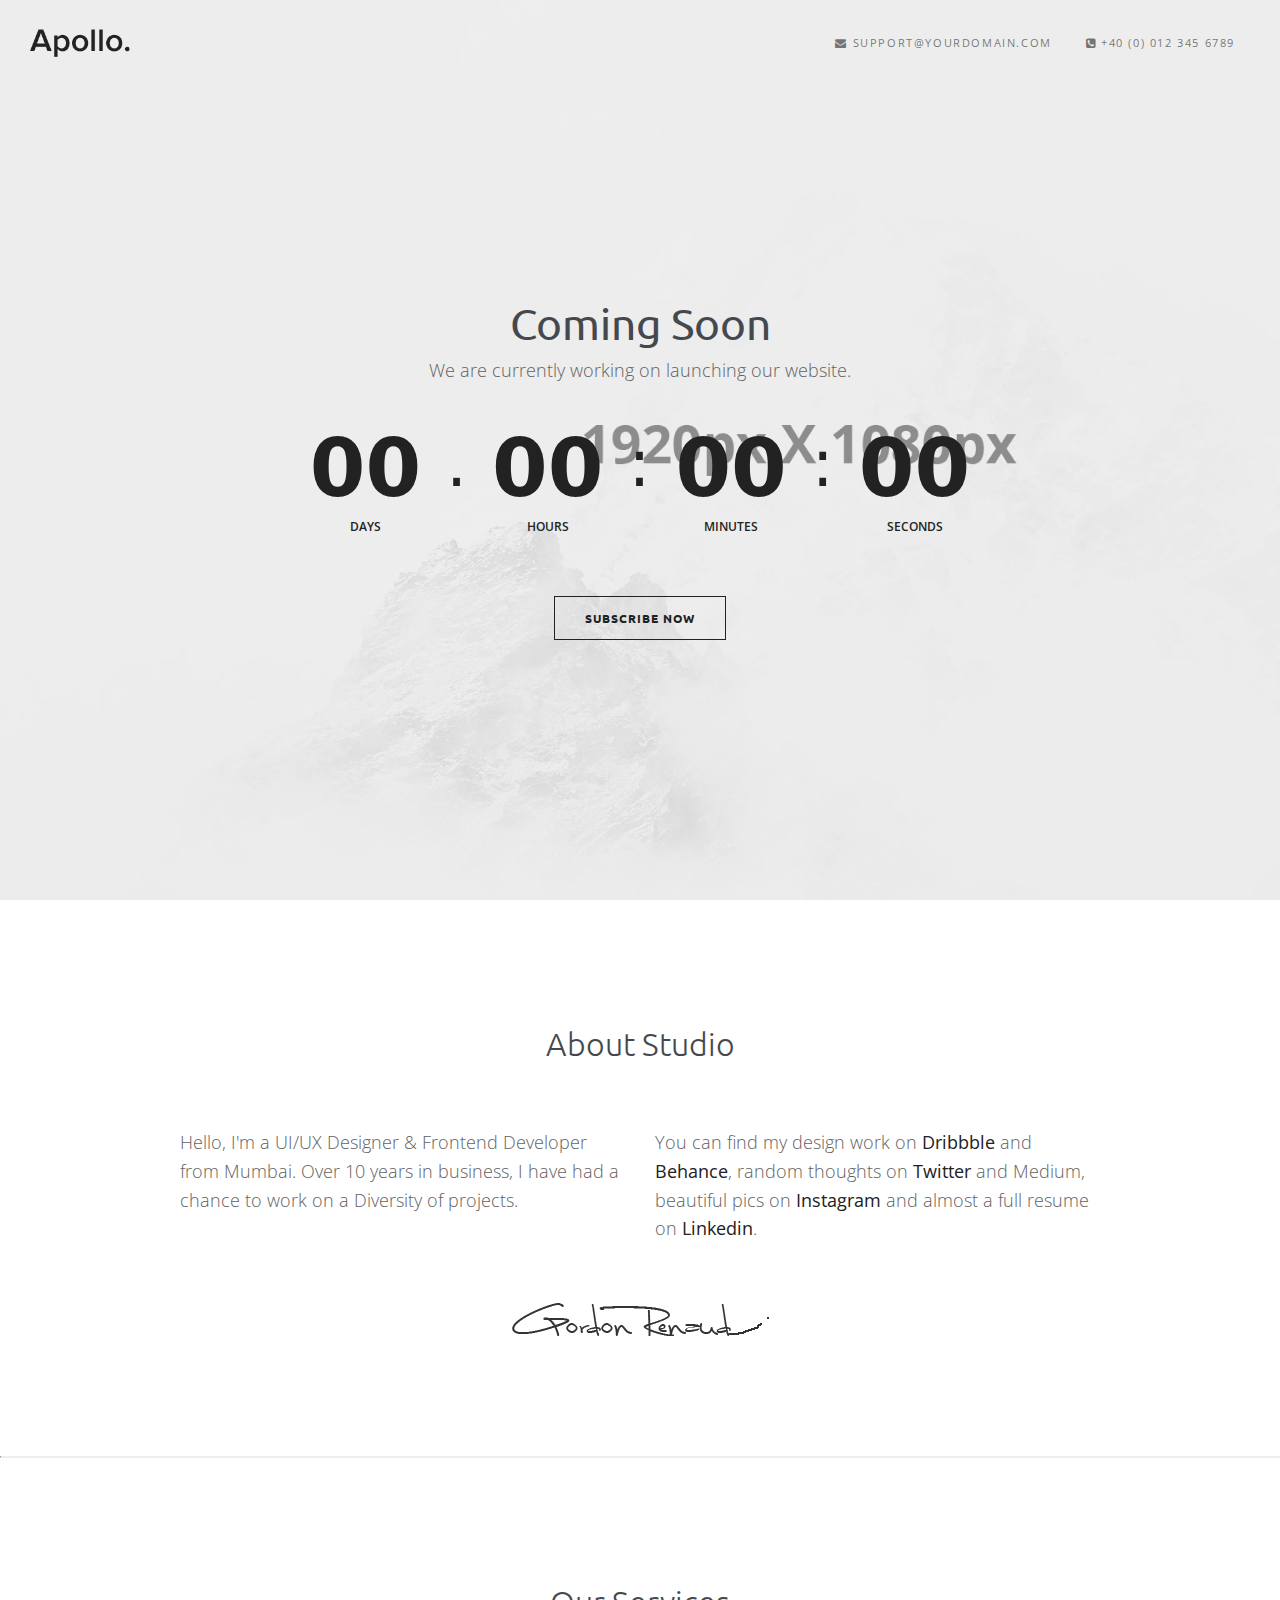
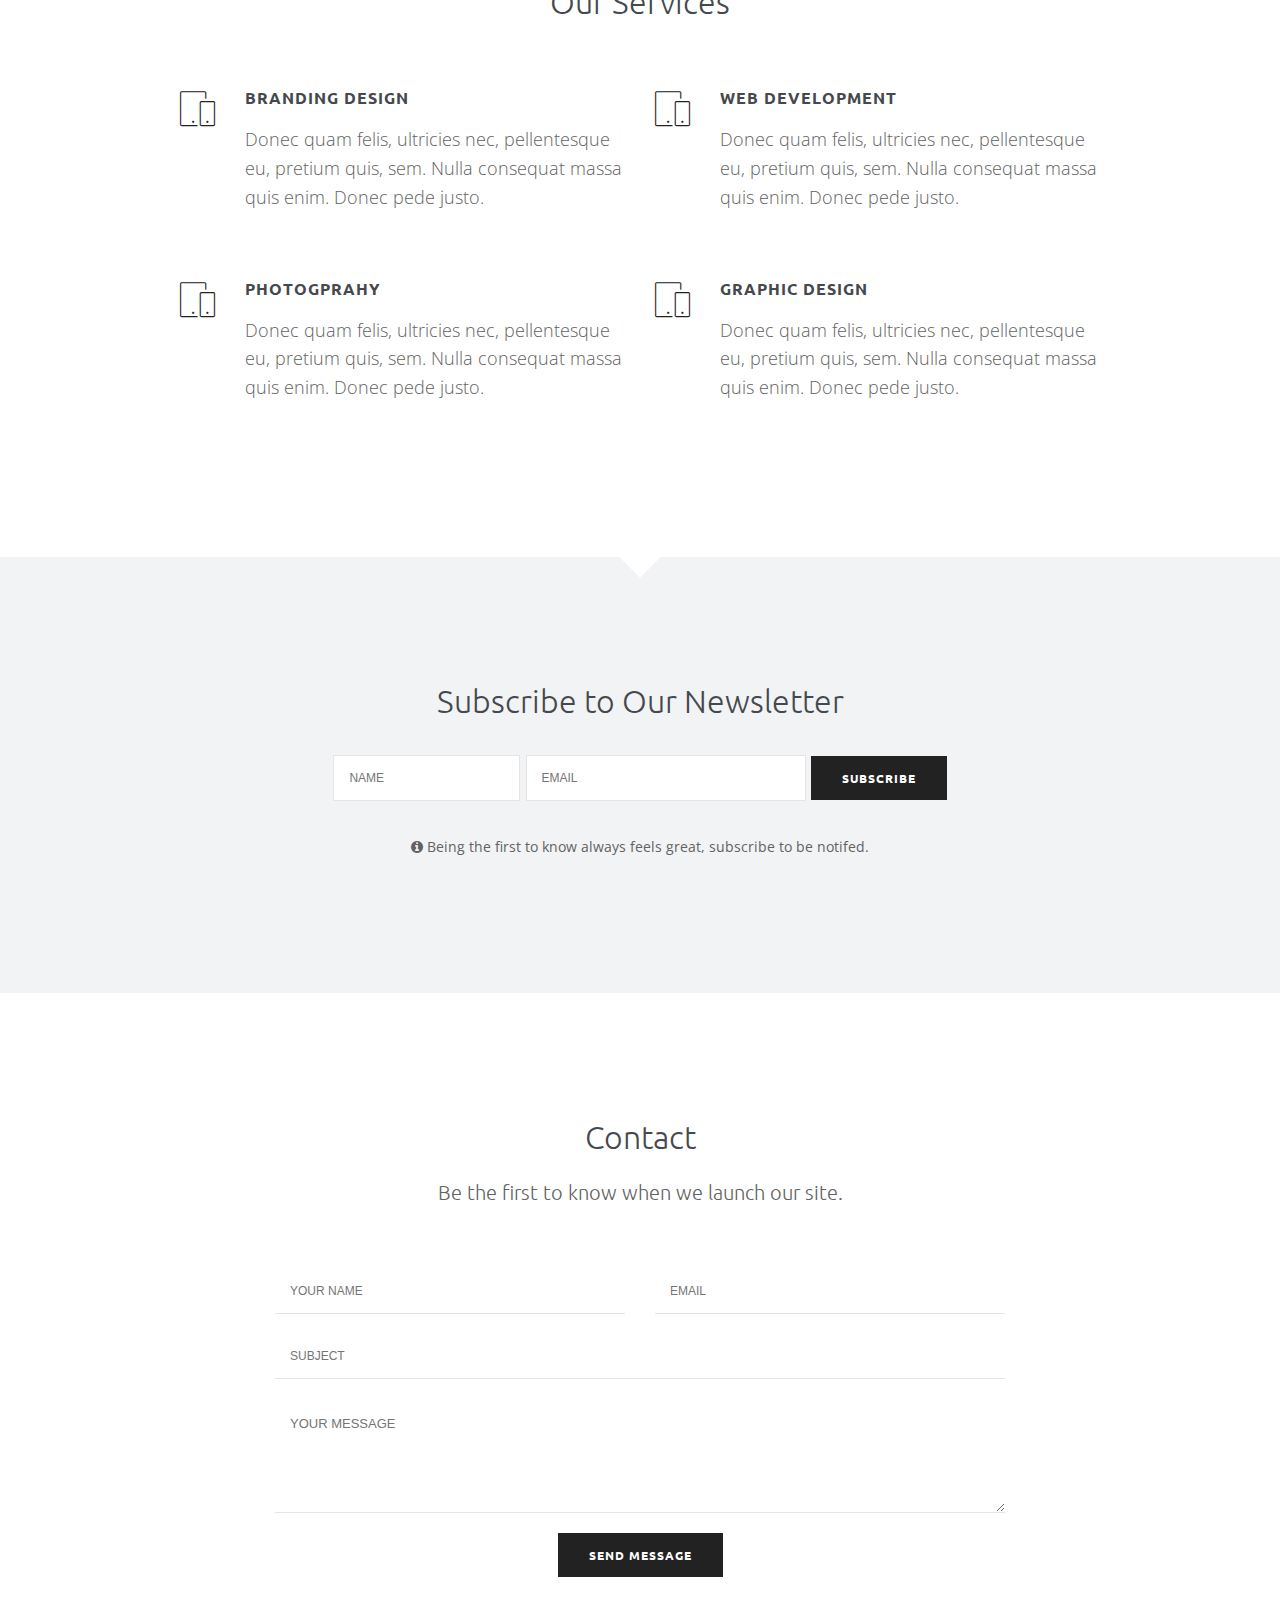
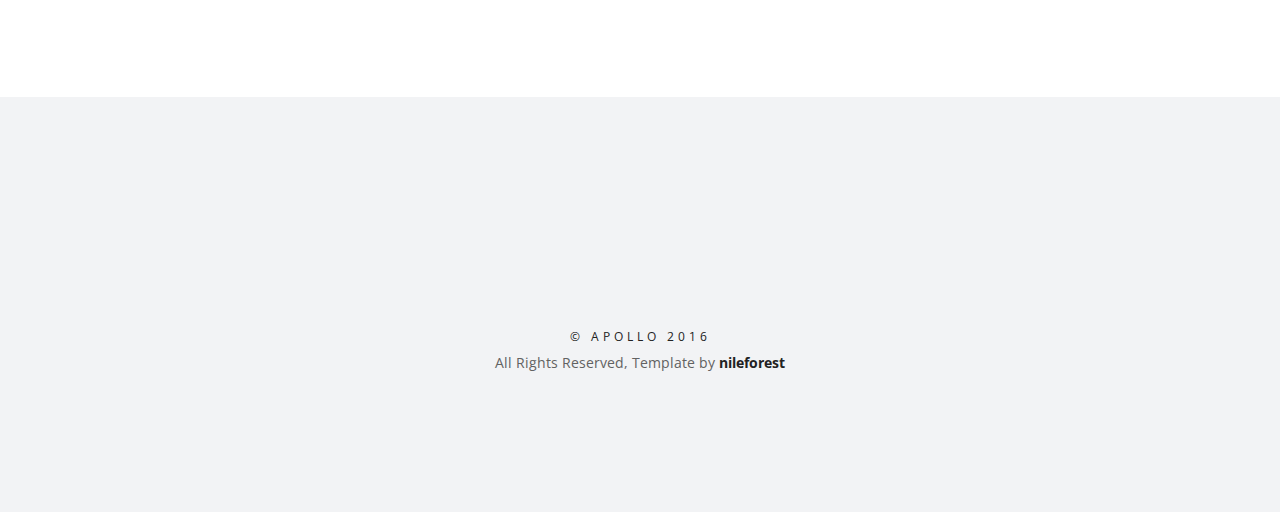
<file: HTML/home-comming_soon2.html>
﻿<!DOCTYPE html>

<html lang="en">
<head>
    <meta charset="utf-8" />
    <title>Apollo - Multiprapose Onepage Template</title>
    <meta name="description" content="" />
    <meta name="keywords" content="creative, portfolio, agency, template, theme, designed, html5, html, css3, responsive, apollo, onepage" />
    <meta name="author" content="nileforest">
    <meta name="viewport" content="width=device-width, initial-scale=1.0, maximum-scale=1.0" />
    <!--[if IE]><meta http-equiv='X-UA-Compatible' content='IE=edge,chrome=1'><![endif]-->

    <!-- Favicone Icon -->
    <link rel="shortcut icon" type="image/x-icon" href="img/favicon.ico" />
    <link rel="icon" type="image/png" href="img/favicon.png" />
    <link rel="apple-touch-icon" href="img/favicon.png" />

    <!-- Css -->
    <link href="css/style.css" rel="stylesheet" type="text/css" />
    <link href="css/bootstrap.css" rel="stylesheet" type="text/css" />
    <link href="css/plugins/animate.css" rel="stylesheet" type="text/css" />
</head>
<body class="wow-animate">

    <!-- Site preloader -->
    <section id="preloader">
        <div class="site-spinner"></div>
    </section>
    <!-- End Site preloader -->

    <!-- Page Wraper -->
    <div id="page-wraper">

        <!-- Header -->
        <header id="header" class="header header-light">
            <div class="header-inner">

                <!-- Logo -->
                <div class="logo">
                    <a href="index.html">
                        <img class="logo-light" src="img/logo-light.png" alt="Apollo" />
                        <img class="logo-dark" src="img/logo-dark.png" alt="Apollo" />
                    </a>
                </div>
                <!-- End Logo -->

                <!-- Mobile Navbar Icon -->
                <div class="nav-mobile nav-bar-icon">
                    <span></span>
                </div>
                <!-- End Mobile Navbar Icon -->

                <!-- Navbar Navigation -->
                <div class="nav-menu">
                    <ul class="nav-menu-inner">
                        <li>
                            <a class="external" href="mailto:support@yourdomain.com"><i class="fa fa-envelope"></i>&nbsp;support@yourdomain.com</a>
                        </li>
                        <li>
                            <a class="external"><i class="fa fa-phone-square"></i>&nbsp;+40 (0) 012 345 6789</a>
                        </li>
                    </ul>
                </div>
                <!-- End Navbar Navigation -->

            </div>
        </header>
        <!-- End Header -->

        <!-- Intro -->
        <!-- Intro -->
        <section id="intro" class="intro">
            <!-- Static Intro -->
            <div class="bg-image overlay-light parallax parallax-background2" data-background-img="img/full/16.jpg">
                <div class="js-fullscreen-height container" style="min-height: 630px;">
                    <div class="intro-content">
                        <div class="intro-content-inner">

                            <h2 class="intro-title-sm text-light">Coming Soon</h2>
                            <p class="lead">We are currently working on launching our website. </p>

                            <ul class="countdown-clock countdown-dark mtb-45" data-end-date="06/29/2018 12:00:00" data-utc="+5" data-end-message="WOOT WOOT, done!">
                                <li>
                                    <span class="days">00</span>
                                    <p class="days_ref">days</p>
                                </li>
                                <li class="seperator">.</li>
                                <li>
                                    <span class="hours">00</span>
                                    <p class="hours_ref">hours</p>
                                </li>
                                <li class="seperator">:</li>
                                <li>
                                    <span class="minutes">00</span>
                                    <p class="minutes_ref">minutes</p>
                                </li>
                                <li class="seperator">:</li>
                                <li>
                                    <span class="seconds">00</span>
                                    <p class="seconds_ref">seconds</p>
                                </li>
                            </ul>

                            <a href="#subscribe" class="btn btn-black-outline btn-lg scroll-down">Subscribe Now</a>
                        </div>
                    </div>
                </div>
            </div>
            <!-- End Static Intro -->
        </section>
        <!-- End Intro -->
        <!-- End Intro -->

        <!-- About Section -->
        <section id="about" class="section-padding">
            <div class="container text-center">
                <h2 class="mb-60">About Studio</h2>
            </div>
            <div class="container">
                <div class="row">
                    <div class="col-md-10 offset-md-1">
                        <div class="row">
                            <div class="col-md-6 mb-sm-30">
                                <p class="lead">Hello, I'm a UI/UX Designer & Frontend Developer from Mumbai. Over 10 years in business, I have had a chance to work on a Diversity of projects.</p>
                            </div>
                            <div class="col-md-6">
                                <p class="lead">You can find my design work on <a href="#"><b>Dribbble</b></a> and <a href="#"><b>Behance</b></a>, random thoughts on <a href="#"><b>Twitter</b></a> and Medium, beautiful pics on <a href="#"><b>Instagram</b></a> and almost a full resume on <a href="#"><b>Linkedin</b></a>.</p>
                            </div>
                        </div>
                    </div>
                    <div class="col-md-10 offset-md-1 text-center mt-45">
                        <img src="img/signature.png" alt="commimg-soon" />
                    </div>
                </div>
            </div>
        </section>
        <!-- End About Section -->

        <hr />

        <!-- Service Section -->
        <section id="service" class="section-padding">
            <div class="container text-center">
                <h2 class="mb-60">Our Services</h2>
            </div>
            <div class="container">
                <div class="row">
                    <div class="col-md-10 offset-md-1">
                        <div class="row">
                            <div class="col-md-6 mb-30">
                                <div class="content-box alt-left">
                                    <div class="alt-icon-left">
                                        <i class="icon-mobile"></i>
                                    </div>
                                    <h4 class="alt-title">Branding Design</h4>
                                    <p class="lead">Donec quam felis, ultricies nec, pellentesque eu, pretium quis, sem. Nulla consequat massa quis enim. Donec pede justo.</p>
                                </div>
                            </div>
                            <div class="col-md-6 mb-30">
                                <div class="content-box alt-left">
                                    <div class="alt-icon-left">
                                        <i class="icon-mobile"></i>
                                    </div>
                                    <h4 class="alt-title">Web Development</h4>
                                    <p class="lead">Donec quam felis, ultricies nec, pellentesque eu, pretium quis, sem. Nulla consequat massa quis enim. Donec pede justo.</p>
                                </div>
                            </div>
                            <div class="col-md-6 mb-sm-30">
                                <div class="content-box alt-left">
                                    <div class="alt-icon-left">
                                        <i class="icon-mobile"></i>
                                    </div>
                                    <h4 class="alt-title">Photogprahy</h4>
                                    <p class="lead">Donec quam felis, ultricies nec, pellentesque eu, pretium quis, sem. Nulla consequat massa quis enim. Donec pede justo.</p>
                                </div>
                            </div>
                            <div class="col-md-6">
                                <div class="content-box alt-left">
                                    <div class="alt-icon-left">
                                        <i class="icon-mobile"></i>
                                    </div>
                                    <h4 class="alt-title">Graphic Design</h4>
                                    <p class="lead">Donec quam felis, ultricies nec, pellentesque eu, pretium quis, sem. Nulla consequat massa quis enim. Donec pede justo.</p>
                                </div>
                            </div>
                        </div>
                    </div>
                </div>
            </div>
        </section>
        <!-- End Service Section -->

        <!-- Newsletter Section -->
        <section id="subscribe" class="section-padding gray-bg pos-section">
            <!-- page triangle shape -->
            <div class="page-triangle white-bg"></div>
            <!-- End page triangle shape -->
            <div class="container">
                <div class="row">
                    <div class="col-md-8 offset-md-2 text-center">
                        <form id="subscribe-form" role="form" action="subscribe.php" method="post" novalidate="novalidate">
                            <h2 class="mb-30">Subscribe to Our Newsletter</h2>
                            <div class="form-field-wrapper">
                                <input type="text" class="newsletter-input input-lg mb-15 subscribe-form-control" placeholder="Name" name="subscribe-name" id="subscribe-name" />
                                <input type="email" class="newsletter-input input-lg form-full mb-15 subscribe-form-control required" placeholder="Email" name="subscribe-email" id="subscribe-email" aria-required="true" />
                                <button type="submit" class="btn btn-lg btn-black mb-15">Subscribe</button>
                            </div>
                            <p><i class="fa fa-info-circle"></i>&nbsp;Being the first to know always feels great, subscribe to be notifed.</p>
                        </form>
                    </div>
                </div>
            </div>
        </section>
        <!-- End Newsletter Section -->

        <!-- Contact Form Section -->
        <section id="contact-us" class="section-padding">
            <div class="container text-center">
                <h2 class="">Contact</h2>
                <p class="lead-lg max-width-700 mb-60">Be the first to know when we launch our site.</p>

                <!-- Contact form -->
                <div class="row">
                    <div class="col-md-8 offset-md-2">
                        <form id="contact" class="contact-form row" role="form">
                            <div class="col-md-12 text-center">
                                <h5 class="successContent">
                                    <i class="fa fa-check left" style="color: #5cb45d;"></i>Your message has been sent successfully.
                                </h5>
                                <h5 class="errorContent" style="color: #e1534f;">
                                    <i class="fa fa-exclamation-circle left"></i>There was a problem validating the form please check!
                                </h5>
                            </div>

                            <div class="col-md-6">
                                <div class="form-field-wrapper">
                                    <input class="input-lg form-full input-fancy" id="form-name" type="text" name="form-name" placeholder="Your Name" required />
                                </div>


                            </div>
                            <div class="col-md-6">
                                <div class="form-field-wrapper">
                                    <input class="input-lg form-full input-fancy" id="form-email" type="email" name="form-email" placeholder="Email" required />
                                </div>
                            </div>
                            <div class="col-md-12">
                                <div class="form-field-wrapper">
                                    <input class="input-lg form-full input-fancy" id="form-subject" type="text" name="form-subject" placeholder="Subject" />
                                </div>
                            </div>
                            <div class="col-md-12">
                                <div class="form-field-wrapper">
                                    <textarea class="home-contact-txt-msg input-lg form-full input-fancy" id="form-message" rows="7" name="form-message" placeholder="Your Message" required></textarea>
                                </div>

                            </div>
                            <div class="col-md-12">
                                <button class="btn-contact-submit btn btn-lg btn-black" type="submit" id="form-submit" name="submit">Send Message</button>
                            </div>

                        </form>
                    </div>
                </div>
                <!-- End Contact form -->

            </div>
        </section>
        <!-- End Contact Form Section -->


        <!-- Footer Section -->
        <footer id="footer" class="footer gray-bg">
            <div class="container text-center">
                <ul class="social mb-60 wow fadeInUp" data-wow-duration="1.5s">
                    <li>
                        <a target="_blank" href="https://www.facebook.com/"><i class="fa fa-facebook"></i></a>
                    </li>
                    <li>
                        <a target="_blank" href="https://www.twitter.com/"><i class="fa fa-twitter"></i></a>
                    </li>
                    <li>
                        <a target="_blank" href="https://www.linkedin.com/"><i class="fa fa-linkedin"></i></a>
                    </li>
                    <li>
                        <a target="_blank" href="https://plus.google.com/"><i class="fa fa-google-plus"></i></a>
                    </li>
                </ul>
                <p class="copyright">
                    <a class="copy-link scroll-top" href="">&copy; Apollo 2016</a><br />
                    All Rights Reserved, Template by <a target="_blank" href="http://nileforest.com/"><b>nileforest</b></a>
                </p>
            </div>
        </footer>
        <!-- End Footer Section -->

    </div>
    <!-- End Page Wraper -->



    <!-- JS Script -->
    <script src="js/jquery-1.11.3.min.js" type="text/javascript"></script>
    <script src="js/plugins/jquery.easing.js" type="text/javascript"></script>
    <script src="js/plugins/SmoothScroll.js" type="text/javascript"></script>
    <script src="js/plugins/owl.carousel.min.js" type="text/javascript"></script>
    <script src="js/plugins/wow.min.js" type="text/javascript"></script>
    <script src="js/plugins/isotope.pkgd.min.js" type="text/javascript"></script>
    <script src="js/plugins/jquery.stellar.min.js" type="text/javascript"></script>
    <script src="js/plugins/jquery.fitvids.js" type="text/javascript"></script>
    <script src="js/plugins/jquery.magnific-popup.min.js" type="text/javascript"></script>
    <script src="js/plugins/jquery.appear.js" type="text/javascript"></script>
    <script src="js/plugins/jquery.countTo.js" type="text/javascript"></script>
    <script src="js/plugins/jquery.mb.YTPlayer.min.js" type="text/javascript"></script>
    <script src="js/plugins/jquery.simple-text-rotator.min.js" type="text/javascript"></script>
    <script src="js/plugins/jquery.backstretch.js" type="text/javascript"></script>
    <script src="js/plugins/jquery.singlePageNav.min.js" type="text/javascript"></script>
    <script src="js/plugins/jquery.validate.min.js" type="text/javascript"></script>
    <script src="js/send-subscribe.js" type="text/javascript"></script>
    <script src="js/contact-form.js" type="text/javascript"></script>
    <script src="js/plugins/jquery.downCount.js" type="text/javascript"></script>
    <script src="js/theme.js" type="text/javascript"></script>


</body>
</html>
</file>
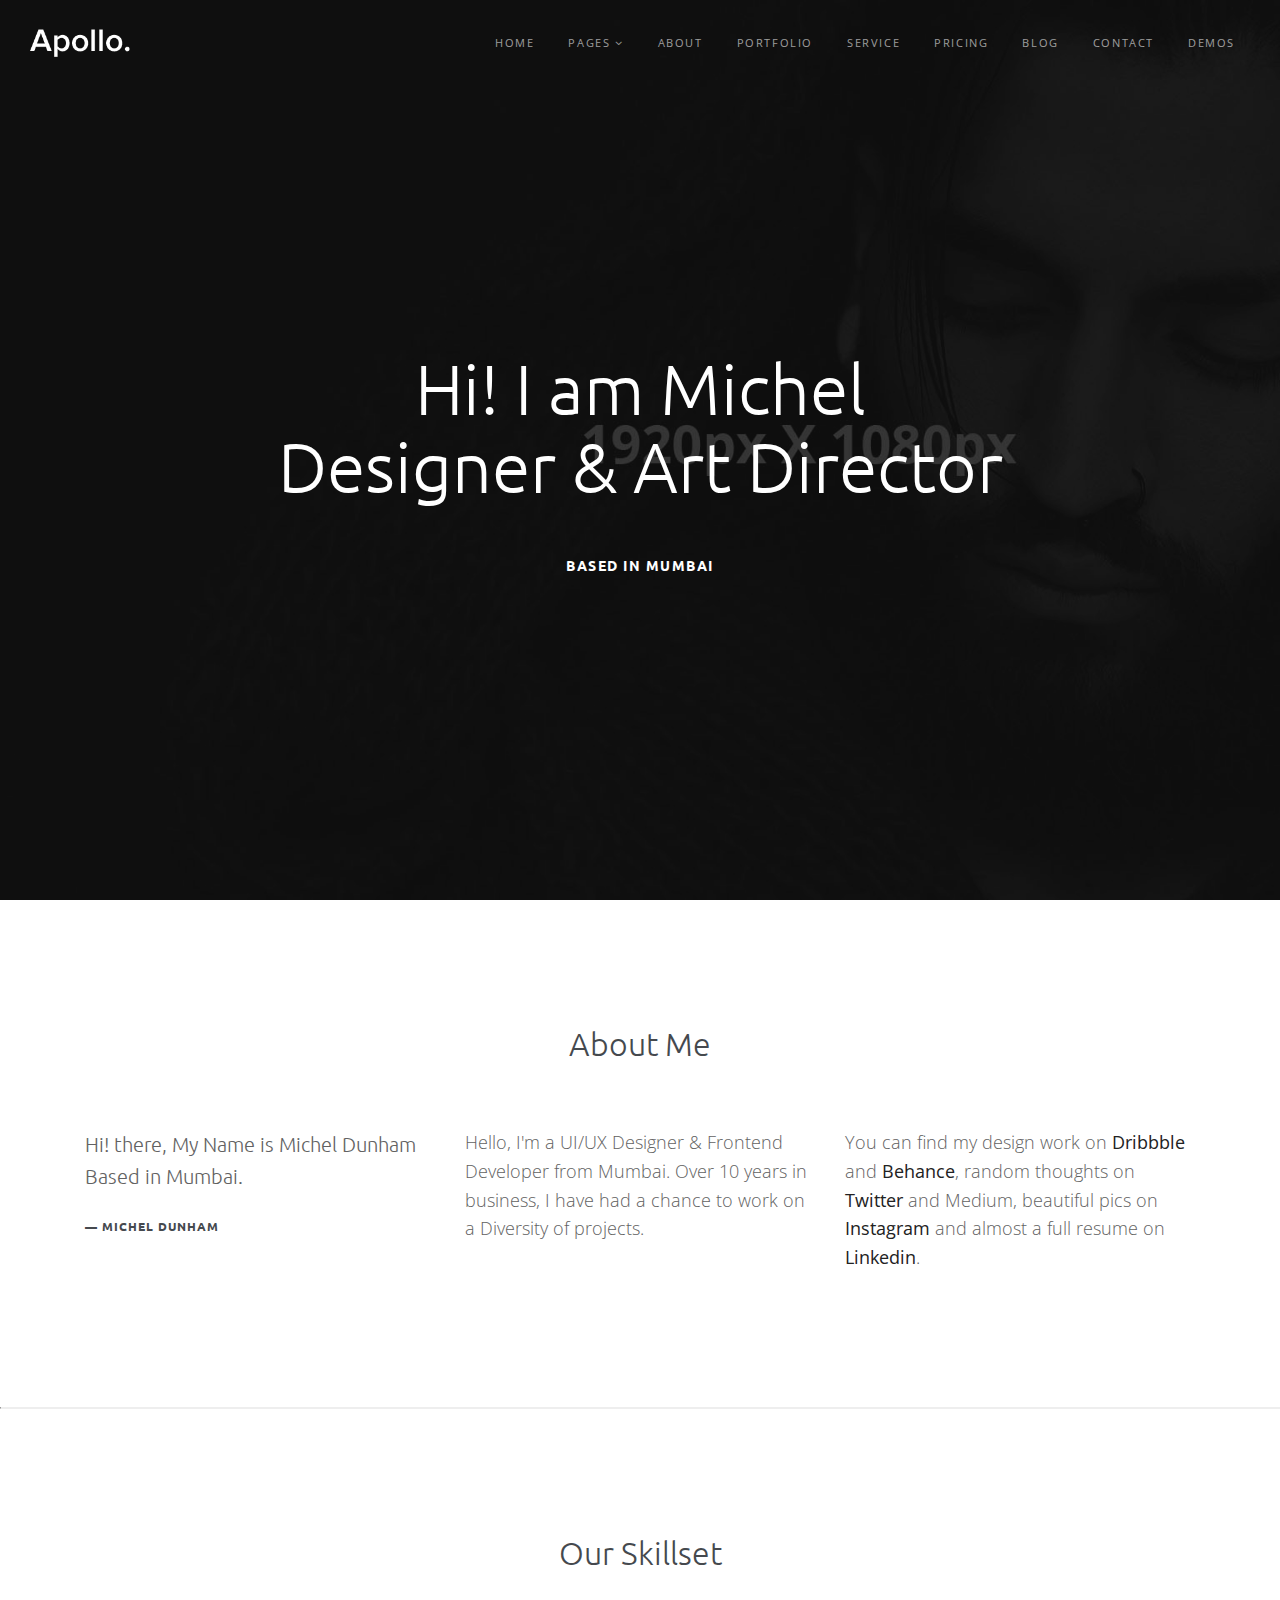
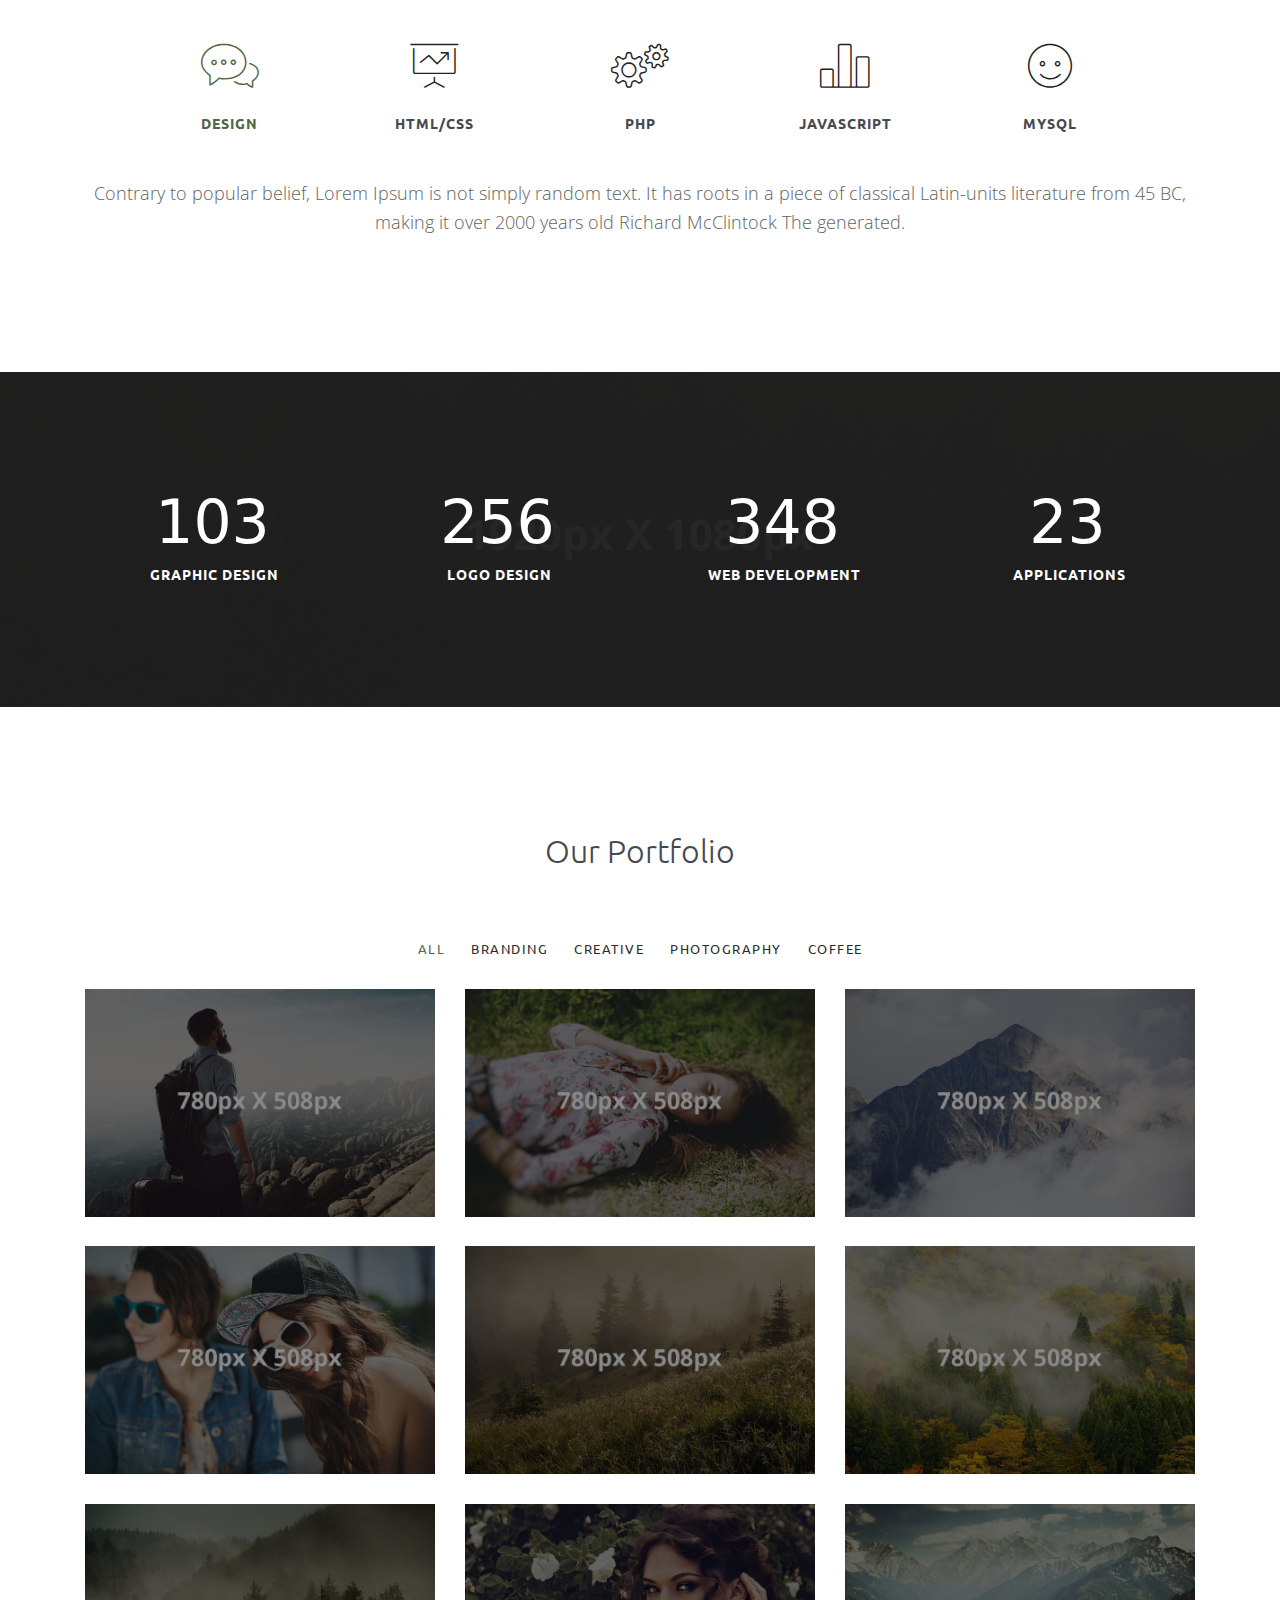
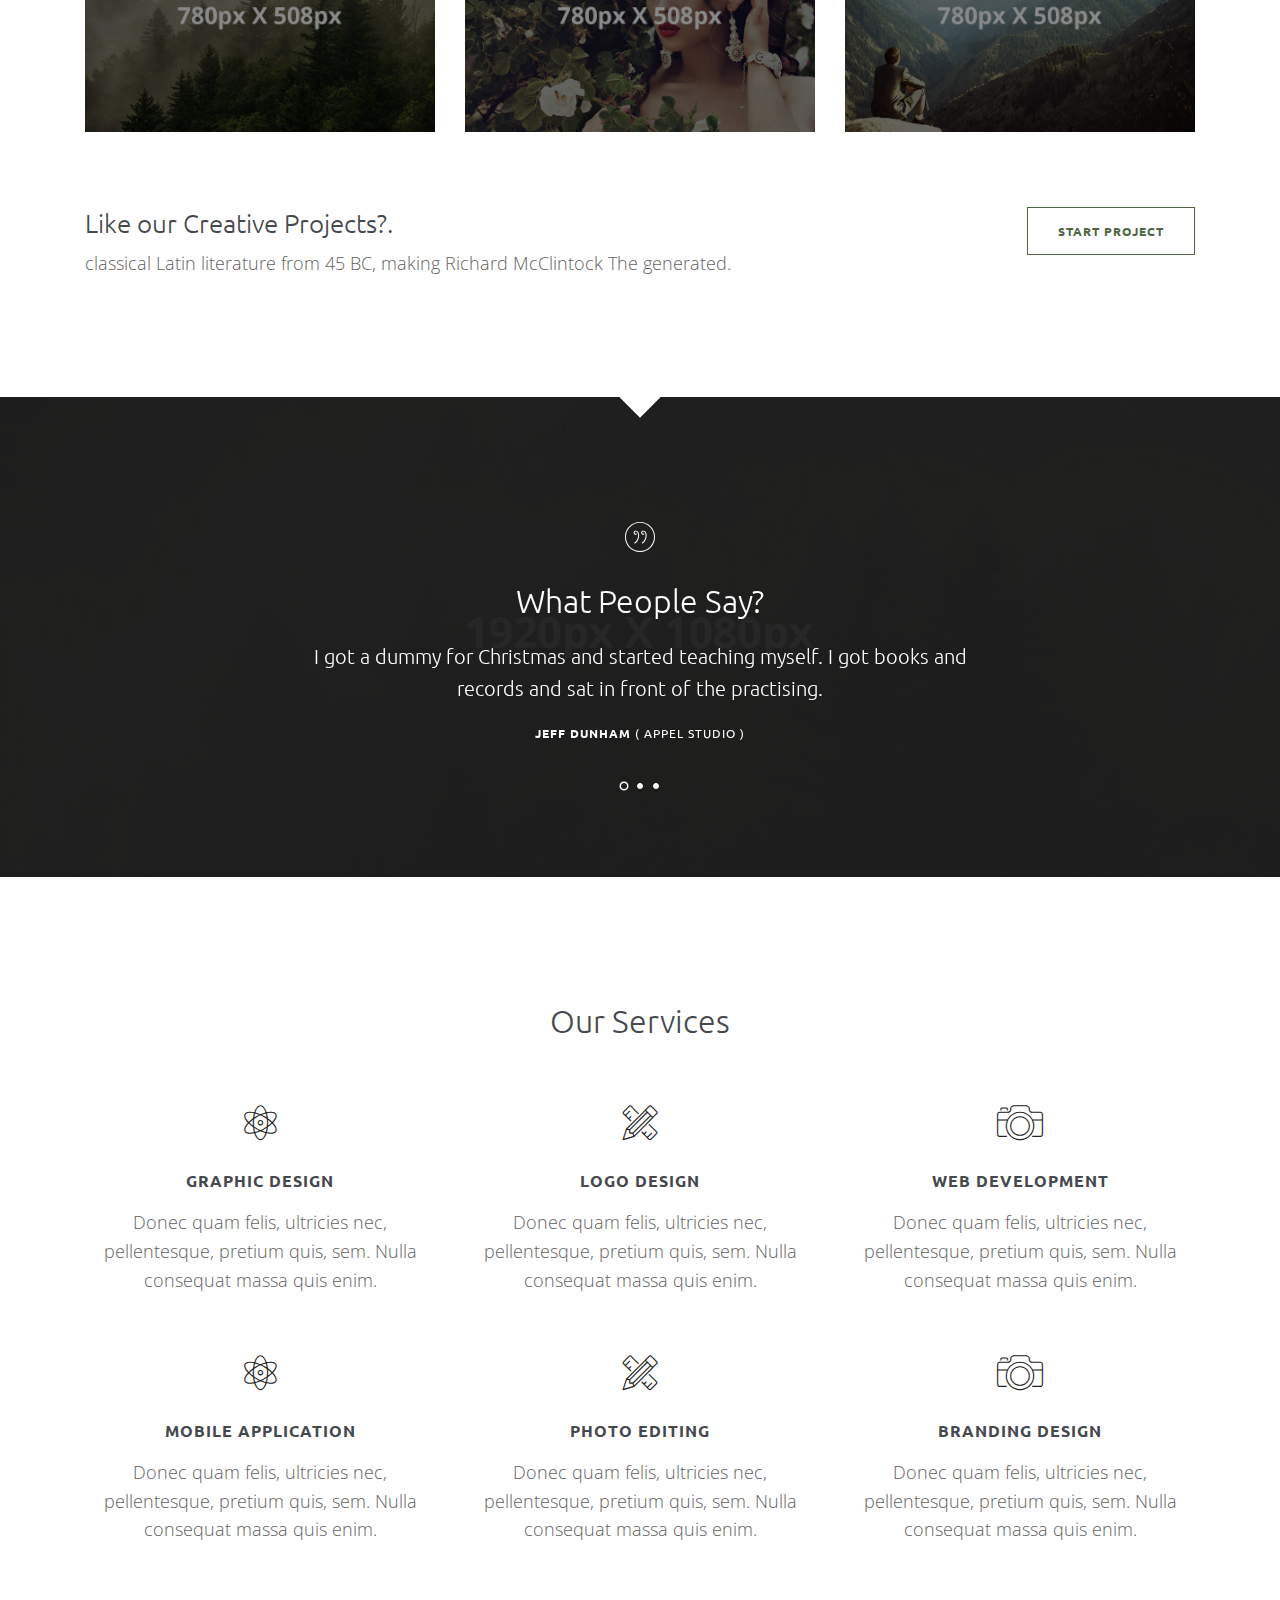
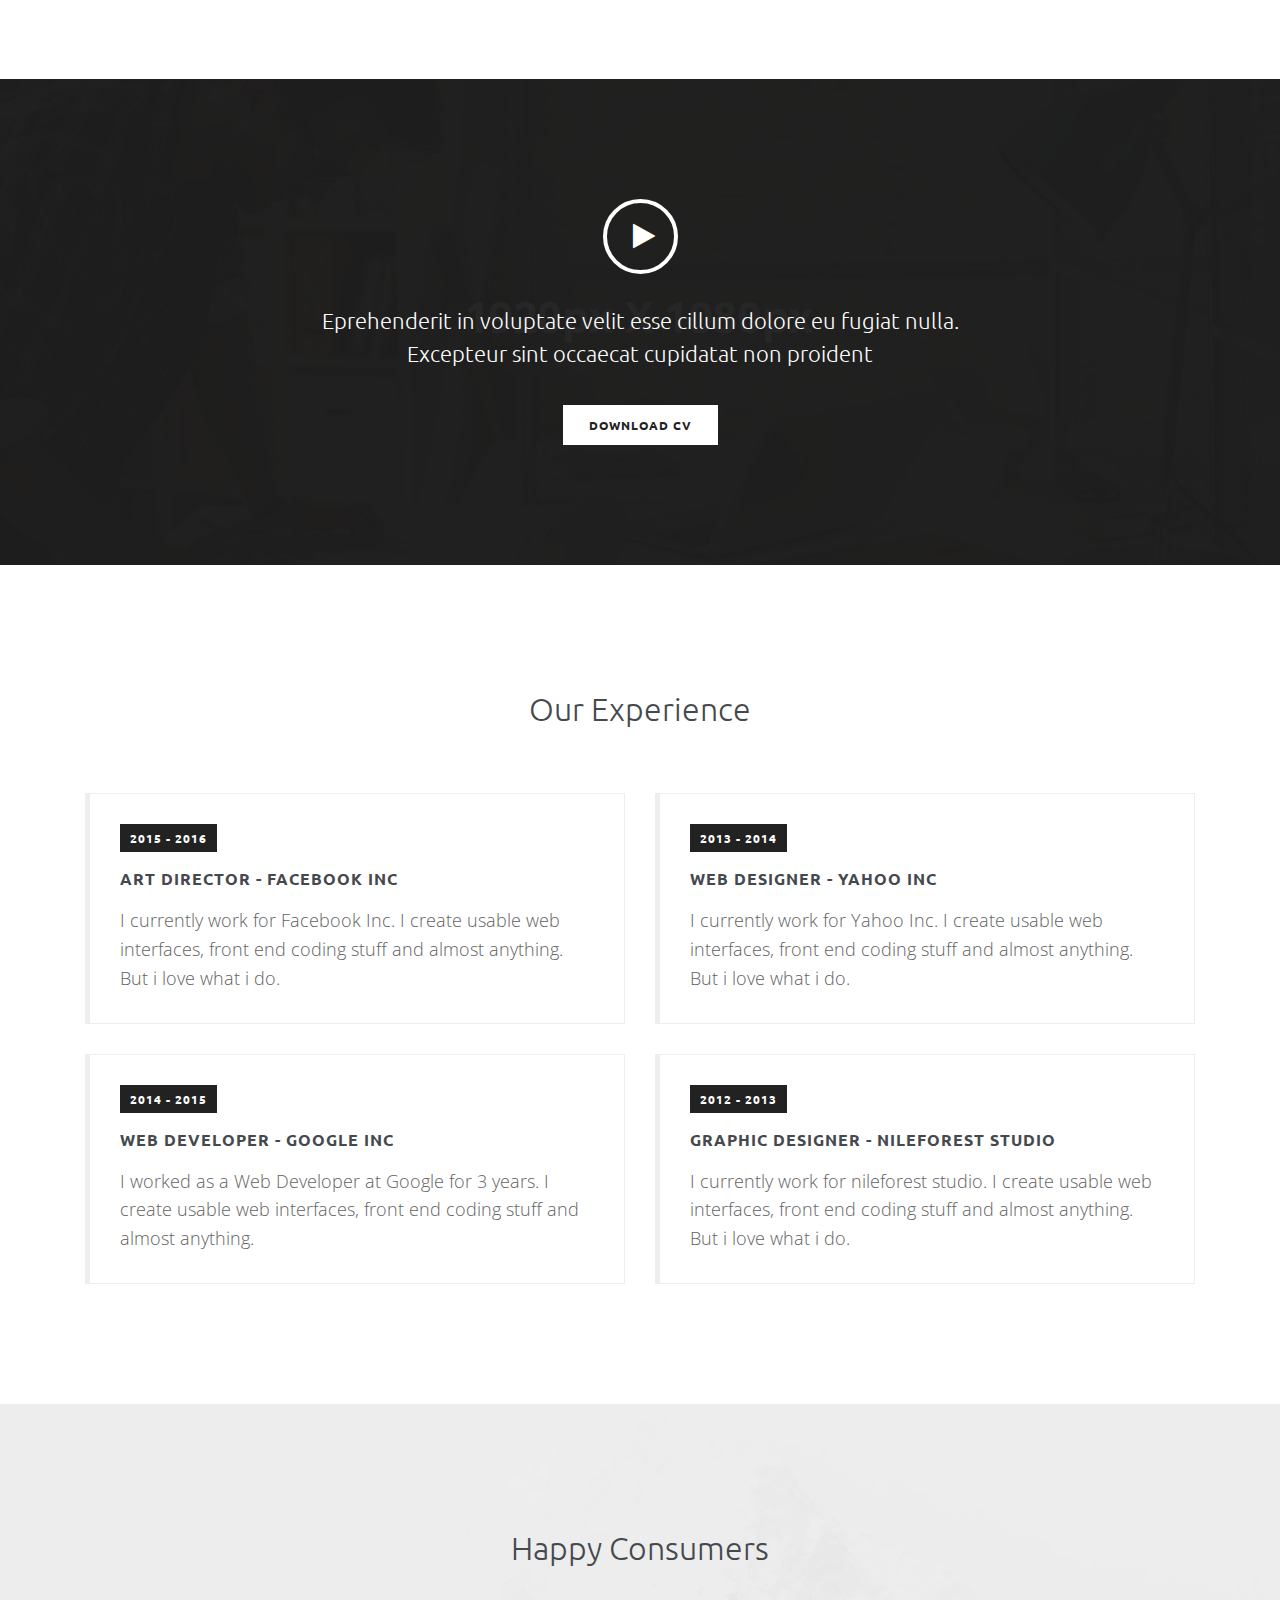
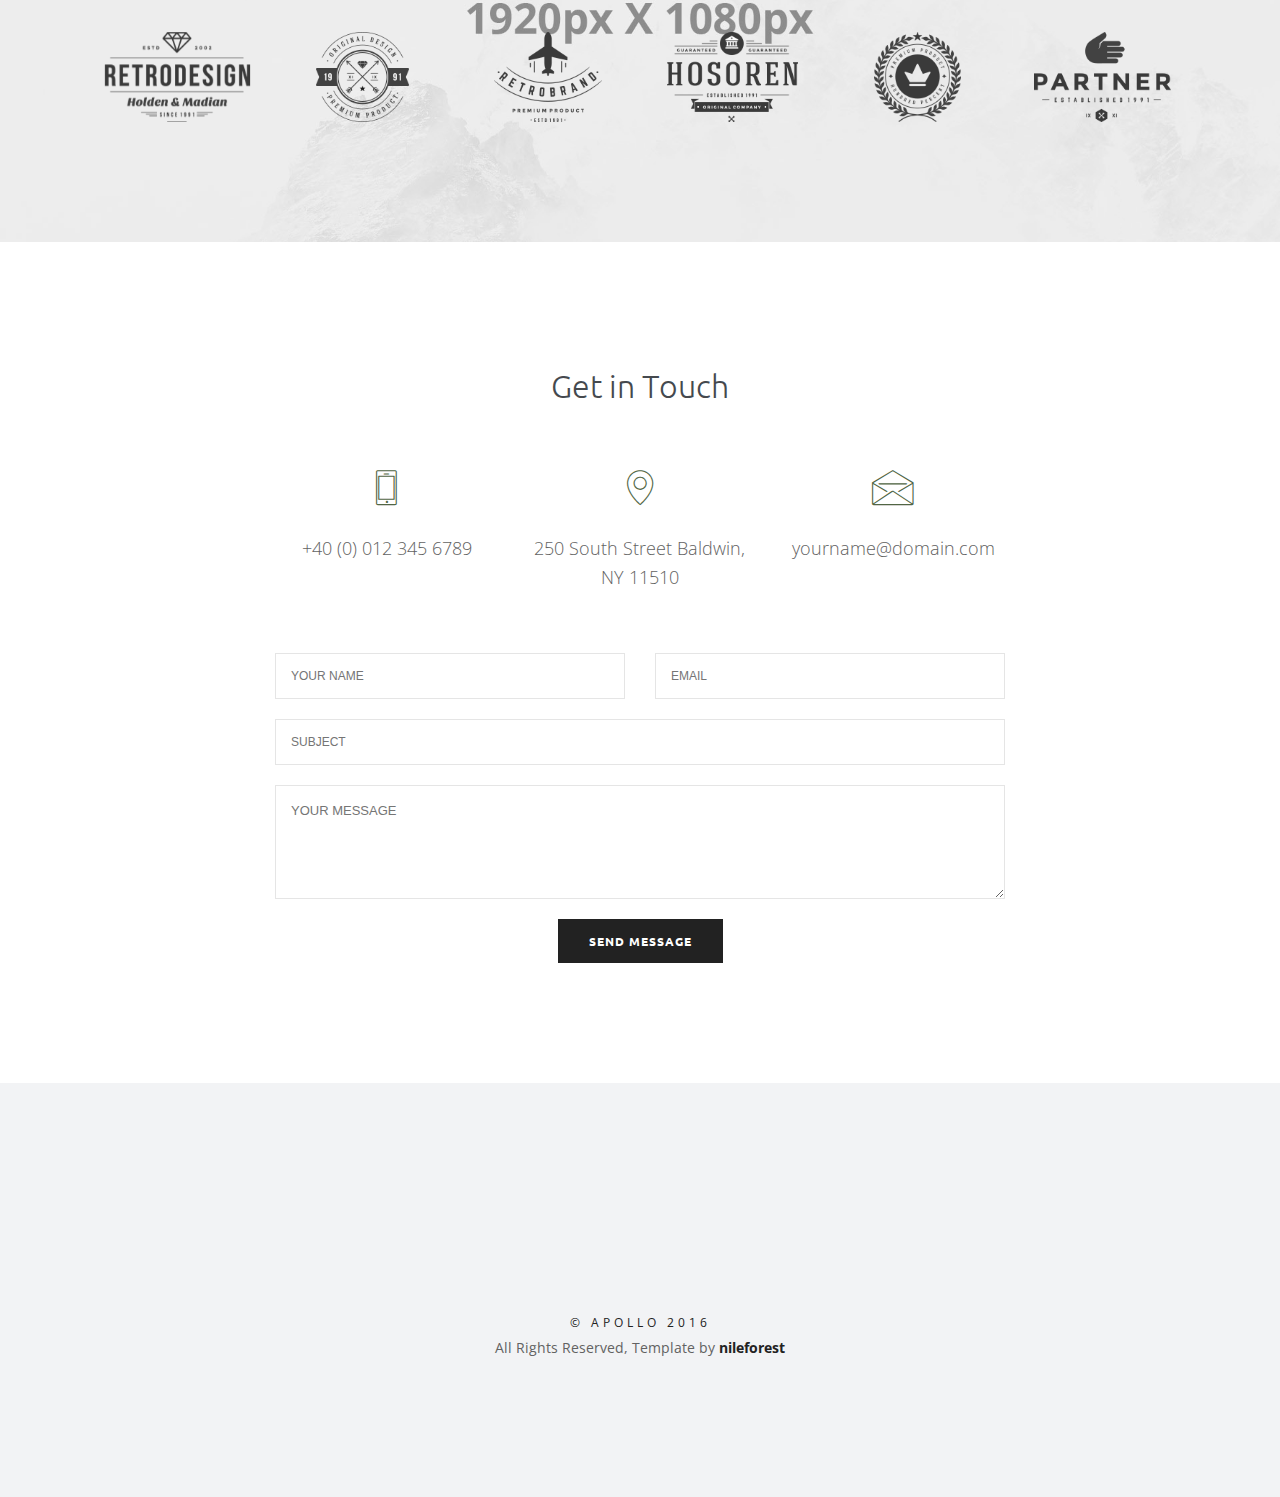
<file: HTML/home-personal.html>
﻿<!DOCTYPE html>

<html lang="en">
<head>
    <meta charset="utf-8" />
    <title>Apollo - Multiprapose Onepage Template</title>
    <meta name="description" content="" />
    <meta name="keywords" content="creative, portfolio, agency, template, theme, designed, html5, html, css3, responsive, apollo, onepage" />
    <meta name="author" content="nileforest">
    <meta name="viewport" content="width=device-width, initial-scale=1.0, maximum-scale=1.0" />
    <!--[if IE]><meta http-equiv='X-UA-Compatible' content='IE=edge,chrome=1'><![endif]-->

    <!-- Favicone Icon -->
    <link rel="shortcut icon" type="image/x-icon" href="img/favicon.ico" />
    <link rel="icon" type="image/png" href="img/favicon.png" />
    <link rel="apple-touch-icon" href="img/favicon.png" />

    <!-- Css -->
    <link href="css/style.css" rel="stylesheet" type="text/css" />
    <link href="css/bootstrap.css" rel="stylesheet" type="text/css" />
    <link href="css/plugins/animate.css" rel="stylesheet" type="text/css" />
</head>
<body class="wow-animate">

    <!-- Site preloader -->
    <section id="preloader">
        <div class="site-spinner"></div>
    </section>
    <!-- End Site preloader -->

    <!-- Page Wraper -->
    <div id="page-wraper">

        <!-- Header -->
        <header id="header" class="header">
            <div class="header-inner">

                <!-- Logo -->
                <div class="logo">
                    <a href="index.html">
                        <img class="logo-light" src="img/logo-light.png" alt="Apollo" />
                        <img class="logo-dark" src="img/logo-dark.png" alt="Apollo" />
                    </a>
                </div>
                <!-- End Logo -->

                <!-- Mobile Navbar Icon -->
                <div class="nav-mobile nav-bar-icon">
                    <span></span>
                </div>
                <!-- End Mobile Navbar Icon -->

                <!-- Navbar Navigation -->
                <div class="nav-menu singlepage-nav">
                    <ul class="nav-menu-inner">
                        <li>
                            <a class="current" href="#intro">Home</a>
                        </li>
                        <li>
                            <a class="external menu-has-sub">Pages <i class="fa fa-angle-down"></i></a>
                            <ul class="sub-dropdown dropdown">
                                <li>
                                    <a class="menu-has-sub">Homepage <i class="fa fa-angle-right"></i></a>
                                    <ul class="sub-dropdown">
                                        <li><a class="external" href="index.html">Main</a></li>
                                        <li><a class="external" href="home-agency1.html">Agency 1</a></li>
                                        <li><a class="external" href="home-agency2.html">Agency 2</a></li>
                                        <li><a class="external" href="home-agency3.html">Agency 3</a></li>
                                        <li><a class="external" href="home-personal.html">Personal</a></li>
                                        <li><a class="external" href="home-comming_soon1.html">comming soon 1</a></li>
                                        <li><a class="external" href="home-comming_soon2.html">comming soon 2</a></li>
                                    </ul>
                                </li>
                                <li>
                                    <a class="menu-has-sub">Intro Variation <i class="fa fa-angle-right"></i></a>
                                    <ul class="sub-dropdown">
                                        <li><a class="external" href="index.html">Main</a></li>
                                        <li><a class="external" href="index-static_dark.html">Static Dark</a></li>
                                        <li><a class="external" href="index-static_light.html">Static Light</a></li>
                                        <li><a class="external" href="index-video_bg.html">Video Bg</a></li>
                                        <li><a class="external" href="index-youtube_bg.html">Youtube Bg</a></li>
                                        <li><a class="external" href="index-canvas-pattern.html">Canvas Pattern</a></li>
                                        <li><a class="external" href="index-text_slider.html">Text Slider</a></li>
                                        <li><a class="external" href="index-revolution_slider1.html">Revolution Slider1</a></li>
                                        <li><a class="external" href="index-revolution_slider2.html">Revolution Slider2</a></li>
                                        <li><a class="external" href="index-bg_slideshow.html">Bg Slideshow</a></li>
                                        <li><a class="external" href="index-text_rotator1.html">Text Rotator1</a></li>
                                        <li><a class="external" href="index-text_rotator2.html">Text Rotator2</a></li>
                                    </ul>
                                </li>
                                <li>
                                    <a class="menu-has-sub">Header Variation <i class="fa fa-angle-right"></i></a>
                                    <ul class="sub-dropdown">
                                        <li><a class="external" href="index.html">Default</a></li>
                                        <li><a class="external" href="header-dark.html">Header Dark</a></li>
                                        <li><a class="external" href="header-light.html">Header light</a></li>
                                        <li><a class="external" href="header-dark_light.html">Header Dark Light</a></li>
                                        <li><a class="external" href="header-overlay_menu.html">Header Overlay</a></li>
                                    </ul>
                                </li>
                                <li>
                                    <a class="menu-has-sub">Extra Page<i class="fa fa-angle-right"></i></a>
                                    <ul class="sub-dropdown">
                                        <li><a class="external" href="page-about1.html">About Us</a></li>
                                        <li><a class="external" href="page-about2.html">About Us 2</a></li>
                                        <li><a class="external" href="page-service1.html">Service</a></li>
                                        <li><a class="external" href="page-service2.html">Service 2</a></li>
                                        <li><a class="external" href="page-contact1.html">Contact Us</a></li>
                                        <li><a class="external" href="page-contact2.html">Contact Us 2</a></li>
                                        <li><a class="external" href="page-portfolio_grid.html">Portfolio Grid</a></li>
                                        <li><a class="external" href="page-portfolio_masonry.html">Portfolio Masonry</a></li>
                                        <li><a class="external" href="page-portfolio_single1.html">Portfolio Single 1</a></li>
                                        <li><a class="external" href="page-portfolio_single2.html">Portfolio Single 2</a></li>
                                        <li><a class="external" href="page-blog.html">Blog</a></li>
                                        <li><a class="external" href="page-blog_single.html">Blog Single</a></li>
                                        <li><a class="external" href="page-faq.html">Faq</a></li>
                                        <li><a class="external" href="page-error404.html">Error 404</a></li>
                                        <li><a class="external" href="page-all_slider.html">Slider</a></li>
                                    </ul>
                                </li>
                                <li><a class="external" href="#">Buy Template</a></li>
                            </ul>
                        </li>
                        <li>
                            <a href="#about">About</a>
                        </li>
                        <li>
                            <a href="#portfolio">Portfolio</a>
                        </li>
                        <li>
                            <a href="#service">Service</a>
                        </li>
                        <li>
                            <a href="#pricing">Pricing</a>
                        </li>
                        <li>
                            <a href="#blog">Blog</a>
                        </li>
                        <li>
                            <a href="#contact-us">Contact</a>
                        </li>

                        <li>
                            <a class="external" href="demo.html" target="_blank">Demos</a>
                        </li>
                    </ul>
                </div>
                <!-- End Navbar Navigation -->

            </div>
        </header>
        <!-- End Header -->

        <!-- Intro -->
        <!-- Intro -->
        <section id="intro" class="intro">
            <!-- Static Intro -->
            <div class="bg-image overlay-dark40 dark-bg parallax parallax-background2" data-background-img="img/full/22.jpg">
                <div class="js-fullscreen-height container">
                    <div class="intro-content">
                        <div class="intro-content-inner">

                            <h1 class="intro-title mb-50 text-light"><span class="text-light">Hi! I am Michel<br>
                                Designer & Art Director</span></h1>
                            <h5 class="alt-title intro-sub-title">Based in Mumbai</h5>
                        </div>
                    </div>
                </div>
            </div>
            <!-- End Static Intro -->
        </section>
        <!-- End Intro -->
        <!-- End Intro -->

        <!-- About Section -->
        <section id="about" class="section-padding">
            <div class="container text-center">
                <h2 class="mb-60">About Me</h2>
            </div>
            <div class="container">
                <div class="row">
                    <div class="col-md-4 mb-sm-30">
                        <p class="lead-lg">Hi! there, My Name is Michel Dunham Based in Mumbai.</p>
                        <h6 class="quote-author alt-title mt-25">&mdash; Michel Dunham </h6>
                    </div>
                    <div class="col-md-4 mb-sm-30">
                        <p class="lead">Hello, I'm a UI/UX Designer & Frontend Developer from Mumbai. Over 10 years in business, I have had a chance to work on a Diversity of projects.</p>
                    </div>
                    <div class="col-md-4">
                        <p class="lead">You can find my design work on <a href="#"><b>Dribbble</b></a> and <a href="#"><b>Behance</b></a>, random thoughts on <a href="#"><b>Twitter</b></a> and Medium, beautiful pics on <a href="#"><b>Instagram</b></a> and almost a full resume on <a href="#"><b>Linkedin</b></a>.</p>
                    </div>
                </div>
            </div>
        </section>
        <!-- End About Section -->

        <hr />

        <!-- Skills Section -->
        <section id="skills" class="section-padding">
            <div class="container text-center">
                <h2 class="mb-60">Our Skillset</h2>
            </div>

            <div class="container">
                <!-- Tab Navigation -->
                <ul class="icon-tab-nav tabs" data-tabgroup="tab-group">
                    <li>
                        <a href="#tab1" class="active">
                            <i class="icon-chat"></i>
                            <h5 class="icon-tab-nav-title alt-title">Design</h5>
                        </a>
                    </li>
                    <li>
                        <a href="#tab2">
                            <i class="icon-presentation"></i>
                            <h5 class="icon-tab-nav-title alt-title">Html/Css</h5>
                        </a>

                    </li>
                    <li>
                        <a href="#tab3">
                            <i class="icon-gears"></i>
                            <h5 class="icon-tab-nav-title alt-title">Php</h5>
                        </a>
                    </li>
                    <li>
                        <a href="#tab4">
                            <i class="icon-bargraph"></i>
                            <h5 class="icon-tab-nav-title alt-title">Javascript</h5>
                        </a>
                    </li>
                    <li>
                        <a href="#tab5">
                            <i class="icon-happy"></i>
                            <h5 class="icon-tab-nav-title alt-title">MySql</h5>
                        </a>
                    </li>
                </ul>
                <!-- Tab Navigation -->

                <!-- Tab Content -->
                <div class="tab-content mt-30 text-center" id="tab-group">
                    <div class="row tab-pane" id="tab1">
                        <div class="col-md-12">
                            <p class="lead">Contrary to popular belief, Lorem Ipsum is not simply random text. It has roots in a piece of classical Latin-units literature from 45 BC, making it over 2000 years old Richard McClintock The generated.</p>
                        </div>
                    </div>
                    <div class="row tab-pane" id="tab2">
                        <div class="col-md-12 mb">
                            <p class="lead">Contrary to popular belief, Lorem Ipsum is not simply random text. It has roots in a piece of classical Latin-units literature from 45 BC, making it over 2000 years old Richard McClintock The generated.</p>
                        </div>
                    </div>
                    <div class="row tab-pane" id="tab3">
                        <div class="col-md-12">
                            <p class="lead">Contrary to popular belief, Lorem Ipsum is not simply random text. It has roots in a piece of classical Latin-units literature from 45 BC, making it over 2000 years old Richard McClintock The generated.</p>
                        </div>
                    </div>
                    <div class="row tab-pane" id="tab4">
                        <div class="col-md-12">
                            <p class="lead">Contrary to popular belief, Lorem Ipsum is not simply random text. It has roots in a piece of classical Latin-units literature from 45 BC, making it over 2000 years old Richard McClintock The generated.</p>
                        </div>
                    </div>
                    <div class="row tab-pane" id="tab5">
                        <div class="col-md-12">
                            <p class="lead">Contrary to popular belief, Lorem Ipsum is not simply random text. It has roots in a piece of classical Latin-units literature from 45 BC, making it over 2000 years old Richard McClintock The generated.</p>
                        </div>
                    </div>
                </div>
                <!-- End Tab Content -->
            </div>
        </section>
        <!-- End Skills Section -->


        <!-- Counter Section -->
        <section id="counter" class="section-padding bg-image dark-bg overlay-dark" data-stellar-background-ratio="0.4" data-background-img="img/full/14.jpg">
            <div class="container text-center">
                <div class="row">
                    <div class="col-md-3 col-sm-6 mb-sm-30">
                        <div class="counter-group">
                            <div class="counter-content text-center">
                                <h1 class="counter-title counter-num">103</h1>
                                <h5 class="alt-title counter-sub-title">&nbsp;Graphic Design</h5>
                            </div>
                        </div>
                    </div>
                    <div class="col-md-3 col-sm-6 mb-sm-30">
                        <div class="counter-group">
                            <div class="counter-content text-center">
                                <h1 class="counter-title counter-num">256</h1>
                                <h5 class="alt-title counter-sub-title">&nbsp;Logo Design</h5>
                            </div>
                        </div>
                    </div>
                    <div class="col-md-3 col-sm-6 mb-sm-30">
                        <div class="counter-group">

                            <div class="counter-content text-center">
                                <h1 class="counter-title counter-num">348</h1>
                                <h5 class="alt-title counter-sub-title">&nbsp;Web Development</h5>
                            </div>
                        </div>
                    </div>
                    <div class="col-md-3 col-sm-6 mb-sm-30">
                        <div class="counter-group">
                            <div class="counter-content text-center">
                                <h1 class="counter-title counter-num">23</h1>
                                <h5 class="alt-title counter-sub-title">&nbsp;Applications</h5>
                            </div>
                        </div>
                    </div>
                </div>
            </div>
        </section>
        <!-- End Counter Section -->

        <!-- Portfolio Section -->
        <section id="portfolio" class="section-padding">
            <div class="container text-center">
                <h2 class="mb-60">Our Portfolio</h2>
            </div>

            <!-- Portfolio -->
            <div class="container">
                <ul class="portfolio-filter categories-filter">
                    <li><a data-filter="*" class="categories active">All</a></li>
                    <li><a data-filter=".branding" class="categories">Branding</a></li>
                    <li><a data-filter=".creative" class="categories">Creative</a></li>
                    <li><a data-filter=".photography" class="categories">Photography</a></li>
                    <li><a data-filter=".coffee" class="categories">coffee</a></li>
                </ul>

                <div class="rows portfolio-grid gallery-popup">

                    <!-- Portfolio Item -->
                    <div class="portfolio-item photography creative">
                        <div class="portfolio-box">
                            <a class="porfolio-popup gallery-popup-link" href="img/portfolio/large/01.jpg" title="Portfolio Image 01">
                                <div class="portfolio-image-wrap">
                                    <img src="img/portfolio/thumb/01.jpg" alt="" />
                                </div>
                                <div class="portfolio-caption-mask">
                                    <div class="portfolio-caption-text">
                                        <div class="portfolio-caption-tb-cell">
                                            <h5 class="alt-title">Simple Portfolio Title</h5>
                                            <p>Landscape</p>
                                        </div>
                                    </div>
                                </div>
                            </a>
                        </div>
                    </div>
                    <!-- End Portfolio Item -->

                    <!-- Portfolio Item -->
                    <div class="portfolio-item branding photography coffee">
                        <div class="portfolio-box">
                            <a class="porfolio-popup gallery-popup-link" href="img/portfolio/large/02.jpg" title="Portfolio Image 02">
                                <div class="portfolio-image-wrap">
                                    <img src="img/portfolio/thumb/02.jpg" alt="" />
                                </div>
                                <div class="portfolio-caption-mask">
                                    <div class="portfolio-caption-text">
                                        <div class="portfolio-caption-tb-cell">
                                            <h5 class="alt-title">Simple Portfolio Title</h5>
                                            <p>People</p>
                                        </div>
                                    </div>
                                </div>
                            </a>
                        </div>
                    </div>
                    <!-- End Portfolio Item -->

                    <!-- Portfolio Item -->
                    <div class="portfolio-item branding creative coffee">
                        <div class="portfolio-box">
                            <a class="porfolio-popup gallery-popup-link" href="img/portfolio/large/03.jpg" title="Portfolio Image 03">
                                <div class="portfolio-image-wrap">
                                    <img src="img/portfolio/thumb/03.jpg" alt="" />
                                </div>
                                <div class="portfolio-caption-mask">
                                    <div class="portfolio-caption-text">
                                        <div class="portfolio-caption-tb-cell">
                                            <h5 class="alt-title">Simple Portfolio Title</h5>
                                            <p>Cloud Hill</p>
                                        </div>
                                    </div>
                                </div>
                            </a>
                        </div>
                    </div>
                    <!-- End Portfolio Item -->

                    <!-- Portfolio Item -->
                    <div class="portfolio-item branding">
                        <div class="portfolio-box">
                            <a class="porfolio-popup gallery-popup-link" href="img/portfolio/large/04.jpg" title="Portfolio Image 04">
                                <div class="portfolio-image-wrap">
                                    <img src="img/portfolio/thumb/04.jpg" alt="" />
                                </div>
                                <div class="portfolio-caption-mask">
                                    <div class="portfolio-caption-text">
                                        <div class="portfolio-caption-tb-cell">
                                            <h5 class="alt-title">Simple Portfolio Title</h5>
                                            <p>people</p>
                                        </div>
                                    </div>
                                </div>
                            </a>
                        </div>
                    </div>
                    <!-- End Portfolio Item -->

                    <!-- Portfolio Item -->
                    <div class="portfolio-item branding photography coffee">
                        <div class="portfolio-box">
                            <a class="porfolio-popup gallery-popup-link" href="img/portfolio/large/05.jpg" title="Portfolio Image 05">
                                <div class="portfolio-image-wrap">
                                    <img src="img/portfolio/thumb/05.jpg" alt="" />
                                </div>
                                <div class="portfolio-caption-mask">
                                    <div class="portfolio-caption-text">
                                        <div class="portfolio-caption-tb-cell">
                                            <h5 class="alt-title">Simple Portfolio Title</h5>
                                            <p>Landscape</p>
                                        </div>
                                    </div>
                                </div>
                            </a>
                        </div>
                    </div>
                    <!-- End Portfolio Item -->

                    <!-- Portfolio Item -->
                    <div class="portfolio-item branding photography">
                        <div class="portfolio-box">
                            <a class="porfolio-popup gallery-popup-link" href="img/portfolio/large/06.jpg" title="Portfolio Image 05">
                                <div class="portfolio-image-wrap">
                                    <img src="img/portfolio/thumb/06.jpg" alt="" />
                                </div>
                                <div class="portfolio-caption-mask">
                                    <div class="portfolio-caption-text">
                                        <div class="portfolio-caption-tb-cell">
                                            <h5 class="alt-title">Simple Portfolio Title</h5>
                                            <p>People</p>
                                        </div>
                                    </div>
                                </div>
                            </a>
                        </div>
                    </div>
                    <!-- End Portfolio Item -->

                    <!-- Portfolio Item -->
                    <div class="portfolio-item photography coffee">
                        <div class="portfolio-box">
                            <a class="porfolio-popup gallery-popup-link" href="img/portfolio/large/07.jpg" title="Portfolio Image 07">
                                <div class="portfolio-image-wrap">
                                    <img src="img/portfolio/thumb/07.jpg" alt="" />
                                </div>
                                <div class="portfolio-caption-mask">
                                    <div class="portfolio-caption-text">
                                        <div class="portfolio-caption-tb-cell">
                                            <h5 class="alt-title">Simple Portfolio Title</h5>
                                            <p>Landscape</p>
                                        </div>
                                    </div>
                                </div>
                            </a>
                        </div>
                    </div>
                    <!-- End Portfolio Item -->

                    <!-- Portfolio Item -->
                    <div class="portfolio-item branding photography coffee">
                        <div class="portfolio-box">
                            <a class="porfolio-popup gallery-popup-link" href="img/portfolio/large/08.jpg" title="Portfolio Image 08">
                                <div class="portfolio-image-wrap">
                                    <img src="img/portfolio/thumb/08.jpg" alt="" />
                                </div>
                                <div class="portfolio-caption-mask">
                                    <div class="portfolio-caption-text">
                                        <div class="portfolio-caption-tb-cell">
                                            <h5 class="alt-title">Simple Portfolio Title</h5>
                                            <p>People</p>
                                        </div>
                                    </div>
                                </div>
                            </a>
                        </div>
                    </div>
                    <!-- End Portfolio Item -->

                    <!-- Portfolio Item -->
                    <div class="portfolio-item branding creative coffee">
                        <div class="portfolio-box">
                            <a class="porfolio-popup gallery-popup-link" href="img/portfolio/large/09.jpg" title="Portfolio Image 09">
                                <div class="portfolio-image-wrap">
                                    <img src="img/portfolio/thumb/09.jpg" alt="" />
                                </div>
                                <div class="portfolio-caption-mask">
                                    <div class="portfolio-caption-text">
                                        <div class="portfolio-caption-tb-cell">
                                            <h5 class="alt-title">Simple Portfolio Title</h5>
                                            <p>Cloud Hill</p>
                                        </div>
                                    </div>
                                </div>
                            </a>
                        </div>
                    </div>
                    <!-- End Portfolio Item -->

                </div>

            </div>
            <!-- End Portfolio -->

            <div class="container mt-60">
                <div class="row">
                    <div class="col-sm-8">
                        <h3 class="action-box-title">Like our Creative Projects?.</h3>
                        <p class="lead action-box-content">classical Latin literature from 45 BC, making Richard McClintock The generated.</p>
                    </div>
                    <div class="col-sm-4 text-right">
                        <a class="scroll-down btn btn-xlg btn-color-outline" href="#contact-us">Start Project</a>
                    </div>
                </div>
            </div>

        </section>
        <!-- End Portfolio Section -->


        <!-- Testimonials Section -->
        <section id="testimonials" class="section-padding bg-image dark-bg pos-section overlay-dark" data-stellar-background-ratio="0.4" data-background-img="img/full/13.jpg">
            <!-- page triangle shape -->
            <div class="page-triangle white-bg"></div>
            <!-- End page triangle shape -->
            <div class="container">
                <div class="owl-carousel testimonial-carousel nf-carousel-theme white">
                    <div class="item">
                        <div class="testimonial text-center max-width-700">
                            <div class="page-icon-sm"><i class="icon-quote"></i></div>
                            <h2>What People Say?</h2>
                            <p class="lead-lg">I got a dummy for Christmas and started teaching myself. I got books and records and sat in front of the practising.</p>
                            <h6 class="quote-author alt-title">Jeff Dunham <span class="text-regular">( Appel Studio )</span></h6>
                        </div>
                    </div>
                    <div class="item">
                        <div class="testimonial text-center max-width-700">
                            <div class="page-icon-sm"><i class="icon-quote"></i></div>
                            <h2>What People Say?</h2>
                            <p class="lead-lg">you can never eat a pet you name. And anyway, I did my first show in the third grade it would be like a ventriloquist.</p>
                            <h6 class="quote-author alt-title">Alexander Theroux <span class="text-regular">( USA )</span></h6>
                        </div>
                    </div>
                    <div class="item">
                        <div class="testimonial text-center max-width-700">
                            <div class="page-icon-sm"><i class="icon-quote"></i></div>
                            <h2>What People Say?</h2>
                            <p class="lead-lg">We're not leaving here without Buster, man. Leave no crash-test dummy Text all the Rotate Simply behind!</p>
                            <h6 class="quote-author alt-title">Adam Savage <span class="text-regular">( Artist )</span></h6>
                        </div>
                    </div>
                </div>
            </div>
        </section>
        <!-- End Testimonials Section -->


        <!-- Service Section -->
        <section id="service" class="section-padding">
            <div class="container text-center">
                <h2 class="mb-60">Our Services</h2>
                <div class="row">
                    <div class="col-md-4 content-box mb-45">
                        <div class="alt-icon-top icon-gray">
                            <i class="icon-genius"></i>
                        </div>
                        <h4 class="alt-title">Graphic Design</h4>
                        <p class="lead">Donec quam felis, ultricies nec, pellentesque, pretium quis, sem. Nulla consequat massa quis enim.</p>
                    </div>
                    <div class="col-md-4 content-box mb-45">
                        <div class="alt-icon-top icon-gray">
                            <i class="icon-tools"></i>
                        </div>
                        <h4 class="alt-title">Logo Design</h4>
                        <p class="lead">Donec quam felis, ultricies nec, pellentesque, pretium quis, sem. Nulla consequat massa quis enim.</p>
                    </div>
                    <div class="col-md-4 content-box mb-45">
                        <div class="alt-icon-top icon-gray">
                            <i class="icon-camera"></i>
                        </div>
                        <h4 class="alt-title">Web Development</h4>
                        <p class="lead">Donec quam felis, ultricies nec, pellentesque, pretium quis, sem. Nulla consequat massa quis enim.</p>
                    </div>
                    <div class="col-md-4 content-box mb-sm-45">
                        <div class="alt-icon-top icon-gray">
                            <i class="icon-genius"></i>
                        </div>
                        <h4 class="alt-title">Mobile Application</h4>
                        <p class="lead">Donec quam felis, ultricies nec, pellentesque, pretium quis, sem. Nulla consequat massa quis enim.</p>
                    </div>
                    <div class="col-md-4 content-box mb-sm-45">
                        <div class="alt-icon-top icon-gray">
                            <i class="icon-tools"></i>
                        </div>
                        <h4 class="alt-title">Photo Editing</h4>
                        <p class="lead">Donec quam felis, ultricies nec, pellentesque, pretium quis, sem. Nulla consequat massa quis enim.</p>
                    </div>
                    <div class="col-md-4 content-box">
                        <div class="alt-icon-top icon-gray">
                            <i class="icon-camera"></i>
                        </div>
                        <h4 class="alt-title">Branding Design</h4>
                        <p class="lead">Donec quam felis, ultricies nec, pellentesque, pretium quis, sem. Nulla consequat massa quis enim.</p>
                    </div>
                </div>
            </div>
        </section>
        <!-- End Service Section -->

        <!-- Statement Section -->
        <section id="statement" class="section-padding bg-image dark-bg overlay-dark" data-stellar-background-ratio="0.4" data-background-img="img/full/10.jpg">
            <div class="container text-center">
                <a class="video-popup" href="https://www.youtube.com/watch?v=8uZ98Pa3bPE">
                    <span class="play-icon-md">
                        <i class="fa fa-play"></i>
                    </span>
                </a>
                <h4 class="max-width-700 mt-30">Eprehenderit in voluptate velit esse cillum dolore eu fugiat nulla. Excepteur sint occaecat cupidatat non proident</h4>
                <a href="#" class="btn btn-white btn-md mt-20">Download CV</a>
            </div>
        </section>
        <!-- End Statement Section -->

        <!-- History Section -->
        <section id="history" class="section-padding">
            <div class="container text-center">
                <h2 class="mb-60">Our Experience</h2>
            </div>
            <div class="container">
                <div class="row">
                    <div class="col-md-6">
                        <div class="history-box mb-30">
                            <h6 class="alt-title history-year">2015 - 2016</h6>
                            <h4 class="alt-title history-title">Art Director - Facebook Inc</h4>
                            <p class="lead history-content">I currently work for Facebook Inc. I create usable web interfaces, front end coding stuff and almost anything. But i love what i do.</p>
                        </div>
                        <div class="history-box">
                            <h6 class="alt-title history-year">2014 - 2015</h6>
                            <h4 class="alt-title history-title">Web Developer - Google Inc</h4>
                            <p class="lead history-content">I worked as a Web Developer at Google for 3 years. I create usable web interfaces, front end coding stuff and almost anything.</p>
                        </div>
                    </div>
                    <div class="col-md-6">
                        <div class="history-box mb-30">
                            <h6 class="alt-title history-year">2013 - 2014</h6>
                            <h4 class="alt-title history-title">Web Designer - Yahoo Inc</h4>
                            <p class="lead history-content">I currently work for Yahoo Inc. I create usable web interfaces, front end coding stuff and almost anything. But i love what i do.</p>
                        </div>
                        <div class="history-box">
                            <h6 class="alt-title history-year">2012 - 2013</h6>
                            <h4 class="alt-title history-title">Graphic Designer - Nileforest Studio</h4>
                            <p class="lead history-content">I currently work for nileforest studio. I create usable web interfaces, front end coding stuff and almost anything. But i love what i do.</p>
                        </div>
                    </div>
                </div>
            </div>
        </section>
        <!-- End History Section -->

        <!-- Client Logo Section -->
        <section id="client" class="section-padding gray-bg bg-image overlay-light" data-stellar-background-ratio="0.4" data-background-img="img/full/16.jpg">
            <div class="container text-center">
                <h2 class="mb-60">Happy Consumers</h2>
            </div>
            <div class="container">
                <!-- Slider -->
                <div class="owl-carousel client-carousel">
                    <div class="item">
                        <div class="client-logo">
                            <a href="#">
                                <img src="img/logos/dark/01.png" alt="" /></a>
                        </div>
                    </div>
                    <div class="item">
                        <div class="client-logo">
                            <a href="#">
                                <img src="img/logos/dark/02.png" alt="" /></a>
                        </div>
                    </div>
                    <div class="item">
                        <div class="client-logo">
                            <a href="#">
                                <img src="img/logos/dark/03.png" alt="" /></a>
                        </div>
                    </div>
                    <div class="item">
                        <div class="client-logo">
                            <a href="#">
                                <img src="img/logos/dark/04.png" alt="" /></a>
                        </div>
                    </div>
                    <div class="item">
                        <div class="client-logo">
                            <a href="#">
                                <img src="img/logos/dark/05.png" alt="" /></a>
                        </div>
                    </div>
                    <div class="item">
                        <div class="client-logo">
                            <a href="#">
                                <img src="img/logos/dark/06.png" alt="" /></a>
                        </div>
                    </div>
                    <div class="item">
                        <div class="client-logo">
                            <a href="#">
                                <img src="img/logos/dark/08.png" alt="" /></a>
                        </div>
                    </div>
                    <div class="item">
                        <div class="client-logo">
                            <a href="#">
                                <img src="img/logos/dark/09.png" alt="" /></a>
                        </div>
                    </div>
                    <div class="item">
                        <div class="client-logo">
                            <a href="#">
                                <img src="img/logos/dark/02.png" alt="" /></a>
                        </div>
                    </div>
                    <div class="item">
                        <div class="client-logo">
                            <a href="#">
                                <img src="img/logos/dark/03.png" alt="" /></a>
                        </div>
                    </div>
                </div>
                <!-- End Slider -->
            </div>
        </section>
        <!-- End Client Logo Section -->


        <!-- Contact Form Section -->
        <section id="contact-us" class="section-padding">
            <div class="container text-center">
                <h2 class="mb-60">Get in Touch</h2>

                <!-- Contact Info -->
                <div class="row mb-60">
                    <div class="col-md-8 offset-md-2">
                        <div class="row">
                            <div class="col-md-4 col-sm-6 mb-sm-30">
                                <div class="contact-info">
                                    <div class="alt-icon-top alt-icon-color">
                                        <i class="icon-phone"></i>
                                    </div>
                                    <p class="lead">+40 (0) 012 345 6789</p>
                                </div>
                            </div>
                            <div class="col-md-4 col-sm-6 mb-sm-30">
                                <div class="contact-info">
                                    <div class="alt-icon-top alt-icon-color">
                                        <i class="icon-map-pin"></i>
                                    </div>
                                    <p class="lead">
                                        250 South Street Baldwin,<br />
                                        NY 11510
                                    </p>
                                </div>
                            </div>
                            <div class="col-md-4 col-sm-6 mb-sm-30">
                                <div class="contact-info">
                                    <div class="alt-icon-top alt-icon-color">
                                        <i class="icon-envelope"></i>
                                    </div>
                                    <p class="lead">yourname@domain.com</p>
                                </div>
                            </div>
                        </div>
                    </div>
                </div>
                <!-- End Contact Info -->
                <!-- Contact form -->
                <div class="row">
                    <div class="col-md-8 offset-md-2">
                        <form id="contact" class="contact-form row" role="form">
                            <div class="col-md-12 text-center">
                                <h5 class="successContent">
                                    <i class="fa fa-check left" style="color: #5cb45d;"></i>Your message has been sent successfully.
                                </h5>
                                <h5 class="errorContent" style="color: #e1534f;">
                                    <i class="fa fa-exclamation-circle left"></i>There was a problem validating the form please check!
                                </h5>
                            </div>

                            <div class="col-md-6">
                                <div class="form-field-wrapper">
                                    <input class="input-lg form-full" id="form-name" type="text" name="form-name" placeholder="Your Name" required />
                                </div>


                            </div>
                            <div class="col-md-6">
                                <div class="form-field-wrapper">
                                    <input class="input-lg form-full" id="form-email" type="email" name="form-email" placeholder="Email" required />
                                </div>
                            </div>
                            <div class="col-md-12">
                                <div class="form-field-wrapper">
                                    <input class="input-lg form-full" id="form-subject" type="text" name="form-subject" placeholder="Subject" />
                                </div>
                            </div>
                            <div class="col-md-12">
                                <div class="form-field-wrapper">
                                    <textarea class="home-contact-txt-msg input-lg form-full" id="form-message" rows="7" name="form-message" placeholder="Your Message" required></textarea>
                                </div>

                            </div>
                            <div class="col-md-12">
                                <button class="btn-contact-submit btn btn-lg btn-black" type="submit" id="form-submit" name="submit">Send Message</button>
                            </div>

                        </form>
                    </div>
                </div>
                <!-- End Contact form -->

            </div>
        </section>
        <!-- End Contact Form Section -->


        <!-- Footer Section -->
        <footer id="footer" class="footer gray-bg">
            <div class="container text-center">
                <ul class="social mb-60 wow fadeInUp" data-wow-duration="1.5s">
                    <li>
                        <a target="_blank" href="https://www.facebook.com/"><i class="fa fa-facebook"></i></a>
                    </li>
                    <li>
                        <a target="_blank" href="https://www.twitter.com/"><i class="fa fa-twitter"></i></a>
                    </li>
                    <li>
                        <a target="_blank" href="https://www.linkedin.com/"><i class="fa fa-linkedin"></i></a>
                    </li>
                    <li>
                        <a target="_blank" href="https://plus.google.com/"><i class="fa fa-google-plus"></i></a>
                    </li>
                </ul>
                <p class="copyright">
                    <a class="copy-link scroll-top" href="">&copy; Apollo 2016</a><br />
                    All Rights Reserved, Template by <a target="_blank" href="http://nileforest.com/"><b>nileforest</b></a>
                </p>
            </div>
        </footer>
        <!-- End Footer Section -->

    </div>
    <!-- End Page Wraper -->



    <!-- JS Script -->
    <script src="js/jquery-1.11.3.min.js" type="text/javascript"></script>
    <script src="js/plugins/jquery.easing.js" type="text/javascript"></script>
    <script src="js/plugins/SmoothScroll.js" type="text/javascript"></script>
    <script src="js/plugins/owl.carousel.min.js" type="text/javascript"></script>
    <script src="js/plugins/wow.min.js" type="text/javascript"></script>
    <script src="js/plugins/isotope.pkgd.min.js" type="text/javascript"></script>
    <script src="js/plugins/jquery.stellar.min.js" type="text/javascript"></script>
    <script src="js/plugins/jquery.fitvids.js" type="text/javascript"></script>
    <script src="js/plugins/jquery.magnific-popup.min.js" type="text/javascript"></script>
    <script src="js/plugins/jquery.appear.js" type="text/javascript"></script>
    <script src="js/plugins/jquery.countTo.js" type="text/javascript"></script>
    <script src="js/plugins/jquery.mb.YTPlayer.min.js" type="text/javascript"></script>
    <script src="js/plugins/jquery.simple-text-rotator.min.js" type="text/javascript"></script>
    <script src="js/plugins/jquery.backstretch.js" type="text/javascript"></script>
    <script src="js/plugins/jquery.singlePageNav.min.js" type="text/javascript"></script>
    <script src="js/plugins/jquery.validate.min.js" type="text/javascript"></script>
    <script src="js/send-subscribe.js" type="text/javascript"></script>
    <script src="js/contact-form.js" type="text/javascript"></script>
    <script src="js/theme.js" type="text/javascript"></script>


</body>
</html>
</file>
<file: HTML/plugin/rs-plugin/css/settings.css>
/*-----------------------------------------------------------------------------

	-	Revolution Slider 4.1 Captions -

		Screen Stylesheet

version:   	1.4.5
date:      	27/11/13
author:		themepunch
email:     	info@themepunch.com
website:   	http://www.themepunch.com
-----------------------------------------------------------------------------*/



/*************************
	-	CAPTIONS	-
**************************/

.tp-static-layers	{	position:absolute; z-index:505; top:0px;left:0px}

.tp-hide-revslider,.tp-caption.tp-hidden-caption	{	visibility:hidden !important; display:none !important}


.tp-caption { z-index:1; white-space:nowrap}

.tp-caption-demo .tp-caption	{	position:relative !important; display:inline-block; margin-bottom:10px; margin-right:20px !important}


.tp-caption.whitedivider3px {

	color: #000000;
	text-shadow: none;
	background-color: rgb(255, 255, 255);
	background-color: rgba(255, 255, 255, 1);
	text-decoration: none;
	min-width: 408px;
	min-height: 3px;
	background-position: initial initial;
	background-repeat: initial initial;
	border-width: 0px;
	border-color: #000000;
	border-style: none;
}


.tp-caption.finewide_large_white {
color:#ffffff;
text-shadow:none;
font-size:60px;
line-height:60px;
font-weight:300;
font-family:"Open Sans", sans-serif;
background-color:transparent;
text-decoration:none;
text-transform:uppercase;
letter-spacing:8px;
border-width:0px;
border-color:rgb(0, 0, 0);
border-style:none;
}

.tp-caption.whitedivider3px {
color:#000000;
text-shadow:none;
background-color:rgb(255, 255, 255);
background-color:rgba(255, 255, 255, 1);
text-decoration:none;
font-size:0px;
line-height:0;
min-width:468px;
min-height:3px;
border-width:0px;
border-color:rgb(0, 0, 0);
border-style:none;
}

.tp-caption.finewide_medium_white {
color:#ffffff;
text-shadow:none;
font-size:37px;
line-height:37px;
font-weight:300;
font-family:"Open Sans", sans-serif;
background-color:transparent;
text-decoration:none;
text-transform:uppercase;
letter-spacing:5px;
border-width:0px;
border-color:rgb(0, 0, 0);
border-style:none;
}

.tp-caption.boldwide_small_white {
font-size:25px;
line-height:25px;
font-weight:800;
font-family:"Open Sans", sans-serif;
color:rgb(255, 255, 255);
text-decoration:none;
background-color:transparent;
text-shadow:none;
text-transform:uppercase;
letter-spacing:5px;
border-width:0px;
border-color:rgb(0, 0, 0);
border-style:none;
}

.tp-caption.whitedivider3px_vertical {
color:#000000;
text-shadow:none;
background-color:rgb(255, 255, 255);
background-color:rgba(255, 255, 255, 1);
text-decoration:none;
font-size:0px;
line-height:0;
min-width:3px;
min-height:130px;
border-width:0px;
border-color:rgb(0, 0, 0);
border-style:none;
}

.tp-caption.finewide_small_white {
color:#ffffff;
text-shadow:none;
font-size:25px;
line-height:25px;
font-weight:300;
font-family:"Open Sans", sans-serif;
background-color:transparent;
text-decoration:none;
text-transform:uppercase;
letter-spacing:5px;
border-width:0px;
border-color:rgb(0, 0, 0);
border-style:none;
}

.tp-caption.finewide_verysmall_white_mw {
font-size:13px;
line-height:25px;
font-weight:400;
font-family:"Open Sans", sans-serif;
color:#ffffff;
text-decoration:none;
background-color:transparent;
text-shadow:none;
text-transform:uppercase;
letter-spacing:5px;
max-width:470px;
white-space:normal !important;
border-width:0px;
border-color:rgb(0, 0, 0);
border-style:none;
}

.tp-caption.lightgrey_divider {
text-decoration:none;
background-color:rgb(235, 235, 235);
background-color:rgba(235, 235, 235, 1);
width:370px;
height:3px;
background-position:initial initial;
background-repeat:initial initial;
border-width:0px;
border-color:rgb(34, 34, 34);
border-style:none;
}

.tp-caption.finewide_large_white {
color: #FFF;
text-shadow: none;
font-size: 60px;
line-height: 60px;
font-weight: 300;
font-family: "Open Sans", sans-serif;
background-color: rgba(0, 0, 0, 0);
text-decoration: none;
text-transform: uppercase;
letter-spacing: 8px;
border-width: 0px;
border-color: #000;
border-style: none;
}

.tp-caption.finewide_medium_white {
color: #FFF;
text-shadow: none;
font-size: 34px;
line-height: 34px;
font-weight: 300;
font-family: "Open Sans", sans-serif;
background-color: rgba(0, 0, 0, 0);
text-decoration: none;
text-transform: uppercase;
letter-spacing: 5px;
border-width: 0px;
border-color: #000;
border-style: none;
}

.tp-caption.huge_red {
position:absolute;
color:rgb(223,75,107);
font-weight:400;
font-size:150px;
line-height:130px;
font-family: 'Oswald', sans-serif;
margin:0px;
border-width:0px;
border-style:none;
white-space:nowrap;
background-color:rgb(45,49,54);
padding:0px;
}

.tp-caption.middle_yellow {
position:absolute;
color:rgb(251,213,114);
font-weight:600;
font-size:50px;
line-height:50px;
font-family: 'Open Sans', sans-serif;
margin:0px;
border-width:0px;
border-style:none;
white-space:nowrap;
}

.tp-caption.huge_thin_yellow {
	position:absolute;
color:rgb(251,213,114);
font-weight:300;
font-size:90px;
line-height:90px;
font-family: 'Open Sans', sans-serif;
margin:0px;
letter-spacing: 20px;
border-width:0px;
border-style:none;
white-space:nowrap;
}

.tp-caption.big_dark {
position:absolute;
color:#333;
font-weight:700;
font-size:70px;
line-height:70px;
font-family:"Open Sans";
margin:0px;
border-width:0px;
border-style:none;
white-space:nowrap;
}

.tp-caption.medium_dark {
position:absolute;
color:#333;
font-weight:300;
font-size:40px;
line-height:40px;
font-family:"Open Sans";
margin:0px;
letter-spacing: 5px;
border-width:0px;
border-style:none;
white-space:nowrap;
}


.tp-caption.medium_grey {
position:absolute;
color:#fff;
text-shadow:0px 2px 5px rgba(0, 0, 0, 0.5);
font-weight:700;
font-size:20px;
line-height:20px;
font-family:Arial;
padding:2px 4px;
margin:0px;
border-width:0px;
border-style:none;
background-color:#888;
white-space:nowrap;
}

.tp-caption.small_text {
position:absolute;
color:#fff;
text-shadow:0px 2px 5px rgba(0, 0, 0, 0.5);
font-weight:700;
font-size:14px;
line-height:20px;
font-family:Arial;
margin:0px;
border-width:0px;
border-style:none;
white-space:nowrap;
}

.tp-caption.medium_text {
position:absolute;
color:#fff;
text-shadow:0px 2px 5px rgba(0, 0, 0, 0.5);
font-weight:700;
font-size:20px;
line-height:20px;
font-family:Arial;
margin:0px;
border-width:0px;
border-style:none;
white-space:nowrap;
}


.tp-caption.large_bold_white_25 {
font-size:55px;
line-height:65px;
font-weight:700;
font-family:"Open Sans";
color:#fff;
text-decoration:none;
background-color:transparent;
text-align:center;
text-shadow:#000 0px 5px 10px;
border-width:0px;
border-color:rgb(255, 255, 255);
border-style:none;
}

.tp-caption.medium_text_shadow {
font-size:25px;
line-height:25px;
font-weight:600;
font-family:"Open Sans";
color:#fff;
text-decoration:none;
background-color:transparent;
text-align:center;
text-shadow:#000 0px 5px 10px;
border-width:0px;
border-color:rgb(255, 255, 255);
border-style:none;
}

.tp-caption.large_text {
position:absolute;
color:#fff;
text-shadow:0px 2px 5px rgba(0, 0, 0, 0.5);
font-weight:700;
font-size:40px;
line-height:40px;
font-family:Arial;
margin:0px;
border-width:0px;
border-style:none;
white-space:nowrap;
}

.tp-caption.medium_bold_grey {
font-size:30px;
line-height:30px;
font-weight:800;
font-family:"Open Sans";
color:rgb(102, 102, 102);
text-decoration:none;
background-color:transparent;
text-shadow:none;
margin:0px;
padding:1px 4px 0px;
border-width:0px;
border-color:rgb(255, 214, 88);
border-style:none;
}

.tp-caption.very_large_text {
position:absolute;
color:#fff;
text-shadow:0px 2px 5px rgba(0, 0, 0, 0.5);
font-weight:700;
font-size:60px;
line-height:60px;
font-family:Arial;
margin:0px;
border-width:0px;
border-style:none;
white-space:nowrap;
letter-spacing:-2px;
}

.tp-caption.very_big_white {
position:absolute;
color:#fff;
text-shadow:none;
font-weight:800;
font-size:60px;
line-height:60px;
font-family:Arial;
margin:0px;
border-width:0px;
border-style:none;
white-space:nowrap;
padding:0px 4px;
padding-top:1px;
background-color:#000;
}

.tp-caption.very_big_black {
position:absolute;
color:#000;
text-shadow:none;
font-weight:700;
font-size:60px;
line-height:60px;
font-family:Arial;
margin:0px;
border-width:0px;
border-style:none;
white-space:nowrap;
padding:0px 4px;
padding-top:1px;
background-color:#fff;
}

.tp-caption.modern_medium_fat {
position:absolute;
color:#000;
text-shadow:none;
font-weight:800;
font-size:24px;
line-height:20px;
font-family:"Open Sans", sans-serif;
margin:0px;
border-width:0px;
border-style:none;
white-space:nowrap;
}

.tp-caption.modern_medium_fat_white {
position:absolute;
color:#fff;
text-shadow:none;
font-weight:800;
font-size:24px;
line-height:20px;
font-family:"Open Sans", sans-serif;
margin:0px;
border-width:0px;
border-style:none;
white-space:nowrap;
}

.tp-caption.modern_medium_light {
position:absolute;
color:#000;
text-shadow:none;
font-weight:300;
font-size:24px;
line-height:20px;
font-family:"Open Sans", sans-serif;
margin:0px;
border-width:0px;
border-style:none;
white-space:nowrap;
}

.tp-caption.modern_big_bluebg {
position:absolute;
color:#fff;
text-shadow:none;
font-weight:800;
font-size:30px;
line-height:36px;
font-family:"Open Sans", sans-serif;
padding:3px 10px;
margin:0px;
border-width:0px;
border-style:none;
background-color:#4e5b6c;
letter-spacing:0;
}

.tp-caption.modern_big_redbg {
position:absolute;
color:#fff;
text-shadow:none;
font-weight:300;
font-size:30px;
line-height:36px;
font-family:"Open Sans", sans-serif;
padding:3px 10px;
padding-top:1px;
margin:0px;
border-width:0px;
border-style:none;
background-color:#de543e;
letter-spacing:0;
}

.tp-caption.modern_small_text_dark {
position:absolute;
color:#555;
text-shadow:none;
font-size:14px;
line-height:22px;
font-family:Arial;
margin:0px;
border-width:0px;
border-style:none;
white-space:nowrap;
}

.tp-caption.boxshadow {
-moz-box-shadow:0px 0px 20px rgba(0, 0, 0, 0.5);
-webkit-box-shadow:0px 0px 20px rgba(0, 0, 0, 0.5);
box-shadow:0px 0px 20px rgba(0, 0, 0, 0.5);
}

.tp-caption.black {
color:#000;
text-shadow:none;
}

.tp-caption.noshadow {
text-shadow:none;
}

.tp-caption a {
/*color:#ff7302;*/
text-shadow:none;
-webkit-transition:all 0.2s ease-out;
-moz-transition:all 0.2s ease-out;
-o-transition:all 0.2s ease-out;
-ms-transition:all 0.2s ease-out;
}

.tp-caption a:hover {
/*color:#ffa902;*/
}

.tp-caption.thinheadline_dark {
position:absolute;
color:rgba(0,0,0,0.85);
text-shadow:none;
font-weight:300;
font-size:30px;
line-height:30px;
font-family:"Open Sans";
background-color:transparent;
}

.tp-caption.thintext_dark {
position:absolute;
color:rgba(0,0,0,0.85);
text-shadow:none;
font-weight:300;
font-size:16px;
line-height:26px;
font-family:"Open Sans";
background-color:transparent;
}

.tp-caption.medium_bg_red a {
	color: #fff;
    text-decoration: none;
}

.tp-caption.medium_bg_red a:hover {
	color: #fff;
    text-decoration: underline;
}

.tp-caption.smoothcircle {
font-size:30px;
line-height:75px;
font-weight:800;
font-family:"Open Sans";
color:rgb(255, 255, 255);
text-decoration:none;
background-color:rgb(0, 0, 0);
background-color:rgba(0, 0, 0, 0.498039);
padding:50px 25px;
text-align:center;
border-radius:500px 500px 500px 500px;
border-width:0px;
border-color:rgb(0, 0, 0);
border-style:none;
}

.tp-caption.largeblackbg {
font-size:50px;
line-height:70px;
font-weight:300;
font-family:"Open Sans";
color:rgb(255, 255, 255);
text-decoration:none;
background-color:rgb(0, 0, 0);
padding:0px 20px 5px;
text-shadow:none;
border-width:0px;
border-color:rgb(255, 255, 255);
border-style:none;
}

.tp-caption.largepinkbg {
position:absolute;
color:#fff;
text-shadow:none;
font-weight:300;
font-size:50px;
line-height:70px;
font-family:"Open Sans";
background-color:#db4360;
padding:0px 20px;
-webkit-border-radius:0px;
-moz-border-radius:0px;
border-radius:0px;
}

.tp-caption.largewhitebg {
position:absolute;
color:#000;
text-shadow:none;
font-weight:300;
font-size:50px;
line-height:70px;
font-family:"Open Sans";
background-color:#fff;
padding:0px 20px;
-webkit-border-radius:0px;
-moz-border-radius:0px;
border-radius:0px;
}

.tp-caption.largegreenbg {
position:absolute;
color:#fff;
text-shadow:none;
font-weight:300;
font-size:50px;
line-height:70px;
font-family:"Open Sans";
background-color:#67ae73;
padding:0px 20px;
-webkit-border-radius:0px;
-moz-border-radius:0px;
border-radius:0px;
}

.tp-caption.excerpt {
font-size:36px;
line-height:36px;
font-weight:700;
font-family:Arial;
color:#ffffff;
text-decoration:none;
background-color:rgba(0, 0, 0, 1);
text-shadow:none;
margin:0px;
letter-spacing:-1.5px;
padding:1px 4px 0px 4px;
width:150px;
white-space:normal !important;
height:auto;
border-width:0px;
border-color:rgb(255, 255, 255);
border-style:none;
}

.tp-caption.large_bold_grey {
font-size:60px;
line-height:60px;
font-weight:800;
font-family:"Open Sans";
color:rgb(102, 102, 102);
text-decoration:none;
background-color:transparent;
text-shadow:none;
margin:0px;
padding:1px 4px 0px;
border-width:0px;
border-color:rgb(255, 214, 88);
border-style:none;
}

.tp-caption.medium_thin_grey {
font-size:34px;
line-height:30px;
font-weight:300;
font-family:"Open Sans";
color:rgb(102, 102, 102);
text-decoration:none;
background-color:transparent;
padding:1px 4px 0px;
text-shadow:none;
margin:0px;
border-width:0px;
border-color:rgb(255, 214, 88);
border-style:none;
}

.tp-caption.small_thin_grey {
font-size:18px;
line-height:26px;
font-weight:300;
font-family:"Open Sans";
color:rgb(117, 117, 117);
text-decoration:none;
background-color:transparent;
padding:1px 4px 0px;
text-shadow:none;
margin:0px;
border-width:0px;
border-color:rgb(255, 214, 88);
border-style:none;
}

.tp-caption.lightgrey_divider {
text-decoration:none;
background-color:rgba(235, 235, 235, 1);
width:370px;
height:3px;
background-position:initial initial;
background-repeat:initial initial;
border-width:0px;
border-color:rgb(34, 34, 34);
border-style:none;
}

.tp-caption.large_bold_darkblue {
font-size:58px;
line-height:60px;
font-weight:800;
font-family:"Open Sans";
color:rgb(52, 73, 94);
text-decoration:none;
background-color:transparent;
border-width:0px;
border-color:rgb(255, 214, 88);
border-style:none;
}

.tp-caption.medium_bg_darkblue {
font-size:20px;
line-height:20px;
font-weight:800;
font-family:"Open Sans";
color:rgb(255, 255, 255);
text-decoration:none;
background-color:rgb(52, 73, 94);
padding:10px;
border-width:0px;
border-color:rgb(255, 214, 88);
border-style:none;
}

.tp-caption.medium_bold_red {
font-size:24px;
line-height:30px;
font-weight:800;
font-family:"Open Sans";
color:rgb(227, 58, 12);
text-decoration:none;
background-color:transparent;
padding:0px;
border-width:0px;
border-color:rgb(255, 214, 88);
border-style:none;
}

.tp-caption.medium_light_red {
font-size:21px;
line-height:26px;
font-weight:300;
font-family:"Open Sans";
color:rgb(227, 58, 12);
text-decoration:none;
background-color:transparent;
padding:0px;
border-width:0px;
border-color:rgb(255, 214, 88);
border-style:none;
}

.tp-caption.medium_bg_red {
font-size:20px;
line-height:20px;
font-weight:800;
font-family:"Open Sans";
color:rgb(255, 255, 255);
text-decoration:none;
background-color:rgb(227, 58, 12);
padding:10px;
border-width:0px;
border-color:rgb(255, 214, 88);
border-style:none;
}

.tp-caption.medium_bold_orange {
font-size:24px;
line-height:30px;
font-weight:800;
font-family:"Open Sans";
color:rgb(243, 156, 18);
text-decoration:none;
background-color:transparent;
border-width:0px;
border-color:rgb(255, 214, 88);
border-style:none;
}

.tp-caption.medium_bg_orange {
font-size:20px;
line-height:20px;
font-weight:800;
font-family:"Open Sans";
color:rgb(255, 255, 255);
text-decoration:none;
background-color:rgb(243, 156, 18);
padding:10px;
border-width:0px;
border-color:rgb(255, 214, 88);
border-style:none;
}

.tp-caption.grassfloor {
text-decoration:none;
background-color:rgba(160, 179, 151, 1);
width:4000px;
height:150px;
border-width:0px;
border-color:rgb(34, 34, 34);
border-style:none;
}

.tp-caption.large_bold_white {
font-size:58px;
line-height:60px;
font-weight:800;
font-family:"Open Sans";
color:rgb(255, 255, 255);
text-decoration:none;
background-color:transparent;
border-width:0px;
border-color:rgb(255, 214, 88);
border-style:none;
}

.tp-caption.medium_light_white {
font-size:30px;
line-height:36px;
font-weight:300;
font-family:"Open Sans";
color:rgb(255, 255, 255);
text-decoration:none;
background-color:transparent;
padding:0px;
border-width:0px;
border-color:rgb(255, 214, 88);
border-style:none;
}

.tp-caption.mediumlarge_light_white {
font-size:34px;
line-height:40px;
font-weight:300;
font-family:"Open Sans";
color:rgb(255, 255, 255);
text-decoration:none;
background-color:transparent;
padding:0px;
border-width:0px;
border-color:rgb(255, 214, 88);
border-style:none;
}

.tp-caption.mediumlarge_light_white_center {
font-size:34px;
line-height:40px;
font-weight:300;
font-family:"Open Sans";
color:#ffffff;
text-decoration:none;
background-color:transparent;
padding:0px 0px 0px 0px;
text-align:center;
border-width:0px;
border-color:rgb(255, 214, 88);
border-style:none;
}

.tp-caption.medium_bg_asbestos {
font-size:20px;
line-height:20px;
font-weight:800;
font-family:"Open Sans";
color:rgb(255, 255, 255);
text-decoration:none;
background-color:rgb(127, 140, 141);
padding:10px;
border-width:0px;
border-color:rgb(255, 214, 88);
border-style:none;
}

.tp-caption.medium_light_black {
font-size:30px;
line-height:36px;
font-weight:300;
font-family:"Open Sans";
color:rgb(0, 0, 0);
text-decoration:none;
background-color:transparent;
padding:0px;
border-width:0px;
border-color:rgb(255, 214, 88);
border-style:none;
}

.tp-caption.large_bold_black {
font-size:58px;
line-height:60px;
font-weight:800;
font-family:"Open Sans";
color:rgb(0, 0, 0);
text-decoration:none;
background-color:transparent;
border-width:0px;
border-color:rgb(255, 214, 88);
border-style:none;
}

.tp-caption.mediumlarge_light_darkblue {
font-size:34px;
line-height:40px;
font-weight:300;
font-family:"Open Sans";
color:rgb(52, 73, 94);
text-decoration:none;
background-color:transparent;
padding:0px;
border-width:0px;
border-color:rgb(255, 214, 88);
border-style:none;
}

.tp-caption.small_light_white {
font-size:17px;
line-height:28px;
font-weight:300;
font-family:"Open Sans";
color:rgb(255, 255, 255);
text-decoration:none;
background-color:transparent;
padding:0px;
border-width:0px;
border-color:rgb(255, 214, 88);
border-style:none;
}

.tp-caption.roundedimage {
border-width:0px;
border-color:rgb(34, 34, 34);
border-style:none;
}

.tp-caption.large_bg_black {
font-size:40px;
line-height:40px;
font-weight:800;
font-family:"Open Sans";
color:rgb(255, 255, 255);
text-decoration:none;
background-color:rgb(0, 0, 0);
padding:10px 20px 15px;
border-width:0px;
border-color:rgb(255, 214, 88);
border-style:none;
}

.tp-caption.mediumwhitebg {
font-size:30px;
line-height:30px;
font-weight:300;
font-family:"Open Sans";
color:rgb(0, 0, 0);
text-decoration:none;
background-color:rgb(255, 255, 255);
padding:5px 15px 10px;
text-shadow:none;
border-width:0px;
border-color:rgb(0, 0, 0);
border-style:none;
}

.tp-caption.medium_bg_orange_new1 {
font-size:20px;
line-height:20px;
font-weight:800;
font-family:"Open Sans";
color:rgb(255, 255, 255);
text-decoration:none;
background-color:rgb(243, 156, 18);
padding:10px;
border-width:0px;
border-color:rgb(255, 214, 88);
border-style:none;
}



.tp-caption.boxshadow{
		-moz-box-shadow: 0px 0px 20px rgba(0, 0, 0, 0.5);
		-webkit-box-shadow: 0px 0px 20px rgba(0, 0, 0, 0.5);
		box-shadow: 0px 0px 20px rgba(0, 0, 0, 0.5);
	}

.tp-caption.black{
		color: #000;
		text-shadow: none;
		font-weight: 300;
		font-size: 19px;
		line-height: 19px;
		font-family: 'Open Sans', sans;
	}

.tp-caption.noshadow {
		text-shadow: none;
	}


.tp_inner_padding	{	box-sizing:border-box;
						-webkit-box-sizing:border-box;
						-moz-box-sizing:border-box;
						max-height:none !important;	}


/*.tp-caption			{	transform:none !important}*/


/*********************************
	-	SPECIAL TP CAPTIONS -
**********************************/
.tp-caption .frontcorner		{
										width: 0;
										height: 0;
										border-left: 40px solid transparent;
										border-right: 0px solid transparent;
										border-top: 40px solid #00A8FF;
										position: absolute;left:-40px;top:0px;
									}

.tp-caption .backcorner		{
										width: 0;
										height: 0;
										border-left: 0px solid transparent;
										border-right: 40px solid transparent;
										border-bottom: 40px solid #00A8FF;
										position: absolute;right:0px;top:0px;
									}

.tp-caption .frontcornertop		{
										width: 0;
										height: 0;
										border-left: 40px solid transparent;
										border-right: 0px solid transparent;
										border-bottom: 40px solid #00A8FF;
										position: absolute;left:-40px;top:0px;
									}

.tp-caption .backcornertop		{
										width: 0;
										height: 0;
										border-left: 0px solid transparent;
										border-right: 40px solid transparent;
										border-top: 40px solid #00A8FF;
										position: absolute;right:0px;top:0px;
									}


/***********************************************
	-	SPECIAL ALTERNATIVE IMAGE SETTINGS	-
***********************************************/

img.tp-slider-alternative-image	{	width:100%; height:auto;}

/******************************
	-	BUTTONS	-
*******************************/

.tp-simpleresponsive .button				{	padding:6px 13px 5px; border-radius: 3px; -moz-border-radius: 3px; -webkit-border-radius: 3px; height:30px;
												cursor:pointer;
												color:#fff !important; text-shadow:0px 1px 1px rgba(0, 0, 0, 0.6) !important; font-size:15px; line-height:45px !important;
												background:url(../images/gradient/g30.png) repeat-x top; font-family: arial, sans-serif; font-weight: bold; letter-spacing: -1px;
											}

.tp-simpleresponsive  .button.big			{	color:#fff; text-shadow:0px 1px 1px rgba(0, 0, 0, 0.6); font-weight:bold; padding:9px 20px; font-size:19px;  line-height:57px !important; background:url(../images/gradient/g40.png) repeat-x top}


.tp-simpleresponsive  .purchase:hover,
.tp-simpleresponsive  .button:hover,
.tp-simpleresponsive  .button.big:hover		{	background-position:bottom, 15px 11px}



	@media only screen and (min-width: 768px) and (max-width: 959px) {

	 }



	@media only screen and (min-width: 480px) and (max-width: 767px) {
		.tp-simpleresponsive  .button	{	padding:4px 8px 3px; line-height:25px !important; font-size:11px !important;font-weight:normal;	}
		.tp-simpleresponsive  a.button { -webkit-transition: none; -moz-transition: none; -o-transition: none; -ms-transition: none;	 }


	}

    @media only screen and (min-width: 0px) and (max-width: 479px) {
		.tp-simpleresponsive  .button	{	padding:2px 5px 2px; line-height:20px !important; font-size:10px !important}
		.tp-simpleresponsive  a.button { -webkit-transition: none; -moz-transition: none; -o-transition: none; -ms-transition: none;	 }
	}





/*	BUTTON COLORS	*/



.tp-simpleresponsive  .button.green, .tp-simpleresponsive  .button:hover.green,
.tp-simpleresponsive  .purchase.green, .tp-simpleresponsive  .purchase:hover.green			{ background-color:#21a117; -webkit-box-shadow:  0px 3px 0px 0px #104d0b;        -moz-box-shadow:   0px 3px 0px 0px #104d0b;        box-shadow:   0px 3px 0px 0px #104d0b;  }


.tp-simpleresponsive  .button.blue, .tp-simpleresponsive  .button:hover.blue,
.tp-simpleresponsive  .purchase.blue, .tp-simpleresponsive  .purchase:hover.blue			{ background-color:#1d78cb; -webkit-box-shadow:  0px 3px 0px 0px #0f3e68;        -moz-box-shadow:   0px 3px 0px 0px #0f3e68;        box-shadow:   0px 3px 0px 0px #0f3e68}


.tp-simpleresponsive  .button.red, .tp-simpleresponsive  .button:hover.red,
.tp-simpleresponsive  .purchase.red, .tp-simpleresponsive  .purchase:hover.red				{ background-color:#cb1d1d; -webkit-box-shadow:  0px 3px 0px 0px #7c1212;        -moz-box-shadow:   0px 3px 0px 0px #7c1212;        box-shadow:   0px 3px 0px 0px #7c1212}

.tp-simpleresponsive  .button.orange, .tp-simpleresponsive  .button:hover.orange,
.tp-simpleresponsive  .purchase.orange, .tp-simpleresponsive  .purchase:hover.orange		{ background-color:#ff7700; -webkit-box-shadow:  0px 3px 0px 0px #a34c00;        -moz-box-shadow:   0px 3px 0px 0px #a34c00;        box-shadow:   0px 3px 0px 0px #a34c00}

.tp-simpleresponsive  .button.darkgrey, .tp-simpleresponsive  .button.grey,
.tp-simpleresponsive  .button:hover.darkgrey, .tp-simpleresponsive  .button:hover.grey,
.tp-simpleresponsive  .purchase.darkgrey, .tp-simpleresponsive  .purchase:hover.darkgrey	{ background-color:#555; -webkit-box-shadow:  0px 3px 0px 0px #222;        -moz-box-shadow:   0px 3px 0px 0px #222;        box-shadow:   0px 3px 0px 0px #222}

.tp-simpleresponsive  .button.lightgrey, .tp-simpleresponsive  .button:hover.lightgrey,
.tp-simpleresponsive  .purchase.lightgrey, .tp-simpleresponsive  .purchase:hover.lightgrey	{ background-color:#888; -webkit-box-shadow:  0px 3px 0px 0px #555;        -moz-box-shadow:   0px 3px 0px 0px #555;        box-shadow:   0px 3px 0px 0px #555}



/****************************************************************

	-	SET THE ANIMATION EVEN MORE SMOOTHER ON ANDROID   -

******************************************************************/

/*.tp-simpleresponsive				{	-webkit-perspective: 1500px;
										-moz-perspective: 1500px;
										-o-perspective: 1500px;
										-ms-perspective: 1500px;
										perspective: 1500px;
									}*/




/**********************************************
	-	FULLSCREEN AND FULLWIDHT CONTAINERS	-
**********************************************/

.fullscreen-container {
		width:100%;
		position:relative;
		padding:0;
}



.fullwidthbanner-container{
	width:100%;
	position:relative;
	padding:0;
	overflow:hidden;
}

.fullwidthbanner-container .fullwidthbanner{
	width:100%;
	position:relative;
}



/************************************************
	  - SOME CAPTION MODIFICATION AT START  -
*************************************************/
.tp-simpleresponsive .caption,
.tp-simpleresponsive .tp-caption {
	/*-ms-filter: "progid:DXImageTransform.Microsoft.Alpha(Opacity=0)";		-moz-opacity: 0;	-khtml-opacity: 0;	opacity: 0; */
	position:absolute;visibility: hidden;
	-webkit-font-smoothing: antialiased !important;
}


.tp-simpleresponsive img	{	max-width:none}



/******************************
	-	IE8 HACKS	-
*******************************/
.noFilterClass {
	filter:none !important;
}


/******************************
	-	SHADOWS		-
******************************/
.tp-bannershadow  {
		position:absolute;

		margin-left:auto;
		margin-right:auto;
		-moz-user-select: none;
        -khtml-user-select: none;
        -webkit-user-select: none;
        -o-user-select: none;
	}

.tp-bannershadow.tp-shadow1 {	background:url(../assets/shadow1.png) no-repeat; background-size:100% 100%; width:890px; height:60px; bottom:-60px}
.tp-bannershadow.tp-shadow2 {	background:url(../assets/shadow2.png) no-repeat; background-size:100% 100%; width:890px; height:60px;bottom:-60px}
.tp-bannershadow.tp-shadow3 {	background:url(../assets/shadow3.png) no-repeat; background-size:100% 100%; width:890px; height:60px;bottom:-60px}


/********************************
	-	FULLSCREEN VIDEO	-
*********************************/
.caption.fullscreenvideo {	left:0px; top:0px; position:absolute;width:100%;height:100%}
.caption.fullscreenvideo iframe,
.caption.fullscreenvideo video	{ width:100% !important; height:100% !important; display: none}

.tp-caption.fullscreenvideo	{	left:0px; top:0px; position:absolute;width:100%;height:100%}


.tp-caption.fullscreenvideo iframe,
.tp-caption.fullscreenvideo iframe video	{ width:100% !important; height:100% !important; display: none}


.fullcoveredvideo video,
.fullscreenvideo video					{	background: #000}

.fullcoveredvideo .tp-poster		{	background-position: center center;background-size: cover;width:100%;height:100%;top:0px;left:0px}

.html5vid.videoisplaying .tp-poster	{	display: none}

.tp-video-play-button		{	background:#000;
								background:rgba(0,0,0,0.3);
								padding:5px;
								border-radius:5px;-moz-border-radius:5px;-webkit-border-radius:5px;
								position: absolute;
								top: 50%;
								left: 50%;
								font-size: 40px;
								color: #FFF;
								z-index: 3;
								margin-top: -27px;
								margin-left: -28px;
								text-align: center;
								cursor: pointer;
							}

.html5vid .tp-revstop		{	width:15px;height:20px; border-left:5px solid #fff; border-right:5px solid #fff; position:relative;margin:10px 20px; box-sizing:border-box;-moz-box-sizing:border-box;-webkit-box-sizing:border-box}
.html5vid .tp-revstop	{	display:none}
.html5vid.videoisplaying .revicon-right-dir	{	display:none}
.html5vid.videoisplaying .tp-revstop	{	display:block}

.html5vid.videoisplaying .tp-video-play-button	{	display:none}
.html5vid:hover .tp-video-play-button { display:block}

.fullcoveredvideo .tp-video-play-button	{	display:none !important}

.tp-video-controls {
	position: absolute;
	bottom: 0;
	left: 0;
	right: 0;
	padding: 5px;
	opacity: 0;
	-webkit-transition: opacity .3s;
	-moz-transition: opacity .3s;
	-o-transition: opacity .3s;
	-ms-transition: opacity .3s;
	transition: opacity .3s;
	background-image: linear-gradient(bottom, rgb(0,0,0) 13%, rgb(50,50,50) 100%);
	background-image: -o-linear-gradient(bottom, rgb(0,0,0) 13%, rgb(50,50,50) 100%);
	background-image: -moz-linear-gradient(bottom, rgb(0,0,0) 13%, rgb(50,50,50) 100%);
	background-image: -webkit-linear-gradient(bottom, rgb(0,0,0) 13%, rgb(50,50,50) 100%);
	background-image: -ms-linear-gradient(bottom, rgb(0,0,0) 13%, rgb(50,50,50) 100%);

	background-image: -webkit-gradient(
		linear,
		left bottom,
		left top,
		color-stop(0.13, rgb(0,0,0)),
		color-stop(1, rgb(50,50,50))
	);
	
	display:table;max-width:100%; overflow:hidden;box-sizing:border-box;-moz-box-sizing:border-box;-webkit-box-sizing:border-box;
}

.tp-caption:hover .tp-video-controls {
	opacity: .9;
}

.tp-video-button {
	background: rgba(0,0,0,.5);
	border: 0;
	color: #EEE;
	-webkit-border-radius: 3px;
	-moz-border-radius: 3px;
	-o-border-radius: 3px;
	border-radius: 3px;
	cursor:pointer;
	line-height:12px;
	font-size:12px;
	color:#fff;
	padding:0px;
	margin:0px;
	outline: none;
	}
.tp-video-button:hover {
	cursor: pointer;
}


.tp-video-button-wrap,
.tp-video-seek-bar-wrap,
.tp-video-vol-bar-wrap 	{ padding:0px 5px;display:table-cell; }

.tp-video-seek-bar-wrap	{	width:80%}
.tp-video-vol-bar-wrap	{	width:20%}

.tp-volume-bar,
.tp-seek-bar		{	width:100%; cursor: pointer;  outline:none; line-height:12px;margin:0; padding:0;}


/********************************
	-	FULLSCREEN VIDEO ENDS	-
*********************************/


/********************************
	-	DOTTED OVERLAYS	-
*********************************/
.tp-dottedoverlay						{	background-repeat:repeat;width:100%;height:100%;position:absolute;top:0px;left:0px;z-index:4}
/*.tp-dottedoverlay.twoxtwo				{	background:url(../assets/gridtile.png)}*/
.tp-dottedoverlay.twoxtwo				{	background-color:rgba(0,0,0,0.4);}
.tp-dottedoverlay.twoxtwowhite			{	background:url(../assets/gridtile_white.png)}
.tp-dottedoverlay.threexthree			{	background:url(../assets/gridtile_3x3.png)}
.tp-dottedoverlay.threexthreewhite		{	background:url(../assets/gridtile_3x3_white.png)}
.tp-dottedoverlay {
    
}
/********************************
	-	DOTTED OVERLAYS ENDS	-
*********************************/


/************************
	-	NAVIGATION	-
*************************/

/** BULLETS **/

.tpclear		{	clear:both}


.tp-bullets									{	z-index:1000; position:absolute;
												-ms-filter: "progid:DXImageTransform.Microsoft.Alpha(Opacity=100)";
												-moz-opacity: 1;
												-khtml-opacity: 1;
												opacity: 1;
												-webkit-transition: opacity 0.2s ease-out; -moz-transition: opacity 0.2s ease-out; -o-transition: opacity 0.2s ease-out; -ms-transition: opacity 0.2s ease-out;-webkit-transform: translateZ(5px);
											}
.tp-bullets.hidebullets					{
												-ms-filter: "progid:DXImageTransform.Microsoft.Alpha(Opacity=0)";
												-moz-opacity: 0;
												-khtml-opacity: 0;
												opacity: 0;
											}


.tp-bullets.simplebullets.navbar						{ 	border:1px solid #666; border-bottom:1px solid #444; background:url(../assets/boxed_bgtile.png); height:40px; padding:0px 10px; -webkit-border-radius: 5px; -moz-border-radius: 5px; border-radius: 5px }

.tp-bullets.simplebullets.navbar-old					{ 	 background:url(../assets/navigdots_bgtile.png); height:35px; padding:0px 10px; -webkit-border-radius: 5px; -moz-border-radius: 5px; border-radius: 5px }


.tp-bullets.simplebullets.round .bullet					{	cursor:pointer; position:relative;	background:url(../assets/bullet.png) no-Repeat top left;	width:20px;	height:20px;  margin-right:0px; float:left; margin-top:0px; margin-left:3px}
.tp-bullets.simplebullets.round .bullet.last			{	margin-right:3px}

.tp-bullets.simplebullets.round-old .bullet				{	cursor:pointer; position:relative;	background:url(../assets/bullets.png) no-Repeat bottom left;	width:23px;	height:23px;  margin-right:0px; float:left; margin-top:0px}
.tp-bullets.simplebullets.round-old .bullet.last		{	margin-right:0px}


/**	SQUARE BULLETS **/
.tp-bullets.simplebullets.square .bullet				{	cursor:pointer; position:relative;	background:url(../assets/bullets2.png) no-Repeat bottom left;	width:19px;	height:19px;  margin-right:0px; float:left; margin-top:0px}
.tp-bullets.simplebullets.square .bullet.last			{	margin-right:0px}


/**	SQUARE BULLETS **/
.tp-bullets.simplebullets.square-old .bullet			{	cursor:pointer; position:relative;	background:url(../assets/bullets2.png) no-Repeat bottom left;	width:19px;	height:19px;  margin-right:0px; float:left; margin-top:0px}
.tp-bullets.simplebullets.square-old .bullet.last		{	margin-right:0px}


/** navbar NAVIGATION VERSION **/
.tp-bullets.simplebullets.navbar .bullet			{	cursor:pointer; position:relative;	background:url(../assets/bullet_boxed.png) no-Repeat top left;	width:18px;	height:19px;   margin-right:5px; float:left; margin-top:0px}

.tp-bullets.simplebullets.navbar .bullet.first		{	margin-left:0px !important}
.tp-bullets.simplebullets.navbar .bullet.last		{	margin-right:0px !important}



/** navbar NAVIGATION VERSION **/
.tp-bullets.simplebullets.navbar-old .bullet			{	cursor:pointer; position:relative;	background:url(../assets/navigdots.png) no-Repeat bottom left;	width:15px;	height:15px;  margin-left:5px !important; margin-right:5px !important;float:left; margin-top:10px}
.tp-bullets.simplebullets.navbar-old .bullet.first		{	margin-left:0px !important}
.tp-bullets.simplebullets.navbar-old .bullet.last		{	margin-right:0px !important}


.tp-bullets.simplebullets .bullet:hover,
.tp-bullets.simplebullets .bullet.selected				{	background-position:top left}

.tp-bullets.simplebullets.round .bullet:hover,
.tp-bullets.simplebullets.round .bullet.selected,
.tp-bullets.simplebullets.navbar .bullet:hover,
.tp-bullets.simplebullets.navbar .bullet.selected		{	background-position:bottom left}



/*************************************
	-	TP ARROWS 	-
**************************************/
.tparrows												{	-ms-filter: "progid:DXImageTransform.Microsoft.Alpha(Opacity=100)";
															-moz-opacity: 1;
															-khtml-opacity: 1;
															opacity: 1;
															-webkit-transition: opacity 0.2s ease-out; -moz-transition: opacity 0.2s ease-out; -o-transition: opacity 0.2s ease-out; -ms-transition: opacity 0.2s ease-out;
															-webkit-transform: translateZ(5000px);
															-webkit-transform-style: flat;
															-webkit-backface-visibility: hidden;
															z-index:600;
															position: relative;

														}
.tparrows.hidearrows									{
															-ms-filter: "progid:DXImageTransform.Microsoft.Alpha(Opacity=0)";
															-moz-opacity: 0;
															-khtml-opacity: 0;
															opacity: 0;
														}
.tp-leftarrow											{	z-index:100;cursor:pointer; position:relative;	background:url(../assets/large_left.png) no-Repeat top left;	width:40px;	height:40px;   }
.tp-rightarrow											{	z-index:100;cursor:pointer; position:relative;	background:url(../assets/large_right.png) no-Repeat top left;	width:40px;	height:40px;   }


.tp-leftarrow.round										{	z-index:100;cursor:pointer; position:relative;	background:url(../assets/small_left.png) no-Repeat top left;	width:19px;	height:14px;  margin-right:0px; float:left; margin-top:0px;	}
.tp-rightarrow.round									{	z-index:100;cursor:pointer; position:relative;	background:url(../assets/small_right.png) no-Repeat top left;	width:19px;	height:14px;  margin-right:0px; float:left;	margin-top:0px}


.tp-leftarrow.round-old									{	z-index:100;cursor:pointer; position:relative;	background:url(../assets/arrow_left.png) no-Repeat top left;	width:26px;	height:26px;  margin-right:0px; float:left; margin-top:0px;	}
.tp-rightarrow.round-old								{	z-index:100;cursor:pointer; position:relative;	background:url(../assets/arrow_right.png) no-Repeat top left;	width:26px;	height:26px;  margin-right:0px; float:left;	margin-top:0px}


.tp-leftarrow.navbar									{	z-index:100;cursor:pointer; position:relative;	background:url(../assets/small_left_boxed.png) no-Repeat top left;	width:20px;	height:15px;   float:left;	margin-right:6px; margin-top:12px}
.tp-rightarrow.navbar									{	z-index:100;cursor:pointer; position:relative;	background:url(../assets/small_right_boxed.png) no-Repeat top left;	width:20px;	height:15px;   float:left;	margin-left:6px; margin-top:12px}


.tp-leftarrow.navbar-old								{	z-index:100;cursor:pointer; position:relative;	background:url(../assets/arrowleft.png) no-Repeat top left;		width:9px;	height:16px;   float:left;	margin-right:6px; margin-top:10px}
.tp-rightarrow.navbar-old								{	z-index:100;cursor:pointer; position:relative;	background:url(../assets/arrowright.png) no-Repeat top left;	width:9px;	height:16px;   float:left;	margin-left:6px; margin-top:10px}

.tp-leftarrow.navbar-old.thumbswitharrow				{	margin-right:10px}
.tp-rightarrow.navbar-old.thumbswitharrow				{	margin-left:0px}

.tp-leftarrow.square									{	z-index:100;cursor:pointer; position:relative;	background:url(../assets/arrow_left2.png) no-Repeat top left;	width:12px;	height:17px;   float:left;	margin-right:0px; margin-top:0px}
.tp-rightarrow.square									{	z-index:100;cursor:pointer; position:relative;	background:url(../assets/arrow_right2.png) no-Repeat top left;	width:12px;	height:17px;   float:left;	margin-left:0px; margin-top:0px}


.tp-leftarrow.square-old								{	z-index:100;cursor:pointer; position:relative;	background:url(../assets/arrow_left2.png) no-Repeat top left;	width:12px;	height:17px;   float:left;	margin-right:0px; margin-top:0px}
.tp-rightarrow.square-old								{	z-index:100;cursor:pointer; position:relative;	background:url(../assets/arrow_right2.png) no-Repeat top left;	width:12px;	height:17px;   float:left;	margin-left:0px; margin-top:0px}


.tp-leftarrow.default									{	z-index:100;cursor:pointer; position:relative;	background:url(../assets/large_left.png) no-Repeat 0 0;	width:40px;	height:40px;

														}
.tp-rightarrow.default									{	z-index:100;cursor:pointer; position:relative;	background:url(../assets/large_right.png) no-Repeat 0 0;	width:40px;	height:40px;

														}




.tp-leftarrow:hover,
.tp-rightarrow:hover 									{	background-position:bottom left}






/****************************************************************************************************
	-	TP THUMBS 	-
*****************************************************************************************************

 - tp-thumbs & tp-mask Width is the width of the basic Thumb Container (500px basic settings)

 - .bullet width & height is the dimension of a simple Thumbnail (basic 100px x 50px)

 *****************************************************************************************************/


.tp-bullets.tp-thumbs						{	z-index:1000; position:absolute; padding:3px;background-color:#fff;
												width:500px;height:50px; 			/* THE DIMENSIONS OF THE THUMB CONTAINER */
												margin-top:-50px;
											}


.fullwidthbanner-container .tp-thumbs		{  padding:3px}

.tp-bullets.tp-thumbs .tp-mask				{	width:500px; height:50px;  			/* THE DIMENSIONS OF THE THUMB CONTAINER */
												overflow:hidden; position:relative}


.tp-bullets.tp-thumbs .tp-mask .tp-thumbcontainer	{	width:5000px; position:absolute}

.tp-bullets.tp-thumbs .bullet				{   width:100px; height:50px; 			/* THE DIMENSION OF A SINGLE THUMB */
												cursor:pointer; overflow:hidden;background:none;margin:0;float:left;
												-ms-filter: "progid:DXImageTransform.Microsoft.Alpha(Opacity=50)";
												/*filter: alpha(opacity=50);	*/
												-moz-opacity: 0.5;
												-khtml-opacity: 0.5;
												opacity: 0.5;

												-webkit-transition: all 0.2s ease-out; -moz-transition: all 0.2s ease-out; -o-transition: all 0.2s ease-out; -ms-transition: all 0.2s ease-out;
											}


.tp-bullets.tp-thumbs .bullet:hover,
.tp-bullets.tp-thumbs .bullet.selected		{ 	-ms-filter: "progid:DXImageTransform.Microsoft.Alpha(Opacity=100)";

												-moz-opacity: 1;
												-khtml-opacity: 1;
												opacity: 1;
											}
.tp-thumbs img								{	width:100%}


/************************************
		-	TP BANNER TIMER		-
*************************************/
.tp-bannertimer								{	width:100%; height:10px; background:url(../assets/timer.png);position:absolute; z-index:200;top:0px}
.tp-bannertimer.tp-bottom					{	bottom:0px;height:5px; top:auto}




/***************************************
	-	RESPONSIVE SETTINGS 	-
****************************************/




    @media only screen and (min-width: 0px) and (max-width: 479px) {
				.responsive .tp-bullets	{	display:none}
				.responsive .tparrows	{	display:none}
	}





/*********************************************

	-	BASIC SETTINGS FOR THE BANNER	-

***********************************************/

 .tp-simpleresponsive img {
		-moz-user-select: none;
        -khtml-user-select: none;
        -webkit-user-select: none;
        -o-user-select: none;
}



.tp-simpleresponsive a{	text-decoration:none}

.tp-simpleresponsive ul,
.tp-simpleresponsive ul li,
.tp-simpleresponsive ul li:before {
	list-style:none;
	padding:0 !important;
	margin:0 !important;
	list-style:none !important;
	overflow-x: visible;
	overflow-y: visible;
	background-image:none
}


.tp-simpleresponsive >ul >li{
	list-style:none;
	position:absolute;
	visibility:hidden
}

/*  CAPTION SLIDELINK   **/
.caption.slidelink a div,
.tp-caption.slidelink a div {	width:3000px; height:1500px;  background:url(../assets/coloredbg.png) repeat}

.tp-caption.slidelink a span	{	background:url(../assets/coloredbg.png) repeat}



/*****************************************
	-	NAVIGATION FANCY EXAMPLES	-
*****************************************/

.tparrows .tp-arr-imgholder								{ display: none}
.tparrows .tp-arr-titleholder							{ display: none}



/*****************************************
	-	NAVIGATION FANCY EXAMPLES	-
*****************************************/

/* NAVIGATION PREVIEW 1 */
.tparrows.preview1 							{	width:100px;height:100px;-webkit-transform-style: preserve-3d; -webkit-perspective: 1000; -moz-perspective: 1000; -webkit-backface-visibility: hidden; -moz-backface-visibility: hidden;background: transparent}
.tparrows.preview1:after					{	position:absolute; left:0px;top:0px; font-family: "revicons"; color:#fff; font-size:30px; width:100px;height:100px;text-align: center; background:#fff;background:rgba(0,0,0,0.15);z-index:2;line-height:100px; -webkit-transition: background 0.3s, color 0.3s; -moz-transition: background 0.3s, color 0.3s; transition: background 0.3s, color 0.3s}
.tp-rightarrow.preview1:after				{	content: '\e825';  }
.tp-leftarrow.preview1:after				{	content: '\e824';  }

.tparrows.preview1:hover:after 				{	background:rgba(255,255,255,1); color:#aaa}

.tparrows.preview1 .tp-arr-imgholder 		{	background-size:cover; background-position:center center; display:block;width:100%;height:100%;position:absolute;top:0px;
												-webkit-transition: -webkit-transform 0.3s;
												transition: transform 0.3s;
												-webkit-backface-visibility: hidden;
												backface-visibility: hidden;
											}
.tparrows.preview1 .tp-arr-iwrapper			{	  -webkit-transition: all 0.3s;transition: all 0.3s;
												-ms-filter:"progid:DXImageTransform.Microsoft.Alpha(Opacity=0)";filter: alpha(opacity=0);-moz-opacity: 0.0;-khtml-opacity: 0.0;opacity: 0.0}
.tparrows.preview1:hover .tp-arr-iwrapper	{	  -ms-filter:"progid:DXImageTransform.Microsoft.Alpha(Opacity=100)";filter: alpha(opacity=100);-moz-opacity: 1;-khtml-opacity: 1;opacity: 1}


.tp-rightarrow.preview1 .tp-arr-imgholder	{	right:100%;
												-webkit-transform: rotateY(-90deg);
												transform: rotateY(-90deg);
												-webkit-transform-origin: 100% 50%;
												transform-origin: 100% 50%;
												  -ms-filter:"progid:DXImageTransform.Microsoft.Alpha(Opacity=0)";filter: alpha(opacity=0);-moz-opacity: 0.0;-khtml-opacity: 0.0;opacity: 0.0;



											}
.tp-leftarrow.preview1 .tp-arr-imgholder	{	left:100%;
												-webkit-transform: rotateY(90deg);
												transform: rotateY(90deg);
												-webkit-transform-origin: 0% 50%;
												transform-origin: 0% 50%;
												  -ms-filter:"progid:DXImageTransform.Microsoft.Alpha(Opacity=0)";filter: alpha(opacity=0);-moz-opacity: 0.0;-khtml-opacity: 0.0;opacity: 0.0;



											}


.tparrows.preview1:hover .tp-arr-imgholder	{	-webkit-transform: rotateY(0deg);
												transform: rotateY(0deg);
												  -ms-filter:"progid:DXImageTransform.Microsoft.Alpha(Opacity=100)";filter: alpha(opacity=100);-moz-opacity: 1;-khtml-opacity: 1;opacity: 1;

											}


	@media only screen and (min-width: 768px) and (max-width: 979px) {
		.tparrows.preview1,
		.tparrows.preview1:after	{	width:80px; height:80px;line-height:80px; font-size:24px}

	}

    @media only screen and (min-width: 480px) and (max-width: 767px) {
		.tparrows.preview1,
		.tparrows.preview1:after	{	width:60px; height:60px;line-height:60px;font-size:20px}

	}



    @media only screen and (min-width: 0px) and (max-width: 479px) {
		.tparrows.preview1,
		.tparrows.preview1:after	{	width:40px; height:40px;line-height:40px; font-size:12px}
    }

/* PREVIEW 1 BULLETS */

.tp-bullets.preview1 						{ 	height: 21px}
.tp-bullets.preview1 .bullet 				{	cursor: pointer;
											    position: relative !important;
											    background: rgba(0, 0, 0, 0.15) !important;
											    /*-webkit-border-radius: 10px;
											    border-radius: 10px;*/
											    -webkit-box-shadow: none;
											    -moz-box-shadow: none;
											    box-shadow: none;
											    width: 5px !important;
											    height: 5px !important;
											    border: 8px solid rgba(0, 0, 0, 0) !important;
											    display: inline-block;
											    margin-right: 5px !important;
											    margin-bottom: 0px !important;
											    -webkit-transition: background-color 0.2s, border-color 0.2s;
											    -moz-transition: background-color 0.2s, border-color 0.2s;
											    -o-transition: background-color 0.2s, border-color 0.2s;
											    -ms-transition: background-color 0.2s, border-color 0.2s;
											    transition: background-color 0.2s, border-color 0.2s;
											    float:none !important;
											    box-sizing:content-box;
												-moz-box-sizing:content-box;
												-webkit-box-sizing:content-box;
}
.tp-bullets.preview1 .bullet.last 			{	margin-right: 0px}
.tp-bullets.preview1 .bullet:hover,
.tp-bullets.preview1 .bullet.selected 		{	-webkit-box-shadow: none;
											    -moz-box-shadow: none;
											    box-shadow: none;
												background: #aaa !important;
												width: 5px !important;
											    height: 5px !important;
											    border: 8px solid rgba(255, 255, 255, 1) !important;
}




/* NAVIGATION PREVIEW 2 */
.tparrows.preview2 							{	min-width:60px; min-height:60px; background:#fff; ;

												border-radius:30px;-moz-border-radius:30px;-webkit-border-radius:30px;
												overflow:hidden;
												-webkit-transition: -webkit-transform 1.3s;
												-webkit-transition: width 0.3s, background-color 0.3s, opacity 0.3s;
												transition: width 0.3s, background-color 0.3s, opacity 0.3s;
												backface-visibility: hidden;
}
.tparrows.preview2:after					{	position:absolute; top:50%; font-family: "revicons"; color:#aaa; font-size:25px; margin-top: -12px; -webkit-transition: color 0.3s; -moz-transition: color 0.3s; transition: color 0.3s }
.tp-rightarrow.preview2:after				{	content: '\e81e';  right:18px}
.tp-leftarrow.preview2:after				{	content: '\e81f';  left:18px}


.tparrows.preview2 .tp-arr-titleholder 		{	background-size:cover; background-position:center center; display:block; visibility:hidden;position:relative;top:0px;
												-webkit-transition: -webkit-transform 0.3s;
												transition: transform 0.3s;
												-webkit-backface-visibility: hidden;
												backface-visibility: hidden;
												white-space: nowrap;
												color: #000;
												text-transform: uppercase;
												font-weight: 400;
												font-size: 14px;
												line-height: 60px;
												padding:0px 10px;
											}

.tp-rightarrow.preview2 .tp-arr-titleholder	{	 right:50px;
												-webkit-transform: translateX(-100%);
												transform: translateX(-100%);
											}
.tp-leftarrow.preview2 .tp-arr-titleholder	{	left:50px;
												-webkit-transform: translateX(100%);
												transform: translateX(100%);
											}

.tparrows.preview2.hovered					{	width:300px}
.tparrows.preview2:hover					{	background:#fff}
.tparrows.preview2:hover:after				{	color:#000}
.tparrows.preview2:hover .tp-arr-titleholder{	-webkit-transform: translateX(0px);
													transform: translateX(0px);
													visibility: visible;
													position: absolute;
											}

/* PREVIEW 2 BULLETS */

.tp-bullets.preview2 						{ 	height: 17px}
.tp-bullets.preview2 .bullet 				{	cursor: pointer;
											    position: relative !important;
											    background: rgba(0, 0, 0, 0.5) !important;
											    -webkit-border-radius: 10px;
											    border-radius: 10px;
											    -webkit-box-shadow: none;
											    -moz-box-shadow: none;
											    box-shadow: none;
											    width: 6px !important;
											    height: 6px !important;
											    border: 5px solid rgba(0, 0, 0, 0) !important;
											    display: inline-block;
											    margin-right: 2px !important;
											    margin-bottom: 0px !important;
											    -webkit-transition: background-color 0.2s, border-color 0.2s;
											    -moz-transition: background-color 0.2s, border-color 0.2s;
											    -o-transition: background-color 0.2s, border-color 0.2s;
											    -ms-transition: background-color 0.2s, border-color 0.2s;
											    transition: background-color 0.2s, border-color 0.2s;
											    float:none !important;
											    box-sizing:content-box;
												-moz-box-sizing:content-box;
												-webkit-box-sizing:content-box;
}
.tp-bullets.preview2 .bullet.last 			{	margin-right: 0px}
.tp-bullets.preview2 .bullet:hover,
.tp-bullets.preview2 .bullet.selected 		{	-webkit-box-shadow: none;
											    -moz-box-shadow: none;
											    box-shadow: none;
												background: rgba(255, 255, 255, 1) !important;
												width: 6px !important;
											    height: 6px !important;
											    border: 5px solid rgba(0, 0, 0, 1) !important;
}

.tp-arr-titleholder.alwayshidden			{	display:none !important}


	@media only screen and (min-width: 768px) and (max-width: 979px) {
		.tparrows.preview2 {	min-width:40px; min-height:40px; width:40px;height:40px;
								border-radius:20px;-moz-border-radius:20px;-webkit-border-radius:20px;
							}
		.tparrows.preview2:after					{	position:absolute; top:50%; font-family: "revicons"; font-size:20px; margin-top: -12px}
		.tp-rightarrow.preview2:after				{	content: '\e81e';  right:11px}
		.tp-leftarrow.preview2:after				{	content: '\e81f';  left:11px}
		.tparrows.preview2 .tp-arr-titleholder		{	font-size:12px; line-height:40px; letter-spacing: 0px}
		.tp-rightarrow.preview2 .tp-arr-titleholder	{	right:35px}
		.tp-leftarrow.preview2 .tp-arr-titleholder	{	left:35px}

	}

    @media only screen and (min-width: 480px) and (max-width: 767px) {
   		 .tparrows.preview2 						{	min-width:30px; min-height:30px; width:30px;height:30px;
														border-radius:15px;-moz-border-radius:15px;-webkit-border-radius:15px;
													}
		.tparrows.preview2:after					{	position:absolute; top:50%; font-family: "revicons"; font-size:14px; margin-top: -12px}
		.tp-rightarrow.preview2:after				{	content: '\e81e';  right:8px}
		.tp-leftarrow.preview2:after				{	content: '\e81f';  left:8px}
		.tparrows.preview2 .tp-arr-titleholder		{	font-size:10px; line-height:30px; letter-spacing: 0px}
		.tp-rightarrow.preview2 .tp-arr-titleholder	{	right:25px}
		.tp-leftarrow.preview2 .tp-arr-titleholder	{	left:25px}
		.tparrows.preview2 .tp-arr-titleholder		{	display:none;visibility:none}


	}

    @media only screen and (min-width: 0px) and (max-width: 479px) {
		.tparrows.preview2 							{	min-width:30px; min-height:30px; width:30px;height:30px;
														border-radius:15px;-moz-border-radius:15px;-webkit-border-radius:15px;
													}
		.tparrows.preview2:after					{	position:absolute; top:50%; font-family: "revicons"; font-size:14px; margin-top: -12px}
		.tp-rightarrow.preview2:after				{	content: '\e81e';  right:8px}
		.tp-leftarrow.preview2:after				{	content: '\e81f';  left:8px}
		.tparrows.preview2 .tp-arr-titleholder		{	display:none;visibility:none}
		.tparrows.preview2:hover					{	width:30px !important; height:30px !important}
    }



/* NAVIGATION PREVIEW 3 */
.tparrows.preview3 							{	width:70px; height:70px; background:#fff; background:rgba(255,255,255,1); -webkit-transform-style: flat}
.tparrows.preview3:after					{	position:absolute;  line-height: 70px;text-align: center; font-family: "revicons"; color:#aaa; font-size:30px; top:0px;left:0px;;background:#fff; z-index:100; width:70px;height:70px; -webkit-transition: color 0.3s; -moz-transition: color 0.3s; transition: color 0.3s}
.tparrows.preview3:hover:after					{	color:#000}
.tp-rightarrow.preview3:after				{	content: '\e825';  }
.tp-leftarrow.preview3:after				{	content: '\e824';  }


.tparrows.preview3 .tp-arr-iwrapper			{
												  -webkit-transform: scale(0,1);
												  transform: scale(0,1);
												  -webkit-transform-origin: 100% 50%;
												  transform-origin: 100% 50%;
												  -webkit-transition: -webkit-transform 0.2s;
												  transition: transform 0.2s;
												  z-index:0;position: absolute; background: #000; background: rgba(0,0,0,0.75);
												  display: table;min-height:90px;top:-10px}

.tp-leftarrow.preview3 .tp-arr-iwrapper		{	 -webkit-transform: scale(0,1);
												  transform: scale(0,1);
												  -webkit-transform-origin: 0% 50%;
												  transform-origin: 0% 50%;
											}

.tparrows.preview3 .tp-arr-imgholder 		{	display:block;background-size:cover; background-position:center center; display:table-cell;min-width:90px;height:90px;
												position:relative;top:0px}

.tp-rightarrow.preview3 .tp-arr-iwrapper	{	right:0px;padding-right:70px}
.tp-leftarrow.preview3 .tp-arr-iwrapper		{	left:0px; direction: rtl;padding-left:70px}
.tparrows.preview3 .tp-arr-titleholder		{	display:table-cell; padding:30px;font-size:16px; color:#fff;white-space: nowrap; position: relative; clear:right;vertical-align: middle}

.tparrows.preview3:hover .tp-arr-iwrapper	{
												-webkit-transform: scale(1,1);
												  transform: scale(1,1);

											}

/* PREVIEW 3 BULLETS */
.tp-bullets.preview3 						{ 	height: 17px}
.tp-bullets.preview3 .bullet 				{	cursor: pointer;
											    position: relative !important;
											    background: rgba(0, 0, 0, 0.5) !important;
											    -webkit-border-radius: 10px;
											    border-radius: 10px;
											    -webkit-box-shadow: none;
											    -moz-box-shadow: none;
											    box-shadow: none;
											    width: 6px !important;
											    height: 6px !important;
											    border: 5px solid rgba(0, 0, 0, 0) !important;
											    display: inline-block;
											    margin-right: 2px !important;
											    margin-bottom: 0px !important;
											    -webkit-transition: background-color 0.2s, border-color 0.2s;
											    -moz-transition: background-color 0.2s, border-color 0.2s;
											    -o-transition: background-color 0.2s, border-color 0.2s;
											    -ms-transition: background-color 0.2s, border-color 0.2s;
											    transition: background-color 0.2s, border-color 0.2s;
											    float:none !important;
											    box-sizing:content-box;
												-moz-box-sizing:content-box;
												-webkit-box-sizing:content-box;
}
.tp-bullets.preview3 .bullet.last 			{	margin-right: 0px}
.tp-bullets.preview3 .bullet:hover,
.tp-bullets.preview3 .bullet.selected 		{	-webkit-box-shadow: none;
											    -moz-box-shadow: none;
											    box-shadow: none;
												background: rgba(255, 255, 255, 1) !important;
												width: 6px !important;
											    height: 6px !important;
											    border: 5px solid rgba(0, 0, 0, 1) !important;
}


	@media only screen and (min-width: 768px) and (max-width: 979px) {
		.tparrows.preview3:after,
		.tparrows.preview3 							{	width:50px; height:50px; line-height:50px;font-size:20px}
		.tparrows.preview3 .tp-arr-iwrapper			{	min-height:70px}
		.tparrows.preview3 .tp-arr-imgholder 		{	min-width:70px;height:70px}
		.tp-rightarrow.preview3 .tp-arr-iwrapper	{	padding-right:50px}
		.tp-leftarrow.preview3 .tp-arr-iwrapper		{	padding-left:50px}
		.tparrows.preview3 .tp-arr-titleholder		{	padding:10px;font-size:16px}



	}

    @media only screen  and (max-width: 767px) {

		.tparrows.preview3:after,
		.tparrows.preview3 							{	width:50px; height:50px; line-height:50px;font-size:20px}
		.tparrows.preview3 .tp-arr-iwrapper			{	min-height:70px}
	}





/* NAVIGATION PREVIEW 4 */
.tparrows.preview4 							{	width:30px; height:110px;  background:transparent;-webkit-transform-style: preserve-3d; -webkit-perspective: 1000; -moz-perspective: 1000}
.tparrows.preview4:after					{	position:absolute;  line-height: 110px;text-align: center; font-family: "revicons"; color:#fff; font-size:20px; top:0px;left:0px;z-index:0; width:30px;height:110px; background: #000; background: rgba(0,0,0,0.25);
												-webkit-transition: all 0.2s ease-in-out;
											    -moz-transition: all 0.2s ease-in-out;
											    -o-transition: all 0.2s ease-in-out;
											    transition: all 0.2s ease-in-out;
												   -ms-filter:"progid:DXImageTransform.Microsoft.Alpha(Opacity=100)";filter: alpha(opacity=100);-moz-opacity: 1;-khtml-opacity: 1;opacity: 1;

											}

.tp-rightarrow.preview4:after				{	content: '\e825';  }
.tp-leftarrow.preview4:after				{	content: '\e824';  }


.tparrows.preview4 .tp-arr-allwrapper		{	visibility:hidden;width:180px;position: absolute;z-index: 1;min-height:120px;top:0px;left:-150px; overflow: hidden;-webkit-perspective: 1000px;-webkit-transform-style: flat}

.tp-leftarrow.preview4 .tp-arr-allwrapper	{	left:0px}
.tparrows.preview4 .tp-arr-iwrapper			{	position: relative}

.tparrows.preview4 .tp-arr-imgholder 		{	display:block;background-size:cover; background-position:center center;width:180px;height:110px;
												position:relative;top:0px;

												-webkit-backface-visibility: hidden;
												backface-visibility: hidden;



											}


.tparrows.preview4 .tp-arr-imgholder2 		{	display:block;background-size:cover; background-position:center center; width:180px;height:110px;
												position:absolute;top:0px; left:180px;
												-webkit-backface-visibility: hidden;
												backface-visibility: hidden;

											}

.tp-leftarrow.preview4 .tp-arr-imgholder2 	{	left:-180px}




.tparrows.preview4 .tp-arr-titleholder		{	display:block; font-size:12px; line-height:25px; padding:0px 10px;text-align:left;color:#fff; position: relative;
												background: #000;
												color: #FFF;
												text-transform: uppercase;
												white-space: nowrap;
												letter-spacing: 1px;
												font-weight: 700;
												font-size: 11px;
												line-height: 2.75;
												-webkit-transition: all 0.3s;
												transition: all 0.3s;
												-webkit-transform: rotateX(-90deg);
												transform: rotateX(-90deg);
												-webkit-transform-origin: 50% 0;
												transform-origin: 50% 0;
												-webkit-backface-visibility: hidden;
												backface-visibility: hidden;
												  -ms-filter:"progid:DXImageTransform.Microsoft.Alpha(Opacity=0)";filter: alpha(opacity=0);-moz-opacity: 0.0;-khtml-opacity: 0.0;opacity: 0.0;


}



.tparrows.preview4:after				{	transform-origin: 100% 100%; -webkit-transform-origin: 100% 100%}
.tp-leftarrow.preview4:after			{	transform-origin: 0% 0%; -webkit-transform-origin: 0% 0%}




@media only screen and (min-width: 768px)  {
		.tparrows.preview4:hover:after				{	-webkit-transform: rotateY(-90deg); transform:rotateY(-90deg)}
		.tp-leftarrow.preview4:hover:after			{	-webkit-transform: rotateY(90deg); transform:rotateY(90deg)}


		.tparrows.preview4:hover .tp-arr-titleholder	{	-webkit-transition-delay: 0.4s;
															transition-delay: 0.4s;
															-webkit-transform: rotateX(0deg);
															transform: rotateX(0deg);
															-ms-filter:"progid:DXImageTransform.Microsoft.Alpha(Opacity=100)";filter: alpha(opacity=100);-moz-opacity: 1;-khtml-opacity: 1;opacity: 1;

														}
}

/* PREVIEW 4 BULLETS */

.tp-bullets.preview4 						{ 	height: 17px}
.tp-bullets.preview4 .bullet 				{	cursor: pointer;
											    position: relative !important;
											    background: rgba(0, 0, 0, 0.5) !important;
											    -webkit-border-radius: 10px;
											    border-radius: 10px;
											    -webkit-box-shadow: none;
											    -moz-box-shadow: none;
											    box-shadow: none;
											    width: 6px !important;
											    height: 6px !important;
											    border: 5px solid rgba(0, 0, 0, 0) !important;
											    display: inline-block;
											    margin-right: 2px !important;
											    margin-bottom: 0px !important;
											    -webkit-transition: background-color 0.2s, border-color 0.2s;
											    -moz-transition: background-color 0.2s, border-color 0.2s;
											    -o-transition: background-color 0.2s, border-color 0.2s;
											    -ms-transition: background-color 0.2s, border-color 0.2s;
											    transition: background-color 0.2s, border-color 0.2s;
											    float:none !important;
											    box-sizing:content-box;
												-moz-box-sizing:content-box;
												-webkit-box-sizing:content-box;
}
.tp-bullets.preview4 .bullet.last 			{	margin-right: 0px}
.tp-bullets.preview4 .bullet:hover,
.tp-bullets.preview4 .bullet.selected 		{	-webkit-box-shadow: none;
											    -moz-box-shadow: none;
											    box-shadow: none;
												background: rgba(255, 255, 255, 1) !important;
												width: 6px !important;
											    height: 6px !important;
											    border: 5px solid rgba(0, 0, 0, 1) !important;
}


    @media only screen  and (max-width: 767px) {
   		 .tparrows.preview4 						{	width:20px; height:80px}
   		 .tparrows.preview4:after					{	width:20px; height:80px; line-height:80px; font-size:14px}

   		 .tparrows.preview1 .tp-arr-allwrapper,
   		 .tparrows.preview2 .tp-arr-allwrapper,
   		 .tparrows.preview3 .tp-arr-allwrapper,
   		 .tparrows.preview4 .tp-arr-allwrapper		{	display: none !important}
    }



/******************************
	-	LOADER FORMS	-
********************************/

.tp-loader 	{
				top:50%; left:50%;
				z-index:10000;
				position:absolute;


			}

.tp-loader.spinner0 {
  width: 40px;
  height: 40px;
  background:url(../assets/loader.gif) no-repeat center center;
  background-color: #fff;
  box-shadow: 0px 0px 20px 0px rgba(0,0,0,0.15);
  -webkit-box-shadow: 0px 0px 20px 0px rgba(0,0,0,0.15);
  margin-top:-20px;
  margin-left:-20px;
  -webkit-animation: tp-rotateplane 1.2s infinite ease-in-out;
  animation: tp-rotateplane 1.2s infinite ease-in-out;
  border-radius: 3px;
	-moz-border-radius: 3px;
	-webkit-border-radius: 3px;
}


.tp-loader.spinner1 {
  width: 40px;
  height: 40px;
  background-color: #fff;
  box-shadow: 0px 0px 20px 0px rgba(0,0,0,0.15);
  -webkit-box-shadow: 0px 0px 20px 0px rgba(0,0,0,0.15);
  margin-top:-20px;
  margin-left:-20px;
  -webkit-animation: tp-rotateplane 1.2s infinite ease-in-out;
  animation: tp-rotateplane 1.2s infinite ease-in-out;
  border-radius: 3px;
	-moz-border-radius: 3px;
	-webkit-border-radius: 3px;
}



.tp-loader.spinner5 	{	background:url(../assets/loader.gif) no-repeat 10px 10px;
							background-color:#fff;
							margin:-22px -22px;
							width:44px;height:44px;
							border-radius: 3px;
							-moz-border-radius: 3px;
							-webkit-border-radius: 3px;
						}


@-webkit-keyframes tp-rotateplane {
  0% { -webkit-transform: perspective(120px) }
  50% { -webkit-transform: perspective(120px) rotateY(180deg) }
  100% { -webkit-transform: perspective(120px) rotateY(180deg)  rotateX(180deg) }
}

@keyframes tp-rotateplane {
  0% {
    transform: perspective(120px) rotateX(0deg) rotateY(0deg);
    -webkit-transform: perspective(120px) rotateX(0deg) rotateY(0deg)
  } 50% {
    transform: perspective(120px) rotateX(-180.1deg) rotateY(0deg);
    -webkit-transform: perspective(120px) rotateX(-180.1deg) rotateY(0deg)
  } 100% {
    transform: perspective(120px) rotateX(-180deg) rotateY(-179.9deg);
    -webkit-transform: perspective(120px) rotateX(-180deg) rotateY(-179.9deg);
  }
}


.tp-loader.spinner2 {
  width: 40px;
  height: 40px;
  margin-top:-20px;margin-left:-20px;
  background-color: #ff0000;
   box-shadow: 0px 0px 20px 0px rgba(0,0,0,0.15);
  -webkit-box-shadow: 0px 0px 20px 0px rgba(0,0,0,0.15);
  border-radius: 100%;
  -webkit-animation: tp-scaleout 1.0s infinite ease-in-out;
  animation: tp-scaleout 1.0s infinite ease-in-out;
}

@-webkit-keyframes tp-scaleout {
  0% { -webkit-transform: scale(0.0) }
  100% {
    -webkit-transform: scale(1.0);
    opacity: 0;
  }
}

@keyframes tp-scaleout {
  0% {
    transform: scale(0.0);
    -webkit-transform: scale(0.0);
  } 100% {
    transform: scale(1.0);
    -webkit-transform: scale(1.0);
    opacity: 0;
  }
}




.tp-loader.spinner3 {
  margin: -9px 0px 0px -35px;
  width: 70px;
  text-align: center;

}

.tp-loader.spinner3 .bounce1,
.tp-loader.spinner3 .bounce2,
.tp-loader.spinner3 .bounce3 {
  width: 18px;
  height: 18px;
  background-color: #fff;
  box-shadow: 0px 0px 20px 0px rgba(0,0,0,0.15);
  -webkit-box-shadow: 0px 0px 20px 0px rgba(0,0,0,0.15);
  border-radius: 100%;
  display: inline-block;
  -webkit-animation: tp-bouncedelay 1.4s infinite ease-in-out;
  animation: tp-bouncedelay 1.4s infinite ease-in-out;
  /* Prevent first frame from flickering when animation starts */
  -webkit-animation-fill-mode: both;
  animation-fill-mode: both;
}

.tp-loader.spinner3 .bounce1 {
  -webkit-animation-delay: -0.32s;
  animation-delay: -0.32s;
}

.tp-loader.spinner3 .bounce2 {
  -webkit-animation-delay: -0.16s;
  animation-delay: -0.16s;
}

@-webkit-keyframes tp-bouncedelay {
  0%, 80%, 100% { -webkit-transform: scale(0.0) }
  40% { -webkit-transform: scale(1.0) }
}

@keyframes tp-bouncedelay {
  0%, 80%, 100% {
    transform: scale(0.0);
    -webkit-transform: scale(0.0);
  } 40% {
    transform: scale(1.0);
    -webkit-transform: scale(1.0);
  }
}




.tp-loader.spinner4 {
  margin: -20px 0px 0px -20px;
  width: 40px;
  height: 40px;
  text-align: center;
  -webkit-animation: tp-rotate 2.0s infinite linear;
  animation: tp-rotate 2.0s infinite linear;
}

.tp-loader.spinner4 .dot1,
.tp-loader.spinner4 .dot2 {
  width: 60%;
  height: 60%;
  display: inline-block;
  position: absolute;
  top: 0;
  background-color: #fff;
  border-radius: 100%;
  -webkit-animation: tp-bounce 2.0s infinite ease-in-out;
  animation: tp-bounce 2.0s infinite ease-in-out;
  box-shadow: 0px 0px 20px 0px rgba(0,0,0,0.15);
  -webkit-box-shadow: 0px 0px 20px 0px rgba(0,0,0,0.15);
}

.tp-loader.spinner4 .dot2 {
  top: auto;
  bottom: 0px;
  -webkit-animation-delay: -1.0s;
  animation-delay: -1.0s;
}

@-webkit-keyframes tp-rotate { 100% { -webkit-transform: rotate(360deg) }}
@keyframes tp-rotate { 100% { transform: rotate(360deg); -webkit-transform: rotate(360deg) }}

@-webkit-keyframes tp-bounce {
  0%, 100% { -webkit-transform: scale(0.0) }
  50% { -webkit-transform: scale(1.0) }
}

@keyframes tp-bounce {
  0%, 100% {
    transform: scale(0.0);
    -webkit-transform: scale(0.0);
  } 50% {
    transform: scale(1.0);
    -webkit-transform: scale(1.0);
  }
}



.tp-transparentimg {	content:"url(../assets/transparent.png)"}
.tp-3d				{	-webkit-transform-style: preserve-3d;
						 -webkit-transform-origin: 50% 50%;
					}



.tp-caption img {
background: transparent;
-ms-filter: "progid:DXImageTransform.Microsoft.gradient(startColorstr=#00FFFFFF,endColorstr=#00FFFFFF)";
filter: progid:DXImageTransform.Microsoft.gradient(startColorstr=#00FFFFFF,endColorstr=#00FFFFFF);
zoom: 1;
}


@font-face {
  font-family: 'revicons';
  src: url('../font/revicons.eot?5510888');
  src: url('../font/revicons.eot?5510888#iefix') format('embedded-opentype'),
       url('../font/revicons.woff?5510888') format('woff'),
       url('../font/revicons.ttf?5510888') format('truetype'),
       url('../font/revicons.svg?5510888#revicons') format('svg');
  font-weight: normal;
  font-style: normal;
}
/* Chrome hack: SVG is rendered more smooth in Windozze. 100% magic, uncomment if you need it. */
/* Note, that will break hinting! In other OS-es font will be not as sharp as it could be */
/*
@media screen and (-webkit-min-device-pixel-ratio:0) {
  @font-face {
    font-family: 'revicons';
    src: url('../font/revicons.svg?5510888#revicons') format('svg');
  }
}
*/

 [class^="revicon-"]:before, [class*=" revicon-"]:before {
  font-family: "revicons";
  font-style: normal;
  font-weight: normal;
  speak: none;

  display: inline-block;
  text-decoration: inherit;
  width: 1em;
  margin-right: .2em;
  text-align: center;
  /* opacity: .8; */

  /* For safety - reset parent styles, that can break glyph codes*/
  font-variant: normal;
  text-transform: none;

  /* fix buttons height, for twitter bootstrap */
  line-height: 1em;

  /* Animation center compensation - margins should be symmetric */
  /* remove if not needed */
  margin-left: .2em;

  /* you can be more comfortable with increased icons size */
  /* font-size: 120%; */

  /* Uncomment for 3D effect */
  /* text-shadow: 1px 1px 1px rgba(127, 127, 127, 0.3); */
}

.revicon-search-1:before { content: '\e802'} /* '' */
.revicon-pencil-1:before { content: '\e831'} /* '' */
.revicon-picture-1:before { content: '\e803'} /* '' */
.revicon-cancel:before { content: '\e80a'} /* '' */
.revicon-info-circled:before { content: '\e80f'} /* '' */
.revicon-trash:before { content: '\e801'} /* '' */
.revicon-left-dir:before { content: '\e817'} /* '' */
.revicon-right-dir:before { content: '\e818'} /* '' */
.revicon-down-open:before { content: '\e83b'} /* '' */
.revicon-left-open:before { content: '\e819'} /* '' */
.revicon-right-open:before { content: '\e81a'} /* '' */
.revicon-angle-left:before { content: '\e820'} /* '' */
.revicon-angle-right:before { content: '\e81d'} /* '' */
.revicon-left-big:before { content: '\e81f'} /* '' */
.revicon-right-big:before { content: '\e81e'} /* '' */
.revicon-magic:before { content: '\e807'} /* '' */
.revicon-picture:before { content: '\e800'} /* '' */
.revicon-export:before { content: '\e80b'} /* '' */
.revicon-cog:before { content: '\e832'} /* '' */
.revicon-login:before { content: '\e833'} /* '' */
.revicon-logout:before { content: '\e834'} /* '' */
.revicon-video:before { content: '\e805'} /* '' */
.revicon-arrow-combo:before { content: '\e827'} /* '' */
.revicon-left-open-1:before { content: '\e82a'} /* '' */
.revicon-right-open-1:before { content: '\e82b'} /* '' */
.revicon-left-open-mini:before { content: '\e822'} /* '' */
.revicon-right-open-mini:before { content: '\e823'} /* '' */
.revicon-left-open-big:before { content: '\e824'} /* '' */
.revicon-right-open-big:before { content: '\e825'} /* '' */
.revicon-left:before { content: '\e836'} /* '' */
.revicon-right:before { content: '\e826'} /* '' */
.revicon-ccw:before { content: '\e808'} /* '' */
.revicon-arrows-ccw:before { content: '\e806'} /* '' */
.revicon-palette:before { content: '\e829'} /* '' */
.revicon-list-add:before { content: '\e80c'} /* '' */
.revicon-doc:before { content: '\e809'} /* '' */
.revicon-left-open-outline:before { content: '\e82e'} /* '' */
.revicon-left-open-2:before { content: '\e82c'} /* '' */
.revicon-right-open-outline:before { content: '\e82f'} /* '' */
.revicon-right-open-2:before { content: '\e82d'} /* '' */
.revicon-equalizer:before { content: '\e83a'} /* '' */
.revicon-layers-alt:before { content: '\e804'} /* '' */
.revicon-popup:before { content: '\e828'} /* '' */
</file>
<file: HTML/css/style.css>
﻿
@import url("font-awesome_icon-font.css");
@import url("et-line_icon-font.css");
@import url("./plugins/owl.carousel.css");
@import url("./plugins/magnific-popup.css");

@import url(https://fonts.googleapis.com/css?family=Open+Sans:400,300,300italic,400italic,600,600italic,700,700italic,800,800italic);
@import url(https://fonts.googleapis.com/css?family=Work+Sans:400,200,300,500,600,700,800);
@import url(https://fonts.googleapis.com/css?family=Ubuntu:400,300,400italic,500,500italic,700,700italic,300italic);


/*
* BASIC
  - General Style    
  - Typography Style    
  - Button Style
  - Form Style    
  - Spacer Style

* HEADER
  - Header
  - Logo Style
  - Navigation Menu Style
  - Overlay Menu
  - Sidebar Menu

* INTRO
  - intro

* ELEMENTS
  - Skills Bar
  - Team Box
  - Tabs
  - Accordion & Toggle
  - Counter
  - Pricing-box
  - Action-box
  - History-box
  - Client Logo
  - Social
  - pagination
  - Contact Form, Map, contact-info
  - Preloader
  - Countdown Clock
  
* FOOTER
  - Social
  - Copyright

* GLOBEL
  - Content Box (Services Box, Featured Box, icon-box, etc...)
  - Slider
  - Portfolio (Isotop Grid, box, Portfolio Single Page, etc...)
  - Blog (Blog box, Blog page)


*/






/*==========================================================================================================*/
/* BASIC     ||---------------------------- */
/*==========================================================================================================*/

/*------------------------------------------------------------------*/
/* General Style */
/*------------------------------------------------------------------*/

body {
    color: #626262;
    font-family: "Open Sans",sans-serif;
    font-size: 14px;
    font-weight: 400;
    line-height: 1.6;
    margin: 0;
    padding: 0;
}

#page-wraper {
    position: relative;
    width: 100%;
}

.black-bg {
    background-color: #222;
}

.gray-bg {
    background-color: #F2F3F5;
}


.white-bg {
    background-color: #FFF;
}

.color-bg {
    background-color: #516644;
}

.yellow-bg {
    background-color: #f4efb7;
}

.bg-cover-section, .small-bg-cover-section {
    background-size: cover;
    background-position: top center;
}

.dark-bg h1, .dark-bg h2, .dark-bg h3, .dark-bg h4, .dark-bg h5, .dark-bg h6,
.dark-bg p, .dark-bg p.small, .dark-bg p.large, .dark-bg p.lead, .dark-bg p.lead-lg,
.dark-bg .page-icon, .dark-bg .page-icon-sm,
.dark-bg ul, .dark-bg ol, .dark-bg li,
.dark-bg .alt-icon-top, .dark-bg .alt-icon-left, .dark-bg .alt-icon-right,
.dark-bg .counter-icon,
.dark-bg .skill-bar-percent {
    color: #fff;
}

.bg-image {
    background-position: center center;
    background-repeat: no-repeat;
    background-size: cover;
    display: block;
    overflow: hidden;
    position: relative;
    width: 100%;
    /*background-attachment: fixed;*/
}

.bg-fixed {
    background-attachment: fixed;
}

#intro .bg-image, #intro.bg-image, #inner-intro .bg-image, #inner-intro.bg-image {
    background-attachment: fixed;
}

.slide-bg-image {
    background-position: center center;
    background-repeat: no-repeat;
    background-size: cover;
    display: block;
    overflow: hidden;
    position: relative;
    width: 100%;
}

.overlay-dark, .overlay-dark20, .overlay-dark30, .overlay-dark40, .overlay-dark60, .overlay-dark80, .overlay-dark90, .overlay-light, .overlay-light80 {
    position: relative;
    z-index: 1;
}

    .overlay-dark:before, .overlay-dark20:before, .overlay-dark30:before, .overlay-dark40:before, .overlay-dark60:before, .overlay-dark80:before, .overlay-dark90:before, .overlay-light:before, .overlay-light80:before {
        left: 0;
        top: 0;
        position: absolute;
        width: 100%;
        height: 100%;
        content: "";
        z-index: -1;
    }

    .overlay-dark:before {
        background-color: rgba(34,34,34,0.85);
    }

    .overlay-dark20:before {
        background-color: rgba(34,34,34,0.2);
    }

    .overlay-dark30:before {
        background-color: rgba(34,34,34,0.3);
    }

    .overlay-dark40:before {
        background-color: rgba(34,34,34,0.4);
    }

    .overlay-dark60:before {
        background-color: rgba(34,34,34,0.6);
    }

    .overlay-dark80:before {
        background-color: rgba(34,34,34,0.8);
    }

    .overlay-dark90:before {
        background-color: rgba(34,34,34,0.9);
    }


    .overlay-light:before {
        background-color: rgba(255,255,255,0.4);
    }

    .overlay-light80:before {
        background-color: rgba(255,255,255,0.8);
    }

.page-triangle {
    /*margin-bottom: 20px;*/
}

    .page-triangle::before {
        background-color: inherit;
        top: -100px;
    }

    .page-triangle::before {
        content: "";
        height: 100px;
        left: 50%;
        pointer-events: none;
        position: absolute;
        transform: translateX(-50%) rotate(45deg);
        -moz-transform: translateX(-50%) rotate(45deg);
        -ms-transform: translateX(-50%) rotate(45deg);
        -o-transform: translateX(-50%) rotate(45deg);
        -webkit-transform: translateX(-50%) rotate(45deg);
        width: 100px;
        z-index: 39;
    }

.page-icon {
    color: #333;
    font-size: 50px;
    line-height: 50px;
    padding-bottom: 15px;
    width: 100%;
}

.page-icon-sm {
    color: #333;
    font-size: 30px;
    margin-bottom: 15px;
    color: #fff;
}

.play-icon-lg, .play-icon-md {
    border: 4px solid #fff;
    border-radius: 50%;
    -moz-border-radius: 50%;
    -webkit-border-radius: 50%;
    display: block;
    color: #fff;
    text-align: center;
    background: none;
}

.pos-section {
    position: relative;
    overflow: hidden;
}

.play-icon-lg {
    font-size: 36px;
    height: 95px;
    line-height: 89px;
    margin: auto;
    width: 95px;
}

.play-icon-md {
    font-size: 28px;
    height: 75px;
    line-height: 67px;
    margin: auto;
    width: 75px;
}

    .play-icon-lg i, .play-icon-md i {
        margin-left: 8px;
    }





img {
    border: 0px none;
    outline: 0px none;
}

a {
    color: #222;
    cursor: pointer;
    text-decoration: none;
}

    a:hover {
        color: #516644;
    }

i.left, .i-left {
    margin-right: 6px;
}

i.right, .i-right {
    margin-left: 6px;
}

hr {
    border-top: 1px solid #eee !important;
    margin-bottom: 0;
    margin-top: 0;
    color: transparent;
}

.video {
    max-width: 100%;
    height: auto;
}

.rows {
    margin-left: -15px;
    margin-right: -15px;
}

embed,
object {
    max-width: 100%;
}

/* Font Style */

p, .nav-menu {
    font-family: 'Open Sans', sans-serif;
}

    h1, h2, h3, h4, h5, h6,
    .btn, button,
    .link, .link-dark, link-color,
    button, input, textarea, select,
    .portfolio-filter,
    p.lead-lg, .lead-lg,
    .overlay-menu-nav,
    .accordion .accordion-title, .toggle .toggle-title {
        /*font-family: 'Work Sans', sans-serif;*/
        font-family: 'Ubuntu', sans-serif;
    }



/*------------------------------------------------------------------*/
/* Typography Style */
/*------------------------------------------------------------------*/

/* Heading */
h1, h2, h3, h4, h5, h6 {
    color: #45494E; 
    /* changed from #222 */
    font-weight: 300;
    margin-top: 0px;
    line-height: 1.5;
    margin-bottom: 15px;
}

h1 {
    font-size: 44px;
}

h2 {
    font-size: 32px;
}

h3 {
    font-size: 26px;
}

h4 {
    font-size: 22px;
}

h5 {
    font-size: 18px;
}

h6 {
    font-size: 16px;
}

    h1.white, h2.white, h3.white, h4.white, h5.white, h6.white, h6 .white {
        color: #fff;
    }

    h1.color, h2.color, h3.color, h4.color, h5.color, h6.color, h6 .color {
        color: #516644;
    }

/* Alternate Hadding */
.alt-title {
    text-transform: uppercase;
    font-weight: 600;
    letter-spacing: 1px;
}

h1.alt-title {
    font-size: 22px;
    margin-bottom: 25px;
}

h2.alt-title {
    font-size: 20px;
}

h3.alt-title {
    font-size: 18px;
}

h4.alt-title {
    font-size: 16px;
}

h5.alt-title {
    font-size: 14px;
}

h6.alt-title {
    font-size: 12px;
}

/*Site Title*/

.page-title {
    margin-bottom: 60px;
}

.page-title2 {
    margin-bottom: 30px;
}

.content-title {
    margin-bottom: 25px;
}

.features-title {
    margin-bottom: 15px;
}


/*Paragraph*/

.page-content {
    margin-bottom: 60px;
}

p {
    font-size: 14px;
    color: #626262;
    line-height: 1.6;
    font-weight: 400;
    margin-bottom: 15px;
    margin-top: 0px;
}

    p.small {
        font-size: 12px;
    }

    p.large {
        font-size: 16px;
    }

    p.lead {
        font-size: 18px;
        font-weight: 300;
    }

    p.lead-lg {
        font-size: 20px;
        font-weight: 300;
        margin-bottom: 20px;
    }

    p.white, p.small.white, p.large.white, p.lead.white, p .white, .white {
        color: #ffffff;
    }

    p.dark, p.small.dark, p.large.dark, p.lead.dark, p .dark, .dark {
        color: #626262;
    }

    p.color p.small.color, p.large.color, p.lead.color, p .color, .color {
        color: #516644;
    }

.yellow {
    color: #f4efb7;
}


/* Text weight */

.text-light {
    font-weight: 300;
}

.text-regular {
    font-weight: 400;
}

.text-medium {
    font-weight: 500;
}

.text-bold {
    font-weight: 600;
}

.text-bolder {
    font-weight: 700;
}

.text-italic {
    font-style: italic;
}

.max-width-700 {
    max-width: 700px;
    margin-left: auto;
    margin-right: auto;
}

/* listing */
ul.list-inside {
    padding-left: 0px;
    list-style: inside;
    margin-bottom: 25px;
    font-size: 16px;
}

ul.list-none {
    list-style: none;
    padding-left: 0px;
    margin: 0;
}


/*Links & Anchor Tag*/
.dark-bg a {
}

    .dark-bg a:hover {
    }

a {
    outline: none;
    text-decoration: none;
    transition: all 0.3s ease 0s;
    -moz-transition: all 0.3s ease 0s;
    -webkit-transition: all 0.3s ease 0s;
    -o-transition: all 0.3s ease 0s;
}


.link, .link-d {
    text-transform: uppercase;
    letter-spacing: 0.5px;
    font-size: 12px;
    font-weight: 400;
    color: inherit;
    padding-bottom: 2px;
    text-decoration: none;
    transition: all 0.3s ease 0s;
    -moz-transition: all 0.3s ease 0s;
    -webkit-transition: all 0.3s ease 0s;
    -o-transition: all 0.3s ease 0s;
}

.link {
    color: #222;
}

    .Link:hover {
        color: #516644;
    }

.link-d {
    color: #fff;
}

    .link-d:hover {
        color: #516644;
    }


/*------------------------------------------------------------------*/
/* Button Style */
/*------------------------------------------------------------------*/

.btn, button {
    font-size: 12px;
    line-height: 1;
    font-weight: 600;
    letter-spacing: 1px;
    text-decoration: none !important;
    text-transform: uppercase;
    text-align: center;
    transition: all 0.3s ease 0s;
    -moz-transition: all 0.3s ease 0s;
    -webkit-transition: all 0.3s ease 0s;
    -o-transition: all 0.3s ease 0s;
    outline: none;
    border-width: 1px;
    border-style: solid;
    display: inline-block;
    vertical-align: middle;
}

    .btn i, button i, i.left {
        margin-right: 6px;
    }

i.right {
    margin-left: 6px;
    margin-right: 0px !important;
}

.btn-sm {
    padding: 11px 30px !important;
    display: inline-block;
}

.btn-md {
    padding: 13px 25px !important;
    display: inline-block;
}

.btn-lg {
    padding: 15px 30px !important;
    display: inline-block;
}

.btn-xlg {
    padding: 17px 30px !important;
    display: inline-block;
}

.btn-black {
    background-color: #222;
    border-color: transparent;
    color: #fff;
}

    .btn-black:hover {
        background-color: #516644;
        border-color: transparent;
        color: #fff;
    }

.btn-color {
    background-color: #516644;
    border-color: transparent;
    color: #fff;
}

    .btn-color:hover {
        background-color: #1db2a2;
        border-color: transparent;
        color: #fff;
    }

.btn-white {
    background-color: rgba(255,255,255,1);
    border-color: transparent;
    color: #222;
}

    .btn-white:hover {
        background-color: rgba(255,255,255,0.85);
        border-color: transparent;
        color: #222;
    }

.btn-white-outline {
    background-color: transparent;
    border-color: #fff;
    color: #fff;
}

    .btn-white-outline:hover {
        background-color: #fff;
        border-color: #fff;
        color: #222;
    }

.btn-black-outline {
    background-color: transparent;
    border-color: #222;
    color: #222;
}

    .btn-black-outline:hover {
        background-color: #222;
        border-color: #222;
        color: #fff;
    }

.btn-color-outline {
    background-color: transparent;
    border-color: #516644;
    color: #516644;
    /* border-color: #516644;
    color: #516644; */
}

    .btn-color-outline:hover {
        background-color: #516644;
        border-color: #516644;
        color: #fff;
    }

/*------------------------------------------------------------------*/
/* Form Style */
/*------------------------------------------------------------------*/
form {
    position: relative;
}

button {
    outline: none;
}

button, html input[type="button"], input[type="reset"], input[type="submit"] {
    cursor: pointer;
    display: inline-block;
}

button, input, textarea, select {
    font-size: 12px;
}

    input, input[type="text"], input[type="email"], input[type="tel"], input[type="number"], input[type="password"], input[type="radio"], input[type="checkbox"], textarea, select {
        appearance: none;
        -webkit-appearance: none;
        border: 1px solid rgba(0, 0, 0, 0.10);
        background: #fff;
        -webkit-border-radius: 0px !important;
        -moz-border-radius: 0px !important;
        border-radius: 0px !important;
        color: #000;
        outline: none;
        font-weight: 500;
        font-size: 12px;
        padding-left: 15px;
        padding-right: 15px;
        transition: all 0.2s cubic-bezier(0, 0, 0.58, 1) 0s;
        -moz-transition: all 0.2s cubic-bezier(0, 0, 0.58, 1) 0s;
        -webkit-transition: all 0.2s cubic-bezier(0, 0, 0.58, 1) 0s;
        -o-transition: all 0.2s cubic-bezier(0, 0, 0.58, 1) 0s;
        display: inline-block;
        text-transform: uppercase;
        line-height: 1;
        vertical-align: middle;
    }

        input[type="text"]:hover, input[type="email"]:hover, input[type="tel"]:hover, input[type="number"]:hover, input[type="radio"]:hover, input[type="checkbox"]:hover, input[type="password"]:hover, textarea:hover, select:hover {
            border: 1px solid rgba(0, 0, 0, 0.2);
        }

        input[type="text"]:focus, input[type="email"]:focus, input[type="tel"]:focus, input[type="number"]:focus, input[type="radio"]:focus, input[type="checkbox"]:focus, input[type="password"]:focus, textarea:focus {
            border: 1px solid rgba(0, 0, 0, 0.7);
            color: #333;
        }

        input.input-sm, .input-sm {
            padding-top: 11px;
            padding-bottom: 11px;
        }

        input.input-md, .input-md {
            padding-top: 13px;
            padding-bottom: 13px;
        }

        input.input-lg, .input-lg {
            padding-top: 15px;
            padding-bottom: 15px;
        }

        input.input-xlg, .input-xlg {
            padding-top: 17px;
            padding-bottom: 17px;
        }

textarea {
    height: 120px;
    font-size: 13px !important;
}

label {
    color: #333;
    font-size: 12px;
    margin-bottom: 10px;
    padding-right: 3px;
    font-weight: 600;
    text-transform: uppercase;
    letter-spacing: 1px;
    margin-top: 6px;
    font-family: 'Raleway', sans-serif;
}

.input-fancy {
    border-top: none !important;
    border-left: none !important;
    border-right: none !important;
}

.form-full {
    width: 100%;
}

.form-full-height {
    height: 100%;
}

.form-field-wrapper {
    margin-bottom: 20px;
    position: relative;
}

form .error {
    border-color: #e1534f;
}

form label.error {
    margin-bottom: 0px;
    margin-top: 3px;
    color: #e1534f;
    font-size: 12px;
    font-weight: 400;
}

.successContent, .errorContent {
    margin-bottom: 20px;
    display: none;
    text-transform: none;
    letter-spacing: 1px;
}

.newsletter-input {
    max-width: 280px;
}

/*------------------------------------------------------------------*/
/* Spacer Style */
/*------------------------------------------------------------------*/
/*spacing*/
.spacer-15 {
    height: 15px;
    width: 100%;
}

.spacer-30 {
    height: 30px;
    width: 100%;
}

.spacer-45 {
    height: 45px;
    width: 100%;
}

.spacer-60 {
    height: 60px;
    width: 100%;
}

.spacer-75 {
    height: 75px;
    width: 100%;
}

.spacer-90 {
    height: 90px;
    width: 100%;
}


/*padding*/
.section-padding {
    padding-top: 120px;
    padding-bottom: 120px;
}

.section-padding-t {
    padding-top: 120px;
}

.section-padding-b {
    padding-bottom: 120px;
}
/*--*/
.p-90 {
    padding: 90px;
}

.ptb-90 {
    padding-top: 90px;
    padding-bottom: 90px;
}

.plt-90 {
    padding-left: 90px;
    padding-right: 90px;
}

.pt-90 {
    padding-top: 90px;
}

.pb-90 {
    padding-bottom: 90px;
}
/*--*/
.p-85 {
    padding: 85px;
}

.ptb-85 {
    padding-top: 85px;
    padding-bottom: 85px;
}

.plt-85 {
    padding-left: 85px;
    padding-right: 85px;
}

.pt-85 {
    padding-top: 85px;
}

.pb-85 {
    padding-bottom: 85px;
}
/*--*/
.p-80 {
    padding: 80px;
}

.ptb-80 {
    padding-top: 80px;
    padding-bottom: 80px;
}

.plt-80 {
    padding-left: 80px;
    padding-right: 80px;
}

.pt-80 {
    padding-top: 80px;
}

.pb-80 {
    padding-bottom: 80px;
}
/*--*/
.p-75 {
    padding: 75px;
}

.ptb-75 {
    padding-top: 75px;
    padding-bottom: 75px;
}

.plt-75 {
    padding-left: 75px;
    padding-right: 75px;
}

.pt-75 {
    padding-top: 75px;
}

.pb-75 {
    padding-bottom: 75px;
}
/*--*/
.p-70 {
    padding: 70px;
}

.ptb-70 {
    padding-top: 70px;
    padding-bottom: 70px;
}

.plt-70 {
    padding-left: 70px;
    padding-right: 70px;
}

.pt-70 {
    padding-top: 70px;
}

.pb-70 {
    padding-bottom: 70px;
}
/*--*/
.p-65 {
    padding: 65px;
}

.ptb-65 {
    padding-top: 65px;
    padding-bottom: 65px;
}

.plt-65 {
    padding-left: 65px;
    padding-right: 65px;
}

.pt-65 {
    padding-top: 65px;
}

.pb-65 {
    padding-bottom: 65px;
}
/*--*/
.p-60 {
    padding: 60px;
}

.ptb-60 {
    padding-top: 60px;
    padding-bottom: 60px;
}

.plt-60 {
    padding-left: 60px;
    padding-right: 60px;
}

.pt-60 {
    padding-top: 60px;
}

.pb-60 {
    padding-bottom: 60px;
}
/*--*/
.p-55 {
    padding: 55px;
}

.ptb-55 {
    padding-top: 55px;
    padding-bottom: 55px;
}

.plt-55 {
    padding-left: 55px;
    padding-right: 55px;
}

.pt-55 {
    padding-top: 55px;
}

.pb-55 {
    padding-bottom: 55px;
}
/*--*/
.p-50 {
    padding: 50px;
}

.ptb-50 {
    padding-top: 50px;
    padding-bottom: 50px;
}

.plt-50 {
    padding-left: 50px;
    padding-right: 50px;
}

.pt-50 {
    padding-top: 50px;
}

.pb-50 {
    padding-bottom: 50px;
}
/*--*/
.p-45 {
    padding: 45px;
}

.ptb-45 {
    padding-top: 45px;
    padding-bottom: 45px;
}

.plt-45 {
    padding-left: 45px;
    padding-right: 45px;
}

.pt-45 {
    padding-top: 45px;
}

.pb-45 {
    padding-bottom: 45px;
}
/*--*/
.p-40 {
    padding: 40px;
}

.ptb-40 {
    padding-top: 40px;
    padding-bottom: 40px;
}

.plt-40 {
    padding-left: 40px;
    padding-right: 40px;
}

.pt-40 {
    padding-top: 40px;
}

.pb-40 {
    padding-bottom: 40px;
}
/*--*/
.p-35 {
    padding: 35px;
}

.ptb-35 {
    padding-top: 35px;
    padding-bottom: 35px;
}

.plt-35 {
    padding-left: 35px;
    padding-right: 35px;
}

.pt-35 {
    padding-top: 35px;
}

.pb-35 {
    padding-bottom: 35px;
}
/*--*/
.p-30 {
    padding: 30px;
}

.ptb-30 {
    padding-top: 30px;
    padding-bottom: 30px;
}

.plt-30 {
    padding-left: 30px;
    padding-right: 30px;
}

.pt-30 {
    padding-top: 30px;
}

.pb-30 {
    padding-bottom: 30px;
}
/*--*/
.p-25 {
    padding: 25px;
}

.ptb-25 {
    padding-top: 25px;
    padding-bottom: 25px;
}

.plt-25 {
    padding-left: 25px;
    padding-right: 25px;
}

.pt-25 {
    padding-top: 25px;
}

.pb-25 {
    padding-bottom: 25px;
}
/*--*/
.p-20 {
    padding: 20px;
}

.ptb-20 {
    padding-top: 20px;
    padding-bottom: 20px;
}

.plt-20 {
    padding-left: 20px;
    padding-right: 20px;
}

.pt-20 {
    padding-top: 20px;
}

.pb-20 {
    padding-bottom: 20px;
}
/*--*/
.p-15 {
    padding: 15px;
}

.ptb-15 {
    padding-top: 15px;
    padding-bottom: 15px;
}

.plr-15 {
    padding-left: 15px;
    padding-right: 15px;
}

.plt-15 {
    padding-left: 15px;
    padding-right: 15px;
}

.pt-15 {
    padding-top: 15px;
}

.pb-15 {
    padding-bottom: 15px;
}
/*--*/
.p-10 {
    padding: 10px;
}

.ptb-10 {
    padding-top: 10px;
    padding-bottom: 10px;
}

.plt-10 {
    padding-left: 10px;
    padding-right: 10px;
}

.pt-10 {
    padding-top: 10px;
}

.pb-10 {
    padding-bottom: 10px;
}
/*--*/
.p-5 {
    padding: 5px;
}

.ptb-5 {
    padding-top: 5px;
    padding-bottom: 5px;
}

.plt-5 {
    padding-left: 5px;
    padding-right: 5px;
}

.pt-5 {
    padding-top: 5px;
}

.pb-5 {
    padding-bottom: 5px;
}



/*margrin*/
.container-margin {
    margin-top: 120px;
    margin-bottom: 120px;
}

.container-margin-t {
    margin-top: 120px;
}

.container-margin-b {
    margin-bottom: 120px;
}

/*--*/
.m-90 {
    margin: 90px;
}

.mtb-90 {
    margin-top: 90px;
    margin-bottom: 90px;
}

.mlt-90 {
    margin-left: 90px;
    margin-right: 90px;
}

.mt-90 {
    margin-top: 90px;
}

.mb-90 {
    margin-bottom: 90px;
}
/*--*/
.m-85 {
    margin: 85px;
}

.mtb-85 {
    margin-top: 85px;
    margin-bottom: 85px;
}

.mlt-85 {
    margin-left: 85px;
    margin-right: 85px;
}

.mt-85 {
    margin-top: 85px;
}

.mb-85 {
    margin-bottom: 85px;
}
/*--*/
.m-80 {
    margin: 80px;
}

.mtb-80 {
    margin-top: 80px;
    margin-bottom: 80px;
}

.mlt-80 {
    margin-left: 80px;
    margin-right: 80px;
}

.mt-80 {
    margin-top: 80px;
}

.mb-80 {
    margin-bottom: 80px;
}
/*--*/
.m-75 {
    margin: 75px;
}

.mtb-75 {
    margin-top: 75px;
    margin-bottom: 75px;
}

.mlt-75 {
    margin-left: 75px;
    margin-right: 75px;
}

.mt-75 {
    margin-top: 75px;
}

.mb-75 {
    margin-bottom: 75px;
}
/*--*/
.m-70 {
    margin: 70px;
}

.mtb-70 {
    margin-top: 70px;
    margin-bottom: 70px;
}

.mlt-70 {
    margin-left: 70px;
    margin-right: 70px;
}

.mt-70 {
    margin-top: 70px;
}

.mb-70 {
    margin-bottom: 70px;
}
/*--*/
.m-65 {
    margin: 65px;
}

.mtb-65 {
    margin-top: 65px;
    margin-bottom: 65px;
}

.mlt-65 {
    margin-left: 65px;
    margin-right: 65px;
}

.mt-65 {
    margin-top: 65px;
}

.mb-65 {
    margin-bottom: 65px;
}
/*--*/
.m-60 {
    margin: 60px;
}

.mtb-60 {
    margin-top: 60px;
    margin-bottom: 60px;
}

.mlt-60 {
    margin-left: 60px;
    margin-right: 60px;
}

.mt-60 {
    margin-top: 60px;
}

.mb-60 {
    margin-bottom: 60px !important;
}
/*--*/
.m-55 {
    margin: 55px;
}

.mtb-55 {
    margin-top: 55px;
    margin-bottom: 55px;
}

.mlt-55 {
    margin-left: 55px;
    margin-right: 55px;
}

.mt-55 {
    margin-top: 55px;
}

.mb-55 {
    margin-bottom: 55px;
}
/*--*/
.m-50 {
    margin: 50px;
}

.mtb-50 {
    margin-top: 50px;
    margin-bottom: 50px;
}

.mlt-50 {
    margin-left: 50px;
    margin-right: 50px;
}

.mt-50 {
    margin-top: 50px;
}

.mb-50 {
    margin-bottom: 50px !important;
}
/*--*/
.m-45 {
    margin: 45px;
}

.mtb-45 {
    margin-top: 45px;
    margin-bottom: 45px;
}

.mlt-45 {
    margin-left: 45px;
    margin-right: 45px;
}

.mt-45 {
    margin-top: 45px;
}

.mb-45 {
    margin-bottom: 45px;
}
/*--*/
.m-40 {
    margin: 40px;
}

.mtb-40 {
    margin-top: 40px;
    margin-bottom: 40px;
}

.mlt-40 {
    margin-left: 40px;
    margin-right: 40px;
}

.mt-40 {
    margin-top: 40px;
}

.mb-40 {
    margin-bottom: 40px;
}
/*--*/
.m-35 {
    margin: 35px;
}

.mtb-35 {
    margin-top: 35px;
    margin-bottom: 35px;
}

.mlt-35 {
    margin-left: 35px;
    margin-right: 35px;
}

.mt-35 {
    margin-top: 35px;
}

.mb-35 {
    margin-bottom: 35px;
}
/*--*/
.m-30 {
    margin: 30px;
}

.mtb-30 {
    margin-top: 30px;
    margin-bottom: 30px;
}

.mlt-30 {
    margin-left: 30px;
    margin-right: 30px;
}

.mt-30 {
    margin-top: 30px;
}

.mb-30 {
    margin-bottom: 30px;
}
/*--*/
.m-25 {
    margin: 25px;
}

.mtb-25 {
    margin-top: 25px;
    margin-bottom: 25px;
}

.mlt-25 {
    margin-left: 25px;
    margin-right: 25px;
}

.mt-25 {
    margin-top: 25px;
}

.mb-25 {
    margin-bottom: 25px;
}
/*--*/
.m-20 {
    margin: 20px;
}

.mtb-20 {
    margin-top: 20px;
    margin-bottom: 20px;
}

.mlt-20 {
    margin-left: 20px;
    margin-right: 20px;
}

.mt-20 {
    margin-top: 20px;
}

.mb-20 {
    margin-bottom: 20px;
}
/*--*/
.m-15 {
    margin: 15px;
}

.mtb-15 {
    margin-top: 15px;
    margin-bottom: 15px;
}

.mlt-15 {
    margin-left: 15px;
    margin-right: 15px;
}

.mt-15 {
    margin-top: 15px;
}

.mb-15 {
    margin-bottom: 15px;
}
/*--*/
.m-10 {
    margin: 10px;
}

.mtb-10 {
    margin-top: 10px;
    margin-bottom: 10px;
}

.mlt-10 {
    margin-left: 10px;
    margin-right: 10px;
}

.mt-10 {
    margin-top: 10px;
}

.mb-10 {
    margin-bottom: 10px;
}
/*--*/
.m-5 {
    margin: 5px;
}

.mtb-5 {
    margin-top: 5px;
    margin-bottom: 5px;
}

.mlt-5 {
    margin-left: 5px;
    margin-right: 5px;
}

.mt-5 {
    margin-top: 5px;
}

.mb-5 {
    margin-bottom: 5px;
}
/*--*/
.m-0 {
    margin: 0px;
}

.mtb-0 {
    margin-top: 0px;
    margin-bottom: 0px;
}

.mlt-0 {
    margin-left: 0px;
    margin-right: 0px;
}

.mt-0 {
    margin-top: 0px;
}

.mb-0 {
    margin-bottom: 0px !important;
}


@media (max-width: 767px) {
    /*extra small medium*/

    /*padding*/
    .section-padding {
        padding-top: 70px;
        padding-bottom: 60px;
    }

    .section-padding-t {
        padding-top: 70px;
    }

    .section-padding-b {
        padding-bottom: 70px;
    }

    /*margrin*/
    .container-margin {
        margin-top: 70px;
        margin-bottom: 70px;
    }

    .container-margin-t {
        margin-top: 70px;
    }

    .container-margin-b {
        margin-bottom: 70px;
    }

    .float-xs-left {
        float: left !important;
        text-align: left;
    }

    .float-xs-right {
        float: right !important;
        text-align: right;
    }

    .p-xs-0 {
        padding: 0px;
    }

    .ptb-xs-0 {
        padding-top: 0px;
        padding-bottom: 0px;
    }

    .plt-xs-0 {
        padding-left: 0px;
        padding-right: 0px;
    }

    .pt-xs-0 {
        padding-top: 0px;
    }

    .pb-xs-0 {
        padding-bottom: 0px;
    }


    .mtb-xs-30 {
        margin-top: 30px;
        margin-bottom: 30px;
    }

    .mlt-xs-30 {
        margin-left: 30px;
        margin-right: 30px;
    }

    .mt-xs-30 {
        margin-top: 30px;
    }

    .mb-xs-30 {
        margin-bottom: 30px;
    }

    /* 0 */
    .mtb-xs-0 {
        margin-top: 0px;
        margin-bottom: 0px;
    }

    .mlt-xs-0 {
        margin-left: 0px;
        margin-right: 0px;
    }

    .mt-xs-0 {
        margin-top: 0px;
    }

    .mb-xs-0 {
        margin-bottom: 0px;
    }
}

@media (max-width: 991px) {
    .p-sm-0 {
        padding: 0px;
    }

    .ptb-sm-0 {
        padding-top: 0px;
        padding-bottom: 0px;
    }

    .plt-sm-0 {
        padding-left: 0px;
        padding-right: 0px;
    }

    .pt-sm-0 {
        padding-top: 0px;
    }

    .pb-sm-0 {
        padding-bottom: 0px;
    }


    /* 45 */
    .mtb-sm-45 {
        margin-top: 45px;
        margin-bottom: 45px;
    }

    .mlt-sm-45 {
        margin-left: 45px;
        margin-right: 45px;
    }

    .mt-sm-45 {
        margin-top: 45px;
    }

    .mb-sm-45 {
        margin-bottom: 45px;
    }

    /* 30 */
    .mtb-sm-30 {
        margin-top: 30px;
        margin-bottom: 30px;
    }

    .mlt-sm-30 {
        margin-left: 30px;
        margin-right: 30px;
    }

    .mt-sm-30 {
        margin-top: 30px;
    }

    .mb-sm-30 {
        margin-bottom: 30px;
    }

    /* 0 */
    .mtb-sm-0 {
        margin-top: 0px;
        margin-bottom: 0px;
    }

    .mlt-sm-0 {
        margin-left: 0px;
        margin-right: 0px;
    }

    .mt-sm-0 {
        margin-top: 0px;
    }

    .mb-sm-0 {
        margin-bottom: 0px;
    }
}



/*==========================================================================================================*/
/* HEADER     ||---------------------------- */
/*==========================================================================================================*/

/*------------------------------------------------------------------*/
/* Header Style */
/*------------------------------------------------------------------*/
.header {
    position: absolute;
    text-align: center;
    top: 0px;
    z-index: 1000;
    color: #fff;
    width: 100%;
    height: 85px;
    transition: all 0.27s cubic-bezier(0, 0, 0.58, 1) 0s;
    -o-transition: all 0.27s cubic-bezier(0, 0, 0.58, 1) 0s;
    -moz-transition: all 0.27s cubic-bezier(0, 0, 0.58, 1) 0s;
    -webkit-transition: all 0.27s cubic-bezier(0, 0, 0.58, 1) 0s;
}

    .header.header-prepare, .header.header-light.header-prepare {
        background-color: rgba(255, 255, 255, 0.95);
        border-bottom: 1px solid #f0f0f0;
    }

    .header.header-dark.header-prepare {
        background-color: rgba(34, 34, 34, 0.95);
        border-bottom: 0px none;
    }

    .header.header-fixed {
        display: block;
        margin-top: 0 !important;
        position: fixed;
        height: 58px;
    }

.header-inner {
    padding-left: 30px;
    padding-right: 30px;
    position: relative;
}

.header-fixed .logo a {
    margin-top: 15px;
    margin-bottom: 15px;
    transition: all 0.27s cubic-bezier(0, 0, 0.58, 1) 0s;
    -o-transition: all 0.27s cubic-bezier(0, 0, 0.58, 1) 0s;
    -moz-transition: all 0.27s cubic-bezier(0, 0, 0.58, 1) 0s;
    -webkit-transition: all 0.27s cubic-bezier(0, 0, 0.58, 1) 0s;
}

.header-fixed .nav-menu ul.nav-menu-inner > li > a {
    padding-top: 24px;
    padding-bottom: 23px;
}

/*header Logo style*/
.header.header-prepare .logo a img.logo-light,
.header .logo a img.logo-dark {
    opacity: 0;
}

.header .logo a img.logo-light,
.header.header-prepare .logo a img.logo-dark,
.header.header-light .logo a img.logo-dark {
    opacity: 1;
}

.header.header-dark.header-prepare .logo a img.logo-dark,
.header.header-dark .logo a img.logo-dark {
    opacity: 0;
}

.header.header-dark.header-prepare .logo a img.logo-light,
.header.header-dark .logo a img.logo-light {
    opacity: 1;
}

@media all and (min-width: 1025px) {

    /*header nav style*/
    .header.header-prepare .nav-menu ul.nav-menu-inner > li > a {
        color: rgba(34,34,34,0.60);
    }

        .header.header-prepare .nav-menu ul.nav-menu-inner > li:hover > a,
        .header.header-prepare .nav-menu ul.nav-menu-inner > li > a:hover {
            color: rgba(34,34,34,1);
        }

    .header.header-dark.header-prepare .nav-menu ul.nav-menu-inner > li > a {
        color: rgba(255,255,255,0.75);
    }

        .header.header-dark.header-prepare .nav-menu ul.nav-menu-inner > li:hover > a,
        .header.header-dark.header-prepare .nav-menu ul.nav-menu-inner > li > a:hover {
            color: rgba(255,255,255,1);
        }
}

@media all and (max-width: 1024px) {
    .header {
        height: 58px;
    }

    .header-inner {
        padding-left: 30px;
        padding-right: 30px;
        position: relative;
        display: table;
        width: 100%;
    }

    .header .logo a {
        margin-top: 15px;
        margin-bottom: 15px;
        width: 100px;
        transition: all 0.3s ease 0s;
        -o-transition: all 0.3s ease 0s;
        -moz-transition: all 0.3s ease 0s;
        -webkit-transition: all 0.3s ease 0s;
    }
}


/*------------------------------------------------------------------*/
/* Logo Style */
/*------------------------------------------------------------------*/
.logo {
    float: left;
    text-align: left;
    display: inline-block;
}

    .logo a {
        width: 100px;
        display: block;
        margin-top: 29px;
        margin-bottom: 28px;
        transition: all 0.27s cubic-bezier(0, 0, 0.58, 1) 0s;
        -o-transition: all 0.27s cubic-bezier(0, 0, 0.58, 1) 0s;
        -moz-transition: all 0.27s cubic-bezier(0, 0, 0.58, 1) 0s;
        -webkit-transition: all 0.27s cubic-bezier(0, 0, 0.58, 1) 0s;
        position: relative;
    }

        .logo a img {
            width: 100%;
            position: absolute;
            top: 0;
            left: 0;
            transition: all 0.27s cubic-bezier(0, 0, 0.58, 1) 0s;
            -o-transition: all 0.27s cubic-bezier(0, 0, 0.58, 1) 0s;
            -moz-transition: all 0.27s cubic-bezier(0, 0, 0.58, 1) 0s;
            -webkit-transition: all 0.27s cubic-bezier(0, 0, 0.58, 1) 0s;
        }



/*------------------------------------------------------------------*/
/* Navigation Menu Style */
/*------------------------------------------------------------------*/
.nav-menu {
    position: static;
    float: right;
    display: block;
}

    .nav-menu.active {
        display: block;
    }

    .nav-menu ul.nav-menu-inner {
        margin: 0;
        padding: 0;
        list-style: none;
    }

        .nav-menu ul.nav-menu-inner li {
            display: inline-block;
            list-style: none;
            text-align: left;
        }

        .nav-menu ul.nav-menu-inner > li > a {
            color: rgba(255,255,255,0.60);
        }

.header-light .nav-menu ul.nav-menu-inner > li > a {
    color: rgba(34, 34, 34, 0.6);
}




.nav-menu ul.nav-menu-inner li a {
    font-family: inherit;
    display: block;
    font-size: 11px;
    line-height: 1;
    font-weight: 400;
    text-transform: uppercase;
    letter-spacing: 1.6px;
    transition: all 0.27s cubic-bezier(0, 0, 0.58, 1) 0s;
    -o-transition: all 0.27s cubic-bezier(0, 0, 0.58, 1) 0s;
    -moz-transition: all 0.27s cubic-bezier(0, 0, 0.58, 1) 0s;
    -webkit-transition: all 0.27s cubic-bezier(0, 0, 0.58, 1) 0s;
}

.nav-menu ul.nav-menu-inner > li > a {
    padding: 37px 15px;
}

.header .nav-menu ul.nav-menu-inner > li.active a,
.header .nav-menu ul.nav-menu-inner > li a.active,
.header .nav-menu ul.nav-menu-inner > li:hover > a,
.header .nav-menu ul.nav-menu-inner > li > a:hover,
.header.header-dark .nav-menu ul.nav-menu-inner > li.active a,
.header.header-dark .nav-menu ul.nav-menu-inner > li a.active,
.header.header-dark .nav-menu ul.nav-menu-inner > li:hover > a,
.header.header-dark .nav-menu ul.nav-menu-inner > li > a:hover,
.header.header-dark.header-prepare .nav-menu ul.nav-menu-inner li a.current,
.header.header-dark.header-prepare .nav-menu ul.nav-menu-inner li.current a {
    color: #fff;
}

.header.header-light .nav-menu ul.nav-menu-inner > li:hover > a,
.header.header-light .nav-menu ul.nav-menu-inner > li > a:hover,
.header.header-prepare .nav-menu ul.nav-menu-inner li a.current,
.header.header-prepare .nav-menu ul.nav-menu-inner li.current a {
    color: #222;
}

/* Mobile bar icon */
.nav-mobile.nav-bar-icon {
    display: none;
}

.nav-bar-icon {
    display: inline-block;
    float: right;
    position: relative;
    height: 16px;
    width: 20px;
    margin-top: 34px;
    margin-bottom: 35px;
    margin-left: 15px;
    transition: all 0.27s cubic-bezier(0, 0, 0.58, 1) 0s;
    -moz-transition: all 0.27s cubic-bezier(0, 0, 0.58, 1) 0s;
    -o-transition: all 0.27s cubic-bezier(0, 0, 0.58, 1) 0s;
    -webkit-transition: all 0.27s cubic-bezier(0, 0, 0.58, 1) 0s;
    cursor: pointer;
}

.header-fixed .nav-bar-icon {
    margin-top: 21px;
    margin-bottom: 21px;
}

.nav-bar-icon a {
    color: #fff;
    display: block;
    font-size: 17px;
    padding: 19px 0;
}

    .nav-bar-icon.active a, .nav-bar-icon a.active,
    .nav-bar-icon:hover a, .nav-bar-icon a:hover {
        color: #516644;
    }

.nav-bar-icon > span {
    position: absolute;
    top: 50%;
    display: block;
    width: 20px;
    height: 2px;
    margin-top: -1px;
    background-color: #222;
    -webkit-transition: -webkit-transform 0.3s, background 0.25s ease;
    -webkit-transition: background 0.25s ease, -webkit-transform 0.3s;
    transition: background 0.25s ease, -webkit-transform 0.3s;
    transition: transform 0.3s, background 0.25s ease;
    transition: transform 0.3s, background 0.25s ease, -webkit-transform 0.3s;
}

    .nav-bar-icon > span:before,
    .nav-bar-icon > span:after {
        content: "";
        position: absolute;
        left: 0;
        width: 100%;
        height: 100%;
        background-color: #222;
        -webkit-transition: -webkit-transform 0.3s, background 0.25s ease;
        -webkit-transition: background 0.25s ease, -webkit-transform 0.3s;
        transition: background 0.25s ease, -webkit-transform 0.3s;
        transition: transform 0.3s, background 0.25s ease;
        transition: transform 0.3s, background 0.25s ease, -webkit-transform 0.3s;
    }

header .nav-bar-icon > span,
header .nav-bar-icon > span:before,
header .nav-bar-icon > span::after,
header.header-dark .nav-bar-icon > span,
header.header-dark .nav-bar-icon > span:before,
header.header-dark .nav-bar-icon > span::after,
header.header-dark.header-prepare .nav-bar-icon > span,
header.header-dark.header-prepare .nav-bar-icon > span:before,
header.header-dark.header-prepare .nav-bar-icon > span::after {
    background-color: #fff;
}

header.header-light .nav-bar-icon > span,
header.header-light .nav-bar-icon > span:before,
header.header-light .nav-bar-icon > span::after,
header.header-prepare .nav-bar-icon > span,
header.header-prepare .nav-bar-icon > span:before,
header.header-prepare .nav-bar-icon > span::after {
    background-color: #222;
}


.nav-bar-icon > span:before {
    -webkit-transform: translateY(-7px);
    transform: translateY(-7px);
    -o-transform: translateY(-7px);
    -ms-transform: translateY(-7px);
    -moz-transform: translateY(-7px);
}

.nav-bar-icon > span:after {
    -webkit-transform: translateY(7px);
    transform: translateY(7px);
    -o-transform: translateY(7px);
    -ms-transform: translateY(7px);
    -moz-transform: translateY(7px);
}

.nav-bar-icon.active {
    transform: rotate(45deg);
    -moz-transform: rotate(45deg);
    -ms-transform: rotate(45deg);
    -o-transform: rotate(45deg);
    -webkit-transform: rotate(45deg);
}

    .nav-bar-icon.active > span:before {
        transform: rotate(90deg);
        -moz-transform: rotate(90deg);
        -ms-transform: rotate(90deg);
        -o-transform: rotate(90deg);
        -webkit-transform: rotate(90deg);
    }

    .nav-bar-icon.active > span:after {
        transform: rotate(90deg);
        -moz-transform: rotate(90deg);
        -ms-transform: rotate(90deg);
        -o-transform: rotate(90deg);
        -webkit-transform: rotate(90deg);
    }

/* Dropdown-menu */
.nav-menu > ul li {
    position: relative;
}

.sub-dropdown.dropdown {
    top: 100%;
    left: 0;
}

.sub-dropdown {
    position: absolute;
    left: 100%;
    top: 0;
    display: none;
    background: rgba(34,34,34,0.90);
    padding: 0;
    width: 200px;
}

    .sub-dropdown li {
        width: 100%;
    }

    .sub-dropdown > li > a {
        padding: 13px 15px;
        display: block;
        color: rgba(255, 255, 255, 0.75);
    }

    .sub-dropdown > li:hover > a {
        background: rgba(255,255,255,0.05);
        color: #fff;
    }

    .sub-dropdown i {
        float: right;
    }


@media all and (max-width: 1024px) {
    .nav-menu ul.nav-menu-inner li {
        display: block;
        width: 100%;
    }

    .nav-menu {
        position: static;
        left: 0;
        top: 100%;
        float: none;
        display: none;
        width: 100%;
        background: rgba(34,34,34,0.85);
        overflow-y: auto;
        z-index: 999;
    }

    .nav-bar-icon, .nav-mobile.nav-bar-icon, .header-fixed .nav-bar-icon {
        display: inline-block;
        float: right;
        margin-top: 21px;
        margin-bottom: 21px;
    }

    .nav-menu ul.nav-menu-inner li a, .header-fixed .nav-menu ul.nav-menu-inner li a {
        padding: 15px 12px;
        border-top: 1px solid #444;
    }


    /* Dropdown */
    .sub-dropdown.dropdown, .sub-dropdown {
        top: 100%;
        position: relative;
        left: 0;
        width: 100%;
    }

        .sub-dropdown a {
            padding-left: 30px !important;
        }

    .header .nav-menu ul.nav-menu-inner li a.current,
    .header .nav-menu ul.nav-menu-inner li.current a,
    .header.header-light .nav-menu ul.nav-menu-inner > li:hover > a,
    .header.header-light .nav-menu ul.nav-menu-inner > li > a:hover,
    .header.header-prepare .nav-menu ul.nav-menu-inner li a.current,
    .header.header-prepare .nav-menu ul.nav-menu-inner li.current a {
        color: #fff;
    }

    .header-light .nav-menu ul.nav-menu-inner > li > a {
        color: rgba(255,255,255,0.60);
    }
}


/*------------------------------------------------------------------*/
/* Overlay Menu */
/*------------------------------------------------------------------*/
.overlay-menu {
    background: rgba(0, 0, 0, 0.9) none repeat scroll 0 0;
    display: table;
    height: 100%;
    min-height: 100%;
    opacity: 0;
    position: fixed;
    visibility: hidden;
    width: 100%;
    z-index: 9999;
    transition: all 0.4s ease-in-out 0s;
    -o-transition: all 0.4s ease-in-out 0s;
    -moz-transition: all 0.4s ease-in-out 0s;
    -webkit-transition: all 0.4s ease-in-out 0s;
    top: 0px;
    left: 0px;
    overflow: auto;
    padding: 50px 0;
}

    .overlay-menu.active {
        opacity: 1;
        top: 0;
        visibility: visible;
    }

    .overlay-menu .overlay-menu-inner {
        display: table-cell;
        height: 100%;
        text-align: center;
        vertical-align: middle;
        width: 100%;
    }

        .overlay-menu .overlay-menu-inner nav {
            display: block;
        }

.overlay-menu-nav {
    list-style: none;
    margin: 0;
    padding: 0;
    max-width: 290px;
    margin: auto;
}

.overlay-menu .overlay-menu-nav {
    opacity: 0.2;
    transform: translateY(-15%) rotateX(35deg);
    -moz-transform: translateY(-15%) rotateX(35deg);
    -ms-transform: translateY(-15%) rotateX(35deg);
    -o-transform: translateY(-15%) rotateX(35deg);
    -webkit-transform: translateY(-15%) rotateX(35deg);
    transition: transform 0.5s ease 0s, opacity 0.5s ease 0s;
    -moz-transition: transform 0.5s ease 0s, opacity 0.5s ease 0s;
    -o-transition: transform 0.5s ease 0s, opacity 0.5s ease 0s;
    -webkit-transition: transform 0.5s ease 0s, opacity 0.5s ease 0s;
}

.overlay-menu.active .overlay-menu-nav {
    opacity: 1;
    transform: rotateX(0deg);
    -moz-transform: rotateX(0deg);
    -ms-transform: rotateX(0deg);
    -o-transform: rotateX(0deg);
    -webkit-transform: rotateX(0deg);
}


.overlay-menu-nav li {
    display: block;
}

    .overlay-menu-nav li a {
        color: #fff;
        text-transform: uppercase;
        font-size: 20px;
        font-weight: 400;
        padding-top: 5px;
        padding-bottom: 5px;
        letter-spacing: 2px;
        display: block;
    }

    .overlay-menu-nav li:hover a {
        color: #516644;
    }

.overlay-menu-close {
    color: #fff;
    height: 16px;
    line-height: 40px;
    position: absolute;
    right: 30px;
    text-align: center;
    top: 30px;
    width: 16px;
    transform: rotate(45deg);
    -moz-transform: rotate(45deg);
    -ms-transform: rotate(45deg);
    -o-transform: rotate(45deg);
    -webkit-transform: rotate(45deg);
    z-index: 1;
}

    .overlay-menu-close > span {
        position: absolute;
        top: 50%;
        display: block;
        width: 20px;
        height: 2px;
        background-color: #fff;
        -webkit-transition: -webkit-transform 0.3s, background 0.25s ease;
        -webkit-transition: background 0.25s ease, -webkit-transform 0.3s;
        transition: background 0.25s ease, -webkit-transform 0.3s;
        transition: transform 0.3s, background 0.25s ease;
        transition: transform 0.3s, background 0.25s ease, -webkit-transform 0.3s;
    }

        .overlay-menu-close > span:before,
        .overlay-menu-close > span:after {
            content: "";
            position: absolute;
            left: 0;
            width: 100%;
            height: 100%;
            background-color: #fff;
            -webkit-transition: -webkit-transform 0.3s, background 0.25s ease;
            -webkit-transition: background 0.25s ease, -webkit-transform 0.3s;
            transition: background 0.25s ease, -webkit-transform 0.3s;
            transition: transform 0.3s, background 0.25s ease;
            transition: transform 0.3s, background 0.25s ease, -webkit-transform 0.3s;
            transform: rotate(90deg);
            -moz-transform: rotate(90deg);
            -ms-transform: rotate(90deg);
            -o-transform: rotate(90deg);
            -webkit-transform: rotate(90deg);
        }


    .overlay-menu-close:hover > span,
    .overlay-menu-close:hover > span:before,
    .overlay-menu-close:hover > span:after {
        background-color: #516644;
    }

@media all and (max-width: 960px) {
    .overlay-menu-active .overlay-menu {
        position: absolute;
    }

    .overlay-menu-active #page-wraper {
        position: fixed;
    }
}


/*------------------------------------------------------------------*/
/* Sidebar Menu */
/*------------------------------------------------------------------*/

/* Push Sidebar Menu Css ---*/

.pushmenu { /*this is the nav*/
    background: #323232;
    font-family: Arial, Helvetics, sans-serif;
    width: 270px;
    height: 100%;
    top: 0;
    z-index: 1000;
    position: fixed;
}

.pushmenu-push {
    overflow-x: hidden;
    position: relative;
}


/* Left Sidebar Menu Css --------*/

.pushmenu-right {
    right: -270px;
}

    .pushmenu-right.pushmenu-open {
        right: 0;
    }
    .pushmenu-push-left {
        left:0;
    }

.pushmenu-push-toleft {
    left: -270px;
}

/*Transition*/
.pushmenu, .pushmenu-push {
    -webkit-transition: all 0.3s ease;
    -moz-transition: all 0.3s ease;
    transition: all 0.3s ease;
    -o-transition: all 0.3s ease;
}


/* Sidebar Menu Inner */
.side-menu {
    background: #222222 !important;
    z-index: 2005 !important;
    color: #fff;
    padding: 30px;
    overflow-y: auto;
    /*position: relative;*/
}

    .side-menu .menu-close {
        left: auto;
        position: absolute;
        right: 30px;
        top: 30px;
        display: inline-block;
        /*background: url("../img/close-white.png") no-repeat center center;*/
        color: #fff;
        font-size: 18px;
        line-height: 0;
        overflow: hidden;
    }

        .side-menu .menu-close:hover {
            color: #516644;
        }

    .side-menu a {
        color: #aaa;
        font-weight: 400;
        font-size: 14px;
        font-family:"Open Sans",sans-serif;
        line-height:26px;
    }

        .side-menu a:hover, .side-menu a.current, .side-menu a.active {
            color: #fff;
        }

    .side-menu ul {
        padding: 0;
    }

        .side-menu ul li {
            list-style: none;
            margin-bottom: 5px;
        }

    .side-menu > ul > li > a {
        text-transform: uppercase;
        letter-spacing: 1px;
        display: block;
    }


/*==================================*/
/* Left Sidebar Menu Css --------*/
/*==================================*/
.pushmenu-left {
    left: -270px;
}

    .pushmenu-left.pushmenu-open {
        left: 0;
    }

    .pushmenu-push-right {
        right:0;
    }

.pushmenu-push-toright {
    right: -270px;
}



/*==========================================================================================================*/
/* INTRO     ||---------------------------- */
/*==========================================================================================================*/

/*------------------------------------------------------------------*/
/* Intro */
/*------------------------------------------------------------------*/

#intro {
    position: relative;
    overflow: hidden;
}

.intro-media-wraper {
    display: block;
    height: 100%;
    left: 0;
    position: absolute;
    top: 0;
    width: 100%;
}

.intro-bg-section {
    display: block;
    height: 100%;
    left: 0;
    position: absolute;
    top: 0;
    width: 100%;
    z-index: -1;
}

.intro-caption-waper {
    height: 100%;
    position: absolute;
    width: 100%;
    z-index: 2;
}

.intro-caption-top {
    z-index: 2;
}

.intro-content {
    display: table;
    height: 100%;
    text-align: center;
    width: 100%;
}

.intro-content-inner {
    display: table-cell;
    height: 100%;
    vertical-align: middle;
}


.intro-img-circle {
    margin-left: auto;
    margin-right: auto;
    width: 120px;
    height: 120px;
    border: 5px solid rgba(0,0,0, 0.2);
    border-radius: 50%;
    -moz-border-radius: 50%;
    -webkit-border-radius: 50%;
    margin-bottom: 30px;
}

    .intro-img-circle img {
        outline: none;
        border: none;
        width: 100%;
        height: 100%;
        border-radius: 50%;
        -moz-border-radius: 50%;
        -webkit-border-radius: 50%;
    }

.intro-play-icon {
    text-align: center;
}

.intro-sub-title {
    letter-spacing: 1.5px;
}

.intro-title {
    font-size: 70px;
    margin-top: 40px;
    margin-bottom: 40px;
    font-weight: 400;
    line-height: 1.1;
    /*letter-spacing: -2px;*/
}

.intro-title-sm {
    font-size: 44px !important;
    margin-top: 30px;
    font-weight: 400;
    margin-bottom: 0;
}

.error-intro-title {
    font-size: 100px;
    margin-top: 0;
    margin-bottom: 0;
    font-weight: 600;
    line-height: 1.1;
}

.inner-intro {
    position: relative;
    padding: 200px 0;
}

    .inner-intro h1 {
        font-size: 54px;
        margin-top: 30px;
    }

@media (max-width: 1024px) {
    .intro-title {
        letter-spacing: 0;
        font-size: 46px;
    }
}

@media (max-width: 767px) {
    .intro-title {
        letter-spacing: 0;
        font-size: 30px;
    }
}

/*------------------------------------------------------------------*/
/* Slider */
/*------------------------------------------------------------------*/

.sc-logo {
    /*margin-top: 0px;
    margin-bottom:0;*/
    text-align: center;
}

.sc-title {
    font-weight: 800;
    text-align: center;
    /*margin-top: 0px;
    margin-bottom:0;*/
}

.sc-paragraph-lead {
    font-family: Georgia;
    font-style: italic;
    font-size: 20px;
    text-align: center;
    /*margin-top: 0px;
    margin-bottom:0;*/
}

.sc-button {
}





/*==========================================================================================================*/
/* ELEMENTS     ||---------------------------- */
/*==========================================================================================================*/

/*------------------------------------------------------------------*/
/* Skills Bar */
/*------------------------------------------------------------------*/

.skillbar {
    position: relative;
    display: block;
    width: 100%;
    margin-bottom: 20px;
}

.skillbar-bar {
    background: rgba(34,34,34,0.07);
    width: 100%;
}

.skillbar-bar-child {
    height: 4px;
    width: 0px;
    background: #516644;
    -webkit-transition-property: width, background-color;
    -moz-transition-property: width, background-color;
    -ms-transition-property: width, background-color;
    -o-transition-property: width, background-color;
    transition-property: width, background-color;
}

.skillbar-title {
    display: inline-block;
    text-align: left;
    margin-bottom: 7px;
}

.skillbar-title, .skill-bar-percent {
}


.skill-bar-percent {
    float: right;
    display: inline-block;
    font-weight: 400;
    margin-top: 3px;
    font-size: 12px;
}



/*------------------------------------------------------------------*/
/* Team Box */
/*------------------------------------------------------------------*/

/* Team Box   ||-------------------*/
.team-item {
    padding-left: 15px;
    padding-right: 15px;
}

.team-item-img {
    position: relative;
}

    .team-item-img > img {
        width: 100%;
    }

    .team-item-img .team-item-detail {
        background: rgba(255,255,255,0.95);
        text-align: center;
        color: #fff;
        display: -webkit-flex;
        display: flex;
        height: 100%;
        width: 100%;
        position: absolute;
        top: 0px;
        left: 0px;
        opacity: 0;
        visibility: hidden;
        overflow: hidden;
        transition: all 0.5s ease-in-out 0s;
        -moz-transition: all 0.5s ease-in-out 0s;
        -webkit-transition: all 0.5s ease-in-out 0s;
        -o-transition: all 0.5s ease-in-out 0s;
    }

.team-item:hover .team-item-detail {
    opacity: 1;
    visibility: visible;
}

.team-item-img .team-item-detail .team-item-detail-inner, .cent-mid-content {
    margin: auto;
    padding: 25px;
}

    .team-item-img .team-item-detail .team-item-detail-inner .social {
        margin: 5px 0px 0px 0px;
        padding: 0px;
    }

        .team-item-img .team-item-detail .team-item-detail-inner .social li {
            list-style: none;
            display: inline-block;
            margin: 0px 8px;
        }

            .team-item-img .team-item-detail .team-item-detail-inner .social li a {
                border: 1px solid #222;
                color: #222;
                display: block;
                font-size: 14px;
                height: 28px;
                width: 28px;
                line-height: 1.8;
                transform: rotate(45deg);
                -moz-transform: rotate(45deg);
                -ms-transform: rotate(45deg);
                -o-transform: rotate(45deg);
                -webkit-transform: rotate(45deg);
                text-align: center;
            }

                .team-item-img .team-item-detail .team-item-detail-inner .social li a i {
                    transform: rotate(-45deg);
                    -moz-transform: rotate(-45deg);
                    -ms-transform: rotate(-45deg);
                    -o-transform: rotate(-45deg);
                    -webkit-transform: rotate(-45deg);
                }

                .team-item-img .team-item-detail .team-item-detail-inner .social li a:hover {
                    color: #fff;
                    background: #222;
                }

.team-item-info {
    padding-top: 15px;
    text-align: center;
}

    .team-item-info h5, .team-item-info h6 {
        margin-bottom: 5px;
    }

    .team-item-info p {
        margin-bottom: 0px;
    }


/*------------------------------------------------------------------*/
/* Tabs */
/*------------------------------------------------------------------*/
ul.icon-tab-nav, .icon-tab-nav ul {
    list-style: none;
    margin: 0;
    padding: 0;
    text-align: center;
}

    ul.icon-tab-nav li, .icon-tab-nav ul li {
        display: inline-block;
        width: 200px;
    }

.icon-tab-nav {
    display: block;
}

    .icon-tab-nav a {
        font-size: 44px;
        /*color: #aaa;*/
    }

    .icon-tab-nav .icon-tab-nav-title {
        margin-top: 10px;
    }

    .icon-tab-nav a, .icon-tab-nav .icon-tab-nav-title {
        transition: all 0.3s ease 0s;
        -moz-transition: all 0.3s ease 0s;
        -o-transition: all 0.3s ease 0s;
        -webkit-transition: all 0.3s ease 0s;
    }

        .icon-tab-nav a.active, .icon-tab-nav a.active .icon-tab-nav-title,
        .icon-tab-nav a:hover, .icon-tab-nav a:hover .icon-tab-nav-title {
            color: #516644
            /* color: #516644; */
        }


/*------------------------------------------------------------------*/
/* Accordion & Toggle*/
/*------------------------------------------------------------------*/
.accordion, .toggle {
    margin-bottom: 20px;
    margin-top: 0;
}

    .accordion .accordion-title, .toggle .toggle-title {
        font-size: 14px;
        font-weight: 400;
        letter-spacing: 1.5px;
        margin-bottom: 10px;
        text-transform: uppercase;
        font-weight: 400;
    }

    .accordion > .accordion-title > a:after, .toggle > .toggle-title > a:after {
        color: #222;
        content: "";
        font-family: "FontAwesome";
        font-size: 15px;
        font-style: normal;
        font-variant: normal;
        font-weight: normal;
        height: 15px;
        line-height: 15px;
        margin-top: -8px;
        position: absolute;
        right: 10px;
        text-align: center;
        text-transform: none;
        top: 50%;
        width: 15px;
        transition: all 0.27s cubic-bezier(0, 0, 0.58, 1) 0s;
        -o-transition: all 0.27s cubic-bezier(0, 0, 0.58, 1) 0s;
        -moz-transition: all 0.27s cubic-bezier(0, 0, 0.58, 1) 0s;
        -webkit-transition: all 0.27s cubic-bezier(0, 0, 0.58, 1) 0s;
    }

    .accordion > .accordion-title > a, .toggle > .toggle-title > a {
        border: 1px solid #f1f1f1;
        background: #fff;
        color: #222;
        display: block;
        padding: 14px 20px;
        position: relative;
        text-decoration: none;
        transition: all 0.27s cubic-bezier(0, 0, 0.58, 1) 0s;
        -o-transition: all 0.27s cubic-bezier(0, 0, 0.58, 1) 0s;
        -moz-transition: all 0.27s cubic-bezier(0, 0, 0.58, 1) 0s;
        -webkit-transition: all 0.27s cubic-bezier(0, 0, 0.58, 1) 0s;
        outline: none;
    }

        .accordion > .accordion-title > a.active, .toggle > .toggle-title > a.active {
            background-color: #f5f5f5;
            border-color: #f5f5f5;
            color: #222;
            cursor: default;
        }

            .accordion > .accordion-title > a.active:after, .toggle > .toggle-title > a.active:after {
                /*color: #fff;*/
                content: "";
            }

    .accordion > .accordion-content, .toggle > .toggle-content {
        font-size: 14px;
        line-height: 1.8;
        margin-bottom: 10px;
        padding: 10px 20px 10px;
    }


/*------------------------------------------------------------------*/
/* Counter */
/*------------------------------------------------------------------*/

.counter-group {
    position: relative;
}

.counter-group {
    position: relative;
}

.counter-icon {
    display: inline-block;
    font-size: 38px;
    vertical-align: top;
    margin-right: 20px;
}

.counter-content {
    display: inline-block;
    text-align: left;
}

.counter-title {
    font-family: inherit;
    font-size: 60px !important;
    line-height: 1;
    margin-bottom: 12px;
}

.counter-sub-title {
    margin-bottom: 0;
}


/*------------------------------------------------------------------*/
/* Pricing-box */
/*------------------------------------------------------------------*/

.pricing-box {
    background: #fff;
    border: 1px solid #eee;
    text-align: center;
    padding-top: 50px;
    padding-bottom: 50px;
}

    .pricing-box.highlight {
        border: 1px solid #f5f5f5;
        background: #f5f5f5;
    }

.pricing-padding {
    padding-top: 30px;
    padding-bottom: 30px;
}

.pricing-padding-t {
    padding-top: 30px;
}

.pricing-padding-b {
    padding-bottom: 30px;
}



.pricing-title, .pricing-price, .pricing-features, .pricing-button {
    padding-left: 15px;
    padding-right: 15px;
}

    .pricing-title h1, .pricing-title h2, .pricing-title h3, .pricing-title h4, .pricing-title h5, .pricing-title h6 {
        margin-bottom: 0px;
    }

.pricing-price {
    margin-top: 40px;
    margin-bottom: 40px;
}

    .pricing-price p {
        color: #222;
        line-height: 1;
    }

    .pricing-price .dollar {
        vertical-align: 32px;
        /*margin-right: 5px;*/
    }

    .pricing-price .dollar, .pricing-price .pricing-price-sm {
        font-size: 14px;
        font-weight: 400;
    }

    .pricing-price .pricing-price-sm {
        /*margin-left: 5px;*/
    }

    .pricing-price .pricing-price-lg {
        font-size: 60px;
        font-weight: 300;
    }

.pricing-features {
    font-size: 16px;
    margin-bottom: 45px;
}

    .pricing-features ul {
        list-style: none;
        padding: 0;
    }

        .pricing-features ul li {
            margin-bottom: 10px;
        }


/*------------------------------------------------------------------*/
/* Action-box */
/*------------------------------------------------------------------*/
.action-box-title {
    margin-bottom: 10px !important;
    line-height: 1.2 !important;
}

.action-box-content {
    margin-bottom: 0px !important;
}

/*------------------------------------------------------------------*/
/* History-box */
/*------------------------------------------------------------------*/
.history-box {
    padding: 30px;
    border-top: 1px solid #eee;
    border-bottom: 1px solid #eee;
    border-right: 1px solid #eee;
    border-left: 5px solid #eee;
}

.history-year {
    background: #222;
    padding: 5px 10px;
    color: #fff;
    display: inline-block;
    margin-bottom: 15px;
}

.history-title {
}

.history-sub-title {
    margin-bottom: 15px;
    font-weight: 400;
    color: #a0a0a0;
}

.history-content {
    margin-bottom: 0;
}

/*------------------------------------------------------------------*/
/* Client Logo */
/*------------------------------------------------------------------*/

.client-logo {
    height: 90px;
    text-align: center;
}

    .client-logo img {
        height: 100%;
    }


/*------------------------------------------------------------------*/
/* Social */
/*------------------------------------------------------------------*/
.social-box {
    position: relative;
}

    .social-box .social-icon, .social-box .social-link a, .social-box .social-link {
        color: #fff;
    }

    .social-box .social-icon {
        width: 105px;
        height: 105px;
        background: rgba(255,255,255,0.1);
        line-height: 105px;
        text-align: center;
        font-size: 30px;
        /*border-radius: 50%;
        -moz-border-radius: 50%;
        -webkit-border-radius: 50%;*/
        /*border: 13px solid rgba(255, 255, 255, 0.05);*/
        cursor: pointer;
        margin: auto;
        transition: all 0.3s ease 0s;
        -moz-transition: all 0.3s ease 0s;
        -o-transition: all 0.3s ease 0s;
        -webkit-transition: all 0.3s ease 0s;
        transform: rotate(45deg);
        -moz-transform: rotate(45deg);
        -ms-transform: rotate(45deg);
        -o-transform: rotate(45deg);
        -webkit-transform: rotate(45deg);
    }

        .social-box .social-icon i {
            transform: rotate(-45deg);
            -moz-transform: rotate(-45deg);
            -ms-transform: rotate(-45deg);
            -o-transform: rotate(-45deg);
            -webkit-transform: rotate(-45deg);
        }

    .social-box .social-link {
        margin-top: 35px;
        margin-bottom: 0px;
    }

    .social-box:hover .social-icon {
        background: #516644;
    }

    .social-box:hover .social-link a {
        color: #516644;
    }



/*------------------------------------------------------------------*/
/* Pagination */
/*------------------------------------------------------------------*/
.pagination-nav {
    display: block;
    position: relative;
    text-align: center;
    width: 100%;
}

    .pagination-nav ul {
        margin: 0;
        padding: 0;
        list-style: none;
    }

        .pagination-nav ul li {
            display: inline-block;
            margin: 0 2px;
        }

            .pagination-nav ul li a {
                display: block;
                font-size: 14px;
                height: 36px;
                line-height: 36px;
                text-align: center;
                width: 36px;
                border: 1px solid #eee;
            }

                .pagination-nav ul li a.active {
                    border: 1px solid #222;
                    background: #222;
                    color: #fff;
                }

                    .pagination-nav ul li a.active:hover {
                        color: #fff;
                    }

                .pagination-nav ul li a:hover {
                    border: 1px solid #222;
                    color: #222;
                }

    .pagination-nav .prev {
        float: left;
        text-align: left;
    }

    .pagination-nav .next {
        float: right;
        text-align: left;
    }

        .pagination-nav .prev a, .pagination-nav .next a {
            width: auto;
            padding-left: 15px;
            padding-right: 15px;
        }

/*------------------------------------------------------------------*/
/* Contact Form, Map, contact-info */
/*------------------------------------------------------------------*/

.contact-info {
    position: relative;
}

    .contact-info p {
        margin-bottom: 0px;
    }

.home-contact-txt-msg {
    max-height: 114px;
}

form .error {
    text-align: left;
}

.map {
    height: 400px;
    width: 100%;
}



/*------------------------------------------------------------------*/
/* Preloader */
/*------------------------------------------------------------------*/
#preloader {
    background-color: rgba(255, 255, 255, 1);
    bottom: 0;
    display: block;
    left: 0;
    position: fixed;
    right: 0;
    top: 0;
    z-index: 99999999999;
}

.site-spinner {
    border: 1px solid #ddd;
    font-size: 50px;
    width: 50px;
    height: 50px;
    left: 50%;
    top: 50%;
    margin: -25px 0 0 -25px;
    position: absolute;
    text-align: center;
    border-radius: 50%;
    -moz-border-radius: 50%;
    -webkit-border-radius: 50%;
    -moz-box-sizing: border-box;
    -webkit-box-sizing: border-box;
    box-sizing: border-box;
    -webkit-animation: site-spin 1s linear infinite;
    -moz-animation: site-spin 1s linear infinite;
    animation: site-spin 1s linear infinite;
    border-top-color: #222;
}

@-webkit-keyframes site-spin {
    to {
        -moz-transform: rotate(360deg);
        -ms-transform: rotate(360deg);
        -webkit-transform: rotate(360deg);
        transform: rotate(360deg);
    }
}

@-moz-keyframes site-spin {
    to {
        -moz-transform: rotate(360deg);
        -ms-transform: rotate(360deg);
        -webkit-transform: rotate(360deg);
        transform: rotate(360deg);
    }
}

@keyframes site-spin {
    to {
        -moz-transform: rotate(360deg);
        -ms-transform: rotate(360deg);
        -webkit-transform: rotate(360deg);
        transform: rotate(360deg);
    }
}

/*------------------------------------------------------------------*/
/* Countdown Clock */
/*------------------------------------------------------------------*/
.countdown-clock {
    display: block;
    list-style: none;
    text-align: center;
    padding: 0;
}

    .countdown-clock li {
        display: inline-block;
        padding: 0 10px;
    }

        .countdown-clock li span {
            font-size: 80px;
            font-weight: 600;
            line-height: 80px;
        }

        .countdown-clock li p {
            text-transform: uppercase;
            font-weight: 600;
            font-size: 12px;
            margin-top: 8px;
        }

        .countdown-clock li.seperator {
            vertical-align: top;
            line-height: 70px;
            font-size: 65px;
        }

    .countdown-clock.countdown-dark, .countdown-clock.countdown-dark li span, .countdown-clock.countdown-dark li p {
        color: #222;
    }



/*==========================================================================================================*/
/* FOOTER     ||---------------------------- */
/*==========================================================================================================*/

.footer {
    padding-top: 120px;
    padding-bottom: 120px;
}

    /*------------------------------------------------------------------*/
    /* Social */
    /*------------------------------------------------------------------*/
    .footer .social {
        list-style: outside none none;
        padding: 0;
    }

        .footer .social li {
            display: inline-block;
            list-style: outside none none;
            margin: 0 8px;
        }

            .footer .social li a {
                border: 1px solid #222;
                display: block;
                font-size: 14px;
                height: 30px;
                line-height: 28px;
                text-align: center;
                width: 30px;
                transform: rotate(45deg);
                -moz-transform: rotate(45deg);
                -ms-transform: rotate(45deg);
                -o-transform: rotate(45deg);
                -webkit-transform: rotate(45deg);
            }

                .footer .social li a i, .footer .social li a span {
                    transform: rotate(-45deg);
                    -moz-transform: rotate(-45deg);
                    -ms-transform: rotate(-45deg);
                    -o-transform: rotate(-45deg);
                    -webkit-transform: rotate(-45deg);
                }

                .footer .social li a:hover {
                    background: #222 none repeat scroll 0 0;
                    color: #fff;
                }


/*------------------------------------------------------------------*/
/* Copyright */
/*------------------------------------------------------------------*/
.copyright {
    line-height: 1.9;
}

.copy-link {
    letter-spacing: 4px;
    text-transform: uppercase;
    font-size: 12px;
}



/*==========================================================================================================*/
/* GLOBEL     ||---------------------------- */
/*==========================================================================================================*/

/*------------------------------------------------------------------*/
/* Content Box (Services Box, Featured Box, icon-box, etc...) */
/*------------------------------------------------------------------*/

.content-box, .content-box-with-bg {
    position: relative;
}



    .content-box.left {
        padding-left: 100px;
        text-align: left;
        margin-bottom: 35px;
        position: relative;
    }

    .content-box.right {
        padding-right: 100px;
        text-align: right;
        margin-bottom: 35px;
        position: relative;
    }

.content-box-with-bg {
    padding: 45px 30px 30px !important;
    background: #fff;
    border-radius: 3px;
    border: 1px dashed #eee;
    margin-bottom: 30px;
    transition: all 0.3s ease-in-out 0s;
    -o-transition: all 0.3s ease-in-out 0s;
    -moz-transition: all 0.3s ease-in-out 0s;
    -webkit-transition: all 0.3s ease-in-out 0s;
}

    .content-box-with-bg:hover {
        background: #f7f7f7;
        border-color: #f7f7f7;
    }


/*Icon Style 1*/

.content-box:hover .icon-top, .content-box:hover .icon-left, .content-box:hover .icon-right {
    background-color: #222;
    color: #fff;
}

.icon-top, .icon-left, .icon-right {
    background-color: #f5f5f5;
    display: inline-block !important;
    font-size: 26px;
    color: #333;
    height: 70px;
    line-height: 75px;
    width: 70px;
    text-align: center;
    transition: all 0.3s ease-in-out 0s;
    -o-transition: all 0.3s ease-in-out 0s;
    -moz-transition: all 0.3s ease-in-out 0s;
    -webkit-transition: all 0.3s ease-in-out 0s;
    transform: rotate(45deg);
    -o-transform: rotate(45deg);
    -ms-transform: rotate(45deg);
    -moz-transform: rotate(45deg);
    -webkit-transform: rotate(45deg);
    border-radius: 3px;
    -moz-border-radius: 3px;
    -webkit-border-radius: 3px;
}

    .icon-top i, .icon-top span,
    .icon-left i, .icon-left span,
    .icon-right i, .icon-right span {
        transform: rotate(-45deg);
        -o-transform: rotate(-45deg);
        -ms-transform: rotate(-45deg);
        -moz-transform: rotate(-45deg);
        -webkit-transform: rotate(-45deg);
    }

.icon-top {
    margin-bottom: 45px;
}

.icon-left, .alt-icon-left {
    position: absolute;
    left: 0;
}

.icon-right, .alt-icon-right {
    position: absolute;
    right: 0;
}

.alt-icon-left, .alt-icon-right {
    top: 5px;
}

.icon-left, .icon-right {
    top: 15px;
}

.alt-icon-color {
    color: #516644 !important;
}

.icon-color {
    background-color: #516644;
    color: #fff;
}

.icon-black {
    background-color: #222;
    color: #fff;
}

.content-box:hover .icon-color {
    background-color: #222;
    color: #fff;
}

.content-box:hover .icon-black {
    background-color: #516644;
    color: #fff;
}

/* Icon Style 2 */
.content-box.alt-left {
    padding-left: 65px;
    text-align: left;
    margin-bottom: 35px;
    position: relative;
}

.content-box.alt-right {
    padding-right: 65px;
    text-align: right;
    margin-bottom: 35px;
    position: relative;
}



.alt-icon-top, .alt-icon-left, .alt-icon-right {
    color: #222;
    display: inline-block !important;
    font-size: 35px;
    line-height: 1;
    transition: all 0.3s ease-in-out 0s;
    -o-transition: all 0.3s ease-in-out 0s;
    -moz-transition: all 0.3s ease-in-out 0s;
    -webkit-transition: all 0.3s ease-in-out 0s;
}

.alt-icon-top {
    margin-bottom: 25px;
    text-align: center;
}

.alt-icon-sm-top, .alt-icon-sm-left, .alt-icon-sm-right {
    color: #222;
    display: inline-block !important;
    font-size: 25px;
    line-height: 1;
    transition: all 0.3s ease-in-out 0s;
    -o-transition: all 0.3s ease-in-out 0s;
    -moz-transition: all 0.3s ease-in-out 0s;
    -webkit-transition: all 0.3s ease-in-out 0s;
}

.alt-icon-sm-top {
    margin-bottom: 20px;
    text-align: center;
}


/* Featured Box */

.features-block-link {
    margin-right: 30px;
}

.features-block-link-icon {
    border-radius: 50%;
    -moz-border-radius: 50%;
    -webkit-border-radius: 50%;
    height: 40px;
    width: 40px;
    text-align: center;
    line-height: 38px;
    border: 1px solid #ebebeb;
    margin-right: 12px;
    vertical-align: middle;
}


/*------------------------------------------------------------------*/
/* Portfolio (Isotop Grid, box, Portfolio Single Page, etc...) */
/*------------------------------------------------------------------*/
.portfolio-grid .portfolio-item {
    position: relative;
    float: left;
    width: 33.33333333333333%;
    height: auto;
    margin: 0px;
    padding: 15px;
    display: block;
}


@media (max-width: 1170px) {
    .portfolio-grid .portfolio-item {
        width: 33.33333333333333%;
    }
}

@media (max-width: 980px) {
    .portfolio-grid .portfolio-item {
        width: 50%;
    }
}

@media (max-width: 768px) {
    .portfolio-grid .portfolio-item {
        width: 100%;
    }
}

.portfolio-box {
    position: relative;
    overflow: hidden;
}

    .portfolio-box a.porfolio-popup {
        display: block;
    }

    .portfolio-box .portfolio-image-wrap {
        display: block;
        transition: all 0.3s ease 0s;
        -o-transition: all 0.3s ease 0s;
        -moz-transition: all 0.3s ease 0s;
        -webkit-transition: all 0.3s ease 0s;
    }

        .portfolio-box .portfolio-image-wrap img {
            width: 100%;
        }

    .portfolio-box:hover .portfolio-image-wrap {
        transform: scale(1.1);
        -moz-transform: scale(1.1);
        -o-transform: scale(1.1);
        -webkit-transform: scale(1.1);
        -ms-transform: scale(1.1);
        transition: all 2s cubic-bezier(0.23, 1, 0.32, 1) 0s;
        -o-transition: all 2s cubic-bezier(0.23, 1, 0.32, 1) 0s;
        -moz-transition: all 2s cubic-bezier(0.23, 1, 0.32, 1) 0s;
        -webkit-transition: all 2s cubic-bezier(0.23, 1, 0.32, 1) 0s;
        width: 100%;
    }

    .portfolio-box .portfolio-caption-mask {
        background: rgba(0, 0, 0, 0.8) none repeat scroll 0 0;
        height: 100%;
        left: 0;
        opacity: 0;
        overflow: hidden;
        position: absolute;
        top: 0;
        visibility: hidden;
        width: 100%;
        transition: all 0.5s ease-in-out 0s;
        -o-transition: all 0.5s ease-in-out 0s;
        -moz-transition: all 0.5s ease-in-out 0s;
        -webkit-transition: all 0.5s ease-in-out 0s;
        z-index: 9;
    }

    .portfolio-box:hover .portfolio-caption-mask {
        opacity: 1;
        visibility: visible;
    }

    .portfolio-box .portfolio-caption-mask .portfolio-caption-text {
        bottom: -60px;
        left: 0;
        opacity: 0;
        padding-left: 30px;
        padding-right: 30px;
        position: absolute;
        text-align: left;
        transition: all 0.5s ease-in-out 0s;
    }

    .portfolio-box:hover .portfolio-caption-mask .portfolio-caption-text {
        bottom: 30px;
        opacity: 1;
    }



    .portfolio-box .portfolio-caption-mask h1, .portfolio-box .portfolio-caption-mask h2, .portfolio-box .portfolio-caption-mask h3, .portfolio-box .portfolio-caption-mask h4, .portfolio-box .portfolio-caption-mask h5, .portfolio-box .portfolio-caption-mask h6 {
        color: #fff;
        margin-bottom: 5px;
    }

    .portfolio-box .portfolio-caption-mask p {
        margin-bottom: 0px;
        color: #fff;
        text-transform: uppercase;
        font-size: 12px;
        letter-spacing: 1px;
    }



/* Portfolio Filter */
.portfolio-filter {
    margin: 0 0 15px;
    padding: 0;
    text-align: center;
}

    .portfolio-filter li {
        display: inline-block;
        list-style: none;
    }

        .portfolio-filter li a {
            display: block;
            color: #222;
            font-size: 13px;
            font-weight: 400;
            letter-spacing: 1.5px;
            margin-left: 11px;
            margin-right: 11px;
            text-transform: uppercase;
        }

            .portfolio-filter li a.active {
                color: #516644;
            }

/* Portfolio Single Page */
#portfolio-single .portfolio-image-wrap {
    margin-bottom: 20px;
}

    #portfolio-single .portfolio-image-wrap img {
        width: 100%;
    }

.portfolio-item-content {
    padding-left: 20px;
    padding-right: 20px;
    position: relative;
}

.portfolio-item-content-spc {
    margin-top: 45px;
}

.portfolio-item-content-detail li {
    line-height: 2;
}

/*------------------------------------------------------------------*/
/* Blog (Blog box, Blog page) */
/*------------------------------------------------------------------*/
.blog-post {
    display: inline-block;
    width: 100%;
}

    .blog-post .post-media {
        margin-bottom: 25px;
        overflow: hidden;
        position: relative;
    }

        .blog-post .post-media img {
            width: 100%;
        }

.post-entry {
    margin-bottom: 25px;
}

.blog-post .post-tag {
}

    .blog-post .post-tag span {
        display: inline-block;
        background: #f0f0f0;
        /*color:#222;*/
        padding: 5px 10px;
    }

.blog-post .post-meta {
    color: #999;
    font-size: 13px;
    text-transform: uppercase;
    margin-bottom: 10px;
}

    .blog-post .post-meta span {
        margin-right: 3px;
    }

.blog-post blockquote {
    background-color: #f7f7f7;
    border-left: medium none;
    color: inherit;
    font-size: 17px;
    font-weight: 300;
    margin: 0;
    padding: 25px;
    margin-bottom: 15px;
}

    .blog-post blockquote::before {
        content: "";
        font-family: FontAwesome;
        font-size: 12px;
        padding-right: 7px;
    }

    .blog-post blockquote::after {
        content: "";
        font-family: FontAwesome;
        font-size: 12px;
        padding-left: 7px;
    }

.blog-post ul {
    margin-bottom: 15px;
}

/* Blog Single ------------------------------ */
#blog-single .post-header {
    margin-bottom: 25px;
}

.post-author-image {
    float: left;
    height: 84px;
    margin-right: 15px;
    width: 84px;
}

    .post-author-image img {
        width: 100%;
    }

.post-author-panel {
}

.post-author-hadding {
    padding: 8px 20px;
    display: block;
    background: #eee;
}

    .post-author-hadding a {
        color: #516644;
    }

.post-author-body {
    padding: 20px;
    border: 1px solid #eee;
    display: table;
}

    .post-author-body p {
        margin-bottom: 0px;
    }

.post-author-hadding h1,
.post-author-hadding h2,
.post-author-hadding h3,
.post-author-hadding h4,
.post-author-hadding h5,
.post-author-hadding h6 {
    margin-bottom: 0;
}

#blog-single .blog-post hr {
    margin-top: 30px !important;
    margin-bottom: 30px !important;
}

.blog-post .post-share {
    display: block;
    font-size: 16px;
    display: block;
}

    .blog-post .post-share span {
        text-align: right;
        font-weight: 600;
        display: inline-block;
        color: #222;
    }

.post-share .post-share-social {
    padding: 0;
    margin: 0;
    list-style: none;
    text-align: right;
    float: right;
    display: inline-block;
}

    .post-share .post-share-social a {
        display: inline-block;
        margin-left: 10px;
        margin-right: 10px;
        font-size: 18px;
    }
</file>
